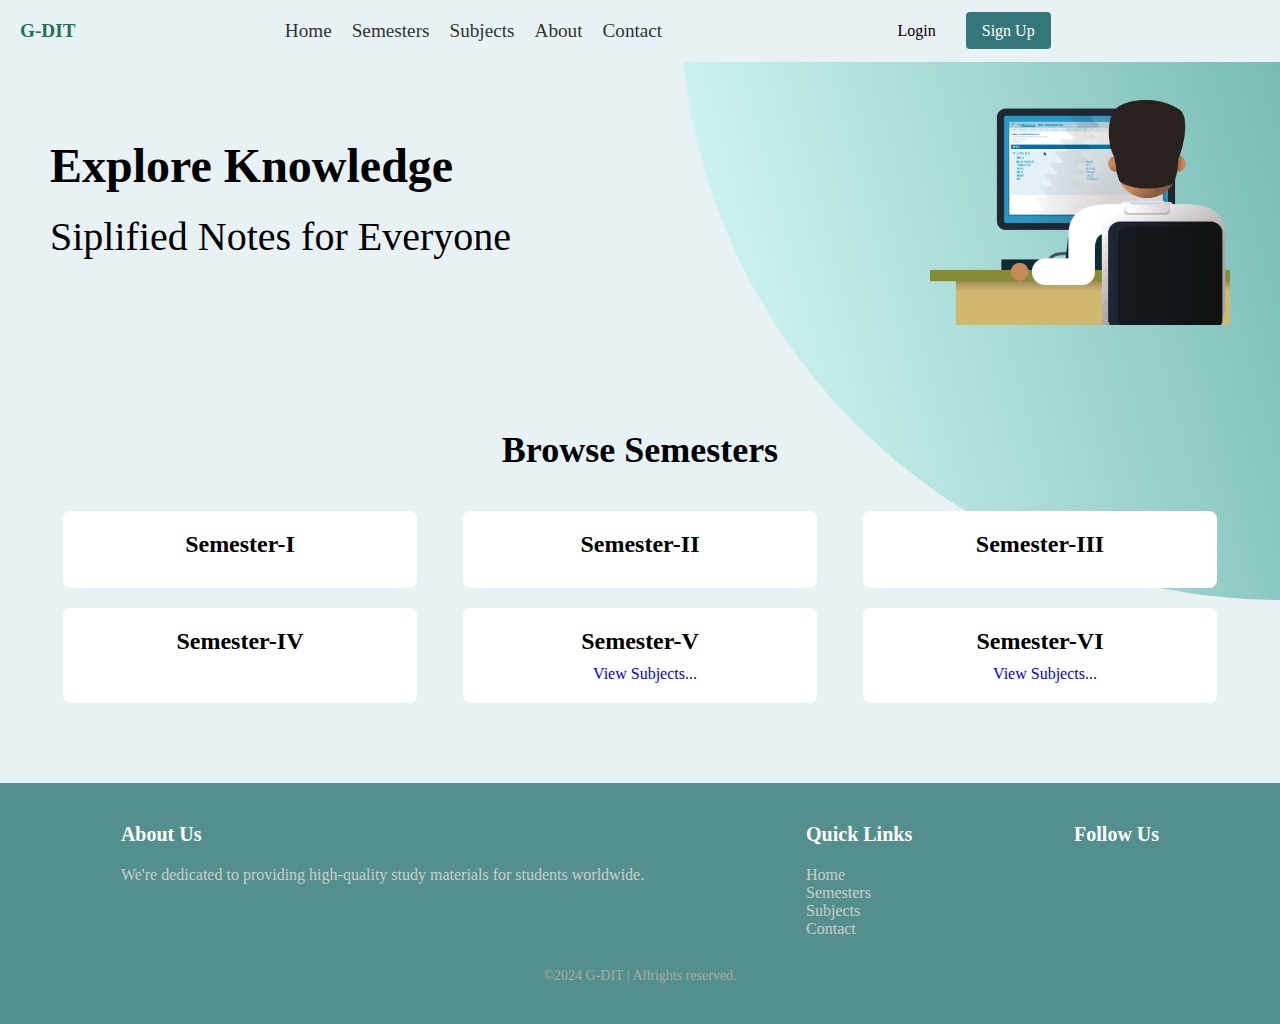
<file: index.html>
<!DOCTYPE html>
<html lang="en">

<head>
    <meta charset="UTF-8">
    <meta name="viewport" content="width=device-width, initial-scale=1.0">
    <link rel="stylesheet" href="https://cdnjs.cloudflare.com/ajax/libs/font-awesome/6.7.0/css/all.min.css"
        integrity="sha512-9xKTRVabjVeZmc+GUW8GgSmcREDunMM+Dt/GrzchfN8tkwHizc5RP4Ok/MXFFy5rIjJjzhndFScTceq5e6GvVQ=="
        crossorigin="anonymous" referrerpolicy="no-referrer" />
    <link rel="stylesheet" href="css/styles.css">
    <title>Ganesh Rawat - DIT's Notes</title>
</head>
  
<body>
    <header> 
        <nav class="navbar">
            <div class="logo">
                <a href="index.html">G-DIT</a>
            </div>
            <ul class="nav-links">
                <li><a href="index.html">Home</a></li>
                <li><a href="semesters.html">Semesters</a></li>
                <li><a href="semesters.html">Subjects</a></li>
                <li><a href="#">About</a></li>
                <li><a href="https://www.ganeshrawat.com.np" target="_blank">Contact</a></li>
            </ul>
            <div class="auth-buttons">
                <a href="#" class="btn btn-login">Login</a>
                <a href="#" class="btn btn-primary">Sign Up</a>
            </div>
            <div class="search" onclick="toggleSearchPopup()">
                <i class="fa-solid fa-magnifying-glass"></i>
            </div>
            <div class="hamburger" onclick="toggleMenu()">
                <span></span>
                <span></span>
                <span></span>
            </div>
        </nav>
    </header>

    <section class="quarter-circle-wrapper">
        <div class="quarter-circle"></div>
    </section>

    <section class="hero">
        <div class="hero-content">
            <h1>Explore Knowledge</h1>
            <p>Siplified Notes for Everyone</p>
        </div>
        <div class="hero-image">
            <img src="images/com-user.png" alt="DIT's Note">
        </div>
    </section>

    <section class="semesters" style="margin-top: -60px;">
        <h2>Browse Semesters</h2>
        <div class="semesters-container"> 
            <div class="card">
                <h3>Semester-I</h3>
                <!-- <a href="semesters1/index.html" class="btn">View Subjects...</a> -->
            </div>
            <div class="card">
                <h3>Semester-II</h3>
                <!-- <a href="semesters2/index.html" class="btn">View Subjects...</a> -->
            </div>
            <div class="card">
                <h3>Semester-III</h3>
                <!-- <a href="semesters3/index.html" class="btn">View Subjects...</a> -->
            </div>
            <div class="card">
                <h3>Semester-IV</h3>
                <!-- <a href="semesters4/index.html" class="btn">View Subjects...</a> -->
            </div>
            <div class="card">
                <h3>Semester-V </h3>
                <a href="semester-5.html" class="btn">View Subjects...</a>
            </div>
            <div class="card">
                <h3>Semester-VI</h3>
                <a href="semester-6.html" class="btn">View Subjects...</a>
            </div>
        </div>
    </section>

    <footer>
        <div class="footer-container">
            <div class="footer-section">
                <h3>About Us</h3>
                <p>We're dedicated to providing high-quality study materials for students worldwide.</p>
            </div>
            <div class="footer-section">
                <h3>Quick Links</h3>
                <ul>
                    <li><a href="index.html">Home</a></li>
                    <li><a href="semesters.html">Semesters</a></li>
                    <li><a href="semesters.html">Subjects</a></li>
                    <li><a href="htttps://www.ganeshrawat.com.np" target="_blank">Contact</a></li>
                </ul>
            </div>
            <div class="footer-section">
                <h3>Follow Us</h3>
                <ul class="social-links">
                    <li><a href="https://www.facebook.com/profile.php?id=100058741285541" target="_blank"><i class="fa-brands fa-facebook"></i></a></li>
                    <li><a href="https://www.youtube.com/@GANESHRAWATZ" target="_blank"><i class="fa-brands fa-youtube"></i></a></li>
                    <li><a href="https://www.instagram.com/ganeshrawat05/" target="_blank"><i class="fa-brands fa-instagram"></i></a></li>
                    <li><a href="https://github.com/ganeshr369" target="_blank"><i class="fa-brands fa-github"></i></a></li>
                </ul>
            </div>
        </div>
        <div class="footer-bottom">
            <p>&copy;2024 G-DIT | Allrights reserved.</p>
        </div>
    </footer>

    <script src="js/script.js"></script>
</body>

</html>
</file>
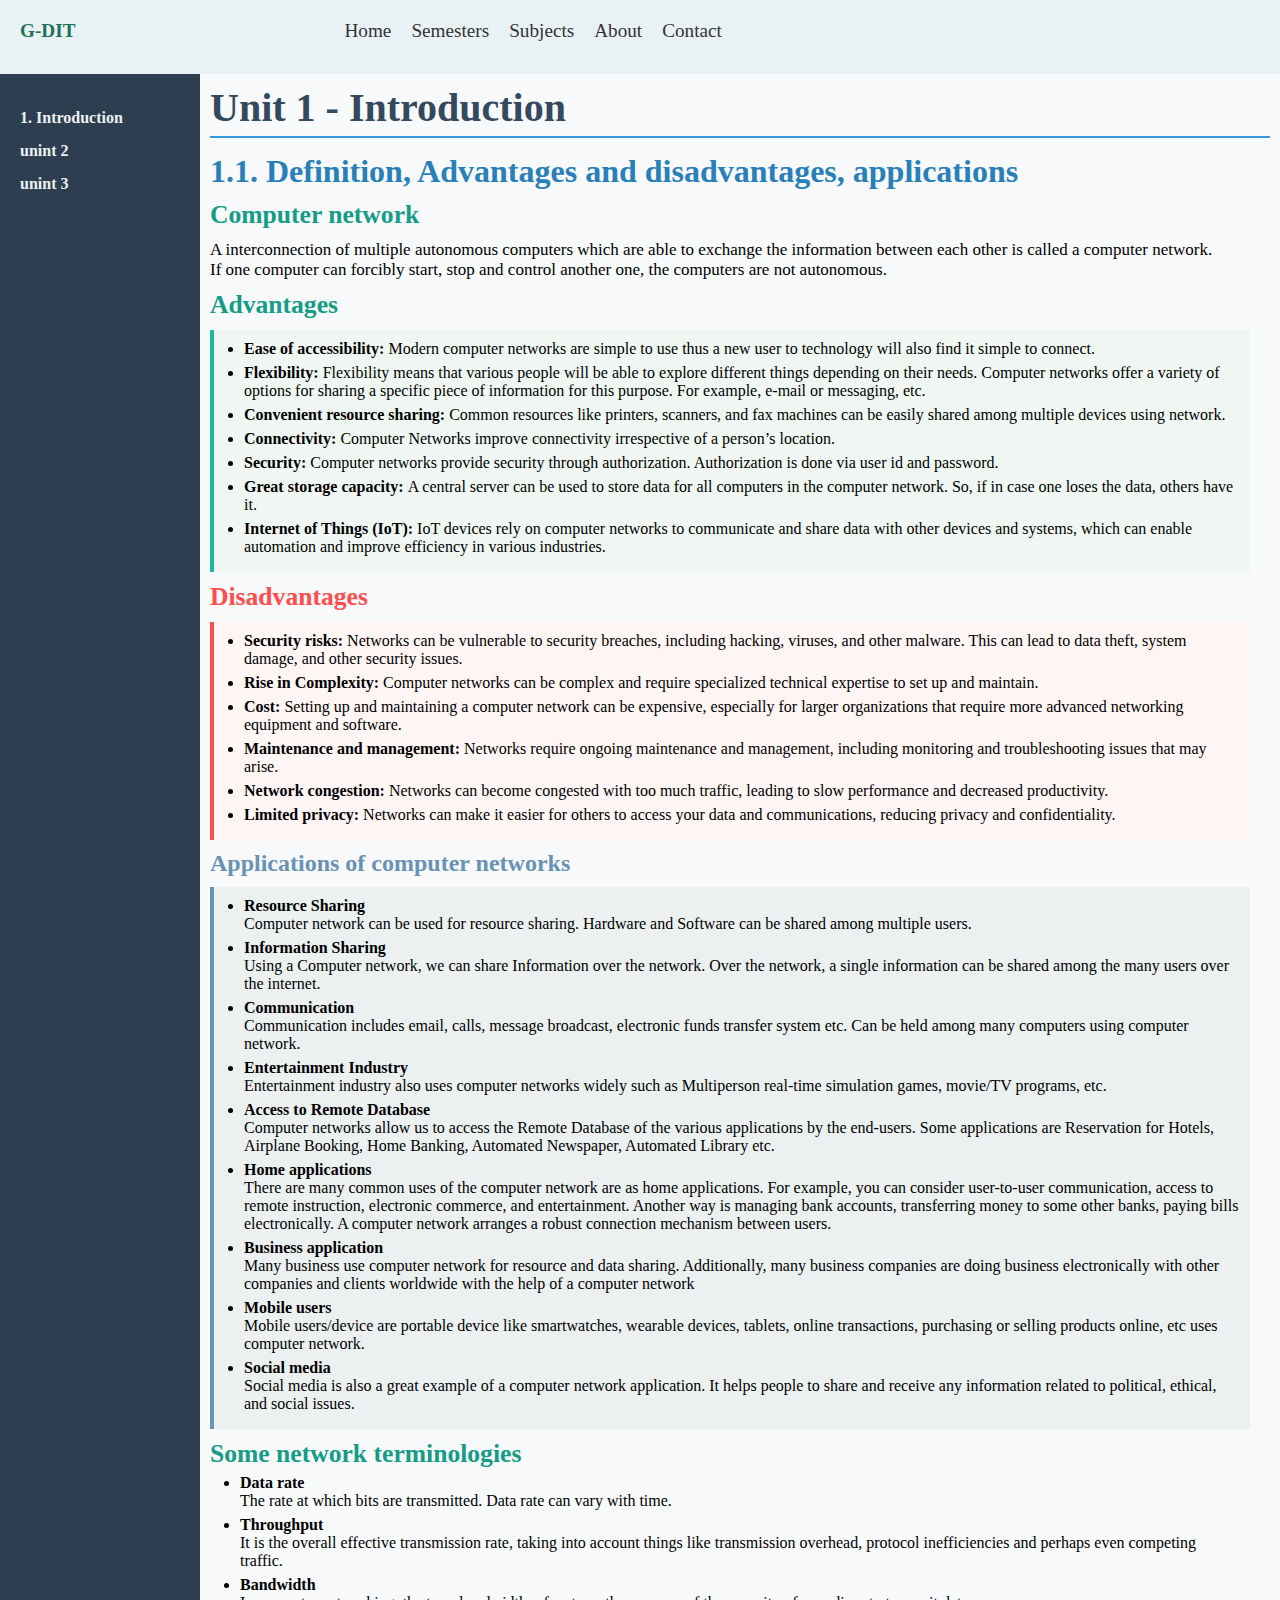
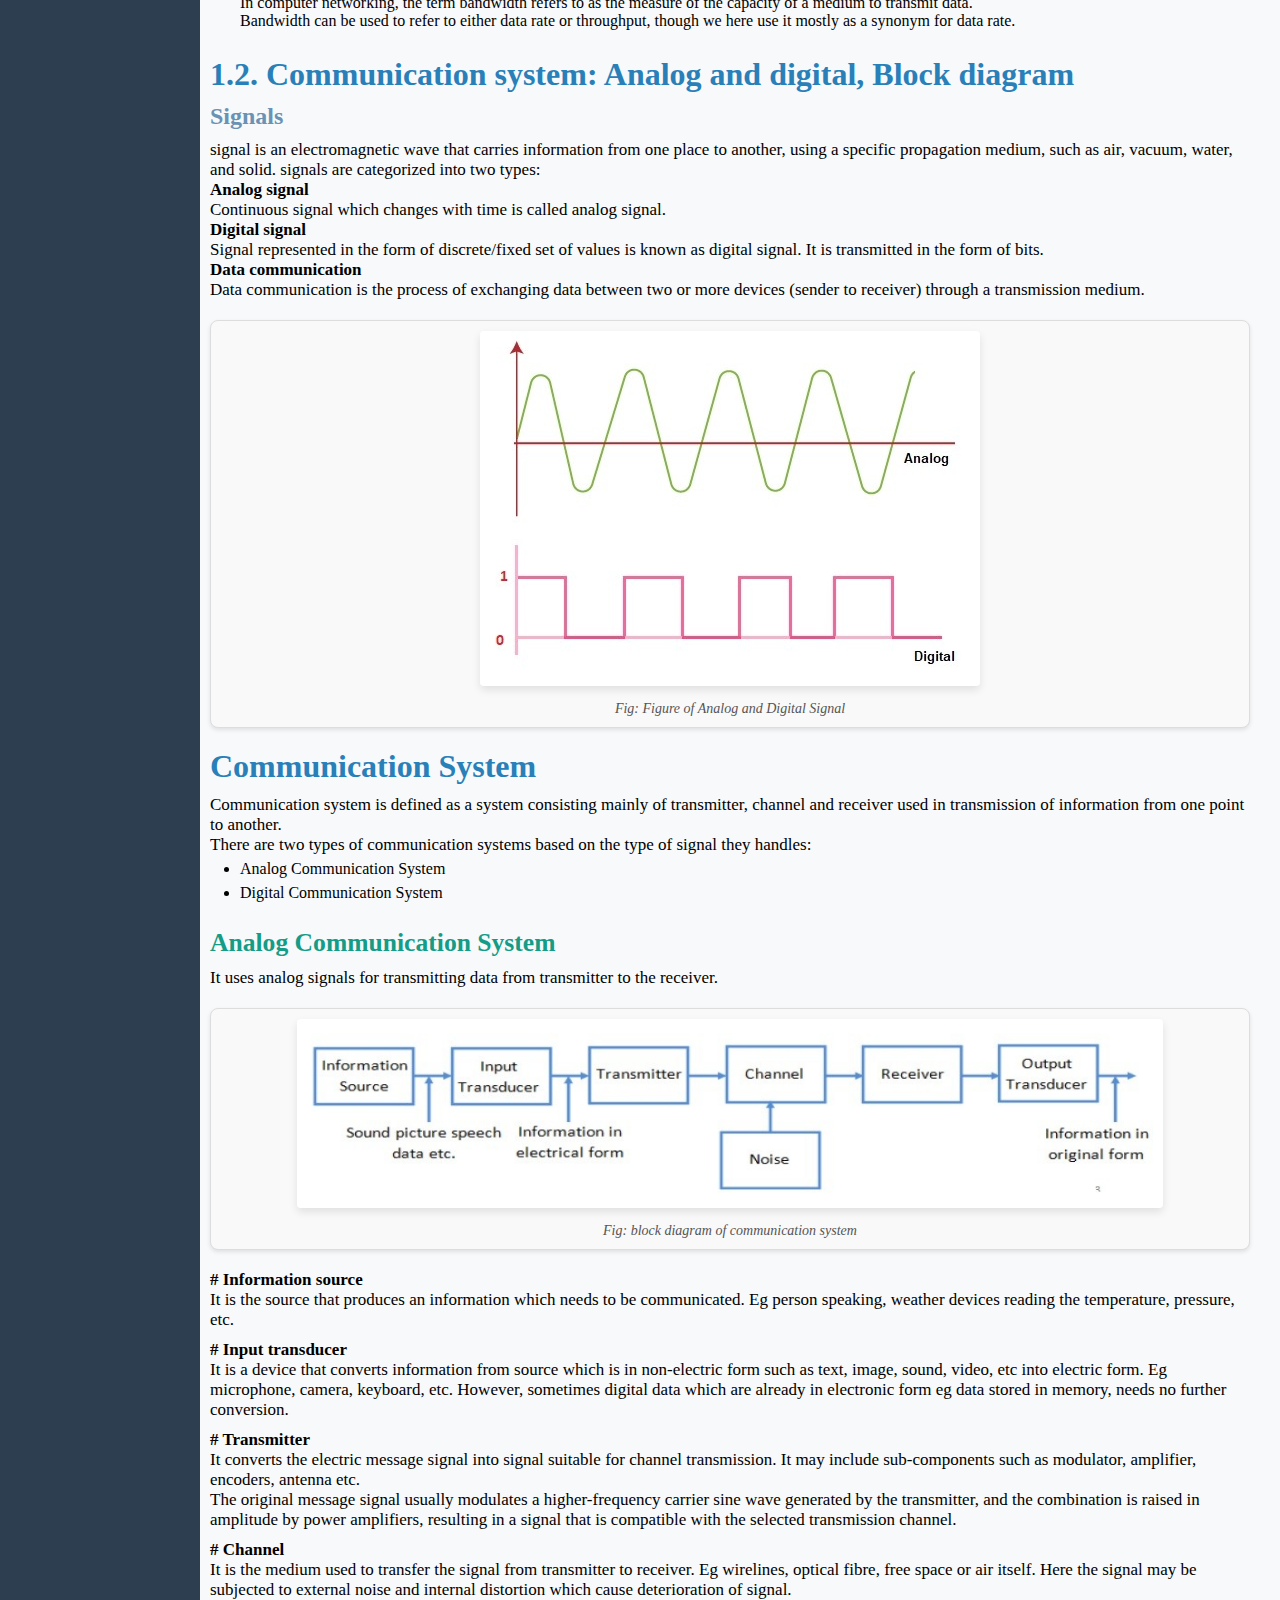
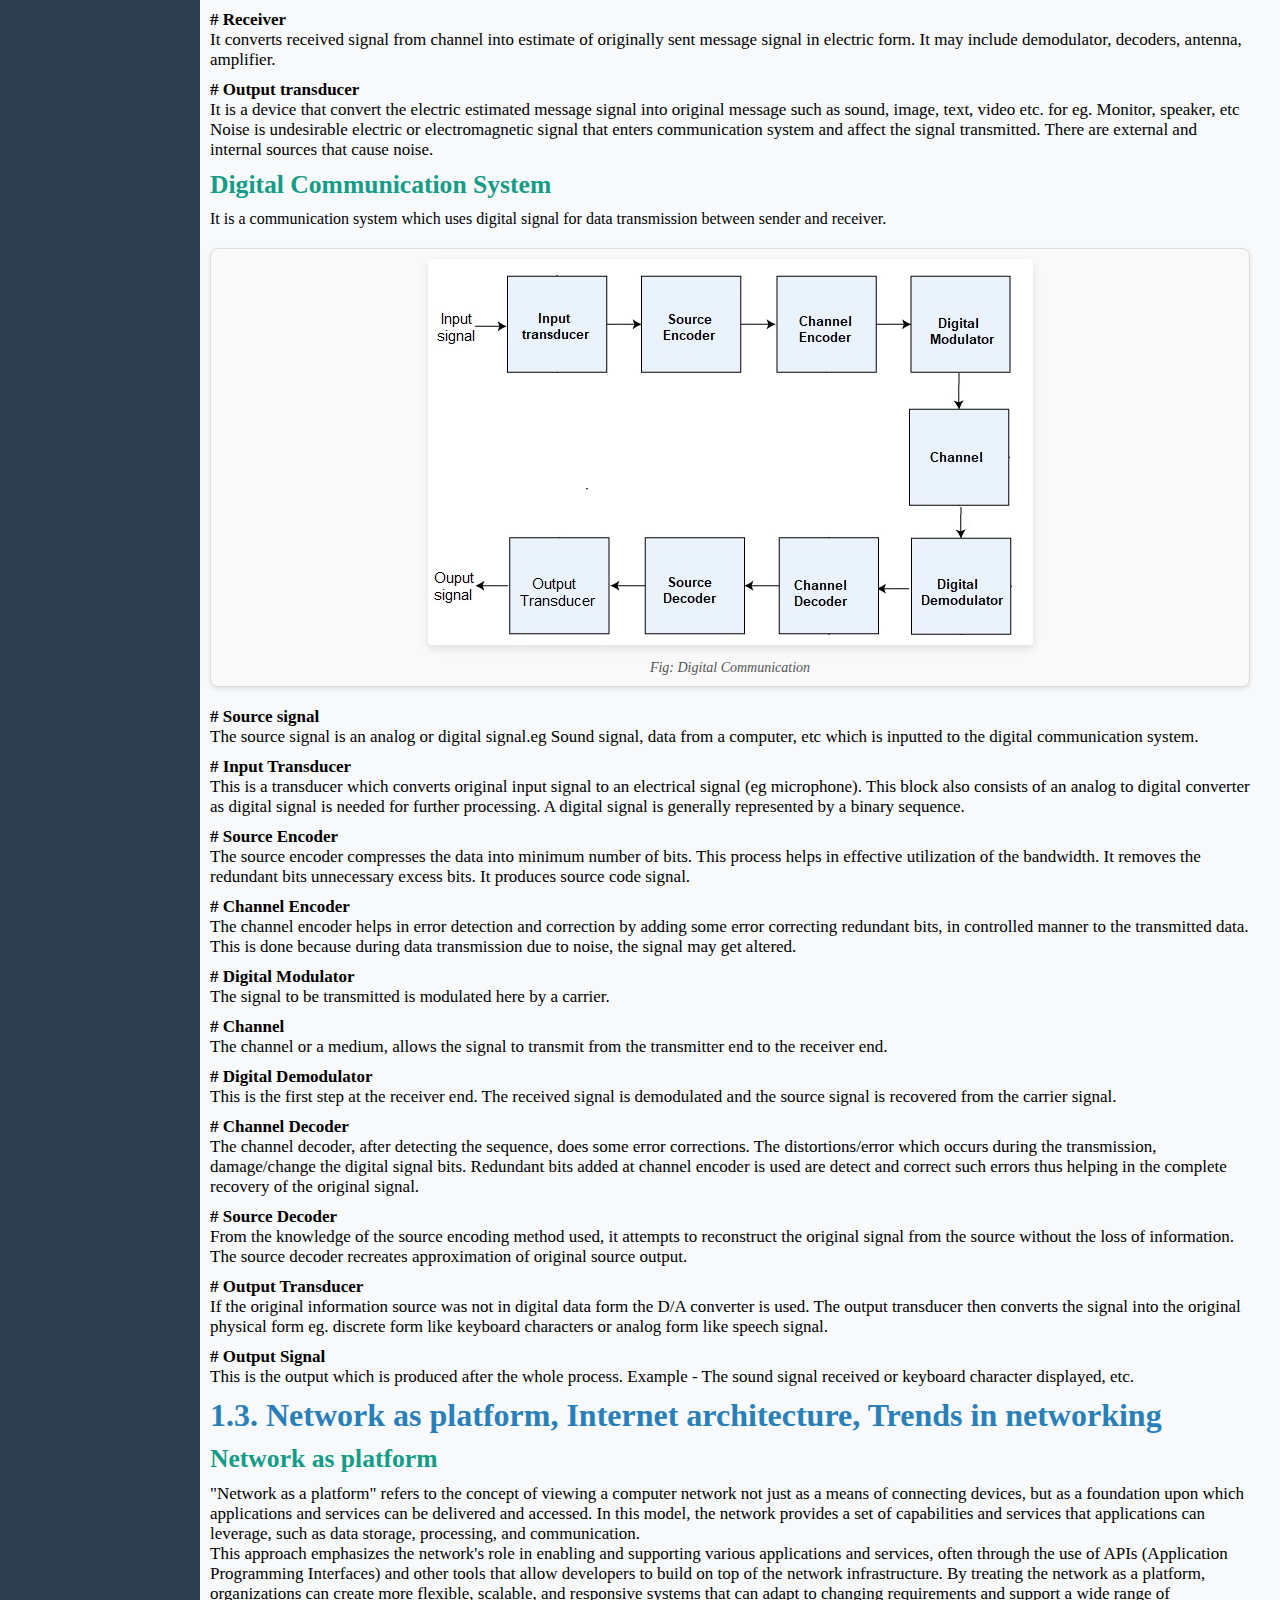
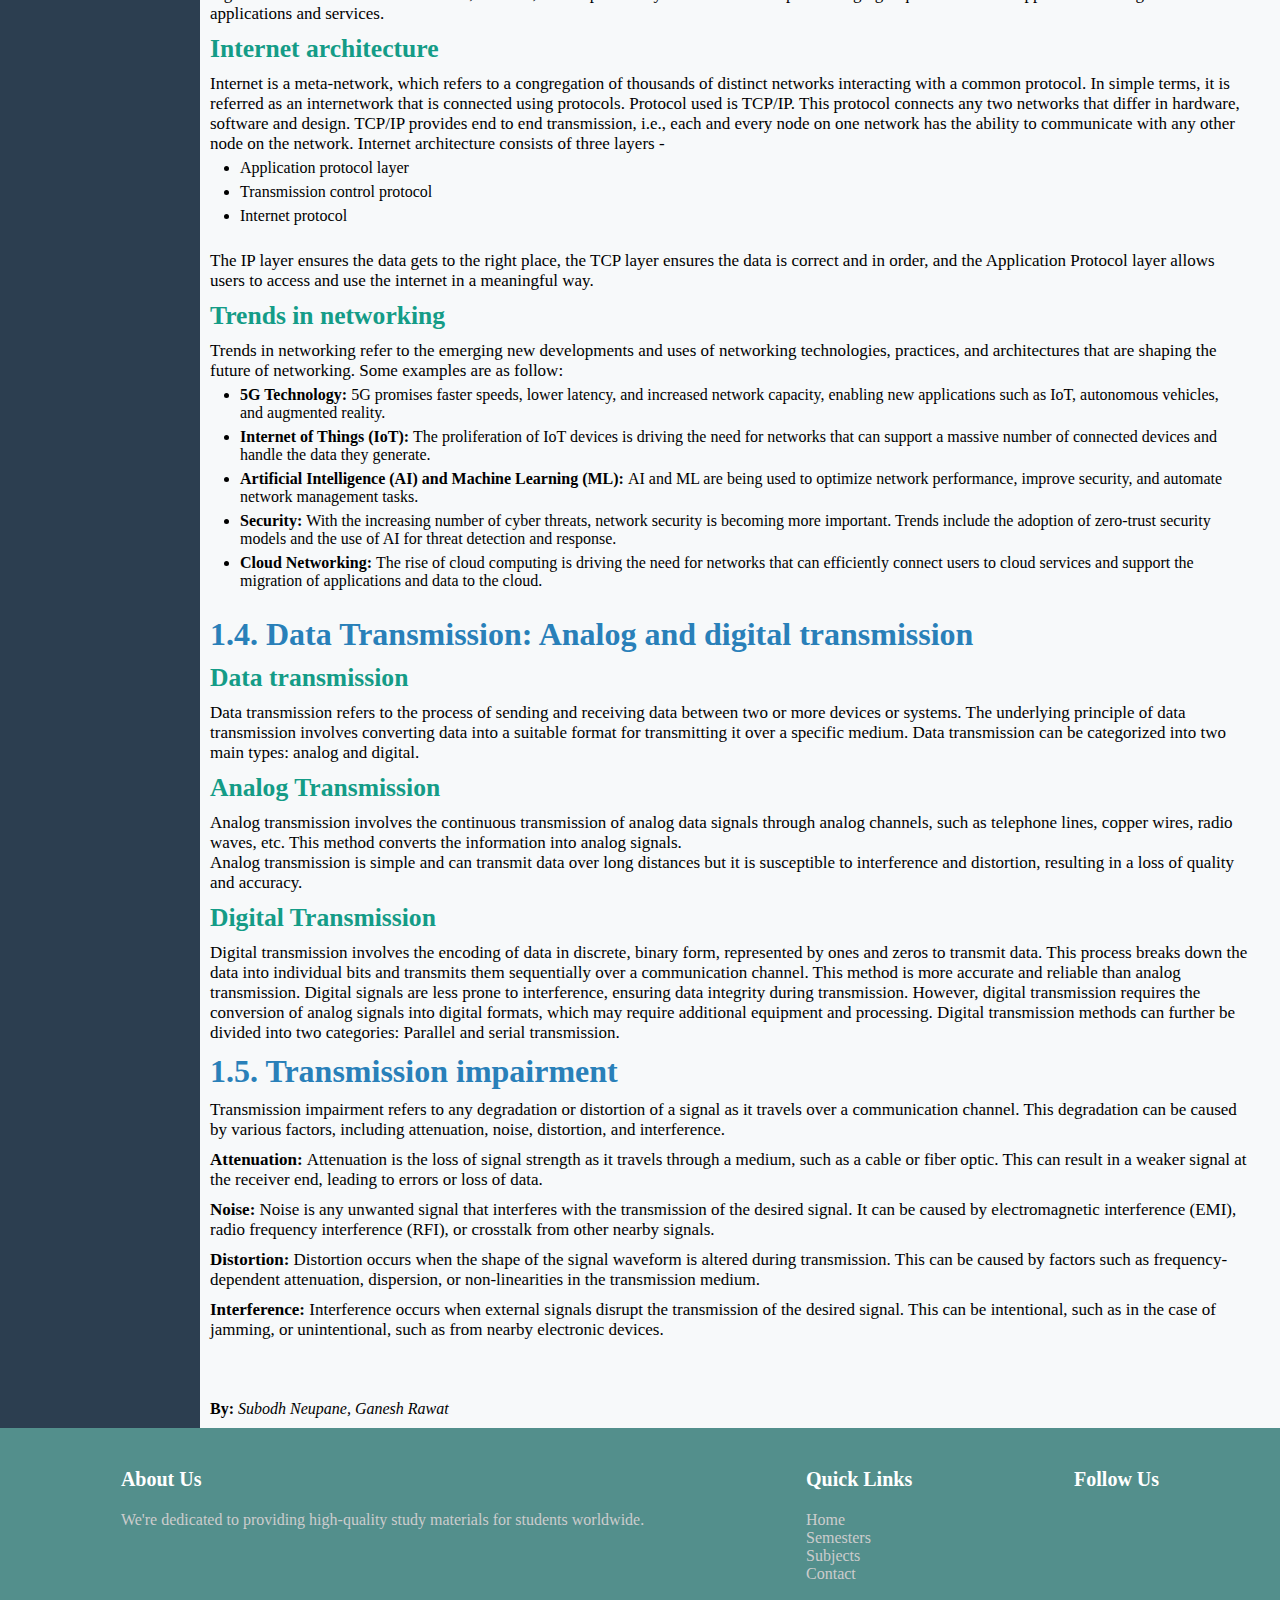
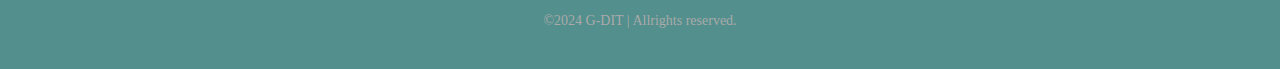
<file: semester-5-data-communication.html>
<!DOCTYPE html>
<html lang="en">

<head>
    <meta charset="UTF-8">
    <meta name="viewport" content="width=device-width, initial-scale=1.0">
    <link rel="stylesheet" href="https://cdnjs.cloudflare.com/ajax/libs/font-awesome/6.7.0/css/all.min.css"
        integrity="sha512-9xKTRVabjVeZmc+GUW8GgSmcREDunMM+Dt/GrzchfN8tkwHizc5RP4Ok/MXFFy5rIjJjzhndFScTceq5e6GvVQ=="
        crossorigin="anonymous" referrerpolicy="no-referrer" />
    <link rel="stylesheet" href="css/styles.css">
    <link rel="stylesheet" href="css/notes.css">
    <title>Data Communication and Network | DIT's Notes| Ganesh Rawat </title>
</head>

<body>
    <header>
        <nav class="navbar">
            <div class="logo">
                <a href="index.html">G-DIT</a>
            </div>
            <ul class="nav-links">
                <li><a href="index.html">Home</a></li>
                <li><a href="semesters.html">Semesters</a></li>
                <li><a href="semester-6.html">Subjects</a></li>
                <li><a href="#">About</a></li>
                <li><a href="https://www.ganeshrawat.com.np" target="_blank">Contact</a></li>
            </ul>
            <div class="auth-buttons">
            </div>
            <div class="search" onclick="toggleSearchPopup()">
                <i class="fa-solid fa-magnifying-glass"></i>
            </div>
            <div class="hamburger" onclick="toggleMenu()">
                <span></span>
                <span></span>
                <span></span>
            </div>
        </nav>
    </header>

    <section class="notes-container">
        <aside class="links-to-unit">
            <ul>
                <li><a href="#unit-1">1. Introduction</a></li>
                <li><a href="#">unint 2</a></li>
                <li><a href="#">unint 3</a></li>
            </ul>
        </aside>
        <div class="main-container">
            <div id="unit-1">
                <h1> Unit 1 - Introduction</h1>
                <div class="unit unit-1 dr4n1">
                    <h2>1.1. Definition, Advantages and disadvantages, applications</h2>
                    <h3>Computer network</h3>
                    <div class="definition">A interconnection of multiple autonomous computers which are able to
                        exchange the information between each other is called a computer network. <br>
                        If one computer can forcibly start, stop and control another one, the computers are not
                        autonomous.</div>
                    <h3>Advantages</h3>
                    <div class="list">
                        <ul>
                            <li><strong>Ease of accessibility: </strong>Modern computer networks are simple to use thus
                                a new user to technology will also find it simple to connect.</li>
                            <li><strong>Flexibility: </strong>Flexibility means that various people will be able to
                                explore different things depending on their needs. Computer networks offer a variety of
                                options for sharing a specific piece of information for this purpose. For example,
                                e-mail or messaging, etc. </li>
                            <li><strong>Convenient resource sharing: </strong>Common resources like printers, scanners,
                                and fax machines can be easily shared among multiple devices using network.</li>
                            <li><strong>Connectivity: </strong>Computer Networks improve connectivity irrespective of a
                                person’s location. </li>
                            <li><strong>Security: </strong>Computer networks provide security through authorization.
                                Authorization is done via user id and password. </li>
                            <li><strong>Great storage capacity: </strong>A central server can be used to store data for
                                all computers in the computer network. So, if in case one loses the data, others have
                                it.</li>
                            <li><strong>Internet of Things (IoT): </strong>IoT devices rely on computer networks to
                                communicate and share data with other devices and systems, which can enable automation
                                and improve efficiency in various industries.</li>
                        </ul>
                    </div>
                    <h3 class="xe3op" style="color: #ff4c4c;">Disadvantages</h3>
                    <div class="list r-list e4t6">
                        <ul>
                            <li><strong>Security risks: </strong>Networks can be vulnerable to security breaches,
                                including hacking, viruses, and other malware. This can lead to data theft, system
                                damage, and other security issues.</li>
                            <li><strong>Rise in Complexity: </strong>Computer networks can be complex and require
                                specialized technical expertise to set up and maintain. </li>
                            <li><strong>Cost: </strong> Setting up and maintaining a computer network can be expensive,
                                especially for larger organizations that require more advanced networking equipment and
                                software.</li>
                            <li><strong>Maintenance and management: </strong>Networks require ongoing maintenance and
                                management, including monitoring and troubleshooting issues that may arise.</li>
                            <li><strong>Network congestion: </strong>Networks can become congested with too much
                                traffic, leading to slow performance and decreased productivity.</li>
                            <li><strong>Limited privacy: </strong> Networks can make it easier for others to access your
                                data and communications, reducing privacy and confidentiality.</li>
                        </ul>
                    </div>

                    <h4> Applications of computer networks</h4>
                    <div class="list w-list rt7b2">
                        <ul>
                            <li><strong>Resource Sharing </strong><br>Computer network can be used for resource sharing.
                                Hardware and Software can be shared among multiple users. </li>
                            <li><strong>Information Sharing </strong><br>Using a Computer network, we can share
                                Information over the network. Over the network, a single information can be shared among
                                the many users over the internet. </li>
                            <li><strong>Communication </strong><br>Communication includes email, calls, message
                                broadcast, electronic funds transfer system etc. Can be held among many computers using
                                computer network. </li>
                            <li><strong>Entertainment Industry </strong><br>Entertainment industry also uses computer
                                networks widely such as Multiperson real-time simulation games, movie/TV programs, etc.
                            </li>
                            <li><strong>Access to Remote Database </strong><br>Computer networks allow us to access the
                                Remote Database of the various applications by the end-users. Some applications are
                                Reservation for Hotels, Airplane Booking, Home Banking, Automated Newspaper, Automated
                                Library etc. </li>
                            <li><strong>Home applications </strong><br>There are many common uses of the computer
                                network are as home applications. For example, you can consider user-to-user
                                communication, access to remote instruction, electronic commerce, and entertainment.
                                Another way is managing bank accounts, transferring money to some other banks, paying
                                bills electronically. A computer network arranges a robust connection mechanism between
                                users. </li>
                            <li><strong>Business application </strong><br>Many business use computer network for
                                resource and data sharing. Additionally, many business companies are doing business
                                electronically with other companies and clients worldwide with the help of a computer
                                network </li>
                            <li><strong>Mobile users </strong><br> Mobile users/device are portable device like
                                smartwatches, wearable devices, tablets, online transactions, purchasing or selling
                                products online, etc uses computer network. </li>
                            <li><strong>Social media </strong><br>Social media is also a great example of a computer
                                network application. It helps people to share and receive any information related to
                                political, ethical, and social issues. </li>
                        </ul>
                    </div>

                    <h3> Some network terminologies</h3>
                    <div class="list n-list er23xstb">
                        <ul>
                            <li><strong>Data rate </strong> <br>The rate at which bits are transmitted. Data rate can
                                vary with time. </li>
                            <li><strong>Throughput </strong> <br>It is the overall effective transmission rate, taking
                                into account things like transmission overhead, protocol inefficiencies and perhaps even
                                competing traffic. </li>
                            <li><strong> Bandwidth </strong> <br>In computer networking, the term bandwidth refers to as
                                the measure of the capacity of a medium to transmit data. <br>
                                Bandwidth can be used to refer to either data rate or throughput, though we here use it
                                mostly as a synonym for data rate. </li>
                        </ul>
                    </div>

                    <h2>1.2. Communication system: Analog and digital, Block diagram</h2>
                    <h4> Signals</h4>
                    <div class="definition ni34">signal is an electromagnetic wave that carries information from one
                        place to another, using a specific propagation medium, such as air, vacuum, water, and solid.
                        signals are categorized into two types: <br>
                        <strong>Analog signal</strong> <br>
                        Continuous signal which changes with time is called analog signal. <br>

                        <strong>Digital signal</strong> <br>
                        Signal represented in the form of discrete/fixed set of values is known as digital signal. It is
                        transmitted in the form of bits. <br>
                        <strong>Data communication</strong> <br>
                        Data communication is the process of exchanging data between two or more devices (sender to
                        receiver) through a transmission medium.
                    </div>

                    <div class="img-sec">
                        <img src="images/signal type.jpg" alt="Figure of Analog and Digital Images">
                        <div class="img-name o2ghaw">Fig: Figure of Analog and Digital Signal</div>
                    </div>

                    <h2>Communication System</h2>
                    <div class="definition w45xt">Communication system is defined as a system consisting mainly of
                        transmitter, channel and receiver used in transmission of information from one point to another.
                        <br>
                        There are two types of communication systems based on the type of signal they handles:</div>
                    <div class="list n-list se5nt">
                        <ul>
                            <li>Analog Communication System</li>
                            <li>Digital Communication System</li>
                        </ul>
                    </div>
                    <h3>Analog Communication System</h3>
                    <div class="definition sdet34">It uses analog signals for transmitting data from transmitter to the
                        receiver.</div>
                    <div class="img-sec">
                        <img src="images/analog-communication.jpg" alt="Analog Communication">
                        <div class="img-name d7x0q"> Fig: block diagram of communication system</div>
                    </div>

                    <div class="definition zer44mY"><strong> # Information source </strong><br>It is the source that
                        produces an information which needs to be communicated. Eg person speaking, weather devices
                        reading the temperature, pressure, etc. </div>
                    <div class="definition zer44mY"><strong> #  Input transducer </strong><br>It is a device that converts
                        information from source which is in non-electric form such as text, image, sound, video, etc
                        into electric form. Eg microphone, camera, keyboard, etc.
                        However, sometimes digital data which are already in electronic form eg data stored in memory,
                        needs no further conversion. </div>
                    <div class="definition zer44mY"><strong> # Transmitter </strong><br>It converts the electric message
                        signal into signal suitable for channel transmission. It may include sub-components such as
                        modulator, amplifier, encoders, antenna etc. <br>
                        The original message signal usually modulates a higher-frequency carrier sine wave generated by
                        the transmitter, and the combination is raised in amplitude by power amplifiers, resulting in a
                        signal that is compatible with the selected transmission channel. </div>
                    <div class="definition zer44mY"><strong> #  Channel </strong><br> It is the medium used to transfer the
                        signal from transmitter to receiver. Eg wirelines, optical fibre, free space or air itself. Here
                        the signal may be subjected to external noise and internal distortion which cause deterioration
                        of signal. </div>
                    <div class="definition zer44mY"><strong> # Receiver </strong><br>It converts received signal from
                        channel into estimate of originally sent message signal in electric form. It may include
                        demodulator, decoders, antenna, amplifier. </div>
                    <div class="definition zer44mY"><strong> # Output transducer </strong><br>It is a device that convert
                        the electric estimated message signal into original message such as sound, image, text, video
                        etc. for eg. Monitor, speaker, etc
                        Noise is undesirable electric or electromagnetic signal that enters communication system and
                        affect the signal transmitted. There are external and internal sources that cause noise. </div>



                    <h3>Digital Communication System</h3>
                    <div class="definttion we3xp">It is a communication system which uses digital signal for data
                        transmission between sender and receiver.</div>
                    <div class="img-sec RPer6">
                        <img src="images/digital-communication.jpg" alt="digital-communication">
                        <div class="img-name St4Rk">Fig: Digital Communication</div>
                    </div>
                    <div class="definition mz30dre"> <strong> #  Source signal </strong> <br>The source signal is an analog
                        or digital signal.eg Sound signal, data from a computer, etc which is inputted to the digital
                        communication system. </div>
                    <div class="definition mz30dre"> <strong> # Input Transducer </strong> <br>This is a transducer which
                        converts original input signal to an electrical signal (eg microphone).
                        This block also consists of an analog to digital converter as digital signal is needed for
                        further processing.
                        A digital signal is generally represented by a binary sequence. </div>
                    <div class="definition mz30dre"> <strong> # Source Encoder </strong> <br>The source encoder compresses
                        the data into minimum number of bits. This process helps in effective utilization of the
                        bandwidth. It removes the redundant bits unnecessary excess bits. It produces source code
                        signal. </div>
                    <div class="definition mz30dre"> <strong> # Channel Encoder </strong> <br> The channel encoder helps in
                        error detection and correction by adding some error correcting redundant bits, in controlled
                        manner to the transmitted data. This is done because during data transmission due to noise, the
                        signal may get altered. </div>
                    <div class="definition mz30dre"> <strong> # Digital Modulator </strong> <br> The signal to be
                        transmitted is modulated here by a carrier. </div>
                    <div class="definition mz30dre"> <strong> #  Channel </strong> <br>The channel or a medium, allows the
                        signal to transmit from the transmitter end to the receiver end. </div>
                    <div class="definition mz30dre"> <strong> #  Digital Demodulator </strong> <br>This is the first step
                        at the receiver end. The received signal is demodulated and the source signal is recovered from
                        the carrier signal. </div>
                    <div class="definition mz30dre"> <strong> # Channel Decoder </strong> <br>The channel decoder, after
                        detecting the sequence, does some error corrections. The distortions/error which occurs during
                        the transmission, damage/change the digital signal bits. Redundant bits added at channel encoder
                        is used are detect and correct such errors thus helping in the complete recovery of the original
                        signal. </div>
                    <div class="definition mz30dre"> <strong> # Source Decoder </strong> <br>From the knowledge of the
                        source encoding method used, it attempts to reconstruct the original signal from the source
                        without the loss of information. The source decoder recreates approximation of original source
                        output. </div>
                    <div class="definition mz30dre"> <strong> # Output Transducer </strong> <br>If the original information
                        source was not in digital data form the D/A converter is used.
                        The output transducer then converts the signal into the original physical form eg. discrete form
                        like keyboard characters or analog form like speech signal. </div>
                    <div class="definition mz30dre"> <strong> # Output Signal </strong> <br>This is the output which is
                        produced after the whole process. Example - The sound signal received or keyboard character
                        displayed, etc. </div>

                    <h2>1.3. Network as platform, Internet architecture, Trends in networking</h2>
                    <h3> Network as platform</h3>
                    <div class="definition att3">"Network as a platform" refers to the concept of viewing a computer
                        network not just as a means of connecting devices, but as a foundation upon which applications
                        and services can be delivered and accessed. In this model, the network provides a set of
                        capabilities and services that applications can leverage, such as data storage, processing, and
                        communication. <br>
                        This approach emphasizes the network's role in enabling and supporting various applications and
                        services, often through the use of APIs (Application Programming Interfaces) and other tools
                        that allow developers to build on top of the network infrastructure. By treating the network as
                        a platform, organizations can create more flexible, scalable, and responsive systems that can
                        adapt to changing requirements and support a wide range of applications and services.</div>

                    <h3> Internet architecture</h3>
                    <div class="definition ezrt">Internet is a meta-network, which refers to a congregation of thousands
                        of distinct networks interacting with a common protocol. In simple terms, it is referred as an
                        internetwork that is connected using protocols. Protocol used is TCP/IP. This protocol connects
                        any two networks that differ in hardware, software and design.
                        TCP/IP provides end to end transmission, i.e., each and every node on one network has the
                        ability to communicate with any other node on the network.
                        Internet architecture consists of three layers -</div>
                    <div class="list n-list e4uq">
                        <ul>
                            <li>Application protocol layer</li>
                            <li>Transmission control protocol</li>
                            <li>Internet protocol</li>
                        </ul>
                    </div>
                    <div class="definition e4uq"> The IP layer ensures the data gets to the right place, the TCP layer
                        ensures the data is correct and in order, and the Application Protocol layer allows users to
                        access and use the internet in a meaningful way.</div>

                    <h3>Trends in networking</h3>
                    <div class="definition ulla">
                        Trends in networking refer to the emerging new developments and uses of networking technologies,
                        practices, and architectures that are shaping the future of networking.
                        Some examples are as follow:
                    </div>
                    <div class="list n-list i34df">
                        <ul>
                            <li><strong>5G Technology: </strong>5G promises faster speeds, lower latency, and increased
                                network capacity, enabling new applications such as IoT, autonomous vehicles, and
                                augmented reality.</li>
                            <li><strong>Internet of Things (IoT): </strong>The proliferation of IoT devices is driving
                                the need for networks that can support a massive number of connected devices and handle
                                the data they generate.</li>
                            <li><strong>Artificial Intelligence (AI) and Machine Learning (ML): </strong>AI and ML are
                                being used to optimize network performance, improve security, and automate network
                                management tasks.</li>
                            <li><strong> Security: </strong> With the increasing number of cyber threats, network
                                security is becoming more important. Trends include the adoption of zero-trust security
                                models and the use of AI for threat detection and response.</li>
                            <li><strong>Cloud Networking: </strong>The rise of cloud computing is driving the need for
                                networks that can efficiently connect users to cloud services and support the migration
                                of applications and data to the cloud.</li>
                        </ul>
                    </div>

                    <h2>1.4. Data Transmission: Analog and digital transmission </h2>
                    <h3>Data transmission</h3>
                    <div class="definition he4z">Data transmission refers to the process of sending and receiving data between two or more devices or systems. The underlying principle of data transmission involves converting data into a suitable format for transmitting it over a specific medium.
                        Data transmission can be categorized into two main types: analog and digital.</div>
                    <h3>Analog Transmission</h3>
                    <div class="definition he4z">Analog transmission involves the continuous transmission of analog data
                        signals through analog channels, such as telephone lines, copper wires, radio waves, etc. This
                        method converts the information into analog signals. <br>
                        Analog transmission is simple and can transmit data over long distances but it is susceptible to
                        interference and distortion, resulting in a loss of quality and accuracy. </div>
                    <h3>Digital Transmission </h3>
                    <div class="definition he4z">Digital transmission involves the encoding of data in discrete, binary
                        form, represented by ones and zeros to transmit data. This process breaks down the data into
                        individual bits and transmits them sequentially over a communication channel. This method is
                        more accurate and reliable than analog transmission. Digital signals are less prone to
                        interference, ensuring data integrity during transmission. However, digital transmission
                        requires the conversion of analog signals into digital formats, which may require additional
                        equipment and processing. Digital transmission methods can further be divided into two
                        categories: Parallel and serial transmission. </div>

                    <h2>1.5. Transmission impairment</h2>
                    <div class="definition e45nq">Transmission impairment refers to any degradation or distortion of a
                        signal as it travels over a communication channel. This degradation can be caused by various
                        factors, including attenuation, noise, distortion, and interference.</div>
                    <div class="definition e45nq"> <strong> Attenuation: </strong> Attenuation is the loss of signal
                        strength as it travels through a medium, such as a cable or fiber optic. This can result in a
                        weaker signal at the receiver end, leading to errors or loss of data. </div>
                    <div class="definition e45nq"> <strong>Noise: </strong>Noise is any unwanted signal that interferes
                        with the transmission of the desired signal. It can be caused by electromagnetic interference
                        (EMI), radio frequency interference (RFI), or crosstalk from other nearby signals. </div>
                    <div class="definition e45nq"> <strong>Distortion: </strong> Distortion occurs when the shape of the
                        signal waveform is altered during transmission. This can be caused by factors such as
                        frequency-dependent attenuation, dispersion, or non-linearities in the transmission medium.
                    </div>
                    <div class="definition e45nq"> <strong>Interference: </strong> Interference occurs when external
                        signals disrupt the transmission of the desired signal. This can be intentional, such as in the
                        case of jamming, or unintentional, such as from nearby electronic devices.</div>
                </div>
            </div>

            <div class="creators"><strong>By:</strong> <i>Subodh Neupane, Ganesh Rawat</i> </div>
        </div>
    </section>

    <footer>
        <div class="footer-container">
            <div class="footer-section">
                <h3>About Us</h3>
                <p>We're dedicated to providing high-quality study materials for students worldwide.</p>
            </div>
            <div class="footer-section">
                <h3>Quick Links</h3>
                <ul>
                    <li><a href="index.html">Home</a></li>
                    <li><a href="semesters.html">Semesters</a></li>
                    <li><a href="semesters.html">Subjects</a></li>
                    <li><a href="htttps://www.ganeshrawat.com.np" target="_blank">Contact</a></li>
                </ul>
            </div>
            <div class="footer-section">
                <h3>Follow Us</h3>
                <ul class="social-links">
                    <li><a href="https://www.facebook.com/profile.php?id=100058741285541" target="_blank"><i
                                class="fa-brands fa-facebook"></i></a></li>
                    <li><a href="https://www.youtube.com/@GANESHRAWATZ" target="_blank"><i
                                class="fa-brands fa-youtube"></i></a></li>
                    <li><a href="https://www.instagram.com/ganeshrawat05/" target="_blank"><i
                                class="fa-brands fa-instagram"></i></a></li>
                    <li><a href="https://github.com/ganeshr369" target="_blank"><i class="fa-brands fa-github"></i></a>
                    </li>
                </ul>
            </div>
        </div>
        <div class="footer-bottom">
            <p>&copy;2024 G-DIT | Allrights reserved.</p>
        </div>
    </footer>

    <script src="js/script.js"></script>
</body>

</html>
</file>
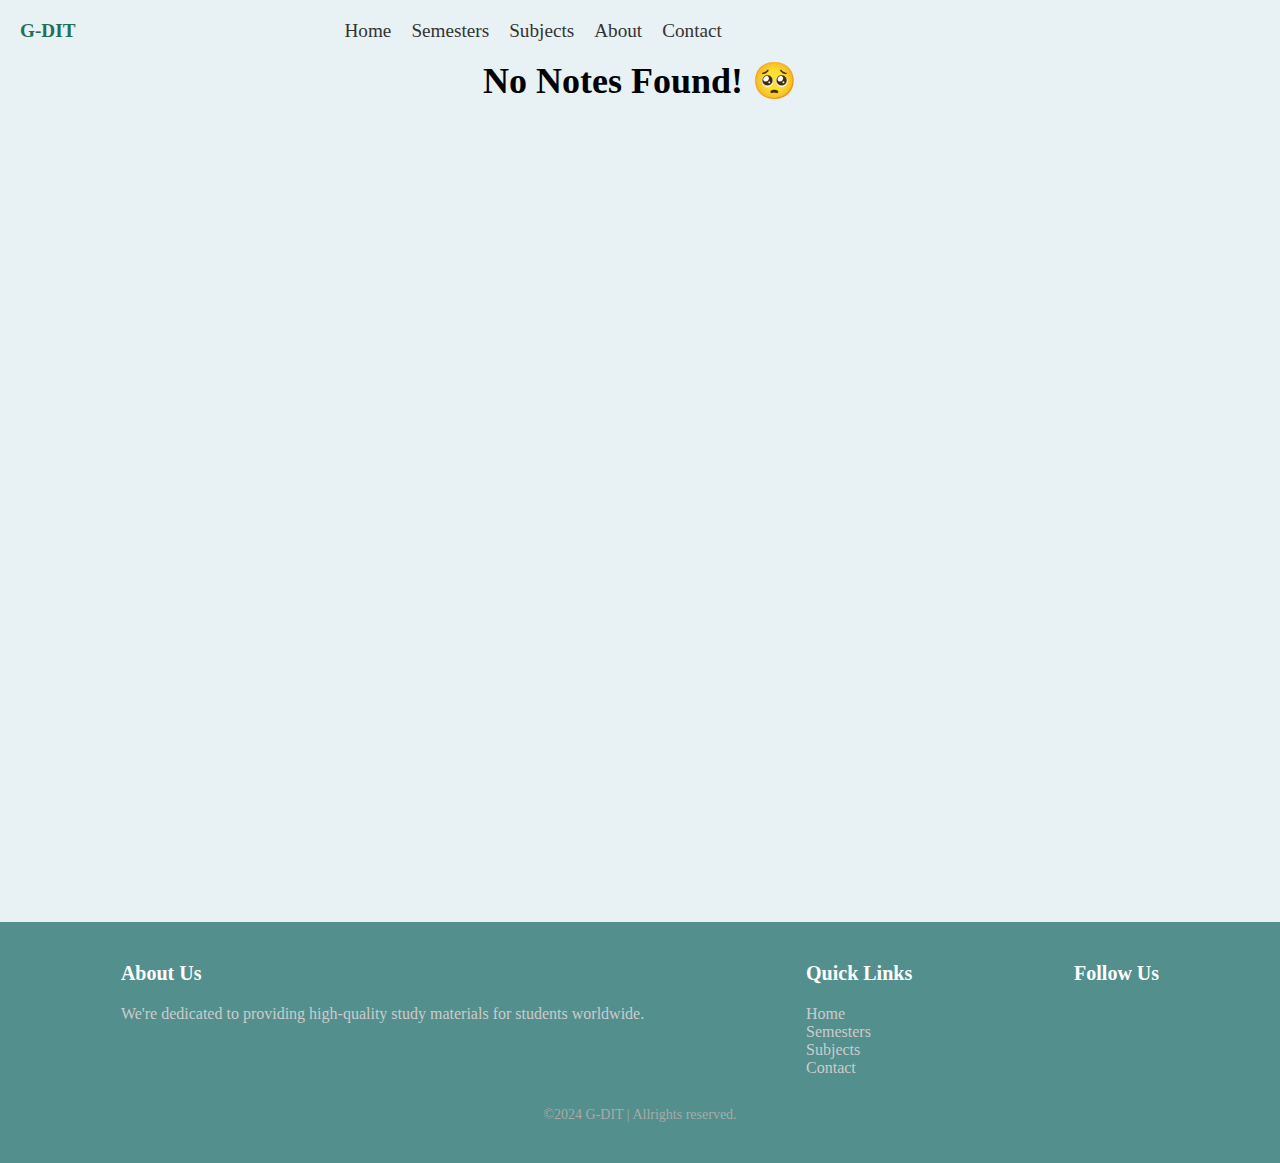
<file: semester-5-minor-project.html>
<!DOCTYPE html>
<html lang="en">

<head>
    <meta charset="UTF-8">
    <meta name="viewport" content="width=device-width, initial-scale=1.0">
    <link rel="stylesheet" href="https://cdnjs.cloudflare.com/ajax/libs/font-awesome/6.7.0/css/all.min.css"
        integrity="sha512-9xKTRVabjVeZmc+GUW8GgSmcREDunMM+Dt/GrzchfN8tkwHizc5RP4Ok/MXFFy5rIjJjzhndFScTceq5e6GvVQ=="
        crossorigin="anonymous" referrerpolicy="no-referrer" />
    <link rel="stylesheet" href="css/styles.css">
    <link rel="stylesheet" href="css/notes.css">
    <title>Minor Project | DIT's Notes| Ganesh Rawat </title>
</head>
  
<body>
    <header> 
        <nav class="navbar">
            <div class="logo">
                <a href="index.html">G-DIT</a>
            </div>
            <ul class="nav-links">
                <li><a href="index.html">Home</a></li>
                <li><a href="semesters.html">Semesters</a></li>
                <li><a href="semester-6.html">Subjects</a></li>
                <li><a href="#">About</a></li>
                <li><a href="https://www.ganeshrawat.com.np" target="_blank">Contact</a></li>
            </ul>
            <div class="auth-buttons">   </div>
            <div class="search" onclick="toggleSearchPopup()">
                <i class="fa-solid fa-magnifying-glass"></i>
            </div>
            <div class="hamburger" onclick="toggleMenu()">
                <span></span>
                <span></span>
                <span></span>
            </div>
        </nav>
    </header>

    <section class="notes">
        <h2>No Notes Found! 🥺  </h2>
    </section>

    <section class=" jelx yt-video">
        <div class="julz youtube-video">
            <iframe src="https://www.youtube.com/embed/n1onnAe40Ic?si=mGdWlJ6-20QkHjtO" title="YouTube video player" frameborder="0" allow="accelerometer; autoplay; clipboard-write; encrypted-media; gyroscope; picture-in-picture; web-share" referrerpolicy="strict-origin-when-cross-origin" allowfullscreen></iframe>
        </div>
    </section>

    <footer>
        <div class="footer-container">
            <div class="footer-section">
                <h3>About Us</h3>
                <p>We're dedicated to providing high-quality study materials for students worldwide.</p>
            </div>
            <div class="footer-section">
                <h3>Quick Links</h3>
                <ul>
                    <li><a href="index.html">Home</a></li>
                    <li><a href="semesters.html">Semesters</a></li>
                    <li><a href="semesters.html">Subjects</a></li>
                    <li><a href="htttps://www.ganeshrawat.com.np" target="_blank">Contact</a></li>
                </ul>
            </div>
            <div class="footer-section">
                <h3>Follow Us</h3>
                <ul class="social-links">
                    <li><a href="https://www.facebook.com/profile.php?id=100058741285541" target="_blank"><i class="fa-brands fa-facebook"></i></a></li>
                    <li><a href="https://www.youtube.com/@GANESHRAWATZ" target="_blank"><i class="fa-brands fa-youtube"></i></a></li>
                    <li><a href="https://www.instagram.com/ganeshrawat05/" target="_blank"><i class="fa-brands fa-instagram"></i></a></li>
                    <li><a href="https://github.com/ganeshr369" target="_blank"><i class="fa-brands fa-github"></i></a></li>
                </ul>
            </div>
        </div>
        <div class="footer-bottom">
            <p>&copy;2024 G-DIT | Allrights reserved.</p>
        </div>
    </footer>

    <script src="js/script.js"></script>
</body>

</html>
</file>
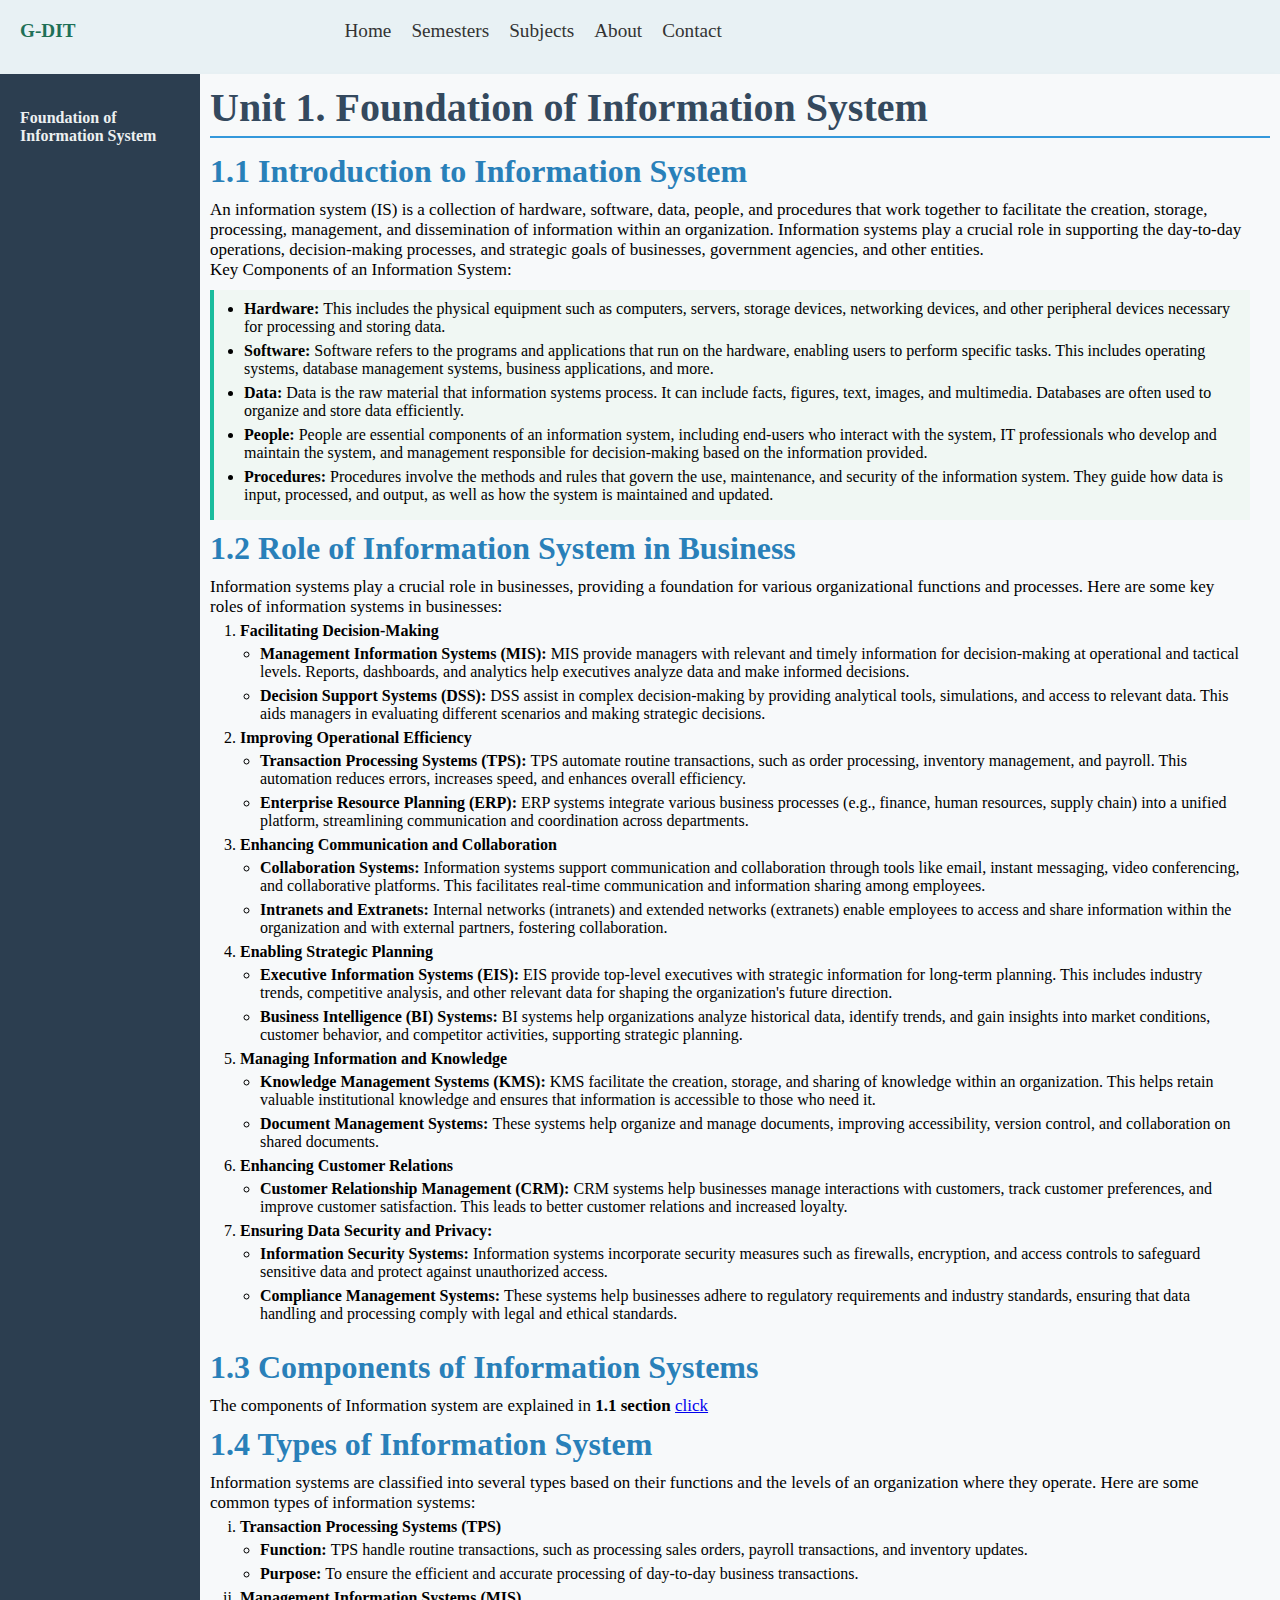
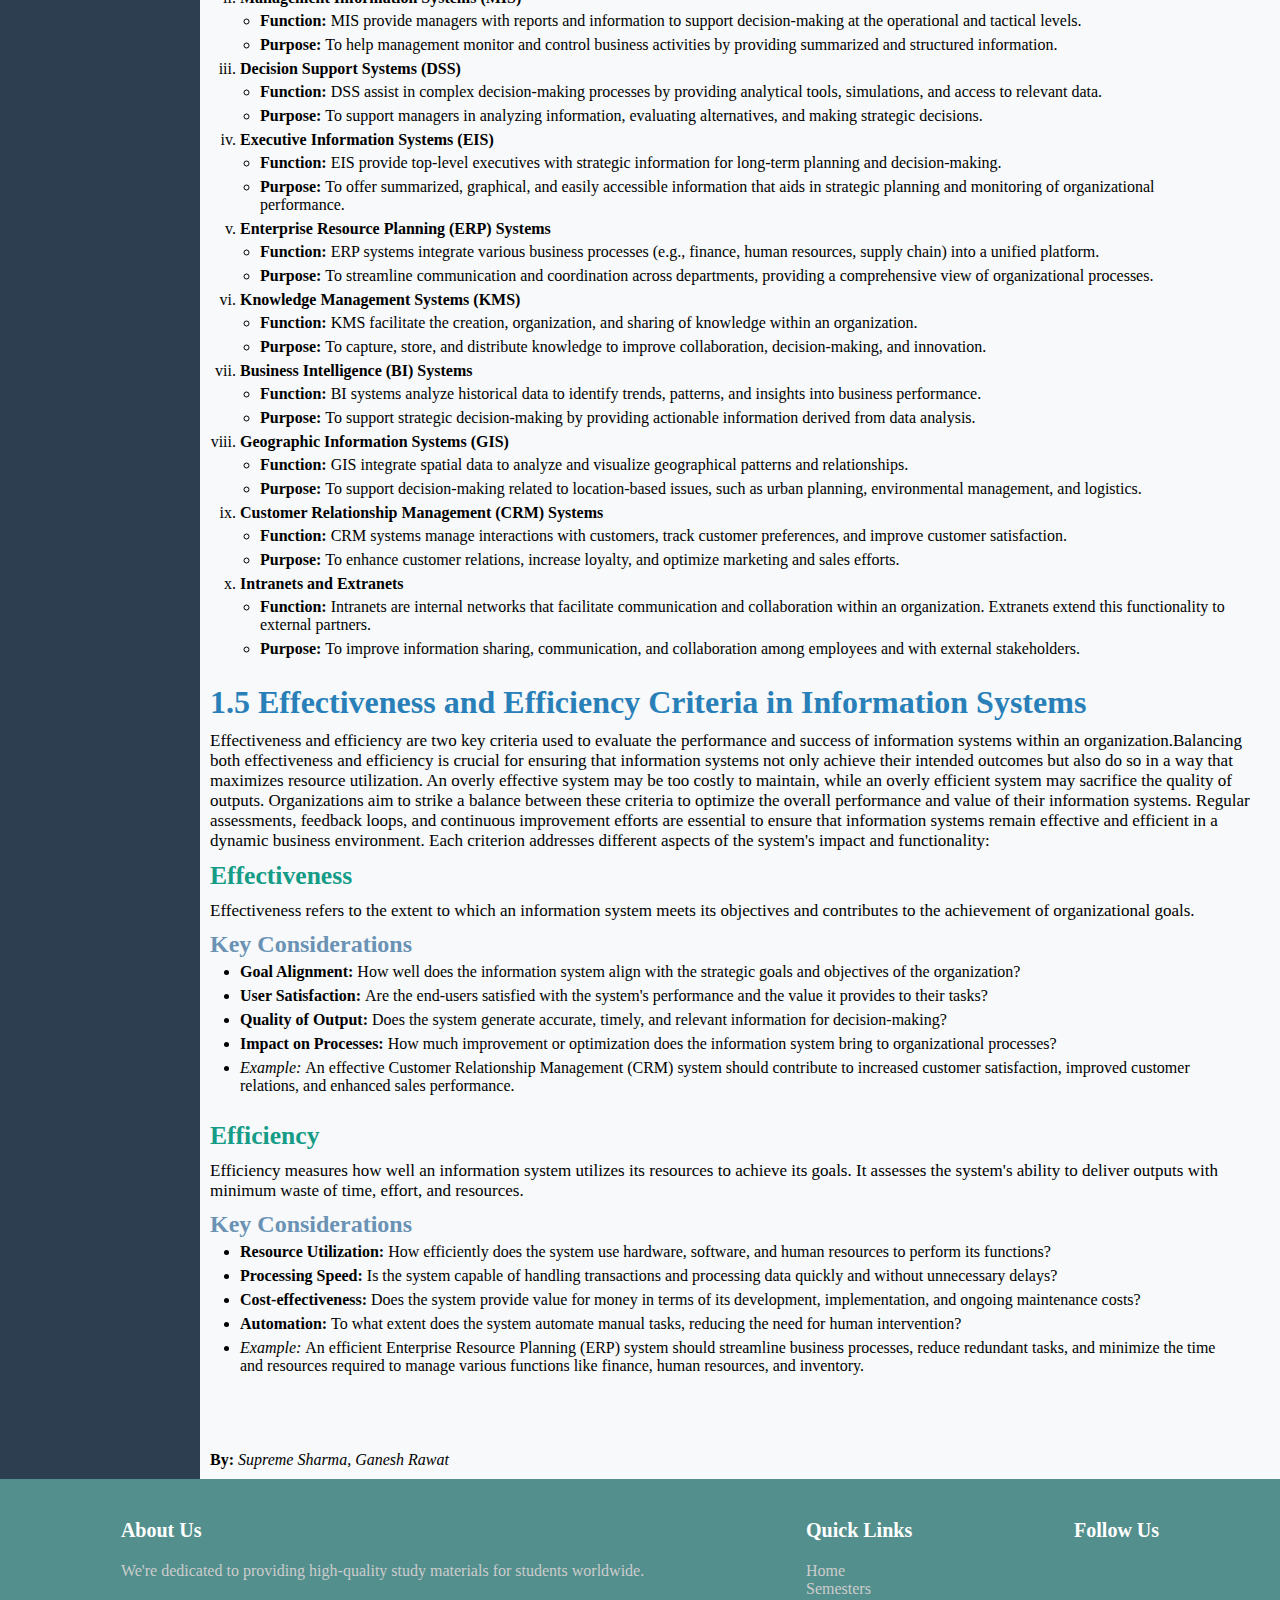
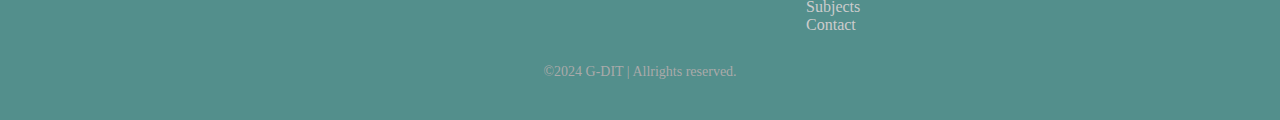
<file: semester-5-mis.html>
<!DOCTYPE html>
<html lang="en">

<head>
    <meta charset="UTF-8">
    <meta name="viewport" content="width=device-width, initial-scale=1.0">
    <link rel="stylesheet" href="https://cdnjs.cloudflare.com/ajax/libs/font-awesome/6.7.0/css/all.min.css"
        integrity="sha512-9xKTRVabjVeZmc+GUW8GgSmcREDunMM+Dt/GrzchfN8tkwHizc5RP4Ok/MXFFy5rIjJjzhndFScTceq5e6GvVQ=="
        crossorigin="anonymous" referrerpolicy="no-referrer" />
    <link rel="stylesheet" href="css/styles.css">
    <link rel="stylesheet" href="css/notes.css">
    <title>MIS | DIT's Notes| Ganesh Rawat </title>
</head>

<body>
    <header>
        <nav class="navbar">
            <div class="logo">
                <a href="index.html">G-DIT</a>
            </div>
            <ul class="nav-links">
                <li><a href="index.html">Home</a></li>
                <li><a href="semesters.html">Semesters</a></li>
                <li><a href="semester-6.html">Subjects</a></li>
                <li><a href="#">About</a></li>
                <li><a href="https://www.ganeshrawat.com.np" target="_blank">Contact</a></li>
            </ul>
            <div class="auth-buttons">
            </div>
            <div class="search" onclick="toggleSearchPopup()">
                <i class="fa-solid fa-magnifying-glass"></i>
            </div>
            <div class="hamburger" onclick="toggleMenu()">
                <span></span>
                <span></span>
                <span></span>
            </div>
        </nav>
    </header>

    <section class="notes-container">
        <aside class="links-to-unit">
            <ul>
                <li><a href="#unit-1">Foundation of Information System </a></li>
                <li><a href="#"></a></li>
                <li><a href="#"></a></li>
            </ul>
        </aside>
        <div class="main-container">
            <div id="unit-1">
                <h1>Unit 1. Foundation of Information System </h1>
                <div class="unit unit-1 xeu7t">
                    <h2>1.1 Introduction to Information System</h2>
                    <div class="definition xe4ty">An information system (IS) is a collection of hardware, software,
                        data, people, and procedures that work together to facilitate the creation, storage, processing,
                        management, and dissemination of information within an organization. Information systems play a
                        crucial role in supporting the day-to-day operations, decision-making processes, and strategic
                        goals of businesses, government agencies, and other entities. <br>
                        <span id="c-i-s"></span>Key Components of an Information System:</div>
                    <div class="list r7qqq">
                        <ul>
                            <li><strong> Hardware: </strong>This includes the physical equipment such as computers,
                                servers, storage devices, networking devices, and other peripheral devices necessary for
                                processing and storing data.</li>
                            <li><strong>Software: </strong>Software refers to the programs and applications that run on
                                the hardware, enabling users to perform specific tasks. This includes operating systems,
                                database management systems, business applications, and more.</li>
                            <li><strong>Data: </strong>Data is the raw material that information systems process. It can
                                include facts, figures, text, images, and multimedia. Databases are often used to
                                organize and store data efficiently.</li>
                            <li><strong>People: </strong>People are essential components of an information system,
                                including end-users who interact with the system, IT professionals who develop and
                                maintain the system, and management responsible for decision-making based on the
                                information provided.</li>
                            <li><strong> Procedures: </strong> Procedures involve the methods and rules that govern the
                                use, maintenance, and security of the information system. They guide how data is input,
                                processed, and output, as well as how the system is maintained and updated.</li>
                        </ul>
                    </div>

                    <h2>1.2 Role of Information System in Business</h2>
                    <div class="definition erpnb">Information systems play a crucial role in businesses, providing a
                        foundation for various organizational functions and processes. Here are some key roles of
                        information systems in businesses:</div>
                    <div class="list n-list b6b6">
                        <ol>
                            <li><strong>Facilitating Decision-Making </strong><br>
                                <ul style="margin-top: 5px;">
                                    <li><strong>Management Information Systems (MIS): </strong>MIS provide managers with
                                        relevant and timely information for decision-making at operational and tactical
                                        levels. Reports, dashboards, and analytics help executives analyze data and make
                                        informed decisions.</li>
                                    <li><strong>Decision Support Systems (DSS): </strong>DSS assist in complex
                                        decision-making by providing analytical tools, simulations, and access to
                                        relevant data. This aids managers in evaluating different scenarios and making
                                        strategic decisions.</li>
                                </ul>
                            </li>
                            <li><strong>Improving Operational Efficiency </strong><br>
                                <ul style="margin-top: 5px;">
                                    <li><strong>Transaction Processing Systems (TPS): </strong>TPS automate routine
                                        transactions, such as order processing, inventory management, and payroll. This
                                        automation reduces errors, increases speed, and enhances overall efficiency.
                                    </li>
                                    <li><strong>Enterprise Resource Planning (ERP): </strong>ERP systems integrate
                                        various business processes (e.g., finance, human resources, supply chain) into a
                                        unified platform, streamlining communication and coordination across
                                        departments.</li>
                                </ul>
                            </li>
                            <li><strong>Enhancing Communication and Collaboration </strong><br>
                                <ul style="margin-top: 5px;">
                                    <li><strong>Collaboration Systems: </strong>Information systems support
                                        communication and collaboration through tools like email, instant messaging,
                                        video conferencing, and collaborative platforms. This facilitates real-time
                                        communication and information sharing among employees.</li>
                                    <li><strong>Intranets and Extranets: </strong>Internal networks (intranets) and
                                        extended networks (extranets) enable employees to access and share information
                                        within the organization and with external partners, fostering collaboration.
                                    </li>
                                </ul>
                            </li>
                            <li><strong>Enabling Strategic Planning </strong><br>
                                <ul style="margin-top: 5px;">
                                    <li><strong>Executive Information Systems (EIS): </strong>EIS provide top-level
                                        executives with strategic information for long-term planning. This includes
                                        industry trends, competitive analysis, and other relevant data for shaping the
                                        organization's future direction.</li>
                                    <li><strong>Business Intelligence (BI) Systems: </strong>BI systems help
                                        organizations analyze historical data, identify trends, and gain insights into
                                        market conditions, customer behavior, and competitor activities, supporting
                                        strategic planning.</li>
                                </ul>
                            </li>
                            <li><strong>Managing Information and Knowledge </strong><br>
                                <ul style="margin-top: 5px;">
                                    <li><strong>Knowledge Management Systems (KMS): </strong>KMS facilitate the
                                        creation, storage, and sharing of knowledge within an organization. This helps
                                        retain valuable institutional knowledge and ensures that information is
                                        accessible to those who need it.</li>
                                    <li><strong>Document Management Systems: </strong>These systems help organize and
                                        manage documents, improving accessibility, version control, and collaboration on
                                        shared documents.</li>
                                </ul>
                            </li>
                            <li><strong>Enhancing Customer Relations </strong><br>
                                <ul style="margin-top: 5px;">
                                    <li><strong>Customer Relationship Management (CRM): </strong>CRM systems help
                                        businesses manage interactions with customers, track customer preferences, and
                                        improve customer satisfaction. This leads to better customer relations and
                                        increased loyalty.</li>
                                </ul>
                            </li>
                            <li><strong>Ensuring Data Security and Privacy: </strong><br>
                                <ul style="margin-top: 5px;">
                                    <li><strong>Information Security Systems: </strong>Information systems incorporate
                                        security measures such as firewalls, encryption, and access controls to
                                        safeguard sensitive data and protect against unauthorized access.</li>
                                    <li><strong> Compliance Management Systems: </strong>These systems help businesses
                                        adhere to regulatory requirements and industry standards, ensuring that data
                                        handling and processing comply with legal and ethical standards.</li>
                                </ul>
                            </li>
                        </ol>
                    </div>

                    <h2>1.3 Components of Information Systems</h2>
                    <div class="definition"> The components of Information system are explained in <strong>1.1 section</strong> <a href="#c-i-s">click</a></div>

                    <h2>1.4 Types of Information System</h2>
                    <div class="definition tox3p">Information systems are classified into several types based on
                        their functions and the levels of an organization where they operate. Here are some common
                        types of information systems:</div>
                    <div class="list n-list ope30x">
                        <ol type="i">
                            <li><strong>Transaction Processing Systems (TPS) </strong> <br>
                                <ul style="margin-top: 5px;">
                                    <li><strong>Function: </strong>TPS handle routine transactions, such as
                                        processing sales orders, payroll transactions, and inventory updates.</li>
                                    <li><strong>Purpose: </strong>To ensure the efficient and accurate processing of
                                        day-to-day business transactions.</li>
                                </ul>
                            </li>
                            <li><strong>Management Information Systems (MIS) </strong> <br>
                                <ul style="margin-top: 5px;">
                                    <li><strong>Function: </strong>MIS provide managers with reports and information
                                        to support decision-making at the operational and tactical levels.</li>
                                    <li><strong>Purpose: </strong>To help management monitor and control business
                                        activities by providing summarized and structured information.</li>
                                </ul>
                            </li>
                            <li><strong> Decision Support Systems (DSS) </strong><br>
                                <ul style="margin-top: 5px;">
                                    <li><strong>Function: </strong>DSS assist in complex decision-making processes
                                        by providing analytical tools, simulations, and access to relevant data.
                                    </li>
                                    <li><strong>Purpose: </strong>To support managers in analyzing information,
                                        evaluating alternatives, and making strategic decisions.</li>
                                </ul>
                            </li>
                            <li><strong> Executive Information Systems (EIS) </strong><br>
                                <ul style="margin-top: 5px;">
                                    <li><strong>Function: </strong>EIS provide top-level executives with strategic
                                        information for long-term planning and decision-making.</li>
                                    <li><strong>Purpose: </strong>To offer summarized, graphical, and easily
                                        accessible information that aids in strategic planning and monitoring of
                                        organizational performance.</li>
                                </ul>
                            </li>
                            <li><strong>Enterprise Resource Planning (ERP) Systems </strong><br>
                                <ul style="margin-top: 5px;">
                                    <li><strong>Function: </strong>ERP systems integrate various business processes
                                        (e.g., finance, human resources, supply chain) into a unified platform.</li>
                                    <li><strong>Purpose: </strong>To streamline communication and coordination
                                        across departments, providing a comprehensive view of organizational
                                        processes.</li>
                                </ul>
                            </li>
                            <li><strong>Knowledge Management Systems (KMS) </strong><br>
                                <ul style="margin-top: 5px;">
                                    <li><strong>Function: </strong>KMS facilitate the creation, organization, and
                                        sharing of knowledge within an organization.</li>
                                    <li><strong>Purpose: </strong>To capture, store, and distribute knowledge to
                                        improve collaboration, decision-making, and innovation.</li>
                                </ul>
                            </li>
                            <li><strong> Business Intelligence (BI) Systems</strong><br>
                                <ul style="margin-top: 5px;">
                                    <li><strong>Function: </strong>BI systems analyze historical data to identify
                                        trends, patterns, and insights into business performance.</li>
                                    <li><strong>Purpose: </strong>To support strategic decision-making by providing
                                        actionable information derived from data analysis.</li>
                                </ul>
                            </li>
                            <li><strong> Geographic Information Systems (GIS) </strong><br>
                                <ul style="margin-top: 5px;">
                                    <li><strong>Function: </strong>GIS integrate spatial data to analyze and
                                        visualize geographical patterns and relationships.</li>
                                    <li><strong>Purpose: </strong>To support decision-making related to
                                        location-based issues, such as urban planning, environmental management, and
                                        logistics.</li>
                                </ul>
                            </li>
                            <li><strong> Customer Relationship Management (CRM) Systems </strong><br>
                                <ul style="margin-top: 5px;">
                                    <li><strong>Function: </strong>CRM systems manage interactions with customers,
                                        track customer preferences, and improve customer satisfaction.</li>
                                    <li><strong>Purpose: </strong>To enhance customer relations, increase loyalty,
                                        and optimize marketing and sales efforts.</li>
                                </ul>
                            </li>
                            <li><strong>Intranets and Extranets</strong><br>
                                <ul style="margin-top: 5px;">
                                    <li><strong>Function: </strong>Intranets are internal networks that facilitate
                                        communication and collaboration within an organization. Extranets extend
                                        this functionality to external partners.</li>
                                    <li><strong> Purpose: </strong>To improve information sharing, communication,
                                        and collaboration among employees and with external stakeholders.</li>
                                </ul>
                            </li>
                        </ol>
                    </div>

                    <h2>1.5 Effectiveness and Efficiency Criteria in Information Systems</h2>
                    <div class="definition x34hs">Effectiveness and efficiency are two key criteria used to evaluate
                        the performance and success of information systems within an organization.Balancing both
                        effectiveness and efficiency is crucial for ensuring that information systems not only
                        achieve their intended outcomes but also do so in a way that maximizes resource utilization.
                        An overly effective system may be too costly to maintain, while an overly efficient system
                        may sacrifice the quality of outputs. Organizations aim to strike a balance between these
                        criteria to optimize the overall performance and value of their information systems. Regular
                        assessments, feedback loops, and continuous improvement efforts are essential to ensure that
                        information systems remain effective and efficient in a dynamic business environment. Each
                        criterion addresses different aspects of the system's impact and functionality:</div>
                    <h3> Effectiveness</h3>
                    <div class="definition xione">Effectiveness refers to the extent to which an information system
                        meets its objectives and contributes to the achievement of organizational goals.</div>
                    <h4>Key Considerations</h4>
                    <div class="list n-list xi83f">
                        <ul>
                            <li><strong>Goal Alignment: </strong>How well does the information system align with the
                                strategic goals and objectives of the organization? </li>
                            <li><strong>User Satisfaction: </strong> Are the end-users satisfied with the system's
                                performance and the value it provides to their tasks?</li>
                            <li><strong>Quality of Output: </strong> Does the system generate accurate, timely, and
                                relevant information for decision-making?</li>
                            <li><strong>Impact on Processes: </strong>How much improvement or optimization does the
                                information system bring to organizational processes? </li>
                            <li><i>Example: </i>An effective Customer Relationship Management (CRM) system should
                                contribute to increased customer satisfaction, improved customer relations, and
                                enhanced sales performance. </li>
                        </ul>
                    </div>

                    <h3>Efficiency</h3>
                    <div class="definition wux7"> Efficiency measures how well an information system utilizes its
                        resources to achieve its goals. It assesses the system's ability to deliver outputs with
                        minimum waste of time, effort, and resources.</div>
                    <h4>Key Considerations</h4>
                    <div class="list n-list oxyw6">
                        <ul>
                            <li><strong>Resource Utilization: </strong>How efficiently does the system use hardware,
                                software, and human resources to perform its functions?</li>
                            <li><strong>Processing Speed: </strong>Is the system capable of handling transactions
                                and processing data quickly and without unnecessary delays?</li>
                            <li><strong>Cost-effectiveness: </strong>Does the system provide value for money in
                                terms of its development, implementation, and ongoing maintenance costs?</li>
                            <li><strong>Automation: </strong> To what extent does the system automate manual tasks,
                                reducing the need for human intervention?</li>
                            <li><i>Example: </i>An efficient Enterprise Resource Planning (ERP) system should
                                streamline business processes, reduce redundant tasks, and minimize the time and
                                resources required to manage various functions like finance, human resources, and
                                inventory.</li>
                        </ul>
                    </div>

                </div>
                <div class="creators"><strong>By:</strong> <i>Supreme Sharma, Ganesh Rawat</i> </div>
            </div>
    </section>

    <footer>
        <div class="footer-container">
            <div class="footer-section">
                <h3>About Us</h3>
                <p>We're dedicated to providing high-quality study materials for students worldwide.</p>
            </div>
            <div class="footer-section">
                <h3>Quick Links</h3>
                <ul>
                    <li><a href="index.html">Home</a></li>
                    <li><a href="semesters.html">Semesters</a></li>
                    <li><a href="semesters.html">Subjects</a></li>
                    <li><a href="htttps://www.ganeshrawat.com.np" target="_blank">Contact</a></li>
                </ul>
            </div>
            <div class="footer-section">
                <h3>Follow Us</h3>
                <ul class="social-links">
                    <li><a href="https://www.facebook.com/profile.php?id=100058741285541" target="_blank"><i
                                class="fa-brands fa-facebook"></i></a></li>
                    <li><a href="https://www.youtube.com/@GANESHRAWATZ" target="_blank"><i
                                class="fa-brands fa-youtube"></i></a></li>
                    <li><a href="https://www.instagram.com/ganeshrawat05/" target="_blank"><i
                                class="fa-brands fa-instagram"></i></a></li>
                    <li><a href="https://github.com/ganeshr369" target="_blank"><i class="fa-brands fa-github"></i></a>
                    </li>
                </ul>
            </div>
        </div>
        <div class="footer-bottom">
            <p>&copy;2024 G-DIT | Allrights reserved.</p>
        </div>
    </footer>

    <script src="js/script.js"></script>
</body>

</html>
</file>
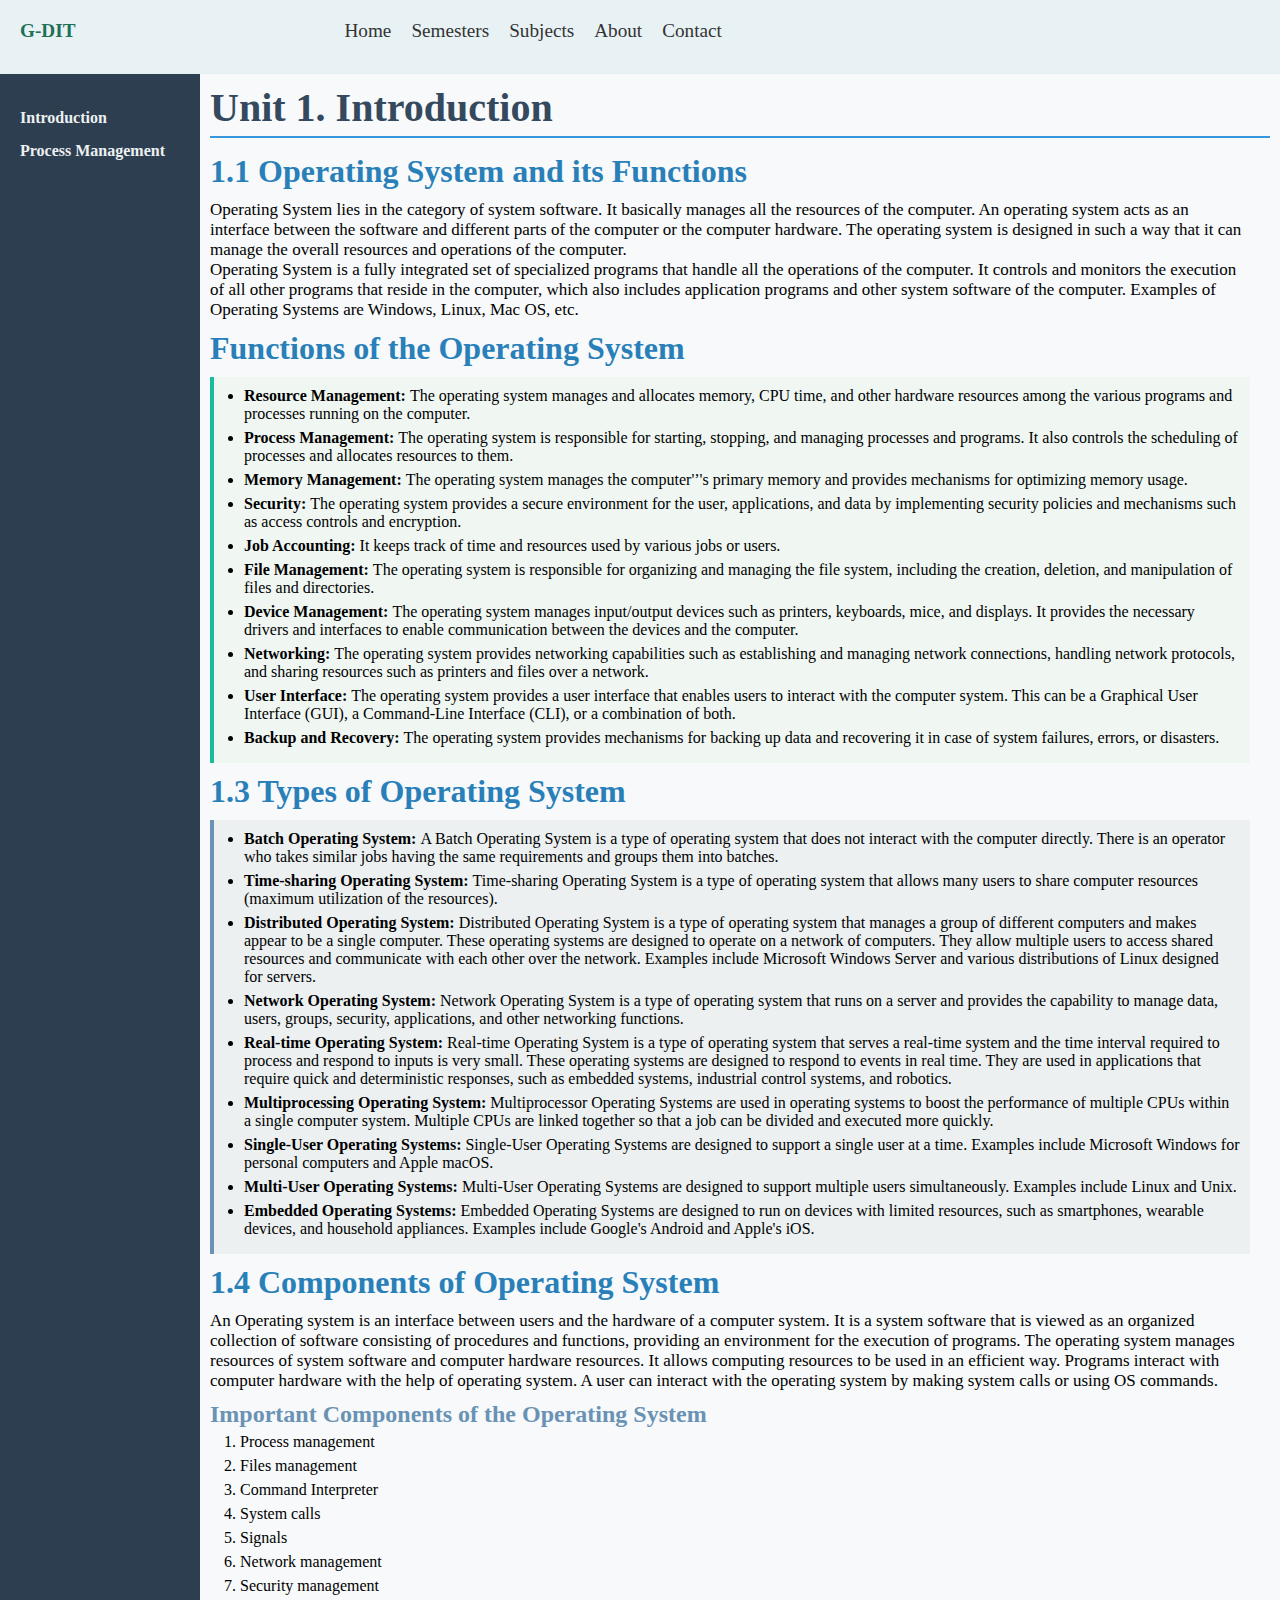
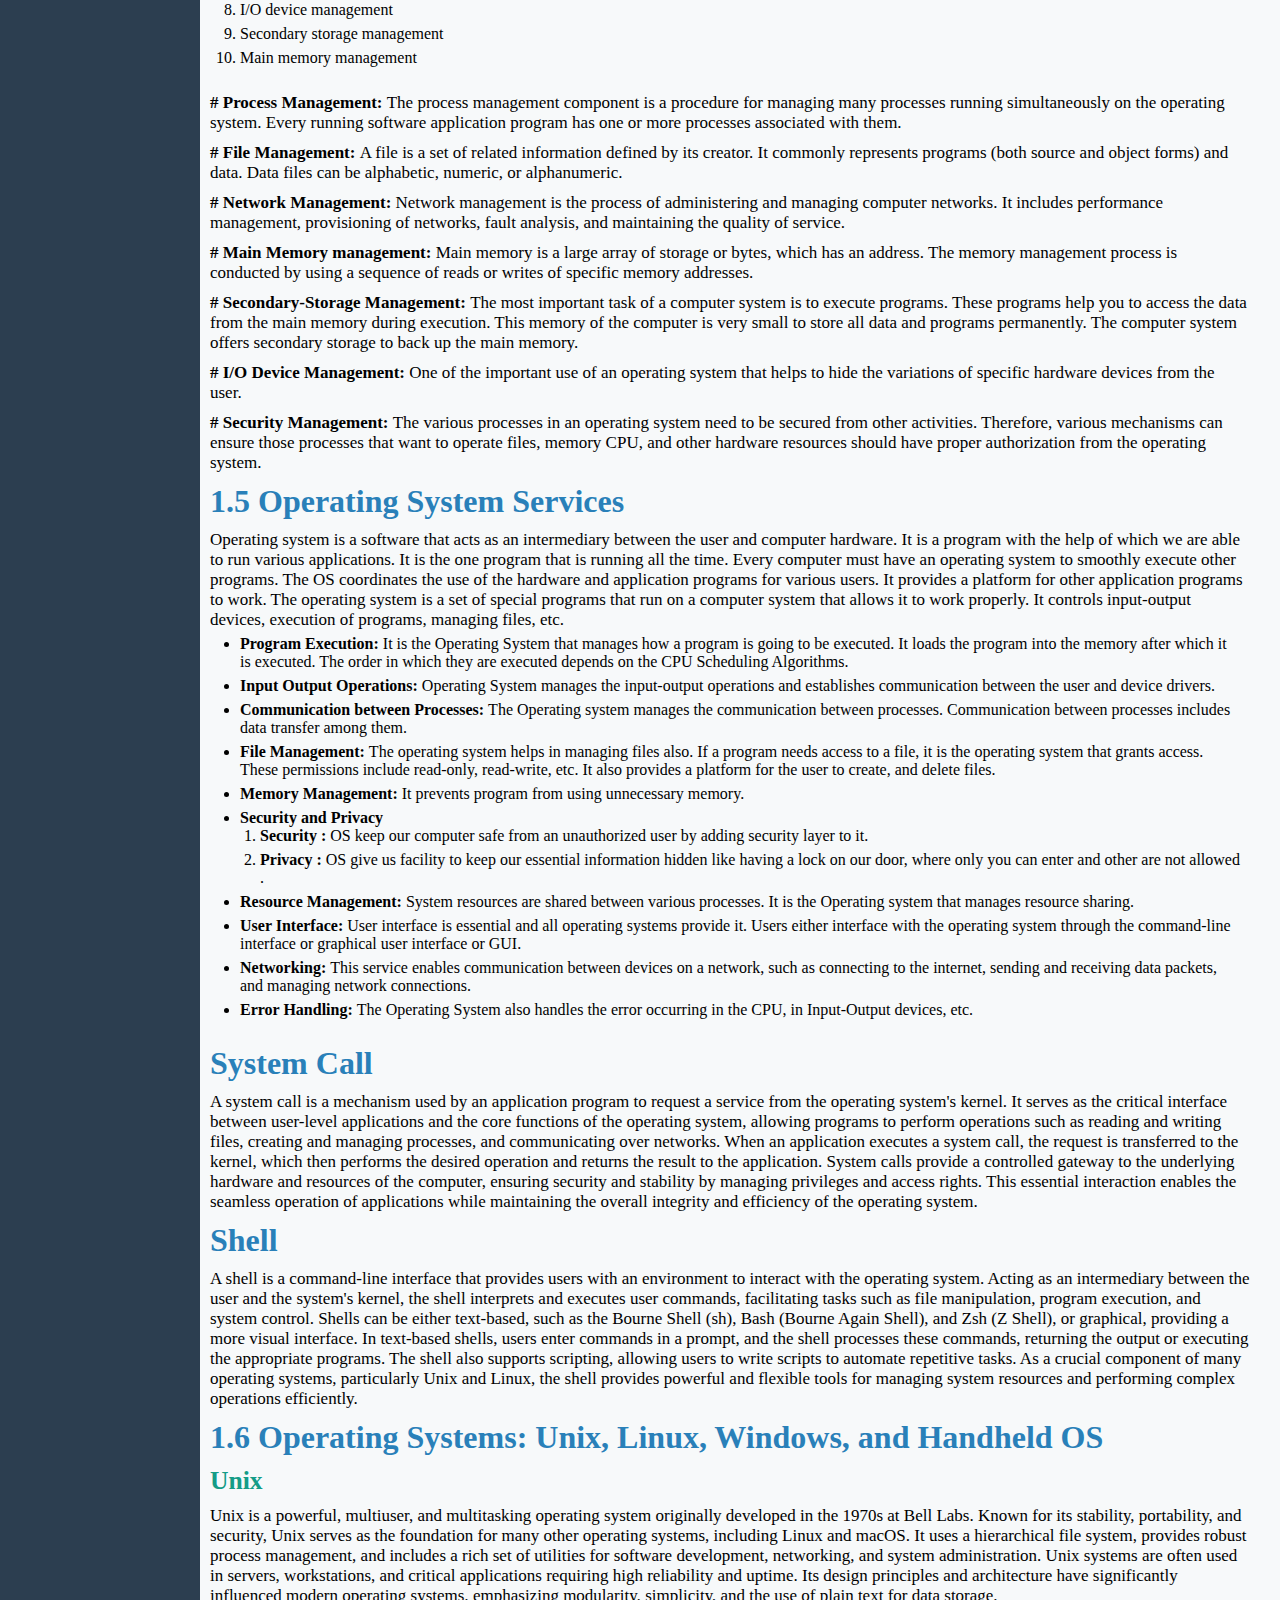
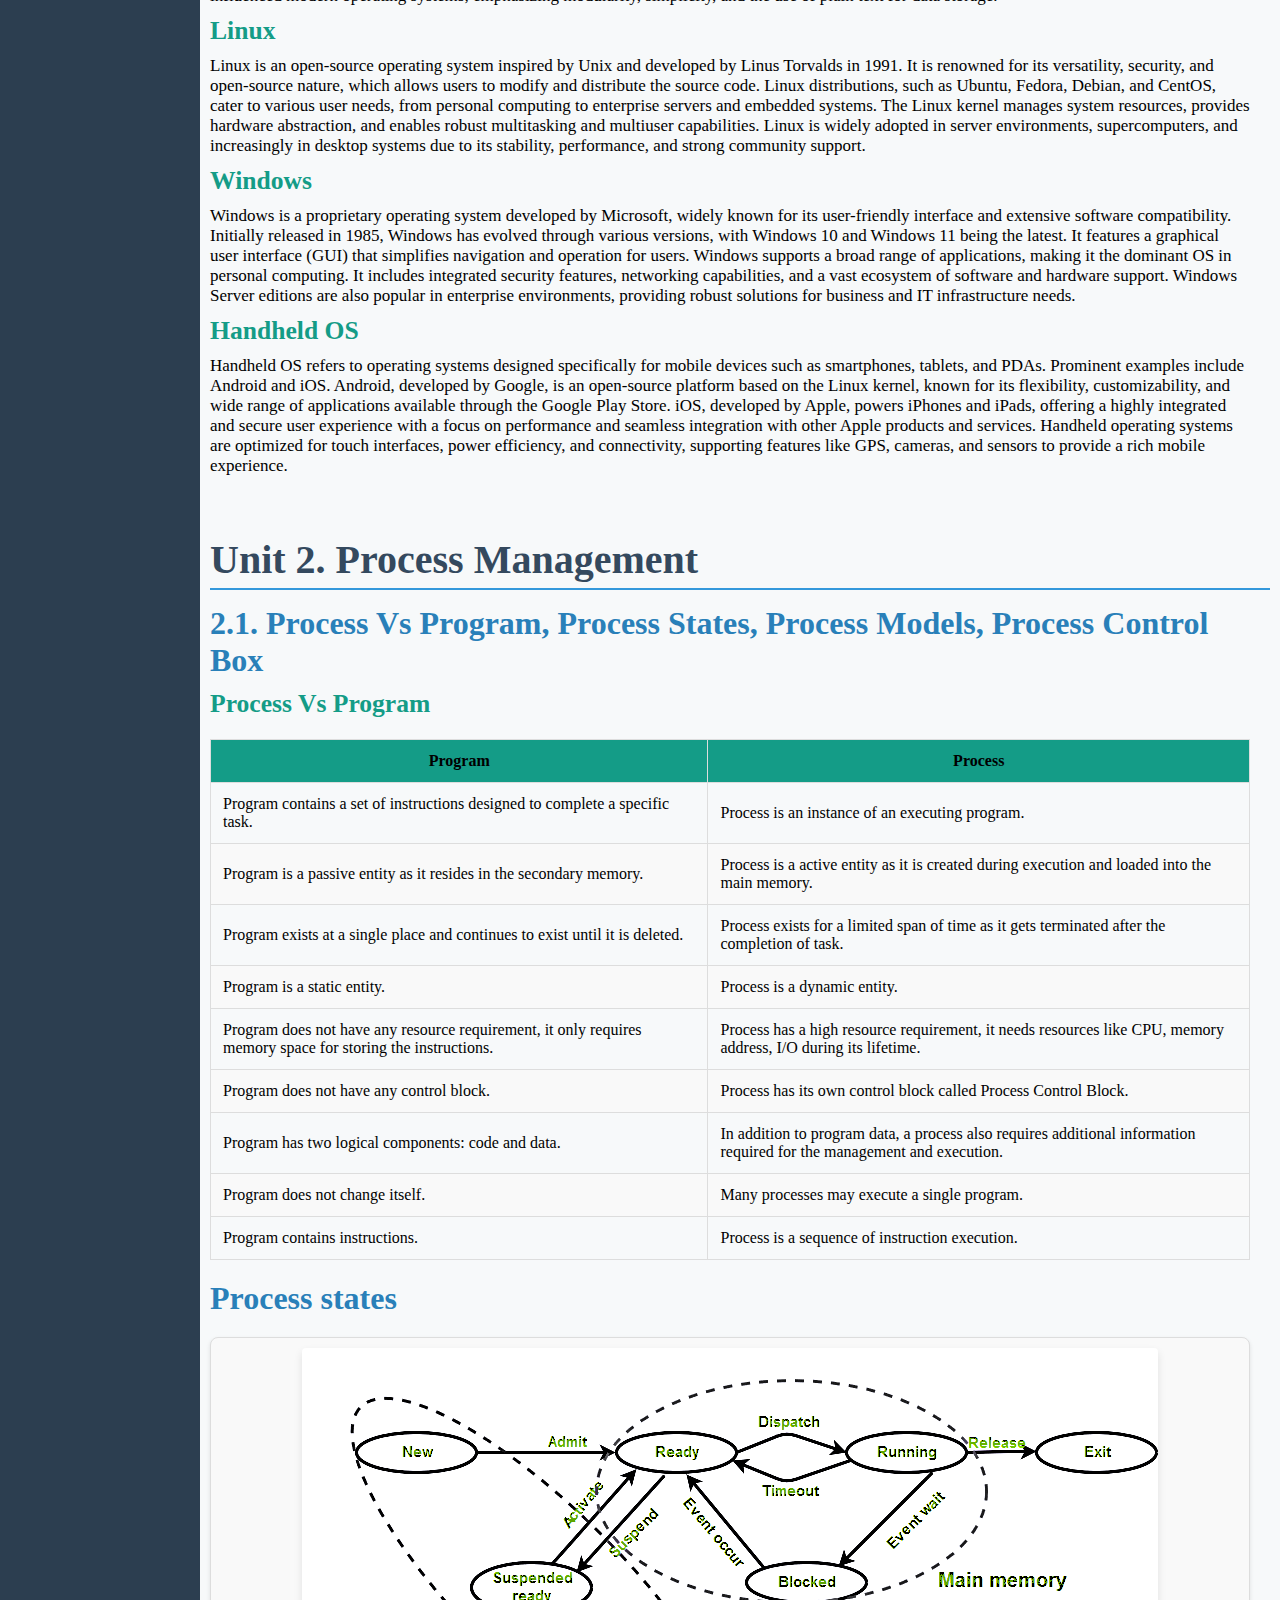
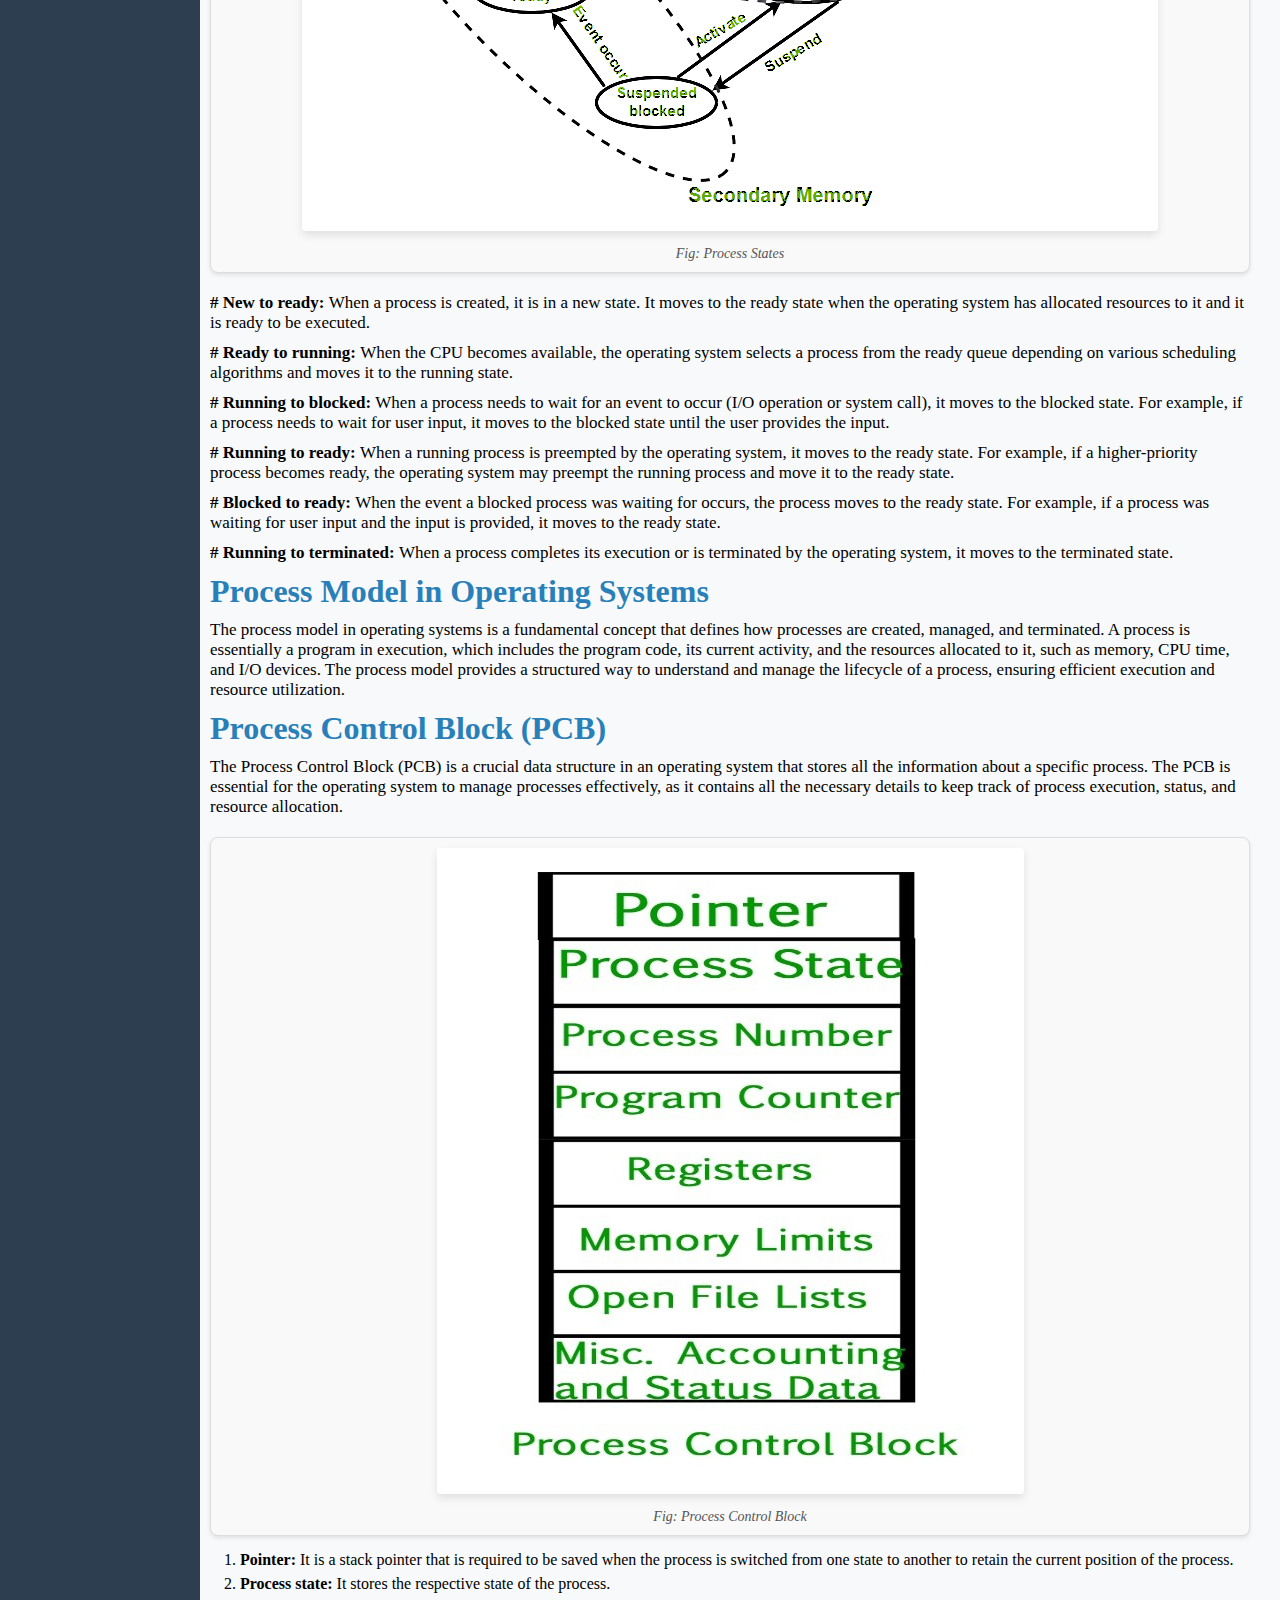
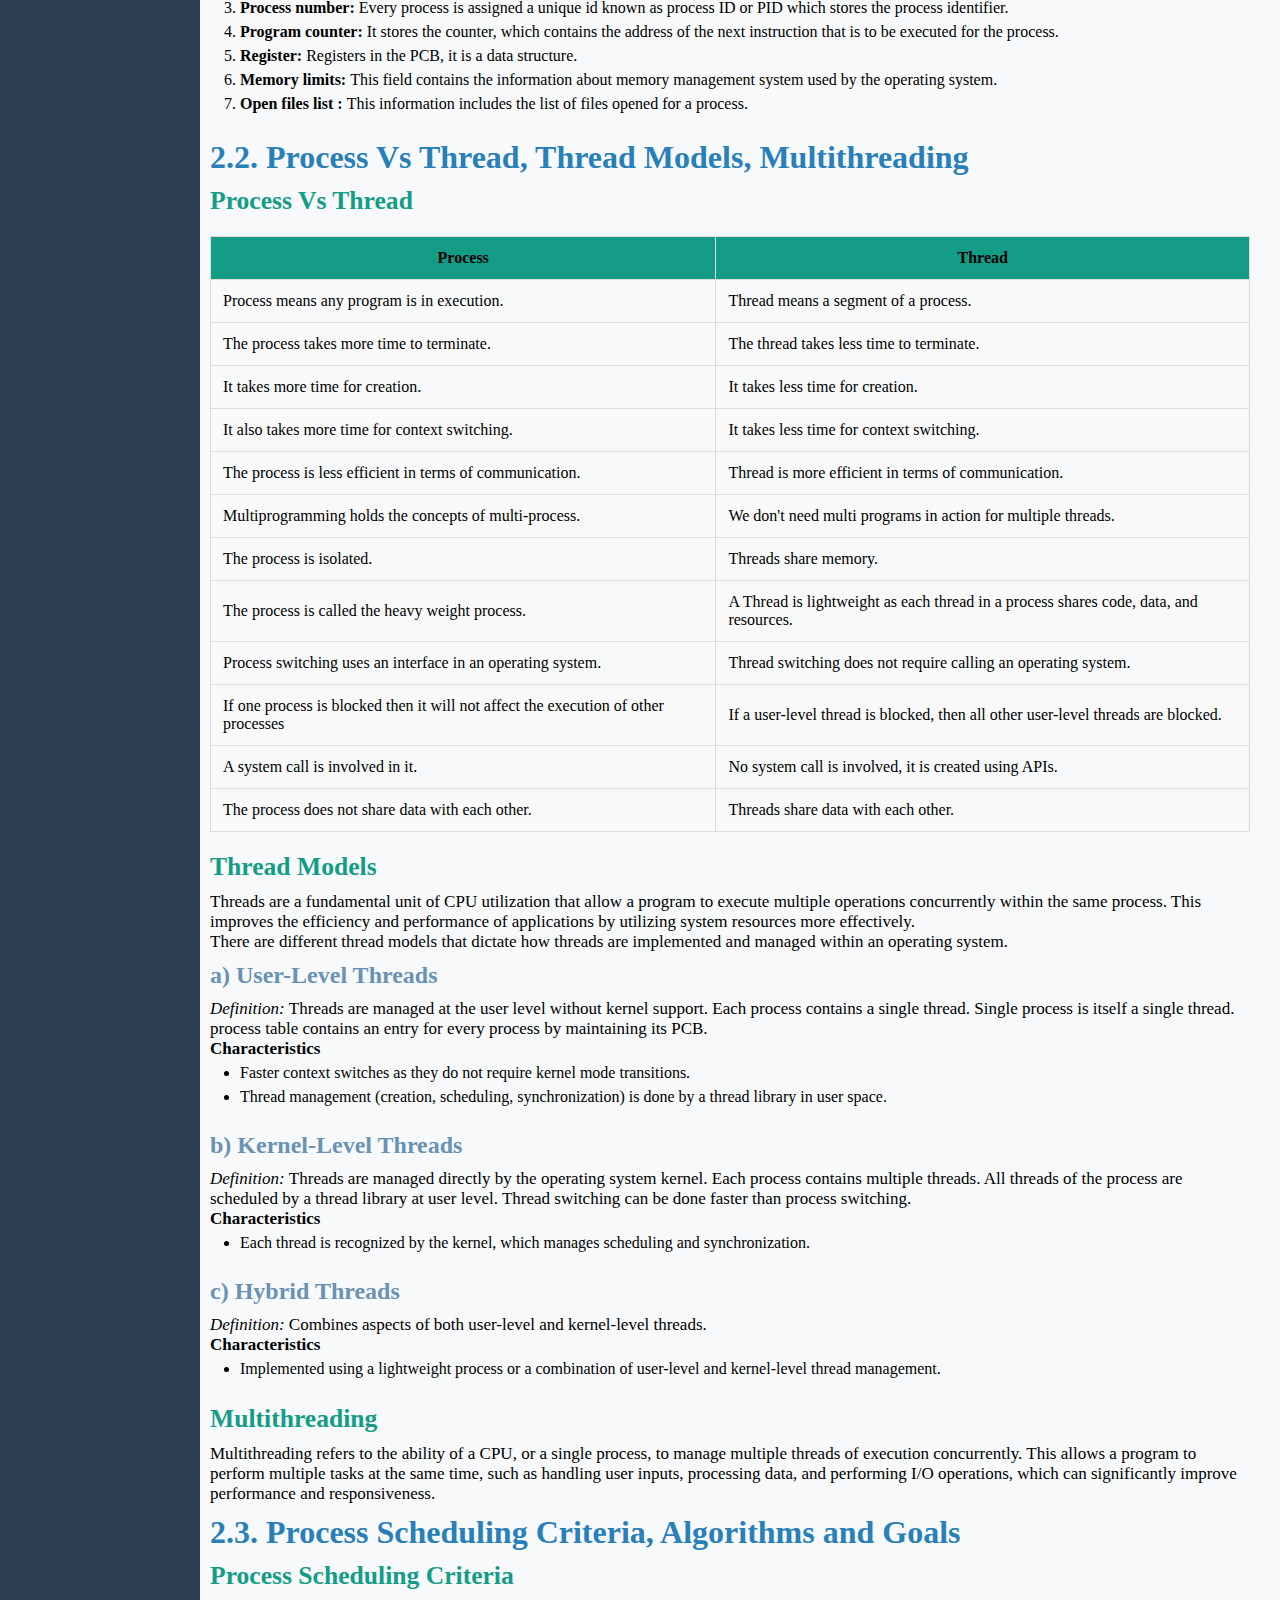
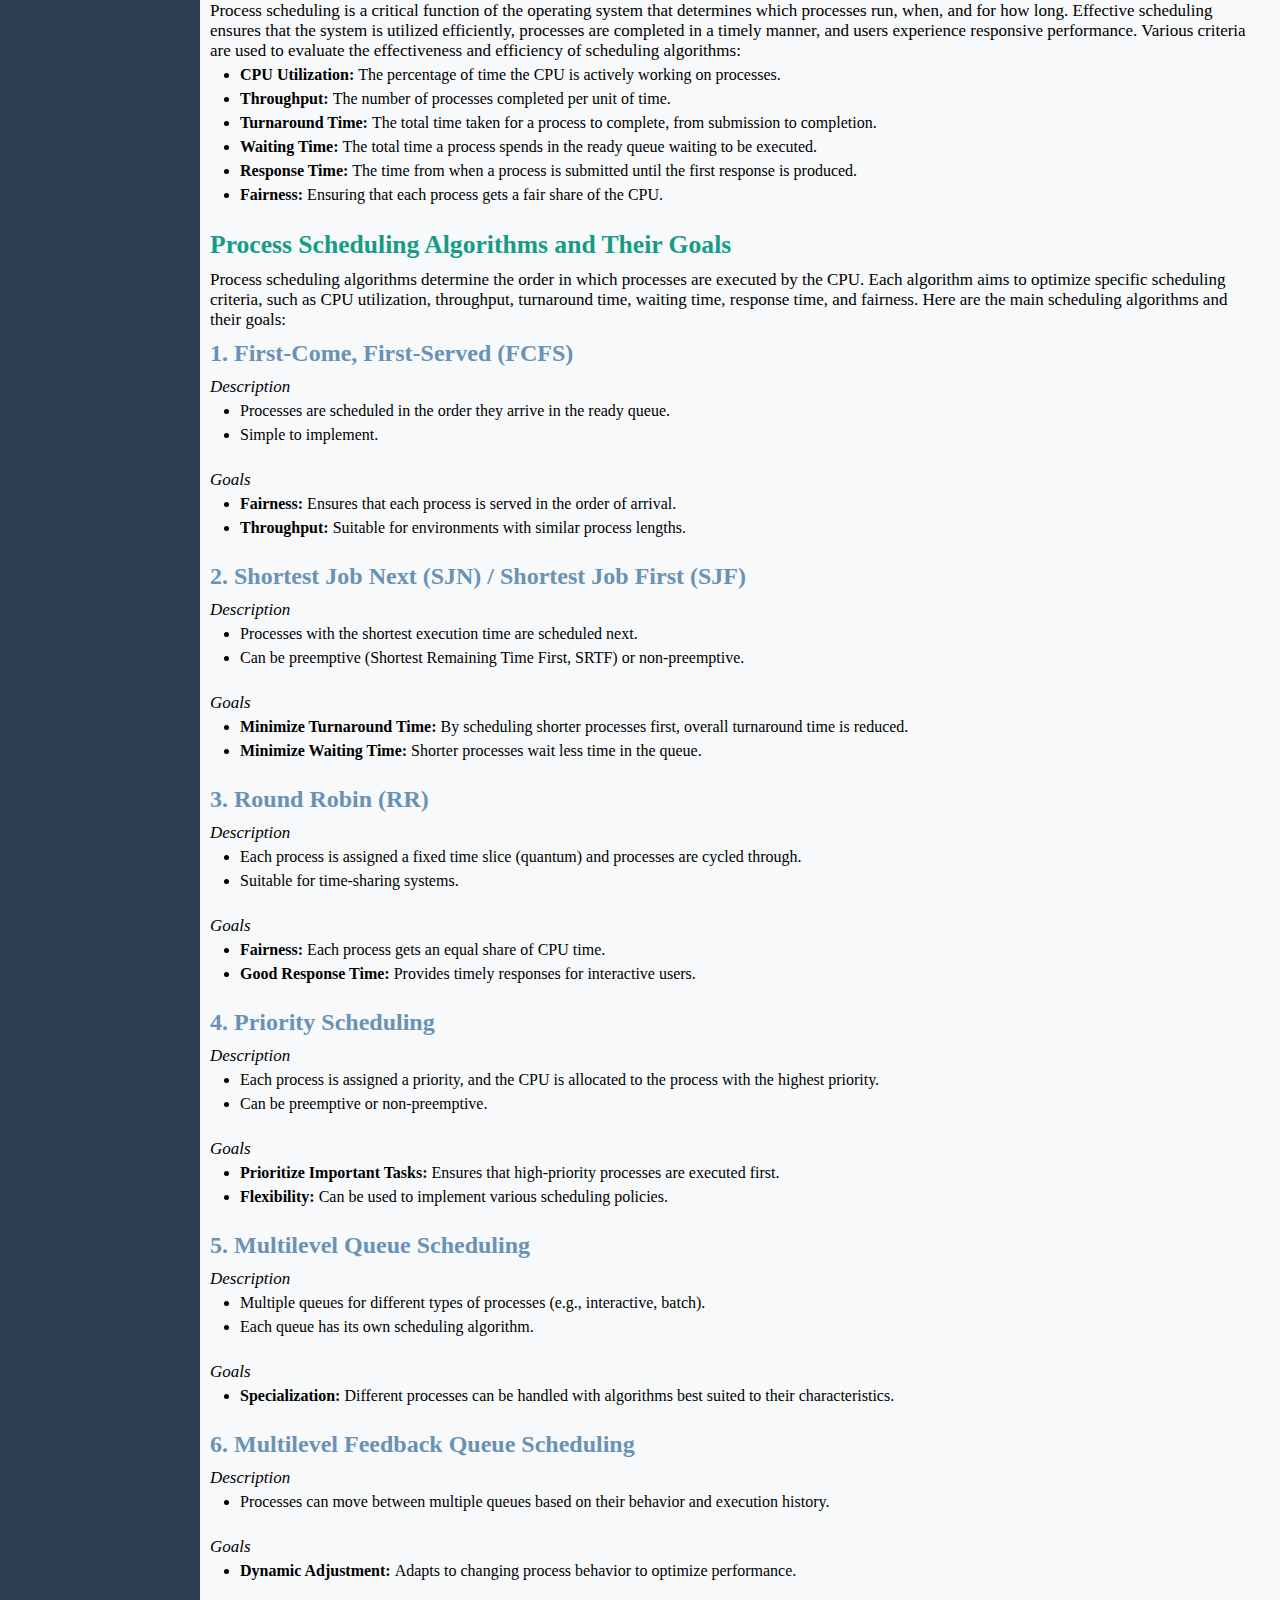
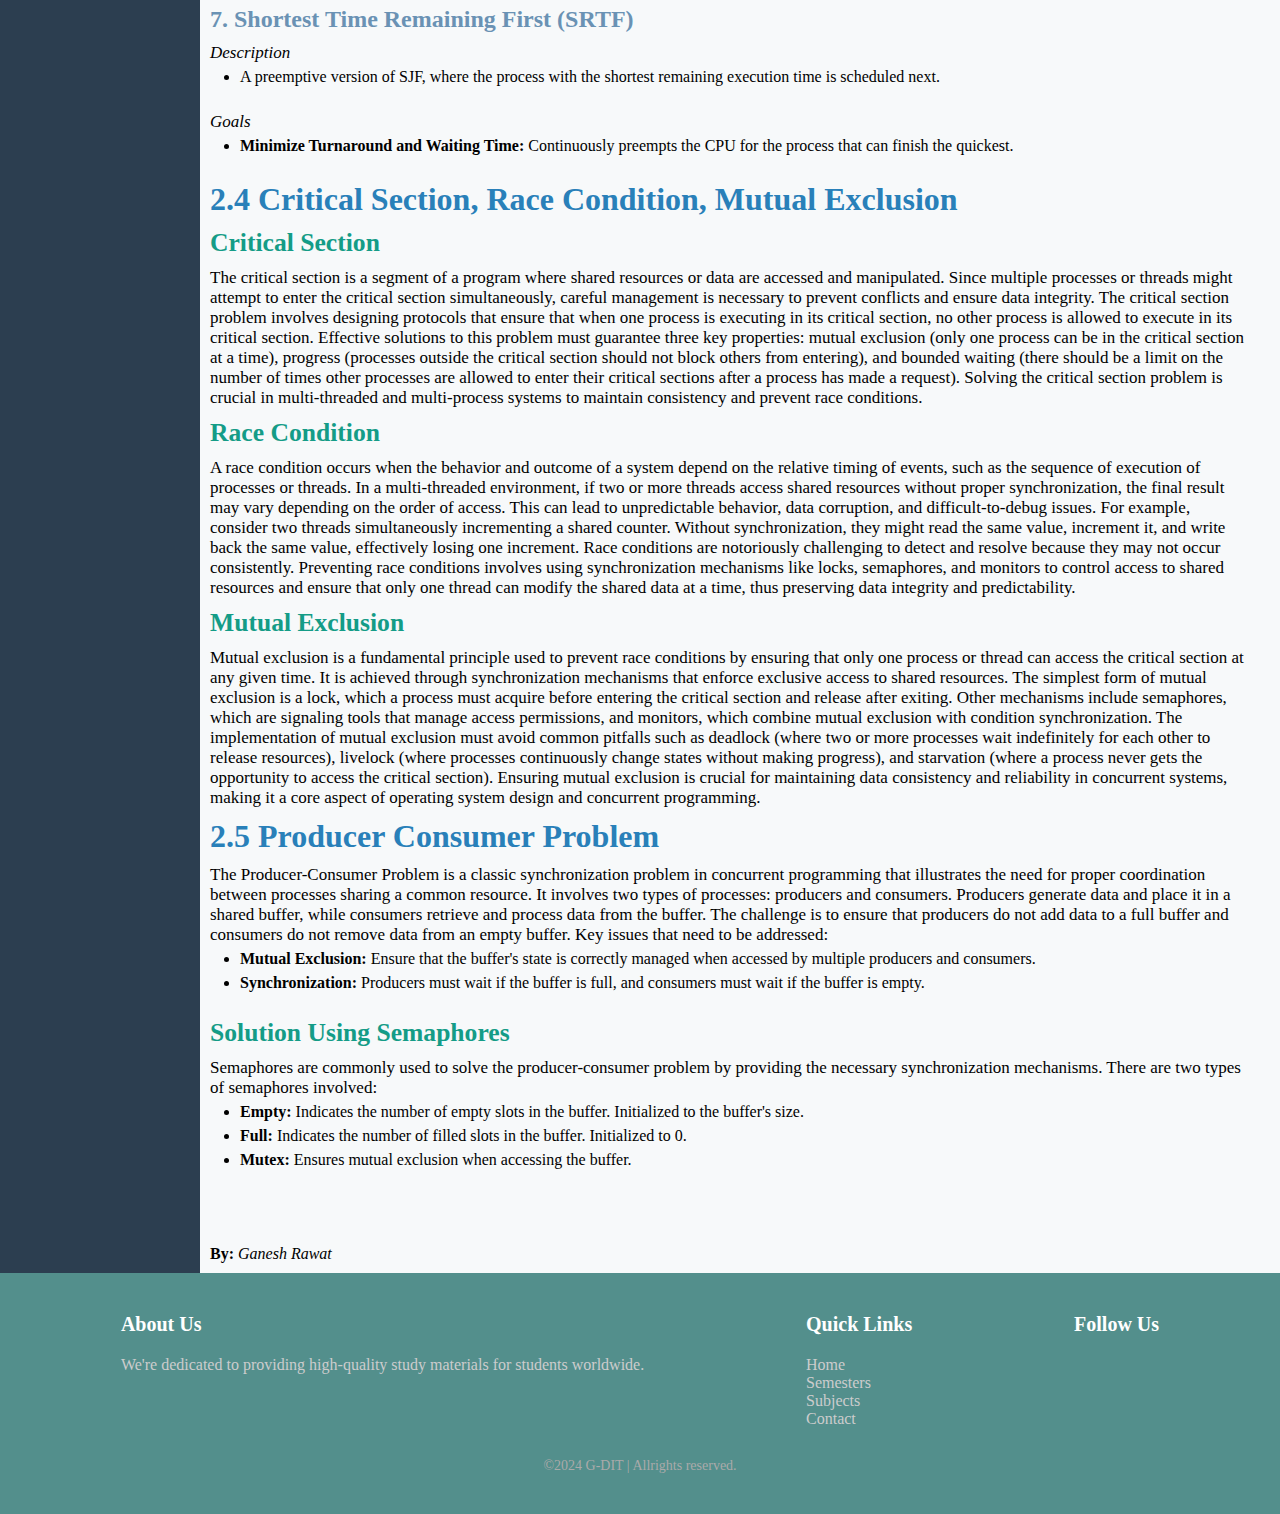
<file: semester-5-operating-system.html>
<!DOCTYPE html>
<html lang="en">

<head>
    <meta charset="UTF-8">
    <meta name="viewport" content="width=device-width, initial-scale=1.0">
    <link rel="stylesheet" href="https://cdnjs.cloudflare.com/ajax/libs/font-awesome/6.7.0/css/all.min.css"
        integrity="sha512-9xKTRVabjVeZmc+GUW8GgSmcREDunMM+Dt/GrzchfN8tkwHizc5RP4Ok/MXFFy5rIjJjzhndFScTceq5e6GvVQ=="
        crossorigin="anonymous" referrerpolicy="no-referrer" />
    <link rel="stylesheet" href="css/styles.css">
    <link rel="stylesheet" href="css/notes.css">
    <title>Operating System | DIT's Notes| Ganesh Rawat </title>
</head>

<body>
    <header>
        <nav class="navbar">
            <div class="logo">
                <a href="index.html">G-DIT</a>
            </div>
            <ul class="nav-links">
                <li><a href="index.html">Home</a></li>
                <li><a href="semesters.html">Semesters</a></li>
                <li><a href="semester-6.html">Subjects</a></li>
                <li><a href="#">About</a></li>
                <li><a href="https://www.ganeshrawat.com.np" target="_blank">Contact</a></li>
            </ul>
            <div class="auth-buttons">
            </div>
            <div class="search" onclick="toggleSearchPopup()">
                <i class="fa-solid fa-magnifying-glass"></i>
            </div>
            <div class="hamburger" onclick="toggleMenu()">
                <span></span>
                <span></span>
                <span></span>
            </div>
        </nav>
    </header>

    <section class="notes-container">
        <aside class="links-to-unit">
            <ul>
                <li><a href="#unit-1">Introduction</a></li>
                <li><a href="#unit-2">Process Management</a></li>
            </ul>
        </aside>
        <div class="main-container">
            <div id="unit-1" class="uw34x">
                <h1>Unit 1. Introduction</h1>
                <div class="unit unit-1">
                    <h2>1.1 Operating System and its Functions</h2>
                    <div class="definition a98ec">Operating System lies in the category of system software. It basically
                        manages all the resources of the computer. An operating system acts as an interface between the
                        software and different parts of the computer or the computer hardware. The operating system is
                        designed in such a way that it can manage the overall resources and operations of the computer.
                        <br>
                        Operating System is a fully integrated set of specialized programs that handle all the
                        operations of the computer. It controls and monitors the execution of all other programs that
                        reside in the computer, which also includes application programs and other system software of
                        the computer. Examples of Operating Systems are Windows, Linux, Mac OS, etc.
                    </div>

                    <h2>Functions of the Operating System</h2>
                    <div class="list">
                        <ul>
                            <li><strong>Resource Management: </strong>The operating system manages and allocates memory,
                                CPU time, and other hardware resources among the various programs and processes running
                                on the computer.</li>
                            <li><strong>Process Management: </strong>The operating system is responsible for starting,
                                stopping, and managing processes and programs. It also controls the scheduling of
                                processes and allocates resources to them.</li>
                            <li><strong>Memory Management: </strong>The operating system manages the computer'’'s
                                primary memory and provides mechanisms for optimizing memory usage.</li>
                            <li><strong>Security: </strong>The operating system provides a secure environment for the
                                user, applications, and data by implementing security policies and mechanisms such as
                                access controls and encryption.</li>
                            <li><strong>Job Accounting: </strong>It keeps track of time and resources used by various
                                jobs or users.</li>
                            <li><strong>File Management: </strong>The operating system is responsible for organizing and
                                managing the file system, including the creation, deletion, and manipulation of files
                                and directories.</li>
                            <li><strong>Device Management: </strong>The operating system manages input/output devices
                                such as printers, keyboards, mice, and displays. It provides the necessary drivers and
                                interfaces to enable communication between the devices and the computer.</li>
                            <li><strong>Networking: </strong>The operating system provides networking capabilities such
                                as establishing and managing network connections, handling network protocols, and
                                sharing resources such as printers and files over a network.</li>
                            <li><strong>User Interface: </strong>The operating system provides a user interface that
                                enables users to interact with the computer system. This can be a Graphical User
                                Interface (GUI), a Command-Line Interface (CLI), or a combination of both.</li>
                            <li><strong>Backup and Recovery: </strong>The operating system provides mechanisms for
                                backing up data and recovering it in case of system failures, errors, or disasters.</li>
                        </ul>
                    </div>

                    <h2>1.3 Types of Operating System</h2>
                    <div class="list w-list ux39">
                        <ul>
                            <li><strong>Batch Operating System: </strong>A Batch Operating System is a type of operating
                                system that does not interact with the computer directly. There is an operator who takes
                                similar jobs having the same requirements and groups them into batches.</li>
                            <li><strong>Time-sharing Operating System: </strong>Time-sharing Operating System is a type
                                of operating system that allows many users to share computer resources (maximum
                                utilization of the resources).</li>
                            <li><strong>Distributed Operating System: </strong>Distributed Operating System is a type of
                                operating system that manages a group of different computers and makes appear to be a
                                single computer. These operating systems are designed to operate on a network of
                                computers. They allow multiple users to access shared resources and communicate with
                                each other over the network. Examples include Microsoft Windows Server and various
                                distributions of Linux designed for servers.</li>
                            <li><strong>Network Operating System: </strong>Network Operating System is a type of
                                operating system that runs on a server and provides the capability to manage data,
                                users, groups, security, applications, and other networking functions.</li>
                            <li><strong> Real-time Operating System: </strong> Real-time Operating System is a type of
                                operating system that serves a real-time system and the time interval required to
                                process and respond to inputs is very small. These operating systems are designed to
                                respond to events in real time. They are used in applications that require quick and
                                deterministic responses, such as embedded systems, industrial control systems, and
                                robotics.</li>
                            <li><strong>Multiprocessing Operating System: </strong>Multiprocessor Operating Systems are
                                used in operating systems to boost the performance of multiple CPUs within a single
                                computer system. Multiple CPUs are linked together so that a job can be divided and
                                executed more quickly.</li>
                            <li><strong>Single-User Operating Systems: </strong>Single-User Operating Systems are
                                designed to support a single user at a time. Examples include Microsoft Windows for
                                personal computers and Apple macOS.</li>
                            <li><strong> Multi-User Operating Systems: </strong> Multi-User Operating Systems are
                                designed to support multiple users simultaneously. Examples include Linux and Unix.</li>
                            <li><strong>Embedded Operating Systems: </strong>Embedded Operating Systems are designed to
                                run on devices with limited resources, such as smartphones, wearable devices, and
                                household appliances. Examples include Google's Android and Apple's iOS.</li>
                        </ul>
                    </div>

                    <h2>1.4 Components of Operating System</h2>
                    <div class="definition">An Operating system is an interface between users and the hardware of a
                        computer system. It is a system software that is viewed as an organized collection of software
                        consisting of procedures and functions, providing an environment for the execution of programs.
                        The operating system manages resources of system software and computer hardware resources. It
                        allows computing resources to be used in an efficient way. Programs interact with computer
                        hardware with the help of operating system. A user can interact with the operating system by
                        making system calls or using OS commands.</div>
                    <h4>Important Components of the Operating System</h4>
                    <div class="list n-list u45xe">
                        <ol>
                            <li>Process management</li>
                            <li>Files management </li>
                            <li>Command Interpreter</li>
                            <li>System calls </li>
                            <li>Signals </li>
                            <li> Network management</li>
                            <li>Security management</li>
                            <li> I/O device management </li>
                            <li>Secondary storage management</li>
                            <li>Main memory management</li>
                        </ol>
                    </div>

                    <div class="definition le44x"> <strong> # Process Management: </strong>The process management
                        component is a procedure for managing many processes running simultaneously on the operating
                        system. Every running software application program has one or more processes associated with
                        them.</div>
                    <div class="definition le44x"> <strong> # File Management: </strong>A file is a set of related
                        information defined by its creator. It commonly represents programs (both source and object
                        forms) and data. Data files can be alphabetic, numeric, or alphanumeric.</div>
                    <div class="definition le44x"> <strong> # Network Management: </strong>Network management is the
                        process of administering and managing computer networks. It includes performance management,
                        provisioning of networks, fault analysis, and maintaining the quality of service.</div>
                    <div class="definition le44x"> <strong> # Main Memory management: </strong>Main memory is a large
                        array of storage or bytes, which has an address. The memory management process is conducted by
                        using a sequence of reads or writes of specific memory addresses.</div>
                    <div class="definition le44x"> <strong> # Secondary-Storage Management: </strong> The most important
                        task of a computer system is to execute programs. These programs help you to access the data
                        from the main memory during execution. This memory of the computer is very small to store all
                        data and programs permanently. The computer system offers secondary storage to back up the main
                        memory.</div>
                    <div class="definition le44x"> <strong> # I/O Device Management: </strong>One of the important use
                        of an operating system that helps to hide the variations of specific hardware devices from the
                        user.</div>
                    <div class="definition le44x"> <strong> # Security Management: </strong>The various processes in an
                        operating system need to be secured from other activities. Therefore, various mechanisms can
                        ensure those processes that want to operate files, memory CPU, and other hardware resources
                        should have proper authorization from the operating system.</div>

                    <h2> 1.5 Operating System Services</h2>
                    <div class="definition se2z">Operating system is a software that acts as an intermediary between the
                        user and computer hardware. It is a program with the help of which we are able to run various
                        applications. It is the one program that is running all the time. Every computer must have an
                        operating system to smoothly execute other programs. The OS coordinates the use of the hardware
                        and application programs for various users. It provides a platform for other application
                        programs to work. The operating system is a set of special programs that run on a computer
                        system that allows it to work properly. It controls input-output devices, execution of programs,
                        managing files, etc.</div>
                    <div class="list n-list">
                        <ul>
                            <li><strong>Program Execution: </strong>It is the Operating System that manages how a
                                program is going to be executed. It loads the program into the memory after which it is
                                executed. The order in which they are executed depends on the CPU Scheduling Algorithms.
                            </li>
                            <li><strong>Input Output Operations: </strong>Operating System manages the input-output
                                operations and establishes communication between the user and device drivers. </li>
                            <li><strong>Communication between Processes: </strong> The Operating system manages the
                                communication between processes. Communication between processes includes data transfer
                                among them. </li>
                            <li><strong>File Management: </strong>The operating system helps in managing files also. If
                                a program needs access to a file, it is the operating system that grants access. These
                                permissions include read-only, read-write, etc. It also provides a platform for the user
                                to create, and delete files. </li>
                            <li><strong>Memory Management: </strong>It prevents program from using unnecessary memory.
                            </li>
                            <li><strong> Security and Privacy </strong>
                                <ol>
                                    <li><strong>Security : </strong>OS keep our computer safe from an unauthorized user
                                        by adding security layer to it. </li>
                                    <li><strong>Privacy : </strong>OS give us facility to keep our essential information
                                        hidden like having a lock on our door, where only you can enter and other are
                                        not allowed .</li>
                                </ol>
                            </li>
                            <li><strong> Resource Management: </strong> System resources are shared between various
                                processes. It is the Operating system that manages resource sharing. </li>
                            <li><strong>User Interface: </strong>User interface is essential and all operating systems
                                provide it. Users either interface with the operating system through the command-line
                                interface or graphical user interface or GUI.</li>
                            <li><strong>Networking: </strong>This service enables communication between devices on a
                                network, such as connecting to the internet, sending and receiving data packets, and
                                managing network connections.</li>
                            <li><strong>Error Handling: </strong>The Operating System also handles the error occurring
                                in the CPU, in Input-Output devices, etc.</li>
                        </ul>
                    </div>

                    <h2>System Call</h2>
                    <div class="definition zi4ls">A system call is a mechanism used by an application program to request
                        a service from the operating system's kernel. It serves as the critical interface between
                        user-level applications and the core functions of the operating system, allowing programs to
                        perform operations such as reading and writing files, creating and managing processes, and
                        communicating over networks. When an application executes a system call, the request is
                        transferred to the kernel, which then performs the desired operation and returns the result to
                        the application. System calls provide a controlled gateway to the underlying hardware and
                        resources of the computer, ensuring security and stability by managing privileges and access
                        rights. This essential interaction enables the seamless operation of applications while
                        maintaining the overall integrity and efficiency of the operating system.</div>

                    <h2>Shell</h2>
                    <div class="definition zie3l">A shell is a command-line interface that provides users with an
                        environment to interact with the operating system. Acting as an intermediary between the user
                        and the system's kernel, the shell interprets and executes user commands, facilitating tasks
                        such as file manipulation, program execution, and system control. Shells can be either
                        text-based, such as the Bourne Shell (sh), Bash (Bourne Again Shell), and Zsh (Z Shell), or
                        graphical, providing a more visual interface. In text-based shells, users enter commands in a
                        prompt, and the shell processes these commands, returning the output or executing the
                        appropriate programs. The shell also supports scripting, allowing users to write scripts to
                        automate repetitive tasks. As a crucial component of many operating systems, particularly Unix
                        and Linux, the shell provides powerful and flexible tools for managing system resources and
                        performing complex operations efficiently.</div>

                    <h2>1.6 Operating Systems: Unix, Linux, Windows, and Handheld OS</h2>
                    <h3>Unix</h3>
                    <div class="definition">Unix is a powerful, multiuser, and multitasking operating system originally
                        developed in the 1970s at Bell Labs. Known for its stability, portability, and security, Unix
                        serves as the foundation for many other operating systems, including Linux and macOS. It uses a
                        hierarchical file system, provides robust process management, and includes a rich set of
                        utilities for software development, networking, and system administration. Unix systems are
                        often used in servers, workstations, and critical applications requiring high reliability and
                        uptime. Its design principles and architecture have significantly influenced modern operating
                        systems, emphasizing modularity, simplicity, and the use of plain text for data storage.</div>
                    <h3>Linux</h3>
                    <div class="definition h4z4s">Linux is an open-source operating system inspired by Unix and
                        developed by Linus Torvalds in 1991. It is renowned for its versatility, security, and
                        open-source nature, which allows users to modify and distribute the source code. Linux
                        distributions, such as Ubuntu, Fedora, Debian, and CentOS, cater to various user needs, from
                        personal computing to enterprise servers and embedded systems. The Linux kernel manages system
                        resources, provides hardware abstraction, and enables robust multitasking and multiuser
                        capabilities. Linux is widely adopted in server environments, supercomputers, and increasingly
                        in desktop systems due to its stability, performance, and strong community support.</div>
                    <h3>Windows</h3>
                    <div class="definition xwe2"> Windows is a proprietary operating system developed by Microsoft,
                        widely known for its user-friendly interface and extensive software compatibility. Initially
                        released in 1985, Windows has evolved through various versions, with Windows 10 and Windows 11
                        being the latest. It features a graphical user interface (GUI) that simplifies navigation and
                        operation for users. Windows supports a broad range of applications, making it the dominant OS
                        in personal computing. It includes integrated security features, networking capabilities, and a
                        vast ecosystem of software and hardware support. Windows Server editions are also popular in
                        enterprise environments, providing robust solutions for business and IT infrastructure needs.
                    </div>
                    <h3>Handheld OS</h3>
                    <div class="definition x3fs">Handheld OS refers to operating systems designed specifically for
                        mobile devices such as smartphones, tablets, and PDAs. Prominent examples include Android and
                        iOS. Android, developed by Google, is an open-source platform based on the Linux kernel, known
                        for its flexibility, customizability, and wide range of applications available through the
                        Google Play Store. iOS, developed by Apple, powers iPhones and iPads, offering a highly
                        integrated and secure user experience with a focus on performance and seamless integration with
                        other Apple products and services. Handheld operating systems are optimized for touch
                        interfaces, power efficiency, and connectivity, supporting features like GPS, cameras, and
                        sensors to provide a rich mobile experience.</div>
                </div>
            </div>

            <div id="unit-2" class="ax90e">
                <h1>Unit 2. Process Management</h1>
                <div class="unit unti-2 ssp98r">
                    <h2>2.1. Process Vs Program, Process States, Process Models, Process Control Box</h2>
                    <h3>Process Vs Program</h3>
                    <table class="tbl">
                        <thead>
                            <tr class="tbl-header">
                                <th class="tbl-cell">Program</th>
                                <th class="tbl-cell">Process</th>
                            </tr>
                        </thead>
                        <tbody>
                            <tr class="tbl-row">
                                <td class="tbl-cell">Program contains a set of instructions designed to complete a
                                    specific task.</td>
                                <td class="tbl-cell">Process is an instance of an executing program.</td>
                            </tr>
                            <tr class="tbl-row">
                                <td class="tbl-cell">Program is a passive entity as it resides in the secondary memory.
                                </td>
                                <td class="tbl-cell">Process is a active entity as it is created during execution and
                                    loaded into the main memory.</td>
                            </tr class="tbl-row">
                            <tr class="tbl-cell">
                                <td class="tbl-cell">Program exists at a single place and continues to exist until it is
                                    deleted.</td>
                                <td class="tbl-cell">Process exists for a limited span of time as it gets terminated
                                    after the completion of task.</td>
                            </tr>
                            <tr class="tbl-row">
                                <td class="tbl-cell"> Program is a static entity. </td>
                                <td class="tbl-cell">Process is a dynamic entity.</td>
                            </tr>
                            <tr class="tbl-row">
                                <td class="tbl-cell">Program does not have any resource requirement, it only requires
                                    memory space for storing the instructions.</td>
                                <td class="tbl-cell">Process has a high resource requirement, it needs resources like
                                    CPU, memory address, I/O during its lifetime.</td>
                            </tr>
                            <tr class="tbl-row">
                                <td class="tbl-cell">Program does not have any control block.</td>
                                <td class="tbl-cell">Process has its own control block called Process Control Block.
                                </td>
                            </tr>
                            <tr class="tbl-row">
                                <td class="tbl-cell">Program has two logical components: code and data. </td>
                                <td class="tbl-cell">In addition to program data, a process also requires additional
                                    information required for the management and execution.</td>
                            </tr>
                            <tr class="tbl-row">
                                <td class="tbl-cell">Program does not change itself.</td>
                                <td class="tbl-cell">Many processes may execute a single program. </td>
                            </tr>
                            <tr class="tbl-row">
                                <td class="tbl-cell">Program contains instructions.</td>
                                <td class="tbl-cell">Process is a sequence of instruction execution.</td>
                            </tr>
                        </tbody>
                    </table>

                    <h2>Process states</h2>
                    <div class="img-sec">
                        <img src="images/process-states.png" alt="Process States">
                        <div class="img-name">Fig: Process States</div>
                    </div>
                    <div class="definition u3xsw"><strong># New to ready: </strong>When a process is created, it is in a
                        new state. It moves to the ready state when the operating system has allocated resources to it
                        and it is ready to be executed.</div>
                    <div class="definition u3xsw"><strong># Ready to running: </strong>When the CPU becomes available,
                        the operating system selects a process from the ready queue depending on various scheduling
                        algorithms and moves it to the running state.</div>
                    <div class="definition u3xsw"><strong># Running to blocked: </strong>When a process needs to wait
                        for an event to occur (I/O operation or system call), it moves to the blocked state. For
                        example, if a process needs to wait for user input, it moves to the blocked state until the user
                        provides the input.</div>
                    <div class="definition u3xsw"><strong># Running to ready: </strong>When a running process is
                        preempted by the operating system, it moves to the ready state. For example, if a
                        higher-priority process becomes ready, the operating system may preempt the running process and
                        move it to the ready state.</div>
                    <div class="definition u3xsw"><strong># Blocked to ready: </strong> When the event a blocked process
                        was waiting for occurs, the process moves to the ready state. For example, if a process was
                        waiting for user input and the input is provided, it moves to the ready state.</div>
                    <div class="definition u3xsw"><strong># Running to terminated: </strong>When a process completes its
                        execution or is terminated by the operating system, it moves to the terminated state.</div>

                    <h2>Process Model in Operating Systems</h2>
                    <div class="definition uxe4">The process model in operating systems is a fundamental concept that
                        defines how processes are created, managed, and terminated. A process is essentially a program
                        in execution, which includes the program code, its current activity, and the resources allocated
                        to it, such as memory, CPU time, and I/O devices. The process model provides a structured way to
                        understand and manage the lifecycle of a process, ensuring efficient execution and resource
                        utilization.</div>

                    <h2>Process Control Block (PCB)</h2>
                    <div class="definition uxwe"> The Process Control Block (PCB) is a crucial data structure in an
                        operating system that stores all the information about a specific process. The PCB is essential
                        for the operating system to manage processes effectively, as it contains all the necessary
                        details to keep track of process execution, status, and resource allocation.</div>
                    <div class="img-sec">
                        <img src="images/pcb.jpg" alt="Process Control block">
                        <div class="img-name ux34">Fig: Process Control Block </div>
                    </div>

                    <div class="list n-list ux34x">
                        <ol>
                            <li><strong>Pointer: </strong>It is a stack pointer that is required to be saved when the
                                process is switched from one state to another to retain the current position of the
                                process. </li>
                            <li><strong>Process state: </strong> It stores the respective state of the process.</li>
                            <li><strong>Process number: </strong>Every process is assigned a unique id known as process
                                ID or PID which stores the process identifier.</li>
                            <li><strong>Program counter: </strong> It stores the counter, which contains the address of
                                the next instruction that is to be executed for the process.</li>
                            <li><strong> Register: </strong>Registers in the PCB, it is a data structure. </li>
                            <li><strong> Memory limits: </strong> This field contains the information about memory
                                management system used by the operating system.</li>
                            <li><strong>Open files list : </strong>This information includes the list of files opened
                                for a process.</li>
                        </ol>
                    </div>

                    <h2>2.2. Process Vs Thread, Thread Models, Multithreading </h2>
                    <h3>Process Vs Thread</h3>
                    <table class="tbl">
                        <thead>
                            <tr class="tbl-header">
                                <th class="tbl-cell">Process</th>
                                <th class="tbl-cell">Thread</th>
                            </tr>
                        </thead>
                        <tbody>
                            <tr class="tbl-row">
                                <td class="tbl-cell">Process means any program is in execution.</td>
                                <td class="tbl-cell">Thread means a segment of a process.</td>
                            </tr>
                            <tr class="tbl-row">
                                <td class="tbl-cell">The process takes more time to terminate.</td>
                                <td class="tbl-cell">The thread takes less time to terminate.</td>
                            </tr class="tbl-row">
                            <tr class="tbl-cell">
                                <td class="tbl-cell">It takes more time for creation. </td>
                                <td class="tbl-cell">It takes less time for creation.</td>
                            </tr>
                            <tr class="tbl-row">
                                <td class="tbl-cell"> It also takes more time for context switching. </td>
                                <td class="tbl-cell"> It takes less time for context switching.</td>
                            </tr>
                            <tr class="tbl-row">
                                <td class="tbl-cell"> The process is less efficient in terms of communication.</td>
                                <td class="tbl-cell"> Thread is more efficient in terms of communication.</td>
                            </tr>
                            <tr class="tbl-row">
                                <td class="tbl-cell"> Multiprogramming holds the concepts of multi-process. </td>
                                <td class="tbl-cell">We don't need multi programs in action for multiple threads.</td>
                            </tr>
                            <tr class="tbl-row">
                                <td class="tbl-cell"> The process is isolated.</td>
                                <td class="tbl-cell"> Threads share memory. </td>
                            </tr>
                            <tr class="tbl-row">
                                <td class="tbl-cell">The process is called the heavy weight process.</td>
                                <td class="tbl-cell">A Thread is lightweight as each thread in a process shares code,
                                    data, and resources.</td>
                            </tr>
                            <tr class="tbl-row">
                                <td class="tbl-cell">Process switching uses an interface in an operating system. </td>
                                <td class="tbl-cell">Thread switching does not require calling an operating system.</td>
                            </tr>
                            <tr class="tbl-row">
                                <td class="tbl-cell">If one process is blocked then it will not affect the execution of
                                    other processes</td>
                                <td class="tbl-cell">If a user-level thread is blocked, then all other user-level
                                    threads are blocked.</td>
                            </tr>
                            <tr class="tbl-row">
                                <td class="tbl-cell"> A system call is involved in it.</td>
                                <td class="tbl-cell"> No system call is involved, it is created using APIs.</td>
                            </tr>
                            <tr class="tbl-row">
                                <td class="tbl-cell"> The process does not share data with each other.</td>
                                <td class="tbl-cell"> Threads share data with each other.</td>
                            </tr>
                        </tbody>
                    </table>

                    <h3>Thread Models</h3>
                    <div class="definition uxeer"> Threads are a fundamental unit of CPU utilization that allow a
                        program to execute multiple operations concurrently within the same process. This improves the
                        efficiency and performance of applications by utilizing system resources more effectively. <br>
                        There are different thread models that dictate how threads are implemented and managed within an
                        operating system.</div>
                    <h4>a) User-Level Threads</h4>
                    <div class="definition"><i> Definition: </i>Threads are managed at the user level without kernel
                        support. Each process contains a single thread. Single process is itself a single thread.
                        process table contains an entry for every process by maintaining its PCB. <br>
                        <strong>Characteristics</strong>
                    </div>
                    <div class="list n-list">
                        <ul>
                            <li> Faster context switches as they do not require kernel mode transitions.</li>
                            <li>Thread management (creation, scheduling, synchronization) is done by a thread library in
                                user space.</li>
                        </ul>
                    </div>

                    <h4>b) Kernel-Level Threads</h4>
                    <div class="definition"><i>Definition: </i>Threads are managed directly by the operating system
                        kernel. Each process contains multiple threads. All threads of the process are scheduled by a
                        thread library at user level. Thread switching can be done faster than process switching. <br>
                        <strong>Characteristics</strong>
                    </div>
                    <div class="list n-list">
                        <ul>
                            <li>Each thread is recognized by the kernel, which manages scheduling and synchronization.
                            </li>
                        </ul>
                    </div>

                    <h4> c) Hybrid Threads</h4>
                    <div class="definition"><i>Definition: </i>Combines aspects of both user-level and kernel-level
                        threads. <br> <strong>Characteristics</strong></div>
                    <div class="list n-list">
                        <ul>
                            <li> Implemented using a lightweight process or a combination of user-level and kernel-level
                                thread management.</li>
                        </ul>
                    </div>

                    <h3>Multithreading</h3>
                    <div class="definition">Multithreading refers to the ability of a CPU, or a single process, to
                        manage multiple threads of execution concurrently. This allows a program to perform multiple
                        tasks at the same time, such as handling user inputs, processing data, and performing I/O
                        operations, which can significantly improve performance and responsiveness.</div>

                    <h2>2.3. Process Scheduling Criteria, Algorithms and Goals</h2>
                    <h3>Process Scheduling Criteria</h3>
                    <div class="definition ux34sd">Process scheduling is a critical function of the operating system
                        that determines which processes run, when, and for how long. Effective scheduling ensures that
                        the system is utilized efficiently, processes are completed in a timely manner, and users
                        experience responsive performance.
                        Various criteria are used to evaluate the effectiveness and efficiency of scheduling algorithms:
                    </div>
                    <div class="list n-list z45x">
                        <ul>
                            <li><strong>CPU Utilization: </strong>The percentage of time the CPU is actively working on
                                processes.</li>
                            <li><strong>Throughput: </strong>The number of processes completed per unit of time.</li>
                            <li><strong>Turnaround Time: </strong>The total time taken for a process to complete, from
                                submission to completion.</li>
                            <li><strong>Waiting Time: </strong>The total time a process spends in the ready queue
                                waiting to be executed.</li>
                            <li><strong>Response Time: </strong>The time from when a process is submitted until the
                                first response is produced.</li>
                            <li><strong>Fairness: </strong>Ensuring that each process gets a fair share of the CPU.</li>
                        </ul>
                    </div>
                    <h3>Process Scheduling Algorithms and Their Goals</h3>
                    <div class="definition torti">Process scheduling algorithms determine the order in which processes
                        are executed by the CPU. Each algorithm aims to optimize specific scheduling criteria, such as
                        CPU utilization, throughput, turnaround time, waiting time, response time, and fairness. Here
                        are the main scheduling algorithms and their goals:</div>
                    <h4>1. First-Come, First-Served (FCFS)</h4>
                    <div class="definition zi1xa"><i>Description</i> </div>
                    <div class="list n-list ux90">
                        <ul>
                            <li>Processes are scheduled in the order they arrive in the ready queue.</li>
                            <li>Simple to implement.</li>
                        </ul>
                    </div>
                    <div class="definition zi1xa"><i>Goals</i> </div>
                    <div class="list n-list ux90">
                        <ul>
                            <li><strong>Fairness: </strong>Ensures that each process is served in the order of arrival.
                            </li>
                            <li><strong>Throughput: </strong>Suitable for environments with similar process lengths.
                            </li>
                        </ul>
                    </div>
                    <h4> 2. Shortest Job Next (SJN) / Shortest Job First (SJF)</h4>

                    <div class="definition zi1xa"><i>Description</i> </div>
                    <div class="list n-list ux90">
                        <ul>
                            <li>Processes with the shortest execution time are scheduled next.</li>
                            <li>Can be preemptive (Shortest Remaining Time First, SRTF) or non-preemptive.</li>
                        </ul>
                    </div>

                    <div class="definition zi1xa"><i>Goals</i> </div>
                    <div class="list n-list ux90">
                        <ul>
                            <li><strong>Minimize Turnaround Time: </strong>By scheduling shorter processes first,
                                overall turnaround time is reduced.</li>
                            <li><strong>Minimize Waiting Time: </strong>Shorter processes wait less time in the queue.
                            </li>
                        </ul>
                    </div>
                    <h4> 3. Round Robin (RR)</h4>
                    <div class="definition zi1xa"><i>Description</i> </div>
                    <div class="list n-list ux90">
                        <ul>
                            <li>Each process is assigned a fixed time slice (quantum) and processes are cycled through.
                            </li>
                            <li>Suitable for time-sharing systems.</li>
                        </ul>
                    </div>

                    <div class="definition zi1xa"><i>Goals</i> </div>
                    <div class="list n-list ux90">
                        <ul>
                            <li><strong>Fairness: </strong> Each process gets an equal share of CPU time.</li>
                            <li><strong>Good Response Time: </strong>Provides timely responses for interactive users.
                            </li>
                        </ul>
                    </div>
                    <h4>4. Priority Scheduling</h4>
                    <div class="definition zi1xa"><i>Description</i> </div>
                    <div class="list n-list ux90">
                        <ul>
                            <li>Each process is assigned a priority, and the CPU is allocated to the process with the
                                highest priority.</li>
                            <li>Can be preemptive or non-preemptive.</li>
                        </ul>
                    </div>

                    <div class="definition zi1xa"><i>Goals</i> </div>
                    <div class="list n-list ux90">
                        <ul>
                            <li><strong>Prioritize Important Tasks: </strong>Ensures that high-priority processes are
                                executed first.</li>
                            <li><strong>Flexibility: </strong>Can be used to implement various scheduling policies.</li>
                        </ul>
                    </div>
                    <h4>5. Multilevel Queue Scheduling</h4>
                    <div class="definition zi1xa"><i>Description</i> </div>
                    <div class="list n-list ux90">
                        <ul>
                            <li>Multiple queues for different types of processes (e.g., interactive, batch).</li>
                            <li>Each queue has its own scheduling algorithm.</li>
                        </ul>
                    </div>
                    <div class="definition zi1xa"><i>Goals</i> </div>
                    <div class="list n-list ux90">
                        <ul>
                            <li><strong>Specialization: </strong>Different processes can be handled with algorithms best
                                suited to their characteristics.</li>
                        </ul>
                    </div>
                    <h4>6. Multilevel Feedback Queue Scheduling</h4>
                    <div class="definition zi1xa"><i>Description</i> </div>
                    <div class="list n-list ux90">
                        <ul>
                            <li> Processes can move between multiple queues based on their behavior and execution
                                history.</li>
                        </ul>
                    </div>
                    <div class="definition zi1xa"><i>Goals</i> </div>
                    <div class="list n-list ux90">
                        <ul>
                            <li><strong> Dynamic Adjustment: </strong>Adapts to changing process behavior to optimize
                                performance.</li>
                        </ul>
                    </div>
                    <h4>7. Shortest Time Remaining First (SRTF)</h4>
                    <div class="definition zi1xa"><i>Description</i> </div>
                    <div class="list n-list ux90">
                        <ul>
                            <li>A preemptive version of SJF, where the process with the shortest remaining execution
                                time is scheduled next.</li>
                        </ul>
                    </div>
                    <div class="definition zi1xa"><i>Goals</i> </div>
                    <div class="list n-list ux90">
                        <ul>
                            <li><strong>Minimize Turnaround and Waiting Time: </strong> Continuously preempts the CPU
                                for the process that can finish the quickest.</li>
                        </ul>
                    </div>
                    <h2>2.4 Critical Section, Race Condition, Mutual Exclusion</h2>
                    <h3>Critical Section</h3>
                    <div class="definition rt01">The critical section is a segment of a program where shared resources
                        or data are accessed and manipulated. Since multiple processes or threads might attempt to enter
                        the critical section simultaneously, careful management is necessary to prevent conflicts and
                        ensure data integrity. The critical section problem involves designing protocols that ensure
                        that when one process is executing in its critical section, no other process is allowed to
                        execute in its critical section. Effective solutions to this problem must guarantee three key
                        properties: mutual exclusion (only one process can be in the critical section at a time),
                        progress (processes outside the critical section should not block others from entering), and
                        bounded waiting (there should be a limit on the number of times other processes are allowed to
                        enter their critical sections after a process has made a request). Solving the critical section
                        problem is crucial in multi-threaded and multi-process systems to maintain consistency and
                        prevent race conditions.</div>
                    <h3>Race Condition</h3>
                    <div class="definition pe72">A race condition occurs when the behavior and outcome of a system
                        depend on the relative timing of events, such as the sequence of execution of processes or
                        threads. In a multi-threaded environment, if two or more threads access shared resources without
                        proper synchronization, the final result may vary depending on the order of access. This can
                        lead to unpredictable behavior, data corruption, and difficult-to-debug issues. For example,
                        consider two threads simultaneously incrementing a shared counter. Without synchronization, they
                        might read the same value, increment it, and write back the same value, effectively losing one
                        increment. Race conditions are notoriously challenging to detect and resolve because they may
                        not occur consistently. Preventing race conditions involves using synchronization mechanisms
                        like locks, semaphores, and monitors to control access to shared resources and ensure that only
                        one thread can modify the shared data at a time, thus preserving data integrity and
                        predictability.</div>
                    <h3>Mutual Exclusion</h3>
                    <div class="definition yu98">Mutual exclusion is a fundamental principle used to prevent race
                        conditions by ensuring that only one process or thread can access the critical section at any
                        given time. It is achieved through synchronization mechanisms that enforce exclusive access to
                        shared resources. The simplest form of mutual exclusion is a lock, which a process must acquire
                        before entering the critical section and release after exiting. Other mechanisms include
                        semaphores, which are signaling tools that manage access permissions, and monitors, which
                        combine mutual exclusion with condition synchronization. The implementation of mutual exclusion
                        must avoid common pitfalls such as deadlock (where two or more processes wait indefinitely for
                        each other to release resources), livelock (where processes continuously change states without
                        making progress), and starvation (where a process never gets the opportunity to access the
                        critical section). Ensuring mutual exclusion is crucial for maintaining data consistency and
                        reliability in concurrent systems, making it a core aspect of operating system design and
                        concurrent programming.</div>

                    <h2>2.5 Producer Consumer Problem</h2>
                    <div class="definition bp12">The Producer-Consumer Problem is a classic synchronization problem in
                        concurrent programming that illustrates the need for proper coordination between processes
                        sharing a common resource. It involves two types of processes: producers and consumers.
                        Producers generate data and place it in a shared buffer, while consumers retrieve and process
                        data from the buffer. The challenge is to ensure that producers do not add data to a full buffer
                        and consumers do not remove data from an empty buffer.
                        Key issues that need to be addressed:</div>
                    <div class="list n-list">
                        <ul>
                            <li><strong>Mutual Exclusion: </strong>Ensure that the buffer's state is correctly managed
                                when accessed by multiple producers and consumers.</li>
                            <li><strong>Synchronization: </strong>Producers must wait if the buffer is full, and
                                consumers must wait if the buffer is empty.</li>
                        </ul>
                    </div>
                    <h3>Solution Using Semaphores</h3>
                    <div class="definition ou45">Semaphores are commonly used to solve the producer-consumer problem by
                        providing the necessary synchronization mechanisms. There are two types of semaphores involved:
                    </div>
                    <div class="list n-list io23d">
                        <ul>
                            <li><strong>Empty: </strong>Indicates the number of empty slots in the buffer. Initialized
                                to the buffer's size.</li>
                            <li><strong>Full: </strong>Indicates the number of filled slots in the buffer. Initialized
                                to 0.</li>
                            <li><strong>Mutex: </strong>Ensures mutual exclusion when accessing the buffer.</li>
                        </ul>
                    </div>
                </div>
            </div>

            <div class="creators"><strong>By:</strong> <i> Ganesh Rawat</i> </div>
        </div>
    </section>

    <footer>
        <div class="footer-container">
            <div class="footer-section">
                <h3>About Us</h3>
                <p>We're dedicated to providing high-quality study materials for students worldwide.</p>
            </div>
            <div class="footer-section">
                <h3>Quick Links</h3>
                <ul>
                    <li><a href="index.html">Home</a></li>
                    <li><a href="semesters.html">Semesters</a></li>
                    <li><a href="semesters.html">Subjects</a></li>
                    <li><a href="htttps://www.ganeshrawat.com.np" target="_blank">Contact</a></li>
                </ul>
            </div>
            <div class="footer-section">
                <h3>Follow Us</h3>
                <ul class="social-links">
                    <li><a href="https://www.facebook.com/profile.php?id=100058741285541" target="_blank"><i
                                class="fa-brands fa-facebook"></i></a></li>
                    <li><a href="https://www.youtube.com/@GANESHRAWATZ" target="_blank"><i
                                class="fa-brands fa-youtube"></i></a></li>
                    <li><a href="https://www.instagram.com/ganeshrawat05/" target="_blank"><i
                                class="fa-brands fa-instagram"></i></a></li>
                    <li><a href="https://github.com/ganeshr369" target="_blank"><i class="fa-brands fa-github"></i></a>
                    </li>
                </ul>
            </div>
        </div>
        <div class="footer-bottom">
            <p>&copy;2024 G-DIT | Allrights reserved.</p>
        </div>
    </footer>

    <script src="js/script.js"></script>
</body>

</html>
</file>
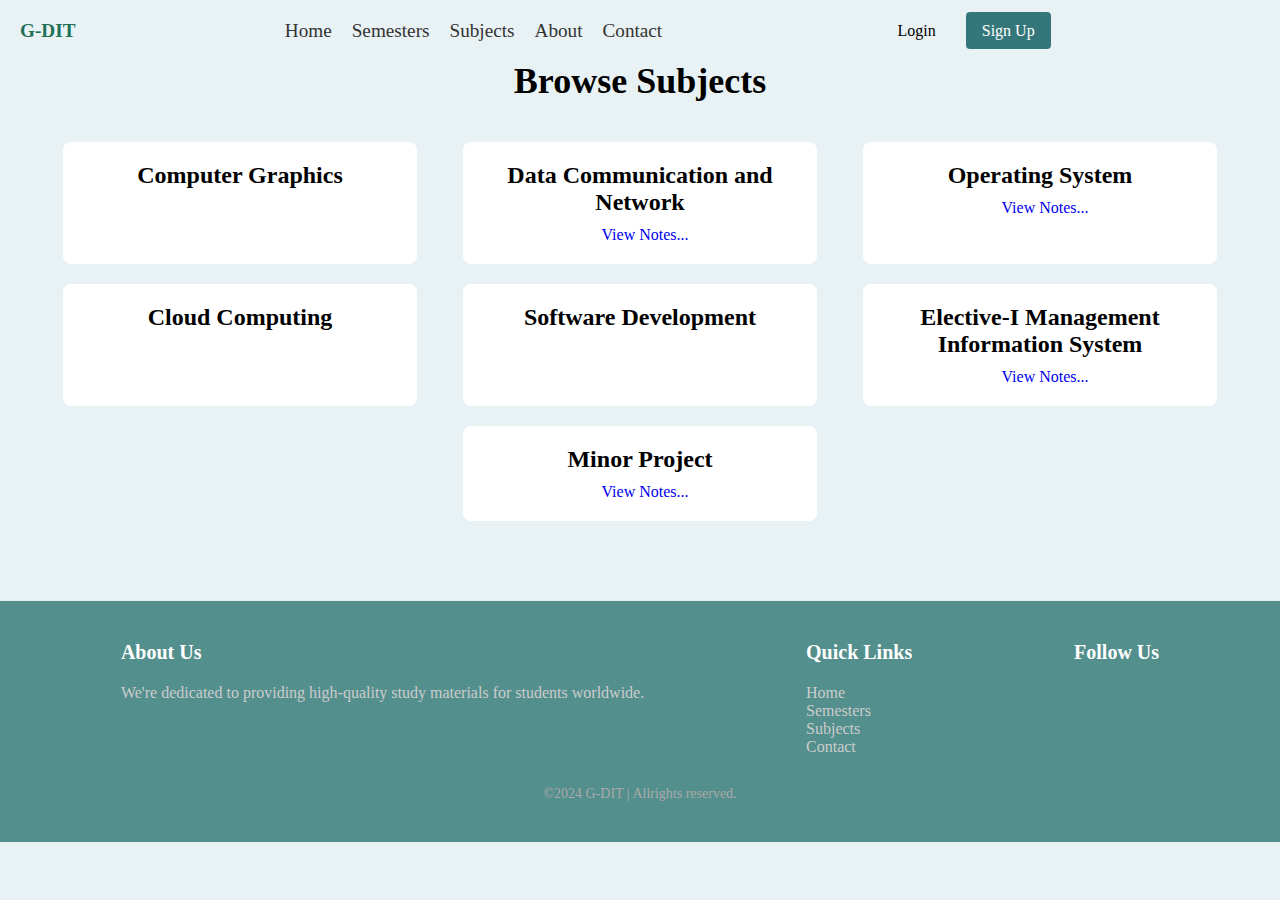
<file: semester-5.html>
<!DOCTYPE html>
<html lang="en">

<head>
    <meta charset="UTF-8">
    <meta name="viewport" content="width=device-width, initial-scale=1.0">
    <link rel="stylesheet" href="https://cdnjs.cloudflare.com/ajax/libs/font-awesome/6.7.0/css/all.min.css"
        integrity="sha512-9xKTRVabjVeZmc+GUW8GgSmcREDunMM+Dt/GrzchfN8tkwHizc5RP4Ok/MXFFy5rIjJjzhndFScTceq5e6GvVQ=="
        crossorigin="anonymous" referrerpolicy="no-referrer" />
    <link rel="stylesheet" href="css/styles.css">
    <link rel="stylesheet" href="css/semesters.css">
    <title> 5th Semesters| DIT's Notes | Ganesh Rawat </title>
</head>
  
<body>
    <header> 
        <nav class="navbar">
            <div class="logo">
                <a href="index.html">G-DIT</a>
            </div>
            <ul class="nav-links">
                <li><a href="index.html">Home</a></li>
                <li><a href="semesters.html">Semesters</a></li>
                <li><a href="semester-5.html">Subjects</a></li>
                <li><a href="#">About</a></li>
                <li><a href="https://www.ganeshrawat.com.np" target="_blank">Contact</a></li>
            </ul>
            <div class="auth-buttons">
                <a href="#" class="btn btn-login">Login</a>
                <a href="#" class="btn btn-primary">Sign Up</a>
            </div>
            <div class="search" onclick="toggleSearchPopup()">
                <i class="fa-solid fa-magnifying-glass"></i>
            </div>
            <div class="hamburger" onclick="toggleMenu()">
                <span></span>
                <span></span>
                <span></span>
            </div>
        </nav>
    </header>

    <section class="subjects">
        <h2>Browse Subjects</h2>
        <div class="subjects-container"> 
            <div class="card">
                <h3> Computer Graphics</h3>
                <!-- <a href="semester-5-computer-graphics.html" class="btn">View Notes...</a> -->
            </div>
            <div class="card">
                <h3>Data Communication and Network</h3>
                <a href="semester-5-data-communication.html" class="btn">View Notes...</a>
            </div>
            <div class="card">
                <h3>Operating System</h3>
                <a href="semester-5-operating-system.html" class="btn">View Notes...</a>
            </div>
            <div class="card">
                <h3>Cloud Computing</h3>
                <!-- <a href="semester-5-cloud-computing.html" class="btn">View Notes...</a> -->
            </div>
            <div class="card">
                <h3>Software Development </h3>
                <!-- <a href="semester-5-software-development.html" class="btn">View Notes...</a> -->
            </div>
            <div class="card">
                <h3>Elective-I Management Information System</h3>
                <a href="semester-5-mis.html" class="btn">View Notes...</a>
            </div>
            <div class="card">
                <h3>Minor Project</h3>
                <a href="semester-5-minor-project.html" class="btn">View Notes...</a>
            </div>
        </div>
    </section>

    <footer>
        <div class="footer-container">
            <div class="footer-section">
                <h3>About Us</h3>
                <p>We're dedicated to providing high-quality study materials for students worldwide.</p>
            </div>
            <div class="footer-section">
                <h3>Quick Links</h3>
                <ul>
                    <li><a href="index.html">Home</a></li>
                    <li><a href="semesters.html">Semesters</a></li>
                    <li><a href="semesters.html">Subjects</a></li>
                    <li><a href="htttps://www.ganeshrawat.com.np" target="_blank">Contact</a></li>
                </ul>
            </div>
            <div class="footer-section">
                <h3>Follow Us</h3>
                <ul class="social-links">
                    <li><a href="https://www.facebook.com/profile.php?id=100058741285541" target="_blank"><i class="fa-brands fa-facebook"></i></a></li>
                    <li><a href="https://www.youtube.com/@GANESHRAWATZ" target="_blank"><i class="fa-brands fa-youtube"></i></a></li>
                    <li><a href="https://www.instagram.com/ganeshrawat05/" target="_blank"><i class="fa-brands fa-instagram"></i></a></li>
                    <li><a href="https://github.com/ganeshr369" target="_blank"><i class="fa-brands fa-github"></i></a></li>
                </ul>
            </div>
        </div>
        <div class="footer-bottom">
            <p>&copy;2024 G-DIT | Allrights reserved.</p>
        </div>
    </footer>

    <script src="js/script.js"></script>
</body>

</html>
</file>
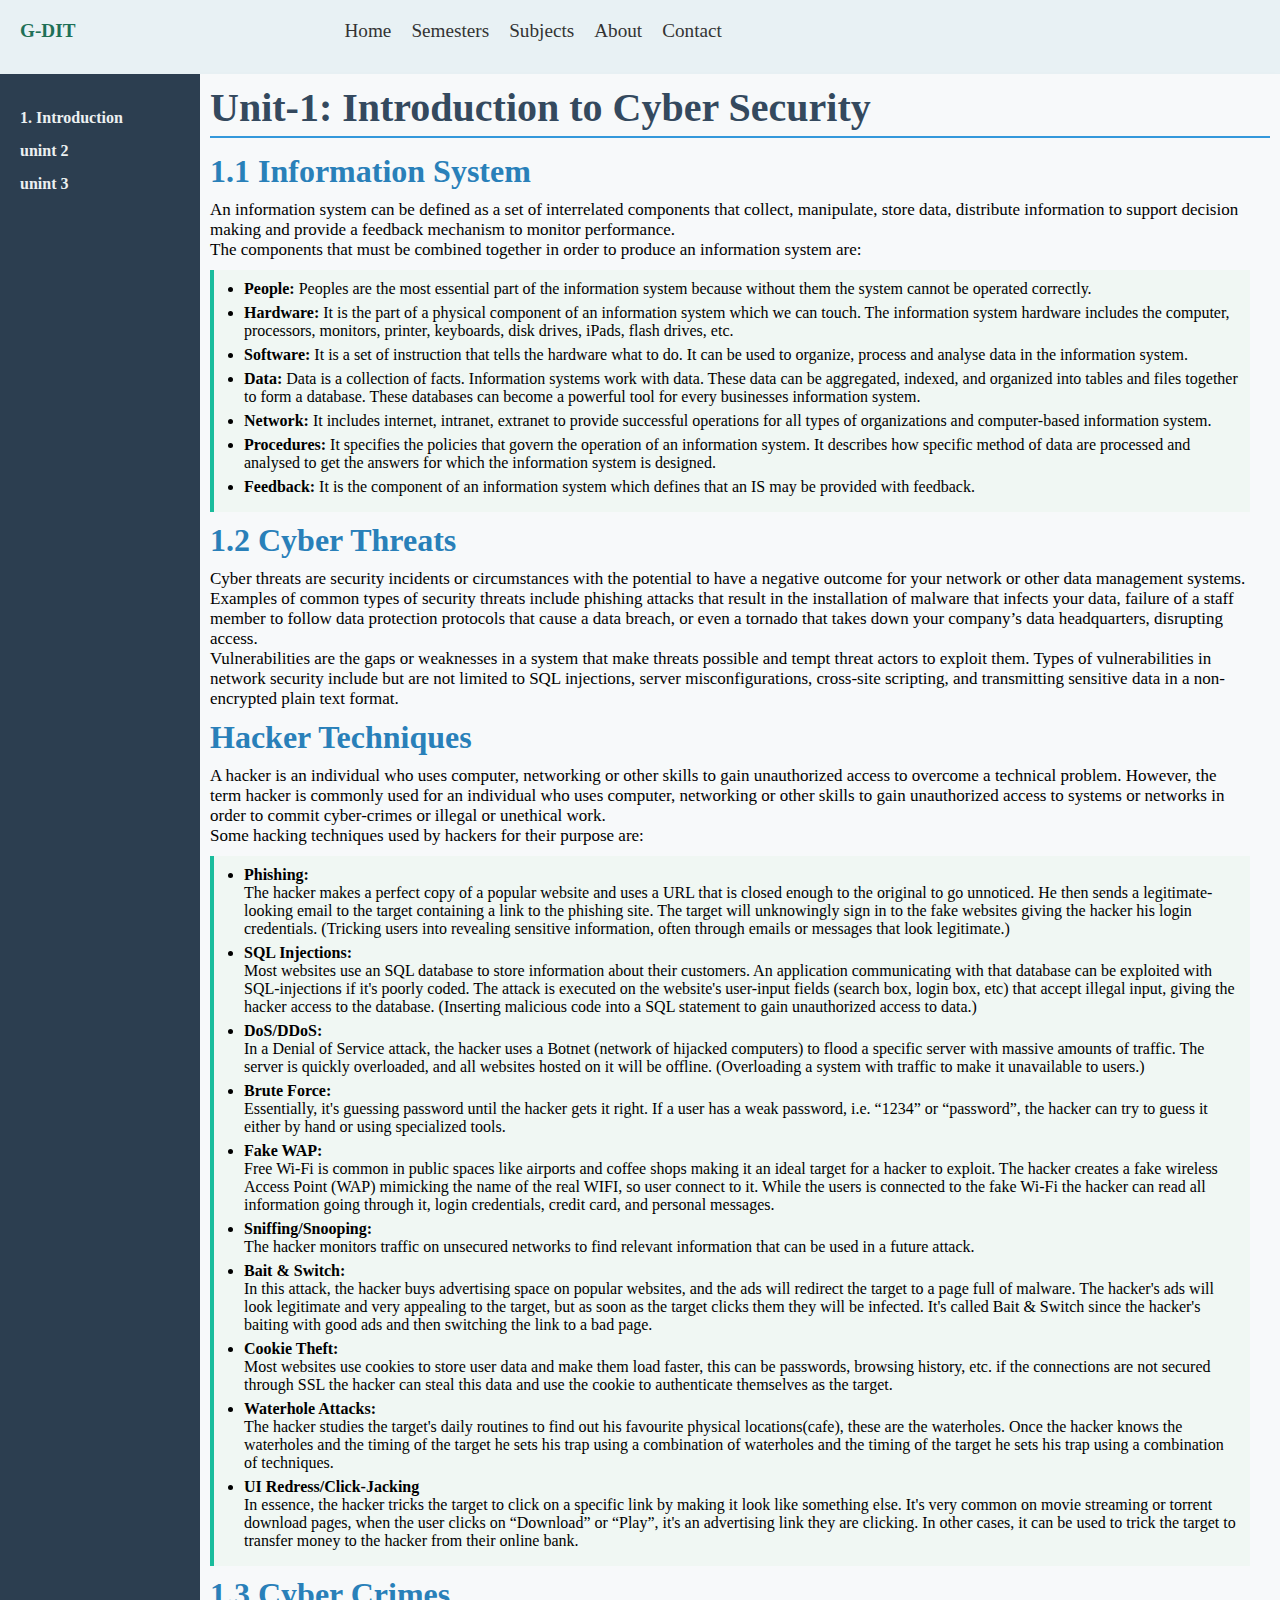
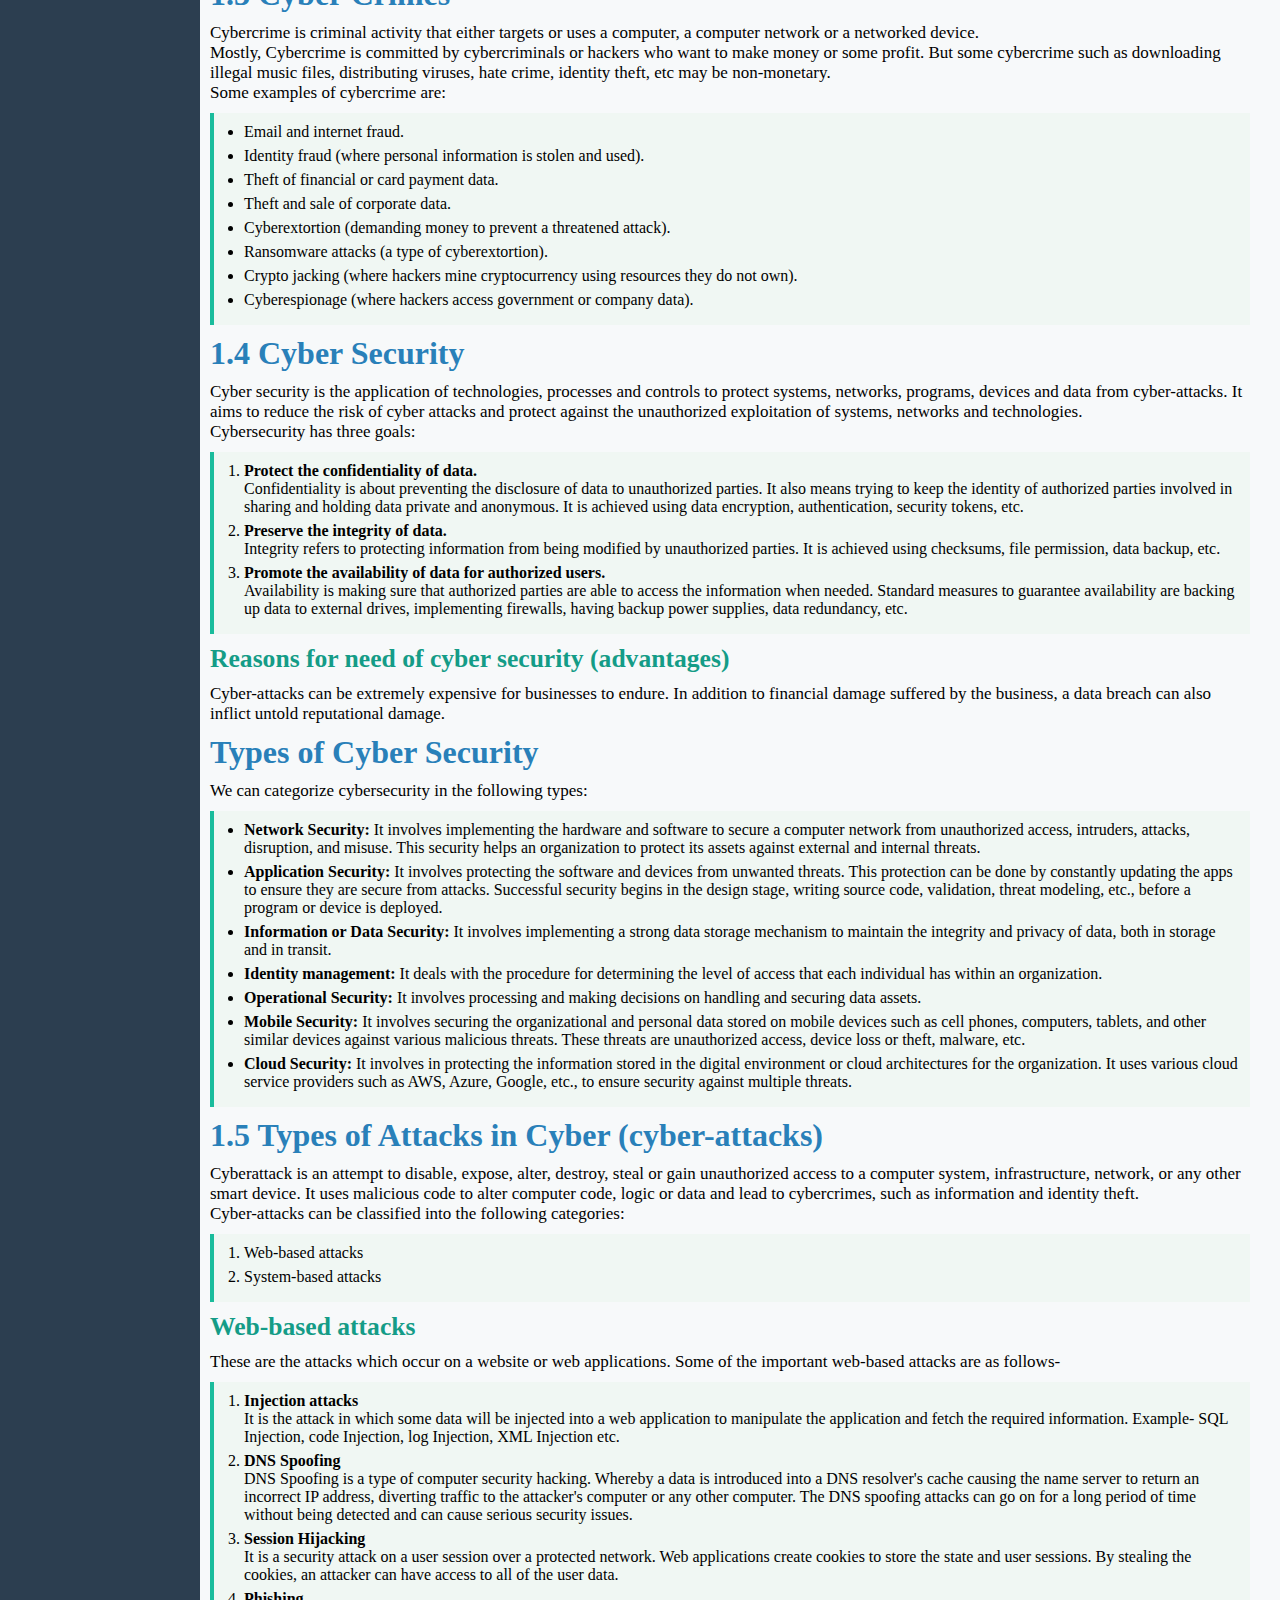
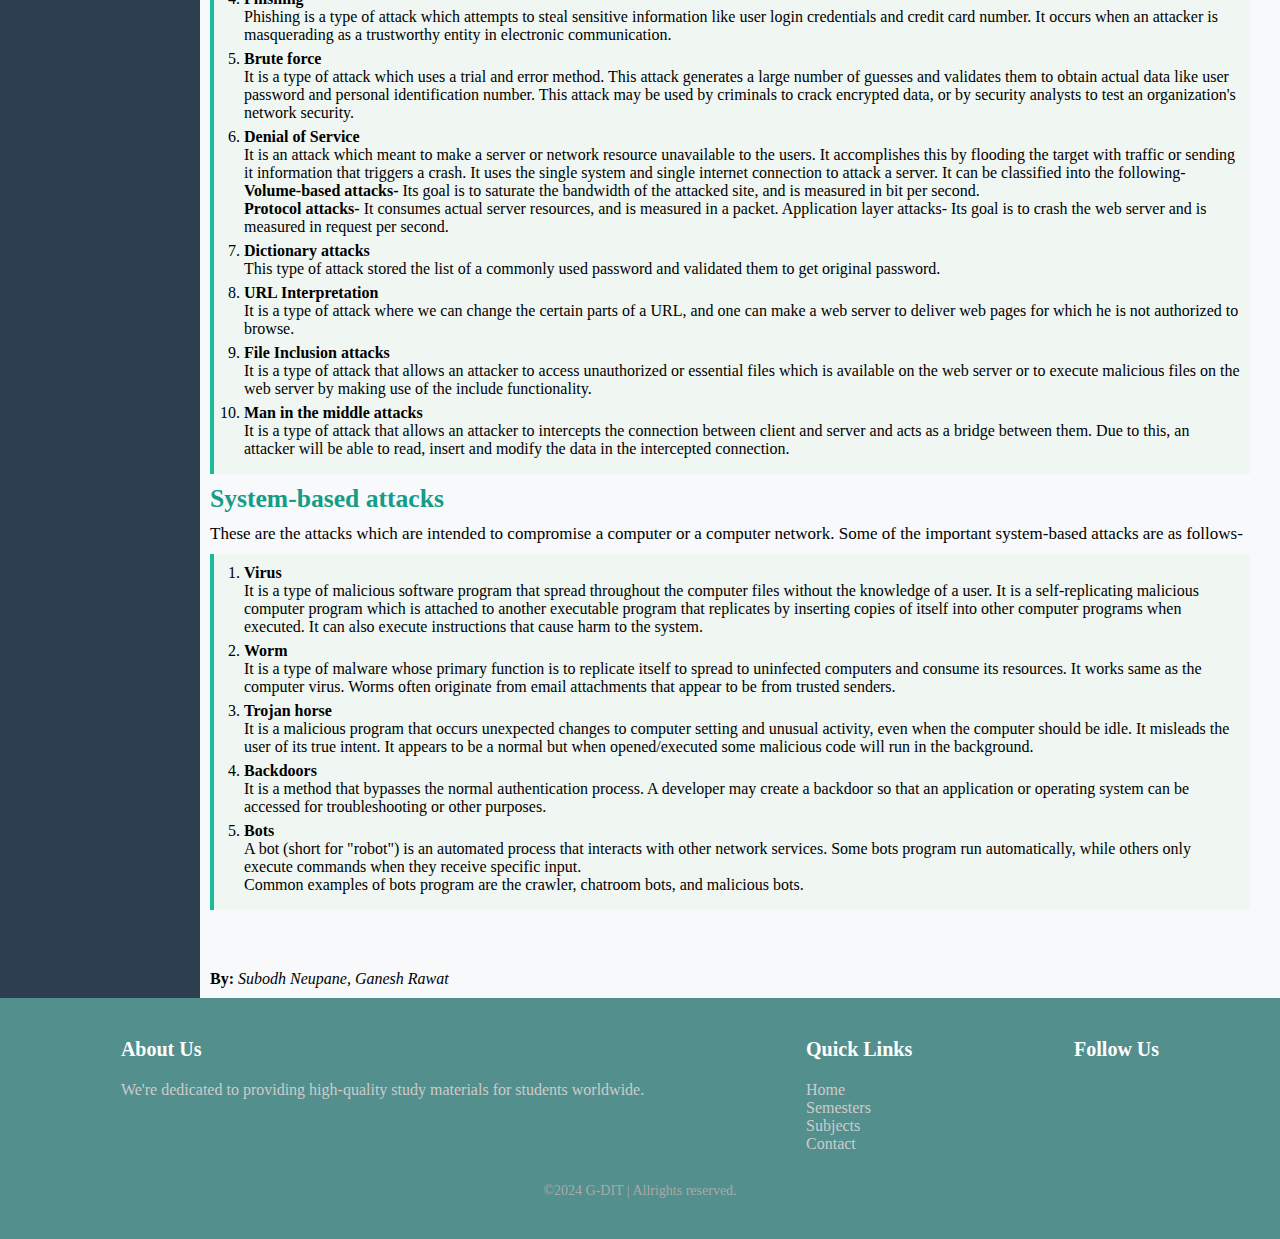
<file: semester-6-cyber-security.html>
<!DOCTYPE html>
<html lang="en">

<head>
    <meta charset="UTF-8">
    <meta name="viewport" content="width=device-width, initial-scale=1.0">
    <link rel="stylesheet" href="https://cdnjs.cloudflare.com/ajax/libs/font-awesome/6.7.0/css/all.min.css"
        integrity="sha512-9xKTRVabjVeZmc+GUW8GgSmcREDunMM+Dt/GrzchfN8tkwHizc5RP4Ok/MXFFy5rIjJjzhndFScTceq5e6GvVQ=="
        crossorigin="anonymous" referrerpolicy="no-referrer" />
    <link rel="stylesheet" href="css/styles.css">
    <link rel="stylesheet" href="css/notes.css">
    <title>Cyber Security | DIT's Notes| Ganesh Rawat </title>
</head>

<body>
    <header>
        <nav class="navbar">
            <div class="logo">
                <a href="index.html">G-DIT</a>
            </div>
            <ul class="nav-links">
                <li><a href="index.html">Home</a></li>
                <li><a href="semesters.html">Semesters</a></li>
                <li><a href="semester-6.html">Subjects</a></li>
                <li><a href="#">About</a></li>
                <li><a href="https://www.ganeshrawat.com.np" target="_blank">Contact</a></li>
            </ul>
            <div class="auth-buttons">
            </div>
            <div class="search" onclick="toggleSearchPopup()">
                <i class="fa-solid fa-magnifying-glass"></i>
            </div>
            <div class="hamburger" onclick="toggleMenu()">
                <span></span>
                <span></span>
                <span></span>
            </div>
        </nav>
    </header>

    <section class="notes-container">
        <aside class="links-to-unit">
            <ul>
                <li><a href="#unit-1">1. Introduction</a></li>
                <li><a href="#">unint 2</a></li>
                <li><a href="#">unint 3</a></li>
            </ul>
        </aside>
        <div class="main-container">
            <div id="unit-1">
                <h1>Unit-1: Introduction to Cyber Security</h1>
                <div class="unit unit-1">
                    <h2>1.1 Information System</h2>
                    <div class="definition">
                        An information system can be defined as a set of interrelated components that collect,
                        manipulate, store data, distribute information to support decision making and provide a feedback
                        mechanism to monitor performance. <br>
                        The components that must be combined together in order to produce an information system are:
                    </div>
                    <div class="list">
                        <ul>
                            <li><strong>People: </strong>Peoples are the most essential part of the information system
                                because without them the system cannot be operated correctly.</li>
                            <li><strong>Hardware: </strong>It is the part of a physical component of an information
                                system which we can touch. The information system hardware includes the computer,
                                processors, monitors, printer, keyboards, disk drives, iPads, flash drives, etc.</li>
                            <li><strong>Software: </strong>It is a set of instruction that tells the hardware what to
                                do. It can be used to organize, process and analyse data in the information system.</li>
                            <li><strong>Data: </strong>Data is a collection of facts. Information systems work with
                                data. These data can be aggregated, indexed, and organized into tables and files
                                together to form a database. These databases can become a powerful tool for every
                                businesses information system.</li>
                            <li><strong>Network: </strong>It includes internet, intranet, extranet to provide successful
                                operations for all types of organizations and computer-based information system.</li>
                            <li><strong>Procedures: </strong>It specifies the policies that govern the operation of an
                                information system. It describes how specific method of data are processed and analysed
                                to get the answers for which the information system is designed.</li>
                            <li><strong>Feedback: </strong>It is the component of an information system which defines
                                that an IS may be provided with feedback.</li>
                        </ul>
                    </div>
                    <h2>1.2 Cyber Threats</h2>
                    <div class="definition">Cyber threats are security incidents or circumstances with the potential to
                        have
                        a negative outcome for your network or other data management systems. <br>
                        Examples of common types of security threats include phishing attacks that result in the
                        installation of malware that infects your data, failure of a staff member to follow data
                        protection
                        protocols that cause a data breach, or even a tornado that takes down your company’s data
                        headquarters, disrupting access. <br>
                        Vulnerabilities are the gaps or weaknesses in a system that make threats possible and tempt
                        threat
                        actors to exploit them.
                        Types of vulnerabilities in network security include but are not limited to SQL injections,
                        server
                        misconfigurations, cross-site scripting, and transmitting sensitive data in a non-encrypted
                        plain
                        text format.
                    </div>
                    <h2>Hacker Techniques</h2>
                    <div class="definition">
                        A hacker is an individual who uses computer, networking or other skills to gain unauthorized
                        access to
                        overcome a technical problem.
                        However, the term hacker is commonly used for an individual who uses computer, networking or
                        other
                        skills to gain unauthorized access to systems or networks in order to commit cyber-crimes or
                        illegal or
                        unethical work. <br>
                        Some hacking techniques used by hackers for their purpose are:
                    </div>
                    <div class="list">
                        <ul>
                            <li><strong>Phishing:</strong><br>The hacker makes a perfect copy of a popular website and
                                uses a URL that is closed enough to the
                                original to go unnoticed. He then sends a legitimate-looking email to the target
                                containing a link to
                                the phishing site. The target will unknowingly sign in to the fake websites giving the
                                hacker his login
                                credentials.
                                (Tricking users into revealing sensitive information, often through emails or messages
                                that look
                                legitimate.)</li>
                            <li><strong>SQL Injections:</strong><br>Most websites use an SQL database to store
                                information about their customers. An application
                                communicating with that database can be exploited with SQL-injections if it's poorly
                                coded. The attack
                                is executed on the website's user-input fields (search box, login box, etc) that accept
                                illegal input,
                                giving the hacker access to the database. (Inserting malicious code into a SQL statement
                                to gain
                                unauthorized access to data.)</li>
                            <li><strong>DoS/DDoS:</strong><br>In a Denial of Service attack, the hacker uses a Botnet
                                (network of hijacked computers) to flood a
                                specific server with massive amounts of traffic. The server is quickly overloaded, and
                                all websites
                                hosted on it will be offline.
                                (Overloading a system with traffic to make it unavailable to users.)</li>
                            <li><strong>Brute Force:</strong><br>Essentially, it's guessing password until the hacker
                                gets it right. If a user has a weak password, i.e.
                                “1234” or “password”, the hacker can try to guess it either by hand or using specialized
                                tools.</li>
                            <li><strong>Fake WAP:</strong><br>Free Wi-Fi is common in public spaces like airports and
                                coffee shops making it an ideal target for a
                                hacker to exploit. The hacker creates a fake wireless Access Point (WAP) mimicking the
                                name of the real
                                WIFI, so user connect to it. While the users is connected to the fake Wi-Fi the hacker
                                can read all
                                information going through it, login credentials, credit card, and personal messages.
                            </li>
                            <li><strong>Sniffing/Snooping:</strong><br>The hacker monitors traffic on unsecured networks
                                to find relevant information that can be used in a
                                future attack.</li>
                            <li><strong>Bait & Switch:</strong><br>In this attack, the hacker buys advertising space on
                                popular websites, and the ads will redirect the
                                target to a page full of malware. The hacker's ads will look legitimate and very
                                appealing to the
                                target, but as soon as the target clicks them they will be infected. It's called Bait &
                                Switch since the
                                hacker's baiting with good ads and then switching the link to a bad page.</li>
                            <li><strong>Cookie Theft:</strong><br> Most websites use cookies to store user data and make
                                them load faster, this can be passwords, browsing
                                history, etc. if the connections are not secured through SSL the hacker can steal this
                                data and use the
                                cookie to authenticate themselves as the target.</li>
                            <li><strong>Waterhole Attacks:</strong><br>The hacker studies the target's daily routines to
                                find out his favourite physical locations(cafe), these
                                are the waterholes. Once the hacker knows the waterholes and the timing of the target he
                                sets his trap
                                using a combination of waterholes and the timing of the target he sets his trap using a
                                combination of
                                techniques.</li>
                            <li><strong>UI Redress/Click-Jacking</strong><br>In essence, the hacker tricks the target to
                                click on a specific link by making it look like something
                                else. It's very common on movie streaming or torrent download pages, when the user
                                clicks on “Download”
                                or “Play”, it's an advertising link they are clicking. In other cases, it can be used to
                                trick the
                                target to transfer money to the hacker from their online bank.</li>
                        </ul>
                    </div>
                    <h2>1.3 Cyber Crimes</h2>
                    <div class="definition">
                        Cybercrime is criminal activity that either targets or uses a computer, a computer network or a
                        networked device. <br>
                        Mostly, Cybercrime is committed by cybercriminals or hackers who want to make money or some
                        profit.
                        But some cybercrime such as downloading illegal music files, distributing viruses, hate crime,
                        identity
                        theft, etc may be non-monetary. <br>
                        Some examples of cybercrime are:
                    </div>
                    <div class="list">
                        <ul>
                            <li>Email and internet fraud.</li>
                            <li>Identity fraud (where personal information is stolen and used).</li>
                            <li>Theft of financial or card payment data.</li>
                            <li>Theft and sale of corporate data.</li>
                            <li>Cyberextortion (demanding money to prevent a threatened attack).</li>
                            <li>Ransomware attacks (a type of cyberextortion).</li>
                            <li>Crypto jacking (where hackers mine cryptocurrency using resources they do not own).</li>
                            <li>Cyberespionage (where hackers access government or company data).</li>
                        </ul>
                    </div>
                    <h2>1.4 Cyber Security</h2>
                    <div class="definition">
                        Cyber security is the application of technologies, processes and controls to protect systems,
                        networks, programs, devices and data from cyber-attacks.
                        It aims to reduce the risk of cyber attacks and protect against the unauthorized exploitation of
                        systems, networks and technologies. <br>
                        Cybersecurity has three goals:
                    </div>
                    <div class="list">
                        <ol>
                            <li><strong>Protect the confidentiality of data. </strong><br>Confidentiality is about
                                preventing the disclosure of data to unauthorized parties.
                                It also means trying to keep the identity of authorized parties involved in sharing and
                                holding data
                                private and anonymous. It is achieved using data encryption, authentication, security
                                tokens, etc.</li>
                            <li><strong>Preserve the integrity of data.</strong><br>Integrity refers to protecting
                                information from being modified by unauthorized parties. It is achieved using checksums,
                                file permission, data backup, etc.</li>
                            <li><strong>Promote the availability of data for authorized users.</strong><br>Availability
                                is making sure that authorized parties are able to access the information when needed.
                                Standard measures to guarantee availability are backing up data to external drives,
                                implementing
                                firewalls, having backup power supplies, data redundancy, etc.</li>
                        </ol>
                    </div>
                    <h3>Reasons for need of cyber security (advantages)</h3>
                    <div class="definition">
                        Cyber-attacks can be extremely expensive for businesses to endure.
                        In addition to financial damage suffered by the business, a data breach can also inflict untold
                        reputational damage.
                    </div>
                    <h2>Types of Cyber Security</h2>
                    <div class="definition">We can categorize cybersecurity in the following types:</div>
                    <div class="list">
                        <ul>
                            <li><strong> Network Security: </strong>It involves implementing the hardware and software
                                to secure a computer network from unauthorized access, intruders, attacks, disruption,
                                and misuse. This security helps an organization to protect its assets against external
                                and internal threats.</li>
                            <li><strong> Application Security: </strong>It involves protecting the software and devices
                                from unwanted threats. This protection can be done by constantly updating the apps to
                                ensure they are secure from attacks.
                                Successful security begins in the design stage, writing source code, validation, threat
                                modeling,
                                etc., before a program or device is deployed.</li>
                            <li><strong>Information or Data Security: </strong>It involves implementing a strong data
                                storage mechanism to maintain the integrity and privacy of data, both in storage and in
                                transit.</li>
                            <li><strong>Identity management: </strong>It deals with the procedure for determining the
                                level of access that each individual has within an organization.</li>
                            <li><strong>Operational Security: </strong>It involves processing and making decisions on
                                handling and securing data assets.</li>
                            <li><strong>Mobile Security: </strong>It involves securing the organizational and personal
                                data stored on mobile devices such as cell phones, computers, tablets, and other similar
                                devices against various malicious threats. These threats are unauthorized access, device
                                loss or theft, malware, etc.</li>
                            <li><strong>Cloud Security: </strong>It involves in protecting the information stored in the
                                digital environment or cloud architectures for the organization. It uses various cloud
                                service providers such as AWS, Azure, Google, etc., to ensure security against multiple
                                threats.</li>
                        </ul>
                    </div>
                    <h2>1.5 Types of Attacks in Cyber (cyber-attacks)</h2>
                    <div class="definition">Cyberattack is an attempt to disable, expose, alter, destroy, steal or gain
                        unauthorized access to a computer system, infrastructure, network, or any other smart device.
                        It uses malicious code to alter computer code, logic or data and lead to cybercrimes, such as
                        information and identity theft. <br>
                        Cyber-attacks can be classified into the following categories:</div>
                    <div class="list">
                        <ol>
                            <li>Web-based attacks</li>
                            <li>System-based attacks</li>
                        </ol>
                    </div>
                    <h3>Web-based attacks</h3>
                    <div class="definition">
                        These are the attacks which occur on a website or web applications. Some of the important
                        web-based attacks are as follows-
                    </div>
                    <div class="list">
                        <ol>
                            <li><strong>Injection attacks</strong> <br> It is the attack in which some data will be
                                injected
                                into a web application to manipulate the application and fetch the required information.
                                Example- SQL Injection, code Injection, log Injection, XML Injection etc.</li>
                            <li><strong>DNS Spoofing</strong> <br> DNS Spoofing is a type of computer security hacking.
                                Whereby a data is introduced into a DNS resolver's cache causing the name server to
                                return
                                an incorrect IP address, diverting traffic to the attacker's computer or any other
                                computer.
                                The DNS spoofing attacks can go on for a long period of time without being detected and
                                can
                                cause serious security issues.</li>
                            <li><strong>Session Hijacking</strong> <br>It is a security attack on a user session over a
                                protected network. Web applications create cookies to store the state and user sessions.
                                By
                                stealing the cookies, an attacker can have access to all of the user data. </li>
                            <li><strong>Phishing</strong> <br> Phishing is a type of attack which attempts to steal
                                sensitive information like user login credentials and credit card number. It occurs when
                                an
                                attacker is masquerading as a trustworthy entity in electronic communication.</li>
                            <li><strong>Brute force</strong> <br>It is a type of attack which uses a trial and error
                                method.
                                This attack generates a large number of guesses and validates them to obtain actual data
                                like user password and personal identification number. This attack may be used by
                                criminals
                                to crack encrypted data, or by security analysts to test an organization's network
                                security.
                            </li>
                            <li><strong>Denial of Service</strong> <br>It is an attack which meant to make a server or
                                network resource unavailable to the users. It accomplishes this by flooding the target
                                with
                                traffic or sending it information that triggers a crash. It uses the single system and
                                single internet connection to attack a server. It can be classified into the following-
                                <br>
                                <strong>Volume-based attacks-</strong> Its goal is to saturate the bandwidth of the
                                attacked
                                site, and is measured in bit per second. <br>
                                <strong>Protocol attacks- </strong>It consumes actual server resources, and is measured
                                in a
                                packet.
                                Application layer attacks- Its goal is to crash the web server and is measured in
                                request
                                per second. <br>
                            </li>
                            <li><strong>Dictionary attacks</strong> <br>This type of attack stored the list of a
                                commonly
                                used password and validated them to get original
                                password. </li>
                            <li><strong>URL Interpretation</strong> <br>It is a type of attack where we can change the
                                certain parts of a URL, and one can make a web server to deliver web pages for which he
                                is
                                not authorized to browse. </li>
                            <li><strong>File Inclusion attacks</strong> <br> It is a type of attack that allows an
                                attacker
                                to access unauthorized or essential files which is available on the web server or to
                                execute
                                malicious files on the web server by making use of the
                                include functionality.</li>
                            <li><strong>Man in the middle attacks</strong> <br>It is a type of attack that allows an
                                attacker to intercepts the connection between client and server and acts as a bridge
                                between
                                them. Due to this, an attacker will be able to read, insert and modify the data in the
                                intercepted connection. </li>
                        </ol>
                    </div>
                    <h3>System-based attacks</h3>
                    <div class="definition">These are the attacks which are intended to compromise a computer or a  computer network. Some of the important system-based attacks are as follows-</div>
                    <div class="list">
                        <ol>
                            <li> <strong> Virus</strong> <br>It is a type of malicious software program that spread
                                throughout the computer files without the knowledge of a user. It is a self-replicating
                                malicious computer program which is attached to another executable program that
                                replicates by inserting copies of itself into other computer programs when executed. It
                                can also execute instructions that cause harm to the system. </li>
                            <li> <strong>Worm</strong> <br>It is a type of malware whose primary function is to
                                replicate
                                itself to spread to uninfected computers and consume its resources. It works same as the
                                computer virus. Worms often originate from email attachments that appear to be from
                                trusted
                                senders. </li>
                            <li> <strong>Trojan horse</strong> <br>It is a malicious program that occurs unexpected
                                changes
                                to computer setting and unusual activity, even when the computer should be idle. It
                                misleads
                                the user of its true intent. It appears to be a normal but when opened/executed some
                                malicious code will run in the background. </li>
                            <li> <strong>Backdoors</strong> <br>It is a method that bypasses the normal authentication
                                process. A developer may create a backdoor so that an application or operating system
                                can be
                                accessed for troubleshooting or other purposes. </li>
                            <li> <strong> Bots</strong> <br>A bot (short for "robot") is an automated process that
                                interacts
                                with other network services. Some bots program run automatically, while others only
                                execute
                                commands when they receive specific input. <br> Common examples of bots program are the
                                crawler, chatroom bots, and malicious bots. </li>
                        </ol>
                    </div>
                </div>
            </div>
            <div class="creators"><strong>By:</strong> <i>Subodh Neupane, Ganesh Rawat</i> </div>
        </div>
    </section>

    <footer>
        <div class="footer-container">
            <div class="footer-section">
                <h3>About Us</h3>
                <p>We're dedicated to providing high-quality study materials for students worldwide.</p>
            </div>
            <div class="footer-section">
                <h3>Quick Links</h3>
                <ul>
                    <li><a href="index.html">Home</a></li>
                    <li><a href="semesters.html">Semesters</a></li>
                    <li><a href="semesters.html">Subjects</a></li>
                    <li><a href="htttps://www.ganeshrawat.com.np" target="_blank">Contact</a></li>
                </ul>
            </div>
            <div class="footer-section">
                <h3>Follow Us</h3>
                <ul class="social-links">
                    <li><a href="https://www.facebook.com/profile.php?id=100058741285541" target="_blank"><i
                                class="fa-brands fa-facebook"></i></a></li>
                    <li><a href="https://www.youtube.com/@GANESHRAWATZ" target="_blank"><i
                                class="fa-brands fa-youtube"></i></a></li>
                    <li><a href="https://www.instagram.com/ganeshrawat05/" target="_blank"><i
                                class="fa-brands fa-instagram"></i></a></li>
                    <li><a href="https://github.com/ganeshr369" target="_blank"><i class="fa-brands fa-github"></i></a>
                    </li>
                </ul>
            </div>
        </div>
        <div class="footer-bottom">
            <p>&copy;2024 G-DIT | Allrights reserved.</p>
        </div>
    </footer>

    <script src="js/script.js"></script>
</body>

</html>
</file>
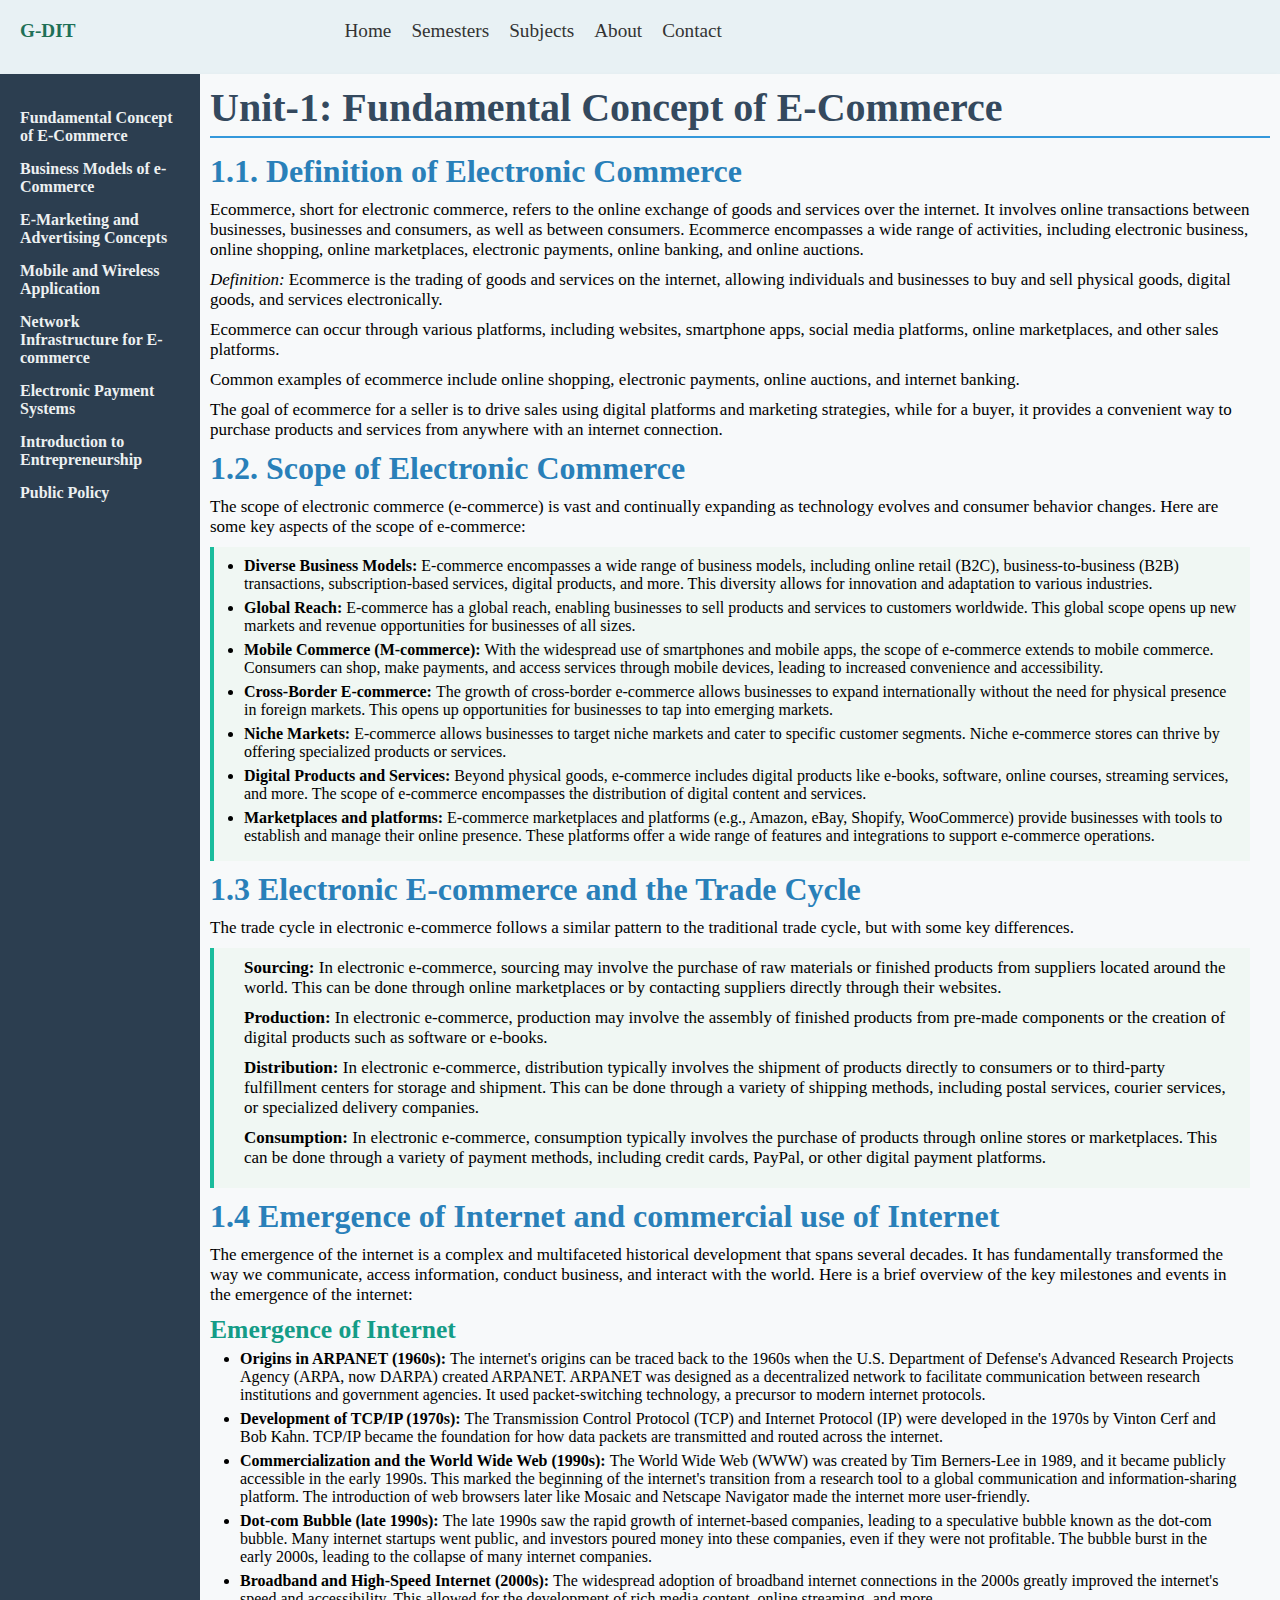
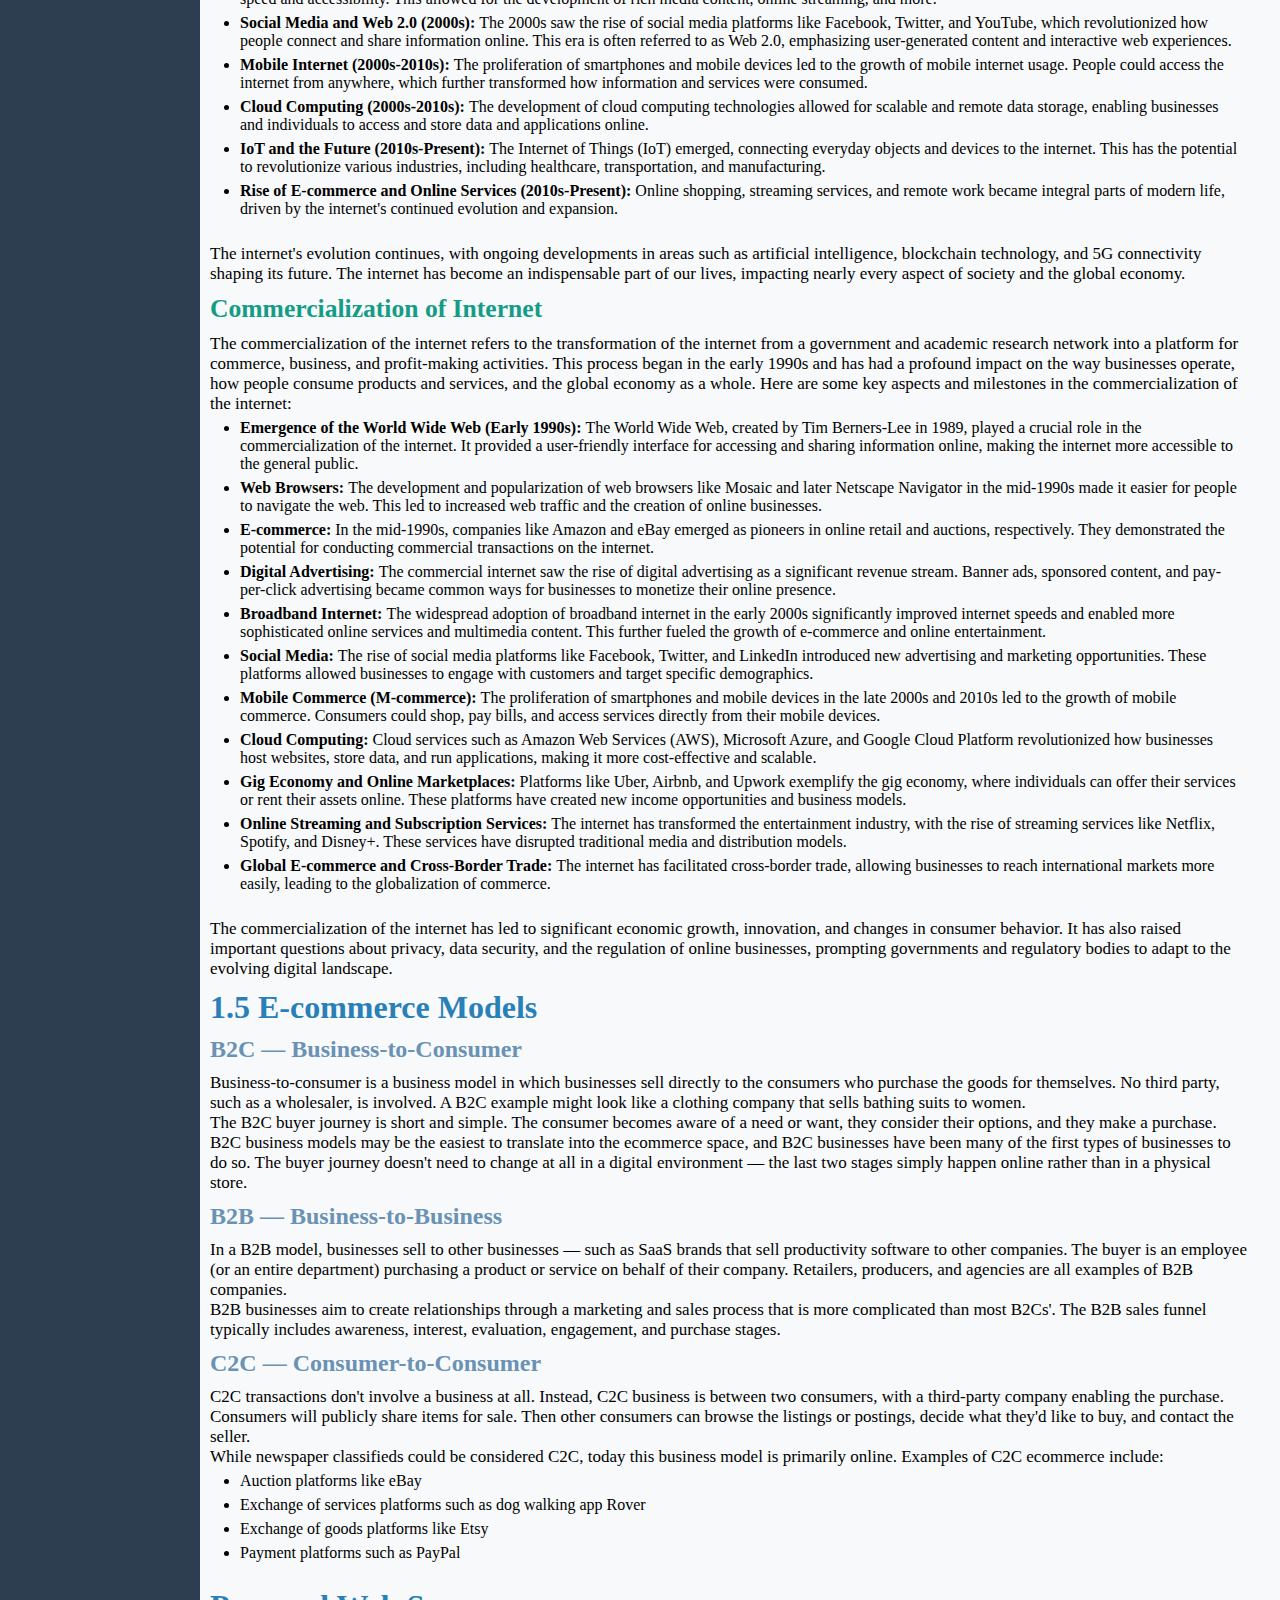
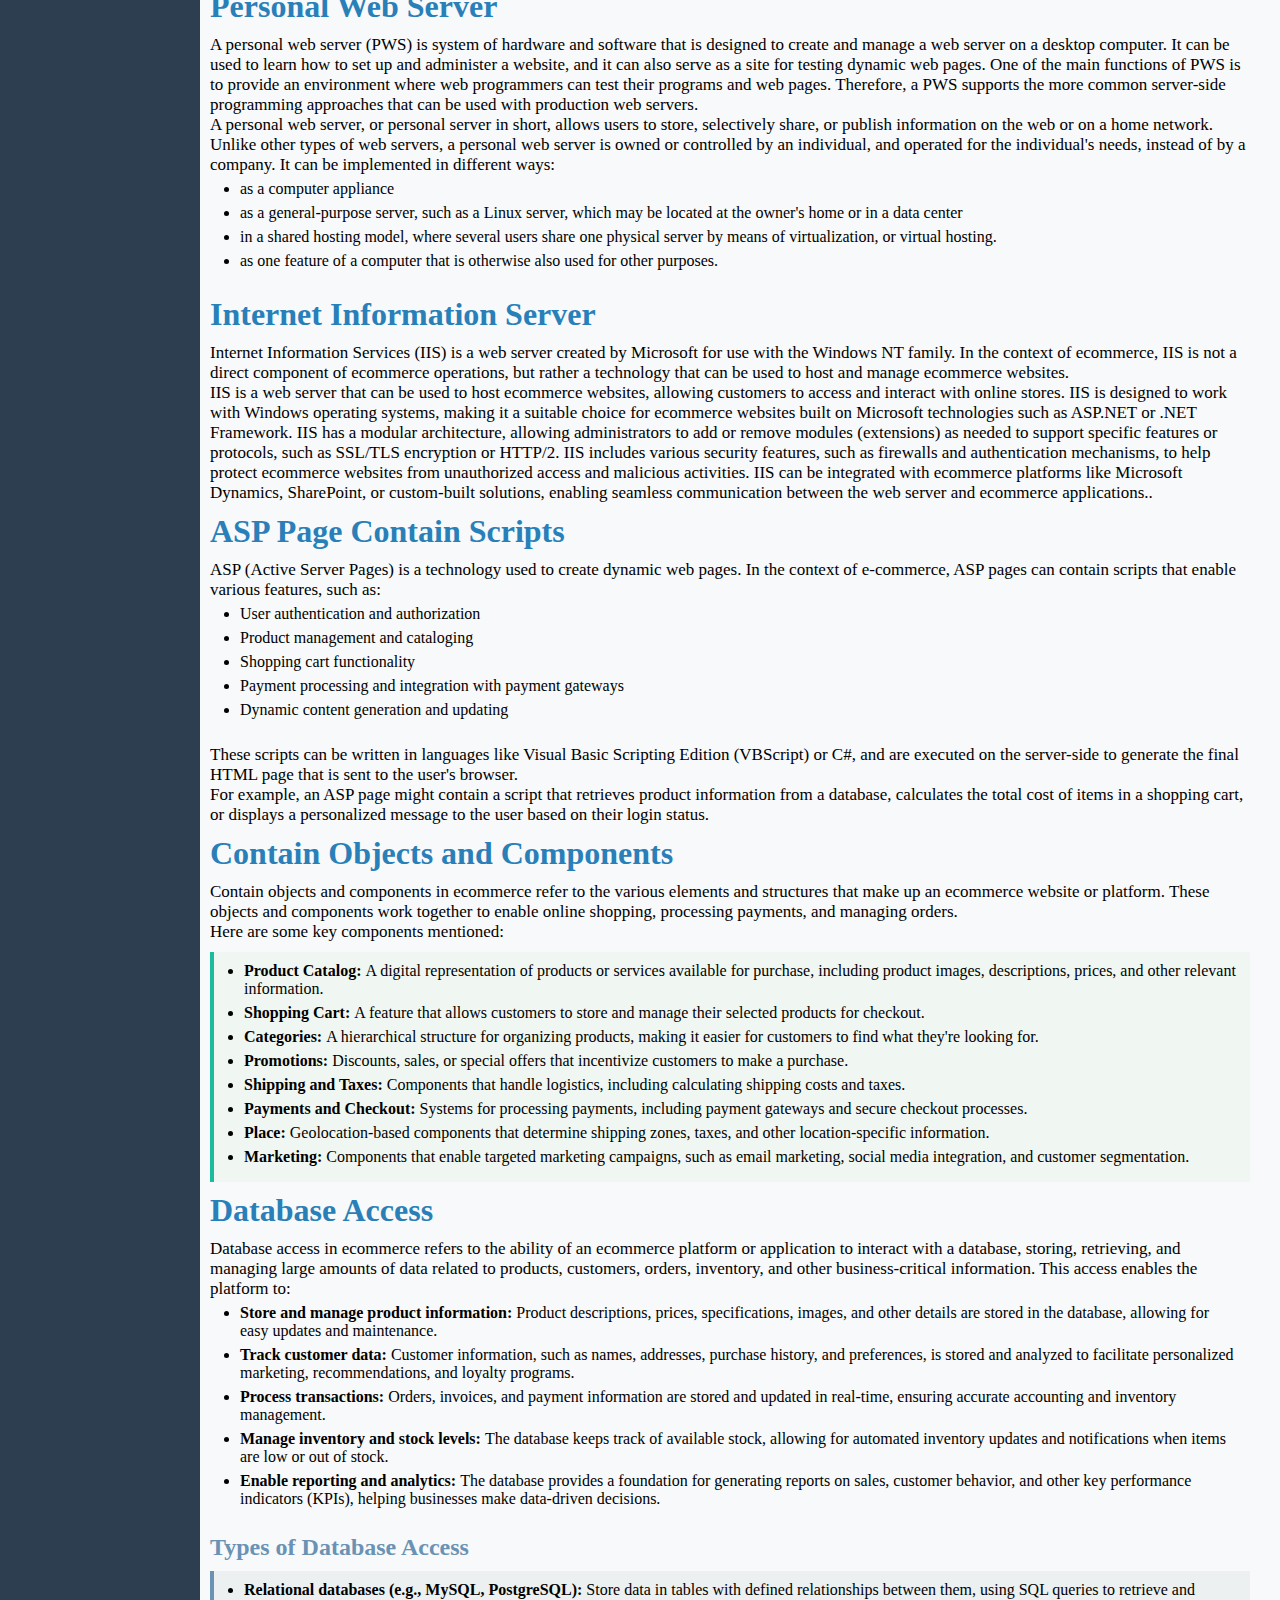
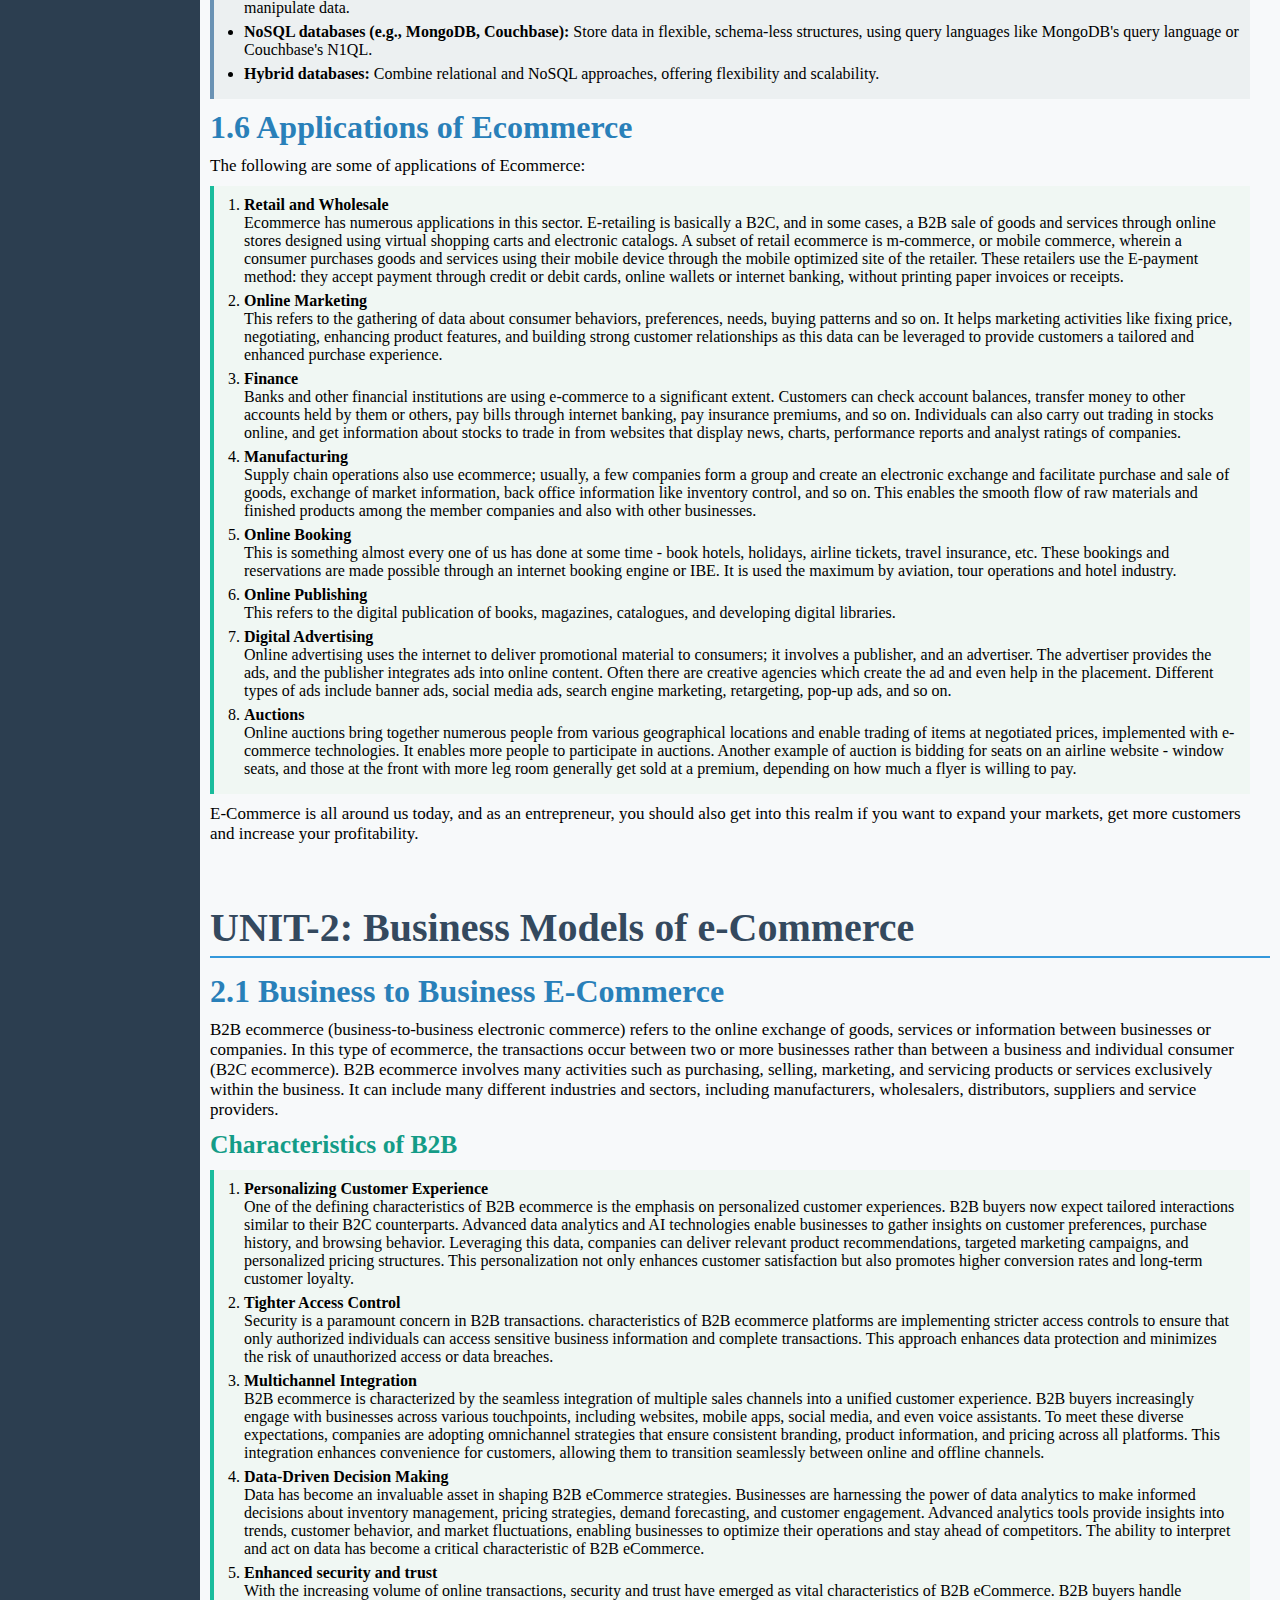
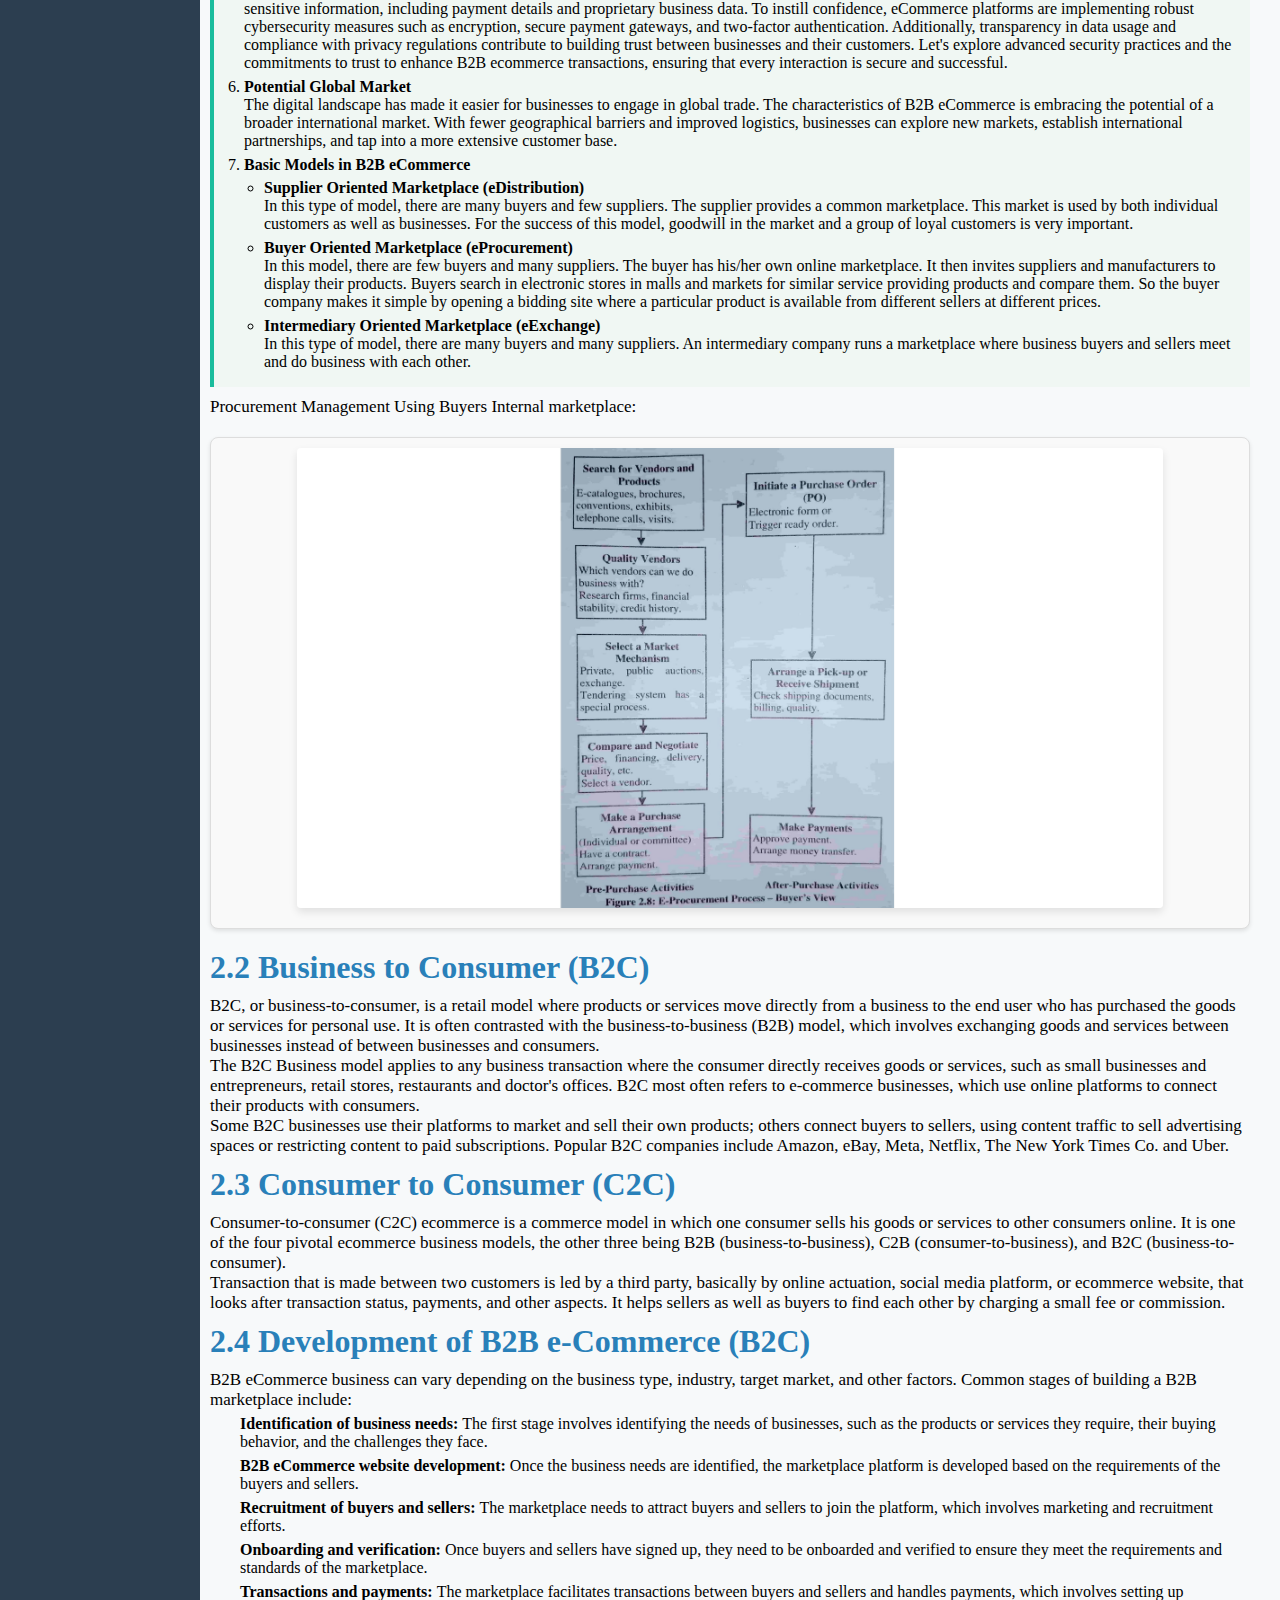
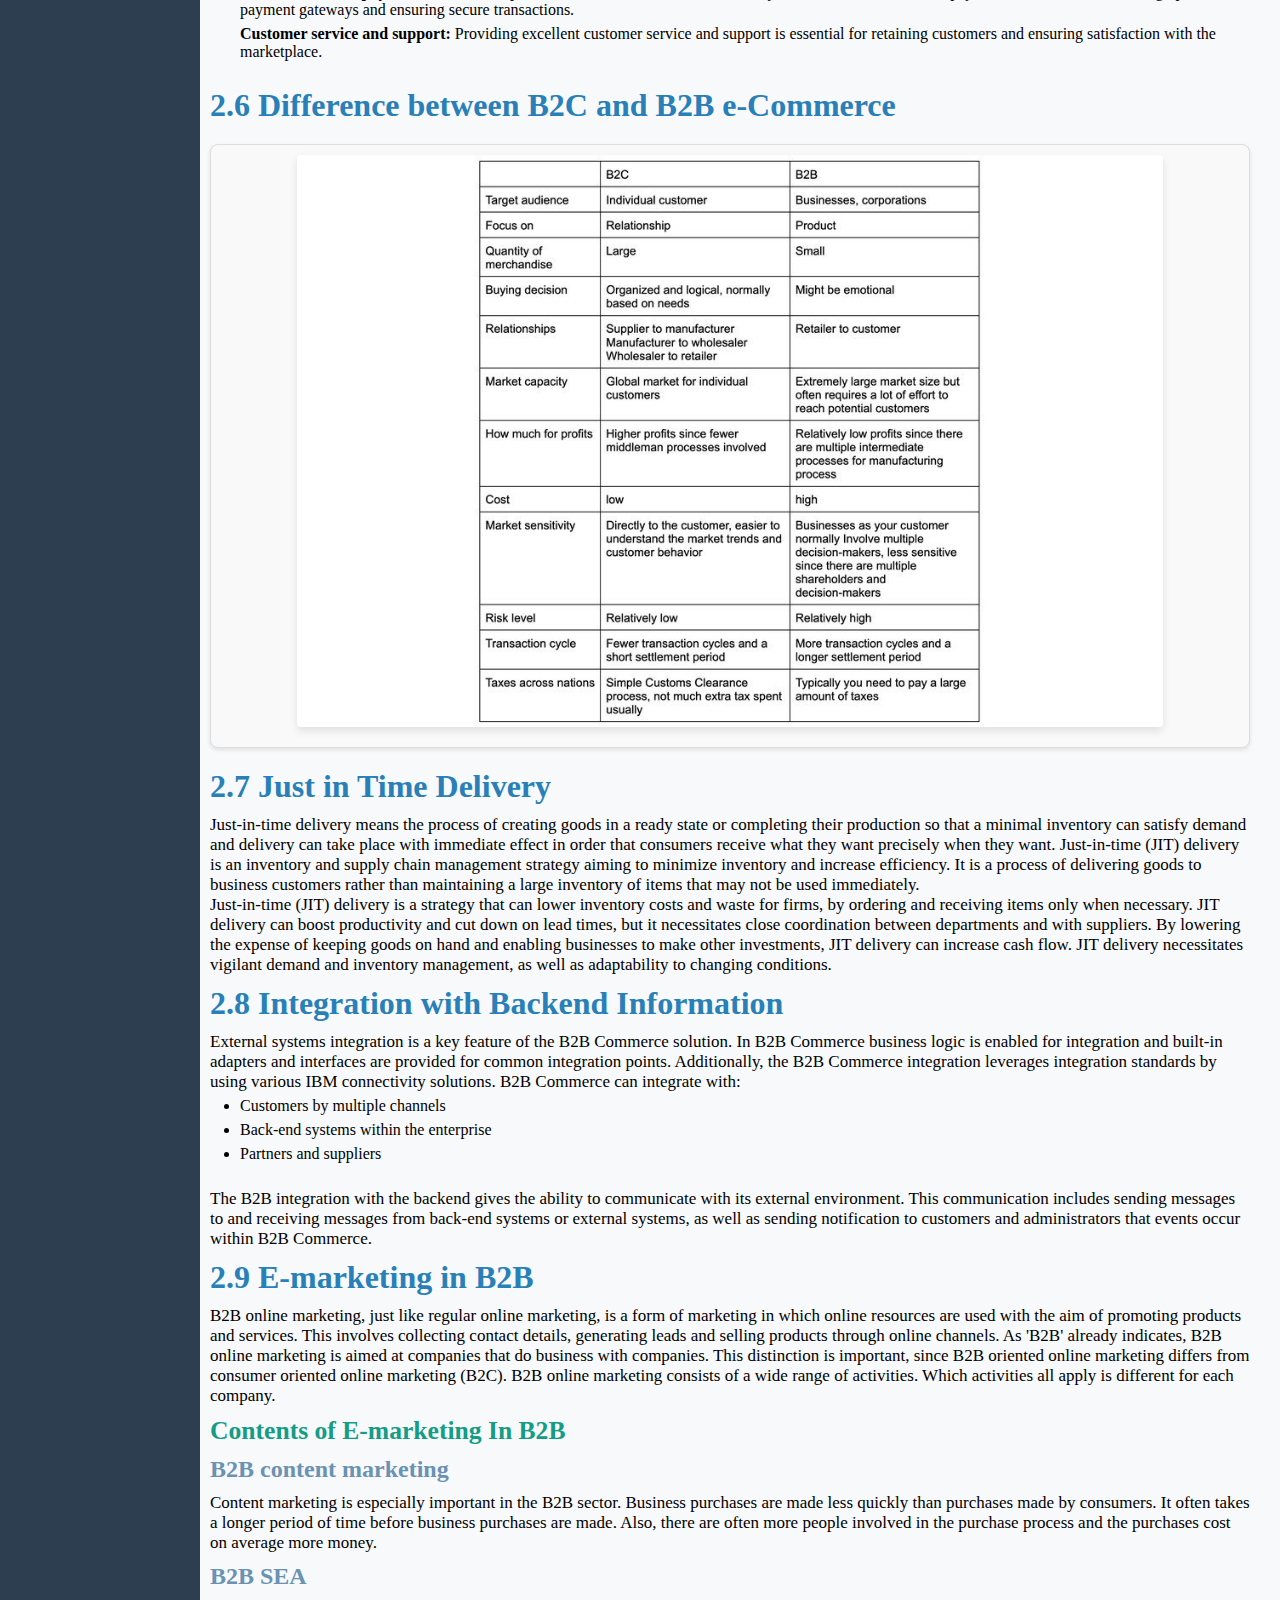
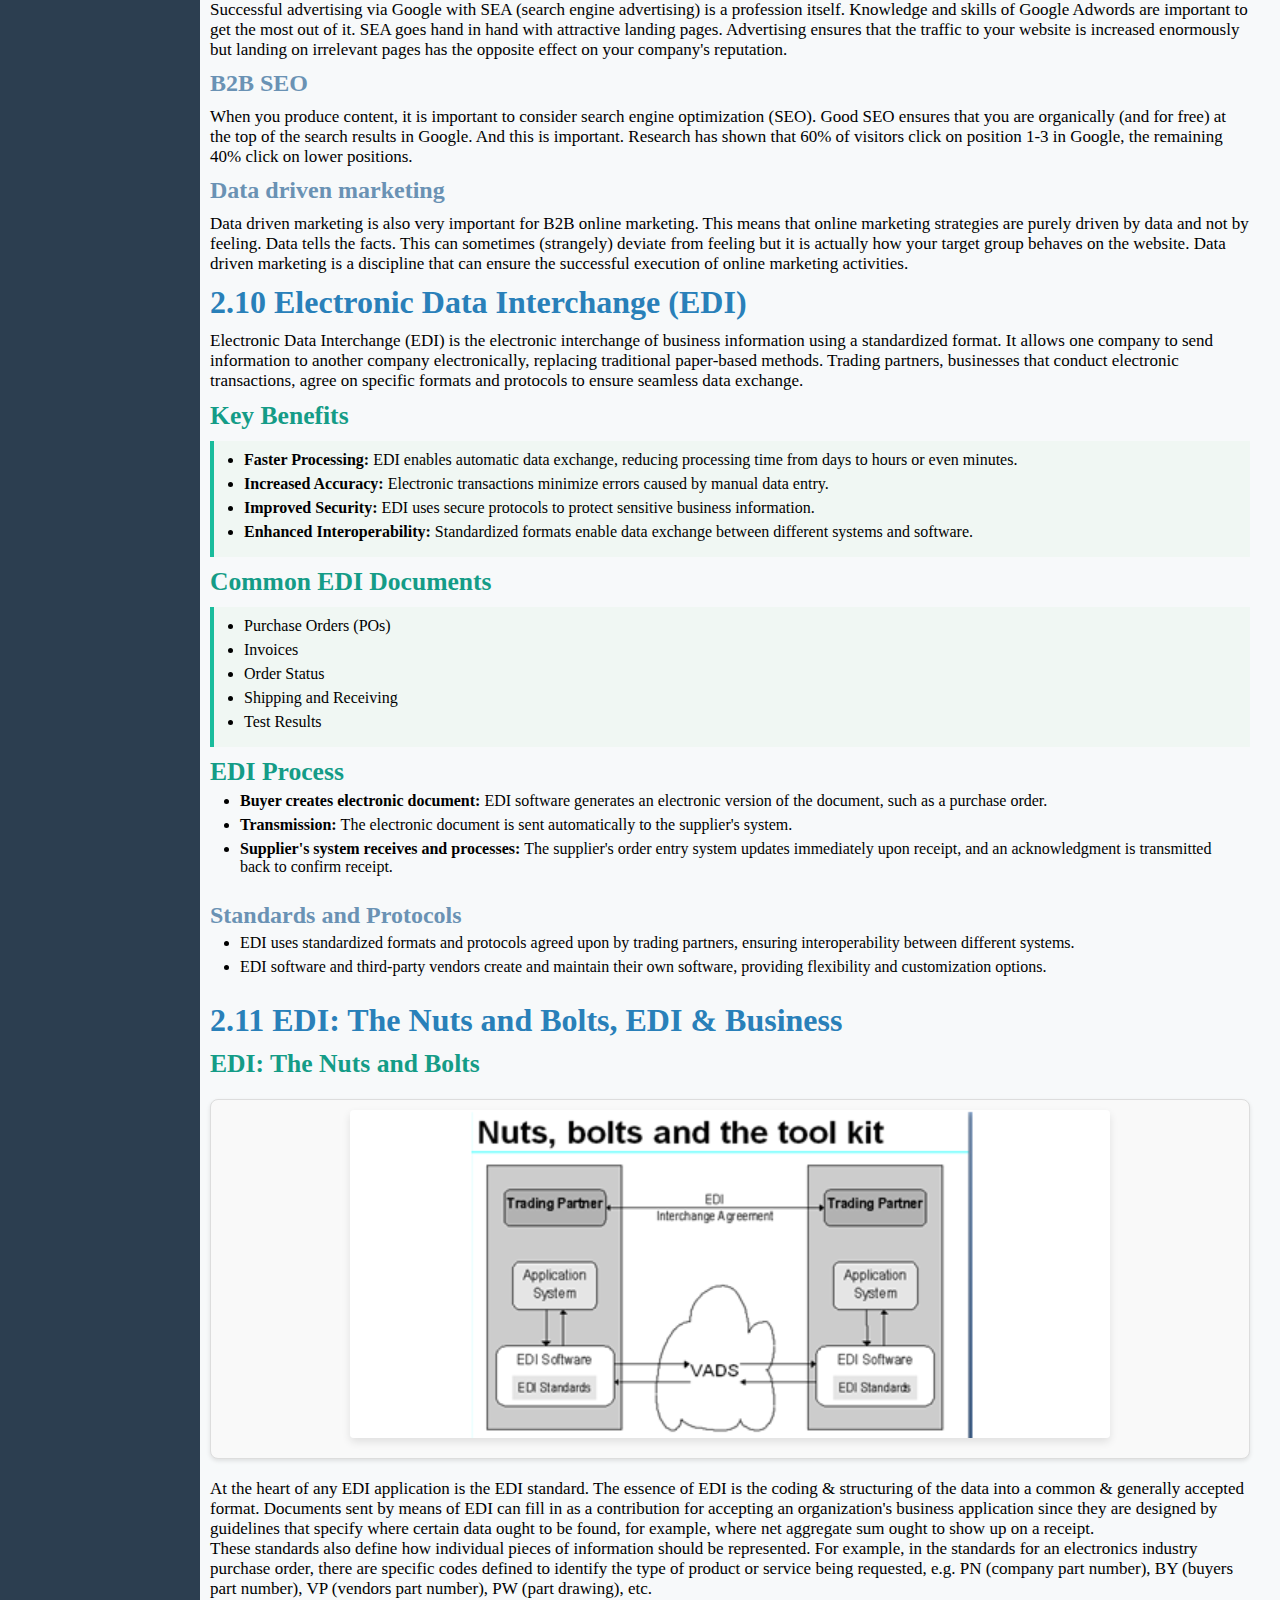
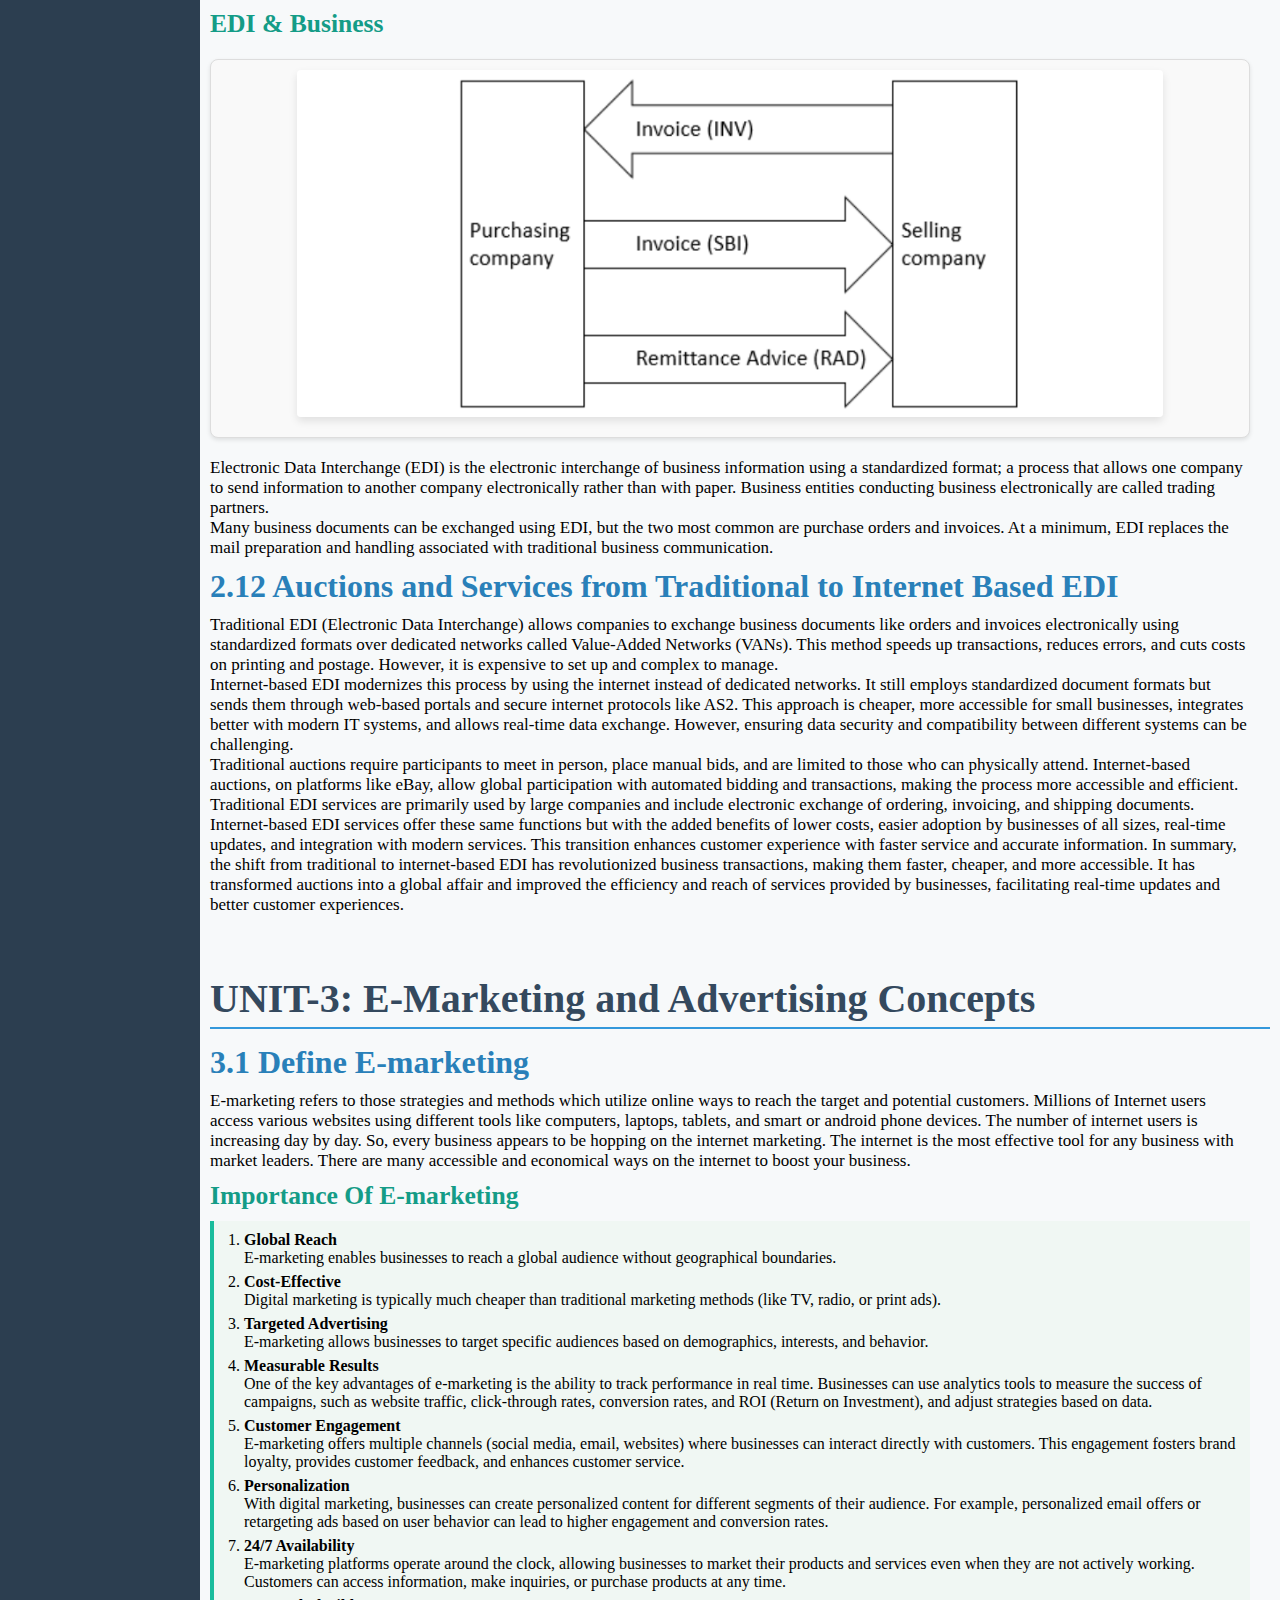
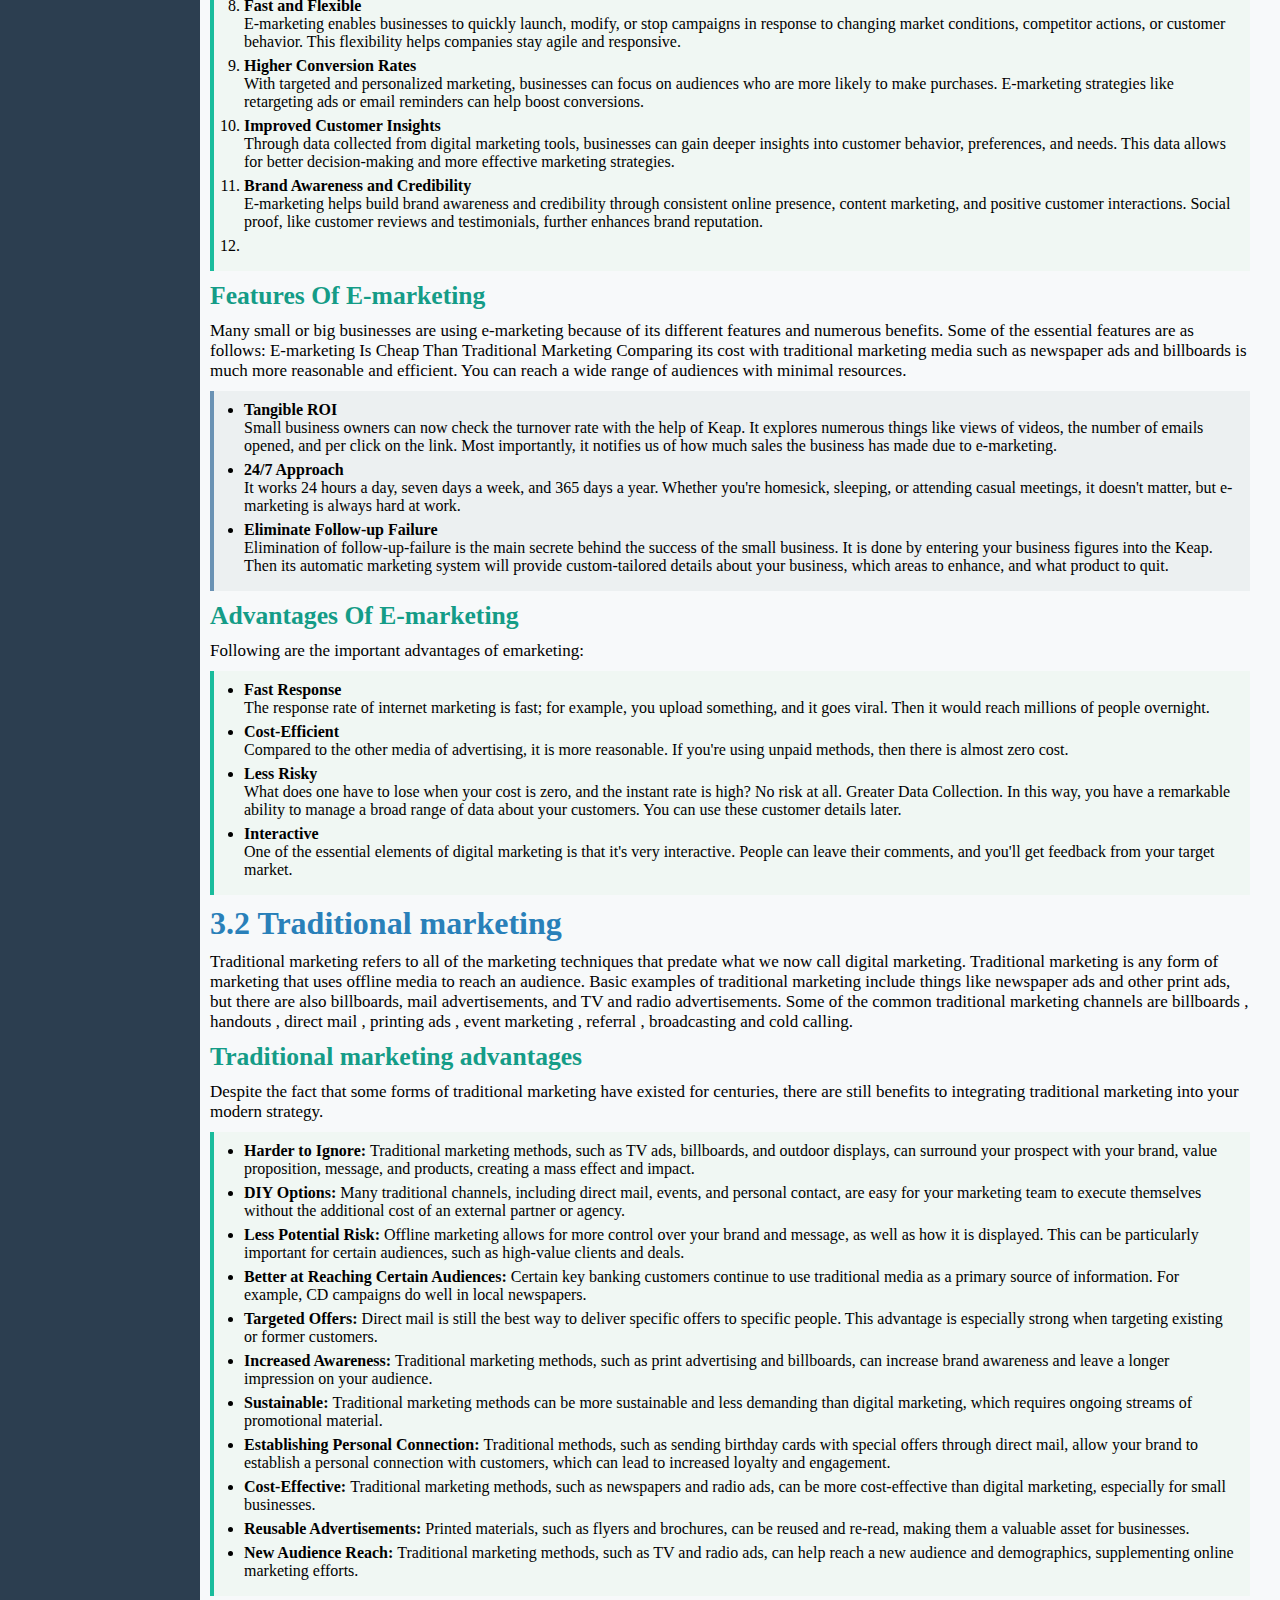
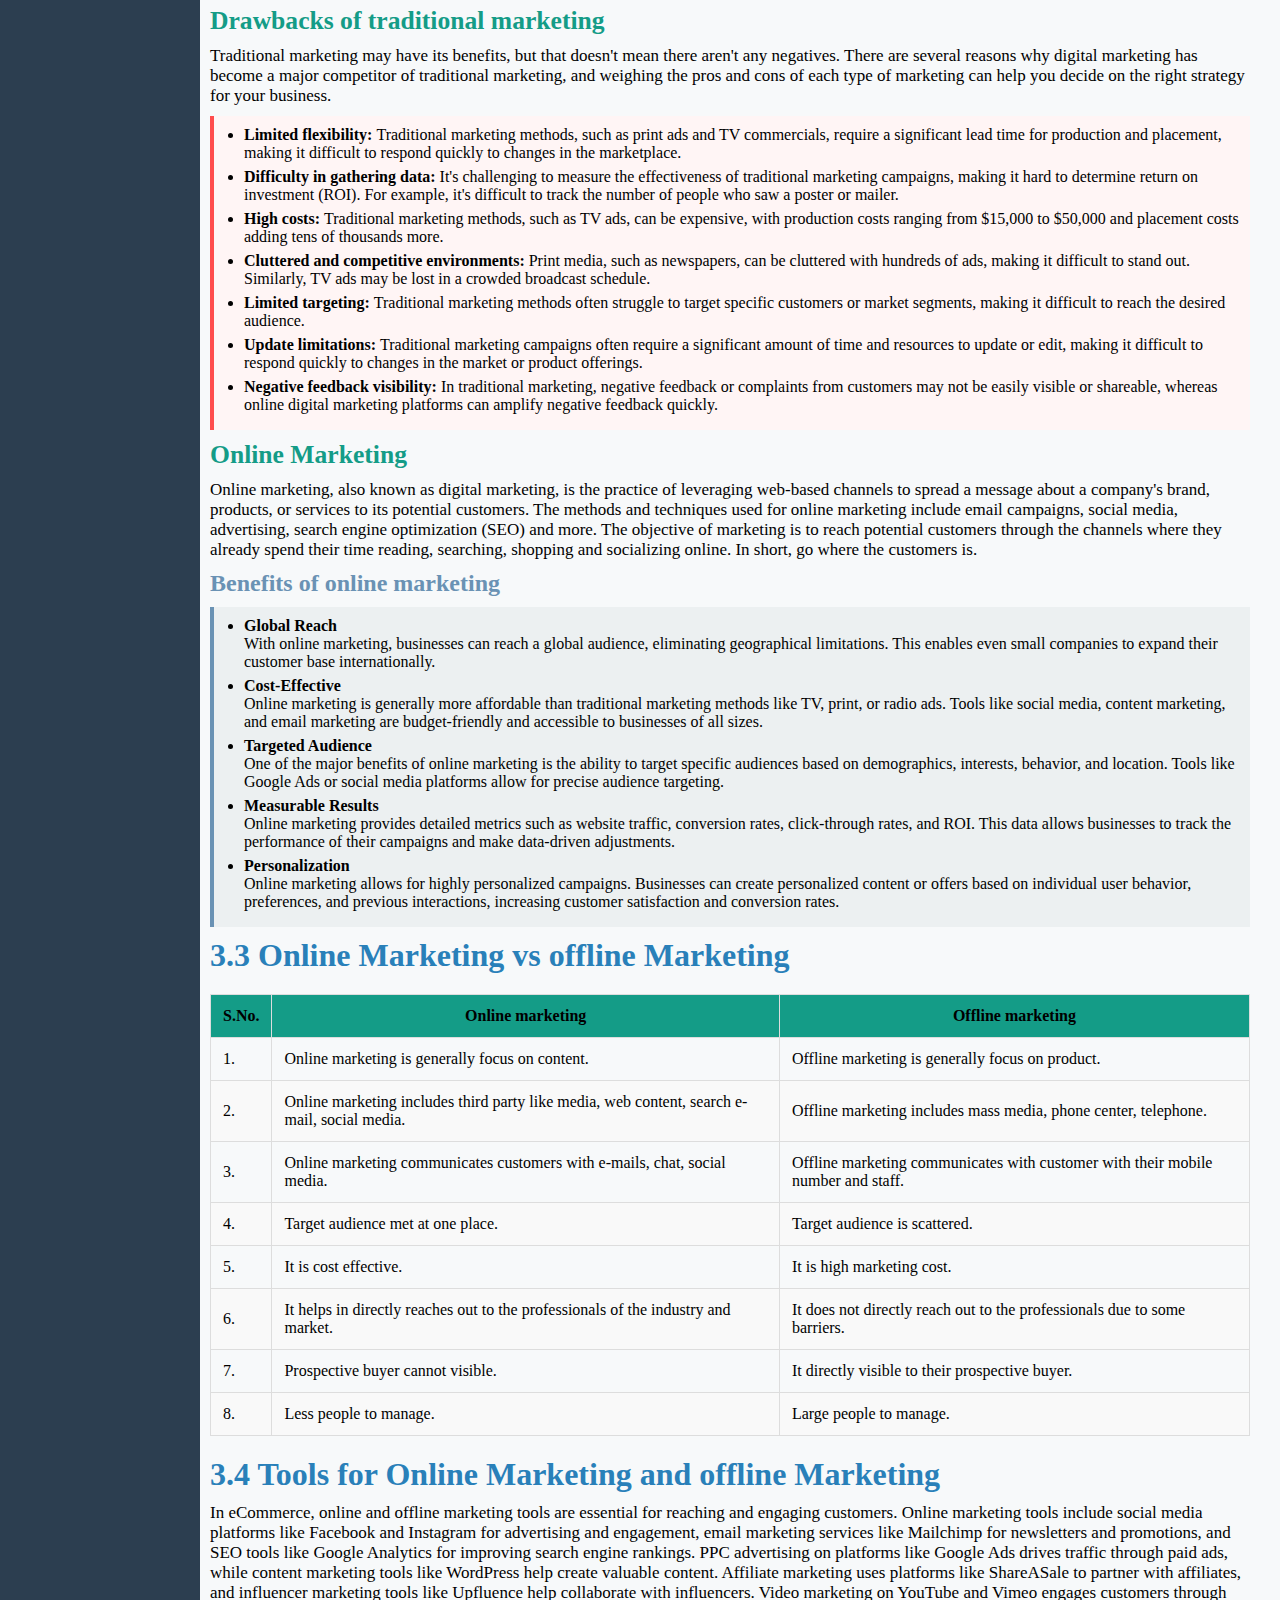
<file: semester-6-e-commerce.html>
<!DOCTYPE html>
<html lang="en">

<head>
    <meta charset="UTF-8">
    <meta name="viewport" content="width=device-width, initial-scale=1.0">
    <link rel="stylesheet" href="https://cdnjs.cloudflare.com/ajax/libs/font-awesome/6.7.0/css/all.min.css"
        integrity="sha512-9xKTRVabjVeZmc+GUW8GgSmcREDunMM+Dt/GrzchfN8tkwHizc5RP4Ok/MXFFy5rIjJjzhndFScTceq5e6GvVQ=="
        crossorigin="anonymous" referrerpolicy="no-referrer" />
    <link rel="stylesheet" href="css/styles.css">
    <link rel="stylesheet" href="css/notes.css">
    <title>E-Commerce | DIT's Notes| Ganesh Rawat </title>
</head>

<body>
    <header>
        <nav class="navbar">
            <div class="logo">
                <a href="index.html">G-DIT</a>
            </div>
            <ul class="nav-links">
                <li><a href="index.html">Home</a></li>
                <li><a href="semesters.html">Semesters</a></li>
                <li><a href="semester-6.html">Subjects</a></li>
                <li><a href="#">About</a></li>
                <li><a href="https://www.ganeshrawat.com.np" target="_blank">Contact</a></li>
            </ul>
            <div class="auth-buttons">
            </div>
            <div class="search" onclick="toggleSearchPopup()">
                <i class="fa-solid fa-magnifying-glass"></i>
            </div>
            <div class="hamburger" onclick="toggleMenu()">
                <span></span>
                <span></span>
                <span></span>
            </div>
        </nav>
    </header>

    <section class="notes-container">
        <aside class="links-to-unit">
            <ul>
                <li><a href="#unit-1">Fundamental Concept of E-Commerce </a></li>
                <li><a href="#unit-2">Business Models of e-Commerce</a></li>
                <li><a href="#unit-3">E-Marketing and Advertising Concepts</a></li>
                <li><a href="#unit-4">Mobile and Wireless Application</a></li>
                <li><a href="#unit-5">Network Infrastructure for E-commerce</a></li>
                <li><a href="#unit-6">Electronic Payment Systems</a></li>
                <li><a href="#unit-7">Introduction to Entrepreneurship</a></li>
                <li><a href="#unit-8">Public Policy</a></li>
            </ul>
        </aside>
        <div class="main-container">
            <div id="unit-1">
                <h1>Unit-1: Fundamental Concept of E-Commerce</h1>
                <div class="unit unit-1">
                    <h2>1.1. Definition of Electronic Commerce</h2>
                    <div class="definition">Ecommerce, short for electronic commerce, refers to the online exchange of
                        goods and services over the internet. It involves online transactions between businesses,
                        businesses and consumers, as well as between consumers. Ecommerce encompasses a wide range of
                        activities, including electronic business, online shopping, online marketplaces, electronic
                        payments, online banking, and online auctions.</div>
                    <div class="definition"><i>Definition: </i>Ecommerce is the trading of goods and services on the
                        internet, allowing individuals and businesses to buy and sell physical goods, digital goods, and
                        services electronically.</div>
                    <div class="definition">Ecommerce can occur through various platforms, including websites,
                        smartphone apps, social media platforms, online marketplaces, and other sales platforms.</div>
                    <div class="definition">Common examples of ecommerce include online shopping, electronic payments,
                        online auctions, and internet banking.</div>
                    <div class="definition">The goal of ecommerce for a seller is to drive sales using digital platforms
                        and marketing strategies, while for a buyer, it provides a convenient way to purchase products
                        and services from anywhere with an internet connection.</div>

                    <h2>1.2. Scope of Electronic Commerce</h2>
                    <div class="definition">The scope of electronic commerce (e-commerce) is vast and continually
                        expanding as technology evolves and consumer behavior changes. Here are some key aspects of the
                        scope of e-commerce:</div>
                    <div class="list">
                        <ul>
                            <li><strong>Diverse Business Models: </strong>E-commerce encompasses a wide range of
                                business models, including online retail (B2C), business-to-business (B2B) transactions,
                                subscription-based services, digital products, and more. This diversity allows for
                                innovation and adaptation to various industries.</li>
                            <li><strong>Global Reach: </strong>E-commerce has a global reach, enabling businesses to
                                sell products and services to customers worldwide. This global scope opens up new
                                markets and revenue opportunities for businesses of all sizes.</li>
                            <li><strong>Mobile Commerce (M-commerce): </strong> With the widespread use of smartphones
                                and mobile apps, the scope of e-commerce extends to mobile commerce. Consumers can shop,
                                make payments, and access services through mobile devices, leading to increased
                                convenience and accessibility.</li>
                            <li><strong>Cross-Border E-commerce: </strong>The growth of cross-border e-commerce allows
                                businesses to expand internationally without the need for physical presence in foreign
                                markets. This opens up opportunities for businesses to tap into emerging markets.</li>
                            <li><strong>Niche Markets: </strong>E-commerce allows businesses to target niche markets and
                                cater to specific customer segments. Niche e-commerce stores can thrive by offering
                                specialized products or services.</li>
                            <li><strong>Digital Products and Services: </strong>Beyond physical goods, e-commerce
                                includes digital products like e-books, software, online courses, streaming services,
                                and more. The scope of e-commerce encompasses the distribution of digital content and
                                services.</li>
                            <li><strong>Marketplaces and platforms: </strong>E-commerce marketplaces and platforms
                                (e.g., Amazon, eBay, Shopify, WooCommerce) provide businesses with tools to establish
                                and manage their online presence. These platforms offer a wide range of features and
                                integrations to support e-commerce operations.</li>
                        </ul>
                    </div>

                    <h2>1.3 Electronic E-commerce and the Trade Cycle </h2>

                    <div class="definition">The trade cycle in electronic e-commerce follows a similar pattern to the
                        traditional trade cycle, but with some key differences.</div>
                    <div class="list">
                        <ul>
                            <div class="definition"><strong>Sourcing: </strong>In electronic e-commerce, sourcing may
                                involve
                                the purchase of raw materials or finished products from suppliers located around the
                                world. This
                                can be done through online marketplaces or by contacting suppliers directly through
                                their
                                websites.</div>
                            <div class="definition"><strong>Production: </strong>In electronic e-commerce, production
                                may
                                involve the assembly of finished products from pre-made components or the creation of
                                digital
                                products such as software or e-books.</div>
                            <div class="definition"><strong>Distribution: </strong>In electronic e-commerce,
                                distribution
                                typically involves the shipment of products directly to consumers or to third-party
                                fulfillment
                                centers for storage and shipment. This can be done through a variety of shipping
                                methods,
                                including postal services, courier services, or specialized delivery companies.</div>
                            <div class="definition"><strong>Consumption: </strong>In electronic e-commerce, consumption
                                typically involves the purchase of products through online stores or marketplaces. This
                                can be
                                done through a variety of payment methods, including credit cards, PayPal, or other
                                digital
                                payment platforms.</div>
                        </ul>
                    </div>

                    <h2>1.4 Emergence of Internet and commercial use of Internet</h2>
                    <div class="definition">The emergence of the internet is a complex and multifaceted historical
                        development that spans several decades. It has fundamentally transformed the way we communicate,
                        access information, conduct business, and interact with the world. Here is a brief overview of
                        the key milestones and events in the emergence of the internet:</div>
                    <h3>Emergence of Internet</h3>
                    <div class="list n-list">
                        <ul>
                            <li><strong>Origins in ARPANET (1960s): </strong>The internet's origins can be traced back
                                to the 1960s when the U.S. Department of Defense's Advanced Research Projects Agency
                                (ARPA, now DARPA) created ARPANET. ARPANET was designed as a decentralized network to
                                facilitate communication between research institutions and government agencies. It used
                                packet-switching technology, a precursor to modern internet protocols.</li>
                            <li><strong>Development of TCP/IP (1970s): </strong>The Transmission Control Protocol (TCP)
                                and Internet Protocol (IP) were developed in the 1970s by Vinton Cerf and Bob Kahn.
                                TCP/IP became the foundation for how data packets are transmitted and routed across the
                                internet.</li>
                            <li><strong>Commercialization and the World Wide Web (1990s): </strong>The World Wide Web
                                (WWW) was created by Tim Berners-Lee in 1989, and it became publicly accessible in the
                                early 1990s. This marked the beginning of the internet's transition from a research tool
                                to a global communication and information-sharing platform. The introduction of web
                                browsers later like Mosaic and Netscape Navigator made the internet more user-friendly.
                            </li>
                            <li><strong>Dot-com Bubble (late 1990s): </strong>The late 1990s saw the rapid growth of
                                internet-based companies, leading to a speculative bubble known as the dot-com bubble.
                                Many internet startups went public, and investors poured money into these companies,
                                even if they were not profitable. The bubble burst in the early 2000s, leading to the
                                collapse of many internet companies.</li>
                            <li><strong>Broadband and High-Speed Internet (2000s): </strong>The widespread adoption of
                                broadband internet connections in the 2000s greatly improved the internet's speed and
                                accessibility. This allowed for the development of rich media content, online streaming,
                                and more.</li>
                            <li><strong>Social Media and Web 2.0 (2000s): </strong>The 2000s saw the rise of social
                                media platforms like Facebook, Twitter, and YouTube, which revolutionized how people
                                connect and share information online. This era is often referred to as Web 2.0,
                                emphasizing user-generated content and interactive web experiences.</li>
                            <li><strong>Mobile Internet (2000s-2010s): </strong>The proliferation of smartphones and
                                mobile devices led to the growth of mobile internet usage. People could access the
                                internet from anywhere, which further transformed how information and services were
                                consumed.</li>
                            <li><strong>Cloud Computing (2000s-2010s): </strong>The development of cloud computing
                                technologies allowed for scalable and remote data storage, enabling businesses and
                                individuals to access and store data and applications online.</li>
                            <li><strong>IoT and the Future (2010s-Present): </strong>The Internet of Things (IoT)
                                emerged, connecting everyday objects and devices to the internet. This has the potential
                                to revolutionize various industries, including healthcare, transportation, and
                                manufacturing.</li>
                            <li><strong>Rise of E-commerce and Online Services (2010s-Present): </strong>Online
                                shopping, streaming services, and remote work became integral parts of modern life,
                                driven by the internet's continued evolution and expansion.</li>
                        </ul>
                    </div>
                    <div class="definition">The internet's evolution continues, with ongoing developments in areas such
                        as artificial intelligence, blockchain technology, and 5G connectivity shaping its future. The
                        internet has become an indispensable part of our lives, impacting nearly every aspect of society
                        and the global economy.</div>
                    <h3>Commercialization of Internet</h3>
                    <div class="definition">The commercialization of the internet refers to the transformation of the
                        internet from a government and academic research network into a platform for commerce, business,
                        and profit-making activities. This process began in the early 1990s and has had a profound
                        impact on the way businesses operate, how people consume products and services, and the global
                        economy as a whole. Here are some key aspects and milestones in the commercialization of the
                        internet:</div>
                    <div class="list n-list">
                        <ul>
                            <li><strong>Emergence of the World Wide Web (Early 1990s): </strong>The World Wide Web,
                                created by Tim Berners-Lee in 1989, played a crucial role in the commercialization of
                                the internet. It provided a user-friendly interface for accessing and sharing
                                information online, making the internet more accessible to the general public.</li>
                            <li><strong>Web Browsers: </strong>The development and popularization of web browsers like
                                Mosaic and later Netscape Navigator in the mid-1990s made it easier for people to
                                navigate the web. This led to increased web traffic and the creation of online
                                businesses.</li>
                            <li><strong>E-commerce: </strong>In the mid-1990s, companies like Amazon and eBay emerged as
                                pioneers in online retail and auctions, respectively. They demonstrated the potential
                                for conducting commercial transactions on the internet.</li>
                            <li><strong>Digital Advertising: </strong>The commercial internet saw the rise of digital
                                advertising as a significant revenue stream. Banner ads, sponsored content, and
                                pay-per-click advertising became common ways for businesses to monetize their online
                                presence.</li>
                            <li><strong>Broadband Internet: </strong>The widespread adoption of broadband internet in
                                the early 2000s significantly improved internet speeds and enabled more sophisticated
                                online services and multimedia content. This further fueled the growth of e-commerce and
                                online entertainment.</li>
                            <li><strong>Social Media: </strong>The rise of social media platforms like Facebook,
                                Twitter, and LinkedIn introduced new advertising and marketing opportunities. These
                                platforms allowed businesses to engage with customers and target specific demographics.
                            </li>
                            <li><strong>Mobile Commerce (M-commerce): </strong>The proliferation of smartphones and
                                mobile devices in the late 2000s and 2010s led to the growth of mobile commerce.
                                Consumers could shop, pay bills, and access services directly from their mobile devices.
                            </li>
                            <li><strong>Cloud Computing: </strong>Cloud services such as Amazon Web Services (AWS),
                                Microsoft Azure, and Google Cloud Platform revolutionized how businesses host websites,
                                store data, and run applications, making it more cost-effective and scalable.</li>
                            <li><strong>Gig Economy and Online Marketplaces: </strong> Platforms like Uber, Airbnb, and
                                Upwork exemplify the gig economy, where individuals can offer their services or rent
                                their assets online. These platforms have created new income opportunities and business
                                models.</li>
                            <li><strong>Online Streaming and Subscription Services: </strong>The internet has
                                transformed the entertainment industry, with the rise of streaming services like
                                Netflix, Spotify, and Disney+. These services have disrupted traditional media and
                                distribution models.</li>
                            <li><strong>Global E-commerce and Cross-Border Trade: </strong>The internet has facilitated
                                cross-border trade, allowing businesses to reach international markets more easily,
                                leading to the globalization of commerce.</li>
                        </ul>
                    </div>
                    <div class="definition">The commercialization of the internet has led to significant economic
                        growth, innovation, and changes in consumer behavior. It has also raised important questions
                        about privacy, data security, and the regulation of online businesses, prompting governments and
                        regulatory bodies to adapt to the evolving digital landscape.</div>

                    <h2>1.5 E-commerce Models</h2>
                    <h4>B2C — Business-to-Consumer</h4>
                    <div class="definition">Business-to-consumer is a business model in which businesses sell directly
                        to the consumers who purchase the goods for themselves. No third party, such as a wholesaler, is
                        involved. A B2C example might look like a clothing company that sells bathing suits to women.
                        <br>
                        The B2C buyer journey is short and simple. The consumer becomes aware of a need or want, they
                        consider their options, and they make a purchase. <br>
                        B2C business models may be the easiest to translate into the ecommerce space, and B2C businesses
                        have been many of the first types of businesses to do so. The buyer journey doesn't need to
                        change at all in a digital environment — the last two stages simply happen online rather than in
                        a physical store.
                    </div>
                    <h4>B2B — Business-to-Business</h4>
                    <div class="definition">In a B2B model, businesses sell to other businesses — such as SaaS brands
                        that sell productivity software to other companies. The buyer is an employee (or an entire
                        department) purchasing a product or service on behalf of their company. Retailers, producers,
                        and agencies are all examples of B2B companies. <br>
                        B2B businesses aim to create relationships through a marketing and sales process that is more
                        complicated than most B2Cs'. The B2B sales funnel typically includes awareness, interest,
                        evaluation, engagement, and purchase stages.</div>

                    <h4>C2C — Consumer-to-Consumer</h4>
                    <div class="definition">C2C transactions don't involve a business at all. Instead, C2C business is
                        between two consumers, with a third-party company enabling the purchase. Consumers will publicly
                        share items for sale. Then other consumers can browse the listings or postings, decide what
                        they'd like to buy, and contact the seller. <br>
                        While newspaper classifieds could be considered C2C, today this business model is primarily
                        online. Examples of C2C ecommerce include:
                    </div>
                    <div class="list n-list">
                        <ul>
                            <li>Auction platforms like eBay</li>
                            <li>Exchange of services platforms such as dog walking app Rover</li>
                            <li>Exchange of goods platforms like Etsy</li>
                            <li>Payment platforms such as PayPal</li>
                        </ul>
                    </div>

                    <h2>Personal Web Server</h2>
                    <div class="definition">A personal web server (PWS) is system of hardware and software that is
                        designed to create and manage a web server on a desktop computer. It can be used to learn how to
                        set up and administer a website, and it can also serve as a site for testing dynamic web pages.
                        One of the main functions of PWS is to provide an environment where web programmers can test
                        their programs and web pages. Therefore, a PWS supports the more common server-side programming
                        approaches that can be used with production web servers. <br>
                        A personal web server, or personal server in short, allows users to store, selectively share, or
                        publish information on the web or on a home network. Unlike other types of web servers, a
                        personal web server is owned or controlled by an individual, and operated for the individual's
                        needs, instead of by a company. It can be implemented in different ways:</div>
                    <div class="list n-list">
                        <ul>
                            <li>as a computer appliance</li>
                            <li>as a general-purpose server, such as a Linux server, which may be located at the owner's
                                home or in a data center</li>
                            <li>in a shared hosting model, where several users share one physical server by means of
                                virtualization, or virtual hosting.</li>
                            <li>as one feature of a computer that is otherwise also used for other purposes.</li>
                        </ul>
                    </div>

                    <h2>Internet Information Server</h2>
                    <div class="definition">Internet Information Services (IIS) is a web server created by Microsoft for
                        use with the Windows NT family. In the context of ecommerce, IIS is not a direct component of
                        ecommerce operations, but rather a technology that can be used to host and manage ecommerce
                        websites. <br>IIS is a web server that can be used to host ecommerce websites, allowing
                        customers to access and interact with online stores. IIS is designed to work with Windows
                        operating systems, making it a suitable choice for ecommerce websites built on Microsoft
                        technologies such as ASP.NET or .NET Framework. IIS has a modular architecture, allowing
                        administrators to add or remove modules (extensions) as needed to support specific features or
                        protocols, such as SSL/TLS encryption or HTTP/2. IIS includes various security features, such as
                        firewalls and authentication mechanisms, to help protect ecommerce websites from unauthorized
                        access and malicious activities. IIS can be integrated with ecommerce platforms like Microsoft
                        Dynamics, SharePoint, or custom-built solutions, enabling seamless communication between the web
                        server and ecommerce applications..</div>

                    <h2>ASP Page Contain Scripts</h2>
                    <div class="definition">ASP (Active Server Pages) is a technology used to create dynamic web pages.
                        In the context of e-commerce, ASP pages can contain scripts that enable various features, such
                        as:</div>
                    <div class="list n-list">
                        <ul>
                            <li>User authentication and authorization</li>
                            <li>Product management and cataloging</li>
                            <li>Shopping cart functionality</li>
                            <li>Payment processing and integration with payment gateways</li>
                            <li>Dynamic content generation and updating</li>
                        </ul>
                    </div>
                    <div class="definition">These scripts can be written in languages like Visual Basic Scripting
                        Edition (VBScript) or C#, and are executed on the server-side to generate the final HTML page
                        that is sent to the user's browser. <br>
                        For example, an ASP page might contain a script that retrieves product information from a
                        database, calculates the total cost of items in a shopping cart, or displays a personalized
                        message to the user based on their login status.</div>

                    <h2>Contain Objects and Components</h2>
                    <div class="definition">Contain objects and components in ecommerce refer to the various elements
                        and structures that make up an ecommerce website or platform. These objects and components work
                        together to enable online shopping, processing payments, and managing orders. <br> Here are some
                        key components mentioned: </div>
                    <div class="list">
                        <ul>
                            <li><strong>Product Catalog: </strong>A digital representation of products or services
                                available for purchase, including product images, descriptions, prices, and other
                                relevant information.</li>
                            <li><strong>Shopping Cart: </strong>A feature that allows customers to store and manage
                                their selected products for checkout.</li>
                            <li><strong>Categories: </strong>A hierarchical structure for organizing products, making it
                                easier for customers to find what they're looking for.</li>
                            <li><strong>Promotions: </strong>Discounts, sales, or special offers that incentivize
                                customers to make a purchase.</li>
                            <li><strong>Shipping and Taxes: </strong>Components that handle logistics, including
                                calculating shipping costs and taxes.</li>
                            <li><strong>Payments and Checkout: </strong>Systems for processing payments, including
                                payment gateways and secure checkout processes.</li>
                            <li><strong>Place: </strong>Geolocation-based components that determine shipping zones,
                                taxes, and other location-specific information.</li>
                            <li><strong>Marketing: </strong>Components that enable targeted marketing campaigns, such as
                                email marketing, social media integration, and customer segmentation.</li>
                        </ul>
                    </div>

                    <h2>Database Access</h2>
                    <div class="definition">Database access in ecommerce refers to the ability of an ecommerce platform
                        or application to interact with a database, storing, retrieving, and managing large amounts of
                        data related to products, customers, orders, inventory, and other business-critical information.
                        This access enables the platform to:</div>
                    <div class="list n-list">
                        <ul>
                            <li> <strong> Store and manage product information:</strong> Product descriptions, prices,
                                specifications, images, and other details are stored in the database, allowing for easy
                                updates and maintenance.</li>
                            <li><strong>Track customer data: </strong>Customer information, such as names, addresses,
                                purchase history, and preferences, is stored and analyzed to facilitate personalized
                                marketing, recommendations, and loyalty programs.</li>
                            <li><strong>Process transactions: </strong>Orders, invoices, and payment information are
                                stored and updated in real-time, ensuring accurate accounting and inventory management.
                            </li>
                            <li><strong>Manage inventory and stock levels: </strong>The database keeps track of
                                available stock, allowing for automated inventory updates and notifications when items
                                are low or out of stock.</li>
                            <li><strong>Enable reporting and analytics: </strong>The database provides a foundation for
                                generating reports on sales, customer behavior, and other key performance indicators
                                (KPIs), helping businesses make data-driven decisions.</li>
                        </ul>
                    </div>
                    <h4>Types of Database Access</h4>
                    <div class="list w-list">
                        <ul>
                            <li><strong>Relational databases (e.g., MySQL, PostgreSQL): </strong> Store data in tables
                                with defined relationships between them, using SQL queries to retrieve and manipulate
                                data.</li>
                            <li><strong>NoSQL databases (e.g., MongoDB, Couchbase): </strong>Store data in flexible,
                                schema-less structures, using query languages like MongoDB's query language or
                                Couchbase's N1QL.</li>
                            <li><strong>Hybrid databases: </strong>Combine relational and NoSQL approaches, offering
                                flexibility and scalability.</li>
                        </ul>
                    </div>

                    <h2> 1.6 Applications of Ecommerce</h2>
                    <div class="definition">The following are some of applications of Ecommerce:</div>
                    <div class="list">
                        <ol>
                            <li><strong>Retail and Wholesale</strong><br>Ecommerce has numerous applications in this
                                sector. E-retailing is basically a B2C, and in some cases, a B2B sale of goods and
                                services through online stores designed using virtual shopping carts and electronic
                                catalogs. A subset of retail ecommerce is m-commerce, or mobile commerce, wherein a
                                consumer purchases goods and services using their mobile device through the mobile
                                optimized site of the retailer. These retailers use the E-payment method: they accept
                                payment through credit or debit cards, online wallets or internet banking, without
                                printing paper invoices or receipts. </li>
                            <li><strong>Online Marketing</strong><br>This refers to the gathering of data about consumer
                                behaviors, preferences, needs, buying patterns and so on. It helps marketing activities
                                like fixing price, negotiating, enhancing product features, and building strong customer
                                relationships as this data can be leveraged to provide customers a tailored and enhanced
                                purchase experience. </li>
                            <li><strong>Finance</strong><br>Banks and other financial institutions are using e-commerce
                                to a significant extent. Customers can check account balances, transfer money to other
                                accounts held by them or others, pay bills through internet banking, pay insurance
                                premiums, and so on. Individuals can also carry out trading in stocks online, and get
                                information about stocks to trade in from websites that display news, charts,
                                performance reports and analyst ratings of companies. </li>
                            <li><strong> Manufacturing</strong><br>Supply chain operations also use ecommerce; usually,
                                a few companies form a group and create an electronic exchange and facilitate purchase
                                and sale of goods, exchange of market information, back office information like
                                inventory control, and so on. This enables the smooth flow of raw materials and finished
                                products among the member companies and also with other businesses. </li>
                            <li><strong>Online Booking</strong><br> This is something almost every one of us has done at
                                some time - book hotels, holidays, airline tickets, travel insurance, etc. These
                                bookings and reservations are made possible through an internet booking engine or IBE.
                                It is used the maximum by aviation, tour operations and hotel industry. </li>
                            <li><strong>Online Publishing</strong><br>This refers to the digital publication of books,
                                magazines, catalogues, and developing digital libraries. </li>
                            <li><strong>Digital Advertising</strong><br> Online advertising uses the internet to deliver
                                promotional material to consumers; it involves a publisher, and an advertiser. The
                                advertiser provides the ads, and the publisher integrates ads into online content. Often
                                there are creative agencies which create the ad and even help in the placement.
                                Different types of ads include banner ads, social media ads, search engine marketing,
                                retargeting, pop-up ads, and so on. </li>
                            <li><strong>Auctions</strong><br> Online auctions bring together numerous people from
                                various geographical locations and enable trading of items at negotiated prices,
                                implemented with e-commerce technologies. It enables more people to participate in
                                auctions. Another example of auction is bidding for seats on an airline website - window
                                seats, and those at the front with more leg room generally get sold at a premium,
                                depending on how much a flyer is willing to pay.
                            </li>
                        </ol>
                    </div>
                    <div class="definition">E-Commerce is all around us today, and as an entrepreneur, you should also
                        get into this realm if you want to expand your markets, get more customers and increase your
                        profitability.</div>
                </div>
            </div>
            <div id="unit-2">
                <h1>UNIT-2: Business Models of e-Commerce</h1>
                <div class="unit unit-1">
                    <h2>2.1 Business to Business E-Commerce</h2>
                    <div class="definition">B2B ecommerce (business-to-business electronic commerce) refers to the
                        online exchange of goods, services or information between businesses or companies.
                        In this type of ecommerce, the transactions occur between two or more businesses rather than
                        between a business and individual consumer (B2C ecommerce).
                        B2B ecommerce involves many activities such as purchasing, selling, marketing, and servicing
                        products or services exclusively within the business. It can include many different industries
                        and sectors, including manufacturers, wholesalers, distributors, suppliers and service
                        providers.</div>
                    <h3>Characteristics of B2B</h3>
                    <div class="list">
                        <ol>
                            <li><strong>Personalizing Customer Experience </strong><br>One of the defining
                                characteristics of B2B ecommerce is the emphasis on personalized customer experiences.
                                B2B buyers now expect tailored interactions similar to their B2C counterparts. Advanced
                                data analytics and AI technologies enable businesses to gather insights on customer
                                preferences, purchase history, and browsing behavior. Leveraging this data, companies
                                can deliver relevant product recommendations, targeted marketing campaigns, and
                                personalized pricing structures. This personalization not only enhances customer
                                satisfaction but also promotes higher conversion rates and long-term customer loyalty.
                            </li>
                            <li><strong>Tighter Access Control </strong><br> Security is a paramount concern in B2B
                                transactions. characteristics of B2B ecommerce platforms are implementing stricter
                                access controls to ensure that only authorized individuals can access sensitive business
                                information and complete transactions. This approach enhances data protection and
                                minimizes the risk of unauthorized access or data breaches. </li>
                            <li><strong> Multichannel Integration </strong><br> B2B ecommerce is characterized by the
                                seamless integration of multiple sales channels into a unified customer experience. B2B
                                buyers increasingly engage with businesses across various touchpoints, including
                                websites, mobile apps, social media, and even voice assistants. To meet these diverse
                                expectations, companies are adopting omnichannel strategies that ensure consistent
                                branding, product information, and pricing across all platforms. This integration
                                enhances convenience for customers, allowing them to transition seamlessly between
                                online and offline channels. </li>
                            <li><strong>Data-Driven Decision Making </strong><br> Data has become an invaluable asset in
                                shaping B2B eCommerce strategies. Businesses are harnessing the power of data analytics
                                to make informed decisions about inventory management, pricing strategies, demand
                                forecasting, and customer engagement. Advanced analytics tools provide insights into
                                trends, customer behavior, and market fluctuations, enabling businesses to optimize
                                their operations and stay ahead of competitors. The ability to interpret and act on data
                                has become a critical characteristic of B2B eCommerce. </li>
                            <li><strong>Enhanced security and trust </strong><br> With the increasing volume of online
                                transactions, security and trust have emerged as vital characteristics of B2B eCommerce.
                                B2B buyers handle sensitive information, including payment details and proprietary
                                business data. To instill confidence, eCommerce platforms are implementing robust
                                cybersecurity measures such as encryption, secure payment gateways, and two-factor
                                authentication. Additionally, transparency in data usage and compliance with privacy
                                regulations contribute to building trust between businesses and their customers. Let's
                                explore advanced security practices and the commitments to trust to enhance B2B
                                ecommerce transactions, ensuring that every interaction is secure and successful. </li>
                            <li><strong>Potential Global Market </strong><br>The digital landscape has made it easier
                                for businesses to engage in global trade. The characteristics of B2B eCommerce is
                                embracing the potential of a broader international market. With fewer geographical
                                barriers and improved logistics, businesses can explore new markets, establish
                                international partnerships, and tap into a more extensive customer base. </li>
                            <li><strong>Basic Models in B2B eCommerce </strong><br>
                                <ul style="margin-top: 5px;">
                                    <li><strong>Supplier Oriented Marketplace (eDistribution) </strong><br>In this type
                                        of model, there are many buyers and few suppliers. The supplier provides a
                                        common marketplace. This market is used by both individual customers as well as
                                        businesses. For the success of this model, goodwill in the market and a group of
                                        loyal customers is very important. </li>
                                    <li><strong>Buyer Oriented Marketplace (eProcurement) </strong><br>In this model,
                                        there are few buyers and many suppliers. The buyer has his/her own online
                                        marketplace. It then invites suppliers and manufacturers to display their
                                        products. Buyers search in electronic stores in malls and markets for similar
                                        service providing products and compare them. So the buyer company makes it
                                        simple by opening a bidding site where a particular product is available from
                                        different sellers at different prices. </li>
                                    <li><strong>Intermediary Oriented Marketplace (eExchange) </strong><br> In this type
                                        of model, there are many buyers and many suppliers. An intermediary company runs
                                        a marketplace where business buyers and sellers meet and do business with each
                                        other.
                                    </li>
                                </ul>
                            </li>
                        </ol>
                    </div>
                    <div class="definition">Procurement Management Using Buyers Internal marketplace: </div>
                    <div class="img-sec">
                        <img src="images/procurment.jpg" alt="Procurement Management Using Buyers">
                    </div>
                    <h2>2.2 Business to Consumer (B2C)</h2>
                    <div class="definition">B2C, or business-to-consumer, is a retail model where products or services
                        move directly from a business to the end user who has purchased the goods or services for
                        personal use. It is often contrasted with the business-to-business (B2B) model, which involves
                        exchanging goods and services between businesses instead of between businesses and consumers.
                        <br>
                        The B2C Business model applies to any business transaction where the consumer directly receives
                        goods or services, such as small businesses and entrepreneurs, retail stores, restaurants and
                        doctor's offices. B2C most often refers to e-commerce businesses, which use online platforms to
                        connect their products with consumers. <br>
                        Some B2C businesses use their platforms to market and sell their own products; others connect
                        buyers to sellers, using content traffic to sell advertising spaces or restricting content to
                        paid subscriptions. Popular B2C companies include Amazon, eBay, Meta, Netflix, The New York
                        Times Co. and Uber.
                    </div>

                    <h2>2.3 Consumer to Consumer (C2C)</h2>
                    <div class="definition">Consumer-to-consumer (C2C) ecommerce is a commerce model in which one
                        consumer sells his goods or services to other consumers online. It is one of the four pivotal
                        ecommerce business models, the other three being B2B (business-to-business), C2B
                        (consumer-to-business), and B2C (business-to-consumer). <br>
                        Transaction that is made between two customers is led by a third party, basically by online
                        actuation, social media platform, or ecommerce website, that looks after transaction status,
                        payments, and other aspects. It helps sellers as well as buyers to find each other by charging a
                        small fee or commission.</div>

                    <h2> 2.4 Development of B2B e-Commerce (B2C)</h2>
                    <div class="definition">B2B eCommerce business can vary depending on the business type, industry,
                        target market, and other factors. Common stages of building a B2B marketplace include:
                    </div>
                    <div class="list n-list">
                        <ul style="list-style: none;">
                            <li><strong>Identification of business needs: </strong>The first stage involves identifying
                                the needs of businesses, such as the products or services they require, their buying
                                behavior, and the challenges they face.</li>
                            <li><strong>B2B eCommerce website development: </strong>Once the business needs are
                                identified, the marketplace platform is developed based on the requirements of the
                                buyers and sellers.</li>
                            <li><strong>Recruitment of buyers and sellers: </strong>The marketplace needs to attract
                                buyers and sellers to join the platform, which involves marketing and recruitment
                                efforts.</li>
                            <li><strong>Onboarding and verification: </strong>Once buyers and sellers have signed up,
                                they need to be onboarded and verified to ensure they meet the requirements and
                                standards of the marketplace.</li>
                            <li><strong>Transactions and payments: </strong>The marketplace facilitates transactions
                                between buyers and sellers and handles payments, which involves setting up payment
                                gateways and ensuring secure transactions.</li>
                            <li><strong>Customer service and support: </strong>Providing excellent customer service and
                                support is essential for retaining customers and ensuring satisfaction with the
                                marketplace.</li>
                        </ul>
                    </div>

                    <h2> 2.6 Difference between B2C and B2B e-Commerce</h2>
                    <div class="img-sec">
                        <img src="images/difbtnbtcab2b.jpg" alt="B2C and B2B e-Commerce">
                    </div>

                    <h2> 2.7 Just in Time Delivery</h2>
                    <div class="definition">Just-in-time delivery means the process of creating goods in a ready state
                        or completing their production so that a minimal inventory can satisfy demand and delivery can
                        take place with immediate effect in order that consumers receive what they want precisely when
                        they want. Just-in-time (JIT) delivery is an inventory and supply chain management strategy
                        aiming to minimize inventory and increase efficiency. It is a process of delivering goods to
                        business customers rather than maintaining a large inventory of items that may not be used
                        immediately. <br>
                        Just-in-time (JIT) delivery is a strategy that can lower inventory costs and waste for firms, by
                        ordering and receiving items only when necessary. JIT delivery can boost productivity and cut
                        down on lead times, but it necessitates close coordination between departments and with
                        suppliers. By lowering the expense of keeping goods on hand and enabling businesses to make
                        other investments, JIT delivery can increase cash flow. JIT delivery necessitates vigilant
                        demand and inventory management, as well as adaptability to changing conditions.</div>

                    <h2>2.8 Integration with Backend Information</h2>
                    <div class="definition">External systems integration is a key feature of the B2B Commerce solution.
                        In B2B Commerce business logic is enabled for integration and built-in adapters and interfaces
                        are provided for common integration points. Additionally, the B2B Commerce integration leverages
                        integration standards by using various IBM connectivity solutions.
                        B2B Commerce can integrate with:</div>
                    <div class="list n-list">
                        <ul>
                            <li>Customers by multiple channels</li>
                            <li>Back-end systems within the enterprise</li>
                            <li>Partners and suppliers</li>
                        </ul>
                    </div>
                    <div class="definition">The B2B integration with the backend gives the ability to communicate with
                        its external environment. This communication includes sending messages to and receiving messages
                        from back-end systems or external systems, as well as sending notification to customers and
                        administrators that events occur within B2B Commerce.</div>

                    <h2>2.9 E-marketing in B2B</h2>
                    <div class="definition"> B2B online marketing, just like regular online marketing, is a form of
                        marketing in which online resources are used with the aim of promoting products and services.
                        This involves collecting contact details, generating leads and selling products through online
                        channels. As 'B2B' already indicates, B2B online marketing is aimed at companies that do
                        business with companies. This distinction is important, since B2B oriented online marketing
                        differs from consumer oriented online marketing (B2C). B2B online marketing consists of a wide
                        range of activities. Which activities all apply is different for each company.</div>

                    <h3>Contents of E-marketing In B2B</h3>
                    <h4>B2B content marketing</h4>
                    <div class="definition">Content marketing is especially important in the B2B sector. Business
                        purchases are made less quickly than purchases made by consumers. It often takes a longer period
                        of time before business purchases are made. Also, there are often more people involved in the
                        purchase process and the purchases cost on average more money.</div>
                    <h4> B2B SEA</h4>
                    <div class="definition">Successful advertising via Google with SEA (search engine advertising) is a
                        profession itself. Knowledge and skills of Google Adwords are important to get the most out of
                        it. SEA goes hand in hand with attractive landing pages. Advertising ensures that the traffic to
                        your website is increased enormously but landing on irrelevant pages has the opposite effect on
                        your company's reputation.</div>
                    <h4>B2B SEO</h4>
                    <div class="definition">When you produce content, it is important to consider search engine
                        optimization (SEO). Good SEO ensures that you are organically (and for free) at the top of the
                        search results in Google. And this is important. Research has shown that 60% of visitors click
                        on position 1-3 in Google, the remaining 40% click on lower positions.</div>
                    <h4>Data driven marketing</h4>
                    <div class="definition">Data driven marketing is also very important for B2B online marketing. This
                        means that online marketing strategies are purely driven by data and not by feeling. Data tells
                        the facts. This can sometimes (strangely) deviate from feeling but it is actually how your
                        target group behaves on the website. Data driven marketing is a discipline that can ensure the
                        successful execution of online marketing activities.</div>
                    <h2>2.10 Electronic Data Interchange (EDI)</h2>
                    <div class="definition">Electronic Data Interchange (EDI) is the electronic interchange of business
                        information using a standardized format. It allows one company to send information to another
                        company electronically, replacing traditional paper-based methods. Trading partners, businesses
                        that conduct electronic transactions, agree on specific formats and protocols to ensure seamless
                        data exchange.</div>
                    <h3> Key Benefits</h3>
                    <div class="list">
                        <ul>
                            <li><strong>Faster Processing: </strong>EDI enables automatic data exchange, reducing
                                processing time from days to hours or even minutes.</li>
                            <li><strong>Increased Accuracy: </strong>Electronic transactions minimize errors caused by
                                manual data entry.</li>
                            <li><strong>Improved Security: </strong>EDI uses secure protocols to protect sensitive
                                business information.</li>
                            <li><strong>Enhanced Interoperability: </strong>Standardized formats enable data exchange
                                between different systems and software.</li>
                        </ul>
                    </div>

                    <h3>Common EDI Documents</h3>
                    <div class="list">
                        <ul>
                            <li>Purchase Orders (POs)</li>
                            <li>Invoices</li>
                            <li>Order Status</li>
                            <li>Shipping and Receiving</li>
                            <li>Test Results</li>
                        </ul>
                    </div>
                    <h3> EDI Process</h3>
                    <div class="list n-list">
                        <ul>
                            <li><strong>Buyer creates electronic document: </strong>EDI software generates an electronic
                                version of the document, such as a purchase order.</li>
                            <li><strong>Transmission: </strong>The electronic document is sent automatically to the
                                supplier's system.</li>
                            <li><strong>Supplier's system receives and processes: </strong>The supplier's order entry
                                system updates immediately upon receipt, and an acknowledgment is transmitted back to
                                confirm receipt.</li>
                        </ul>
                    </div>
                    <h4>Standards and Protocols</h4>
                    <div class="list n-list">
                        <ul>
                            <li>EDI uses standardized formats and protocols agreed upon by trading partners, ensuring
                                interoperability between different systems.</li>
                            <li>EDI software and third-party vendors create and maintain their own software, providing
                                flexibility and customization options.</li>
                        </ul>
                    </div>
                    <h2>2.11 EDI: The Nuts and Bolts, EDI & Business</h2>
                    <h3 class="h3">EDI: The Nuts and Bolts</h3>
                    <div class="img-sec">
                        <img src="images/nutandbolts.png" alt="Nuts and Bolts">
                    </div>
                    <div class="definition">At the heart of any EDI application is the EDI standard. The essence of EDI
                        is the coding & structuring of the data into a common & generally accepted format.
                        Documents sent by means of EDI can fill in as a contribution for accepting an organization's
                        business application since they are designed by guidelines that specify where certain data ought
                        to be found, for example, where net aggregate sum ought to show up on a receipt. <br>
                        These standards also define how individual pieces of information should be represented. For
                        example, in the standards for an electronics industry purchase order, there are specific codes
                        defined to identify the type of product or service being requested, e.g. PN (company part
                        number), BY (buyers part number), VP (vendors part number), PW (part drawing), etc.</div>

                    <h3>EDI & Business</h3>
                    <div class="img-sec">
                        <img src="images/edi-busines.png" alt="EDI & Business">
                    </div>
                    <div class="definition"> Electronic Data Interchange (EDI) is the electronic interchange of business
                        information using a standardized format; a process that allows one company to send information
                        to another company electronically rather than with paper. Business entities conducting business
                        electronically are called trading partners. <br>
                        Many business documents can be exchanged using EDI, but the two most common are purchase orders
                        and invoices. At a minimum, EDI replaces the mail preparation and handling associated with
                        traditional business communication.</div>


                    <h2>2.12 Auctions and Services from Traditional to Internet Based EDI</h2>
                    <div class="definition">Traditional EDI (Electronic Data Interchange) allows companies to exchange
                        business documents like orders and invoices electronically using standardized formats over
                        dedicated networks called Value-Added Networks (VANs). This method speeds up transactions,
                        reduces errors, and cuts costs on printing and postage. However, it is expensive to set up and
                        complex to manage. <br>
                        Internet-based EDI modernizes this process by using the internet instead of dedicated networks.
                        It still employs standardized document formats but sends them through web-based portals and
                        secure internet protocols like AS2. This approach is cheaper, more accessible for small
                        businesses, integrates better with modern IT systems, and allows real-time data exchange.
                        However, ensuring data security and compatibility between different systems can be challenging.
                        <br>
                        Traditional auctions require participants to meet in person, place manual bids, and are limited
                        to those who can physically attend. Internet-based auctions, on platforms like eBay, allow
                        global participation with automated bidding and transactions, making the process more accessible
                        and efficient. <br>
                        Traditional EDI services are primarily used by large companies and include electronic exchange
                        of ordering, invoicing, and shipping documents. Internet-based EDI services offer these same
                        functions but with the added benefits of lower costs, easier adoption by businesses of all
                        sizes, real-time updates, and integration with modern services. This transition enhances
                        customer experience with faster service and accurate information.
                        In summary, the shift from traditional to internet-based EDI has revolutionized business
                        transactions, making them faster, cheaper, and more accessible. It has transformed auctions into
                        a global affair and improved the efficiency and reach of services provided by businesses,
                        facilitating real-time updates and better customer experiences.
                    </div>
                </div>
            </div>

            <div id="unit-3">
                <h1>UNIT-3: E-Marketing and Advertising Concepts</h1>
                <div class="unit unit-3">
                    <h2>3.1 Define E-marketing</h2>
                    <div class="definition">E-marketing refers to those strategies and methods which utilize online ways
                        to reach the target and potential customers. Millions of Internet users access various websites
                        using different tools like computers, laptops, tablets, and smart or android phone devices. The
                        number of internet users is increasing day by day. So, every business appears to be hopping on
                        the internet marketing. The internet is the most effective tool for any business with market
                        leaders. There are many accessible and economical ways on the internet to boost your business.
                    </div>
                    <h3>Importance Of E-marketing</h3>
                    <div class="list">
                        <ol>
                            <li><strong>Global Reach </strong><br>E-marketing enables businesses to reach a global
                                audience without geographical boundaries. </li>
                            <li><strong>Cost-Effective </strong><br>Digital marketing is typically much cheaper than
                                traditional marketing methods (like TV, radio, or print ads). </li>
                            <li><strong>Targeted Advertising </strong><br>E-marketing allows businesses to target
                                specific audiences based on demographics, interests, and behavior. </li>
                            <li><strong>Measurable Results </strong><br>One of the key advantages of e-marketing is the
                                ability to track performance in real time. Businesses can use analytics tools to measure
                                the success of campaigns, such as website traffic, click-through rates, conversion
                                rates, and ROI (Return on Investment), and adjust strategies based on data. </li>
                            <li><strong>Customer Engagement </strong><br>E-marketing offers multiple channels (social
                                media, email, websites) where businesses can interact directly with customers. This
                                engagement fosters brand loyalty, provides customer feedback, and enhances customer
                                service. </li>
                            <li><strong>Personalization </strong><br>With digital marketing, businesses can create
                                personalized content for different segments of their audience. For example, personalized
                                email offers or retargeting ads based on user behavior can lead to higher engagement and
                                conversion rates. </li>
                            <li><strong>24/7 Availability </strong><br>E-marketing platforms operate around the clock,
                                allowing businesses to market their products and services even when they are not
                                actively working. Customers can access information, make inquiries, or purchase products
                                at any time. </li>
                            <li><strong>Fast and Flexible </strong><br>E-marketing enables businesses to quickly launch,
                                modify, or stop campaigns in response to changing market conditions, competitor actions,
                                or customer behavior. This flexibility helps companies stay agile and responsive. </li>
                            <li><strong> Higher Conversion Rates </strong><br>With targeted and personalized marketing,
                                businesses can focus on audiences who are more likely to make purchases. E-marketing
                                strategies like retargeting ads or email reminders can help boost conversions. </li>
                            <li><strong>Improved Customer Insights </strong><br>Through data collected from digital
                                marketing tools, businesses can gain deeper insights into customer behavior,
                                preferences, and needs. This data allows for better decision-making and more effective
                                marketing strategies. </li>
                            <li><strong>Brand Awareness and Credibility </strong><br>E-marketing helps build brand
                                awareness and credibility through consistent online presence, content marketing, and
                                positive customer interactions. Social proof, like customer reviews and testimonials,
                                further enhances brand reputation. </li>
                            <li><strong> </strong><br> </li>
                        </ol>
                    </div>
                    <h3>Features Of E-marketing</h3>
                    <div class="definition">Many small or big businesses are using e-marketing because of its different
                        features and numerous benefits. Some of the essential features are as follows:
                        E-marketing Is Cheap Than Traditional Marketing
                        Comparing its cost with traditional marketing media such as newspaper ads and billboards is much
                        more reasonable and efficient. You can reach a wide range of audiences with minimal resources.
                    </div>
                    <div class="list w-list">
                        <ul>
                            <li><strong>Tangible ROI </strong><br>Small business owners can now check the turnover rate
                                with the help of Keap. It explores numerous things like views of videos, the number of
                                emails opened, and per click on the link. Most importantly, it notifies us of how much
                                sales the business has made due to e-marketing. </li>
                            <li><strong>24/7 Approach </strong><br>It works 24 hours a day, seven days a week, and 365
                                days a year. Whether you're homesick, sleeping, or attending casual meetings, it doesn't
                                matter, but e-marketing is always hard at work. </li>
                            <li><strong>Eliminate Follow-up Failure </strong><br>Elimination of follow-up-failure is the
                                main secrete behind the success of the small business. It is done by entering your
                                business figures into the Keap. Then its automatic marketing system will provide
                                custom-tailored details about your business, which areas to enhance, and what product to
                                quit. </li>
                        </ul>
                    </div>

                    <h3>Advantages Of E-marketing</h3>
                    <div class="definition">Following are the important advantages of emarketing:</div>
                    <div class="list">
                        <ul>
                            <li><strong>Fast Response </strong><br>The response rate of internet marketing is fast; for
                                example, you upload something, and it goes viral. Then it would reach millions of people
                                overnight. </li>
                            <li><strong>Cost-Efficient </strong><br>Compared to the other media of advertising, it is
                                more reasonable. If you're using unpaid methods, then there is almost zero cost. </li>
                            <li><strong>Less Risky </strong><br> What does one have to lose when your cost is zero, and
                                the instant rate is high? No risk at all.
                                Greater Data Collection. In this way, you have a remarkable ability to manage a broad
                                range of data about your customers. You can use these customer details later. </li>
                            <li><strong>Interactive </strong><br>One of the essential elements of digital marketing is
                                that it's very interactive. People can leave their comments, and you'll get feedback
                                from your target market. </li>
                        </ul>
                    </div>

                    <h2>3.2 Traditional marketing</h2>
                    <div class="definition"> Traditional marketing refers to all of the marketing techniques that
                        predate what we now call digital marketing. Traditional marketing is any form of marketing that
                        uses offline media to reach an audience. Basic examples of traditional marketing include things
                        like newspaper ads and other print ads, but there are also billboards, mail advertisements, and
                        TV and radio advertisements. Some of the common traditional marketing channels are billboards ,
                        handouts , direct mail , printing ads , event marketing , referral , broadcasting and cold
                        calling.</div>
                    <h3>Traditional marketing advantages</h3>
                    <div class="definition">Despite the fact that some forms of traditional marketing have existed for
                        centuries, there are still benefits to integrating traditional marketing into your modern
                        strategy.</div>
                    <div class="list">
                        <ul>
                            <li><strong>Harder to Ignore: </strong>Traditional marketing methods, such as TV ads,
                                billboards, and outdoor displays, can surround your prospect with your brand, value
                                proposition, message, and products, creating a mass effect and impact.</li>
                            <li><strong>DIY Options: </strong>Many traditional channels, including direct mail, events,
                                and personal contact, are easy for your marketing team to execute themselves without the
                                additional cost of an external partner or agency.</li>
                            <li><strong>Less Potential Risk: </strong>Offline marketing allows for more control over
                                your brand and message, as well as how it is displayed. This can be particularly
                                important for certain audiences, such as high-value clients and deals.</li>
                            <li><strong>Better at Reaching Certain Audiences: </strong>Certain key banking customers
                                continue to use traditional media as a primary source of information. For example, CD
                                campaigns do well in local newspapers.</li>
                            <li><strong>Targeted Offers: </strong>Direct mail is still the best way to deliver specific
                                offers to specific people. This advantage is especially strong when targeting existing
                                or former customers.</li>
                            <li><strong>Increased Awareness: </strong>Traditional marketing methods, such as print
                                advertising and billboards, can increase brand awareness and leave a longer impression
                                on your audience.</li>
                            <li><strong>Sustainable: </strong>Traditional marketing methods can be more sustainable and
                                less demanding than digital marketing, which requires ongoing streams of promotional
                                material.</li>
                            <li><strong>Establishing Personal Connection: </strong>Traditional methods, such as sending
                                birthday cards with special offers through direct mail, allow your brand to establish a
                                personal connection with customers, which can lead to increased loyalty and engagement.
                            </li>
                            <li><strong>Cost-Effective: </strong>Traditional marketing methods, such as newspapers and
                                radio ads, can be more cost-effective than digital marketing, especially for small
                                businesses.</li>
                            <li><strong>Reusable Advertisements: </strong>Printed materials, such as flyers and
                                brochures, can be reused and re-read, making them a valuable asset for businesses.</li>
                            <li><strong>New Audience Reach: </strong>Traditional marketing methods, such as TV and radio
                                ads, can help reach a new audience and demographics, supplementing online marketing
                                efforts.</li>
                        </ul>
                    </div>
                    <h3>Drawbacks of traditional marketing</h3>
                    <div class="definition">Traditional marketing may have its benefits, but that doesn't mean there
                        aren't any negatives. There are several reasons why digital marketing has become a major
                        competitor of traditional marketing, and weighing the pros and cons of each type of marketing
                        can help you decide on the right strategy for your business.</div>
                    <div class="list r-list">
                        <ul>
                            <li><strong>Limited flexibility: </strong>Traditional marketing methods, such as print ads
                                and TV commercials, require a significant lead time for production and placement, making
                                it difficult to respond quickly to changes in the marketplace.</li>
                            <li><strong>Difficulty in gathering data: </strong>It's challenging to measure the
                                effectiveness of traditional marketing campaigns, making it hard to determine return on
                                investment (ROI). For example, it's difficult to track the number of people who saw a
                                poster or mailer.</li>
                            <li><strong>High costs: </strong>Traditional marketing methods, such as TV ads, can be
                                expensive, with production costs ranging from $15,000 to $50,000 and placement costs
                                adding tens of thousands more.</li>
                            <li><strong>Cluttered and competitive environments: </strong>Print media, such as
                                newspapers, can be cluttered with hundreds of ads, making it difficult to stand out.
                                Similarly, TV ads may be lost in a crowded broadcast schedule.</li>
                            <li><strong>Limited targeting: </strong>Traditional marketing methods often struggle to
                                target specific customers or market segments, making it difficult to reach the desired
                                audience.</li>
                            <li><strong>Update limitations: </strong>Traditional marketing campaigns often require a
                                significant amount of time and resources to update or edit, making it difficult to
                                respond quickly to changes in the market or product offerings.</li>
                            <li><strong>Negative feedback visibility: </strong>In traditional marketing, negative
                                feedback or complaints from customers may not be easily visible or shareable, whereas
                                online digital marketing platforms can amplify negative feedback quickly.</li>
                        </ul>
                    </div>
                    <h3>Online Marketing</h3>
                    <div class="definition">Online marketing, also known as digital marketing, is the practice of
                        leveraging web-based channels to spread a message about a company's brand, products, or services
                        to its potential customers. The methods and techniques used for online marketing include email
                        campaigns, social media, advertising, search engine optimization (SEO) and more. The objective
                        of marketing is to reach potential customers through the channels where they already spend their
                        time reading, searching, shopping and socializing online. In short, go where the customers is.
                    </div>
                    <h4>Benefits of online marketing</h4>
                    <div class="list w-list">
                        <ul>
                            <li><strong> Global Reach </strong><br>With online marketing, businesses can reach a global
                                audience, eliminating geographical limitations. This enables even small companies to
                                expand their customer base internationally. </li>
                            <li><strong>Cost-Effective </strong><br>Online marketing is generally more affordable than
                                traditional marketing methods like TV, print, or radio ads. Tools like social media,
                                content marketing, and email marketing are budget-friendly and accessible to businesses
                                of all sizes. </li>
                            <li><strong>Targeted Audience </strong><br>One of the major benefits of online marketing is
                                the ability to target specific audiences based on demographics, interests, behavior, and
                                location. Tools like Google Ads or social media platforms allow for precise audience
                                targeting. </li>
                            <li><strong>Measurable Results </strong><br>Online marketing provides detailed metrics such
                                as website traffic, conversion rates, click-through rates, and ROI. This data allows
                                businesses to track the performance of their campaigns and make data-driven adjustments.
                            </li>
                            <li><strong>Personalization </strong><br>Online marketing allows for highly personalized
                                campaigns. Businesses can create personalized content or offers based on individual user
                                behavior, preferences, and previous interactions, increasing customer satisfaction and
                                conversion rates. </li>
                        </ul>
                    </div>
                    <h2>3.3 Online Marketing vs offline Marketing</h2>
                    <table class="tbl">
                        <thead>
                            <tr class="tbl-header">
                                <th class="tbl-cell">S.No.</th>
                                <th class="tbl-cell">Online marketing </th>
                                <th class="tbl-cell">Offline marketing</th>
                            </tr>
                        </thead>
                        <tbody>
                            <tr class="tbl-row">
                                <td class="tbl-cell"> 1.</td>
                                <td class="tbl-cell">Online marketing is generally focus on content.</td>
                                <td class="tbl-cell">Offline marketing is generally focus on product.</td>
                            </tr>
                            <tr class="tbl-row">
                                <td class="tbl-cell">2. </td>
                                <td class="tbl-cell">Online marketing includes third party like media, web content,
                                    search e-mail, social media. </td>
                                <td class="tbl-cell"> Offline marketing includes mass media, phone center, telephone.
                                </td>
                            </tr>
                            <tr class="tbl-row">
                                <td class="tbl-cell"> 3. </td>
                                <td class="tbl-cell">Online marketing communicates customers with e-mails, chat, social
                                    media.</td>
                                <td class="tbl-cell">Offline marketing communicates with customer with their mobile
                                    number and staff.</td>
                            </tr>
                            <tr class="tbl-row">
                                <td class="tbl-cell">4.</td>
                                <td class="tbl-cell">Target audience met at one place.</td>
                                <td class="tbl-cell">Target audience is scattered.</td>
                            </tr>
                            <tr class="tbl-row">
                                <td class="tbl-cell">5.</td>
                                <td class="tbl-cell">It is cost effective.</td>
                                <td class="tbl-cell">It is high marketing cost.</td>
                            </tr>
                            <tr class="tbl-row">
                                <td class="tbl-cell"> 6.</td>
                                <td class="tbl-cell"> It helps in directly reaches out to the professionals of the
                                    industry and market.</td>
                                <td class="tbl-cell">It does not directly reach out to the professionals due to some
                                    barriers.</td>
                            </tr>
                            <tr class="tbl-row">
                                <td class="tbl-cell">7.</td>
                                <td class="tbl-cell">Prospective buyer cannot visible. </td>
                                <td class="tbl-cell">It directly visible to their prospective buyer.</td>
                            </tr>
                            <tr class="tbl-row">
                                <td class="tbl-cell">8.</td>
                                <td class="tbl-cell">Less people to manage.</td>
                                <td class="tbl-cell">Large people to manage.</td>
                            </tr>

                        </tbody>
                    </table>
                    <h2>3.4 Tools for Online Marketing and offline Marketing</h2>
                    <div class="definition">In eCommerce, online and offline marketing tools are essential for reaching
                        and engaging customers. Online marketing tools include social media platforms like Facebook and
                        Instagram for advertising and engagement, email marketing services like Mailchimp for
                        newsletters and promotions, and SEO tools like Google Analytics for improving search engine
                        rankings. PPC advertising on platforms like Google Ads drives traffic through paid ads, while
                        content marketing tools like WordPress help create valuable content. Affiliate marketing uses
                        platforms like ShareASale to partner with affiliates, and influencer marketing tools like
                        Upfluence help collaborate with influencers. Video marketing on YouTube and Vimeo engages
                        customers through visual content. <br>
                        Offline marketing tools include print advertising in newspapers and magazines, direct mail for
                        personalized marketing, and trade shows for networking and lead generation. Radio and TV
                        advertising offer broad reach and brand recognition, while outdoor advertising like billboards
                        targets commuters. Telemarketing involves direct interaction with customers through call
                        centers, and sponsorships build brand association by supporting events and teams. Networking
                        through business cards and events helps build relationships and generate leads.
                        Integrating online and offline tools maximizes marketing effectiveness. For instance, QR codes
                        on print ads can direct customers to a website, while promoting offline events through social
                        media and email marketing can boost attendance. Consistent branding across all channels ensures
                        a cohesive brand image, reaching the audience wherever they are. This comprehensive approach
                        leverages the strengths of both online and offline strategies for optimal marketing results.
                    </div>
                    <h2> 3.5 Issues with Online Marketing</h2>
                    <div class="definition">Online marketing, while offering numerous opportunities, also presents
                        several challenges and issues. These can vary based on industry, target audience, and marketing
                        strategies employed. Here are some common issues:</div>
                    <div class="list n-list">
                        <ol>
                            <li><strong>Privacy Concerns </strong><br>
                                <ul style="margin-top: 5px;">
                                    <li><strong>Data Collection: </strong>Online marketing often relies on collecting
                                        and analyzing user data, which can raise privacy issues and concerns about data
                                        security.</li>
                                    <li><strong>Regulations: </strong>Compliance with regulations like GDPR in Europe
                                        and CCPA in California is mandatory but can be complex and challenging to
                                        manage.</li>
                                </ul>
                            </li>
                            <li><strong>Ad Fraud </strong><br>
                                <ul style="margin-top: 5px;">
                                    <li><strong>Click Fraud: </strong>Automated systems or individuals generate fake
                                        clicks on ads, leading to wasted advertising budgets.</li>
                                    <li><strong>Impression Fraud: </strong>Fake impressions can also lead to skewed
                                        metrics and reduced campaign effectiveness.</li>
                                </ul>
                            </li>
                            <li><strong>Ad Blockers </strong><br>
                                <ul style="margin-top: 5px;">
                                    <li><strong>Reduced Reach: </strong>Increasing use of ad blockers by consumers can
                                        reduce the reach and effectiveness of online ads.</li>
                                    <li><strong>Revenue Impact: </strong>Publishers and marketers lose potential revenue
                                        due to ads being blocked.</li>
                                </ul>
                            </li>
                            <li><strong>Increasing Competition </strong><br>
                                <ul style="margin-top: 5px;">
                                    <li><strong>Market Saturation: </strong>As more businesses turn to online marketing,
                                        competition for attention and keywords increases.</li>
                                    <li><strong>Rising Costs: </strong>Higher competition often leads to increased costs
                                        for pay-per-click (PPC) and other paid advertising strategies.</li>
                                </ul>
                            </li>
                            <li><strong>Algorithm Changes </strong><br>
                                <ul style="margin-top: 5px;">
                                    <li><strong>Search Engines: </strong>Frequent changes in search engine algorithms
                                        can impact SEO strategies and organic traffic.</li>
                                    <li><strong>Social Media Platforms: </strong>Algorithm changes on social media can
                                        affect the visibility and engagement of content.</li>
                                </ul>
                            </li>
                            <li><strong>Content Overload </strong><br>
                                <ul style="margin-top: 5px;">
                                    <li><strong>Consumer Fatigue: </strong>With the massive amount of content available
                                        online, consumers can become overwhelmed and less responsive to marketing
                                        efforts.</li>
                                    <li><strong>Quality vs. Quantity: </strong>Striking the right balance between
                                        producing high-quality content and maintaining a steady output can be
                                        challenging.</li>
                                </ul>
                            </li>
                            <li><strong>Measuring ROI </strong><br>
                                <ul style="margin-top: 5px;">
                                    <li><strong>Attribution Models: </strong>Determining the effectiveness of various
                                        marketing channels and accurately attributing conversions can be complex.</li>
                                    <li><strong>Long Sales Cycles: </strong>For some industries, long sales cycles can
                                        make it difficult to track and measure the return on investment (ROI) of
                                        marketing efforts.</li>
                                </ul>
                            </li>
                        </ol>
                    </div>
                    <h2>3.6 Model of an Online Video Store</h2>
                    <div class="definition">An online video store model involves various components to create a platform
                        for users to browse, select, and watch videos. Here's an outline of its key components:</div>
                    <div class="list w-list">
                        <ol>
                            <li><strong>User Interface </strong><br>
                                <ul style="margin-top: 5px;">
                                    <li><strong>Homepage: </strong>Displays featured movies, categories, promotions, and
                                        recommendations.</li>
                                    <li><strong>Search and Filters: </strong>Allows users to search for movies by title,
                                        genre, actor, release date, or rating.</li>
                                    <li><strong>User Profiles: </strong>Enables users to create accounts, manage
                                        preferences, view watch history, and save favorites.</li>
                                    <li><strong>Payment and Subscription: </strong>Integration for payment gateways,
                                        subscription models, and rental/purchase options.</li>
                                </ul>
                            </li>
                            <li><strong>Content Management </strong><br>
                                <ul style="margin-top: 5px;">
                                    <li><strong>Movie Catalog: </strong>Contains a vast collection of movies with
                                        metadata (title, description, genre, cast, ratings, etc.).</li>
                                    <li><strong>Licensing and Rights Management: </strong>Ensures legal access to
                                        content through licenses and agreements.</li>
                                    <li><strong>Content Delivery: </strong>Uses streaming servers or content delivery
                                        networks (CDNs) for smooth playback.</li>
                                </ul>
                            </li>
                            <li><strong>Recommendation System </strong><br>
                                <ul style="margin-top: 5px;">
                                    <li><strong>Personalized Recommendations: </strong>Utilizes user data, viewing
                                        history, and preferences to suggest relevant movies.</li>
                                    <li><strong>Algorithms: </strong>Implement machine learning algorithms to improve
                                        recommendation accuracy over time.</li>
                                </ul>
                            </li>
                            <li><strong>Admin Dashboard </strong><br>
                                <ul style="margin-top: 5px;">
                                    <li><strong>Content Management: </strong>Allows administrators to add, remove, or
                                        edit movie details, manage licenses, and update availability.</li>
                                    <li><strong>User Management: </strong>Monitors user activity, manages accounts,
                                        resolves issues, and oversees subscriptions.</li>
                                </ul>
                            </li>
                            <li><strong>Playback and Streaming </strong><br>
                                <ul style="margin-top: 5px;">
                                    <li><strong>Video Player: </strong>Supports high-quality streaming, subtitles,
                                        multiple resolutions, and adaptive bitrate streaming for various devices.</li>
                                    <li><strong>Offline Viewing: </strong>Optional feature allowing users to download
                                        movies for offline watching.</li>
                                </ul>
                            </li>
                            <li><strong> Security and DRM (Digital Rights Management) </strong><br>
                                <ul style="margin-top: 5px;">
                                    <li><strong>Encryption: </strong>Ensures secure transmission of content.</li>
                                    <li><strong>DRM Solutions: </strong>Protects content from unauthorized access or
                                        piracy.</li>
                                </ul>
                            </li>
                        </ol>
                    </div>
                </div>
            </div>

            <div id="unit-4">
                <h1>UNIT-4: Mobile and Wireless Application</h1>
                <div class="unit unit-4">
                    <h2>4.1 Define Mobile and wireless</h2>
                    <div class="definition aall">Mobile commerce, also known as m-commerce, involves using wireless
                        handheld devices like cell phones and tablets to conduct commercial transactions online,
                        including the purchase and sale of products, online banking, and paying bills.
                        Mobile commerce is a large subset of electronic commerce, a model where firms or individuals
                        conduct business over the Internet. As of 2023, nearly 97% of Americans own a cell phone, and
                        85% of them owned a smartphone. This is up from 35% in 2011.Many products and services can be
                        transacted via m-commerce, including banking, investing, and purchases of books, plane tickets,
                        and digital music. The rapid growth of mobile commerce has been driven by several factors,
                        including increased wireless handheld device computing power, a proliferation of m-commerce
                        applications, and the resolution of security issues.</div>


                    <h2>4.2 Growth of M-commerce</h2>
                    <div class="definition">Ecommerce has been on the rise massively in recent years, but it may not be
                        the next true frontier for shopping as M-commerce continues to become more popular. And
                        M-commerce is poised to burst into the mainstream thanks to a host of technological advances
                        that are making it easier for users to shop on their phones. Below, we've outlined the road
                        ahead for M-commerce growth and detailed some mobile shopping statistics. <br>
                        In 2023, e-commerce growth as a digital category is being driven largely by mobile commerce. In
                        fact, eMarketer estimates (via Statista) that in 2024, mobile will make up about 73% of all
                        e-commerce sales; as recently as 2016, it represented 52.4%. This means that almost three out of
                        every four dollars spent on online purchases are coming from mobile, and that rate is
                        accelerating.Globally, according to eMarketer, mobile commerce sales will be upwards of $3.5
                        trillion in 2021, and there are no signs of that growth slowing down anytime soon.</div>

                    <div class="h2">4.3 Wireless Application Protocol (WAP)</div>
                    <div class="definition">WAP stands for Wireless Application Protocol. It is a protocol designed for
                        micro-browsers and it enables access to the internet in mobile devices. It uses the markup
                        language WML (Wireless Markup Language and not HTML), WML is defined as an XML (Extended Markup
                        Language) 1.0 application. It enables the creation of web applications for mobile devices. In
                        1998, WAP Forum was founded by Ericson, Motorola, Nokia and Unwired Planet whose aim was to
                        standardize the various wireless technologies via protocols. WAP protocol resulted from the
                        joint efforts of the various members of WAP Forum.</div>

                    <h3>WAP model</h3>
                    <div class="img-sec">
                        <img src="images/wap-model.jpg" alt="WAP Model">
                    </div>
                    <div class="definition">The user opens the mini-browser in a mobile device. He selects a website
                        that he wants to view. The mobile device sends the URL encoded request via network to a WAP
                        gateway using WAP protocol.
                        The WAP gateway translates this WAP request into a conventional HTTP URL request and sends it
                        over the internet. The request reaches to a specified web server and it processes the request
                        just as it would have processed any other request and sends the response back to the mobile
                        device through WAP gateway in WML file which can be seen in the micro-browser.</div>
                    <h2>4.4 Use of Technologies for mobile commerce</h2>
                    <div class="definition">Mobile commerce (m-commerce) leverages various technologies to facilitate
                        seamless transactions and enhance customer experiences. Some key technologies used in m-commerce
                        include:</div>
                    <div class="list">
                        <ol>
                            <li><strong>Augmented Reality (AR): </strong>Enables customers to virtually try products,
                                visualize furniture in their space, or see how glasses or eyeshadow would look on them.
                            </li>
                            <li><strong>Artificial Intelligence (AI): </strong>Provides personalized recommendations,
                                predicts customer behavior, and offers real-time data analysis for optimized marketing
                                and sales strategies.</li>
                            <li><strong>Near-Field Communication (NFC): </strong>Enables contactless payments, such as
                                Apple Pay, Google Pay, and Samsung Pay, allowing customers to make in-store purchases
                                without swiping cards.</li>
                            <li><strong>Location-Based Services (LBS): </strong>Tracks customers' locations using GPS
                                and Wi-Fi, enabling targeted advertising, location-specific content, and personalized
                                recommendations.</li>
                            <li><strong>Mobile Wallets: </strong>Digital wallets like Apple Pay, Google Pay, and Samsung
                                Pay store payment information, making transactions faster and more secure.</li>
                            <li><strong>Short Message Service (SMS): </strong>Used for simple notifications, such as
                                payment due or fraud alerts, although its effectiveness may vary depending on the device
                                and user behavior.</li>
                            <li>Multimedia Messaging Service (MMS)</li>
                            <li>WiMax</li>
                            <li>Radio-Frequency Identification (RFID)</li>
                            <li>Mobile Application Programming Interfaces (APIs)</li>
                        </ol>
                    </div>

                    <h2>4.5 Architecture of WAP</h2>
                    <div class="img-sec">
                        <img src="images/archi-wap.jpg" alt="Architecture of WAP">
                    </div>

                    <div class="list">
                        <ol>
                            <li><strong>Application Layer: </strong>This layer contains the Wireless Application
                                Environment (WAE). It contains mobile device specifications and content development
                                programming languages like WML.</li>
                            <li><strong>Session Layer: </strong>This layer contains Wireless Session Protocol (WSP). It
                                provides fast connection, suspension and reconnection.</li>
                            <li><strong>Transaction Layer: </strong>This layer contains Wireless Transaction Protocol
                                (WTP). It runs on top of UDP (User Datagram Protocol) and is a part of TCP/IP and offers
                                transaction support.</li>
                            <li><strong>Security Layer: </strong>This layer contains Wireless Transport Layer Security
                                (WTLS). It offers data integrity, privacy and authentication.</li>
                            <li><strong>Transport Layer: </strong>This layer contains Wireless Datagram Protocol. It
                                presents consistent data format to higher layers of WAP protocol stack.</li>
                        </ol>
                    </div>

                    <h2> 4.6 Generations in Wireless Communications</h2>
                    <div class="definition">We have made very huge improvements in wireless communication and have
                        expanded the capabilities of our wireless communication system. We all have seen various
                        generations in our life. Let's discuss them one by one.</div>
                    <h4>0th Generation</h4>
                    <div class="definition">Pre-cell phone mobile telephony technology, such as radio telephones some
                        had in cars before the arrival of cell phones. Communication was possible through voice only.
                        These mobile telephones were usually mounted in cars or trucks.</div>
                    <h4>1G (1st Generation)</h4>
                    <div class="definition">First-time calling was introduced in mobile systems.</div>
                    <div class="list w-list">
                        <ul>
                            <li>It used analog signals.</li>
                            <li>It used an FDD scheme and typically allocated a bandwidth of 25 Mhz.</li>
                            <li>The coverage area was small.</li>
                            <li>No roaming support between various operators.</li>
                            <li>Low sound quality.</li>
                            <li>Speed:- 2.4 kbps.</li>
                        </ul>
                    </div>
                    <h4>2G (2nd Generation)</h4>
                    <div class="list w-list">
                        <ul>
                            <li>Shifted from analog to digital.</li>
                            <li>It supported voice and SMS both.</li>
                            <li>Supported all 4 sectors of the wireless industry namely Digital cellular, Mobile Data,
                                PCS, WLAN.</li>
                            <li>Moderate mobile data service.</li>
                            <li>2G WLAN provided a high data rate & large area coverage.</li>
                            <li>Speed:- 64 kbps.</li>
                        </ul>
                    </div>
                    <div class="definition">5G came after 2G which used the concept of GPRS. Streaming was also
                        introduced and mail services too. Then came 2.75G or EDGE which was faster in providing services
                        than 2.5G. It gave faster internet speed up to 128kbps and also used edge connection. </div>
                    <h4>3G (3rd Generation)</h4>
                    <div class="list w-list">
                        <ul>
                            <li>The Internet system was improved.</li>
                            <li>Better system and capacity.</li>
                            <li>Offers high-speed wireless internet.</li>
                            <li>The connection used was UMTS and WCMA.</li>
                            <li>Speed:- 2mbps.</li>
                        </ul>
                    </div>
                    <h4>4G (4th Generation)</h4>
                    <div class="list w-list">
                        <ul>
                            <li>IP-based protocols.</li>
                            <li>LTE (Long term evaluation) was mainly for the internet.</li>
                            <li>Vo-LTE (Voice over LTE) is for both voice and the internet.</li>
                            <li>Freedom and flexibility to select any desired service with reasonable QoS.</li>
                            <li>High usability.</li>
                            <li>Supports multimedia service at a low transmission cost.</li>
                            <li>HD Quality Streaming.</li>
                            <li>Speed:-100mbps.</li>
                        </ul>
                    </div>
                    <h4>5G (5th Generation) </h4>
                    <div class="definition"> It is yet to come in many countries but here are some notable points about
                        5G.</div>
                    <div class="list w-list">
                        <ul>
                            <li>Higher data rates.</li>
                            <li>Connectivity will be more fast and more secure.</li>
                            <li>Data Latency will be reduced to a great level.</li>
                            <li>Massive network capacity.</li>
                            <li>It is 30 times faster than 4G.</li>
                            <li>There would be more flexibility in the network.</li>
                        </ul>
                    </div>

                    <h2>4.7 Security Issues related to wireless communications</h2>
                    <div class="list n-list">
                        <ol>
                            <li><strong>Unauthorized Access: </strong>The proliferation of wireless devices creates more
                                potential entry points for attackers to gain unauthorized access to a network, putting
                                sensitive data and resources at risk.</li>
                            <li><strong>Rogue Access Points: </strong>Unsecured public access points can allow malicious
                                actors to intercept sensitive information, such as passwords or credit card numbers, by
                                using sniffing tools.</li>
                            <li><strong>Eavesdropping: </strong>Wireless networks are vulnerable to unlawful
                                interception and eavesdropping due to the lack of a physical barrier, making it possible
                                for unauthorized third parties to intercept data being transmitted over the network.
                            </li>
                            <li><strong>Jamming: </strong>Wireless networks can be disrupted by intentional jamming,
                                which can cause denial-of-service (DoS) attacks or prevent legitimate devices from
                                communicating.</li>
                            <li><strong>Spoofing: </strong>Malicious actors can spoof wireless network IDs (SSID) or MAC
                                addresses to gain unauthorized access or disrupt network operations.</li>
                            <li><strong>Denial-of-Service (DoS): </strong>Sending large amounts of traffic (or viruses)
                                over the network can hijack resources or introduce backdoors, causing network
                                disruptions or outages.</li>
                            <li><strong>Weak Encryption: </strong>Outdated or poorly configured encryption protocols,
                                such as WEP, can be easily exploited by attackers, compromising network security.</li>
                            <li><strong>Inadequate Configuration: </strong>WLAN equipment often comes with security
                                measures switched off entirely, leaving networks vulnerable if not properly configured.
                            </li>
                            <li><strong>Internet of Things (IoT) Exploitation: </strong>The increasing number of IoT
                                devices connected to wireless networks creates new opportunities for exploitation,
                                allowing malicious actors to collect personal information, steal identities, or
                                compromise financial data.</li>
                            <li><strong>Lack of Physical Barrier: </strong>Wireless networks transmit and receive data
                                using radio waves, making them vulnerable to interception and eavesdropping, as there is
                                no physical barrier to prevent unauthorized access.</li>
                        </ol>
                    </div>
                </div>
            </div>

            <div id="unit-5">
                <h1> UNIT-5: Network Infrastructure for E-commerce</h1>
                <div class="unit unit-5">
                    <div class="definition udzixf">Network infrastructure refers to the hardware and software that
                        enable network connectivity and communication between users, devices, apps, the internet, and
                        more.</div>
                    <h2>5.1 Network and internets</h2>
                    <div class="definition">Computer networking refers to interconnected computing devices that can
                        exchange data and share resources with each other. These networked devices use a system of
                        rules, called communications protocols, to transmit information over physical or wireless
                        technologies. Computer networks were first created in the late 1950s for use in the military and
                        defense. They were initially used to transmit data over telephone lines and had limited
                        commercial and scientific applications. With the advent of internet technologies, a computer
                        network has become indispensable for enterprises. <br>
                        Internet, a system architecture that has revolutionized mass communication, mass media, and
                        commerce by allowing various computer networks around the world to interconnect. Sometimes
                        referred to as a “network of networks,” the Internet emerged in the United States in the 1970s
                        but did not become visible to the general public until the early 1990s. By 2020, approximately
                        4.5 billion people, or more than half of the world's population, were estimated to have access
                        to the Internet. And that number is growing, largely due to the prevalence of “smart” technology
                        and the "Internet of Things," where computer-like devices connect with the Internet or interact
                        via wireless networks. These “things” include smartphones, appliances, thermostats, lighting
                        systems, irrigation systems, security cameras. vehicles, even cities. <br>
                        The Internet provides a capability so powerful and general that it can be used for almost any
                        purpose that depends on information, and it is accessible by every individual who connects to
                        one of its constituent networks. It supports human communication via social media, electronic
                        mail (e-mail), “chat rooms,” newsgroups, and audio and video transmission and allows people to
                        work collaboratively at many different locations. It supports access to digital information by
                        many applications, including the World Wide Web. The Internet has proved to be a spawning ground
                        for a large and growing number of “e-businesses” (including subsidiaries of traditional
                        “brick-and-mortar” companies) that carry out most of their sales and services over the Internet.
                    </div>

                    <h2>5.2 Network Routers</h2>
                    <div class="definition">The router is a physical or virtual internetworking device that is designed
                        to receive, analyze, and forward data packets between computer networks. A router examines a
                        destination IP address of a given data packet, and it uses the headers and forwarding tables to
                        decide the best way to transfer the packets. There are some popular companies that develop
                        routers; such are Cisco, 3Com, HP, Juniper, D-Link, Nortel, etc. Some important points of
                        routers are given below:</div>
                    <div class="list">
                        <ul>
                            <li>A router is used in LAN (Local Area Network) and WAN (Wide Area Network) environments.
                            </li>
                            <li>It shares information with other routers in networking.</li>
                            <li>It uses the routing protocol to transfer the data across a network.</li>
                            <li>Furthermore, it is more expensive than other networking devices like switches and hubs.
                            </li>
                        </ul>
                    </div>
                    <div class="definition">A router works on the third layer of the OSI model, and it is based on the
                        IP address of a computer. It uses protocols such as ICMP to communicate between two or more
                        networks. It is also known as an intelligent device as it can calculate the best route to pass
                        the network packets from source to the destination automatically.</div>
                    <h4> Network Routers</h4>
                    <div class="list w-list">
                        <ul>
                            <li><strong>Broadband Routers </strong><br>Broadband routers are versatile little gadgets
                                that can do a whole lot. They can connect our computer to the internet and are also
                                great for connecting our devices. </li>
                            <li><strong> Wireless Routers </strong><br>A wireless router is a magical little device that
                                serves as the heart of your local area network, allowing your devices to communicate
                                with each other and the outside world. It's similar to a wired router but with one key
                                difference: it uses radio signals instead of wires, making it the perfect choice for
                                those who prefer a clutter-free environment. </li>
                            <li><strong>Edge Routers </strong><br>Imagine you're standing at the edge of the ISP
                                network, and there you find the powerful edge router. This router is like a doorman,
                                responsible for communicating with external networks using protocols like BGP (Border
                                Gateway Protocol). It bridges the network's backbone and core routers, connecting ISPs
                                or large organizations. Whether wired or wireless, this router has a specific task:
                                distributing internet data packets between networks. But remember, it won't handle the
                                distribution of data packets within networks. </li>
                            <li><strong>Core Routers </strong><br> Think of routers as a well-organized hierarchy, with
                                the powerful core router at the top. These bad boys can cost as much as a luxury sports
                                car, but they're worth every penny, processing millions of packets every second. They're
                                often nestled in the center of massive networks, passing packets on to their lesser
                                counterparts, like edge routers.
                                Ideally, a core router is an essential component of large computer networks, often
                                relying on lesser routers for connectivity. It communicates with other routers in the
                                network, such as edge routers, to transfer packets to other networks. The Border Gateway
                                Protocol (BGP) allows routers to share information about the best routes to take or
                                network destinations that have become unreachable. </li>
                            <li><strong>Virtual Routers </strong><br>They're great routers because they can be helpful
                                in certain situations. A virtual router is a software-based routing framework that
                                allows a computer or server to perform a typical hardware router's network and packet
                                routing functions. It's like turning your computer into a router. </li>
                        </ul>
                    </div>
                    <h2> 5.3 Internet Protocol Suite</h2>
                    <div class="definition">Internet Protocol suite (IP suite) is the standard network model and
                        communication protocol stack used on the Internet and on most other computer networks. While
                        other networking models exist, the IP suite is overwhelmingly the global standard for
                        computer-to-computer communication. <br>
                        The IP suite follows a client/server model, in which multiple client programs share the services
                        of a common server program. Protocols in the suite define end-to-end data handling methods for
                        everything from packetizing, addressing and routing to receiving. Broken down into layers the
                        IPS includes the link layer, the internet layer, the transport layer, application layer and the
                        physical layer. Each layer contains a number of protocols for communications. The suite is
                        sometimes just called TCP/IP, because those are the predominant protocols in the model and were
                        the first ones used. However, the IP suite involves many other protocols. <br>
                        The following is a partial list of protocols in each layer:</div>
                    <h4>Application layer</h4>
                    <div class="definition"><strong><i>BGP, DHCP, DNS, FTP, HTTP, IMAP, LDAP, MGCP, NNTP, NTP, POP,
                                ONC/RPC, RTP, RTSP, RIP, SIP, SMTP, SNMP, SSH, Telnet, TLS/SSL and XMPP.</i></strong>
                    </div>
                    <h4>Transport layer</h4>
                    <div class="definition"><strong><i> TCP, UDP, DCCP, SCTP and RSVP.</i></strong></div>
                    <h4>Internet layer</h4>
                    <div class="definition"><strong><i>IP, IPv4, IPv6, ICMP, ICMPv6, ECN, IGMP and IPsec.</i></strong>
                    </div>
                    <h4>Data link layer</h4>
                    <div class="definition"><strong><i> ARP, NDP, OSPF, L2TP, PPP, MAC, Ethernet, DSL, ISDN and
                                FDDI.</i></strong></div>
                    <div class="definition">The United States Department of Defense (DoD) developed the Internet
                        protocol suite from research at DARPA (Defense Advanced Research Projects Agency). For this
                        reason, the model is also sometimes referred to as the DoD model.</div>

                    <h2>5.4 Internet Naming Conventions</h2>
                    <div class="definition"> The naming convention is a systematic method for allocating names to
                        things. Internet naming conventions refer to the rules, standards, or guidelines used to name
                        various entities and elements across the internet. These conventions are established to bring
                        order, consistency, and clarity to the way things are named and identified online.</div>
                    <h3>URLs</h3>
                    <div class="definition">A Uniform Resource Locator (URL), colloquially known as an address on the
                        Web, is a reference to a resource that specifies its location on a computer network and a
                        mechanism for retrieving it. A URL is a specific type of Uniform Resource Identifier (URI),
                        although many people use the two terms interchangeably. URLs occur most commonly to reference
                        web pages (HTTP/HTTPS) but are also used for file transfer (FTP), email (mailto), database
                        access (JDBC), and many other applications.
                        A URL is an address that specifies the location of a resource on the internet. It consists of a
                        protocol (like HTTP or HTTPS), a domain name (such as www.example.com), and often includes a
                        path to a specific page or resource on the server.
                        Absolutely! Here's a concise explanation of each concept related to Internet Naming Conventions:
                    </div>

                    <h4> TCP (Transmission Control Protocol)</h4>
                    <div class="definition"> TCP is a fundamental communication protocol that enables data to be
                        reliably transmitted between devices on the internet. It breaks data into packets, ensures
                        they're correctly sent and reassembled at the destination, providing a stable and ordered
                        communication channel.</div>
                    <h4>FTP (File Transfer Protocol)</h4>
                    <div class="definition">FTP is a protocol used for transferring files between a client and a server
                        on a network. It allows users to upload, download, and manage files securely between computers
                        over the internet.</div>

                    <h4>Telnet</h4>
                    <div class="definition">Telnet is a network protocol used to establish a remote connection to
                        another device, typically a server or computer. It allows users to access a command-line
                        interface on a remote system and execute commands as if they were directly working on that
                        system.</div>
                    <h4>Search Engine</h4>
                    <div class="definition">A search engine is an online tool that allows users to search for
                        information on the internet using keywords or phrases. Examples include Google, Bing, and Yahoo.
                        Search engines crawl the web, index content, and provide users with relevant results based on
                        their queries.</div>
                    <h2> 5.5 Broadband Technologies</h2>
                    <div class="definition">Broadband technologies play a crucial role in supporting and enhancing the
                        operations of an e-commerce business. These technologies provide the necessary infrastructure
                        for reliable and high-speed internet connectivity, ensuring seamless online transactions, data
                        transfer, and customer interactions. Here are some broadband technologies commonly used in
                        handling an e-commerce business:</div>
                    <div class="list w-list">
                        <ul>
                            <li><strong>DSL (Digital Subscriber Line) </strong><br>DSL uses existing telephone lines to
                                deliver high-speed internet access. It's widely available and offers relatively fast
                                download speeds, making it suitable for small to medium-sized e-commerce operations.
                            </li>
                            <li><strong>Cable Internet </strong><br>Cable internet utilizes cable television lines to
                                deliver internet connectivity. It offers higher speeds compared to DSL and is suitable
                                for handling moderate to heavy online traffic in e-commerce businesses. </li>
                            <li><strong>Fiber Optic Internet </strong><br>Fiber optic technology transmits data using
                                light through fiber optic cables. It provides incredibly high speeds and reliability,
                                making it ideal for large-scale e-commerce businesses that require substantial bandwidth
                                for data-intensive operations. </li>
                            <li><strong>Fixed Wireless </strong><br>Fixed wireless technology uses radio signals to
                                provide internet access. It's especially useful in areas where traditional wired
                                connections might be challenging to deploy. It offers decent speeds and can serve as a
                                reliable backup option for e-commerce operations. </li>
                            <li><strong>Satellite Internet </strong><br>Satellite internet relies on satellites orbiting
                                the Earth to deliver internet connectivity. It's suitable for remote or rural areas
                                where other types of broadband might not be available. While it can be slower and have
                                higher latency than other options, it provides essential connectivity for businesses in
                                underserved locations. </li>
                            <li><strong>5G Technology </strong><br>5G offers incredibly high-speed wireless connections.
                                It's still expanding in coverage and capability but has the potential to revolutionize
                                e-commerce operations, especially for mobile-centric businesses and those requiring
                                real-time connectivity. </li>
                            <li><strong>Wi-Fi </strong><br>Wi-Fi can be considered a technology that allows access to
                                broadband services, but it is not a form of broadband itself. Broadband refers to
                                high-speed internet connections provided by service providers, such as DSL, cable, fiber
                                optic, and satellite. Wi-Fi, on the other hand, is a wireless technology that enables
                                devices to connect to the internet through a local network, typically using a router
                                connected to a broadband internet connection. </li>
                            <li><strong>LTE(4G) </strong><br>LTE, or Long-Term Evolution, is a standard for wireless
                                broadband communication that significantly improves upon previous mobile data
                                technologies like 3G. It offers higher peak data transfer rates, up to 100 Mbps
                                downstream and 30 Mbps upstream, and provides reduced latency and scalable bandwidth
                                capacity. LTE is designed to enhance mobile devices and data terminals based on GSM/EDGE
                                and UMTS/HSPA standards, improving their capacity and speed. It is developed by the 3GPP
                                (3rd Generation Partnership Project) and is specified in its Release 8 document series,
                                with minor enhancements in Release 9. Although LTE is often marketed as 4G LTE, the
                                original version did not fully meet the technical criteria for a 4G wireless service as
                                defined by the ITU-R. </li>
                            <li><strong>Bluetooth </strong><br> Bluetooth is not considered a broadband technology. It
                                is a short-range wireless technology designed for connecting devices over distances of
                                around 10 meters, using radio waves at 2.4 GHz. Bluetooth is primarily used for
                                applications such as connecting headphones, keyboards, and speakers to mobile phones and
                                computers, and it does not use data that would contribute to a mobile data bill.</li>
                        </ul>
                    </div>
                    <h3>Advantages of Using Broadband Technologies </h3>
                    <div class="list">
                        <ul>
                            <li><strong>Faster Transactions: </strong>High-speed internet allows for quicker loading
                                times, reducing bounce rates and improving user experience during transactions.</li>
                            <li><strong> Efficient Data Transfer: </strong> Large volumes of data, such as product
                                images, videos, and customer information, can be transmitted swiftly and reliably.</li>
                            <li><strong> Enhanced Customer Service: </strong>Smooth video calls, live chats, and other
                                communication channels are facilitated, improving customer support services.</li>
                            <li><strong>Scalability and Reliability: </strong>Having a robust broadband infrastructure
                                allows businesses to scale their operations and handle increased traffic during peak
                                times without compromising performance.</li>
                        </ul>
                    </div>

                    <h2>5.6 Web based client/server</h2>
                    <div class="definition">Web-based client/server (WBCS) is a computing model that leverages web
                        technologies to provide client/server applications over the Internet. In this model, a typical
                        web browser is used to access and manipulate dynamic information stored in a central database
                        management system (DBMS).</div>
                    <h3> Key Features of Web-Based Client/Server (WBCS)</h3>
                    <div class="list n-list">
                        <ul>
                            <li><strong>Dynamic Data Exchange: </strong>WBCS sends and receives dynamic data over the
                                Internet by creating HTML files on the fly.</li>
                            <li><strong>Cross-Platform Compatibility: </strong>Applications can be accessed from various
                                platforms using a web browser, ensuring consistency across different devices and
                                operating systems.</li>
                            <li><strong>Centralized Management: </strong>New applications and upgrades only need to be
                                deployed to a single target, the web/database server, eliminating the need to install
                                client applications on every PC.</li>
                            <li><strong>Ease of Maintenance: </strong>Maintenance of clients is independent, as roles
                                are distributed among several standalone systems.</li>
                            <li><strong>Scalability: </strong>The architecture promotes increased scalability, which is
                                crucial as the demand for technological improvements grows rapidly.</li>
                        </ul>
                    </div>
                    <h3>Benefits of WBCS</h3>
                    <div class="list">
                        <ul>
                            <li><strong>Eliminates Hassles: </strong>WBCS simplifies the development and deployment of
                                client/server applications.</li>
                            <li><strong>Enhanced User Experience: </strong>Users can access applications from any
                                location with an internet connection, provided they have a web browser.</li>
                            <li><strong> Security Considerations: </strong>While it'''s relatively easy to secure web
                                sites based on user location or through encrypted user authentication, securing files
                                that flow between the web site and the client browser requires additional measures.</li>
                        </ul>
                    </div>
                    <h2>Software agents, Types of software agents</h2>
                    <div class="definition">Software agents are computer programs designed to act on behalf of a user or
                        another program, often working autonomously and continuously in a specific environment. They can
                        perform a wide range of tasks, from automating repetitive tasks to complex problem-solving. Here
                        are some types of software agents:</div>
                    <div class="list n-list">
                        <ul>
                            <li><strong>Collaborative Agents: </strong>These agents work together with other agents or
                                people to achieve a common goal that could not be accomplished by a single agent acting
                                alone. They are often part of multi-agent systems.</li>
                            <li><strong>Interface Agents: </strong>These agents interact directly with users, often
                                through interfaces like chatbots or human-robot interaction environments. They can
                                possess human-like qualities such as natural language understanding and speech.</li>
                            <li><strong>Mobile Agents: </strong>These agents can relocate their execution onto different
                                processors or systems. They are particularly useful in distributed computing
                                environments.</li>
                            <li><strong>Internet Agents: </strong>Also known as buyer agents or shopping bots, these
                                agents travel around a network, such as the internet, to retrieve information about
                                goods and services. They are efficient for commodity products like CDs, books, and
                                electronic components.</li>
                            <li><strong>Reactive Agents: </strong>These agents respond to their environment based on
                                predefined rules or learned behavior. They can adapt their actions based on the current
                                state of the environment.</li>
                            <li><strong>Hybrid Agents: </strong>These agents combine the characteristics of different
                                types of agents to offer a more versatile and robust solution. They can integrate
                                functionalities from reactive, mobile, or collaborative agents, among others.</li>
                        </ul>
                    </div>
                    <div class="definition">Each type of software agent is designed to address specific challenges and
                        can be tailored to various applications, from data mining to personal assistance.</div>

                    <h2> 5.8 Internet Security</h2>
                    <div class="definition">Internet security is paramount in e-commerce due to the sensitive nature of
                        online transactions and the potential risks associated with handling customers' financial and
                        personal information. Implementing a comprehensive internet security framework in e-commerce is
                        crucial to safeguarding customer data, maintaining trust, and ensuring the integrity of online
                        transactions. It's an ongoing effort that requires constant vigilance and adaptation to evolving
                        cyber threats and security challenges. Here are some key aspects of internet security used in
                        e-commerce:</div>
                    <div class="list">
                        <ul>
                            <li><strong>Encryption </strong><br>SSL/TLS (Secure Sockets Layer/Transport Layer Security):
                                These protocols encrypt data transmitted between a user's browser and the e-commerce
                                website, ensuring that sensitive information like credit card details remains secure
                                during transmission. </li>
                            <li><strong>Secure Payment Gateways </strong><br>E-commerce businesses use trusted and
                                secure payment gateways that comply with industry standards (like PCI DSS - Payment Card
                                Industry Data Security Standard) to handle financial transactions securely. These
                                gateways encrypt payment data and ensure it's transmitted safely to payment processors.
                            </li>
                            <li><strong>User Authentication </strong><br>Implementing strong authentication measures
                                such as two-factor authentication (2FA) helps verify the identity of users, reducing the
                                risk of unauthorized access to accounts. </li>
                            <li><strong>Firewalls and Intrusion Detection Systems (IDS) </strong><br>Firewalls monitor
                                and control incoming and outgoing network traffic, while IDS detects and responds to
                                potential security threats or suspicious activities on the network, safeguarding against
                                unauthorized access and cyberattacks. </li>
                            <li><strong>Regular Security Updates and Patch Management </strong><br>Keeping e-commerce
                                platforms, software, and systems up-to-date with the latest security patches and updates
                                helps mitigate vulnerabilities and protects against known security risks. </li>
                            <li><strong>Data Encryption and Tokenization </strong><br>Encrypting stored data and using
                                tokenization (replacing sensitive data with unique tokens) further secures customer
                                information in databases and minimizes the risk of data breaches. </li>
                            <li><strong>Regular Security Audits and Compliance Checks </strong><br>Conducting periodic
                                security audits and compliance checks ensures that e-commerce businesses adhere to
                                industry standards and best practices, identifying and addressing potential security
                                gaps or non-compliance issues. </li>
                            <li><strong>Employee Training and Awareness </strong><br>Training employees on security best
                                practices, such as recognizing phishing attempts, handling customer data securely, and
                                following proper protocols, helps prevent human error-related security breaches. </li>
                            <li><strong> Privacy Policies and Legal Compliance </strong><br> Maintaining clear privacy
                                policies and ensuring compliance with data protection regulations (like GDPR, CCPA)
                                builds trust with customers and demonstrates a commitment to protecting their data.
                            </li>
                            <li><strong>Incident Response and Recovery Plans </strong><br>Having robust incident
                                response plans in place helps businesses respond effectively to security incidents,
                                minimizing the impact and swiftly recovering from potential breaches. </li>
                        </ul>
                    </div>
                    <h2>5.9 Multimedia Delivery</h2>
                    <div class="definition">Multimedia delivery infrastructure in e-commerce refers to the systems and
                        processes used to deliver various multimedia content, such as images, videos, audio, and
                        interactive elements, to customers during their online shopping experience. This infrastructure
                        is crucial as it directly impacts user engagement, satisfaction, and ultimately, conversion
                        rates. <br>
                        Here are some key components of multimedia delivery infrastructure in e-commerce:</div>
                    <div class="list n-list">
                        <ul>
                            <li><strong>Content Management Systems (CMS): </strong>These systems manage and organize
                                multimedia content. They often include tools for uploading, categorizing, and optimizing
                                images, videos, and other media.</li>
                            <li><strong>Content Delivery Networks (CDNs): </strong>CDNs are essential for efficiently
                                delivering multimedia content to users by caching and distributing it across multiple
                                servers geographically. This reduces load times and ensures faster access for users
                                worldwide.</li>
                            <li><strong> Image and Video Optimization: </strong>To ensure fast loading times and a good
                                user experience, images and videos need to be optimized without compromising quality.
                                This involves compression, resizing, and using appropriate formats to balance quality
                                and file size.</li>
                            <li><strong>Responsive Design and Adaptive Delivery: </strong> E-commerce platforms need to
                                adapt to various devices and screen sizes. Multimedia content should be delivered
                                responsively, adjusting to different resolutions and ensuring a consistent experience
                                across devices.</li>
                            <li><strong>Streaming and Interactive Features: </strong> Some e-commerce platforms may
                                offer live streaming, 360-degree views, or interactive product demonstrations. The
                                infrastructure should support these features, ensuring seamless delivery and interaction
                                for users.</li>
                            <li><strong>Security Measures: </strong>Multimedia delivery infrastructure needs robust
                                security protocols to protect content from unauthorized access, piracy, or theft.
                                Digital rights management (DRM) and encryption techniques are often employed to secure
                                multimedia assets.</li>
                        </ul>
                    </div>

                    <h2>5.10 Managerial issues</h2>
                    <div class="definition">Managing the infrastructure of an e-commerce platform involves overseeing
                        various technical, operational, and strategic aspects. Here are some managerial issues commonly
                        encountered in infrastructure management for e-commerce:</div>
                    <div class="list n-list">
                        <ul>
                            <li><strong>Scalability: </strong>E-commerce businesses often experience fluctuations in
                                traffic, especially during peak seasons. Managers need to ensure that the infrastructure
                                is scalable to handle increased demand without compromising performance or stability.
                                Planning for scalability involves anticipating growth and having systems in place to
                                expand resources seamlessly.</li>
                            <li><strong>Performance Optimization: </strong>Ensuring optimal performance of the website
                                or app is critical for user satisfaction and conversions. Managers need to monitor load
                                times, server response, and overall system performance, employing strategies such as
                                caching, load balancing, and content delivery networks (CDNs) to enhance speed and
                                responsiveness.</li>
                            <li><strong>Security and Compliance: </strong>E-commerce deals with sensitive customer data
                                like payment information and personal details. Infrastructure managers must implement
                                robust security measures, including encryption, regular security audits, and compliance
                                with industry standards (e.g., GDPR, PCI-DSS) to protect customer information and
                                maintain trust.</li>
                            <li><strong>Technology Upgrades and Maintenance: </strong>Managing the lifecycle of
                                infrastructure components, such as servers, databases, and software frameworks, involves
                                planning for upgrades, patches, and maintenance activities. Managers must ensure that
                                systems are regularly updated to leverage new features, improvements, and security
                                fixes.</li>
                            <li><strong> Disaster Recovery and Redundancy: </strong>Planning for unforeseen events like
                                server failures, cyberattacks, or natural disasters is crucial. Establishing robust
                                backup systems, redundancy measures, and disaster recovery plans helps minimize downtime
                                and data loss.</li>
                            <li><strong>Vendor Management: </strong>E-commerce infrastructure often relies on various
                                vendors for hosting, cloud services, payment gateways, etc. Managing vendor
                                relationships, negotiating contracts, and ensuring service-level agreements (SLAs) are
                                met is a key responsibility for infrastructure managers.</li>
                            <li><strong>Budgeting and Cost Optimization: </strong>Balancing infrastructure costs while
                                ensuring optimal performance is a challenge. Managers need to allocate budgets
                                effectively, monitor expenses, and find cost-efficient solutions without compromising
                                quality and reliability.</li>
                        </ul>
                    </div>
                </div>
            </div>

            <div id="unit-6">
                <h1>Unit-6: Electronic Payment Systems</h1>
                <div class="unit unit-6">

                    <h2>6.1 Define Electronic Payment System</h2>
                    <div class="definition">Electronic Payment Systems (EPS) refer to mechanisms that enable financial
                        transactions to be conducted electronically over the internet or other electronic networks.
                        These systems facilitate the transfer of money, allowing individuals, businesses, and
                        organizations to make payments, receive funds, or conduct monetary transactions without physical
                        cash.</div>
                    <h2>6.2 Types of Electronic Payment System</h2>
                    <div class="list">
                        <ul>
                            <li><strong>Credit and Debit Cards </strong><br>Widely used for online purchases. Customers
                                input card details (card number, expiration date, CVV) to complete transactions. Payment
                                gateways facilitate secure processing between the merchant and the cardholder's bank.
                            </li>
                            <li><strong>Digital Wallets </strong><br>Store payment information securely and allow users
                                to make transactions without entering card details each time. Examples include PayPal,
                                Apple Pay, Google Pay, and others. </li>
                            <li><strong>Mobile Payment Systems </strong><br>Utilize smartphones or other mobile devices
                                for transactions. This includes NFC (Near Field Communication) payments, QR code-based
                                payments, and mobile banking apps. </li>
                            <li><strong>Bank Transfers and ACH </strong><br>Directly transfer funds between bank
                                accounts electronically. Commonly used for online bill payments, direct deposits, and
                                recurring transactions. </li>
                            <li><strong>Cryptocurrency Payments </strong><br>Use digital or virtual currencies (e.g.,
                                Bitcoin, Ethereum) for online transactions. Offer decentralized and often anonymous
                                payment options. </li>
                            <li><strong>E-wallets </strong><br>Similar to digital wallets, e-wallets store funds
                                digitally, allowing users to make online transactions. They may also include additional
                                features like money transfers, bill payments, and more. </li>
                            <li><strong> Prepaid Cards </strong><br>Cards that are loaded with a specific amount of
                                funds in advance, allowing users to make purchases up to the card's value. </li>
                            <li><strong>Electronic Checks (e-Checks) </strong><br>Digital versions of traditional paper
                                checks. Customers provide bank account details online, and the payment is processed
                                electronically. </li>
                            <li><strong>Contactless Payments </strong><br>Utilize technology like RFID or NFC to enable
                                transactions without physical contact between the payment device (card or smartphone)
                                and the payment terminal. This includes tap-to-pay cards and mobile wallets. </li>
                            <li><strong>Biometric Payment Systems </strong><br>Use biometric data (fingerprint, facial
                                recognition, etc.) to authenticate and authorize payments. They offer heightened
                                security and convenience. </li>
                            <li><strong>Subscription and Recurring Payments </strong><br>Systems that facilitate
                                automated billing for subscription services or regular payments without requiring manual
                                authorization for each transaction. </li>
                        </ul>
                    </div>
                    <h2>6.3 Digital Token based Payment System</h2>
                    <div class="definition">Digital token-based payments rely on unique, encrypted tokens to facilitate
                        secure transactions without exposing sensitive payment information. Digital token-based payments
                        offer enhanced security by replacing sensitive information with unique tokens or digital assets.
                        These tokens serve as representations of value or ownership, enabling secure and efficient
                        transactions across various digital platforms and financial ecosystems. Here are a few types of
                        digital token-based payments:</div>
                    <div class="list">
                        <ul>
                            <li><strong>Tokenization in Credit/Debit Cards </strong><br>When you make a payment online
                                or through a mobile device, your card details are replaced with a unique token. This
                                token is used to process the transaction without revealing your actual card number,
                                enhancing security by preventing exposure of sensitive information. </li>
                            <li><strong>Cryptocurrency Transactions </strong><br>Cryptocurrencies like Bitcoin,
                                Ethereum, and others operate on blockchain technology. Each unit of cryptocurrency is
                                essentially a digital token with a unique identifier. Transactions are recorded on a
                                decentralized ledger, ensuring secure, transparent, and immutable transactions without
                                the need for traditional financial intermediaries. </li>
                            <li><strong>Tokenized Mobile Payments </strong><br>Mobile payment services and digital
                                wallets often use tokenization to secure payment information. Services like Apple Pay,
                                Google Pay, and Samsung Pay generate a unique token for each transaction, adding an
                                extra layer of security. These tokens are used instead of the actual card details during
                                payment processing. </li>
                            <li><strong>Security Tokens </strong><br>In the context of blockchain and finance, security
                                tokens represent real-world assets like stocks, bonds, or real estate. These tokens are
                                backed by tangible assets and comply with relevant securities regulations. They provide
                                fractional ownership and are traded on digital platforms. </li>
                            <li><strong>Non-Fungible Tokens (NFTs) </strong><br>NFTs are unique digital assets stored on
                                a blockchain, representing ownership or proof of authenticity of digital art,
                                collectibles, music, videos, and more. Each NFT is distinct and cannot be replicated,
                                making it valuable for digital ownership and provenance. </li>
                        </ul>
                    </div>
                    <h2> 6.4 Smart Cards</h2>
                    <div class="definition">Smart cards are physical cards embedded with integrated circuits that can
                        store and process data. In the context of e-payment systems, smart cards serve as a secure
                        medium for storing and transmitting payment information. They come in various forms, including
                        credit cards, debit cards, and more specialized cards for specific purposes like transportation
                        passes or identification.
                        Here's how smart cards are utilized in e-payment systems:</div>
                    <div class="list w-list">
                        <ul>
                            <li><strong>Contact-Based Smart Cards </strong><br>These smart cards require physical
                                contact with a card reader to transfer data. Users insert the card into a card reader,
                                which then reads and processes the information stored on the chip. This information
                                might include encrypted payment data, user authentication details, or account balances.
                            </li>
                            <li><strong>Contactless Smart Cards </strong><br>Contactless smart cards use RFID
                                (Radio-Frequency Identification) or NFC (Near Field Communication) technology to enable
                                transactions without direct physical contact with a card reader. Users simply tap or
                                wave their cards near a compatible reader to transmit payment data securely and swiftly.
                            </li>
                        </ul>
                    </div>

                    <h2>E-payment Systems</h2>
                    <div class="definition">E-commerce in Nepal has seen significant growth, driven by improved digital
                        payment infrastructures and increased internet penetration. Several e-payment systems are widely
                        used in Nepal to facilitate online transactions:</div>
                    <div class="list w-list">
                        <ul>
                            <li><strong>eSewa: </strong>One of the most trusted and recognized internet payment service
                                providers in Nepal, offering various online payment solutions since 2009.</li>
                            <li><strong>Khalti: </strong> A popular and fast-growing gateway for payments and digital
                                wallets, providing multi-service payment facilities and fund transfer services. It
                                supports QR-based payments and integrates various payment methods.</li>
                            <li><strong>iPAY: </strong>Another reliable online payment gateway that allows customers to
                                make direct financial payments using the internet's credit card.</li>
                            <li><strong>IME Pay: </strong>A digital payment solution that supports various payment
                                methods and is widely used for online transactions.</li>
                            <li><strong>Nabil Bank and Himalayan Bank: </strong> Both banks offer online payment
                                gateways that are integrated into e-commerce platforms, enabling secure and convenient
                                transactions.</li>
                            <li><strong>Qpay: </strong>A payment gateway that facilitates online transactions for
                                businesses and consumers.</li>
                        </ul>
                    </div>
                    <div class="definition">These payment systems have contributed to the growth of e-commerce in Nepal
                        by making online transactions easier and more secure. They support a variety of payment methods,
                        including credit cards, debit cards, and mobile wallets, catering to the diverse needs of
                        Nepalese consumers.</div>

                    <h2>6.5 Credit Card Payment System</h2>
                    <div class="definition"> Credit card-based payment systems are a widely used method for conducting
                        financial transactions, allowing individuals and businesses to make purchases or borrow money
                        based on a line of credit issued by a financial institution. Here's an overview of how credit
                        card-based payment systems function:</div>
                    <div class="list">
                        <ul>
                            <li><strong>Card Issuance </strong><br>Credit cards are typically issued by banks or
                                financial institutions to individuals or businesses. The issuer evaluates the
                                applicant's creditworthiness based on factors like credit history, income, and other
                                financial information before approving the card. </li>
                            <li><strong>Card Types </strong><br>Credit cards come in various types, including basic
                                credit cards, rewards cards (offering points, cashback, or travel rewards), secured
                                cards (requiring a security deposit), and co-branded cards (partnered with specific
                                businesses or brands). </li>
                            <li><strong>Card Details </strong><br>Each credit card has a unique card number, expiration
                                date, and CVV (Card Verification Value) code printed on the card. These details are used
                                for making online or in-person purchases. </li>
                            <li><strong> Credit Limit </strong><br>Every credit card has a predefined credit limit,
                                which represents the maximum amount a cardholder can spend using the card. Exceeding
                                this limit may result in penalties or declined transactions. </li>
                            <li><strong>Transaction Process </strong><br>When a cardholder makes a purchase, they
                                provide their card details to the merchant. The merchant uses a card reader or an online
                                payment gateway to process the transaction. The transaction details are sent to the card
                                issuer for approval. </li>
                            <li><strong>Authorization and Settlement </strong><br>The card issuer authenticates the
                                transaction by verifying the cardholder's identity and checking for available credit. If
                                approved, the transaction is authorized, and the funds are temporarily reserved (but not
                                yet transferred) from the cardholder's credit line. At the end of the day or a
                                predefined settlement period, the merchant submits a batch of authorized transactions to
                                their acquiring bank, which then sends them to the card networks (e.g., Visa,
                                Mastercard, American Express).
                                The card networks route the transactions to the respective issuing banks for settlement.
                                The issuing banks transfer the funds to the acquiring banks, and eventually, the
                                merchant receives payment for the transactions, typically after deducting interchange
                                fees.</li>
                            <li><strong>Billing Cycle and Statements </strong><br>Cardholders receive monthly billing
                                statements outlining their transactions, current balance, available credit, minimum
                                payment due, and payment due date. They can choose to pay the full balance or a minimum
                                amount, accruing interest on the remaining balance if not paid in full. </li>
                            <li><strong>Interest and Fees </strong><br>Credit cards may have interest rates applied to
                                unpaid balances, and there might be fees for late payments, cash advances, or foreign
                                transactions. </li>
                        </ul>
                    </div>


                    <h2>6.6 Digital wallet(e-sewa, khalti, ConnetIPS)</h2>
                    <div class="definition">Digital wallets are electronic devices or applications that store payment
                        information and allow users to make secure purchases without carrying cash or cards. In Nepal,
                        several digital wallets have gained popularity, including eSewa, Khalti, and ConnectIPS.</div>
                    <div class="list">
                        <ul>
                            <li><strong>eSewa: </strong>This digital wallet is based in Nepal and provides instant
                                online payment solutions. Users can recharge mobiles, pay for electricity, internet, TV,
                                water bills, insurance premiums, and buy tickets for buses, airlines, or movies. eSewa
                                is one of the most reliable digital wallets in Nepal and has been in the market for a
                                longer time compared to Khalti.</li>
                            <li><strong>Khalti: </strong>Khalti is a comprehensive payment solution, digital wallet, and
                                API provider designed specifically for online services in Nepal. It enables users to
                                seamlessly accept online payments through its ePayment Gateway for web and SDKs for
                                mobile applications. Khalti supports various payment methods, including Khalti users,
                                mobile banking users of partner banks, and SCT/VISA card holders. It also offers
                                features like 2-step authentication for enhanced security and a variety of offers and
                                refunds for service payments.</li>
                            <li><strong>ConnectIPS: </strong>ConnectIPS is a system brought into operation by Nepal
                                Clearing House Limited (NCHL) that allows users to load funds directly through their
                                bank accounts. It is integrated with Khalti and other digital wallets, providing a
                                seamless experience for users to manage their finances.</li>
                        </ul>
                    </div>
                    <div class="definition">These digital wallets offer a convenient and secure way to handle financial
                        transactions in Nepal, catering to a wide range of services and user needs.</div>

                    <h2>6.7 Online Banking facilities of Banks (Nepali banks)</h2>
                    <div class="definition">Nepali banks offer a range of online banking facilities to their customers.
                        Here are some details on the online banking services provided by various banks in Nepal:</div>
                    <div class="list">
                        <ul>
                            <li><strong>Nepal Bank: </strong>Offers Internet banking services that include many
                                traditional banking activities. Customers can apply for Internet banking by filling out
                                an application and submitting it to their respective branch. They will receive their
                                user ID and passwords via email and mobile phone. Nepal Bank has 221 branches and 49
                                extension counters, providing deposit facilities, various loan facilities, and advanced
                                ABBS services from 162 branches, along with Internet Banking and ATM facilities through
                                190 terminals.</li>
                            <li><strong>Agricultural Development Bank: </strong>While not extensively detailed, the bank
                                does provide services through its branches and extension counters. However, specific
                                online banking features are not highlighted in the available information.</li>
                            <li><strong>Standard Chartered Bank Nepal Limited: </strong>Offers online banking services
                                which include features such as online account opening, fund transfers, and utility bill
                                payments. The bank's website provides access to these services.</li>
                            <li><strong>Nabil Bank: </strong> Provides online banking services including account
                                management, fund transfers, and bill payments. Customers can access these services
                                through the bank's website or mobile app.</li>
                            <li><strong>Kumari Bank Limited: </strong>Offers online banking services that include
                                account management, fund transfers, and bill payments. Customers can access these
                                services through the bank's website or mobile app.</li>
                            <li><strong>Global IME Bank Limited: </strong>Provides a wide range of online banking
                                services including account management, fund transfers, bill payments, and more. The bank
                                operates 359 branches, 65 extension counters, and 323 branchless banking facilities, all
                                offering full-service banking.</li>
                            <li><strong>NIC Asia Bank Limited: </strong>Known for its digital banking services, NIC Asia
                                Bank offers online account opening, fund transfers, bill payments, and more. The bank
                                emphasizes the convenience and security of its digital banking services.</li>
                        </ul>
                    </div>
                    <div class="definition">These banks provide various online banking services to their customers,
                        making banking activities more convenient and accessible. <br> </div>

                    <h2>6.8 Risk Factors involved in Electronic Payment System</h2>
                    <div class="list r-list">
                        <ul>
                            <li><strong>Fraud and Security Breaches </strong><br>Cybercriminals constantly target
                                electronic payment systems to steal sensitive information like credit card numbers,
                                personal details, or login credentials. Data breaches, phishing attacks, and malware can
                                compromise security, leading to fraudulent transactions or identity theft. </li>
                            <li><strong>Identity Theft and Unauthorized Access </strong><br> Weak authentication methods
                                or stolen credentials can result in unauthorized access to accounts, leading to
                                fraudulent transactions or misuse of personal information. </li>
                            <li><strong>Payment Card Industry Data Security Standard (PCI DSS) Compliance </strong><br>
                                Businesses accepting card payments need to comply with PCI DSS standards to ensure the
                                secure handling of cardholder data. Non-compliance can lead to fines, loss of
                                reputation, and increased vulnerability to security threats. </li>
                            <li><strong>Transaction Reversals and Chargebacks </strong><br>Customers might dispute
                                transactions for various reasons, leading to chargebacks. Fraudulent chargebacks or
                                frequent reversals can impact merchants' finances and reputation. </li>
                            <li><strong>System Downtime and Technical Failures </strong><br>Technical issues, server
                                outages, or system malfunctions can disrupt payment processing, causing inconvenience to
                                users and potentially leading to lost sales for businesses. </li>
                            <li><strong>Lack of Customer Awareness and Education </strong><br>Users might fall victim to
                                scams, phishing attempts, or fraudulent websites due to a lack of awareness about safe
                                online practices. Educating users about secure payment practices is crucial. </li>
                        </ul>
                    </div>
                </div>
            </div>

            <div id="unit-7">
                <h1>Unit-7: Introduction to Entrepreneurship</h1>
                <div class="unit unit-7">
                    <h2>7.1 Entrepreneurship development</h2>
                    <div class="definition uxll"> Entrepreneurship development is the process of enhancing the skills
                        and knowledge of individuals to identify and pursue entrepreneurial opportunities. This involves
                        providing training, counseling, and other resources to individuals who want to start or grow
                        their own businesses. The goal is to improve the capacity to manage, develop, and organize a
                        business venture while considering the associated risks.
                        Key elements of entrepreneurship development often include:</div>
                    <div class="list n-list">
                        <ul>
                            <li>Training and education programs that teach entrepreneurial skills.</li>
                            <li>Support services such as mentorship and funding opportunities.</li>
                            <li>Policy measures that create a favorable environment for entrepreneurs.</li>
                        </ul>
                    </div>
                    <div class="definition">The process typically includes steps like discovering business
                        opportunities, developing a business plan, securing resources, and evaluating the venture's
                        growth. It aims to foster innovation, creativity, and sustainable development, ultimately
                        contributing to economic growth and job creation.</div>





                    <h2>7.2 Entrepreneur Vs. Entrepreneurship, Entrepreneur Vs. Manager</h2>
                    <h3>Entrepreneur Vs. Entrepreneurship</h3>
                    <table class="tbl">
                        <thead>
                            <tr class="tbl-header">
                                <th class="tbl-cell">Aspect</th>
                                <th class="tbl-cell">Entrepreneur</th>
                                <th class="tbl-cell">Entrepreneurship</th>
                            </tr>
                        </thead>
                        <tbody>
                            <tr class="tbl-row">
                                <td class="tbl-cell">Definition</td>
                                <td class="tbl-cell">An individual who starts and manages a business, taking on the
                                    associated risks and responsibilities.</td>
                                <td class="tbl-cell">The process or activity of creating, developing, and managing a new
                                    business, usually with the aim of making a profit.</td>
                            </tr>
                            <tr class="tbl-row">
                                <td class="tbl-cell">Focus</td>
                                <td class="tbl-cell">The person behind the idea and business venture.</td>
                                <td class="tbl-cell">The process of identifying opportunities, creating, and growing a
                                    business.</td>
                            </tr>
                            <tr class="tbl-row">
                                <td class="tbl-cell">Role</td>
                                <td class="tbl-cell">A visionary, risk-taker, and innovator.</td>
                                <td class="tbl-cell">A series of actions and decisions aimed at creating and growing a
                                    new business.</td>
                            </tr>
                            <tr class="tbl-row">
                                <td class="tbl-cell">Scope</td>
                                <td class="tbl-cell">Specific to an individual who initiates the business.</td>
                                <td class="tbl-cell">A broader concept encompassing the journey of starting and managing
                                    a business.</td>
                            </tr>
                            <tr class="tbl-row">
                                <td class="tbl-cell">Primary Activity</td>
                                <td class="tbl-cell">Identifying and exploiting business opportunities, creating new
                                    products or services, and taking on financial risks.</td>
                                <td class="tbl-cell">Creating business models, developing strategies, managing
                                    resources, and scaling a new venture.</td>
                            </tr>
                            <tr class="tbl-row">
                                <td class="tbl-cell">Risk</td>
                                <td class="tbl-cell">High risk, as the individual often invests personal resources and
                                    time.</td>
                                <td class="tbl-cell">Involves managing uncertainty and risk through innovation and
                                    business creation.</td>
                            </tr>
                            <tr class="tbl-row">
                                <td class="tbl-cell">Goal</td>
                                <td class="tbl-cell">To create and grow a successful business.</td>
                                <td class="tbl-cell">To build, develop, and sustain a business over time.</td>
                            </tr>
                            <tr class="tbl-row">
                                <td class="tbl-cell">Example</td>
                                <td class="tbl-cell">Steve Jobs, Elon Musk, Richard Branson.</td>
                                <td class="tbl-cell">Starting a new tech startup, launching a product line, opening a
                                    new restaurant.</td>
                            </tr>
                        </tbody>
                    </table>
                    <h3> Entrepreneur Vs. Manager</h3>
                    <table class="tbl">
                        <thead>
                            <tr class="tbl-header">
                                <th class="tbl-cell">Aspect </th>
                                <th class="tbl-cell"> Entrepreneur</th>
                                <th class="tbl-cell">Manager</th>
                            </tr>
                        </thead>
                        <tbody>
                            <tr class="tbl-row">
                                <td class="tbl-cell">Role</td>
                                <td class="tbl-cell">Initiates new business ventures.</td>
                                <td class="tbl-cell">Oversees and manages operations in an existing organization.</td>
                            </tr>
                            <tr class="tbl-row">
                                <td class="tbl-cell">Primary Focus</td>
                                <td class="tbl-cell">Innovation, risk-taking, opportunity creation.</td>
                                <td class="tbl-cell">Process optimization, team coordination, and problem-solving.</td>
                            </tr>
                            <tr class="tbl-row">
                                <td class="tbl-cell">Approach</td>
                                <td class="tbl-cell">Visionary, strategic, proactive.</td>
                                <td class="tbl-cell">Tactical, organized, and operational.</td>
                            </tr>
                            <tr class="tbl-row">
                                <td class="tbl-cell">Risk</td>
                                <td class="tbl-cell">High-risk tolerance.</td>
                                <td class="tbl-cell">Focused on minimizing risk.</td>
                            </tr>
                            <tr class="tbl-row">
                                <td class="tbl-cell">Goal</td>
                                <td class="tbl-cell">Growth and scaling of a new venture.</td>
                                <td class="tbl-cell">Efficiency, profitability, and stability of the business.</td>
                            </tr>
                        </tbody>
                    </table>
                    <h2>7.3 Attributes and characteristics of a successful Entrepreneur</h2>
                    <div class="definition">Successful entrepreneurs exhibit a variety of attributes and characteristics
                        that contribute to their success. Here are some key traits:</div>
                    <div class="list">
                        <ul>
                            <li><strong>Innovation: </strong>Entrepreneurs find success through creative thinking,
                                whether by creating new products or improving existing ones. This innovative mindset
                                helps them differentiate themselves from competitors and achieve success.</li>
                            <li><strong>Vision: </strong>Entrepreneurs need a clear and cohesive vision for their
                                business. This vision acts as a compass, guiding them towards opportunities and helping
                                them make informed decisions. Vision also fuels motivation and drives the entire team
                                towards a common goal.</li>
                            <li><strong>Creativity: </strong>The ability to think outside the box and develop innovative
                                solutions is crucial for entrepreneurs. Creativity enables them to generate new ideas,
                                differentiate their products or services, and solve real-world problems effectively.
                            </li>
                            <li><strong>Emotional Intelligence: </strong>High emotional intelligence helps entrepreneurs
                                manage their own emotions and support their employees during stressful times. It also
                                enables them to understand the needs and desires of their customers, leading to the
                                creation of products and services that resonate with their target audience.</li>
                            <li><strong>Discipline and Focus: </strong>Successful entrepreneurs adopt a disciplined,
                                focused approach to prioritize what is truly important. They understand that getting
                                customers is crucial in the early stages, while other aspects like office space might be
                                less urgent.</li>
                            <li><strong>Resilience: </strong>Entrepreneurship involves facing numerous rejections,
                                setbacks, and failures. Resilient entrepreneurs are willing to take risks and persist in
                                the face of adversity. They embody the spirit of entrepreneurship and are more likely to
                                succeed in their ventures.</li>
                            <li><strong>Passion: </strong>Successful entrepreneurs are deeply passionate about their
                                work. This passion helps maintain momentum during uncertain times and keeps them
                                motivated to overcome challenges.</li>
                            <li><strong>Adaptability: </strong>Entrepreneurs must be flexible and able to adjust their
                                strategies in response to changes in the market or other external factors. This trait
                                helps them stay ahead of competitors and navigate the ever-changing business landscape.
                            </li>
                            <li><strong>Integrity and Honesty: </strong>These traits help entrepreneurs build a strong
                                reputation as honest communicators and trustworthy leaders. They ensure that employees
                                value their leadership, clients know they will deliver on their promises, and
                                communities support them during tough times.</li>
                            <li><strong>Self-Belief and Confidence: </strong>Entrepreneurs must believe in themselves
                                and their products or services. This confidence allows them to stay the course
                                regardless of difficulties and take calculated risks.</li>
                            <li><strong>Persistence and Resilience: </strong>Owning a business is hard work, and
                                commitment, especially in the early stages, lays the groundwork for future success.
                                Successful entrepreneurs persevere through challenges and see setbacks as opportunities
                                to grow.</li>
                        </ul>
                    </div>
                    <h2>7.4 Entrepreneurial Culture</h2>
                    <div class="definition">Entrepreneurial culture refers to the set of values, beliefs, and practices
                        that foster an environment conducive to entrepreneurship and innovation. It is crucial for both
                        organizations and societies as it promotes a proactive and forward-thinking approach,
                        encouraging employees to embrace change, adapt to new technologies, and continuously seek out
                        innovative solutions. <br>
                        In organizations, entrepreneurial culture is important because it:</div>
                    <div class="list">
                        <ul>
                            <li>Promotes a proactive and forward-thinking approach</li>
                            <li>Encourages employees to embrace change and adapt to new technologies</li>
                            <li>Fosters a sense of ownership and empowerment among employees</li>
                            <li>Drives productivity and innovation</li>
                            <li>Encourages employees to take initiative, make decisions, and contribute their ideas</li>
                        </ul>
                    </div>
                    <div class="definition">From a societal perspective, entrepreneurial culture is vital for economic
                        growth and development as it encourages the creation of new businesses, job opportunities, and
                        wealth generation. <br>
                        To foster an entrepreneurial culture, organizations can:</div>
                    <div class="list n-list">
                        <ul>
                            <li>Hire individuals who demonstrate creativity, motivation, and an entrepreneurial mindset
                            </li>
                            <li>Treat employees as equal stakeholders in the business</li>
                            <li>Create opportunities for employees to share feedback and ideas</li>
                            <li>Demonstrate trust and appreciation for employees by seeking their recommendations on
                                various aspects of the business</li>
                            <li>Avoid micromanaging employees to ensure they retain autonomy over their work</li>
                            <li>Encourage managers to share resources, foster collaboration, and host regular meetings
                                to discuss the company's goals and progress</li>
                        </ul>
                    </div>
                    <h2>7.5 Legal and Ethical Issues</h2>
                    <div class="definition">
                        Entrepreneurship involves navigating various ethical and legal issues that can arise as
                        businesses grow and operate. Common areas rife with potential legal issues include contracts,
                        torts, employment, intellectual property, conflicts of interest, full disclosure/truthfulness in
                        product or service claims and performance, and antitrust/competition law. <br>
                        Ethical pressures can also emerge as entrepreneurs make decisions under the challenge of meeting
                        market demands. Some of the significant ethical issues include discrimination and harassment,
                        which can negatively impact a business'’'s finances and reputation. Anti-discrimination laws,
                        such as those enforced by the U.S. Equal Employment Opportunity Commission (EEOC), protect
                        employees from unfair treatment and cover various types of discrimination, including age,
                        disability, equal pay, genetic information, harassment, national origin, race, religion,
                        retaliation, pregnancy, sex, and sexual harassment. <br>
                        Another notable ethical issue is wage inequality, which can affect employees across different
                        industries and levels within a company. For instance, families responsibilities discrimination
                        (FRD) has seen a 269% increase in cases over the last decade, even as other forms of employment
                        discrimination have decreased.
                    </div>

                </div>
            </div>
            <div id="unit-8">
                <h1>Unit-8: Public Policy </h1>
                <div class="unit unit-8">


                    <h2>8.1 From Legal Issues to Privacy</h2>
                    <div class="list n-list">
                        <ul>
                            <li><strong> Data Protection Laws: </strong>Compliance with regulations like GDPR (General
                                Data Protection Regulation) or CCPA (California Consumer Privacy Act) is crucial. These
                                laws define how businesses can collect, process, and store personal data.</li>
                            <li><strong> Consent Mechanisms: </strong>Policies should outline clear procedures for
                                obtaining user consent before collecting their information. This includes explicit
                                consent for specific purposes and providing users with the option to opt in or opt out.
                            </li>
                            <li><strong>Security Measures: </strong> E-commerce platforms must implement robust security
                                measures to protect user data from unauthorized access or breaches. This involves
                                encryption, secure storage, and other technologies to ensure data integrity.</li>
                            <li><strong> Transparent Communication: </strong> Privacy policies should be easily
                                accessible and written in a clear, understandable language. Businesses must communicate
                                transparently about how user data is utilized, shared, and the purposes behind such
                                actions.</li>
                            <li><strong> Regular Policy Updates: </strong>E-commerce entities should stay abreast of
                                evolving privacy regulations and update their policies accordingly. This demonstrates a
                                commitment to compliance and user trust.</li>
                        </ul>
                    </div>
                    <h2>8.2 E-commerce Related Legal Incidents</h2>
                    <div class="definition">Legal incidents in e-commerce can encompass a range of issues related to
                        laws, regulations, and disputes that arise in the online retail space. Some common
                        e-commerce-related legal incidents include:</div>
                    <div class="list">
                        <ul>
                            <li><strong>Consumer Protection Lawsuits <br></strong> Legal actions filed by consumers
                                against e-commerce businesses for issues such as false advertising, misleading product
                                descriptions, or failure to deliver products as promised. </li>
                            <li><strong>Data Breaches and Privacy Issues <br></strong> Legal consequences arising from
                                data breaches or mishandling of customer information. Violations of data protection and
                                privacy laws may lead to legal actions, fines, or regulatory penalties. </li>
                            <li><strong>Intellectual Property Infringement <br></strong> Legal disputes over
                                intellectual property, including trademark infringement, copyright violations, or
                                disputes related to counterfeit goods sold on e-commerce platforms. </li>
                            <li><strong>Payment Disputes and Chargebacks <br></strong> Disputes related to online
                                payments, unauthorized transactions, or chargebacks. E-commerce businesses may face
                                legal challenges when customers contest charges or claim fraud. </li>
                            <li><strong>Regulatory Compliance Issues <br></strong>Legal incidents arising from
                                non-compliance with various regulations, including consumer protection laws, antitrust
                                regulations, tax laws, or industry-specific regulations. </li>
                            <li><strong>Unfair Competition Claims <br></strong>Legal actions related to unfair business
                                practices, competition, or antitrust issues. E-commerce businesses may face lawsuits
                                over alleged anti-competitive behavior or unfair market practices. </li>
                            <li><strong>Terms of Service and Contract Disputes <br></strong>Legal conflicts related to
                                the terms of service, user agreements, or contracts between e-commerce businesses and
                                consumers. This may involve issues such as breach of contract, false advertising, or
                                misrepresentation. </li>
                        </ul>
                    </div>

                    <h2>8.3 Ethical and Public Policy Issues</h2>
                    <div class="definition">E-commerce, or electronic commerce, presents a range of ethical and public
                        policy issues that arise from the intersection of technology, business practices, and consumer
                        rights. Here are some key considerations:</div>
                    <div class="list">
                        <ul>
                            <li><strong>Privacy and Data Security </strong><br>
                                <ul style="margin-top: 5px;">
                                    <li><strong>Data collection and usage: </strong>E-commerce platforms often collect
                                        vast amounts of user data. Ethical concerns arise regarding how this data is
                                        used, shared, and protected.</li>
                                    <li><strong>Data breaches: </strong>The risk of data breaches in e-commerce systems
                                        can compromise sensitive customer information, leading to privacy violations and
                                        identity theft.</li>
                                </ul>
                            </li>
                            <li><strong>Consumer Protection </strong><br>
                                <ul style="margin-top: 5px;">
                                    <li><strong>Fair business practices: </strong> Ethical concerns surround issues such
                                        as false advertising, misleading product descriptions, and deceptive pricing
                                        strategies.</li>
                                    <li><strong>Consumer rights: </strong>Ensuring that consumers have accurate
                                        information, fair terms and conditions, and the ability to exercise their
                                        rights, including the right to return products.</li>
                                </ul>
                            </li>
                            <li><strong>Online Reviews and Ratings </strong><br>
                                <ul style="margin-top: 5px;">
                                    <li><strong>Authenticity of reviews: </strong>Ethical issues arise when reviews are
                                        manipulated or fabricated to influence consumer perceptions.</li>
                                    <li><strong>Responsibility of platforms: </strong>E-commerce platforms face
                                        questions about their responsibility to verify and regulate user-generated
                                        content, such as reviews and ratings.</li>
                                </ul>
                            </li>
                            <li><strong>Marketplace Integrity </strong><br>
                                <ul style="margin-top: 5px;">
                                    <li><strong>Counterfeit products: </strong> E-commerce platforms may struggle with
                                        the presence of counterfeit or substandard products, leading to ethical concerns
                                        about consumer safety.</li>
                                    <li><strong>Seller accountability: </strong>Addressing issues of fraud and ensuring
                                        that sellers are held accountable for their actions and the quality of their
                                        products.</li>
                                </ul>
                            </li>
                            <li><strong>Digital divide: </strong>Concerns about the accessibility of e-commerce
                                platforms for individuals with disabilities and those in economically disadvantaged
                                regions.</li>
                            <li><strong>Inclusive design: </strong>Ethical considerations around designing platforms
                                that are accessible and user-friendly for diverse populations.</li>
                            <li><strong>Labor practices: </strong> E-commerce companies must consider the ethical
                                implications of the labor conditions in their supply chains, including issues like child
                                labor and unfair wages.</li>
                            <li><strong>Environmental impact: </strong>Assessing the environmental impact of the supply
                                chain, including packaging, transportation, and overall sustainability.</li>
                            <li><strong>Piracy and counterfeiting: </strong>E-commerce platforms face ethical and legal
                                challenges in preventing the sale of pirated or counterfeit goods.</li>
                            <li><strong>Trademark infringement: </strong>Ensuring that sellers respect intellectual
                                property rights, such as trademarks, patents, and copyrights.</li>
                        </ul>
                    </div>
                    <h2>8.4 Protecting Privacy</h2>
                    <div class="definition">Protecting privacy in e-commerce is crucial for maintaining consumer trust,
                        complying with regulations, and fostering a secure online environment. Here are some strategies
                        and best practices to enhance privacy protection in e-commerce:</div>
                    <div class="list">
                        <ul>
                            <li><strong>Secure Data Transmission </strong><br> Use secure sockets layer (SSL) or
                                Transport Layer Security (TLS) protocols to encrypt data during transmission, ensuring
                                that sensitive information, such as payment details, remains confidential. </li>
                            <li><strong> Data Minimization </strong><br>Collect only the necessary data required for
                                transactions and customer service. Avoid unnecessary data collection, reducing the risk
                                of data breaches and unauthorized access. </li>
                            <li><strong>Transparent Privacy Policies </strong><br>Clearly communicate privacy practices
                                to users through easily accessible and understandable privacy policies. Explain how data
                                is collected, used, stored, and shared, and obtain explicit consent when necessary.
                            </li>
                            <li><strong>User Consent and Preferences </strong><br>Obtain informed consent from users
                                before collecting their personal information. Allow users to manage their privacy
                                preferences, including opting in or out of certain data processing activities. </li>
                            <li><strong>Secure Payment Processing </strong><br>Implement robust security measures for
                                payment processing, such as tokenization and encryption. Consider using trusted
                                third-party payment processors to handle sensitive financial information. </li>
                            <li><strong>Authentication and Authorization </strong><br>Employ strong authentication
                                mechanisms to ensure that only authorized individuals can access sensitive account
                                information. This may include two-factor authentication (2FA) or biometric
                                authentication. </li>
                            <li><strong>Regular Security Audits </strong><br>Conduct regular security audits and
                                vulnerability assessments to identify and address potential weaknesses in your
                                e-commerce platform. This includes testing for vulnerabilities in payment systems and
                                data storage. </li>
                            <li><strong>Data Access Controls </strong><br> Limit access to customer data to only those
                                employees or systems that require it for legitimate business purposes. Implement
                                role-based access controls to ensure that employees have the minimum necessary access to
                                perform their duties. </li>
                        </ul>
                    </div>
                    <h2>8.5 Protecting Intellectual Property</h2>
                    <div class="definition"> Protecting intellectual property (IP) in e-commerce is essential to
                        safeguard the unique creations, inventions, and brand assets that contribute to a business's
                        competitive advantage. Here are several strategies and best practices to help protect
                        intellectual property in the context of e-commerce:</div>
                    <div class="list">
                        <ul>
                            <li><strong> Register Trademarks </strong><br>Register trademarks for brand names, logos,
                                and other distinctive elements associated with your e-commerce business. This provides
                                legal protection against unauthorized use and helps in establishing brand recognition.
                            </li>
                            <li><strong>Patent Protection </strong><br> If applicable, consider obtaining patents for
                                innovative products or processes. This can provide exclusive rights to the invention and
                                prevent others from using, making, or selling the patented technology. </li>
                            <li><strong>Copyright Protection </strong><br> Apply for copyright protection for original
                                content, such as website design, images, product descriptions, and other creative works.
                                This helps deter unauthorized use and provides legal recourse if infringement occurs.
                            </li>
                            <li><strong>Trade Secrets Protection </strong><br>Implement robust internal controls to
                                protect trade secrets, including proprietary algorithms, manufacturing processes, or
                                customer lists. Limit access to confidential information within the organization. </li>
                            <li><strong>Implement IP Policies </strong><br>Establish clear intellectual property
                                policies within your organization. Educate employees about the importance of respecting
                                intellectual property rights and the consequences of infringement. </li>
                            <li><strong>Domain Name Protection </strong><br>Secure relevant domain names associated with
                                your brand to prevent cybersquatting or domain hijacking. Consider registering
                                variations of your domain to protect against fraudulent websites. </li>
                            <li><strong>Monitor Online Platforms </strong><br>Regularly monitor e-commerce platforms,
                                social media, and other online channels for potential instances of counterfeiting or
                                infringement. Utilize monitoring tools and services to track and address unauthorized
                                use of your intellectual property. </li>
                        </ul>
                    </div>
                    <h2>8.6 Internet Indecency and Censorship</h2>
                    <div class="definition">The issues of internet indecency and censorship in e-commerce involve a
                        complex interplay between freedom of expression, consumer protection, cultural norms, and
                        regulatory frameworks. Here are some considerations regarding these issues:</div>

                    <h3>Internet Indecency in E-commerce</h3>
                    <h4>Product Content</h4>
                    <div class="definition">E-commerce platforms need to strike a balance between showcasing products
                        and ensuring that the content does not violate community standards or laws related to obscenity
                        and indecency.</div>
                    <h4>User-Generated Content</h4>
                    <div class="definition">Monitoring and moderating user-generated content, including product reviews
                        and images, is essential to prevent the dissemination of inappropriate or offensive material.
                    </div>
                    <h4>Adult Content and Age Verification</h4>
                    <div class="definition">For platforms that sell or host adult content, implementing robust age
                        verification mechanisms is crucial to restrict access to such content to only those who are
                        legally permitted.</div>
                    <h3> Censorship in E-commerce</h3>
                    <h4>Government Regulations</h4>
                    <div class="definition">Some governments may impose censorship on e-commerce platforms, restricting
                        the sale of certain products or materials considered indecent or against cultural or religious
                        norms.</div>
                    <h4>Content Regulation</h4>
                    <div class="definition"> E-commerce platforms may have content policies that restrict the sale of
                        specific items, such as explicit materials, weapons, or other potentially harmful products. This
                        is often in line with community standards and legal requirements.</div>
                    <h4>Geographic Variations</h4>
                    <div class="definition">Platforms may implement different content restrictions based on geographic
                        regions to comply with local laws and cultural sensitivities.</div>

                    <h2>8.7 Taxation and Encryption Policy in E-commerce</h2>
                    <div class="definition">Taxation and encryption policies are crucial for the development and
                        regulation of e-commerce. Here's an overview of how these policies impact e-commerce:</div>
                    <h3>Taxation Policies in E-commerce</h3>
                    <div class="definition">Taxation policies for e-commerce address the challenges of taxing digital
                        transactions across various jurisdictions. The main issues include:</div>
                    <div class="list">
                        <ul>
                            <li><strong>Jurisdictional Challenges: </strong> Determining the appropriate jurisdiction to
                                tax e-commerce transactions is complex due to the global nature of the internet. For
                                instance, a transaction might involve a server in one country, a buyer in another, and a
                                seller in a third country.</li>
                            <li><strong>Double Taxation: </strong>There is a risk of double taxation if multiple
                                jurisdictions attempt to tax the same transaction. This can discourage businesses from
                                engaging in e-commerce.</li>
                            <li><strong>Moratorium on Internet Taxes: </strong>The Internet Tax Freedom Act (ITFA)
                                imposed a moratorium on new taxes on internet access and multiple or discriminatory
                                taxes on electronic commerce. This moratorium was extended several times and expired in
                                2020, but it highlights the ongoing debate about how to tax e-commerce without stifling
                                innovation.</li>
                            <li><strong>Value Added Tax (VAT): </strong> VAT is a significant concern in e-commerce,
                                especially in the European Union. The EU Digital VAT aims to ensure that VAT is
                                collected appropriately based on the location of the consumer, not just the seller.</li>
                        </ul>
                    </div>
                    <h3>Encryption Policies in E-commerce</h3>
                    <div class="definition"> Encryption policies are essential for ensuring the security and privacy of
                        e-commerce transactions. Key aspects include:</div>
                    <div class="list">
                        <ul>
                            <li><strong> Public Key Infrastructure (PKI): </strong>PKI is a framework that enables
                                secure communication over networks. It involves the use of digital certificates issued
                                by trusted third parties to verify the identity of entities involved in transactions.
                            </li>
                            <li><strong>Public Key Encryption (PKE): </strong>PKE uses two keys, a public key for
                                encryption and a private key for decryption. This method is crucial for securing data
                                during transmission and ensuring that only the intended recipient can read the message.
                            </li>
                            <li><strong>Digital Certificates: </strong>These are electronic documents that verify the
                                identity of individuals or entities. They are issued by Certificate Authorities (CAs)
                                and are used to establish trust in e-commerce transactions.</li>
                            <li><strong> Regulatory Compliance: </strong>Governments have different regulations
                                regarding the use and export of encryption technologies. For example, strong encryption
                                technologies were initially restricted by governments but are now widely accepted and
                                used to protect financial data in e-commerce transactions.</li>
                            <li><strong> Security Concerns: </strong> While encryption is vital for security, there are
                                concerns about who controls the encryption keys and whether governments should have
                                access to them for national security purposes.</li>
                        </ul>
                    </div>
                    <div class="definition"> These policies aim to balance the need for security and privacy with the
                        practicalities of conducting business online. Proper implementation of these policies can foster
                        trust and facilitate the growth of e-commerce.</div>
                    <h2>8.8 E-commerce law</h2>
                    <div class="definition">The e-commerce law in Nepal aims to regulate and facilitate online trade,
                        ensuring consumer protection and fostering a secure and reliable e-commerce environment. Here
                        are some key points about the e-commerce law:</div>
                    <div class="list">
                        <ul>
                            <li><strong>Draft Bill Introduction: </strong>The draft bill was introduced in the National
                                Assembly in 2020 and aims to create a facilitative regulatory environment for online
                                trade in Nepal. It was prepared by the Department of Commerce, Supply, and Consumer
                                Protection and sent to the Ministry of Industry, Commerce, and Supplies for review.</li>
                            <li><strong>Consumer Protection: </strong>The proposed law includes provisions to protect
                                consumers from receiving damaged products, incorrect items, and price discrepancies. It
                                mandates e-commerce platforms to retain transaction details for six years and specifies
                                that e-commerce businesses can only operate through official websites or apps.</li>
                            <li><strong>Penalties for Non-compliance: </strong>The draft bill proposes substantial
                                penalties for errant sellers, including fines ranging from Rs300,000 to Rs500,000 and
                                imprisonment for up to three years for failure to process returns or exchanges within
                                the stipulated time frame.</li>
                            <li><strong>Business Registration: </strong>E-commerce businesses in Nepal are usually
                                registered at the Office of the Company Registrar as per the Company Act 2063. If
                                required, a license from the Department of Industry and Commerce is mandatory.
                            </li>
                            <li><strong>Key Provisions: </strong>The bill includes provisions such as:
                                <ul>
                                    <li>If the seller accepts the order placed by the customer, it shall be deemed as a
                                        contract.</li>
                                    <li>The customer can cancel the order until the product is dispatched or the service
                                        is provided.</li>
                                    <li>An order cancelled as per the provisions shall not be charged, and if the amount
                                        for the product or service is pre-paid, all the amount shall be refunded to the
                                        customer.</li>
                                </ul>
                            </li>
                            <li><strong>Regulatory Environment: </strong>The bill aims to address issues related to data
                                privacy, delivery time, consumer protection, and mode of digital payment. It also
                                mandates e-commerce platforms to clearly disclose goods and services details to
                                customers.</li>
                            <li><strong>Current Status: </strong>The bill is under review and has not yet been
                                implemented. It is expected to be passed from parliament and implemented upon approval
                                from the president.</li>
                        </ul>
                    </div>
                    <h2>8.9 Forms of Agreement</h2>
                    <div class="definition">E-commerce businesses require various types of agreements to manage their
                        operations effectively. Here are some common forms of agreements used in e-commerce:</div>
                    <div class="list">
                        <ul>
                            <li><strong>Terms of Service Agreements: </strong>These agreements cover a wide range of
                                issues related to the relationship between the e-commerce business and its users. They
                                govern user conduct on the website and outline services provided, user permissions, and
                                limitations.</li>
                            <li><strong>Privacy Policies: </strong>These documents explain how an e-commerce business
                                collects, uses, and manages customer data. They are required by privacy regulations like
                                the GDPR and help build trust between the business and its customers.</li>
                            <li><strong>User Agreements: </strong>These are contracts between a website user and the
                                site’s owner or operator. They can be end-user license agreements (EULAs), terms of
                                service, or privacy policies, outlining the rights and obligations of both parties.</li>
                            <li><strong>Return Policies: </strong>While not legally required, return policies are often
                                included to address customer returns, which can help build trust and manage defective
                                products.</li>
                            <li><strong>Subscription Agreements: </strong>These agreements are necessary for
                                subscription-based e-commerce businesses. They address the purchasing and delivery of
                                goods and services over time.</li>
                            <li><strong>Non-Disclosure Agreements (NDAs): </strong>These contracts prevent the sharing
                                of confidential information, protecting proprietary business information from being
                                leaked to the public.</li>
                            <li><strong> Vendor Agreements: </strong>These are contracts between an e-commerce business
                                and its suppliers, facilitating the sale and purchase of goods or services.</li>
                            <li><strong>Service-Level Agreements (SLAs): </strong>These agreements define the level and
                                quality of service to be provided by web hosts or software service providers.</li>
                            <li><strong>Master Service Agreements (MSAs): </strong>These contracts list the terms that
                                will govern future agreements and transactions between two parties, often used to
                                streamline negotiations with web hosts or software service providers.</li>
                            <li><strong>Warranties: </strong>These agreements address product protection, quality,
                                customer service, and flexibility, helping to attract customers and build trust.</li>
                        </ul>
                    </div>
                    <div class="definition">Each of these agreements serves a specific purpose in managing the various
                        activities performed by e-commerce businesses, providing protections and limiting liabilities.
                    </div>

                    <h2>8.10 Government Policies</h2>
                    <div class="definition">Government policies play a crucial role in shaping the regulatory
                        environment for e-commerce. These policies are designed to ensure fair competition, protect
                        consumers, and promote the growth of the digital economy. Government intervention in e-commerce
                        may vary across countries and regions, but several common areas of regulation exist. Here are
                        some key government policies in e-commerce:</div>
                    <h4> # Data Protection and Privacy Regulations</h4>
                    <div class="definition">Governments often enact laws and regulations to protect the privacy and
                        personal data of online consumers. For example, the General Data Protection Regulation (GDPR) in
                        the European Union and the California Consumer Privacy Act (CCPA) in the United States establish
                        rules for the collection, processing, and storage of user data.</div>
                    <h4> # Consumer Protection Laws</h4>
                    <div class="definition">Governments enforce consumer protection laws to safeguard the rights and
                        interests of online consumers. These laws may cover areas such as fair advertising, transparent
                        pricing, accurate product information, and the resolution of disputes.</div>
                    <h4> # Electronic Transactions and Signatures Acts</h4>
                    <div class="definition">Laws such as the Uniform Electronic Transactions Act (UETA) and the
                        Electronic Signatures in Global and National Commerce Act (ESIGN) provide legal recognition for
                        electronic contracts and signatures, facilitating secure and efficient e-commerce transactions.
                    </div>
                    <h4> # Intellectual Property Protection</h4>
                    <div class="definition">Governments enact laws to protect intellectual property rights, including
                        trademarks, copyrights, and patents. These regulations help prevent counterfeiting, piracy, and
                        unauthorized use of intellectual property in the digital space.</div>
                    <h4> # Competition Policy and Antitrust Laws</h4>
                    <div class="definition">Governments implement competition policies and antitrust laws to prevent
                        monopolies, ensure fair competition, and promote market diversity. E-commerce platforms and
                        marketplaces may be subject to scrutiny to avoid anti-competitive practices.</div>
                    <h4> # Cross-Border Trade and Customs Regulations</h4>
                    <div class="definition">Governments establish regulations to govern cross-border e-commerce
                        transactions, including customs duties, import/export regulations, and tax implications.
                        Harmonizing international trade policies facilitates smoother cross-border transactions.</div>
                    <h4> # Taxation Policies</h4>
                    <div class="definition">Tax policies for e-commerce can be complex, involving issues such as sales
                        tax, value-added tax (VAT), and corporate income tax. Governments may update tax laws to address
                        challenges related to digital transactions and cross-border e-commerce.</div>
                    <h4> # Cybersecurity Regulations</h4>
                    <div class="definition">Governments may enact laws and regulations related to cybersecurity to
                        ensure the protection of sensitive data, prevent cyberattacks, and establish standards for the
                        secure operation of e-commerce platforms.</div>
                    <h4> # Net Neutrality Rules</h4>
                    <div class="definition">Net neutrality regulations ensure equal access to the internet without
                        discrimination by internet service providers. These rules prevent favoritism or throttling of
                        specific websites or services, promoting fair competition in the online space.</div>
                    <h4> # Online Content Regulation</h4>
                    <div class="definition">Governments may implement regulations to control or monitor online content,
                        particularly when it comes to preventing the spread of illegal or harmful material, ensuring
                        adherence to community standards, and protecting minors.</div>
                </div>
            </div>

            <div class="creators"><strong>By:</strong> <i>Supreme Sharma, Ganesh Rawat</i> </div>
        </div>
    </section>

    <footer>
        <div class="footer-container">
            <div class="footer-section">
                <h3>About Us</h3>
                <p>We're dedicated to providing high-quality study materials for students worldwide.</p>
            </div>
            <div class="footer-section">
                <h3>Quick Links</h3>
                <ul>
                    <li><a href="index.html">Home</a></li>
                    <li><a href="semesters.html">Semesters</a></li>
                    <li><a href="semesters.html">Subjects</a></li>
                    <li><a href="htttps://www.ganeshrawat.com.np" target="_blank">Contact</a></li>
                </ul>
            </div>
            <div class="footer-section">
                <h3>Follow Us</h3>
                <ul class="social-links">
                    <li><a href="https://www.facebook.com/profile.php?id=100058741285541" target="_blank"><i
                                class="fa-brands fa-facebook"></i></a></li>
                    <li><a href="https://www.youtube.com/@GANESHRAWATZ" target="_blank"><i
                                class="fa-brands fa-youtube"></i></a></li>
                    <li><a href="https://www.instagram.com/ganeshrawat05/" target="_blank"><i
                                class="fa-brands fa-instagram"></i></a></li>
                    <li><a href="https://github.com/ganeshr369" target="_blank"><i class="fa-brands fa-github"></i></a>
                    </li>
                </ul>
            </div>
        </div>
        <div class="footer-bottom">
            <p>&copy;2024 G-DIT | Allrights reserved.</p>
        </div>
    </footer>

    <script src="js/script.js"></script>
</body>

</html>
</file>
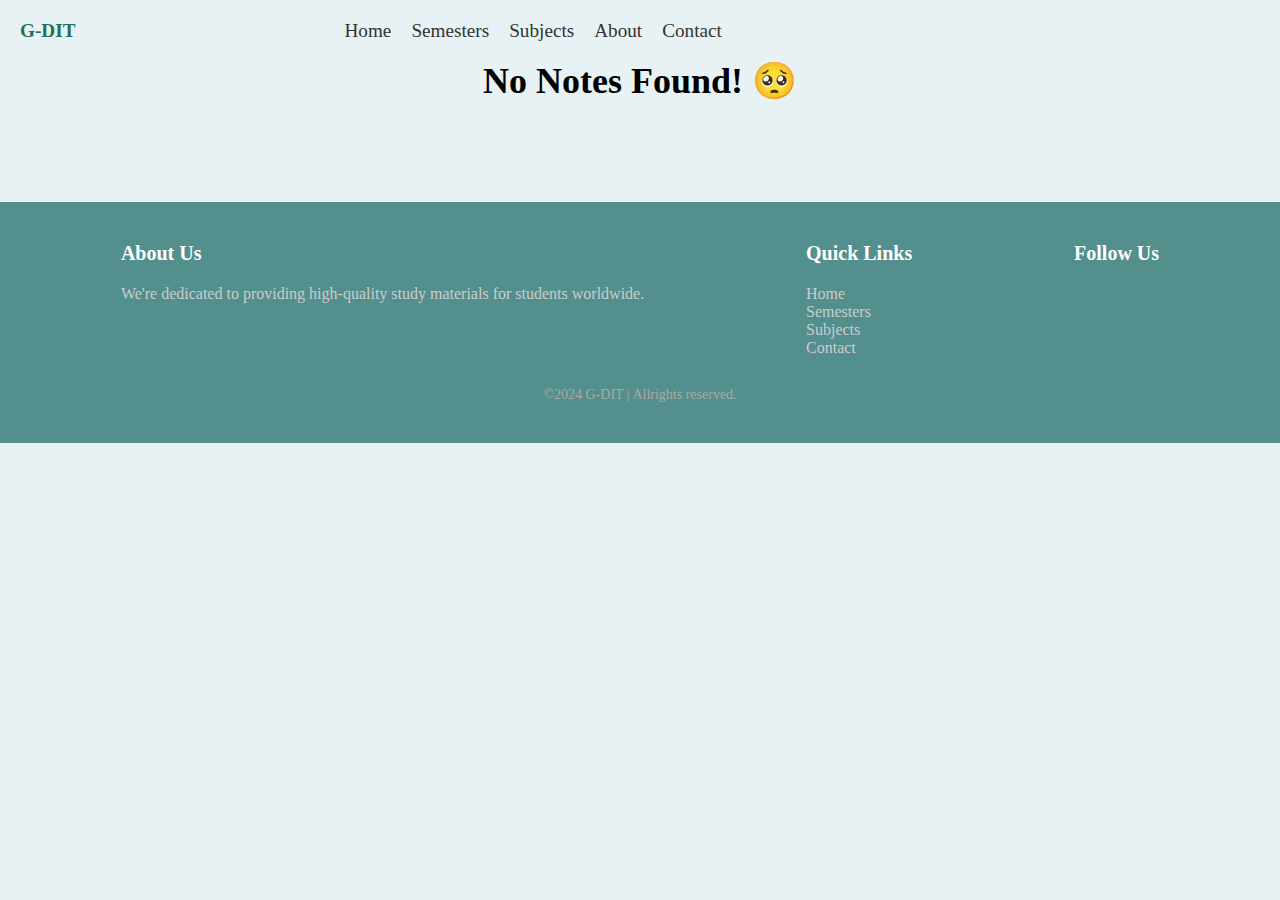
<file: semester-6-entrepreneurship-development.html>
<!DOCTYPE html>
<html lang="en">

<head>
    <meta charset="UTF-8">
    <meta name="viewport" content="width=device-width, initial-scale=1.0">
    <link rel="stylesheet" href="https://cdnjs.cloudflare.com/ajax/libs/font-awesome/6.7.0/css/all.min.css"
        integrity="sha512-9xKTRVabjVeZmc+GUW8GgSmcREDunMM+Dt/GrzchfN8tkwHizc5RP4Ok/MXFFy5rIjJjzhndFScTceq5e6GvVQ=="
        crossorigin="anonymous" referrerpolicy="no-referrer" />
    <link rel="stylesheet" href="css/styles.css">
    <link rel="stylesheet" href="css/notes.css">
    <title>Entrepreneurship Development | DIT's Notes| Ganesh Rawat </title>
</head>
  
<body>
    <header> 
        <nav class="navbar">
            <div class="logo">
                <a href="index.html">G-DIT</a>
            </div>
            <ul class="nav-links">
                <li><a href="index.html">Home</a></li>
                <li><a href="semesters.html">Semesters</a></li>
                <li><a href="semester-6.html">Subjects</a></li>
                <li><a href="#">About</a></li>
                <li><a href="https://www.ganeshrawat.com.np" target="_blank">Contact</a></li>
            </ul>
            <div class="auth-buttons">   </div>
            <div class="search" onclick="toggleSearchPopup()">
                <i class="fa-solid fa-magnifying-glass"></i>
            </div>
            <div class="hamburger" onclick="toggleMenu()">
                <span></span>
                <span></span>
                <span></span>
            </div>
        </nav>
    </header>

    <section class="notes">
        <h2>No Notes Found! 🥺  </h2>
    </section>

    <footer>
        <div class="footer-container">
            <div class="footer-section">
                <h3>About Us</h3>
                <p>We're dedicated to providing high-quality study materials for students worldwide.</p>
            </div>
            <div class="footer-section">
                <h3>Quick Links</h3>
                <ul>
                    <li><a href="index.html">Home</a></li>
                    <li><a href="semesters.html">Semesters</a></li>
                    <li><a href="semesters.html">Subjects</a></li>
                    <li><a href="htttps://www.ganeshrawat.com.np" target="_blank">Contact</a></li>
                </ul>
            </div>
            <div class="footer-section">
                <h3>Follow Us</h3>
                <ul class="social-links">
                    <li><a href="https://www.facebook.com/profile.php?id=100058741285541" target="_blank"><i class="fa-brands fa-facebook"></i></a></li>
                    <li><a href="https://www.youtube.com/@GANESHRAWATZ" target="_blank"><i class="fa-brands fa-youtube"></i></a></li>
                    <li><a href="https://www.instagram.com/ganeshrawat05/" target="_blank"><i class="fa-brands fa-instagram"></i></a></li>
                    <li><a href="https://github.com/ganeshr369" target="_blank"><i class="fa-brands fa-github"></i></a></li>
                </ul>
            </div>
        </div>
        <div class="footer-bottom">
            <p>&copy;2024 G-DIT | Allrights reserved.</p>
        </div>
    </footer>

    <script src="js/script.js"></script>
</body>

</html>
</file>
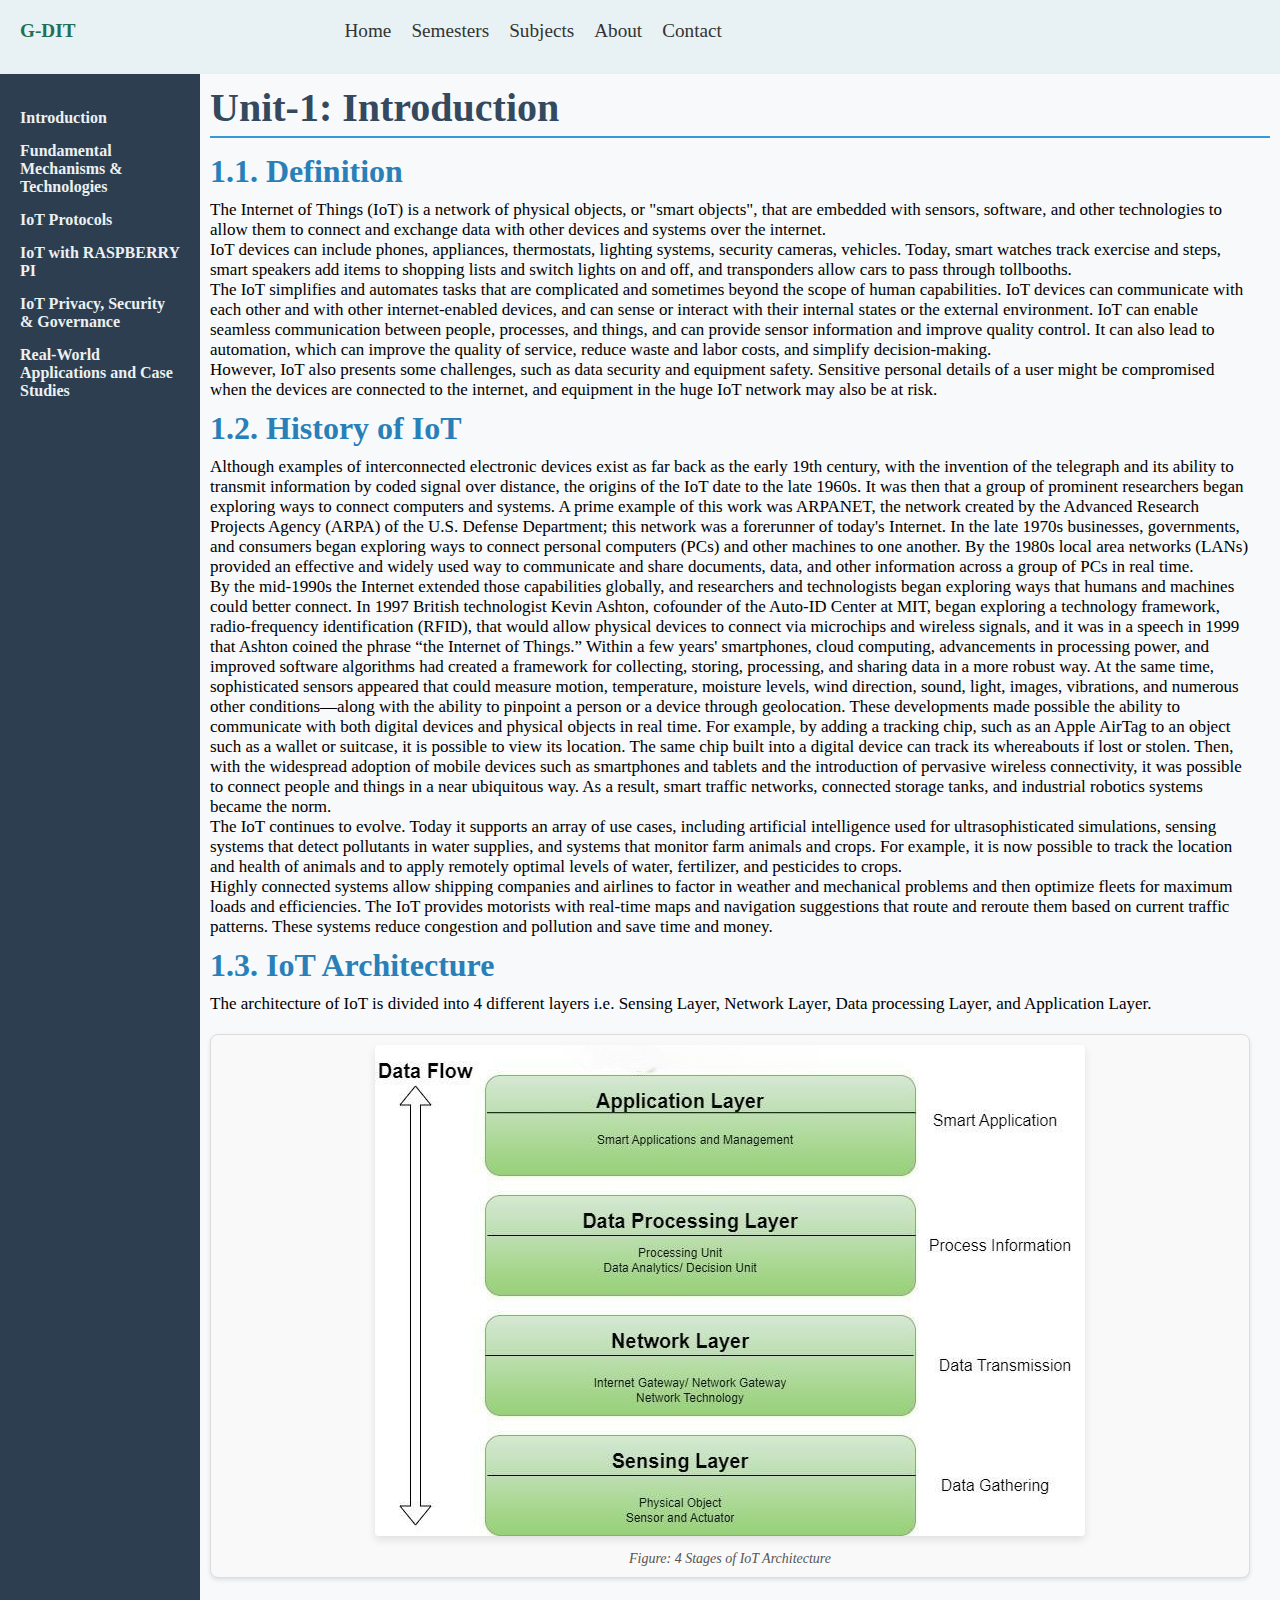
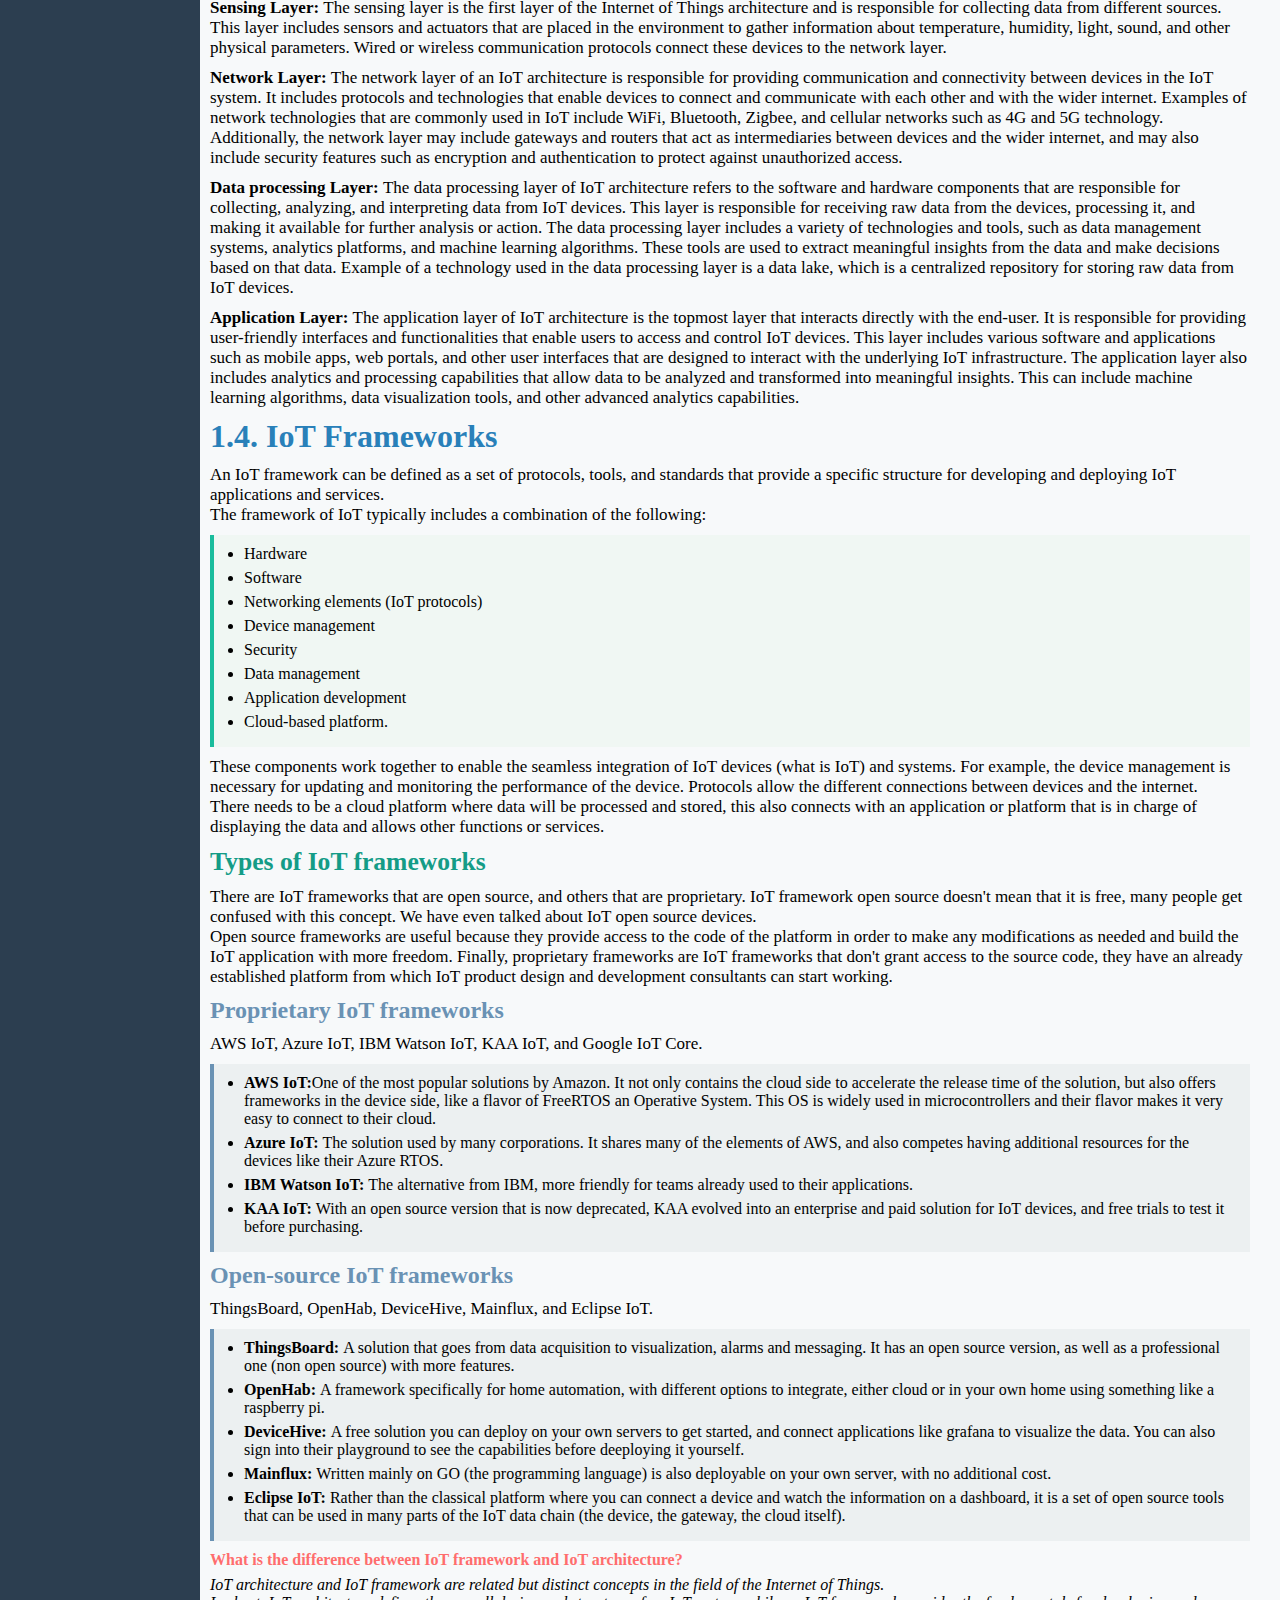
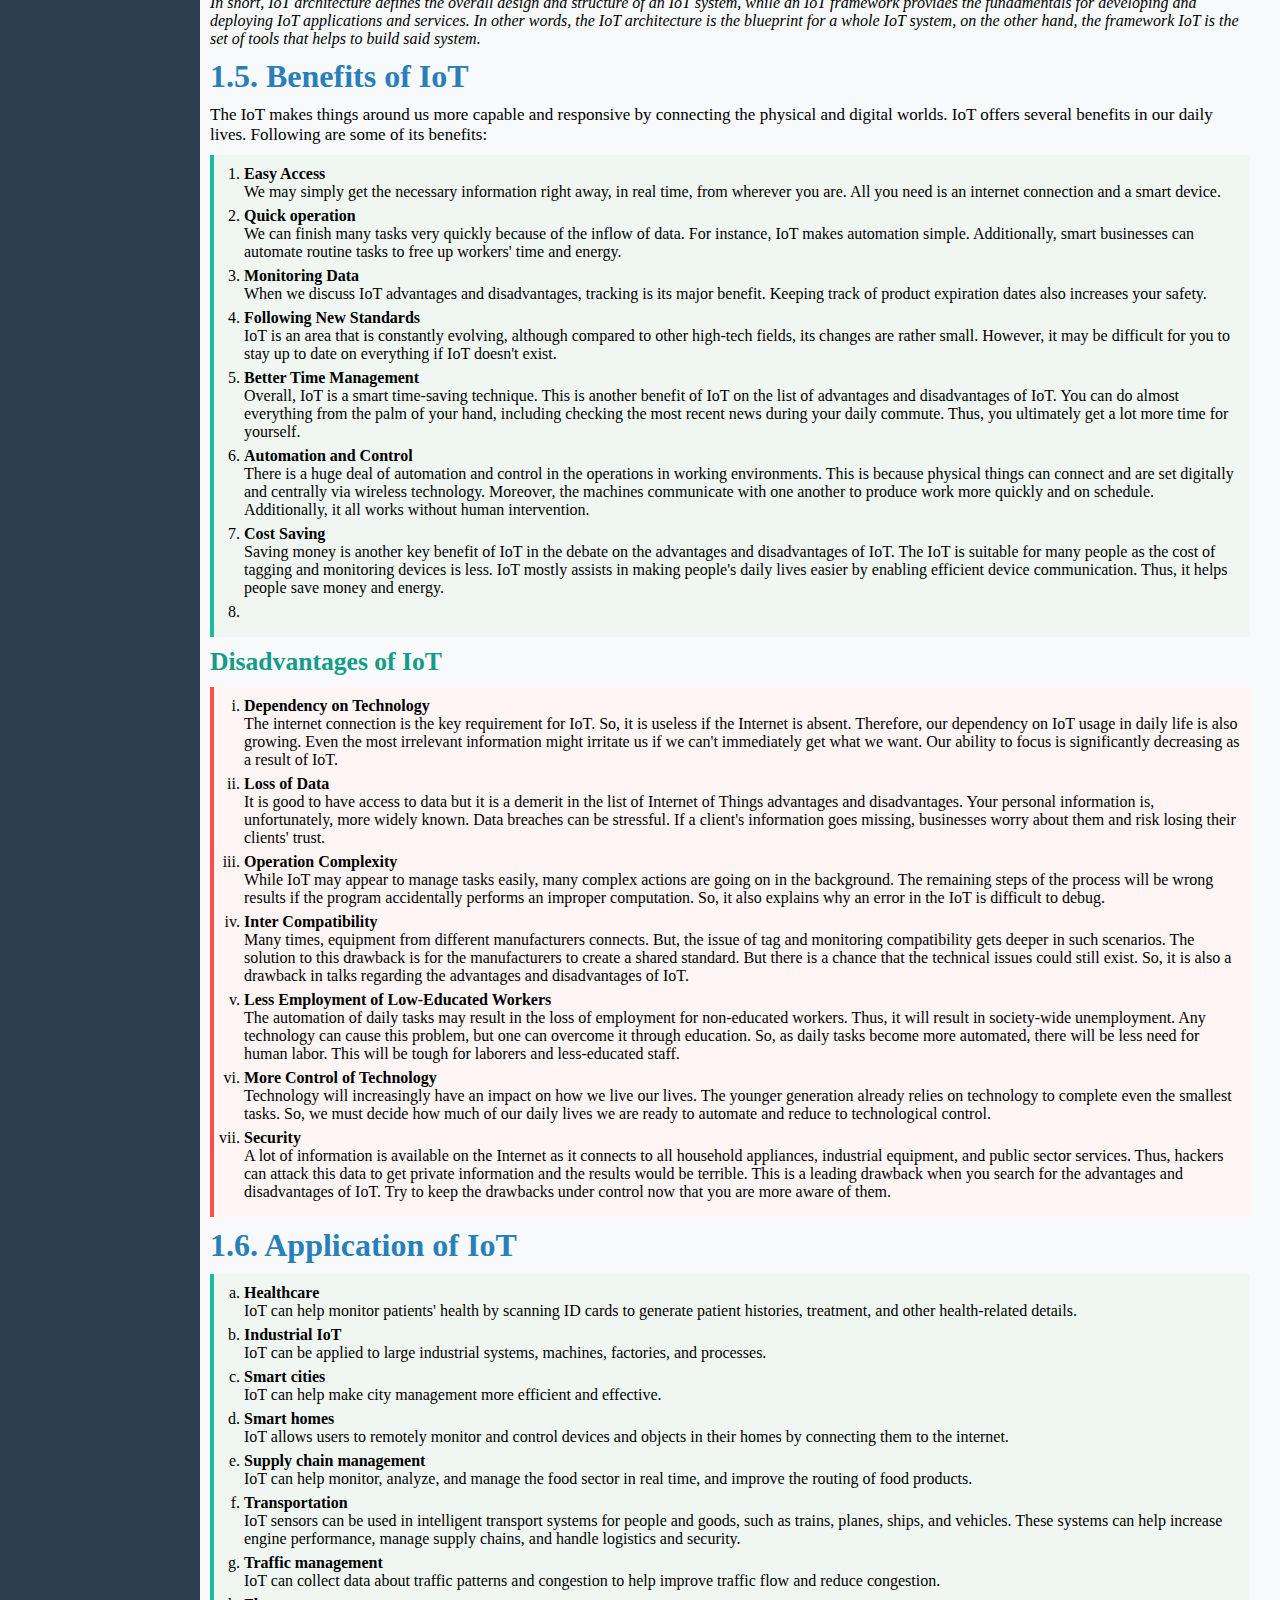
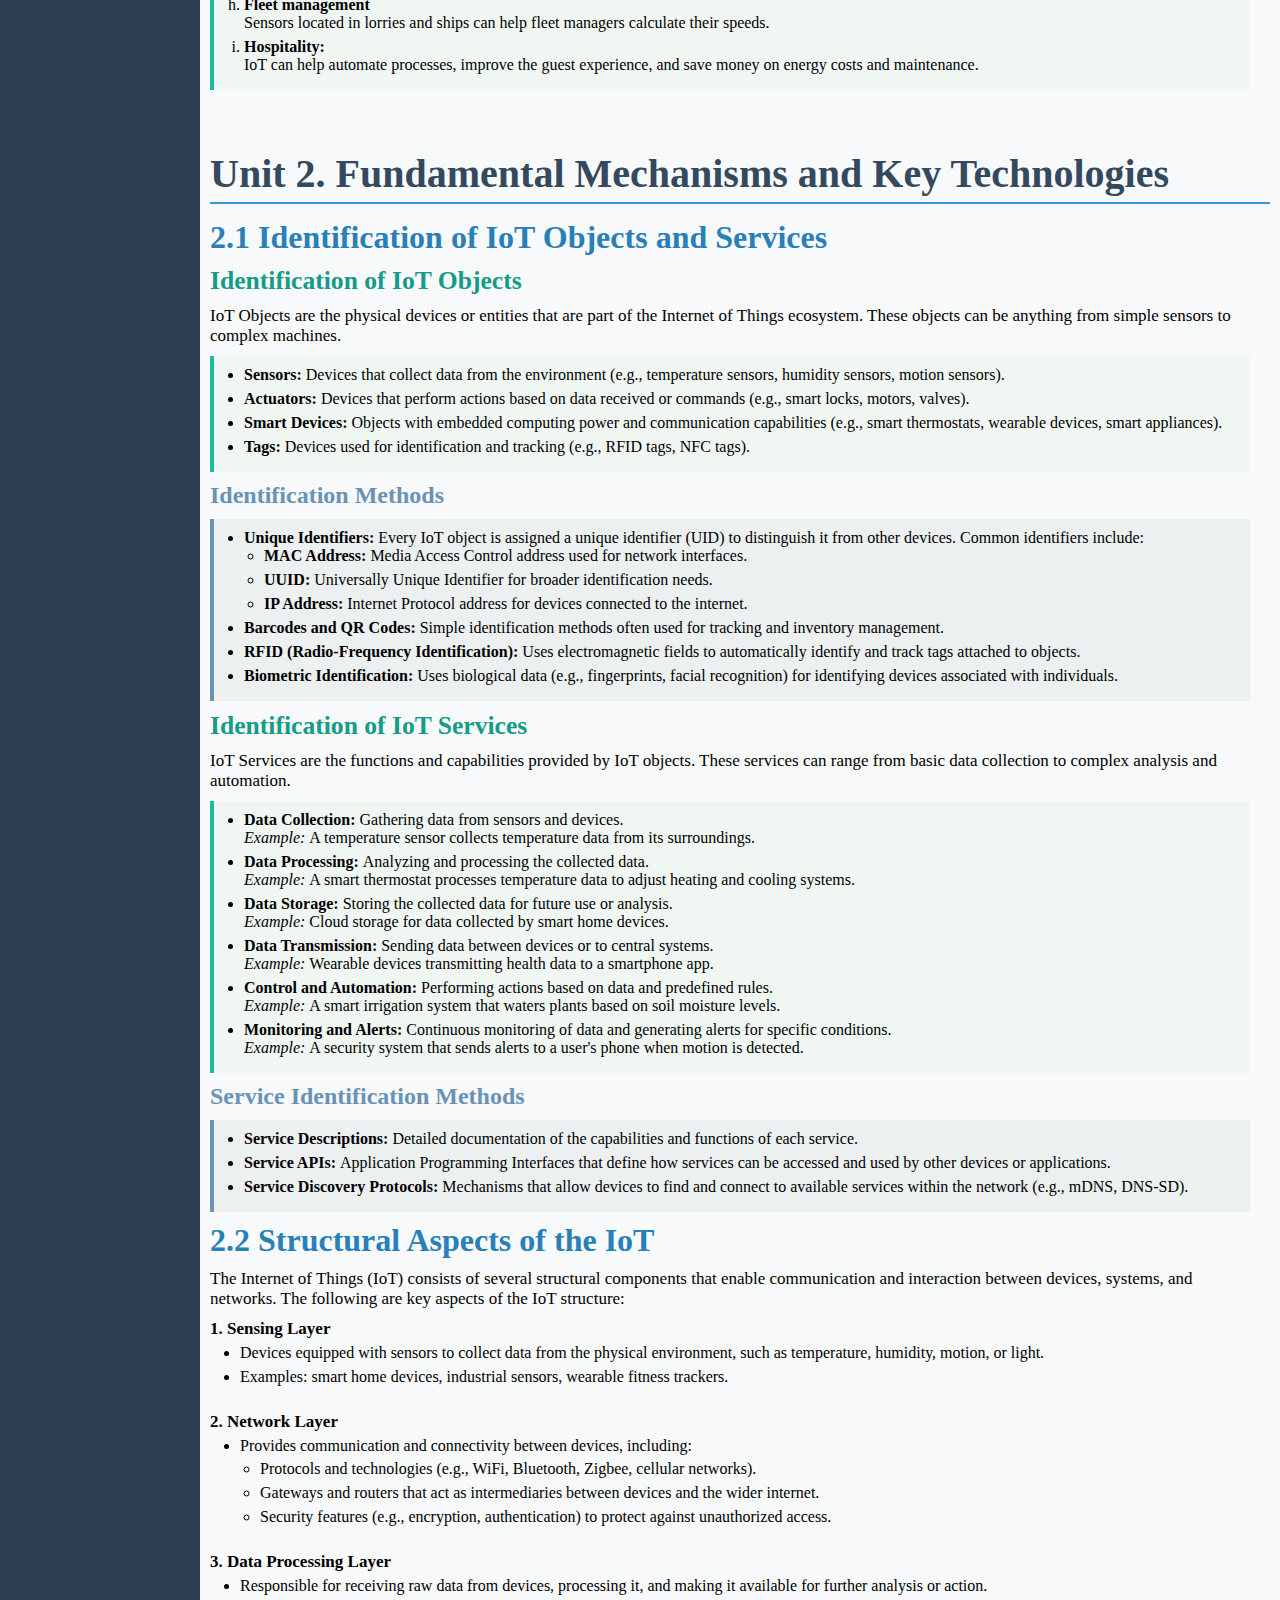
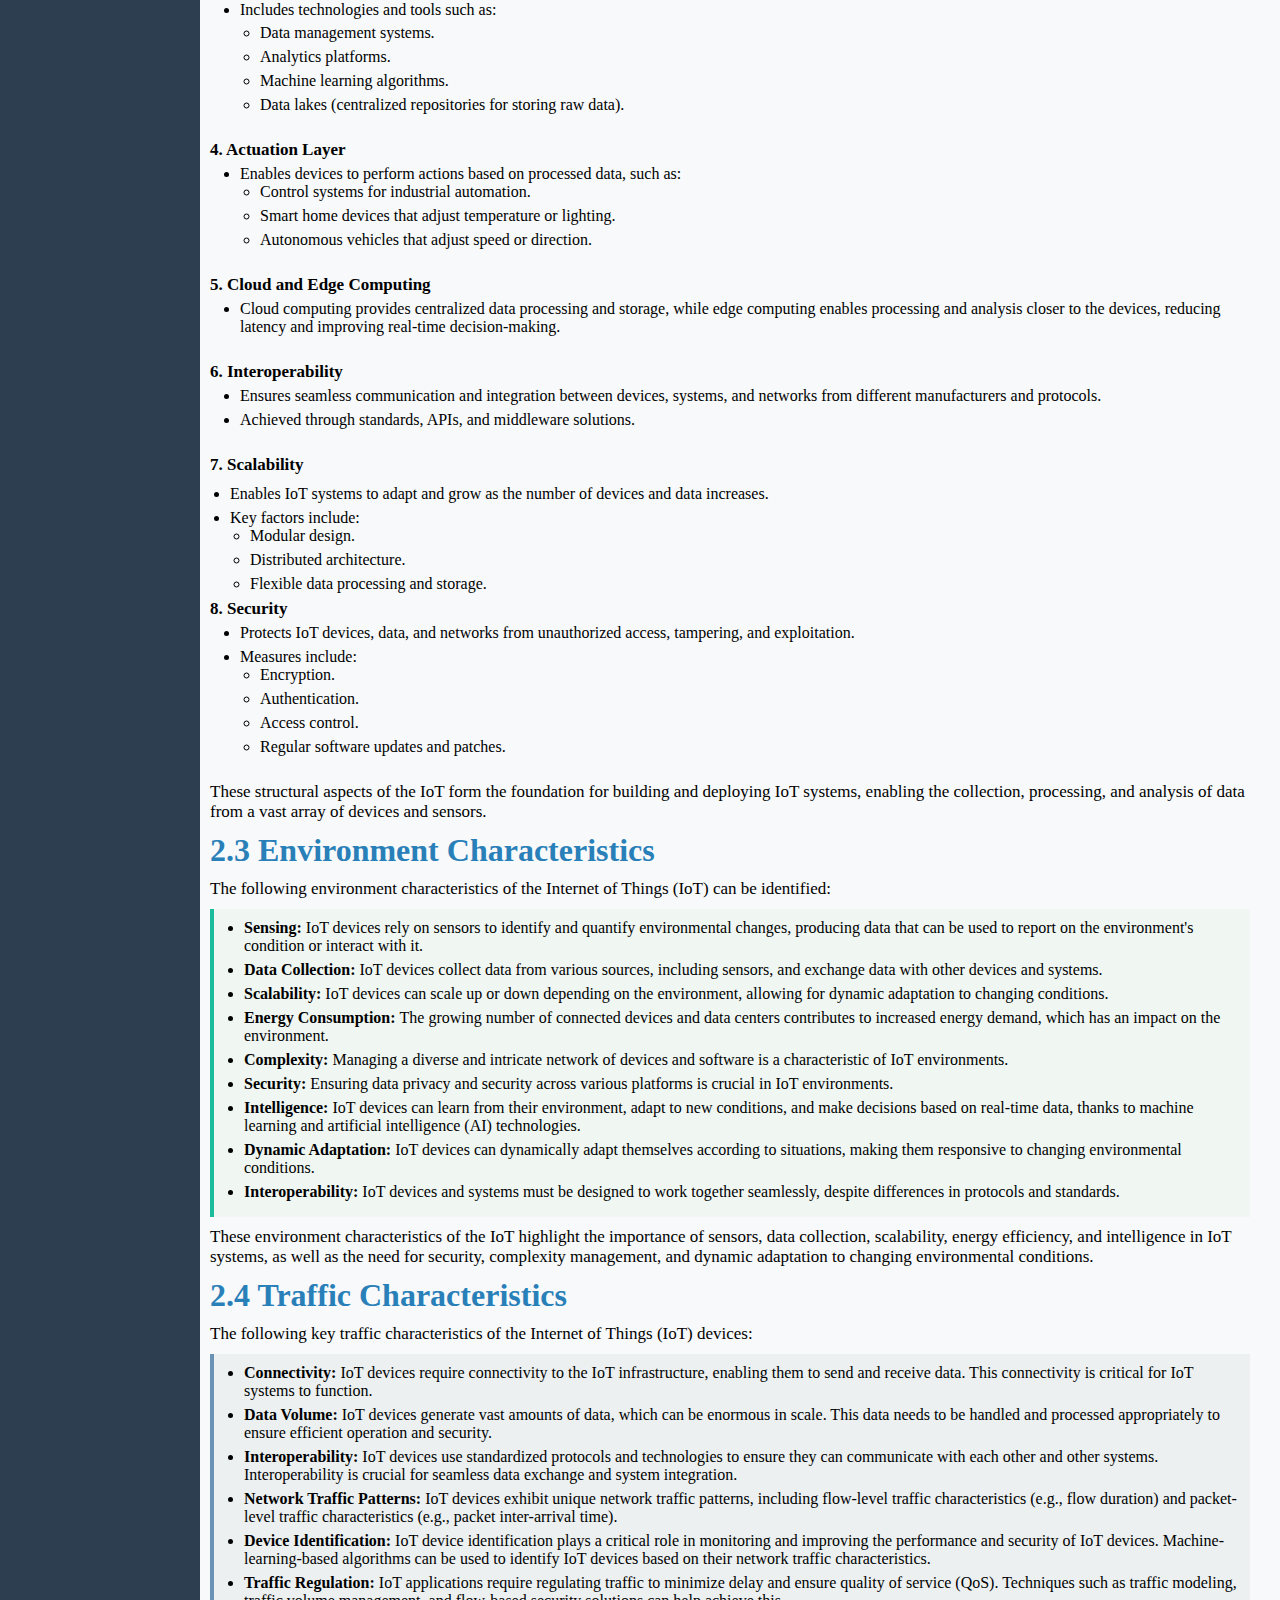
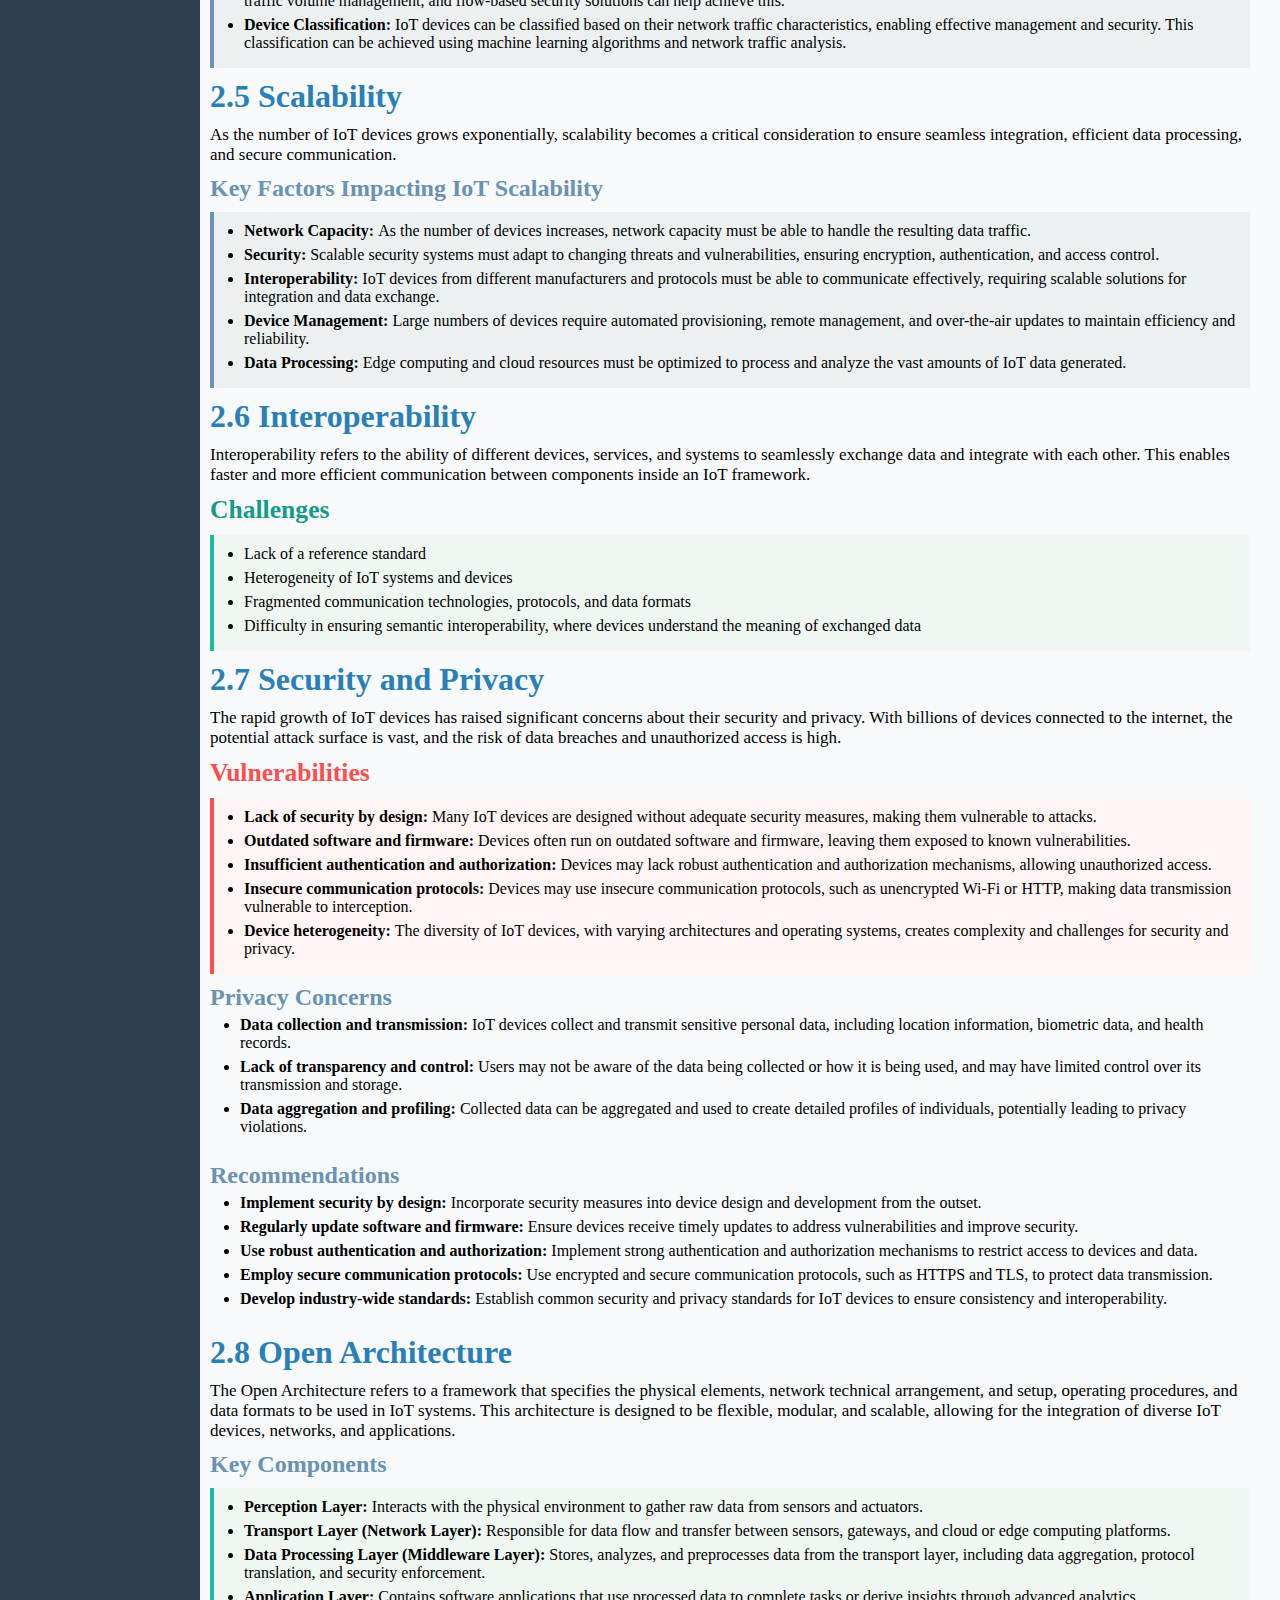
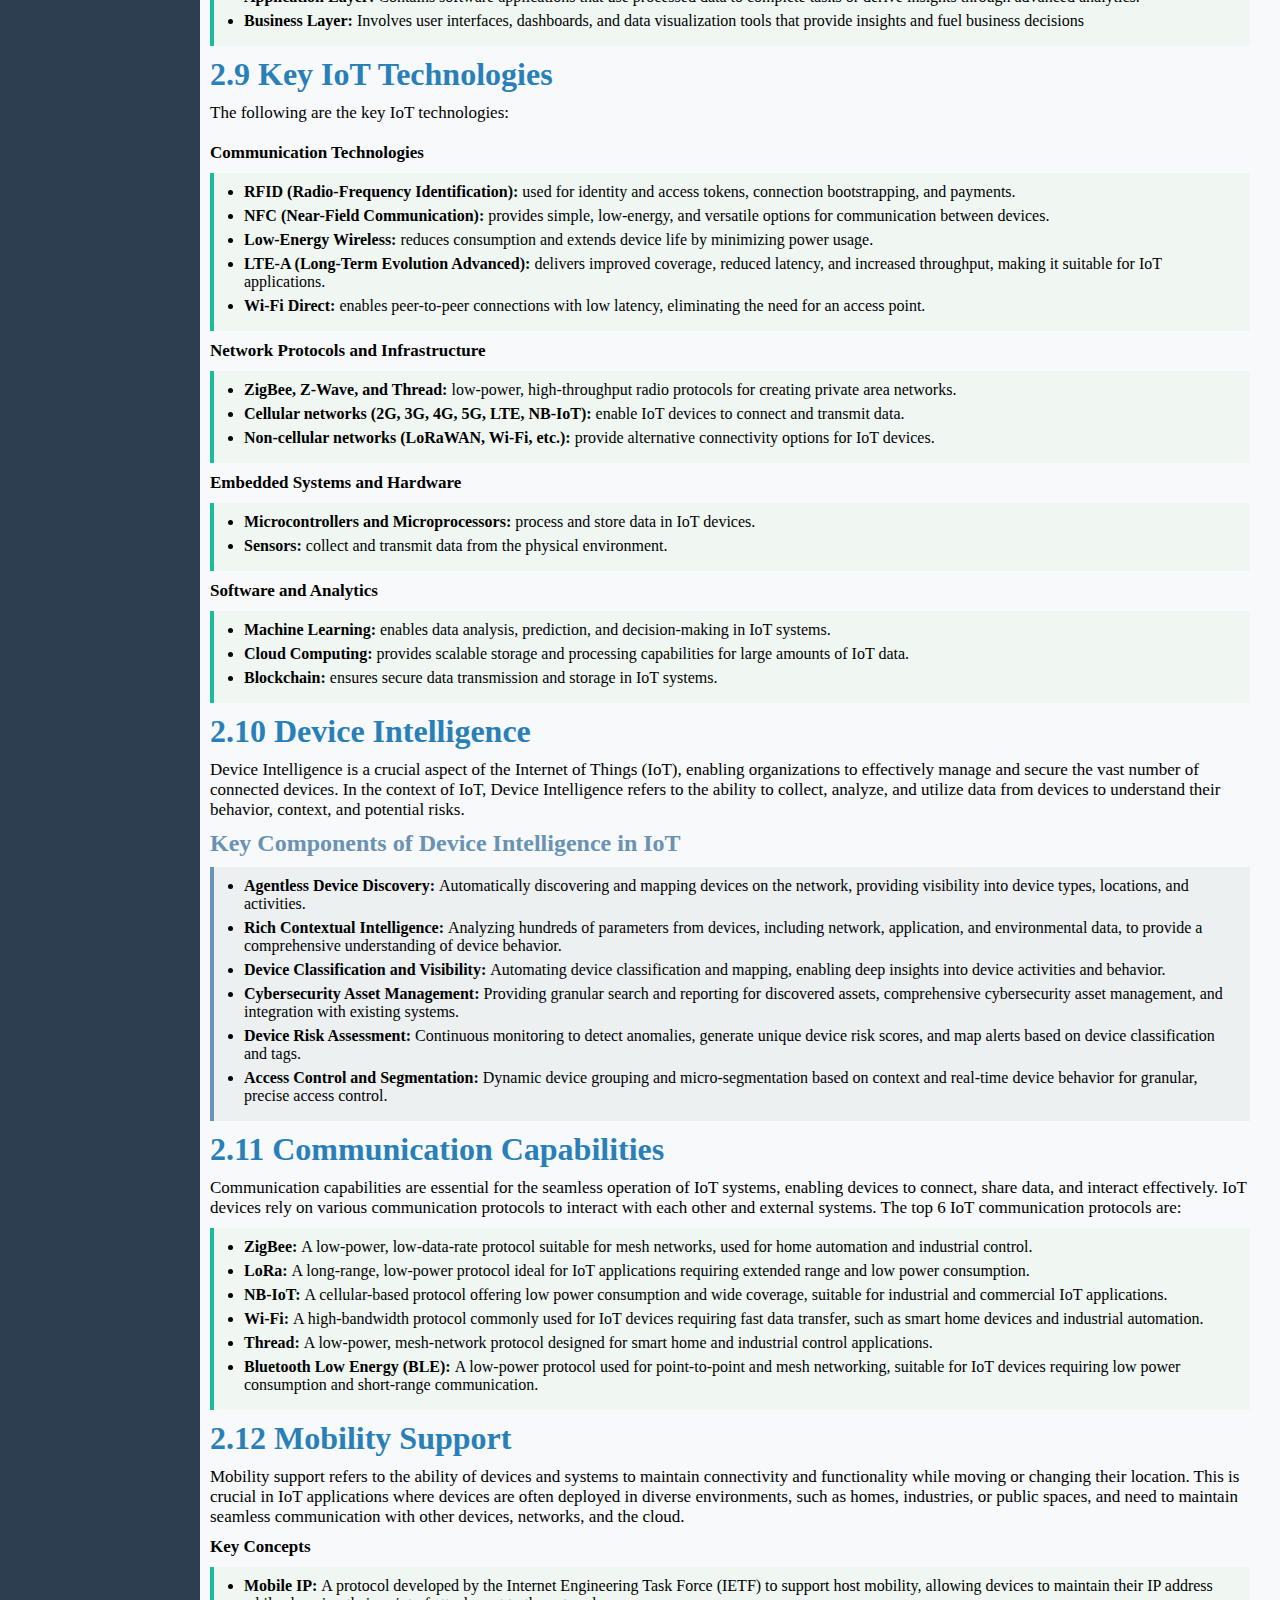
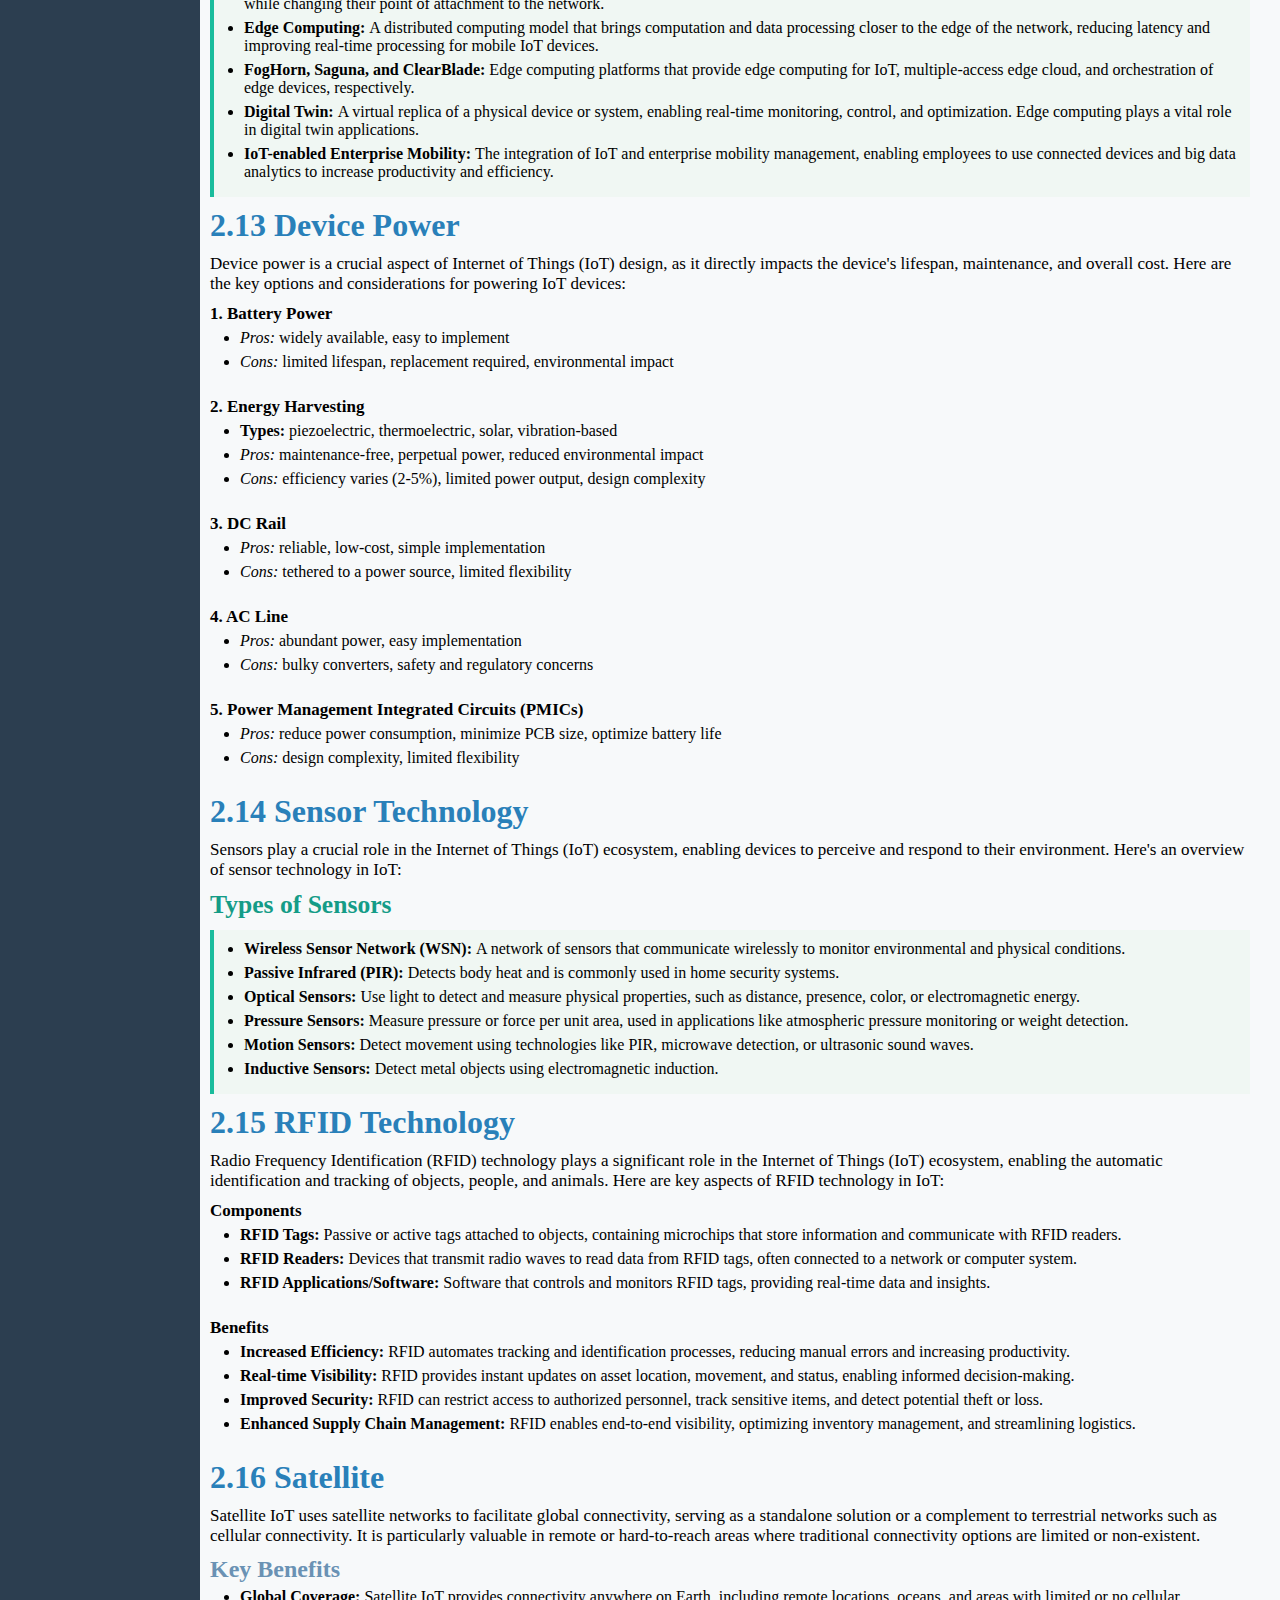
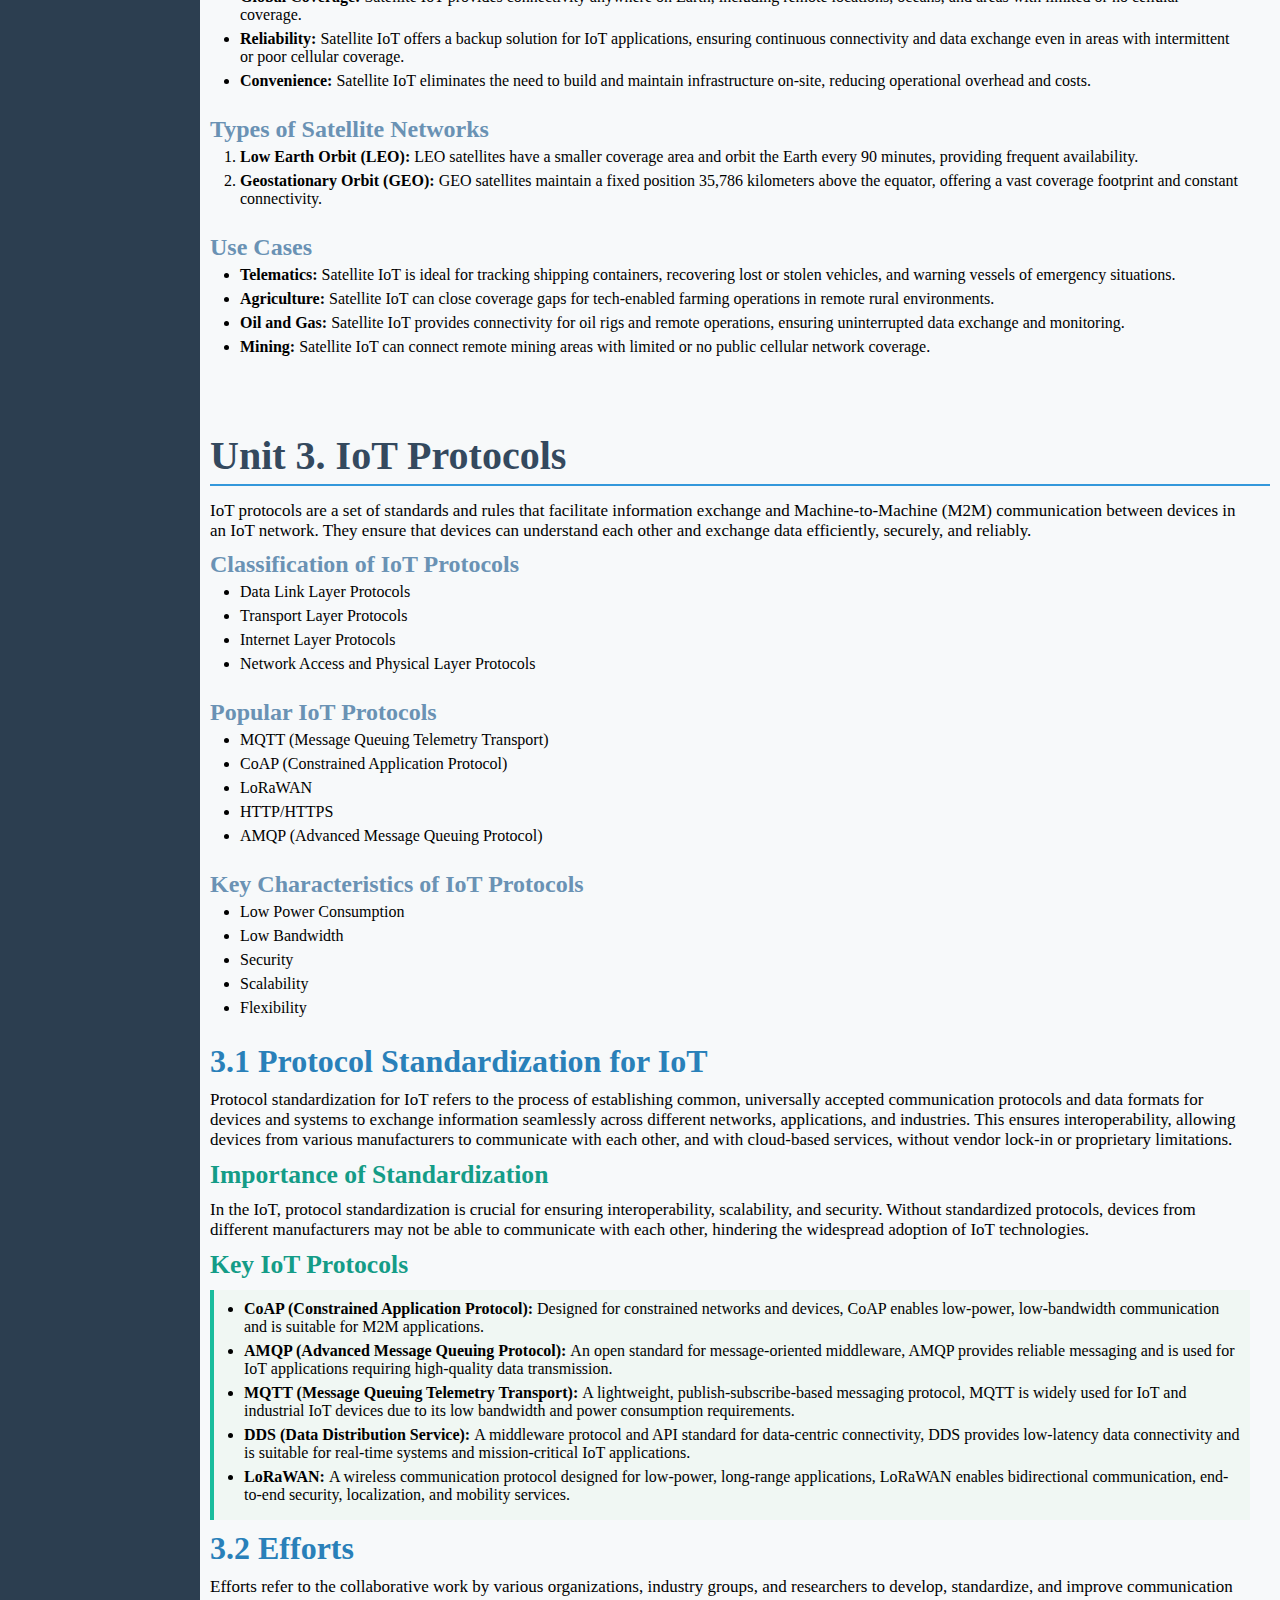
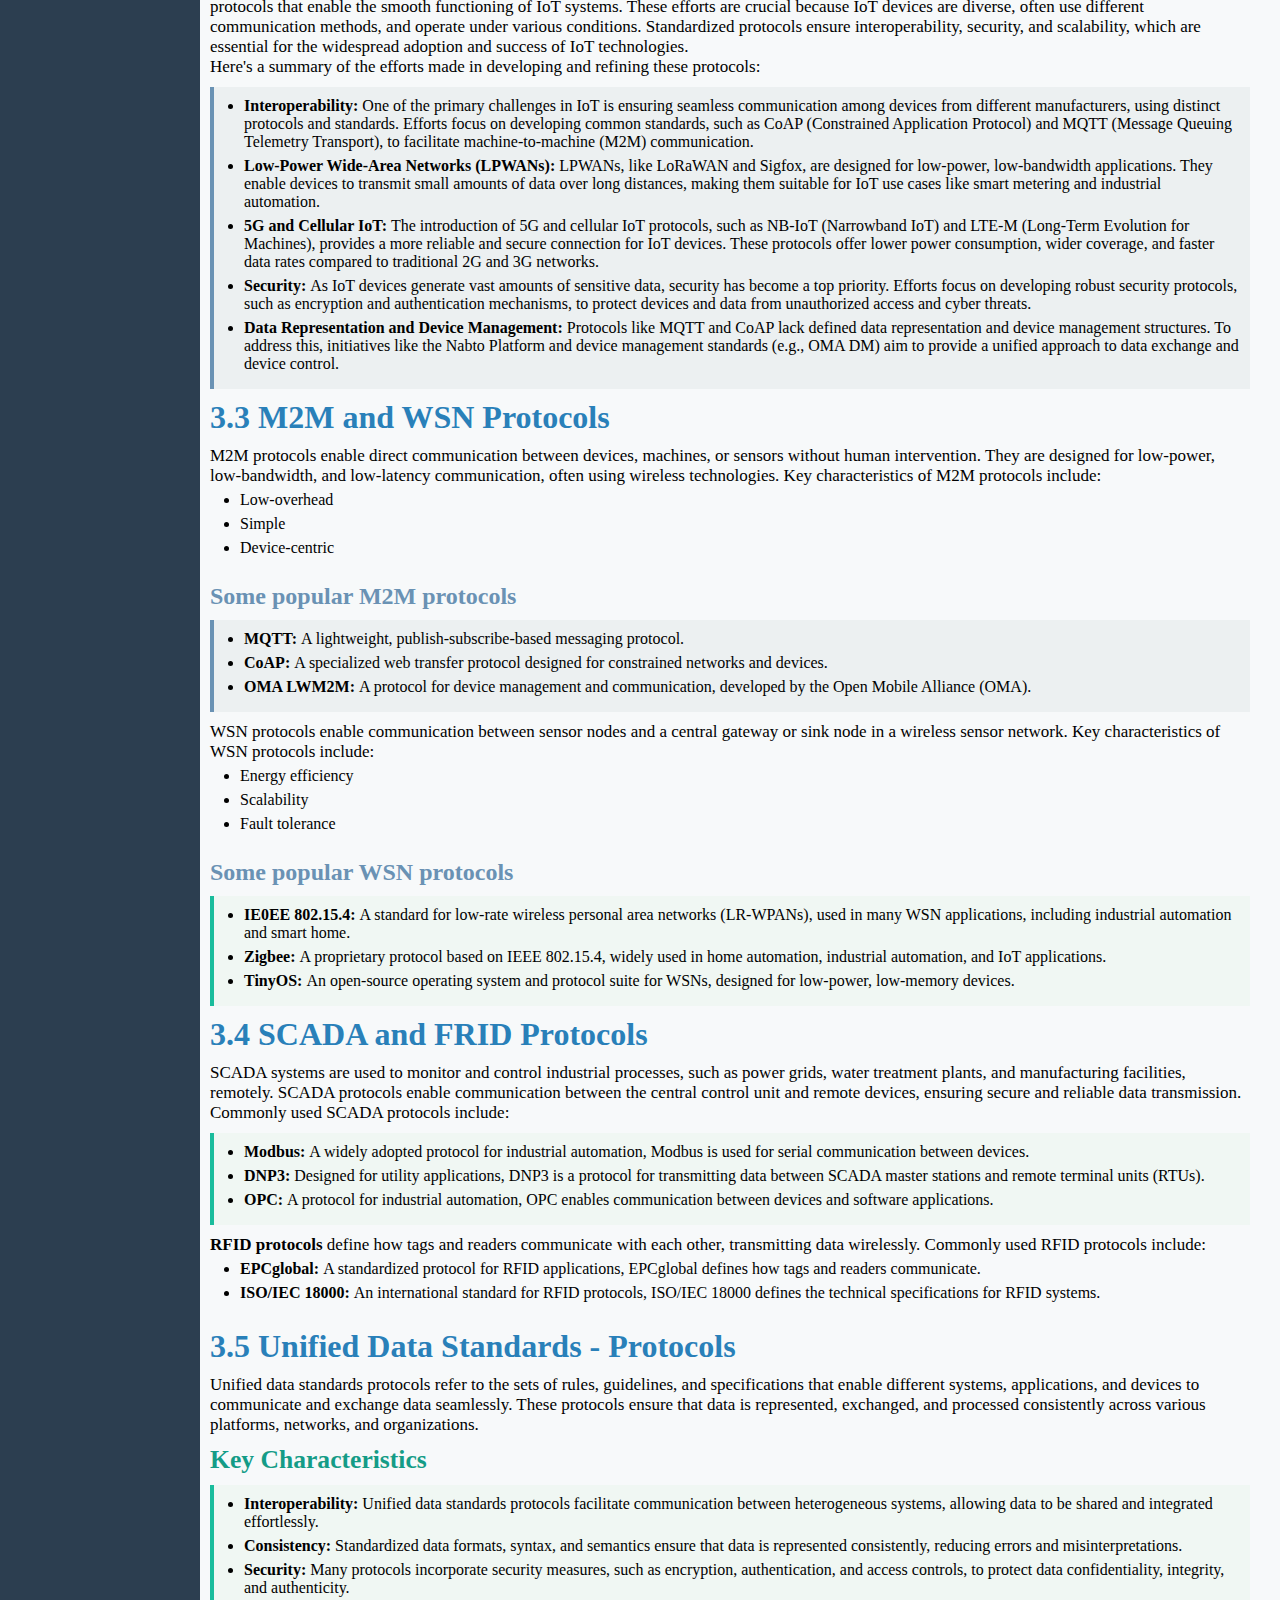
<file: semester-6-IoT.html>
<!DOCTYPE html>
<html lang="en">

<head>
    <meta charset="UTF-8">
    <meta name="viewport" content="width=device-width, initial-scale=1.0">
    <link rel="stylesheet" href="https://cdnjs.cloudflare.com/ajax/libs/font-awesome/6.7.0/css/all.min.css"
        integrity="sha512-9xKTRVabjVeZmc+GUW8GgSmcREDunMM+Dt/GrzchfN8tkwHizc5RP4Ok/MXFFy5rIjJjzhndFScTceq5e6GvVQ=="
        crossorigin="anonymous" referrerpolicy="no-referrer" />
    <link rel="stylesheet" href="css/styles.css">
    <link rel="stylesheet" href="css/notes.css">
    <title>Internet of Things | DIT's Notes| Ganesh Rawat </title>
</head>

<body>
    <header>
        <nav class="navbar">
            <div class="logo">
                <a href="index.html">G-DIT</a>
            </div>
            <ul class="nav-links">
                <li><a href="index.html">Home</a></li>
                <li><a href="semesters.html">Semesters</a></li>
                <li><a href="semester-6.html">Subjects</a></li>
                <li><a href="#">About</a></li>
                <li><a href="https://www.ganeshrawat.com.np" target="_blank">Contact</a></li>
            </ul>
            <div class="auth-buttons">
            </div>
            <div class="search" onclick="toggleSearchPopup()">
                <i class="fa-solid fa-magnifying-glass"></i>
            </div>
            <div class="hamburger" onclick="toggleMenu()">
                <span></span>
                <span></span>
                <span></span>
            </div>
        </nav>
    </header>

    <section class="notes-container">
        <aside class="links-to-unit">
            <ul>
                <li><a href="#unit-1">Introduction</a></li>
                <li><a href="#unit-2">Fundamental Mechanisms & Technologies</a></li>
                <li><a href="#unit-3">IoT Protocols</a></li>
                <li><a href="#unit-4">IoT with RASPBERRY PI </a></li>
                <li><a href="#unit-5">IoT Privacy, Security & Governance</a> </li>
                <li><a href="#unit-6">Real-World Applications and Case Studies</a> </li>
            </ul>
        </aside>
        <div class="main-container">
            <div id="unit-1">
                <h1>Unit-1: Introduction </h1>
                <div class="unit unit-1">
                    <h2> 1.1. Definition</h2>
                    <div class="definition">
                        The Internet of Things (IoT) is a network of physical objects, or "smart objects", that are
                        embedded with sensors, software, and other technologies to allow them to connect and exchange
                        data with other devices and systems over the internet. <br>
                        IoT devices can include phones, appliances, thermostats, lighting systems, security cameras,
                        vehicles.
                        Today, smart watches track exercise and steps, smart speakers add items to shopping lists and
                        switch lights on and off, and transponders allow cars to pass through tollbooths. <br>
                        The IoT simplifies and automates tasks that are complicated and sometimes beyond the scope of
                        human capabilities.
                        IoT devices can communicate with each other and with other internet-enabled devices, and can
                        sense or interact with their internal states or the external environment. IoT can enable
                        seamless communication between people, processes, and things, and can provide sensor information
                        and improve quality control. It can also lead to automation, which can improve the quality of
                        service, reduce waste and labor costs, and simplify decision-making. <br>
                        However, IoT also presents some challenges, such as data security and equipment safety.
                        Sensitive personal details of a user might be compromised when the devices are connected to the
                        internet, and equipment in the huge IoT network may also be at risk.
                    </div>
                    <h2>1.2. History of IoT</h2>
                    <div class="definition">
                        Although examples of interconnected electronic devices exist as far back as the early 19th
                        century, with the invention of the telegraph and its ability to transmit information by coded
                        signal over distance, the origins of the IoT date to the late 1960s. It was then that a group of
                        prominent researchers began exploring ways to connect computers and systems. A prime example of
                        this work was ARPANET, the network created by the Advanced Research Projects Agency (ARPA) of
                        the U.S. Defense Department; this network was a forerunner of today's Internet. In the late
                        1970s businesses, governments, and consumers began exploring ways to connect personal computers
                        (PCs) and other machines to one another. By the 1980s local area networks (LANs) provided an
                        effective and widely used way to communicate and share documents, data, and other information
                        across a group of PCs in real time. <br>
                        By the mid-1990s the Internet extended those capabilities globally, and researchers and
                        technologists began exploring ways that humans and machines could better connect. In 1997
                        British technologist Kevin Ashton, cofounder of the Auto-ID Center at MIT, began exploring a
                        technology framework, radio-frequency identification (RFID), that would allow physical devices
                        to connect via microchips and wireless signals, and it was in a speech in 1999 that Ashton
                        coined the phrase “the Internet of Things.” Within a few years' smartphones, cloud computing,
                        advancements in processing power, and improved software algorithms had created a framework for
                        collecting, storing, processing, and sharing data in a more robust way. At the same time,
                        sophisticated sensors appeared that could measure motion, temperature, moisture levels, wind
                        direction, sound, light, images, vibrations, and numerous other conditions—along with the
                        ability to pinpoint a person or a device through geolocation. These developments made possible
                        the ability to communicate with both digital devices and physical objects in real time. For
                        example, by adding a tracking chip, such as an Apple AirTag to an object such as a wallet or
                        suitcase, it is possible to view its location. The same chip built into a digital device can
                        track its whereabouts if lost or stolen. Then, with the widespread adoption of mobile devices
                        such as smartphones and tablets and the introduction of pervasive wireless connectivity, it was
                        possible to connect people and things in a near ubiquitous way. As a result, smart traffic
                        networks, connected storage tanks, and industrial robotics systems became the norm. <br>
                        The IoT continues to evolve. Today it supports an array of use cases, including artificial
                        intelligence used for ultrasophisticated simulations, sensing systems that detect pollutants in
                        water supplies, and systems that monitor farm animals and crops. For example, it is now possible
                        to track the location and health of animals and to apply remotely optimal levels of water,
                        fertilizer, and pesticides to crops. <br>
                        Highly connected systems allow shipping companies and airlines to factor in weather and
                        mechanical problems and then optimize fleets for maximum loads and efficiencies. The IoT
                        provides motorists with real-time maps and navigation suggestions that route and reroute them
                        based on current traffic patterns. These systems reduce congestion and pollution and save time
                        and money.
                    </div>
                    <h2>1.3. IoT Architecture</h2>
                    <div class="definition">
                        The architecture of IoT is divided into 4 different layers i.e. Sensing Layer, Network Layer,
                        Data processing Layer, and Application Layer.
                    </div>
                    <div class="img-sec">
                        <img src="images/iot-archi.jpg" alt="">
                        <div class="img-name">Figure: 4 Stages of IoT Architecture </div>
                    </div>
                    <div class="definition">
                        <strong>Sensing Layer: </strong>The sensing layer is the first layer of the Internet of Things
                        architecture and is responsible for collecting data from different sources. This layer includes
                        sensors and actuators that are placed in the environment to gather information about
                        temperature, humidity, light, sound, and other physical parameters. Wired or wireless
                        communication protocols connect these devices to the network layer.
                    </div>
                    <div class="definition"><strong>Network Layer: </strong>The network layer of an IoT architecture is
                        responsible for providing communication and connectivity between devices in the IoT system. It
                        includes protocols and technologies that enable devices to connect and communicate with each
                        other and with the wider internet. Examples of network technologies that are commonly used in
                        IoT include WiFi, Bluetooth, Zigbee, and cellular networks such as 4G and 5G technology.
                        Additionally, the network layer may include gateways and routers that act as intermediaries
                        between devices and the wider internet, and may also include security features such as
                        encryption and authentication to protect against unauthorized access.</div>
                    <div class="definition"><strong>Data processing Layer: </strong>The data processing layer of IoT
                        architecture refers to the software and hardware components that are responsible for collecting,
                        analyzing, and interpreting data from IoT devices. This layer is responsible for receiving raw
                        data from the devices, processing it, and making it available for further analysis or action.
                        The data processing layer includes a variety of technologies and tools, such as data management
                        systems, analytics platforms, and machine learning algorithms. These tools are used to extract
                        meaningful insights from the data and make decisions based on that data. Example of a technology
                        used in the data processing layer is a data lake, which is a centralized repository for storing
                        raw data from IoT devices. </div>
                    <div class="definition"><strong>Application Layer: </strong>The application layer of IoT
                        architecture is the topmost layer that interacts directly with the end-user. It is responsible
                        for providing user-friendly interfaces and functionalities that enable users to access and
                        control IoT devices. This layer includes various software and applications such as mobile apps,
                        web portals, and other user interfaces that are designed to interact with the underlying IoT
                        infrastructure. The application layer also includes analytics and processing capabilities that
                        allow data to be analyzed and transformed into meaningful insights. This can include machine
                        learning algorithms, data visualization tools, and other advanced analytics capabilities.</div>

                    <h2> 1.4. IoT Frameworks</h2>
                    <div class="definition">An IoT framework can be defined as a set of protocols, tools, and standards
                        that provide a specific structure for developing and deploying IoT applications and services.
                        <br>
                        The framework of IoT typically includes a combination of the following:
                    </div>
                    <div class="list">
                        <ul>
                            <li>Hardware</li>
                            <li>Software</li>
                            <li>Networking elements (IoT protocols)</li>
                            <li>Device management</li>
                            <li>Security</li>
                            <li>Data management</li>
                            <li>Application development</li>
                            <li>Cloud-based platform.</li>
                        </ul>
                    </div>
                    <div class="definition">
                        These components work together to enable the seamless integration of IoT devices (what is IoT)
                        and systems. For example, the device management is necessary for updating and monitoring the
                        performance of the device. Protocols allow the different connections between devices and the
                        internet. <br>
                        There needs to be a cloud platform where data will be processed and stored, this also connects
                        with an application or platform that is in charge of displaying the data and allows other
                        functions or services.
                    </div>
                    <h3> Types of IoT frameworks</h3>
                    <div class="definition">
                        There are IoT frameworks that are open source, and others that are proprietary. IoT framework
                        open source doesn't mean that it is free, many people get confused with this concept. We have
                        even talked about IoT open source devices. <br>
                        Open source frameworks are useful because they provide access to the code of the platform in
                        order to make any modifications as needed and build the IoT application with more freedom.
                        Finally, proprietary frameworks are IoT frameworks that don't grant access to the source code,
                        they have an already established platform from which IoT product design and development
                        consultants can start working. <br>
                    </div>
                    <h4>Proprietary IoT frameworks</h4>
                    <div class="definition">AWS IoT, Azure IoT, IBM Watson IoT, KAA IoT, and Google IoT Core.</div>
                    <div class="list w-list">
                        <ul>
                            <li><strong>AWS IoT:</strong>One of the most popular solutions by Amazon. It not only
                                contains the cloud side to accelerate the release time of the solution, but also offers
                                frameworks in the device side, like a flavor of FreeRTOS an Operative System. This OS is
                                widely used in microcontrollers and their flavor makes it very easy to connect to their
                                cloud.</li>
                            <li><strong>Azure IoT: </strong>The solution used by many corporations. It shares many of
                                the elements of AWS, and also competes having additional resources for the devices like
                                their Azure RTOS.</li>
                            <li><strong>IBM Watson IoT: </strong>The alternative from IBM, more friendly for teams
                                already used to their applications.</li>
                            <li><strong>KAA IoT: </strong>With an open source version that is now deprecated, KAA
                                evolved into an enterprise and paid solution for IoT devices, and free trials to test it
                                before purchasing.</li>
                        </ul>
                    </div>
                    <h4>Open-source IoT frameworks</h4>
                    <div class="definition">ThingsBoard, OpenHab, DeviceHive, Mainflux, and Eclipse IoT.</div>
                    <div class="list w-list">
                        <ul>
                            <li><strong>ThingsBoard: </strong>A solution that goes from data acquisition to
                                visualization, alarms and messaging. It has an open source version, as well as a
                                professional one (non open source) with more features.</li>
                            <li><strong>OpenHab: </strong>A framework specifically for home automation, with different
                                options to integrate, either cloud or in your own home using something like a raspberry
                                pi.</li>
                            <li><strong>DeviceHive: </strong>A free solution you can deploy on your own servers to get
                                started, and connect applications like grafana to visualize the data. You can also sign
                                into their playground to see the capabilities before deeploying it yourself.</li>
                            <li><strong>Mainflux:</strong> Written mainly on GO (the programming language) is also
                                deployable on your own server, with no additional cost.</li>
                            <li><strong>Eclipse IoT: </strong>Rather than the classical platform where you can connect a
                                device and watch the information on a dashboard, it is a set of open source tools that
                                can be used in many parts of the IoT data chain (the device, the gateway, the cloud
                                itself).</li>
                        </ul>
                    </div>
                    <div class="question"> What is the difference between IoT framework and IoT architecture?</div>
                    <div class="answer"> IoT architecture and IoT framework are related but distinct concepts in the
                        field of the Internet of Things. <br>
                        In short, IoT architecture defines the overall design and structure of an IoT system, while an
                        IoT framework provides the fundamentals for developing and deploying IoT applications and
                        services.
                        In other words, the IoT architecture is the blueprint for a whole IoT system, on the other hand,
                        the framework IoT is the set of tools that helps to build said system.</div>
                    <h2>1.5. Benefits of IoT</h2>
                    <div class="definition">The IoT makes things around us more capable and responsive by connecting the
                        physical and digital worlds. IoT offers several benefits in our daily lives. Following are some
                        of its benefits:</div>
                    <div class="list">
                        <ol>
                            <li><strong> Easy Access </strong> <br> We may simply get the necessary information right
                                away, in real time, from wherever you are. All you need is an internet connection and a
                                smart device.</li>
                            <li><strong>Quick operation </strong> <br> We can finish many tasks very quickly because of
                                the inflow of data. For instance, IoT makes automation simple. Additionally, smart
                                businesses can automate routine tasks to free up workers' time and energy. </li>
                            <li><strong> Monitoring Data </strong> <br>When we discuss IoT advantages and disadvantages,
                                tracking is its major benefit. Keeping track of product expiration dates also increases
                                your safety. </li>
                            <li><strong>Following New Standards </strong> <br>IoT is an area that is constantly
                                evolving, although compared to other high-tech fields, its changes are rather small.
                                However, it may be difficult for you to stay up to date on everything if IoT doesn't
                                exist. </li>
                            <li><strong>Better Time Management </strong> <br>Overall, IoT is a smart time-saving
                                technique. This is another benefit of IoT on the list of advantages and disadvantages of
                                IoT. You can do almost everything from the palm of your hand, including checking the
                                most recent news during your daily commute. Thus, you ultimately get a lot more time for
                                yourself. </li>
                            <li><strong>Automation and Control </strong> <br>There is a huge deal of automation and
                                control in the operations in working environments. This is because physical things can
                                connect and are set digitally and centrally via wireless technology. Moreover, the
                                machines communicate with one another to produce work more quickly and on schedule.
                                Additionally, it all works without human intervention. </li>
                            <li><strong>Cost Saving </strong> <br>Saving money is another key benefit of IoT in the
                                debate on the advantages and disadvantages of IoT. The IoT is suitable for many people
                                as the cost of tagging and monitoring devices is less. IoT mostly assists in making
                                people's daily lives easier by enabling efficient device communication. Thus, it helps
                                people save money and energy. </li>
                            <li><strong> </strong> <br> </li>
                        </ol>
                    </div>
                    <h3>Disadvantages of IoT</h3>
                    <div class="list r-list">
                        <ol type="i">
                            <li><strong>Dependency on Technology </strong><br>The internet connection is the key
                                requirement for IoT. So, it is useless if the Internet is absent.
                                Therefore, our dependency on IoT usage in daily life is also growing. Even the most
                                irrelevant
                                information might irritate us if we can't immediately get what we want. Our ability to
                                focus is
                                significantly decreasing as a result of IoT. </li>
                            <li><strong>Loss of Data </strong><br>It is good to have access to data but it is a demerit
                                in the list of Internet of Things advantages
                                and disadvantages. Your personal information is, unfortunately, more widely known. Data
                                breaches can
                                be stressful. If a client's information goes missing, businesses worry about them and
                                risk losing
                                their clients' trust. </li>
                            <li><strong>Operation Complexity </strong><br>While IoT may appear to manage tasks easily,
                                many complex actions are going on in the background.
                                The remaining steps of the process will be wrong results if the program accidentally
                                performs an
                                improper computation. So, it also explains why an error in the IoT is difficult to
                                debug. </li>
                            <li><strong>Inter Compatibility </strong><br>Many times, equipment from different
                                manufacturers connects. But, the issue of tag and monitoring
                                compatibility gets deeper in such scenarios. The solution to this drawback is for the
                                manufacturers
                                to create a shared standard. But there is a chance that the technical issues could still
                                exist. So,
                                it is also a drawback in talks regarding the advantages and disadvantages of IoT. </li>
                            <li><strong>Less Employment of Low-Educated Workers </strong><br>The automation of daily
                                tasks may result in the loss of employment for non-educated workers. Thus,
                                it will result in society-wide unemployment. Any technology can cause this problem, but
                                one can
                                overcome it through education. So, as daily tasks become more automated, there will be
                                less need for
                                human labor. This will be tough for laborers and less-educated staff. </li>
                            <li><strong>More Control of Technology </strong><br>Technology will increasingly have an
                                impact on how we live our lives. The younger generation already
                                relies on technology to complete even the smallest tasks. So, we must decide how much of
                                our daily
                                lives we are ready to automate and reduce to technological control. </li>
                            <li><strong>Security </strong><br>A lot of information is available on the Internet as it
                                connects to all household appliances,
                                industrial equipment, and public sector services. Thus, hackers can attack this data to
                                get private
                                information and the results would be terrible. This is a leading drawback when you
                                search for the
                                advantages and disadvantages of IoT. Try to keep the drawbacks under control now that
                                you are more
                                aware of them. </li>
                        </ol>
                    </div>
                    <h2> 1.6. Application of IoT</h2>
                    <div class="list">
                        <ol type="a">
                            <li><strong>Healthcare </strong><br> IoT can help monitor patients' health by scanning ID
                                cards to generate patient histories, treatment,
                                and other health-related details.</li>
                            <li><strong>Industrial IoT </strong><br>IoT can be applied to large industrial systems,
                                machines, factories, and processes. </li>
                            <li><strong>Smart cities </strong><br>IoT can help make city management more efficient and
                                effective. </li>
                            <li><strong>Smart homes </strong><br>IoT allows users to remotely monitor and control
                                devices and objects in their homes by connecting
                                them to the internet. </li>
                            <li><strong>Supply chain management </strong><br>IoT can help monitor, analyze, and manage
                                the food sector in real time, and improve the routing of
                                food products. </li>
                            <li><strong> Transportation </strong><br>IoT sensors can be used in intelligent transport
                                systems for people and goods, such as trains,
                                planes, ships, and vehicles. These systems can help increase engine performance, manage
                                supply
                                chains, and handle logistics and security. </li>
                            <li><strong>Traffic management </strong><br>IoT can collect data about traffic patterns and
                                congestion to help improve traffic flow and reduce
                                congestion. </li>
                            <li><strong> Fleet management </strong><br>Sensors located in lorries and ships can help
                                fleet managers calculate their speeds. </li>
                            <li><strong> Hospitality: </strong><br>IoT can help automate processes, improve the guest
                                experience, and save money on
                                energy costs and maintenance. </li>
                        </ol>
                    </div>
                </div>
            </div>
            
            <div id="unit-2">
                <h1>Unit 2. Fundamental Mechanisms and Key Technologies</h1>
                <div class="unit unit-2">
                    <h2>2.1 Identification of IoT Objects and Services</h2>
                    <h3>Identification of IoT Objects</h3>
                    <div class="definition">IoT Objects are the physical devices or entities that are part of the
                        Internet of Things ecosystem. These objects can be anything from simple sensors to complex
                        machines.</div>
                    <div class="list">
                        <ul>
                            <li><strong>Sensors: </strong>Devices that collect data from the environment (e.g.,
                                temperature sensors, humidity sensors, motion sensors).</li>
                            <li><strong>Actuators: </strong>Devices that perform actions based on data received or
                                commands (e.g., smart locks, motors, valves).</li>
                            <li><strong>Smart Devices: </strong>Objects with embedded computing power and communication
                                capabilities (e.g., smart thermostats, wearable devices, smart appliances).</li>
                            <li><strong>Tags: </strong>Devices used for identification and tracking (e.g., RFID tags,
                                NFC tags).</li>
                        </ul>
                    </div>
                    <h4>Identification Methods</h4>
                    <div class="list w-list">
                        <ul>
                            <li><strong>Unique Identifiers: </strong>Every IoT object is assigned a unique identifier
                                (UID) to distinguish it from other devices. Common identifiers include:
                                <ul>
                                    <li><strong>MAC Address: </strong>Media Access Control address used for network
                                        interfaces.</li>
                                    <li><strong>UUID: </strong>Universally Unique Identifier for broader identification
                                        needs.</li>
                                    <li><strong>IP Address: </strong>Internet Protocol address for devices connected to
                                        the internet.</li>
                                </ul>
                            </li>
                            <li><strong>Barcodes and QR Codes: </strong>Simple identification methods often used for
                                tracking and inventory management.</li>
                            <li><strong>RFID (Radio-Frequency Identification): </strong>Uses electromagnetic fields to
                                automatically identify and track tags attached to objects.</li>
                            <li><strong>Biometric Identification: </strong>Uses biological data (e.g., fingerprints,
                                facial recognition) for identifying devices associated with individuals.</li>
                        </ul>
                    </div>
                    <h3>Identification of IoT Services</h3>
                    <div class="definition">IoT Services are the functions and capabilities provided by IoT objects.
                        These services can range from basic data collection to complex analysis and automation.</div>
                    <div class="list">
                        <ul>
                            <li><strong>Data Collection: </strong> Gathering data from sensors and devices.<br>
                                <i>Example: </i>A temperature sensor collects temperature data from its surroundings.
                            </li>
                            <li><strong>Data Processing: </strong>Analyzing and processing the collected data. <br>
                                <i>Example: </i>A smart thermostat processes temperature data to adjust heating and
                                cooling systems.
                            </li>
                            <li><strong>Data Storage: </strong>Storing the collected data for future use or analysis.
                                <br> <i>Example: </i> Cloud storage for data collected by smart home devices.
                            </li>
                            <li><strong>Data Transmission: </strong>Sending data between devices or to central systems.
                                <br> <i>Example: </i>Wearable devices transmitting health data to a smartphone app.
                            </li>
                            <li><strong>Control and Automation: </strong> Performing actions based on data and
                                predefined rules. <br> <i>Example: </i>A smart irrigation system that waters plants
                                based on soil moisture levels. </li>
                            <li><strong>Monitoring and Alerts: </strong> Continuous monitoring of data and generating
                                alerts for specific conditions. <br> <i>Example: </i>A security system that sends alerts
                                to a user's phone when motion is detected. </li>
                        </ul>
                    </div>
                    <h4>Service Identification Methods</h4>
                    <div class="list w-list">
                        <ul>
                            <li><strong>Service Descriptions: </strong>Detailed documentation of the capabilities and
                                functions of each service.</li>
                            <li><strong>Service APIs: </strong>Application Programming Interfaces that define how
                                services can be accessed and used by other devices or applications.</li>
                            <li><strong>Service Discovery Protocols: </strong>Mechanisms that allow devices to find and
                                connect to available services within the network (e.g., mDNS, DNS-SD).</li>
                        </ul>
                    </div>
                    <h2>2.2 Structural Aspects of the IoT</h2>
                    <div class="definition">The Internet of Things (IoT) consists of several structural components that
                        enable communication and interaction between devices, systems, and networks. The following are
                        key aspects of the IoT structure: </div>
                    <div class="definition"><strong>1. Sensing Layer</strong></div>
                    <div class="list n-list">
                        <ul>
                            <li>Devices equipped with sensors to collect data from the physical environment, such as
                                temperature, humidity, motion, or light.</li>
                            <li>Examples: smart home devices, industrial sensors, wearable fitness trackers.</li>
                        </ul>
                    </div>
                    <div class="definition"><strong>2. Network Layer</strong></div>
                    <div class="list n-list">
                        <ul>
                            <li>Provides communication and connectivity between devices, including:
                                <ul style="margin-top: 5px;">
                                    <li>Protocols and technologies (e.g., WiFi, Bluetooth, Zigbee, cellular networks).
                                    </li>
                                    <li>Gateways and routers that act as intermediaries between devices and the wider
                                        internet.</li>
                                    <li>Security features (e.g., encryption, authentication) to protect against
                                        unauthorized access.</li>
                                </ul>
                            </li>
                        </ul>
                    </div>
                    <div class="definition"> <strong> 3. Data Processing Layer</strong></div>
                    <div class="list n-list">
                        <ul>
                            <li>Responsible for receiving raw data from devices, processing it, and making it available
                                for further analysis or action.</li>
                            <li>Includes technologies and tools such as:
                                <ul style="margin-top: 5px;">
                                    <li>Data management systems.</li>
                                    <li>Analytics platforms.</li>
                                    <li>Machine learning algorithms.</li>
                                    <li>Data lakes (centralized repositories for storing raw data).</li>
                                </ul>
                            </li>
                        </ul>
                    </div>
                    <div class="definition"><strong>4. Actuation Layer</strong></div>
                    <div class="list n-list">
                        <ul>
                            <li>Enables devices to perform actions based on processed data, such as:
                                <ul>
                                    <li> Control systems for industrial automation.</li>
                                    <li>Smart home devices that adjust temperature or lighting.</li>
                                    <li>Autonomous vehicles that adjust speed or direction.</li>
                                </ul>
                            </li>
                        </ul>
                    </div>
                    <div class="definition"><strong>5. Cloud and Edge Computing</strong></div>
                    <div class="list n-list">
                        <ul>
                            <li>Cloud computing provides centralized data processing and storage, while edge computing
                                enables processing and analysis closer to the devices, reducing latency and improving
                                real-time decision-making.</li>
                        </ul>
                    </div>
                    <div class="definition"><strong>6. Interoperability</strong></div>
                    <div class="list n-list">
                        <ul>
                            <li>Ensures seamless communication and integration between devices, systems, and networks
                                from different manufacturers and protocols.</li>
                            <li>Achieved through standards, APIs, and middleware solutions.</li>
                        </ul>
                    </div>
                    <div class="definition"><strong> 7. Scalability</strong></div>
                    <div class="list-n-list">
                        <ul>
                            <li>Enables IoT systems to adapt and grow as the number of devices and data increases.</li>
                            <li>Key factors include:
                                <ul>
                                    <li>Modular design.</li>
                                    <li>Distributed architecture.</li>
                                    <li>Flexible data processing and storage.</li>
                                </ul>
                            </li>
                        </ul>
                    </div>
                    <div class="definition"><strong>8. Security</strong></div>
                    <div class="list n-list">
                        <ul>
                            <li>Protects IoT devices, data, and networks from unauthorized access, tampering, and
                                exploitation.</li>
                            <li>Measures include:
                                <ul>
                                    <li>Encryption.</li>
                                    <li>Authentication.</li>
                                    <li>Access control.</li>
                                    <li>Regular software updates and patches.</li>
                                </ul>
                            </li>
                        </ul>
                    </div>

                    <div class="definition">These structural aspects of the IoT form the foundation for building and
                        deploying IoT systems, enabling the collection, processing, and analysis of data from a vast
                        array of devices and sensors.</div>

                    <h2> 2.3 Environment Characteristics</h2>
                    <div class="definition">The following environment characteristics of the Internet of Things (IoT)
                        can be identified:</div>
                    <div class="list">
                        <ul>
                            <li><strong>Sensing: </strong>IoT devices rely on sensors to identify and quantify
                                environmental changes, producing data that can be used to report on the environment's
                                condition or interact with it.</li>
                            <li><strong>Data Collection: </strong>IoT devices collect data from various sources,
                                including sensors, and exchange data with other devices and systems.</li>
                            <li><strong>Scalability: </strong>IoT devices can scale up or down depending on the
                                environment, allowing for dynamic adaptation to changing conditions.</li>
                            <li><strong>Energy Consumption: </strong>The growing number of connected devices and data
                                centers contributes to increased energy demand, which has an impact on the environment.
                            </li>
                            <li><strong>Complexity: </strong>Managing a diverse and intricate network of devices and
                                software is a characteristic of IoT environments.</li>
                            <li><strong>Security: </strong>Ensuring data privacy and security across various platforms
                                is crucial in IoT environments.</li>
                            <li><strong>Intelligence: </strong>IoT devices can learn from their environment, adapt to
                                new conditions, and make decisions based on real-time data, thanks to machine learning
                                and artificial intelligence (AI) technologies.</li>
                            <li><strong>Dynamic Adaptation: </strong>IoT devices can dynamically adapt themselves
                                according to situations, making them responsive to changing environmental conditions.
                            </li>
                            <li><strong>Interoperability: </strong>IoT devices and systems must be designed to work
                                together seamlessly, despite differences in protocols and standards.</li>
                        </ul>
                    </div>
                    <div class="definition"> These environment characteristics of the IoT highlight the importance of
                        sensors, data collection, scalability, energy efficiency, and intelligence in IoT systems, as
                        well as the need for security, complexity management, and dynamic adaptation to changing
                        environmental conditions.</div>
                    <h2>2.4 Traffic Characteristics</h2>
                    <div class="definition">The following key traffic characteristics of the Internet of Things (IoT)
                        devices:</div>
                    <div class="list w-list">
                        <ul>
                            <li><strong>Connectivity: </strong>IoT devices require connectivity to the IoT
                                infrastructure, enabling them to send and receive data. This connectivity is critical
                                for IoT systems to function.</li>
                            <li><strong>Data Volume: </strong>IoT devices generate vast amounts of data, which can be
                                enormous in scale. This data needs to be handled and processed appropriately to ensure
                                efficient operation and security.</li>
                            <li><strong>Interoperability: </strong>IoT devices use standardized protocols and
                                technologies to ensure they can communicate with each other and other systems.
                                Interoperability is crucial for seamless data exchange and system integration.</li>
                            <li><strong>Network Traffic Patterns: </strong>IoT devices exhibit unique network traffic
                                patterns, including flow-level traffic characteristics (e.g., flow duration) and
                                packet-level traffic characteristics (e.g., packet inter-arrival time).</li>
                            <li><strong>Device Identification: </strong>IoT device identification plays a critical role
                                in monitoring and improving the performance and security of IoT devices.
                                Machine-learning-based algorithms can be used to identify IoT devices based on their
                                network traffic characteristics.</li>
                            <li><strong>Traffic Regulation: </strong>IoT applications require regulating traffic to
                                minimize delay and ensure quality of service (QoS). Techniques such as traffic modeling,
                                traffic volume management, and flow-based security solutions can help achieve this.</li>
                            <li><strong>Device Classification: </strong>IoT devices can be classified based on their
                                network traffic characteristics, enabling effective management and security. This
                                classification can be achieved using machine learning algorithms and network traffic
                                analysis.</li>
                        </ul>
                    </div>
                    <h2>2.5 Scalability</h2>
                    <div class="definition">As the number of IoT devices grows exponentially, scalability becomes a
                        critical consideration to ensure seamless integration, efficient data processing, and secure
                        communication.</div>
                    <h4>Key Factors Impacting IoT Scalability</h4>
                    <div class="list w-list">
                        <ul>
                            <li><strong>Network Capacity: </strong>As the number of devices increases, network capacity
                                must be able to handle the resulting data traffic.</li>
                            <li><strong>Security: </strong>Scalable security systems must adapt to changing threats and
                                vulnerabilities, ensuring encryption, authentication, and access control.</li>
                            <li><strong>Interoperability: </strong>IoT devices from different manufacturers and
                                protocols must be able to communicate effectively, requiring scalable solutions for
                                integration and data exchange.</li>
                            <li><strong>Device Management: </strong>Large numbers of devices require automated
                                provisioning, remote management, and over-the-air updates to maintain efficiency and
                                reliability.</li>
                            <li><strong>Data Processing: </strong>Edge computing and cloud resources must be optimized
                                to process and analyze the vast amounts of IoT data generated.</li>
                        </ul>
                    </div>
                    <h2>2.6 Interoperability</h2>
                    <div class="definition">
                        Interoperability refers to the ability of different devices, services, and systems to seamlessly
                        exchange data and integrate with each other. This enables faster and more efficient
                        communication between components inside an IoT framework.
                    </div>
                    <h3>Challenges</h3>
                    <div class="list">
                        <ul>
                            <li>Lack of a reference standard</li>
                            <li>Heterogeneity of IoT systems and devices</li>
                            <li>Fragmented communication technologies, protocols, and data formats</li>
                            <li>Difficulty in ensuring semantic interoperability, where devices understand the meaning
                                of exchanged data</li>
                        </ul>
                    </div>
                    <h2>2.7 Security and Privacy</h2>
                    <div class="definition">The rapid growth of IoT devices has raised significant concerns about their
                        security and privacy. With billions of devices connected to the internet, the potential attack
                        surface is vast, and the risk of data breaches and unauthorized access is high.</div>
                    <h3 style="color: #ff4c4c;;"> Vulnerabilities</h3>
                    <div class="list r-list">
                        <ul>
                            <li><strong>Lack of security by design: </strong>Many IoT devices are designed without
                                adequate security measures, making them vulnerable to attacks.</li>
                            <li><strong>Outdated software and firmware: </strong> Devices often run on outdated software
                                and firmware, leaving them exposed to known vulnerabilities.</li>
                            <li><strong>Insufficient authentication and authorization: </strong>Devices may lack robust
                                authentication and authorization mechanisms, allowing unauthorized access.</li>
                            <li><strong>Insecure communication protocols: </strong>Devices may use insecure
                                communication protocols, such as unencrypted Wi-Fi or HTTP, making data transmission
                                vulnerable to interception.</li>
                            <li><strong>Device heterogeneity: </strong>The diversity of IoT devices, with varying
                                architectures and operating systems, creates complexity and challenges for security and
                                privacy.</li>
                        </ul>
                    </div>

                    <h4> Privacy Concerns</h4>
                    <div class="list n-list">
                        <ul>
                            <li><strong>Data collection and transmission: </strong>IoT devices collect and transmit
                                sensitive personal data, including location information, biometric data, and health
                                records.</li>
                            <li><strong>Lack of transparency and control: </strong>Users may not be aware of the data
                                being collected or how it is being used, and may have limited control over its
                                transmission and storage.</li>
                            <li><strong>Data aggregation and profiling: </strong>Collected data can be aggregated and
                                used to create detailed profiles of individuals, potentially leading to privacy
                                violations.</li>
                        </ul>
                    </div>
                    <h4>Recommendations</h4>
                    <div class="list n-list">
                        <ul>
                            <li><strong>Implement security by design: </strong>Incorporate security measures into device
                                design and development from the outset.</li>
                            <li><strong>Regularly update software and firmware: </strong>Ensure devices receive timely
                                updates to address vulnerabilities and improve security.</li>
                            <li><strong>Use robust authentication and authorization: </strong>Implement strong
                                authentication and authorization mechanisms to restrict access to devices and data.</li>
                            <li><strong>Employ secure communication protocols: </strong>Use encrypted and secure
                                communication protocols, such as HTTPS and TLS, to protect data transmission.</li>
                            <li><strong>Develop industry-wide standards: </strong>Establish common security and privacy
                                standards for IoT devices to ensure consistency and interoperability.</li>
                        </ul>
                    </div>
                    <h2>2.8 Open Architecture</h2>
                    <div class="definition"> The Open Architecture refers to a framework that specifies the physical
                        elements, network technical arrangement, and setup, operating procedures, and data formats to be
                        used in IoT systems. This architecture is designed to be flexible, modular, and scalable,
                        allowing for the integration of diverse IoT devices, networks, and applications.</div>
                    <h4>Key Components</h4>
                    <div class="list">
                        <ul>
                            <li><strong>Perception Layer: </strong>Interacts with the physical environment to gather raw
                                data from sensors and actuators.</li>
                            <li><strong>Transport Layer (Network Layer): </strong>Responsible for data flow and transfer
                                between sensors, gateways, and cloud or edge computing platforms.</li>
                            <li><strong>Data Processing Layer (Middleware Layer): </strong>Stores, analyzes, and
                                preprocesses data from the transport layer, including data aggregation, protocol
                                translation, and security enforcement.</li>
                            <li><strong>Application Layer: </strong>Contains software applications that use processed
                                data to complete tasks or derive insights through advanced analytics.</li>
                            <li><strong>Business Layer: </strong>Involves user interfaces, dashboards, and data
                                visualization tools that provide insights and fuel business decisions</li>

                        </ul>
                    </div>

                    <h2>2.9 Key IoT Technologies</h2>
                    <div class="definition">
                        The following are the key IoT technologies: <br> <br>
                        <strong>Communication Technologies</strong>
                    </div>
                    <div class="list">
                        <ul>
                            <li><strong>RFID (Radio-Frequency Identification): </strong>used for identity and access
                                tokens, connection bootstrapping, and payments.</li>
                            <li><strong>NFC (Near-Field Communication): </strong>provides simple, low-energy, and
                                versatile options for communication between devices.</li>
                            <li><strong>Low-Energy Wireless: </strong>reduces consumption and extends device life by
                                minimizing power usage.</li>
                            <li><strong>LTE-A (Long-Term Evolution Advanced): </strong>delivers improved coverage,
                                reduced latency, and increased throughput, making it suitable for IoT applications.</li>
                            <li><strong>Wi-Fi Direct: </strong>enables peer-to-peer connections with low latency,
                                eliminating the need for an access point.</li>
                        </ul>
                    </div>
                    <div class="definition"><strong>Network Protocols and Infrastructure</strong></div>
                    <div class="list">
                        <ul>
                            <li><strong>ZigBee, Z-Wave, and Thread: </strong>low-power, high-throughput radio protocols
                                for creating private area networks.</li>
                            <li><strong>Cellular networks (2G, 3G, 4G, 5G, LTE, NB-IoT): </strong>enable IoT devices to
                                connect and transmit data.</li>
                            <li><strong>Non-cellular networks (LoRaWAN, Wi-Fi, etc.): </strong>provide alternative
                                connectivity options for IoT devices.</li>
                        </ul>
                    </div>
                    <div class="definition"><strong>Embedded Systems and Hardware</strong></div>
                    <div class="list">
                        <ul>
                            <li><strong>Microcontrollers and Microprocessors: </strong>process and store data in IoT
                                devices.</li>
                            <li><strong>Sensors: </strong>collect and transmit data from the physical environment.</li>
                        </ul>
                    </div>
                    <div class="definition"><strong>Software and Analytics</strong></div>
                    <div class="list">
                        <ul>
                            <li><strong>Machine Learning: </strong>enables data analysis, prediction, and
                                decision-making in IoT systems.</li>
                            <li><strong>Cloud Computing: </strong>provides scalable storage and processing capabilities
                                for large amounts of IoT data.</li>
                            <li><strong>Blockchain: </strong>ensures secure data transmission and storage in IoT
                                systems.</li>
                        </ul>
                    </div>
                    <h2>2.10 Device Intelligence</h2>
                    <div class="definition">Device Intelligence is a crucial aspect of the Internet of Things (IoT),
                        enabling organizations to effectively manage and secure the vast number of connected devices. In
                        the context of IoT, Device Intelligence refers to the ability to collect, analyze, and utilize
                        data from devices to understand their behavior, context, and potential risks.</div>
                    <h4>Key Components of Device Intelligence in IoT</h4>
                    <div class="list w-list">
                        <ul>
                            <li><strong>Agentless Device Discovery: </strong>Automatically discovering and mapping
                                devices on the network, providing visibility into device types, locations, and
                                activities.</li>
                            <li><strong>Rich Contextual Intelligence: </strong>Analyzing hundreds of parameters from
                                devices, including network, application, and environmental data, to provide a
                                comprehensive understanding of device behavior.</li>
                            <li><strong> Device Classification and Visibility: </strong>Automating device classification
                                and mapping, enabling deep insights into device activities and behavior.</li>
                            <li><strong>Cybersecurity Asset Management: </strong>Providing granular search and reporting
                                for discovered assets, comprehensive cybersecurity asset management, and integration
                                with existing systems.</li>
                            <li><strong>Device Risk Assessment: </strong>Continuous monitoring to detect anomalies,
                                generate unique device risk scores, and map alerts based on device classification and
                                tags.</li>
                            <li><strong>Access Control and Segmentation: </strong>Dynamic device grouping and
                                micro-segmentation based on context and real-time device behavior for granular, precise
                                access control.</li>
                        </ul>
                    </div>
                    <h2>2.11 Communication Capabilities</h2>
                    <div class="definition">Communication capabilities are essential for the seamless operation of IoT
                        systems, enabling devices to connect, share data, and interact effectively. IoT devices rely on
                        various communication protocols to interact with each other and external systems. The top 6 IoT
                        communication protocols are:</div>
                    <div class="list">
                        <ul>
                            <li><strong>ZigBee: </strong>A low-power, low-data-rate protocol suitable for mesh networks,
                                used for home automation and industrial control.</li>
                            <li><strong>LoRa: </strong>A long-range, low-power protocol ideal for IoT applications
                                requiring extended range and low power consumption.</li>
                            <li><strong>NB-IoT: </strong>A cellular-based protocol offering low power consumption and
                                wide coverage, suitable for industrial and commercial IoT applications.</li>
                            <li><strong>Wi-Fi: </strong>A high-bandwidth protocol commonly used for IoT devices
                                requiring fast data transfer, such as smart home devices and industrial automation.</li>
                            <li><strong>Thread: </strong>A low-power, mesh-network protocol designed for smart home and
                                industrial control applications.</li>
                            <li><strong> Bluetooth Low Energy (BLE): </strong>A low-power protocol used for
                                point-to-point and mesh networking, suitable for IoT devices requiring low power
                                consumption and short-range communication.</li>
                        </ul>
                    </div>
                    <h2>2.12 Mobility Support</h2>
                    <div class="definition">Mobility support refers to the ability of devices and systems to maintain
                        connectivity and functionality while moving or changing their location. This is crucial in IoT
                        applications where devices are often deployed in diverse environments, such as homes,
                        industries, or public spaces, and need to maintain seamless communication with other devices,
                        networks, and the cloud.</div>
                    <div class="definition"><strong>Key Concepts</strong></div>
                    <div class="list">
                        <ul>
                            <li><strong>Mobile IP: </strong>A protocol developed by the Internet Engineering Task Force
                                (IETF) to support host mobility, allowing devices to maintain their IP address while
                                changing their point of attachment to the network.</li>
                            <li><strong>Edge Computing: </strong>A distributed computing model that brings computation
                                and data processing closer to the edge of the network, reducing latency and improving
                                real-time processing for mobile IoT devices.</li>
                            <li><strong>FogHorn, Saguna, and ClearBlade: </strong>Edge computing platforms that provide
                                edge computing for IoT, multiple-access edge cloud, and orchestration of edge devices,
                                respectively.</li>
                            <li><strong>Digital Twin: </strong>A virtual replica of a physical device or system,
                                enabling real-time monitoring, control, and optimization. Edge computing plays a vital
                                role in digital twin applications.</li>
                            <li><strong>IoT-enabled Enterprise Mobility: </strong>The integration of IoT and enterprise
                                mobility management, enabling employees to use connected devices and big data analytics
                                to increase productivity and efficiency.</li>
                        </ul>
                    </div>
                    <h2>2.13 Device Power</h2>
                    <div class="definition">Device power is a crucial aspect of Internet of Things (IoT) design, as it
                        directly impacts the device's lifespan, maintenance, and overall cost. Here are the key options
                        and considerations for powering IoT devices:</div>
                    <div class="definition"><strong>1. Battery Power</strong></div>
                    <div class="list n-list">
                        <ul>
                            <li><i>Pros: </i> widely available, easy to implement</li>
                            <li><i>Cons: </i> limited lifespan, replacement required, environmental impact</li>
                        </ul>
                    </div>
                    <div class="definition"><strong>2. Energy Harvesting</strong></div>
                    <div class="list n-list">
                        <ul>
                            <li><strong>Types: </strong>piezoelectric, thermoelectric, solar, vibration-based</li>
                            <li><i>Pros: </i>maintenance-free, perpetual power, reduced environmental impact</li>
                            <li><i>Cons: </i>efficiency varies (2-5%), limited power output, design complexity</li>
                        </ul>
                    </div>
                    <div class="definition"><strong> 3. DC Rail</strong></div>
                    <div class="list n-list">
                        <ul>
                            <li><i>Pros: </i>reliable, low-cost, simple implementation</li>
                            <li><i>Cons: </i>tethered to a power source, limited flexibility</li>
                        </ul>
                    </div>
                    <div class="definition"><strong> 4. AC Line</strong></div>
                    <div class="list n-list">
                        <ul>
                            <li><i>Pros: </i>abundant power, easy implementation</li>
                            <li><i>Cons: </i>bulky converters, safety and regulatory concerns</li>
                        </ul>
                    </div>
                    <div class="definition"><strong>5. Power Management Integrated Circuits (PMICs)</strong></div>
                    <div class="list n-list">
                        <ul>
                            <li><i>Pros: </i>reduce power consumption, minimize PCB size, optimize battery life</li>
                            <li><i>Cons: </i>design complexity, limited flexibility</li>
                        </ul>
                    </div>
                    <h2>2.14 Sensor Technology</h2>
                    <div class="definition">Sensors play a crucial role in the Internet of Things (IoT) ecosystem,
                        enabling devices to perceive and respond to their environment. Here's an overview of sensor
                        technology in IoT:</div>
                    <h3>Types of Sensors</h3>
                    <div class="list">
                        <ul>
                            <li><strong>Wireless Sensor Network (WSN): </strong>A network of sensors that communicate
                                wirelessly to monitor environmental and physical conditions.</li>
                            <li><strong>Passive Infrared (PIR): </strong>Detects body heat and is commonly used in home
                                security systems.</li>
                            <li><strong>Optical Sensors: </strong>Use light to detect and measure physical properties,
                                such as distance, presence, color, or electromagnetic energy.</li>
                            <li><strong>Pressure Sensors: </strong>Measure pressure or force per unit area, used in
                                applications like atmospheric pressure monitoring or weight detection.</li>
                            <li><strong>Motion Sensors: </strong>Detect movement using technologies like PIR, microwave
                                detection, or ultrasonic sound waves.</li>
                            <li><strong>Inductive Sensors: </strong>Detect metal objects using electromagnetic
                                induction.</li>
                        </ul>
                    </div>
                    <h2>2.15 RFID Technology</h2>
                    <div class="definition">Radio Frequency Identification (RFID) technology plays a significant role in
                        the Internet of Things (IoT) ecosystem, enabling the automatic identification and tracking of
                        objects, people, and animals. Here are key aspects of RFID technology in IoT:</div>
                    <div class="definition"><strong>Components</strong></div>
                    <div class="list n-list">
                        <ul>
                            <li><strong>RFID Tags: </strong>Passive or active tags attached to objects, containing
                                microchips that store information and communicate with RFID readers.</li>
                            <li><strong>RFID Readers: </strong>Devices that transmit radio waves to read data from RFID
                                tags, often connected to a network or computer system.</li>
                            <li><strong>RFID Applications/Software: </strong>Software that controls and monitors RFID
                                tags, providing real-time data and insights.</li>
                        </ul>
                    </div>
                    <div class="definition"><strong>Benefits</strong></div>
                    <div class="list n-list">
                        <ul>
                            <li><strong>Increased Efficiency: </strong>RFID automates tracking and identification
                                processes, reducing manual errors and increasing productivity.</li>
                            <li><strong>Real-time Visibility: </strong>RFID provides instant updates on asset location,
                                movement, and status, enabling informed decision-making.</li>
                            <li><strong>Improved Security: </strong>RFID can restrict access to authorized personnel,
                                track sensitive items, and detect potential theft or loss.</li>
                            <li><strong>Enhanced Supply Chain Management: </strong>RFID enables end-to-end visibility,
                                optimizing inventory management, and streamlining logistics.</li>
                        </ul>
                    </div>
                    <h2>2.16 Satellite</h2>
                    <div class="definition">Satellite IoT uses satellite networks to facilitate global connectivity,
                        serving as a standalone solution or a complement to terrestrial networks such as cellular
                        connectivity. It is particularly valuable in remote or hard-to-reach areas where traditional
                        connectivity options are limited or non-existent.</div>
                    <h4> Key Benefits</h4>
                    <div class="list n-list">
                        <ul>
                            <li><strong>Global Coverage: </strong>Satellite IoT provides connectivity anywhere on Earth,
                                including remote locations, oceans, and areas with limited or no cellular coverage.</li>
                            <li><strong>Reliability: </strong>Satellite IoT offers a backup solution for IoT
                                applications, ensuring continuous connectivity and data exchange even in areas with
                                intermittent or poor cellular coverage.</li>
                            <li><strong>Convenience: </strong>Satellite IoT eliminates the need to build and maintain
                                infrastructure on-site, reducing operational overhead and costs.</li>
                        </ul>
                    </div>
                    <h4>Types of Satellite Networks</h4>
                    <div class="list n-list">
                        <ol>
                            <li> <strong>Low Earth Orbit (LEO): </strong>LEO satellites have a smaller coverage area and
                                orbit the Earth every 90 minutes, providing frequent availability.</li>
                            <li> <strong>Geostationary Orbit (GEO): </strong>GEO satellites maintain a fixed position
                                35,786 kilometers above the equator, offering a vast coverage footprint and constant
                                connectivity.</li>
                        </ol>
                    </div>
                    <h4> Use Cases</h4>
                    <div class="list n-list">
                        <ul>
                            <li> <strong>Telematics: </strong>Satellite IoT is ideal for tracking shipping containers,
                                recovering lost or stolen vehicles, and warning vessels of emergency situations.</li>
                            <li> <strong>Agriculture: </strong>Satellite IoT can close coverage gaps for tech-enabled
                                farming operations in remote rural environments.</li>
                            <li> <strong>Oil and Gas: </strong>Satellite IoT provides connectivity for oil rigs and
                                remote operations, ensuring uninterrupted data exchange and monitoring.</li>
                            <li> <strong>Mining: </strong>Satellite IoT can connect remote mining areas with limited or
                                no public cellular network coverage.</li>
                        </ul>
                    </div>
                </div>
            </div>

            <div id="unit-3">
                <h1>Unit 3. IoT Protocols</h1>
                <div class="unit unit-3">
                    <div class="definition">IoT protocols are a set of standards and rules that facilitate information
                        exchange and Machine-to-Machine (M2M) communication between devices in an IoT network. They
                        ensure that devices can understand each other and exchange data efficiently, securely, and
                        reliably.</div>
                    <h4>Classification of IoT Protocols</h4>
                    <div class="list n-list">
                        <ul>
                            <li>Data Link Layer Protocols</li>
                            <li>Transport Layer Protocols</li>
                            <li>Internet Layer Protocols</li>
                            <li>Network Access and Physical Layer Protocols</li>
                        </ul>
                    </div>
                    <h4>Popular IoT Protocols</h4>
                    <div class="list n-list">
                        <ul>
                            <li>MQTT (Message Queuing Telemetry Transport)</li>
                            <li>CoAP (Constrained Application Protocol)</li>
                            <li>LoRaWAN</li>
                            <li>HTTP/HTTPS</li>
                            <li>AMQP (Advanced Message Queuing Protocol)</li>
                        </ul>
                    </div>
                    <h4>Key Characteristics of IoT Protocols</h4>
                    <div class="list n-list">
                        <ul>
                            <li>Low Power Consumption</li>
                            <li>Low Bandwidth</li>
                            <li>Security</li>
                            <li>Scalability</li>
                            <li>Flexibility</li>
                        </ul>
                    </div>

                    <h2>3.1 Protocol Standardization for IoT</h2>
                    <div class="definition"> Protocol standardization for IoT refers to the process of establishing
                        common, universally accepted communication protocols and data formats for devices and systems to
                        exchange information seamlessly across different networks, applications, and industries. This
                        ensures interoperability, allowing devices from various manufacturers to communicate with each
                        other, and with cloud-based services, without vendor lock-in or proprietary limitations.</div>
                    <h3>Importance of Standardization</h3>
                    <div class="definition">In the IoT, protocol standardization is crucial for ensuring
                        interoperability, scalability, and security. Without standardized protocols, devices from
                        different manufacturers may not be able to communicate with each other, hindering the widespread
                        adoption of IoT technologies.</div>
                    <h3>Key IoT Protocols</h3>
                    <div class="list">
                        <ul>
                            <li><strong>CoAP (Constrained Application Protocol): </strong>Designed for constrained
                                networks and devices, CoAP enables low-power, low-bandwidth communication and is
                                suitable for M2M applications.</li>
                            <li><strong>AMQP (Advanced Message Queuing Protocol): </strong>An open standard for
                                message-oriented middleware, AMQP provides reliable messaging and is used for IoT
                                applications requiring high-quality data transmission.</li>
                            <li><strong>MQTT (Message Queuing Telemetry Transport): </strong>A lightweight,
                                publish-subscribe-based messaging protocol, MQTT is widely used for IoT and industrial
                                IoT devices due to its low bandwidth and power consumption requirements.</li>
                            <li><strong>DDS (Data Distribution Service): </strong>A middleware protocol and API standard
                                for data-centric connectivity, DDS provides low-latency data connectivity and is
                                suitable for real-time systems and mission-critical IoT applications.</li>
                            <li><strong>LoRaWAN: </strong>A wireless communication protocol designed for low-power,
                                long-range applications, LoRaWAN enables bidirectional communication, end-to-end
                                security, localization, and mobility services.</li>
                        </ul>
                    </div>
                    <h2>3.2 Efforts</h2>
                    <div class="definition"> Efforts refer to the collaborative work by various organizations, industry
                        groups, and researchers to develop, standardize, and improve communication protocols that enable
                        the smooth functioning of IoT systems. These efforts are crucial because IoT devices are
                        diverse, often use different communication methods, and operate under various conditions.
                        Standardized protocols ensure interoperability, security, and scalability, which are essential
                        for the widespread adoption and success of IoT technologies. <br>
                        Here's a summary of the efforts made in developing and refining these protocols:</div>
                    <div class="list w-list">
                        <ul>
                            <li><strong>Interoperability: </strong>One of the primary challenges in IoT is ensuring
                                seamless communication among devices from different manufacturers, using distinct
                                protocols and standards. Efforts focus on developing common standards, such as CoAP
                                (Constrained Application Protocol) and MQTT (Message Queuing Telemetry Transport), to
                                facilitate machine-to-machine (M2M) communication.</li>
                            <li><strong>Low-Power Wide-Area Networks (LPWANs): </strong>LPWANs, like LoRaWAN and Sigfox,
                                are designed for low-power, low-bandwidth applications. They enable devices to transmit
                                small amounts of data over long distances, making them suitable for IoT use cases like
                                smart metering and industrial automation.</li>
                            <li><strong>5G and Cellular IoT: </strong>The introduction of 5G and cellular IoT protocols,
                                such as NB-IoT (Narrowband IoT) and LTE-M (Long-Term Evolution for Machines), provides a
                                more reliable and secure connection for IoT devices. These protocols offer lower power
                                consumption, wider coverage, and faster data rates compared to traditional 2G and 3G
                                networks.</li>
                            <li><strong>Security: </strong>As IoT devices generate vast amounts of sensitive data,
                                security has become a top priority. Efforts focus on developing robust security
                                protocols, such as encryption and authentication mechanisms, to protect devices and data
                                from unauthorized access and cyber threats.</li>
                            <li><strong>Data Representation and Device Management: </strong>Protocols like MQTT and CoAP
                                lack defined data representation and device management structures. To address this,
                                initiatives like the Nabto Platform and device management standards (e.g., OMA DM) aim
                                to provide a unified approach to data exchange and device control.</li>
                        </ul>
                    </div>
                    <h2>3.3 M2M and WSN Protocols</h2>
                    <div class="definition">M2M protocols enable direct communication between devices, machines, or
                        sensors without human intervention. They are designed for low-power, low-bandwidth, and
                        low-latency communication, often using wireless technologies. Key characteristics of M2M
                        protocols include:</div>
                    <div class="list n-list">
                        <ul>
                            <li>Low-overhead</li>
                            <li>Simple</li>
                            <li>Device-centric</li>
                        </ul>
                    </div>
                    <h4>Some popular M2M protocols</h4>
                    <div class="list w-list">
                        <ul>
                            <li><strong>MQTT: </strong>A lightweight, publish-subscribe-based messaging protocol.</li>
                            <li><strong>CoAP: </strong>A specialized web transfer protocol designed for constrained
                                networks and devices.</li>
                            <li><strong>OMA LWM2M: </strong>A protocol for device management and communication,
                                developed by the Open Mobile Alliance (OMA).</li>
                        </ul>
                    </div>
                    <div class="definition">WSN protocols enable communication between sensor nodes and a central
                        gateway or sink node in a wireless sensor network. Key characteristics of WSN protocols include:
                    </div>
                    <div class="list n-list">
                        <ul>
                            <li>Energy efficiency</li>
                            <li>Scalability</li>
                            <li>Fault tolerance</li>
                        </ul>
                    </div>
                    <h4>Some popular WSN protocols</h4>
                    <div class="list">
                        <ul>
                            <li><strong>IE0EE 802.15.4: </strong>A standard for low-rate wireless personal area networks
                                (LR-WPANs), used in many WSN applications, including industrial automation and smart
                                home.</li>
                            <li><strong>Zigbee: </strong>A proprietary protocol based on IEEE 802.15.4, widely used in
                                home automation, industrial automation, and IoT applications.</li>
                            <li><strong>TinyOS: </strong>An open-source operating system and protocol suite for WSNs,
                                designed for low-power, low-memory devices.</li>
                        </ul>
                    </div>

                    <h2>3.4 SCADA and FRID Protocols</h2>
                    <div class="definition">SCADA systems are used to monitor and control industrial processes, such as
                        power grids, water treatment plants, and manufacturing facilities, remotely. SCADA protocols
                        enable communication between the central control unit and remote devices, ensuring secure and
                        reliable data transmission. Commonly used SCADA protocols include:</div>
                    <div class="list">
                        <ul>
                            <li><strong>Modbus: </strong>A widely adopted protocol for industrial automation, Modbus is
                                used for serial communication between devices.</li>
                            <li><strong>DNP3: </strong>Designed for utility applications, DNP3 is a protocol for
                                transmitting data between SCADA master stations and remote terminal units (RTUs).</li>
                            <li><strong>OPC: </strong>A protocol for industrial automation, OPC enables communication
                                between devices and software applications.</li>
                        </ul>
                    </div>
                    <div class="definition"><strong>RFID protocols </strong>define how tags and readers communicate with
                        each other, transmitting data wirelessly. Commonly used RFID protocols include:</div>
                    <div class="list n-list">
                        <ul>
                            <li><strong>EPCglobal: </strong>A standardized protocol for RFID applications, EPCglobal
                                defines how tags and readers communicate.</li>
                            <li><strong>ISO/IEC 18000: </strong>An international standard for RFID protocols, ISO/IEC
                                18000 defines the technical specifications for RFID systems.</li>
                        </ul>
                    </div>

                    <H2>3.5 Unified Data Standards - Protocols</H2>
                    <div class="definition">Unified data standards protocols refer to the sets of rules, guidelines, and
                        specifications that enable different systems, applications, and devices to communicate and
                        exchange data seamlessly. These protocols ensure that data is represented, exchanged, and
                        processed consistently across various platforms, networks, and organizations.</div>
                    <h3>Key Characteristics</h3>
                    <div class="list">
                        <ul>
                            <li><strong>Interoperability: </strong>Unified data standards protocols facilitate
                                communication between heterogeneous systems, allowing data to be shared and integrated
                                effortlessly.</li>
                            <li><strong>Consistency: </strong>Standardized data formats, syntax, and semantics ensure
                                that data is represented consistently, reducing errors and misinterpretations.</li>
                            <li><strong>Security: </strong>Many protocols incorporate security measures, such as
                                encryption, authentication, and access controls, to protect data confidentiality,
                                integrity, and authenticity.</li>
                            <li><strong>Flexibility: </strong>Unified data standards protocols often provide flexibility
                                in terms of data exchange rates, protocols, and formats, accommodating various use cases
                                and applications.</li>
                        </ul>
                    </div>

                    <h2>3.6 IEEE 802.15.4</h2>
                    <div class="definition">
                        IEEE 802.15.4 is a technical standard that defines the operation of Low-Rate Wireless Personal
                        Area Networks (LR-WPANs). It specifies the physical layer (PHY) and media access control (MAC)
                        for LR-WPANs, enabling low-power, low-data-rate wireless communication between devices.
                    </div>
                    <h3>Key Characteristics</h3>
                    <div class="list">
                        <ul>
                            <li><i>Data Rate: </i>Up to 250 kbps</li>
                            <li><i>Range: </i>Up to 10 meters (33 feet)</li>
                            <li><i>Power Consumption: </i>Very low, designed for battery-powered devices with extended
                                battery life</li>
                            <li><i>Frequency Bands: </i>Operates on various frequencies, including 2.4 GHz, 915 MHz, and
                                868 MHz (dependent on regional regulations)</li>
                            <li><i>Topology: </i>Supports star, peer-to-peer, and mesh network topologies</li>
                        </ul>
                    </div>
                    <h4>Applications</h4>
                    <div class="list w-list">
                        <ul>
                            <li><strong>Industrial Automation: </strong>Monitoring and control of industrial equipment,
                                sensors, and actuators</li>
                            <li><strong>Smart Energy: </strong>Metering, monitoring, and control of energy consumption
                                and generation</li>
                            <li><strong>Healthcare: </strong>Remote patient monitoring, telemedicine, and medical device
                                communication</li>
                            <li><strong>Home Automation: </strong>Control and monitoring of home appliances, lighting,
                                and security systems</li>
                            <li><strong>Environmental Monitoring: </strong>Tracking of temperature, humidity, and other
                                environmental parameters</li>
                        </ul>
                    </div>
                    <h4>Variants and Extensions</h4>
                    <div class="list n-list">
                        <ul>
                            <li><strong>ZigBee: </strong>A popular implementation of IEEE 802.15.4, used in various
                                applications, including home automation and industrial control</li>
                            <li><strong>6LoWPAN: </strong>A low-power wireless personal area network (LPWAN) technology
                                that uses IEEE 802.15.4 as its physical layer</li>
                            <li><strong>WirelessHART: </strong>A wireless industrial automation protocol that builds
                                upon IEEE 802.15.4</li>
                            <li><strong>Thread: </strong>A low-power, low-data-rate wireless mesh network technology
                                that uses IEEE 802.15.4 as its physical layer</li>
                        </ul>
                    </div>

                    <h2>3.7 BACNet Protocol</h2>
                    <div class="definition">BACnet (Building Automation and Control Network) is a data communication
                        protocol used in building automation systems (BAS) to control the exchange of information
                        between different devices and components. Developed by the American Society of Heating,
                        Refrigerating, and Air-Conditioning Engineers (ASHRAE) in 1987, BACnet is a widely adopted
                        standard for building automation and control systems.</div>
                    <h3>Key Features</h3>
                    <div class="list">
                        <ul>
                            <li>BACnet is an open standard, allowing devices from different manufacturers to communicate
                                with each other seamlessly.</li>
                            <li>BACnet uses a client-server architecture, where devices typically act as servers and
                                clients request data or services.</li>
                            <li>BACnet/IP uses the User Datagram Protocol (UDP) for data transmission.</li>
                            <li>BACnet focuses on devices rather than applications, ensuring interoperability between
                                devices from various manufacturers.</li>
                            <li>BACnet uses an object-oriented approach, representing devices and their functions as
                                objects with unique identifiers.</li>
                        </ul>
                    </div>

                    <h3> Services</h3>
                    <div class="list n-list">
                        <ul>
                            <li>Device discovery and identification.</li>
                            <li>Device self-identification.</li>
                            <li>Requesting device information from another device.</li>
                            <li>Providing device information to another device.</li>
                            <li>Requesting device data (e.g., temperature, pressure).</li>
                            <li>Updating device data (e.g., setting a temperature setpoint).</li>
                        </ul>
                    </div>
                    <h3>Data Model</h3>
                    <div class="list n-list">
                        <ul>
                            <li><strong>Devices: </strong>Represented as objects with unique identifiers.</li>
                            <li><strong>Objects: </strong>Representing device functions (e.g., temperature sensor,
                                valve).</li>
                            <li><strong>Properties: </strong>Attributes of objects (e.g., temperature value, setpoint).
                            </li>
                        </ul>
                    </div>
                    <h3>Physical Layers</h3>
                    <div class="list n-list">
                        <ul>
                            <li><strong>MS/TP (Master-Slave/Token Passing): </strong>A token-passing protocol used for
                                serial connections.</li>
                            <li><strong>Ethernet: </strong>Using standard Ethernet protocols (TCP/IP).</li>
                            <li><strong>IP (Internet Protocol): </strong>Using UDP/IP for IP networks.</li>
                            <li><strong>Zigbee: </strong>A wireless mesh network protocol.</li>
                        </ul>
                    </div>
                    <h4>Applications</h4>
                    <div class="list">
                        <ol type="a">
                            <li>HVAC (Heating, Ventilation, and Air Conditioning) control.</li>
                            <li>Lighting control.</li>
                            <li>Access control.</li>
                            <li>Fire detection and suppression.</li>
                            <li>Elevator control.</li>
                        </ol>
                    </div>

                    <h2> 3.8 Modbus</h2>
                    <div class="definition"> Modbus is a widely used, open-standard, serial communication protocol for
                        industrial electronic devices, particularly in industrial automation and control systems. It was
                        originally developed by Modicon (now Schneider Electric) in 1979 and has since become a de facto
                        standard for communication between devices in industrial settings.</div>
                    <h3> Key Features</h3>
                    <div class="list a9axw">
                        <ul>
                            <li>Modbus follows a client-server model, where a master device (client) initiates
                                transactions to request data or perform actions on slave devices (servers).</li>
                            <li>Modbus enables one-to-many communication, allowing a single master device to communicate
                                with multiple slave devices.</li>
                            <liModbus was initially designed for serial communication over wires, using protocols such
                                as RS-232, RS-485, or TTL. Later, it was adapted for TCP/IP and UDP networks.>
                            </liModbus>
                            <li>Modbus has a simple protocol structure, making it easy to implement and maintain. Its
                                robustness ensures reliable data transfer and error detection.</li>
                            <li>Modbus is an open standard, allowing any manufacturer to develop devices that comply
                                with the specification, promoting interoperability and reducing vendor lock-in.</li>
                        </ul>
                    </div>

                    <h2>3.9 Zigbee Architecture</h2>
                    <div class="definition">The Zigbee architecture is a layered protocol stack that enables low-power,
                        low-data-rate wireless communication for IoT devices. It is based on the IEEE 802.15.4 standard
                        and consists of six layers:</div>
                    <div class="list">
                        <ol>
                            <li> <strong>Physical Layer (PHY): </strong>Defines the radio frequency (RF)
                                characteristics, such as output power, number of channels, and transmission rate. Most
                                Zigbee applications operate on the 2.4 GHz Industrial, Scientific, and Medical (ISM)
                                band at a 250-kbps data rate.</li>
                            <li> <strong>Medium Access Control (MAC) Layer: </strong>Responsible for managing access to
                                the wireless medium, including channel access, collision avoidance, and link quality
                                measurement.</li>
                            <li> <strong>Network Layer: </strong>Enables mesh networking, routing, and addressing. It
                                defines the network topology and manages device relationships.</li>
                            <li> <strong>Data Link Layer: </strong>Provides error detection and correction, as well as
                                flow control and segmentation/reassembly of data.</li>
                            <li> <strong>Application Layer: </strong>Supports various applications, including device
                                management, data collection, and control. It defines the interface between the Zigbee
                                stack and the application software.</li>
                            <li> <strong>Zigbee Device Object (ZDO): </strong>A software component that implements the
                                Zigbee protocol and provides a standardized interface for applications to interact with
                                the device. </li>
                        </ol>
                    </div>

                    <h2>3.10 Network Layer</h2>
                    <div class="definition">The network layer is a crucial component in IoT architecture, responsible
                        for transmitting and processing sensor data. It sits between the Physical/Device Layer and the
                        Application Layer, facilitating communication between devices and the internet or other
                        networks.</div>
                    <h4>Key Functions</h4>
                    <div class="list w-list">
                        <ul>
                            <li><strong>Addressing: </strong>Assigns unique addresses to IoT devices, enabling
                                identification and routing of data packets.</li>
                            <li><strong>Routing: </strong>Directs data packets between devices and networks, ensuring
                                efficient data transmission.</li>
                            <li><strong>Packetization: </strong>Breaks down data from the transport layer into smaller
                                packets, encapsulating them for transmission over the network.</li>
                            <li><strong>Error Handling: </strong>Detects and corrects errors that may occur during data
                                transmission.</li>
                        </ul>
                    </div>
                    <h4>IoT Network Layer Protocols</h4>
                    <div class="list n-list">
                        <ul>
                            <li><strong>IPv4: </strong>Although still widely used, IPv4 has a limited address space,
                                making it inadequate for the vast number of IoT devices. However, it is still used in
                                many IoT applications.</li>
                            <li><strong>IPv6: </strong>The newer standard, designed to accommodate the scalability needs
                                of IoT applications. IPv6 provides a much larger address space, enabling addressing of
                                billions of devices.</li>
                            <li><strong>LPWAN (Low-Power Wide-Area Network) protocols: </strong></li>
                            <li><strong> </strong>Designed for public networks, these protocols, such as LoRaWAN,
                                provide low-power consumption and wide coverage, making them suitable for IoT
                                applications.</li>
                        </ul>
                    </div>
                    <h2>3.11 LowPAN</h2>
                    <div class="definition">6LoWPAN (IPv6 over Low-power Wireless Personal Area Networks) is a standard
                        protocol for enabling IPv6 communication on wireless networks composed of low-power wireless
                        modules. It is designed to bring the benefits of standard IP networking to low-power mesh and
                        sensor networks, which often used proprietary technologies.</div>
                    <h3>Key Features</h3>
                    <div class="list">
                        <ul>
                            <li><strong>Low-power and low-data-rate: </strong>6LoWPAN is optimized for devices with
                                limited processing power and memory, making it suitable for battery-powered IoT devices.
                            </li>
                            <li><strong>IPv6 support: </strong>6LoWPAN allows devices to communicate using IPv6,
                                enabling them to integrate seamlessly with existing IP-based infrastructure.</li>
                            <li><strong>Mesh networking: </strong>6LoWPAN supports mesh networking, enabling devices to
                                relay data packets to each other, creating a robust and fault-tolerant network.</li>
                            <li><strong>Security: </strong>6LoWPAN provides secure communication through
                                standard-compliant implementations of IPsec and IKEv2, ensuring end-to-end encryption
                                and authentication.</li>
                            <li><strong>Packet compression: </strong>6LoWPAN specification includes packet compression
                                mechanisms to optimize data transmission and reduce energy consumption.</li>
                        </ul>
                    </div>

                    <h2>3.12 CoAP</h2>
                    <div class="definition">The Constrained Application Protocol (CoAP) is a specialized web transfer
                        protocol designed for use with constrained nodes and constrained networks in the Internet of
                        Things (IoT). CoAP is intended for devices with limited resources, such as memory, processing
                        power, and energy, commonly found in IoT devices.</div>
                    <h3>Key Features</h3>
                    <div class="list">
                        <ul>
                            <li>CoAP is designed to be lightweight and efficient, making it suitable for devices with
                                limited resources.</li>
                            <li>CoAP is a RESTful protocol, allowing for simple and intuitive interactions between
                                devices and servers.</li>
                            <li>CoAP supports both unicast and multicast communication, enabling efficient communication
                                with multiple devices.</li>
                            <li>CoAP has a low overhead, making it suitable for networks with limited bandwidth and high
                                packet error rates.</li>
                            <li>CoAP includes basic security features, such as message integrity and authentication, to
                                ensure secure communication.</li>
                        </ul>
                    </div>

                    <h2>3.13 Security</h2>
                    <div class="definition">IoT security refers to the practice of protecting Internet of Things (IoT)
                        devices and networks from unauthorized access, use, disclosure, disruption, modification, or
                        destruction. Given the vast number of IoT devices and their diverse communication protocols,
                        securing IoT requires a multifaceted approach.</div>
                    <h3>Key Security Concerns</h3>
                    <div class="list n-list">
                        <ul>
                            <li><strong>Data Encryption: </strong>Protecting data transmitted between devices and to the
                                cloud using secure protocols like TLS (Transport Layer Security) and mTLS (Mutual
                                Transport Layer Security).</li>
                            <li><strong>Authentication: </strong>Verifying the identity of devices, users, and networks
                                to prevent unauthorized access. Techniques include password authentication, public key
                                infrastructure (PKI), and biometric authentication.</li>
                            <li><strong>Authorization: </strong>Controlling access to devices, data, and services based
                                on user roles and permissions.</li>
                            <li><strong>Network Segmentation: </strong>Isolating IoT devices and networks from the
                                internet and other sensitive areas to limit attack surfaces.</li>
                            <li><strong>Firmware Security: </strong>Ensuring the integrity and authenticity of IoT
                                device firmware updates and protecting against tampering or exploitation.</li>
                            <li><strong>Device Profiling: </strong>Monitoring and analyzing device behavior to detect
                                anomalies and potential security threats.</li>
                        </ul>
                    </div>
                </div>
            </div> 

            <div id="unit-4">
                <h1>Unit 4. IoT with RASPBERRY PI </h1>
                <div class="unit unit-4">
                    <div class="definition">The <a href="https://opensource.com/resources/raspberry-pi ">Raspberry
                            Pi</a> is a series of small, affordable, and highly capable single-board computers. It was
                        initially developed in the UK by the Raspberry Pi Foundation to promote the teaching of basic
                        computer science in schools. <br>
                        Raspberry Pi boards are used in a wide range of applications, from learning programming skills
                        and building hardware projects, to home automation, industrial automation, and IoT explorations.
                        They run on Linux and have GPIO pins for controlling electronic components, making them
                        versatile tools for both beginners and experts in the field of computing and electronics.</div>

                    <h2>4.1 Building IoT with RASPBERRY PI</h2>
                    <div class="definition">Building an Internet of Things (IoT) project with a Raspberry Pi is a
                        powerful and accessible way to create smart devices that can collect, process, and share data.
                        Thanks to the Raspberry Pi's flexibility, we can connect various sensors and devices to the
                        internet to monitor and control different environments. <br>
                        Building an IoT project with a Raspberry Pi involves several steps. Here's a brief overview:
                    </div>
                    <div class="list n-list">
                        <ol>
                            <li><strong>Select your Raspberry Pi board: </strong>There are various models available,
                                such as the Raspberry Pi 4, Pi 3, or Pi Zero. Choose one that suits your project
                                requirements.</li>
                            <li><strong>Prepare your hardware: </strong>Gather necessary components, like a power
                                supply, microSD card, and input/output devices (sensors, LEDs, motors, etc.).</li>
                            <li><strong>Set up the Raspberry Pi: </strong>Install an operating system (like Raspberry Pi
                                OS) on the microSD card, insert it into the Pi, and connect it to a monitor, keyboard,
                                and mouse.</li>
                            <li><strong>Configure your Raspberry Pi: </strong>Update the system software, enable SSH,
                                and configure any necessary settings.</li>
                            <li><strong>Connect your Raspberry Pi to the internet: </strong>Ensure your Pi has a stable
                                internet connection for IoT projects.</li>
                            <li><strong>Programming: </strong>Learn a programming language (Python is popular for
                                Raspberry Pi) and write code to interact with your input/output devices.</li>
                            <li><strong>Networking: </strong>Use MQTT protocol or other IoT communication protocols to
                                connect your Raspberry Pi to the internet and other devices.</li>
                            <li><strong>Secure your device: </strong>Implement security measures to protect your device
                                and data from unauthorized access.</li>
                            <li><strong>Document and share: </strong>Document your project and share your knowledge with
                                others in the IoT and Raspberry Pi communities.</li>
                        </ol>
                    </div>

                    <h2>4.2 IoT System</h2>
                    <div class="definition"> An IoT system is a network of interconnected physical devices, vehicles,
                        buildings, and other objects that are embedded with sensors, software, and other technologies to
                        collect and exchange data over the internet. <br>IoT systems typically consist of four main
                        components: </div>
                    <div class="list">
                        <ol>
                            <li><strong>Sensors/Devices: </strong>These are the 'things' in IoT, such as smartphones,
                                smart home devices, industrial equipment, or wearables. They collect data from their
                                environment.</li>
                            <li><strong>Connectivity: </strong>IoT devices communicate with other devices, gateways, or
                                the cloud through various communication protocols, such as Wi-Fi, Bluetooth, LoRaWAN,
                                Zigbee, or cellular networks.</li>
                            <li><strong>Data Processing: </strong>Data collected by IoT devices is processed, analyzed,
                                and stored either on-device, on a local gateway, or in the cloud. This process can
                                involve data cleaning, aggregation, and applying machine learning algorithms.</li>
                            <li><strong>User Interface/User Experience (UI/UX): </strong>IoT systems provide a user
                                interface, such as a mobile app or web portal, to visualize, analyze, and manage the
                                data and devices. Users can monitor, control, and receive notifications from their IoT
                                devices.</li>
                        </ol>
                    </div>
                    <div class="definition">IoT systems can bring numerous benefits, such as increased automation,
                        efficiency, and convenience, but they also pose challenges related to security, privacy, and
                        interoperability. It's essential to consider these factors when designing and implementing IoT
                        systems.</div>

                    <h2>4.3 Logical Design using Python</h2>
                    <div class="definition">In the context of IoT with Raspberry Pi, logical design using Python
                        involves planning the software architecture and writing Python code to orchestrate the
                        interactions between the Raspberry Pi, sensors, and other devices.
                        Here's a brief outline:</div>
                    <div class="list n-list">
                        <ol type="i">
                            <li><strong>Define the problem and objectives: </strong>Clearly outline the problem you want
                                to solve or the functionality you want to achieve with your IoT project.</li>
                            <li><strong>Design the software architecture: </strong>Plan the flow of data, the components
                                involved, and their interactions. This may include defining functions, classes, and
                                modules.</li>
                            <li><strong>Choose appropriate Python libraries: </strong>Select suitable libraries for your
                                project, such as RPi.GPIO for controlling GPIO pins, smbus for I2C communication,
                                paho-mqtt for MQTT messaging, or numpy and pandas for data processing.</li>
                            <li><strong>Write the Python code: </strong>Implement your software architecture using
                                Python. This may involve setting up the Raspberry Pi, reading sensor data, processing
                                the data, and sending/receiving messages.</li>
                            <li><strong>Test the code: </strong>Verify that your code works as expected and handle any
                                errors or exceptions.</li>
                            <li><strong>Iterate and improve: </strong>Based on testing and user feedback, refine your
                                code and design to enhance functionality and user experience.</li>
                            <li> Remember, logical design using Python for IoT projects with Raspberry Pi requires a
                                solid understanding of Python programming, IoT concepts, and the Raspberry Pi platform.
                                Always follow best practices for coding, security, and privacy.</li>
                        </ol>
                    </div>

                    <h2> 4.4 IoT Physical Devices & Endpoints</h2>
                    <div class="definition">IoT physical devices and endpoints are objects connected to the Internet
                        that can send and receive data. These devices can be any object with unique identifiers and the
                        ability to interact with the physical environment. They are equipped with sensors, actuators,
                        communication modules, and analysis and processing capabilities.</div>
                    <h3>Key Components</h3>
                    <div class="list">
                        <ul>
                            <li><strong>Sensing: </strong>IoT devices can be equipped with various types of sensors that
                                collect data about themselves or their surroundings. Examples include temperature,
                                humidity, motion, and light sensors.</li>
                            <li><strong>Actuation: </strong>IoT devices can have actuators attached that allow them to
                                take actions upon the physical environment. Examples include motors, relays, and
                                solenoids.</li>
                            <li><strong>Communication: </strong>Communication modules enable IoT devices to send
                                collected data to other devices or cloud-based servers/storage and receive data from
                                other devices and commands from remote applications.</li>
                            <li><strong>Analysis & Processing: </strong>Analysis and processing modules make sense of
                                the collected data, enabling the device to perform tasks such as data filtering,
                                aggregation, and decision-making.</li>
                            <li><strong> </strong></li>
                        </ul>
                    </div>
                    <div class="definition"><strong> Examples of IoT Devices</strong></div>
                    <div class="list n-list">
                        <ul>
                            <li>A wireless-enabled wearable device that measures data about a person, such as the number
                                of steps walked, and sends the data to a cloud-based service.</li>
                            <li>A smart thermostat that adjusts the temperature based on sensed ambient conditions and
                                receives commands from a remote application.</li>
                            <li>A Raspberry Pi-based device with sensors and actuators, capable of controlling and
                                monitoring physical entities in its vicinity.</li>
                        </ul>
                    </div>
                    <div class="definition"><strong>Raspberry Pi as an IoT Device: </strong> <br> Raspberry Pi, a
                        low-cost mini-computer, can be used as an IoT device due to its Linux-based operating system and
                        support for Python programming. Its GPIO pins provide capability for attaching sensors and
                        actuators, making it a popular platform for IoT projects.</div>

                    <h2>4.5 IoT Device</h2>
                    <div class="definition">An IoT device is a hardware component that connects wirelessly to the
                        internet or a local network hub, enabling remote monitoring, control, and communication with
                        other devices. These devices are embedded with sensors, processing ability, software, and other
                        technologies that allow them to collect and exchange data with other devices and systems over
                        the internet or other communication networks.</div>
                    <h3>Characteristics</h3>
                    <div class="list">
                        <ul>
                            <li>Embedded with sensors, processing ability, and software</li>
                            <li>Connects wirelessly to the internet or a local network hub</li>
                            <li>Enables remote monitoring and control</li>
                            <li>Can communicate and interact with other devices and systems</li>
                            <li>Typically integrated into other tools, such as mobile devices, industrial equipment, and
                                medical devices</li>
                        </ul>
                    </div>
                    <div class="definition"><strong>Examples</strong><br>Smart home devices, Industrial devices,
                        Consumer devices, Enterprise devices</div>

                    <h2>4.6 Building Blocks</h2>
                    <div class="definition">The building blocks of Raspberry Pi can be summarized as follows:</div>
                    <div class="list">
                        <ul>
                            <li> <strong>ARM CPU/GPU: </strong>A Broadcom BCM2835 System on a Chip (SoC) featuring an
                                ARM central processing unit (CPU) and a Videocore 4 graphics processing unit (GPU).</li>
                            <li> <strong>SD card slot: </strong>A full-sized SD card slot for booting the device with an
                                operating system (OS) installed.</li>
                            <li> <strong>FPGA (Field-Programmable Gate Array): </strong>A customizable logic block that
                                can be used to solve computable issues, allowing for flexibility and reconfigurability.
                            </li>
                            <li> <strong>HDMI: </strong>A High Definition Multimedia Interface for transmitting video or
                                digital audio data to a computer monitor or digital TV.</li>
                            <li> <strong>GPIO (General-Purpose Input/Output): </strong>A set of digital inputs and
                                outputs that can be used to interact with external electronics, programmable using the
                                GPIO Zero Python library.</li>
                        </ul>
                    </div>
                    <div class="definition">These components work together to form the foundation of the Raspberry Pi,
                        enabling its functionality as a small single-board computer (SBC) capable of running a variety
                        of operating systems and applications.</div>

                    <h2> 4.7 Raspberry Pi -Board</h2>
                    <div class="definition">Visit <a href="https://opensource.com/resources/raspberry-pi ">Raspberry
                            Pi</a> page. </div>

                    <h2>4.8 Linux on Raspberry Pi</h2>
                    <div class="definition">The Raspberry Pi, a small and affordable single-board computer, can run a
                        variety of Linux distributions. Here are some key points to consider:</div>
                    <div class="definition"><strong>Supported Devices</strong> <br>Raspberry Pi 4, 5, and other models
                        are supported by various Linux distributions, including Ubuntu, Ubuntu Core, and others.</div>
                    <div class="definition"><strong>Power Supply</strong></div>
                    <div class="list n-list">
                        <ul>
                            <li><i>Recommended power supply: </i>5V/5A </li>
                            <li><i>Raspberry Pi power supply: </i>27W USB-C power supply </li>
                        </ul>
                    </div>
                    <div class="definition"><strong> Installing Linux</strong></div>
                    <div class="list n-list">
                        <ul>
                            <li>Use Raspberry Pi Imager to download and write images to microSD cards</li>
                            <li>Select an OS from the Imager's menu, including Ubuntu and other distributions</li>
                            <li>Boot the system, select language, provide username and password, and continue with
                                installation</li>
                        </ul>
                    </div>
                    <div class="definition">Popular Linux Distributions for Raspberry Pi</div>
                    <div class="list n-list">
                        <ul>
                            <li><strong>Ubuntu: </strong>Offers a user-friendly desktop environment and extensive
                                software repositories</li>
                            <li><strong>Ubuntu Core: </strong>An immutable, strictly confined operating system designed
                                for IoT use-cases with a focus on security and simplified maintenance</li>
                            <li><strong>Kali Linux: </strong>A popular Linux distribution for penetration testing and
                                digital forensics</li>
                        </ul>
                    </div>

                    <h2>4.9 Raspberry Pi Interfaces</h2>
                    <div class="definition"> The Raspberry Pi offers various interfaces for connecting peripherals,
                        sensors, and displays. Here's a summary of the interfaces mentioned:</div>
                    <div class="list">
                        <ul>
                            <li><strong>GPIO (General Purpose Input/Output): </strong>The Raspberry Pi's GPIO pins allow
                                for digital input/output operations with external devices. examples: GPIO for
                                controlling LEDs, reading button presses, and interacting with sensors.</li>
                            <li><strong>SPI (Serial Peripheral Interface): </strong>The Raspberry Pi has five pins for
                                SPI communication, which enables synchronous serial data transfer with peripheral
                                devices.</li>
                            <li><strong>I2C (Inter-Integrated Circuit): </strong>The I2C interface on the Raspberry Pi
                                allows for synchronous data transfer with hardware modules using only two pins: SDA
                                (data line) and SCL (clock line).</li>
                            <li><strong>Serial Interface: </strong>The Raspberry Pi's serial interface has receive (Rx)
                                and transmit (Tx) pins for communication with serial peripherals.</li>
                            <li><strong>HDMI: </strong>The Raspberry Pi uses an HDMI connection for video feed, allowing
                                you to connect a monitor directly.</li>
                            <li><strong>USB: </strong>The Raspberry Pi has USB ports for attaching network interface
                                devices, such as Ethernet or Wi-Fi adapters, as well as other peripherals like keyboards
                                and mice.</li>
                            <li><strong>Bluetooth: </strong>The Raspberry Pi supports Bluetooth connectivity, which uses
                                MAC addresses to identify stations and does not rely on IP addresses.</li>
                        </ul>
                    </div>

                    <h2>4.10 Programming Raspberry Pi with Python</h2>
                    
                    <div class="question">1# Blink an LED connected to GPIO pin 18. </div>
                    <div class="answer">Wiring: Connect an LED to GPIO pin 18 with a resistor to limit current, and
                        connect the other end to the ground (GND).</div>

                    Python Code:
<pre class="code">
    <span class="keyword">import </span>RPi.GPIO <span class="string">as </span>GPIO
    <span class="keyword">import </span>time
    <span class="comment"># Set up GPIO</span>
    GPIO.<span class="keyword">setmode</span>(GPIO.BCM)  <sapn class="comment"># Use Broadcom pin-numbering</sapn>
    GPIO.<span class="keyword">setup</span>(<span class="number">18</span>, GPIO.OUT)  <span class="comment"># Set GPIO 18 as an output pin</span>
        <span class="keyword">try</span>:
            <span class="keyword">while True</span>:
            GPIO.<span class="keyword">output</span>(<span class="number">18</span>, GPIO.HIGH)   <span class="comment"># Turn on LED</span>
            time.<span class="keyword">sleep</span>(<span class="number">1</span>)    <span class="comment"># Wait 1 second</span>
            GPIO.<span class="keyword">output</span>(<span class="number">18</span>, GPIO.LOW)   <span class="comment"># Turn off LED</span>
            time.<span class="keyword">sleep</span>(<span class="number">1</span>)     <span class="comment"># Wait 1 second</span>
        <span class="keyword">except</span> KeyboardInterrupt:
            <span class="keyword">pass</span> 	<span class="comment"># Exit loop when CTRL+C is pressed</span>
        <span class="keyword">finally</span>:
        GPIO.<span class="keyword">cleanup</span>()	  <span class="comment"># Reset GPIO settings</span>
</pre>
                    
                </div>
            </div>

            <div id="unit-5">
                <h1>Unit 5. IoT Privacy, Security & Governance</h1>
                <div class="unit unit-5">
                    <h2>5.1 Vulnerabilities of IoT</h2>
                    <div class="definition">The following are the some vulnerabilities of IoT:</div>
                    <div class="list">
                        <ol>
                            <li><strong>Weak or hardcoded passwords: </strong>Many IoT devices come with default or
                                easily guessable passwords, making them vulnerable to exploitation by attackers.</li>
                            <li><strong>Lack of device management: </strong>Inadequate device management and
                                configuration can lead to vulnerabilities, allowing attackers to gain unauthorized
                                access.</li>
                            <li><strong>Insecure firmware and software: </strong>Firmware and software updates are often
                                neglected or delayed, leaving devices vulnerable to known exploits.</li>
                            <li><strong>Unpatched vulnerabilities: </strong>IoT devices often lack timely and effective
                                patching mechanisms, making them susceptible to attacks.</li>
                            <li><strong>Default settings: </strong>Many devices ship with insecure default settings,
                                allowing attackers to exploit them without needing to guess or crack passwords.</li>
                            <li><strong>Hidden backdoors: </strong>Some devices may contain hidden backdoors or
                                hardcoded credentials, providing unauthorized access to attackers.</li>
                            <li><strong>Unsecured interfaces: </strong>Interfaces surrounding IoT devices, such as web
                                interfaces, backend APIs, cloud services, or mobile apps, can be vulnerable to attacks
                                if not properly secured.</li>
                            <li><strong>Unmonitored and unmanaged devices: </strong>Many IoT devices are not properly
                                monitored or managed, making it difficult to detect and respond to security incidents.
                            </li>
                            <li><strong>Supply chain vulnerabilities: </strong>IoT devices may be vulnerable to attacks
                                through compromised supply chains, allowing attackers to inject malicious code or
                                components.</li>
                            <li><strong>Lack of security awareness: </strong>Users and organizations may lack awareness
                                of IoT security risks, making them more susceptible to attacks.</li>
                        </ol>
                    </div>

                    <h2>5.2 Security Requirements</h2>
                    <div class="definition"><strong> 1. Device Authentication </strong> <br>To prevent unauthorized
                        devices from accessing the IoT network or interacting with other devices - IoT devices must have
                        secure methods for verifying their identity when connecting to networks and other devices.
                        Examples: Using digital certificates, strong passwords, biometrics, or hardware-based
                        authentication.</div>
                    <div class="definition"><strong>2. Data Encryption </strong> <br>To prevents attackers from
                        eavesdropping on communications or modifying data during transmission - Data transmitted between
                        IoT devices and systems must be encrypted to protect it from being intercepted and tampered
                        with. Examples: TLS (Transport Layer Security), AES (Advanced Encryption Standard), and SSL
                        (Secure Sockets Layer).</div>
                    <div class="definition"><strong>3. Access Control </strong> <br>Using limits access to sensitive
                        data and functionalities to prevent unauthorized manipulation - IoT systems should enforce
                        strict access control policies to ensure that only authorized users and devices can access or
                        modify data and functionalities. Examples: Role-based access control (RBAC), multi-factor
                        authentication (MFA), and privilege management.</div>
                    <div class="definition"><strong> 4. Secure Firmware Updates </strong> <br>To prevents attackers from
                        exploiting known vulnerabilities in outdated firmware - IoT devices must have the ability to
                        securely update their firmware to patch vulnerabilities and enhance functionality.Examples:
                        Over-the-air (OTA) updates with integrity checks, cryptographic verification of updates.</div>
                    <div class="definition"><strong>5. Physical Security </strong> <br>To prevents attackers from
                        directly accessing or altering the hardware to gain control or extract sensitive information -
                        IoT devices must be protected against physical tampering, especially if deployed in public or
                        insecure environments. Examples: Tamper-resistant designs, hardware security modules (HSM), and
                        secure boot.</div>
                    <div class="definition"><strong>6. Data Integrity </strong> <br>To ensures that data is not altered
                        or corrupted during transmission or storage - Mechanisms must be in place to ensure the
                        integrity of data transmitted and stored by IoT devices. Examples: Hashing algorithms (e.g.,
                        SHA-256), cryptographic signatures, checksums.</div>
                    <div class="definition"><strong>7. Device Confidentiality </strong> <br>To prevents exposure of
                        sensitive data, such as personal information, device configurations, and cryptographic keys -
                        Sensitive information stored on or transmitted by IoT devices must remain confidential.
                        Examples: Data encryption at rest and in transit, secure key storage, data anonymization.</div>
                    <div class="definition"><strong>8. Security Monitoring and Logging </strong> <br>To identify
                        suspicious activity and enables quick response to breaches - IoT devices and networks should
                        have logging and monitoring capabilities to detect and respond to security incidents in
                        real-time. Examples: Intrusion detection systems (IDS), activity logs, and anomaly detection.
                    </div>

                    <h2>5.3 Threat Analysis</h2>
                    <div class="definition">IoT threat analysis is the process of identifying, evaluating, and
                        prioritizing potential threats that can target IoT devices, networks, and ecosystems. This
                        analysis is essential to understanding the vulnerabilities in IoT systems and developing
                        security strategies to mitigate these risks.</div>
                    <h3>Common IoT security threats include</h3>
                    <div class="list zer4x">
                        <ul>
                            <li><strong>Data Theft: </strong>Unauthorized access to sensitive data stored on or
                                transmitted by IoT devices.</li>
                            <li><strong>Ransomware Attacks: </strong>Malware that encrypts firmware or data, demanding
                                payment for decryption keys.</li>
                            <li><strong>Supply Chain Attacks: </strong>Malicious software or hardware inserted during
                                the manufacturing or distribution process.</li>
                            <li><strong>Insecure Communication: </strong>Unencrypted or vulnerable communication
                                protocols used for device-to-device or device-to-cloud communication.</li>
                            <li><strong>Vulnerabilities in Open-Source Firmware: </strong>Unpatched vulnerabilities in
                                open-source firmware used in IoT devices.</li>
                        </ul>
                    </div>
                    <h4>Threat Analysis Methodologies</h4>
                    <div class="list w-list">
                        <ul>
                            <li><strong>Vulnerability Assessment and Penetration Testing (VAPT): </strong>Identifying
                                and exploiting vulnerabilities in IoT devices and systems.</li>
                            <li><strong>Threat Modeling: </strong>Analyzing potential attack scenarios and identifying
                                vulnerabilities based on the IoT system’s architecture and components.</li>
                            <li><strong>Artificial Neural Network (ANN) Intrusion Detection Systems: </strong>Using
                                machine learning algorithms to detect and classify IoT network traffic anomalies
                                indicative of threats. </li>
                        </ul>
                    </div>
                    <h4> Best Practices</h4>
                    <div class="definition">To mitigate IoT security threats, consider the following best practices:
                    </div>
                    <div class="list n-list">
                        <ul>
                            <li><strong>Implement Strong Authentication: </strong>Use secure authentication mechanisms
                                for IoT devices and networks.</li>
                            <li><strong>Regularly Update Firmware: </strong>Ensure timely updates for IoT devices and
                                firmware to patch vulnerabilities.</li>
                            <li><strong>Monitor Network Traffic: </strong>Implement network traffic analysis and
                                intrusion detection systems to detect anomalies.</li>
                            <li><strong>Secure Communication: </strong>Use encryption and secure communication protocols
                                for device-to-device and device-to-cloud communication.</li>
                            <li><strong>Supply Chain Security: </strong>Implement robust supply chain security measures
                                to prevent malicious software or hardware insertion.</li>
                            <li><strong>Threat Intelligence: </strong>Stay informed about emerging IoT security threats
                                and trends to inform threat analysis and mitigation strategies.</li>
                        </ul>
                    </div>
                    <h2>5.4 Use Cases and Misuse Cases</h2>
                    <div class="definition">Here are some examples of IoT use cases:</div>
                    <div class="list">
                        <ul>
                            <li><strong>Smart Operations: </strong>IoT initiatives in smart operations are the most
                                adopted, enabling real-time monitoring and automation of industrial processes, leading
                                to increased efficiency and reduced costs.</li>
                            <li><strong>Supply Chain Management: </strong>IoT use cases in smart supply chain management
                                optimize logistics, track inventory, and monitor transportation, resulting in improved
                                delivery times and reduced stockouts.</li>
                            <li><strong>Process Automation: </strong>IoT-enabled process automation is the #1 adopted
                                IoT use case, automating industrial processes, and improving quality, reducing waste,
                                and increasing productivity.</li>
                            <li><strong>Fitness and Health Tracking: </strong>IoT devices, such as fitness trackers and
                                smartwatches, monitor individuals' health and fitness, providing valuable insights for
                                personalized wellness and disease prevention.</li>
                            <li><strong>Smart Homes: </strong>IoT devices, like Amazon Alexa and Google Home, integrate
                                with various appliances and systems, enabling voice-controlled automation, energy
                                efficiency, and enhanced convenience.</li>
                        </ul>
                    </div>
                    <h4 style="color: #ff4c4c;">Misuse Cases in IoT</h4>
                    <div class="definition">Misuse cases in IoT highlight potential system behaviors that stakeholders
                        consider unacceptable or insecure. Here are some examples:</div>
                    <div class="list r-list e3xr55">
                        <ul>
                            <li><strong>Unauthorized Data Access: </strong>A misuse case might involve an attacker
                                gaining unauthorized access to IoT device data, compromising sensitive information and
                                potentially leading to security breaches.</li>
                            <li><strong>Device Hacking: </strong>A misuse case could involve an attacker exploiting
                                vulnerabilities in IoT devices, disrupting their normal functioning or using them for
                                malicious purposes.</li>
                            <li><strong>Data Tampering: </strong>A misuse case might involve an attacker modifying or
                                deleting IoT device data, compromising its integrity and accuracy.</li>
                            <li><strong>DoS: </strong>A misuse case could involve an attacker overwhelming IoT devices
                                with traffic, causing them to become unavailable or unresponsive.</li>
                            <li><strong>Unsecured Data Transmission: </strong>A misuse case might involve an attacker
                                intercepting and stealing IoT device data during transmission, compromising its
                                confidentiality and integrity. </li>
                        </ul>
                    </div>
                    <h2>5.5 IoT security Tomography and layered attacker model</h2>
                    <div class="definition">IoT security tomography refers to the process of analyzing and visualizing
                        the security posture of an IoT system, much like medical tomography visualizes internal
                        structures of the human body. This involves identifying vulnerabilities, threats, and potential
                        attack paths across multiple layers of an IoT system.</div>
                    <h3>Security Tomography in IoT is Mainly of Three Types</h3>
                    <div class="list n-list">
                        <ul>
                            <li><strong> Security Tomography: </strong>IoT security tomography refers to the process of
                                creating a detailed and accurate map of an IoT system's security vulnerabilities by
                                analyzing and measuring its various components and communication channels. The goal of
                                IoT security tomography is to identify and address potential security risks in an IoT
                                system for protection against cyber-attacks and data breaches.</li>
                            <li><strong>Computational Tomography: </strong>IoT computational tomography refers to the
                                use of computational methods to infer (to form an opinion from evidence) the internal
                                state or structure of a connected device or network of devices. The goal of IoT
                                computational tomography is to provide visibility into the internal workings of IoT
                                devices and networks and to help identify and mitigate potential issues.</li>
                            <li><strong>Network Tomography: </strong>IoT network tomography refers to the use of network
                                measurements to infer the internal state or structure of a connected device or network
                                of devices. The goal of IoT network tomography is to provide visibility into the
                                internal workings of IoT devices and networks and to help identify and mitigate
                                potential issues. </li>
                        </ul>
                    </div>

                    <h3>Layered Attacker Model</h3>
                    <div class="definition">The layered attacker model is a framework for understanding and mitigating
                        attacks on IoT systems. It consists of multiple layers, each with its own set of vulnerabilities
                        and attack vectors:</div>
                    <div class="list">
                        <ul>
                            <li><strong>Perception Layer: </strong>Sensors and actuators, which collect and transmit
                                data. Vulnerabilities include eavesdropping, tampering, and spoofing.</li>
                            <li><strong>Network Layer: </strong>Communication protocols and networks, such as Wi-Fi,
                                Bluetooth, or cellular. Vulnerabilities include denial-of-service (DoS) attacks,
                                man-in-the-middle (MitM) attacks, and packet sniffing.</li>
                            <li><strong>Application Layer: </strong>Software applications and services, such as data
                                processing and analytics. Vulnerabilities include buffer overflows, SQL injection, and
                                cross-site scripting (XSS).</li>
                            <li><strong>Support Layer: </strong>System and device management, including firmware updates
                                and configuration. Vulnerabilities include unauthorized access, privilege escalation,
                                and supply chain attacks.</li>
                        </ul>
                    </div>

                    <h2>5.6 Identity Establishment</h2>
                    <div class="definition">Identity establishment refers to the process of verifying and authenticating
                        the identity of IoT devices, ensuring secure communication, and protecting data integrity. This
                        is crucial in preventing unauthorized access, man-in-the-middle attacks, and data breaches.
                    </div>
                    <h3>Key Challenges</h3>
                    <div class="list n-list">
                        <ul>
                            <li><strong>Unique Identifiers: </strong>Traditional authentication systems were designed
                                for human identities, whereas IoT devices use unique identifiers (UIDs) or MAC
                                addresses, which can be easily spoofed or replicated.</li>
                            <li><strong>Scalability: </strong>The massive number of IoT devices requires efficient and
                                scalable identity management solutions.</li>
                            <li><strong>Heterogeneity: </strong> IoT devices from various manufacturers and with
                                different communication protocols require a flexible and adaptable identity
                                establishment approach.</li>
                        </ul>
                    </div>

                    <h2> 5.7 Access control</h2>
                    <div class="definition">Access control in IoT refers to the mechanisms and policies that regulate
                        the interaction between devices, users, and data in an Internet of Things (IoT) ecosystem. It
                        ensures that only authorized devices and users can access and manipulate sensitive information,
                        preventing unauthorized access, data breaches, and malicious activities.</div>
                    <h3>Best Practices</h3>
                    <div class="list">
                        <ul>
                            <li><strong>Implement Attribute-Based Access Control: </strong>Use ABAC to regulate access
                                based on device and user attributes.</li>
                            <li><strong>Use Standardized Protocols: </strong>Adopt standardized protocols, such as MQTT
                                and OAuth-IoT, to ensure interoperability and scalability.</li>
                            <li><strong>Integrate with Edge Computing: </strong>Leverage edge computing and fog
                                computing architectures to enable fast and secure access control decisions.</li>
                            <li><strong>Monitor and Analyze: </strong>Continuously monitor and analyze access control
                                logs to detect and respond to potential security threats.</li>
                        </ul>
                    </div>
                    <div class="definition">By implementing these best practices and addressing the challenges and
                        solutions outlined above, IoT systems can ensure robust and scalable access control, protecting
                        sensitive data and preventing unauthorized access.</div>

                    <h2> 5.8 Message integrity</h2>
                    <div class="definition">Message integrity in IoT refers to the assurance that data transmitted
                        between devices or systems has not been tampered with, modified, or corrupted during its
                        wireless transmission. This is crucial in IoT applications where data accuracy and completeness
                        are essential for decision-making, control, and safety.</div>
                    <h4>Challenges</h4>
                    <div class="list n-list er3xt">
                        <ul>
                            <li>Wireless Transmission Errors</li>
                            <li>Noise and Interference</li>
                        </ul>
                    </div>
                    <h4>Solutions</h4>
                    <div class="list n-list">
                        <ul>
                            <li>Hash Functions</li>
                            <li>Error-Correcting Codes</li>
                            <li>Secure Key Exchange</li>
                        </ul>
                    </div>

                    <h2>5.9 Non- repudiation and Availability</h2>
                    <div class="definition"><strong>Non-Repudiation</strong> <br>Non-repudiation provides proof of the
                        origin, authenticity, and integrity of data. It ensures that a sender cannot deny having sent a
                        particular message, and a recipient cannot deny having received it. This is achieved through
                        digital signatures, cryptographic hash functions, and other techniques that provide evidence of
                        a message's existence and contents. Non-repudiation is crucial in legal and commercial contexts,
                        where it helps resolve disputes and ensures the validity of contracts and agreements. </div>
                    <div class="definition"><strong>Availability</strong><br>Availability refers to the ability of a
                        system or network to provide access to data and services when needed. It ensures that data is
                        readily accessible, and communication channels remain open, even in the presence of faults or
                        failures. Availability is critical in ensuring business continuity, as it enables organizations
                        to maintain operations and respond to changing circumstances.</div>

                    <h2>5.10 Security model for IoT</h2>
                    <div class="definition">The bellow are the some important security model for Internet of Things:
                    </div>
                    <div class="list n-list">
                        <ul>
                            <li><strong>Layered Architecture: </strong>A layered architecture is essential for IoT
                                security, spanning from the connectivity layer to the application layer. This approach
                                enables the implementation of security measures at each level, providing a robust
                                defense against threats.</li>
                            <li><strong>End-to-End Solution: </strong>An end-to-end solution ensures security is
                                implemented at all points, from end devices to the network and cloud. This includes:
                                <ol style="margin-top: 5px;">
                                    <li><strong>Device Security: </strong>Assigning identities to devices,
                                        authenticating them, and encrypting communication using Transport Layer Security
                                        (TLS) or IPSec.</li>
                                    <li><strong>Network Security: </strong>Implementing secure protocols, such as TLS,
                                        and ensuring secure communication between devices and gateways.</li>
                                    <li><strong>Cloud Security: </strong>Using cloud-based services, like Azure IoT Hub,
                                        with built-in security features, such as encryption and access control.</li>
                                </ol>
                            </li>
                            <li><strong>Threat Modeling: </strong>A threat modeling process is crucial for identifying
                                potential threats and designing appropriate mitigations. This involves:
                                <ol style="margin-top: 5px;">
                                    <li><strong>Dividing IoT Architecture into Zones: </strong>Segmenting the
                                        architecture into zones, such as the device zone, field gateway zone, and cloud
                                        zone, to facilitate threat modeling and mitigation.</li>
                                    <li><strong>Identifying Threats: </strong>Understanding how attackers might
                                        compromise the system and implementing defenses accordingly.</li>
                                </ol>
                            </li>
                            <li><strong>Zero-Trust Model: </strong>Adopting a zero-trust model, where all users and
                                devices are verified, authorized, and continually evaluated for security configuration
                                and posture, can help mitigate security threats against IoT devices.</li>
                            <li><strong>Proposed Security Enabled Model (SEM): </strong>The SEM, as described in the
                                research paper, consists of:
                                <ol style="margin-top: 5px;">
                                    <li><strong>Object Identification: </strong>Physically or network-based
                                        identification of objects.</li>
                                    <li><strong>Sensor Network Security: </strong>Securing sensor networks with
                                        encryption and access control.</li>
                                    <li><strong>Lightweight Devices: </strong>Implementing security measures on
                                        lightweight devices, such as microcontrollers.</li>
                                    <li><strong>Object Compromise: </strong>Detecting and preventing object compromise.
                                    </li>
                                    <li><strong>Network Security: </strong>Implementing TLS connections and secure
                                        communication protocols.</li>
                                    <li><strong>Storage Security: </strong>Encrypting data stored on devices and in the
                                        cloud.</li>
                                </ol>
                            </li>
                        </ul>
                    </div>
                    <h3>Best Practices</h3>
                    <div class="list d4ku9z">
                        <ul>
                            <li>Use Strong Access Control</li>
                            <li>Encrypt Data</li>
                            <li>Use Secure Protocols</li>
                            <li>Regularly Update and Patch</li>
                        </ul>
                    </div>
                </div>
            </div>

            <div id="unit-6">
                <h1>Unit 6. Real-World Applications and Case Studies</h1>
                <div class="unit unit-6 xs4ty8">
                    <h2>6.1 Real World Design Constraints and Challenges</h2>
                    <div class="list">
                        <ol>
                            <li><strong>Limited Power and Energy Management: </strong>Many IoT devices are
                                battery-operated, and power is often limited. Constant connectivity, data processing,
                                and transmission can drain power quickly.</li>
                            <li><strong>Network and Connectivity Constraints: </strong>IoT devices need reliable,
                                sometimes continuous, connectivity, which can be challenging in remote or densely
                                populated areas.</li>
                            <li><strong>Data Security and Privacy Concerns: </strong>IoT devices often handle sensitive
                                data, making them attractive targets for cyberattacks. Security breaches can expose
                                personal data, cause financial losses, or harm critical infrastructure.</li>
                            <li><strong>Scalability and Interoperability: </strong>IoT systems may need to scale from a
                                few devices to millions. Ensuring seamless interoperability between different devices
                                and platforms is essential but challenging.</li>
                            <li><strong>Data Storage and Processing Limitations: </strong>IoT devices often generate
                                massive amounts of data, which can strain storage and processing capabilities,
                                particularly in constrained devices.</li>
                            <li><strong>Latency and Real-Time Processing Requirements</strong></li>
                            <li><strong>Environmental Conditions and Durability</strong></li>
                            <li><strong>Cost Constraints</strong></li>
                            <li><strong>Complexity in Deployment and Maintenance</strong></li>
                            <li><strong>Legal and Regulatory Compliance</strong></li>
                        </ol>
                    </div>

                    <h2>6.2 Applications and Asset Management</h2>
                    <h4> Applications of IoT</h4>
                    <div class="definition">IoT applications span numerous industries, transforming operations,
                        enhancing productivity, and providing valuable insights through data collection and analysis.
                        Here are some major IoT applications across various sectors:</div>
                    <div class="list w-list">
                        <ul>
                            <li><strong>Smart Homes: </strong>Automated lighting, thermostats, security systems, and
                                voice assistants.</li>
                            <li><strong>Industrial IoT (IIoT): </strong>Predictive maintenance, real-time monitoring,
                                and automation in manufacturing.</li>
                            <li><strong>Healthcare (IoT in Medical): </strong>Remote patient monitoring, wearable health
                                devices, and smart medical equipment.</li>
                            <li><strong>Smart Cities: </strong>Traffic management, waste management, and smart street
                                lighting.</li>
                            <li><strong>Agriculture: </strong>Soil sensors, automated irrigation, and weather
                                monitoring.</li>
                            <li><strong>Retail and Customer Experience: </strong>Smart shelves, automated checkout, and
                                personalized marketing.</li>
                        </ul>
                    </div>

                    <h4>Asset Management in IoT</h4>
                    <div class="definition">Asset management is about effectively monitoring, managing, and maintaining
                        physical assets (e.g., equipment, devices) to optimize their performance and lifespan. <br>
                        Here are key components and practices in IoT asset management:</div>
                    <div class="list w-list">
                        <ul>
                            <li><strong>Asset Tracking and Monitoring: </strong>Uses sensors and connectivity to provide
                                real-time location, usage, and condition of assets.</li>
                            <li><strong>Predictive Maintenance: </strong>By analyzing asset performance data, IoT
                                systems can predict failures before they occur.</li>
                            <li><strong>Lifecycle Management: </strong>Tracks the lifecycle of each asset, from
                                acquisition to disposal, helping organizations decide when to repair, upgrade, or
                                replace equipment.</li>
                            <li><strong>Remote Management and Control: </strong>Allows organizations to monitor and
                                control assets remotely, minimizing on-site visits.</li>
                            <li><strong>Data-Driven Decision Making: </strong>IoT-enabled assets generate large amounts
                                of data, which can be analyzed for insights on performance, costs, and usage trends.
                            </li>
                            <li><strong>Compliance and Reporting: </strong>Ensures assets meet regulatory standards and
                                generates reports for compliance verification.</li>
                            <li><strong>Security and Risk Management: </strong>Monitoring assets for security
                                vulnerabilities to prevent unauthorized access and cyber threats.</li>
                        </ul>
                    </div>

                    <h2> 6.3 Industrial Automation</h2>
                    <div class="definition">Industrial automation refers to the integration of sensors, actuators, and
                        other devices with industrial equipment and systems to collect and analyze data, enabling
                        real-time monitoring, predictive maintenance, and optimized operations. This convergence of
                        industrial automation and IoT technologies is transforming manufacturing, processing, and
                        logistics industries.</div>
                    <h3>Benefits:</h3>
                    <div class="list">
                        <ul>
                            <li><strong>Improved Efficiency: </strong>IoT-enabled industrial automation optimizes
                                production processes, reduces downtime, and enhances overall efficiency.</li>
                            <li><strong>Predictive Maintenance: </strong>Advanced analytics and machine learning enable
                                predictive maintenance, reducing equipment failures and extending lifespan.</li>
                            <li><strong>Real-time Monitoring: </strong>Remote monitoring and data analytics provide
                                insights into production, quality, and inventory, enabling swift decision-making.</li>
                            <li><strong>Increased Productivity: </strong>Automation and IoT integration streamline
                                operations, reducing labor costs and improving worker safety.</li>
                            <li><strong>Enhanced Quality: </strong>IoT-enabled quality control ensures consistent
                                product quality, reducing defects and rework.</li>
                        </ul>
                    </div>

                    <h2>6.4 Smart Metering Advanced Metering Infrastructure</h2>
                    <div class="question">What is Smart Metering?</div>
                    <div class="definition">Smart metering involves using digital meters to measure electricity, gas, or
                        water usage in real-time and provide detailed consumption data to both utility companies and
                        customers. Smart meters replace traditional analog meters, allowing for two-way communication
                        between the meter and the utility provider. This real-time data improves transparency, enhances
                        billing accuracy, and promotes more efficient energy use.</div>
                    <h4>Key Features of Smart Metering</h4>
                    <div class="list n-list">
                        <ul>
                            <li><strong>Real-Time Data Collection: </strong>Collects consumption data at frequent
                                intervals (e.g., every 15 minutes).</li>
                            <li><strong>Two-Way Communication: </strong>Allows remote reading, monitoring, and control
                                of meters.</li>
                            <li><strong>Usage Insights for Customers: </strong>Provides detailed consumption data to
                                end-users, promoting energy efficiency.</li>
                            <li><strong>Remote Diagnostics and Maintenance: </strong>Enables detection of outages,
                                faults, or unusual usage patterns for proactive maintenance.</li>
                        </ul>
                    </div>

                    <h3>Advanced Metering Infrastructure (AMI)</h3>
                    <div class="definition">AMI is a comprehensive system that includes smart meters, communication
                        networks, and data management systems, enabling utility providers to remotely monitor, control,
                        and manage metering systems. AMI is essential for the development of smart grids, helping
                        utilities meet demand more effectively, reduce losses, and integrate renewable energy sources.
                    </div>
                    <h3>Benefits of AMI</h3>
                    <div class="list">
                        <ul>
                            <li><strong>Improved Billing Accuracy: </strong>Real-time data eliminates estimated bills
                                and ensures accuracy.</li>
                            <li><strong>Enhanced Energy Efficiency: </strong>Provides insights into consumption
                                patterns, helping customers make informed choices to reduce usage.</li>
                            <li><strong>Demand Response and Load Management: </strong>Enables utilities to implement
                                demand response programs to balance supply.</li>
                            <li><strong>Reduced Operational Costs: </strong>Remote monitoring reduces the need for
                                manual meter reading and enables prompt issue resolution.</li>
                            <li><strong>Enhanced Grid Reliability and Security: </strong>Enables real-time outage
                                detection, fault identification, and quick responses to service interruptions.</li>
                        </ul>
                    </div>

                    <h2>6.5 Smart Grid</h2>
                    <div class="definition">The Smart Grid, an IoT-enabled energy management system, empowers cities to
                        improve efficiency and accuracy. It integrates sensors, actuators, and microcontrollers based on
                        the IoT to create a two-way communication network for electric demand management.</div>
                    <h3>Benefits</h3>
                    <div class="list n-list">
                        <ul>
                            <li><strong>Real-time data collection: </strong>IoT sensors deployed across substations and
                                transmission lines capture data on voltage, current, and other vital parameters,
                                enabling utilities to monitor grid health, detect abnormalities, and proactively address
                                potential issues.</li>
                            <li><strong>Demand response programs: </strong>IoT-enabled smart grids facilitate efficient
                                implementation of demand response programs, reducing peak load and strain on the grid.
                            </li>
                            <li><strong>Consumer empowerment: </strong>Smart meters and IoT devices enable consumers to
                                manage energy usage in real-time, promoting energy efficiency and reducing waste.</li>
                            <li><strong>Renewable energy integration: </strong>IoT smart grids can accommodate solar
                                energy, wind turbines, and other decentralized energy sources, enabling consumers to
                                become producers of energy.</li>
                            <li><strong>Improved grid resilience: </strong>IoT sensors and advanced analytics enable
                                utilities to detect and respond to grid disturbances, reducing the likelihood and impact
                                of power outages.</li>
                        </ul>
                    </div>

                    <h2>6.6 e-Health Body Area Networks</h2>
                    <div class="definition">E-Health Body Area Networks (BANs) are a type of Wireless Body Area Network
                        (WBAN) that integrates wearable sensors and actuators to monitor and manage patients' health in
                        real-time. In IoT applications, BANs enable remote health monitoring, allowing patients to be
                        tracked and cared for outside of traditional healthcare facilities.</div>

                    <h2>6.7 Commercial Building Automation</h2>
                    <div class="definition">Commercial building automation systems (BAS) have evolved significantly with
                        the integration of Internet of Things (IoT) technology. IoT-enabled BAS leverage sensors,
                        actuators, and advanced analytics to optimize building operations, improve energy efficiency,
                        and enhance occupant comfort.</div>
                    <h4>Benefits</h4>
                    <div class="list n-list">
                        <ul>
                            <li>Real-time monitoring</li>
                            <li>Predictive maintenance</li>
                            <li>Energy efficiency</li>
                            <li>Improved occupant experience</li>
                        </ul>
                    </div>

                    <h2>6.8 Smart Cites - Participatory Sensing</h2>
                    <div class="definition">Participatory sensing is a process where citizens use their smartphones or
                        IoT devices to collect and share data related to their environment. This participatory data is
                        then analyzed to provide insights that benefit urban planning, infrastructure management, and
                        public policy. For example, citizens can report potholes, track air quality, or log traffic
                        conditions, offering valuable, real-time information directly to city management.</div>

                    <h2>6.9 Data Analytics for IoT</h2>
                    <div class="definition">Data Analytics for IoT is the process of analyzing data collected from IoT
                        devices to gain valuable insights and drive informed decision-making. IoT generates massive
                        volumes of data from interconnected sensors, devices, and systems, so analytics are essential
                        for transforming raw data into actionable insights in various sectors like healthcare, smart
                        cities, industrial automation, and more.</div>

                    <h2>6.10 Software & Management Tools for IoT</h2>
                    <div class="list n-list">
                        <ul>
                            <li><strong>IoT Platforms </strong> <br>
                                <ol>
                                    <li><strong>ThingsBoard: </strong>An open-source IoT platform for device management,
                                        data processing, and analytics.</li>
                                    <li><strong>Particle: </strong>A cloud-based platform-as-a-service (PaaS) for IoT
                                        development, device management, and analytics.</li>
                                    <li><strong>Blynk: </strong>A full-stack IoT platform for prototyping, deploying,
                                        and remotely managing connected devices.</li>
                                </ol>
                            </li>
                            <li><strong>Device Management </strong> <br>
                                <ol>
                                    <li><strong>Syxsense Manage: </strong>A cloud-based device management system with
                                        automated patch management for endpoint, network equipment, and IoT devices.
                                    </li>
                                    <li><strong>Lendis: </strong>A SaaS solution for digitally setting up and managing
                                        workplace equipment and software over their entire lifecycle.</li>
                                    <li><strong>Sakon's Device Platform: </strong>A device lifecycle platform for
                                        discovering, tracking, and managing devices from purchase to disposal.</li>
                                </ol>
                            </li>
                            <li><strong>Analytics and Machine Learning </strong> <br>
                                <ol>
                                    <li><strong>IBM Cloud IoT: </strong>A fully managed IoT service for collecting,
                                        processing, analyzing, and visualizing IoT data in real-time.</li>
                                    <li><strong>Azure Orbital: </strong>A Ground Station As-a-Service for communication
                                        and control of satellites, enabling integrated data processing and scale.</li>
                                </ol>
                            </li>
                            <li><strong>Development and Prototyping </strong> <br>
                                <ol>
                                    <li><strong>Kinoma Create: </strong>A hardware development kit with a programmable
                                        device and touch-enabled color display for fast IoT prototype building.</li>
                                    <li><strong>Arduino: </strong>A leading company for IoT development, offering
                                        microcontroller boards, modules, shields, and kits.</li>
                                </ol>
                            </li>
                            <li><strong>Home Automation </strong> <br>
                                <ol>
                                    <li><strong>Home Assistant: </strong>A comprehensive home automation software system
                                        for integrating smart home devices and providing local control and security.
                                    </li>
                                </ol>
                            </li>
                        </ul>
                    </div>

                    <h2>6.11 Cloud Storage Models & Communication</h2>
                    <div class="definition">Cloud Storage Models & Communication in IoT are essential for managing and
                        accessing the vast amount of data generated by IoT devices. <br>
                        Cloud storage offers scalable, reliable, and cost-effective solutions for storing IoT data,
                        while various communication methods ensure seamless data transfer between devices, applications,
                        and cloud infrastructure. <br>
                        Cloud Storage Models in IoT</div>
                    <div class="list n-list">
                        <ul>
                            <li><strong>Public Cloud: </strong>Public cloud providers (like AWS, Microsoft Azure, and
                                Google Cloud) offer multi-tenant storage where data from multiple clients is stored in
                                the same infrastructure. Public clouds are highly scalable, cost-effective, and ideal
                                for most IoT applications but may have security concerns due to shared infrastructure.
                            </li>
                            <li><strong>Private Cloud: </strong>Private cloud storage is dedicated to a single
                                organization and can be hosted on-premises or in a private environment. This model
                                offers greater control and security, which is beneficial for industries with strict
                                compliance requirements, such as healthcare or finance. IBM Cloud Private and VMware
                                Cloud are popular private cloud solutions.</li>
                            <li><strong>Hybrid Cloud: </strong>A hybrid model combines public and private clouds,
                                enabling data and application sharing between them. This is useful for IoT applications
                                that require both the scalability of public cloud and the security of private cloud.
                                Hybrid setups are common for data-sensitive IoT applications, like smart cities or
                                connected healthcare.</li>
                        </ul>
                    </div>
                    <h3>Communication Models in IoT</h3>
                    <div class="list n-list">
                        <ul>
                            <li><strong>Device-to-Device (D2D): </strong>D2D communication allows direct communication
                                between IoT devices using protocols like Bluetooth, Zigbee, or Z-Wave. This model is
                                common in home automation and smart wearables, where devices need to exchange data
                                locally without internet dependency.</li>
                            <li><strong>Device-to-Cloud (D2C): </strong>In this model, IoT devices communicate directly
                                with cloud services over the internet using protocols like MQTT, HTTP/HTTPS, and CoAP.
                                This is the most common communication model, as it enables data storage, processing, and
                                analytics on cloud platforms.</li>
                            <li><strong>Device-to-Gateway (D2G): </strong>Devices communicate with a local gateway that
                                processes or filters data before sending it to the cloud. Gateways can use Wi-Fi,
                                Ethernet, or LoRaWAN for data transfer. This model is beneficial for remote or low-power
                                IoT devices, like agricultural sensors, where direct cloud connectivity may not be
                                feasible.</li>
                            <li><strong> Back-End Data Sharing: </strong>In this model, data collected from IoT devices
                                is sent to multiple cloud environments or back-end systems to enable data sharing across
                                applications. This is achieved through APIs or middleware, which facilitate data sharing
                                across platforms, promoting interoperability.</li>
                        </ul>
                    </div>

                    <h2> 6.12 APIs</h2>
                    <div class="definition">APIs (Application Programming Interfaces) play a vital role in the Internet
                        of Things (IoT) ecosystem. They enable seamless communication between IoT devices, applications,
                        and services, facilitating the exchange of data and instructions. Here are key aspects of APIs
                        in IoT:</div>
                    <div class="definition"><i>Definition: </i>An IoT API is a set of routines, protocols, and tools
                        that define how software components interact with each other. It specifies how devices,
                        applications, and services communicate, ensuring data exchange and instruction execution.</div>
                    <div class="definition"><strong>Functions: </strong>IoT APIs perform various tasks, including:</div>
                    <div class="list n-list">
                        <ul>
                            <li>Data gathering and transmission from connected devices to applications or computers</li>
                            <li>Instructing devices to take specific actions</li>
                            <li>Integrating devices with other applications and services</li>
                            <li>Providing secure exposure of connected devices to customers, go-to-market channels, and
                                other applications</li>
                        </ul>
                    </div>

                    <h2> 6.13 Clouds for IoT</h2>
                    <div class="definition">Clouds for IoT (Internet of Things) enable the collection, processing, and
                        analysis of vast amounts of data generated by IoT devices. Here's a summary of the key features
                        and providers:</div>
                    <div class="list n-list">
                        <ul>
                            <li><strong>Google Cloud IoT Core </strong> <br>
                                <ol>
                                    <li>A fully managed service for IoT devices and applications.</li>
                                    <li>Supports device management, data ingestion, and analytics.</li>
                                    <li>Integrates with other Google Cloud services</li>
                                    <li>Partners with companies like ClearObject, Quantiphi, SOTEC, Aeris, ClearBlade,
                                        and Dianomic.</li>
                                </ol>
                            </li>
                            <li><strong>AWS IoT </strong> <br>
                                <ol>
                                    <li>A comprehensive suite of services for IoT, including device management, data
                                        processing, and analytics.</li>
                                    <li>Supports industrial, consumer, commercial, and automotive workloads.</li>
                                    <li>Integrates with other AWS services, such as Lambda and S3.</li>
                                    <li>Offers a scalable and secure infrastructure for IoT applications.</li>
                                </ol>
                            </li>
                            <li><strong>Arduino Cloud </strong> <br>
                                <ol>
                                    <li>An online platform for IoT enthusiasts and developers to create, deploy, and
                                        monitor projects.</li>
                                    <li>Provides a user-friendly interface for coding, deploying, and monitoring IoT
                                        projects.</li>
                                    <li>Offers tutorials and resources for getting started with IoT development.</li>
                                </ol>
                            </li>
                        </ul>
                    </div>

                    <h2>6.14 Amazon Web Services for IoT</h2>
                    <div class="definition">AWS IoT Core is a platform that enables the connection of devices to AWS
                        services and other devices, securing data and interactions, processing and acting upon device
                        data, and enabling applications to interact with devices even when they are offline. Key
                        features include:</div>
                    <div class="list n-list xio4ht">
                        <ul>
                            <li><strong>CoAP/UDP support: </strong>Enables connection of cellular devices, such as those
                                using Narrowband IoT (NB-IoT) technology, through partner-developed IoT platforms built
                                on AWS.</li>
                            <li><strong>Device authentication: </strong>Supports connections from users' mobile apps
                                using Amazon Cognito, providing temporary, limited-privilege AWS credentials. Also
                                provides temporary AWS credentials after a device has been authenticated with an X.509
                                certificate.</li>
                            <li><strong>Device Shadow: </strong>Persists device state even when the device is offline,
                                with updates persisting forever if done at least once a year.</li>
                            <li><strong>Rules Engine: </strong>Evaluates inbound messages and transforms and delivers
                                them to another device or cloud service based on business rules defined by users.</li>
                        </ul>
                    </div>
                </div>
            </div>
            <div class="creators"><strong>By:</strong> <i> Ganesh Rawat</i> </div>
        </div>
    </section>

    <footer>
        <div class="footer-container">
            <div class="footer-section">
                <h3>About Us</h3>
                <p>We're dedicated to providing high-quality study materials for students worldwide.</p>
            </div>
            <div class="footer-section">
                <h3>Quick Links</h3>
                <ul>
                    <li><a href="index.html">Home</a></li>
                    <li><a href="semesters.html">Semesters</a></li>
                    <li><a href="semesters.html">Subjects</a></li>
                    <li><a href="htttps://www.ganeshrawat.com.np" target="_blank">Contact</a></li>
                </ul>
            </div>
            <div class="footer-section">
                <h3>Follow Us</h3>
                <ul class="social-links">
                    <li><a href="https://www.facebook.com/profile.php?id=100058741285541" target="_blank"><i
                                class="fa-brands fa-facebook"></i></a></li>
                    <li><a href="https://www.youtube.com/@GANESHRAWATZ" target="_blank"><i
                                class="fa-brands fa-youtube"></i></a></li>
                    <li><a href="https://www.instagram.com/ganeshrawat05/" target="_blank"><i
                                class="fa-brands fa-instagram"></i></a></li>
                    <li><a href="https://github.com/ganeshr369" target="_blank"><i class="fa-brands fa-github"></i></a>
                    </li>
                </ul>
            </div>
        </div>
        <div class="footer-bottom">
            <p>&copy;2024 G-DIT | Allrights reserved.</p>
        </div>
    </footer>

    <script src="js/script.js"></script>
</body>

</html>
</file>
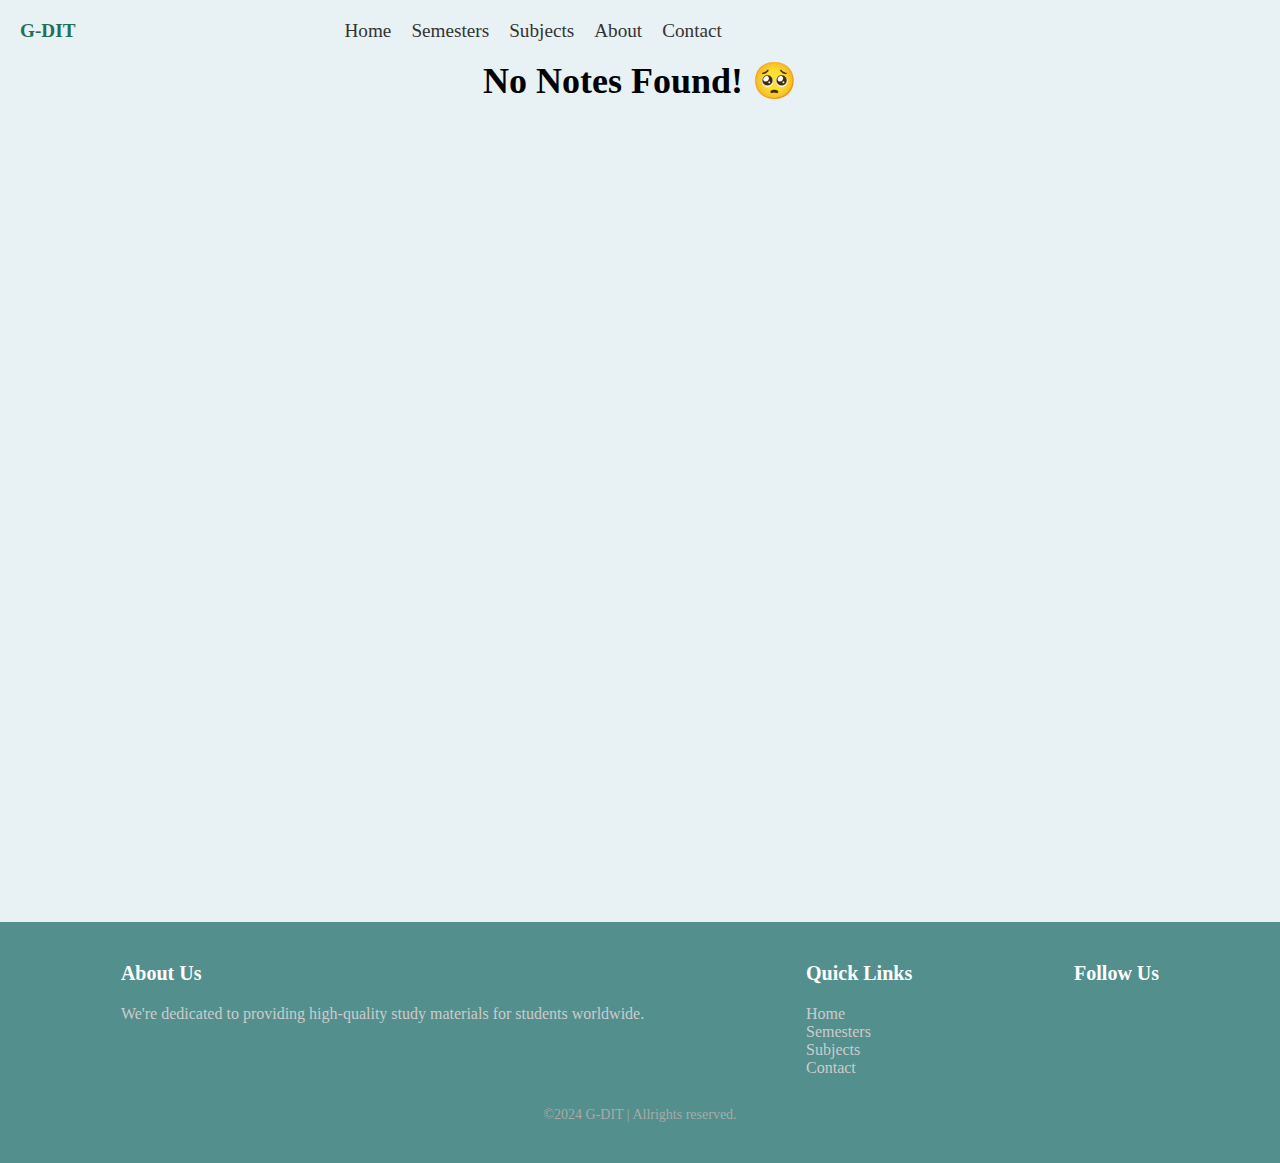
<file: semester-6-major-project.html>
<!DOCTYPE html>
<html lang="en">

<head>
    <meta charset="UTF-8">
    <meta name="viewport" content="width=device-width, initial-scale=1.0">
    <link rel="stylesheet" href="https://cdnjs.cloudflare.com/ajax/libs/font-awesome/6.7.0/css/all.min.css"
        integrity="sha512-9xKTRVabjVeZmc+GUW8GgSmcREDunMM+Dt/GrzchfN8tkwHizc5RP4Ok/MXFFy5rIjJjzhndFScTceq5e6GvVQ=="
        crossorigin="anonymous" referrerpolicy="no-referrer" />
    <link rel="stylesheet" href="css/styles.css">
    <link rel="stylesheet" href="css/notes.css">
    <title>Major Project | DIT's Notes| Ganesh Rawat </title>
</head>
  
<body>
    <header> 
        <nav class="navbar">
            <div class="logo">
                <a href="index.html">G-DIT</a>
            </div>
            <ul class="nav-links">
                <li><a href="index.html">Home</a></li>
                <li><a href="semesters.html">Semesters</a></li>
                <li><a href="semester-6.html">Subjects</a></li>
                <li><a href="#">About</a></li>
                <li><a href="https://www.ganeshrawat.com.np" target="_blank">Contact</a></li>
            </ul>
            <div class="auth-buttons">   </div>
            <div class="search" onclick="toggleSearchPopup()">
                <i class="fa-solid fa-magnifying-glass"></i>
            </div>
            <div class="hamburger" onclick="toggleMenu()">
                <span></span>
                <span></span>
                <span></span>
            </div>
        </nav>
    </header>

    <section class="notes">
        <h2>No Notes Found! 🥺  </h2>
    </section>
    <section class=" jelx yt-video">
        <div class="julz youtube-video">
            <iframe src="https://www.youtube.com/embed/-l1_C2n_NcA?si=_S5teRYTQWwyHYex" title="YouTube video player" frameborder="0" allow="accelerometer; autoplay; clipboard-write; encrypted-media; gyroscope; picture-in-picture; web-share" referrerpolicy="strict-origin-when-cross-origin" allowfullscreen></iframe>
        </div>
    </section>

    <footer>
        <div class="footer-container">
            <div class="footer-section">
                <h3>About Us</h3>
                <p>We're dedicated to providing high-quality study materials for students worldwide.</p>
            </div>
            <div class="footer-section">
                <h3>Quick Links</h3>
                <ul>
                    <li><a href="index.html">Home</a></li>
                    <li><a href="semesters.html">Semesters</a></li>
                    <li><a href="semesters.html">Subjects</a></li>
                    <li><a href="htttps://www.ganeshrawat.com.np" target="_blank">Contact</a></li>
                </ul>
            </div>
            <div class="footer-section">
                <h3>Follow Us</h3>
                <ul class="social-links">
                    <li><a href="https://www.facebook.com/profile.php?id=100058741285541" target="_blank"><i class="fa-brands fa-facebook"></i></a></li>
                    <li><a href="https://www.youtube.com/@GANESHRAWATZ" target="_blank"><i class="fa-brands fa-youtube"></i></a></li>
                    <li><a href="https://www.instagram.com/ganeshrawat05/" target="_blank"><i class="fa-brands fa-instagram"></i></a></li>
                    <li><a href="https://github.com/ganeshr369" target="_blank"><i class="fa-brands fa-github"></i></a></li>
                </ul>
            </div>
        </div>
        <div class="footer-bottom">
            <p>&copy;2024 G-DIT | Allrights reserved.</p>
        </div>
    </footer>

    <script src="js/script.js"></script>
</body>

</html>
</file>
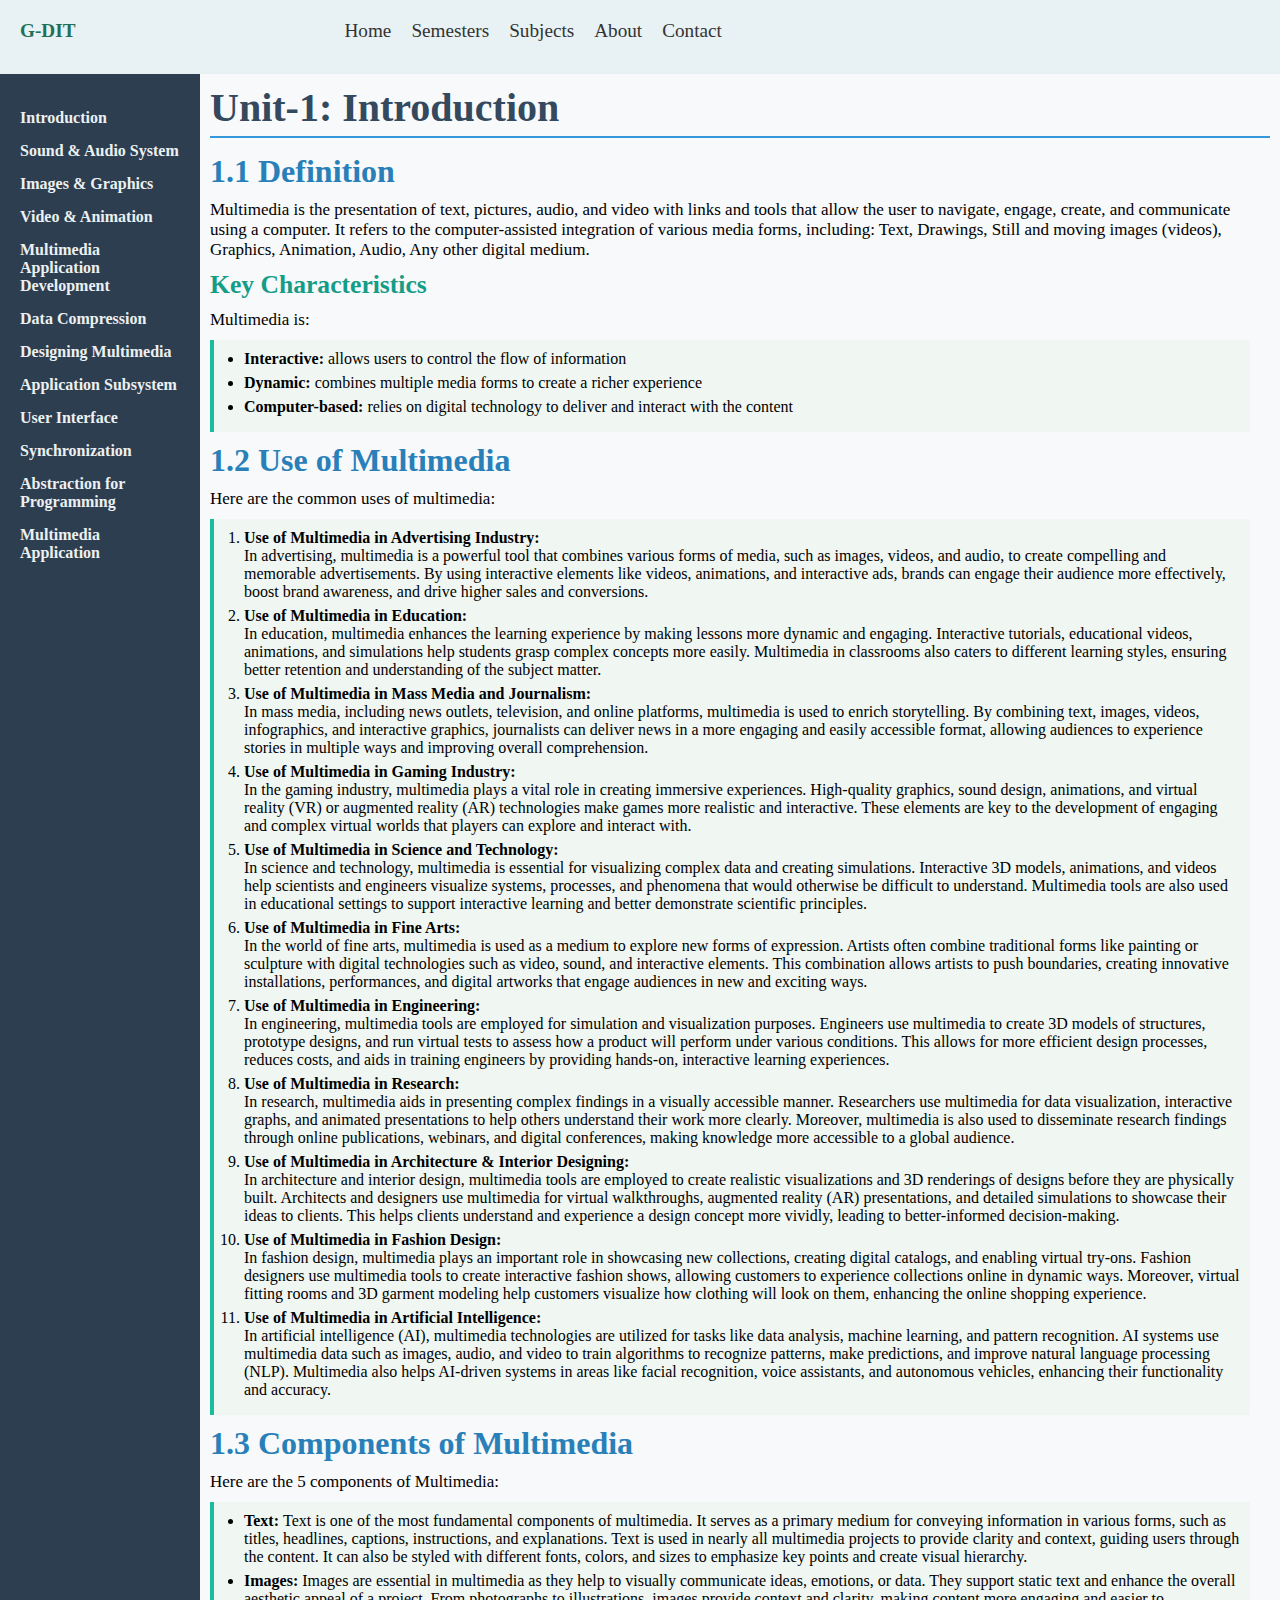
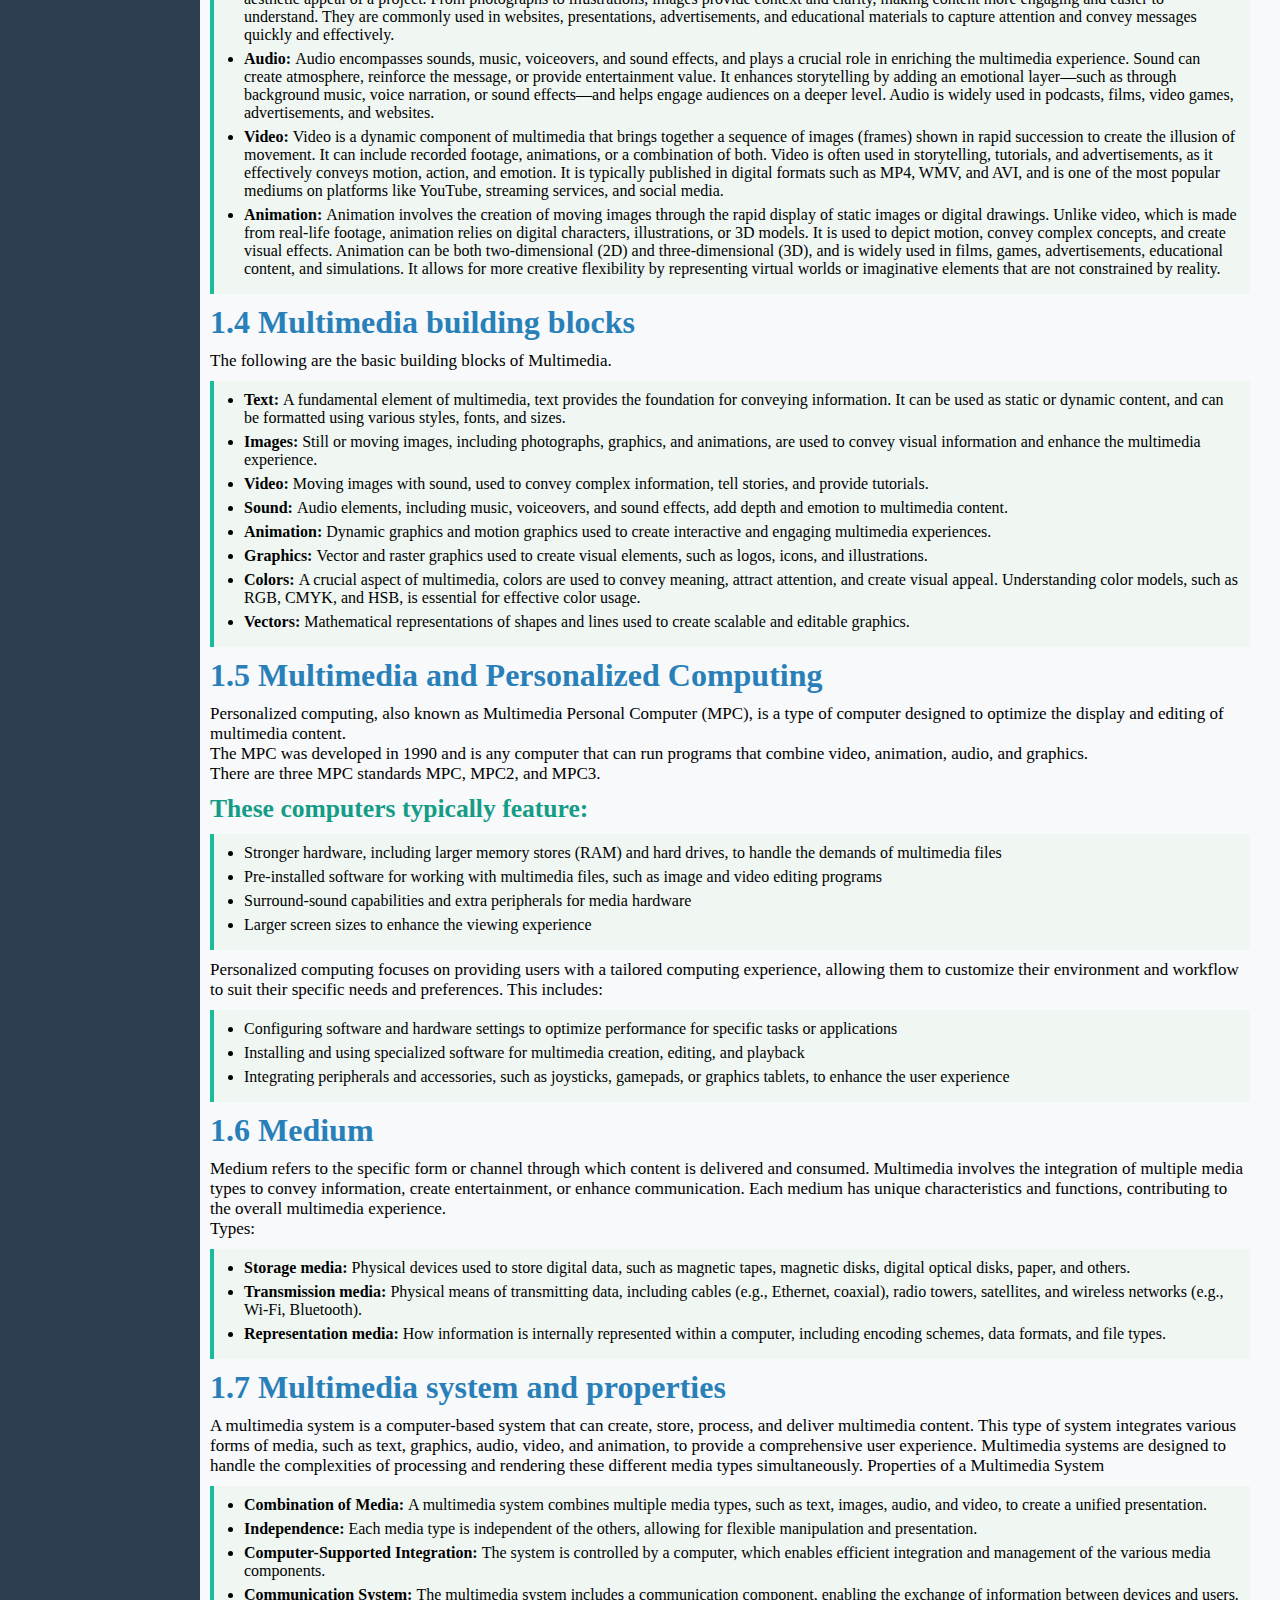
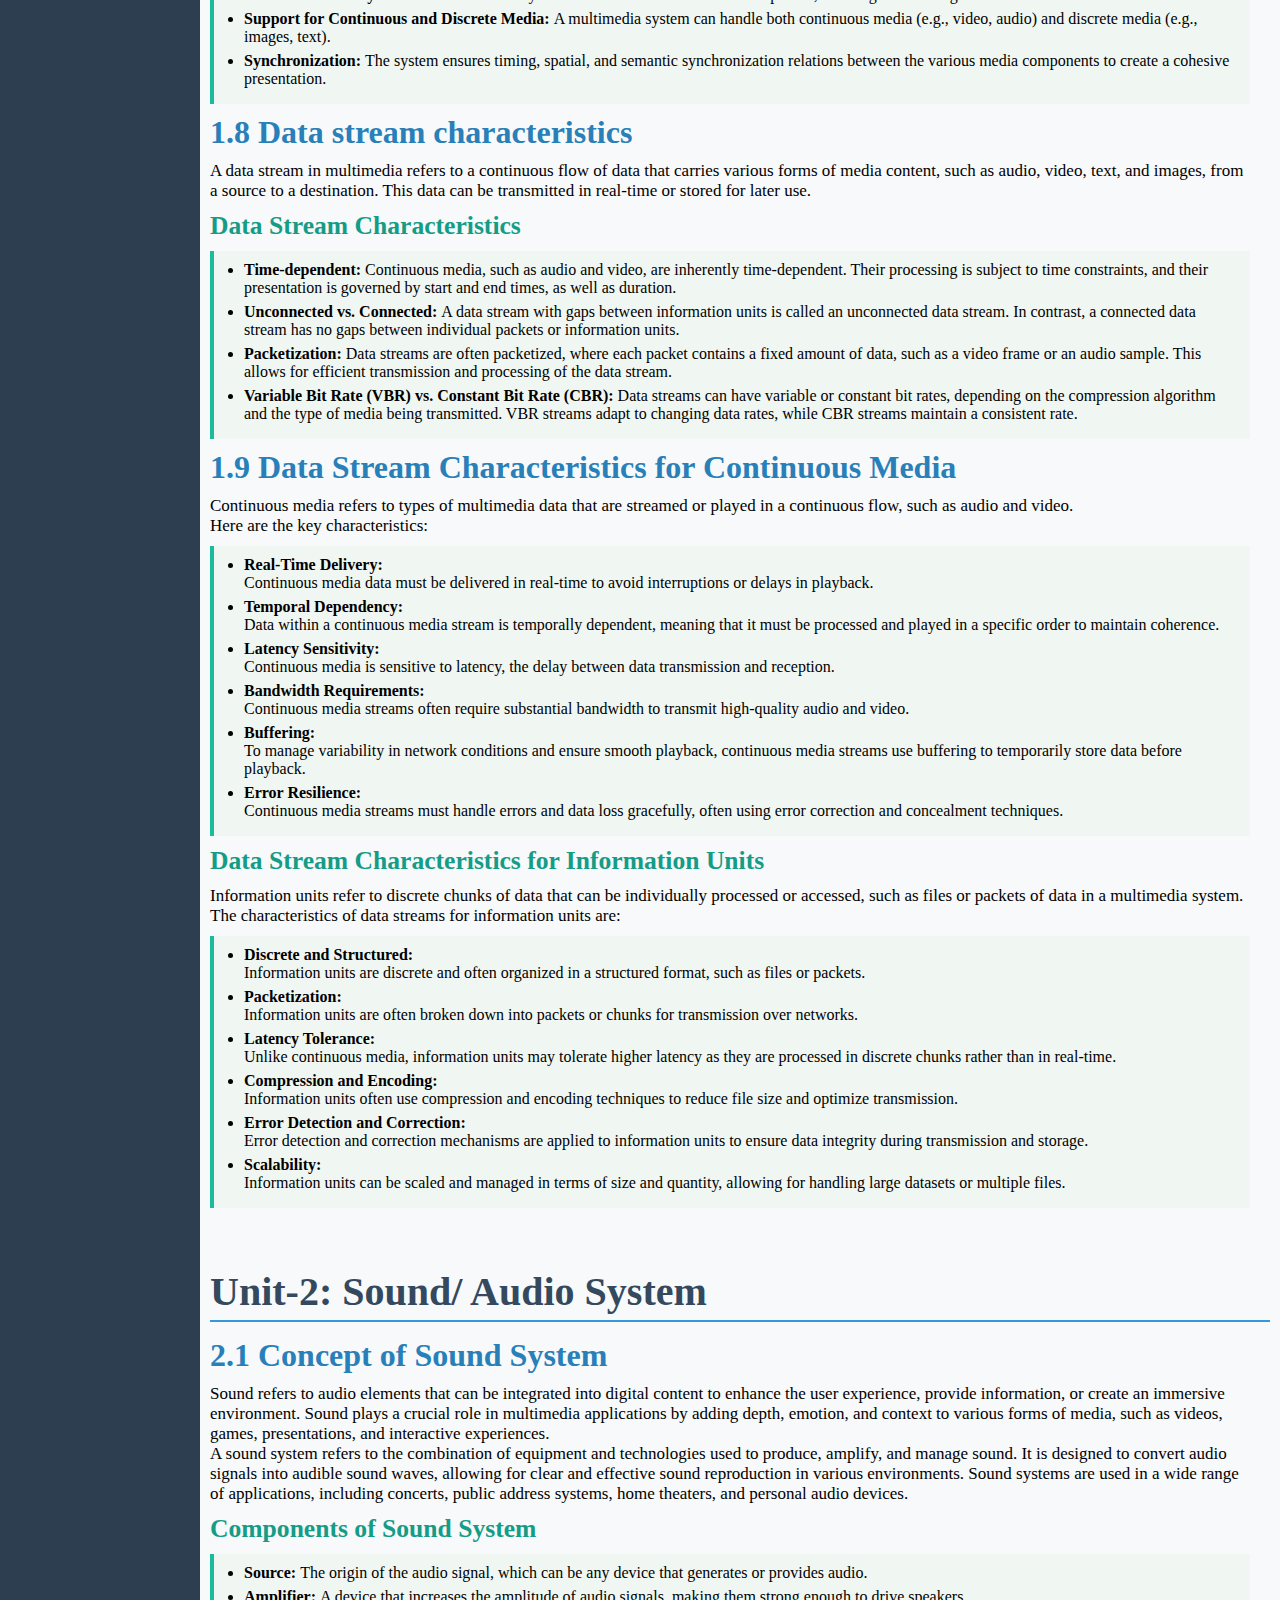
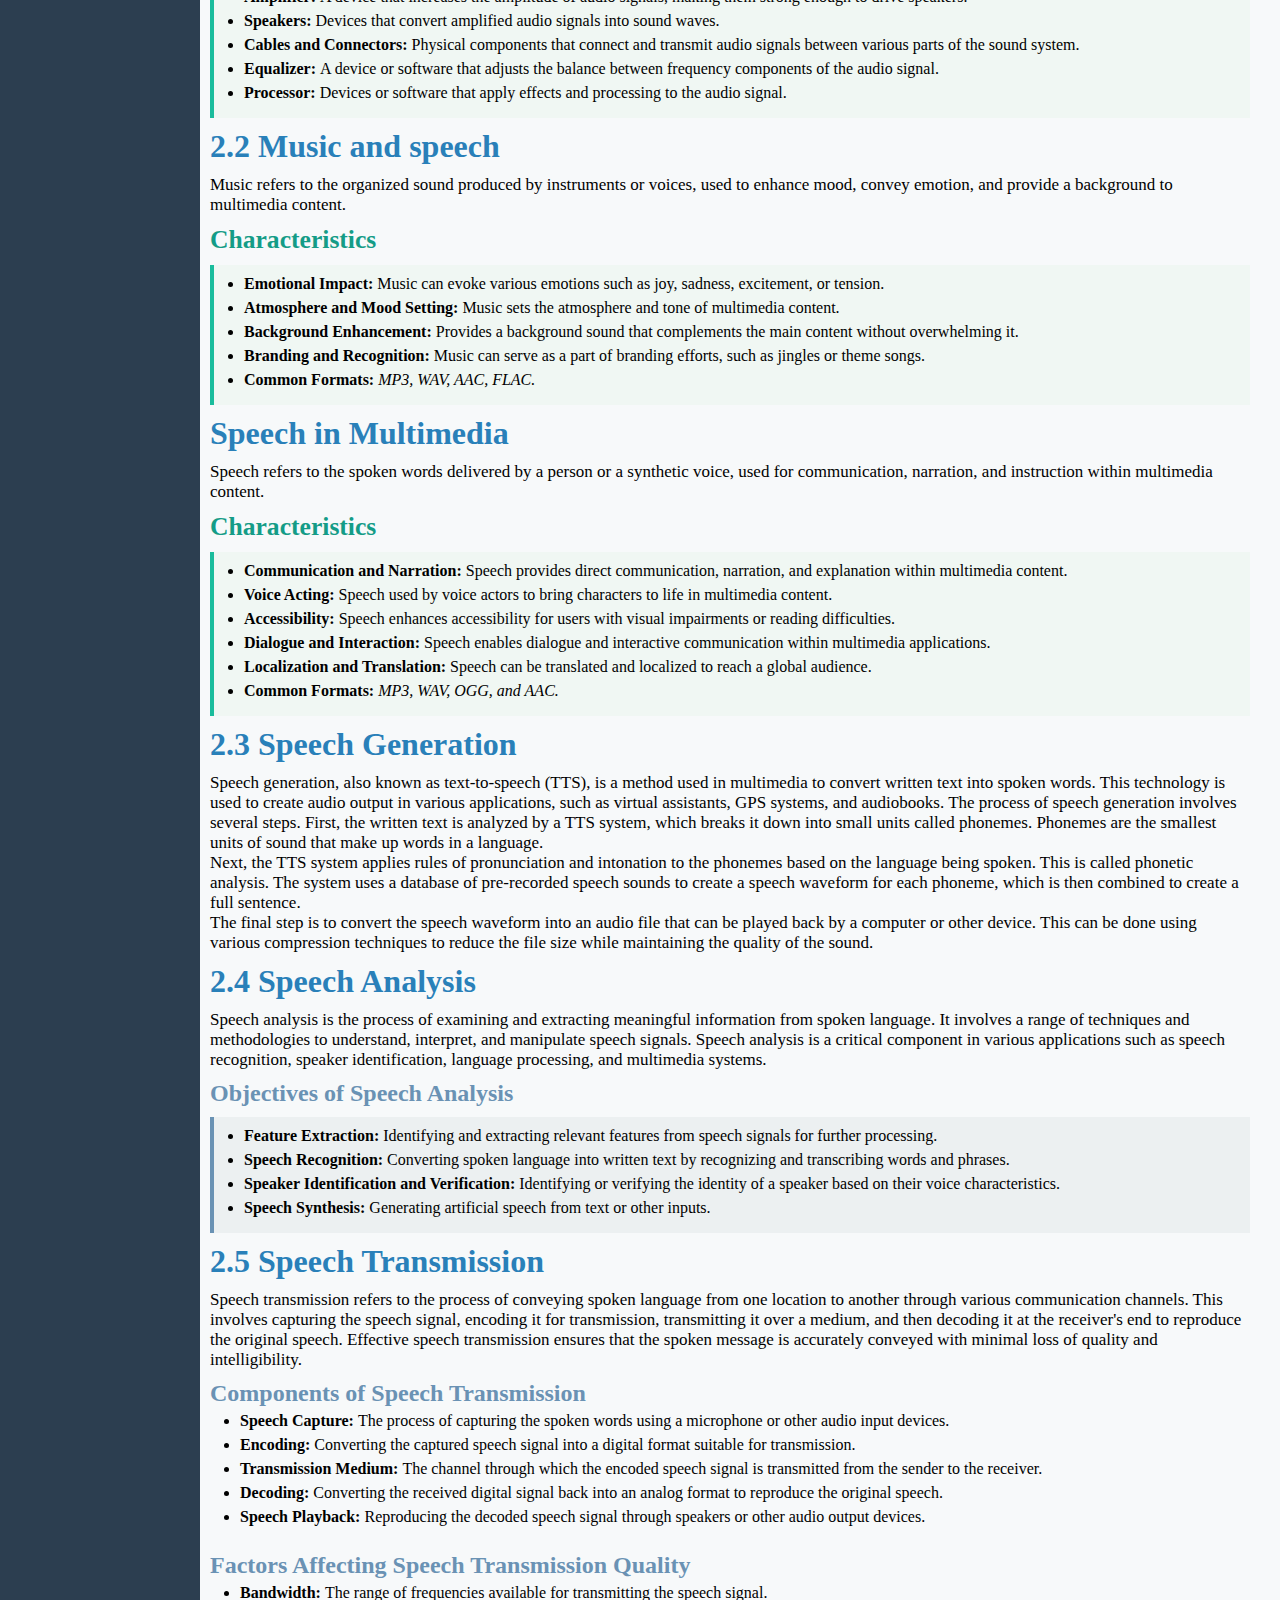
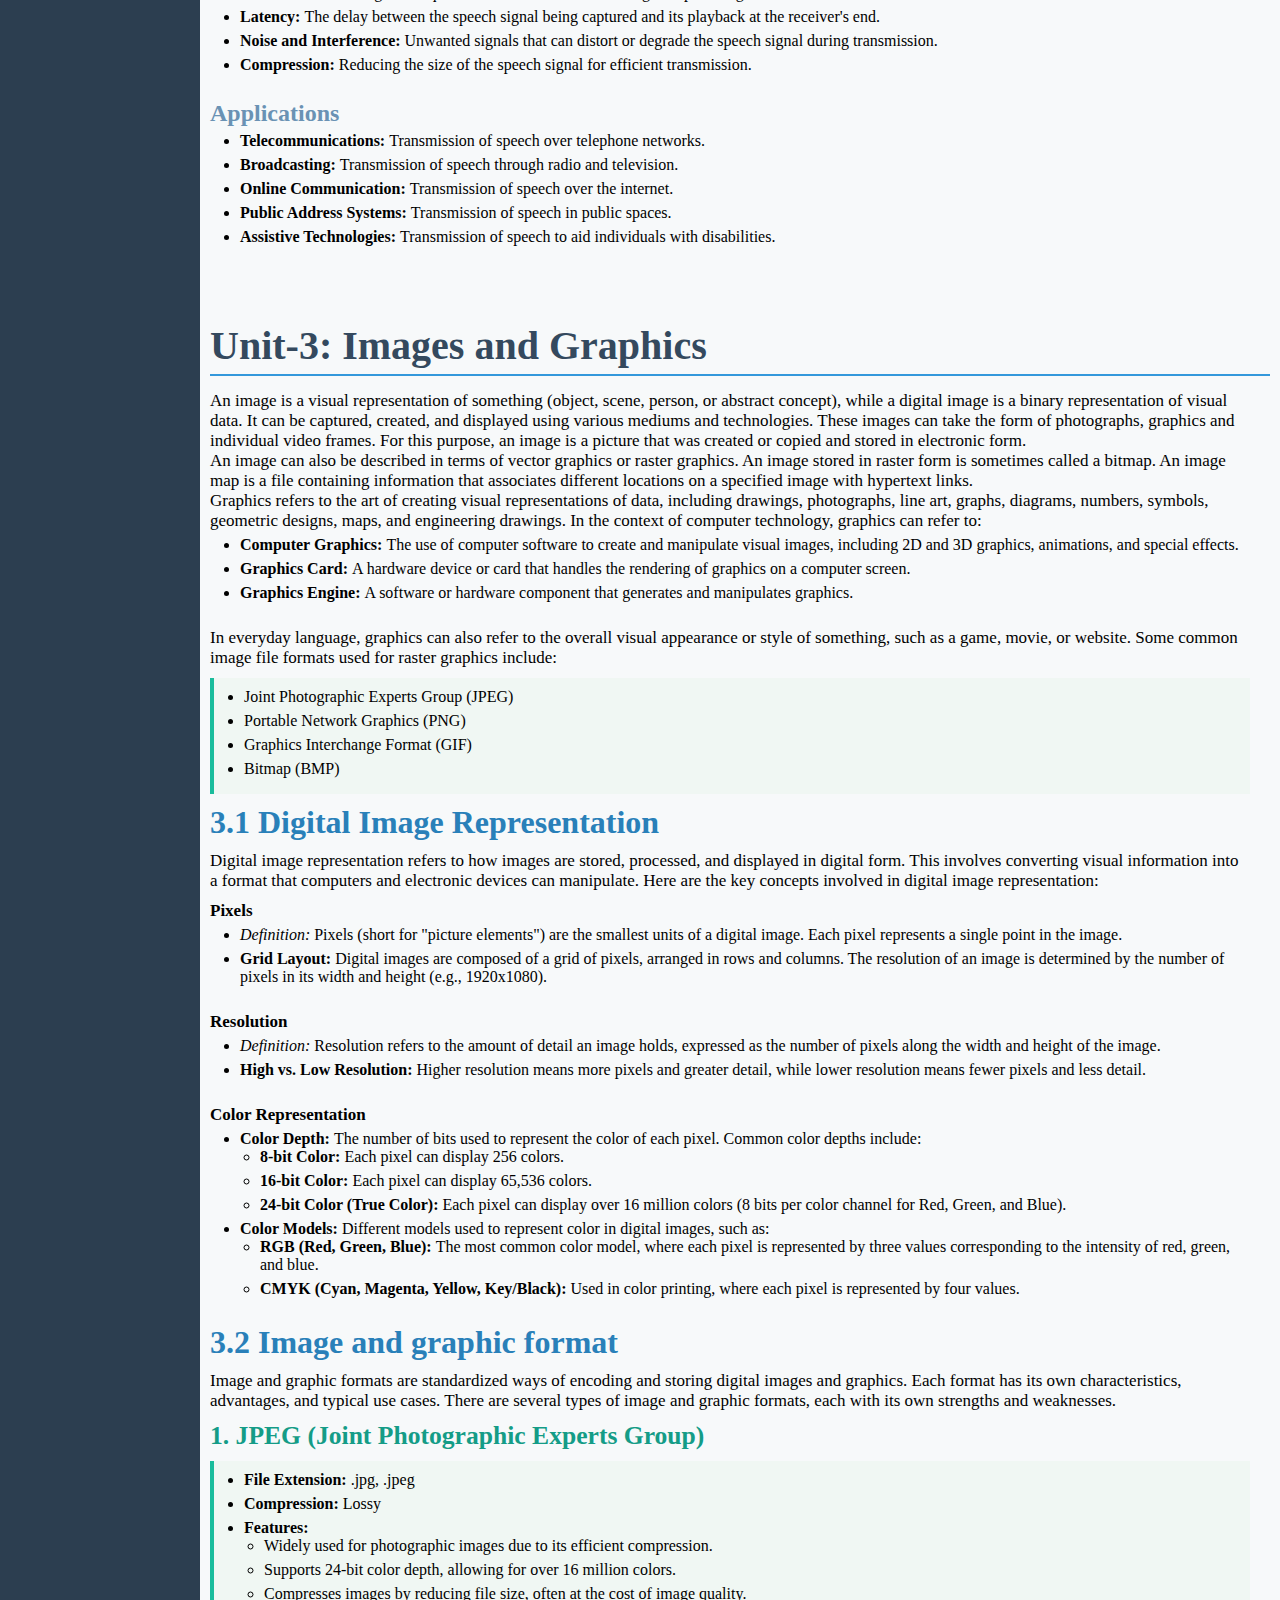
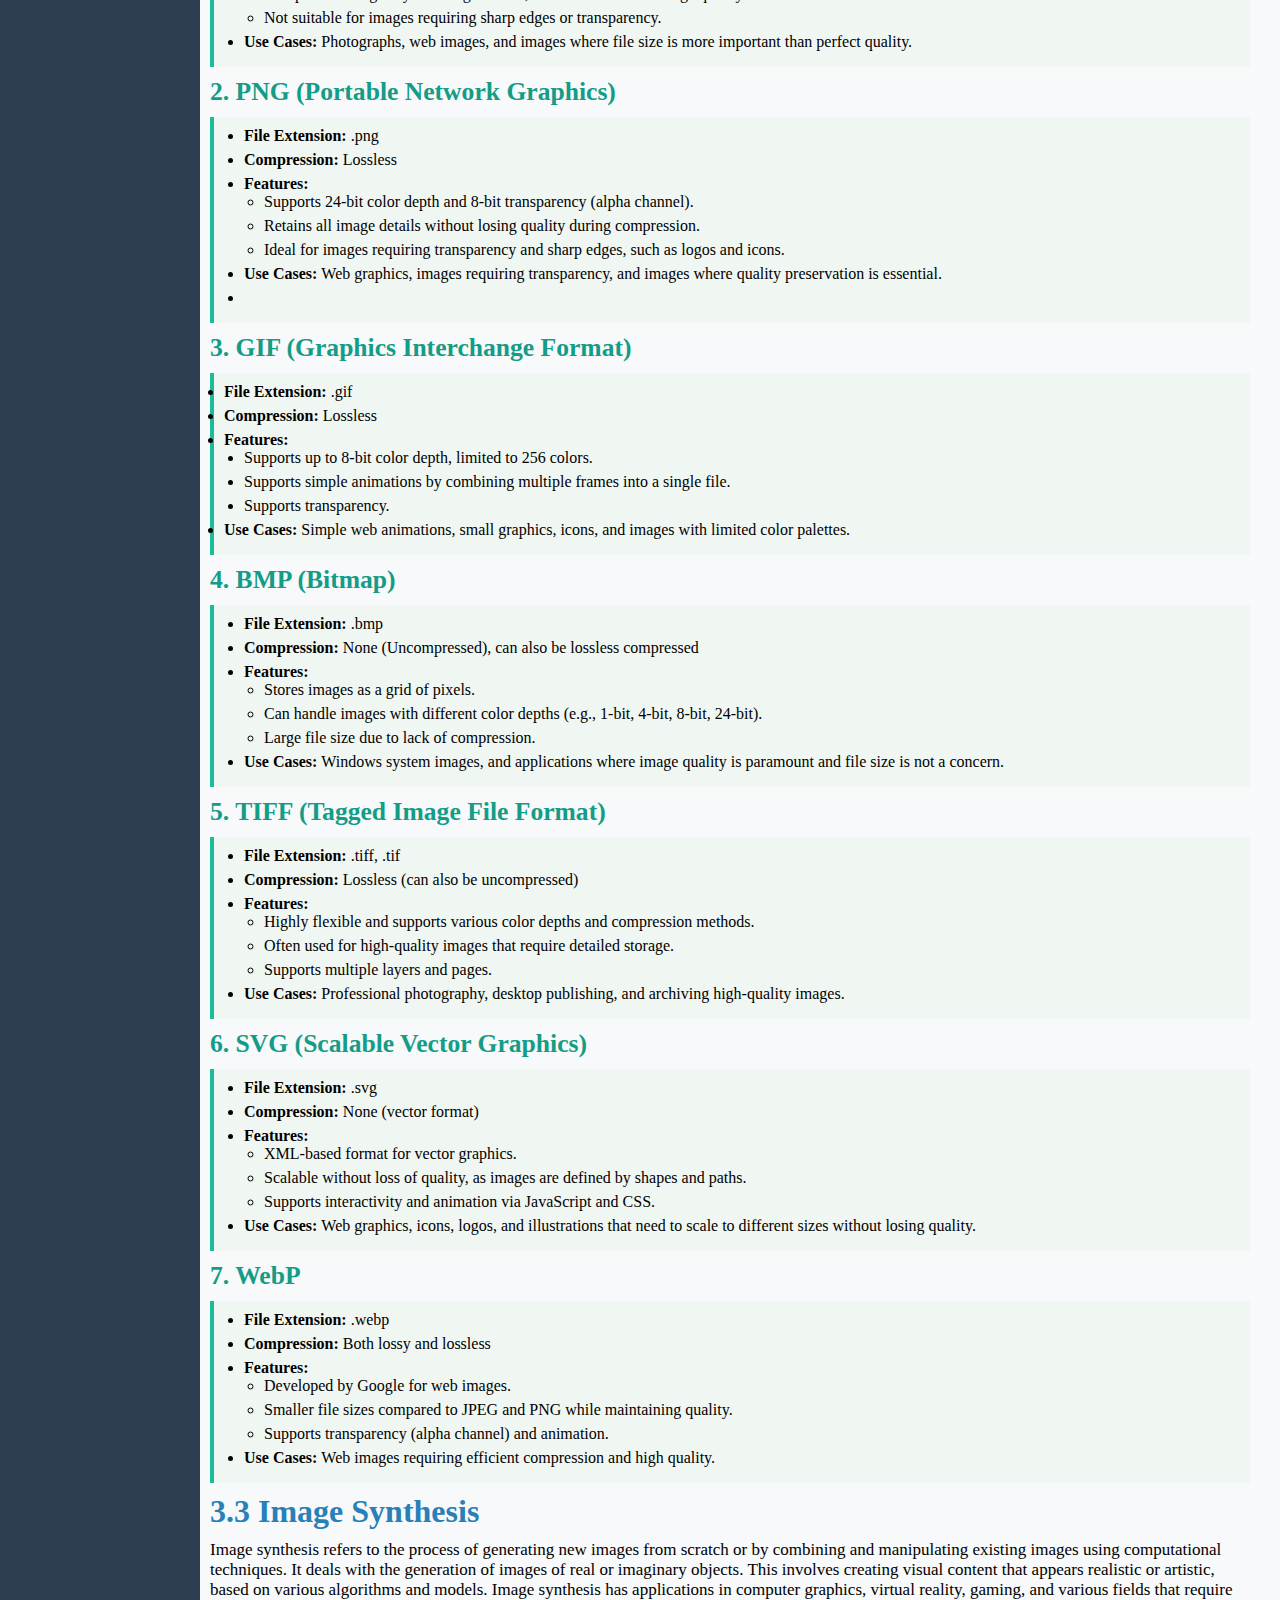
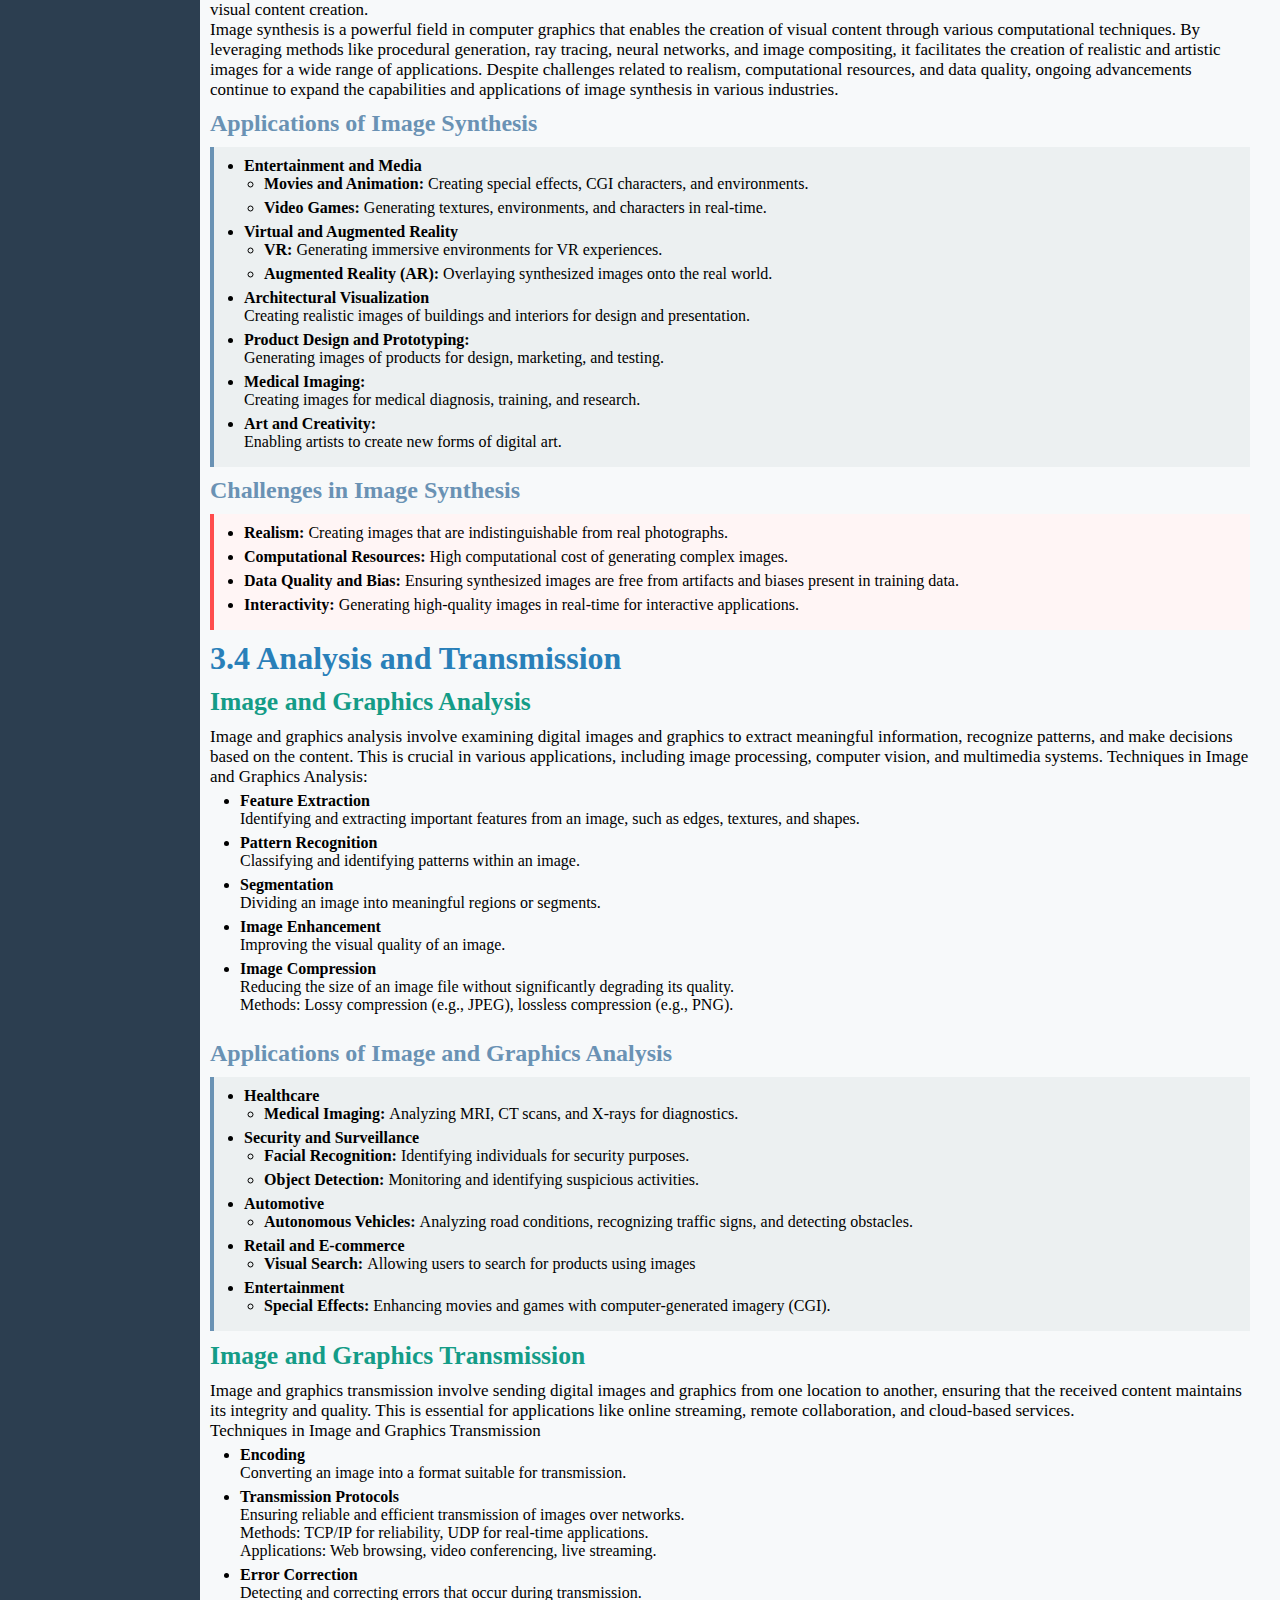
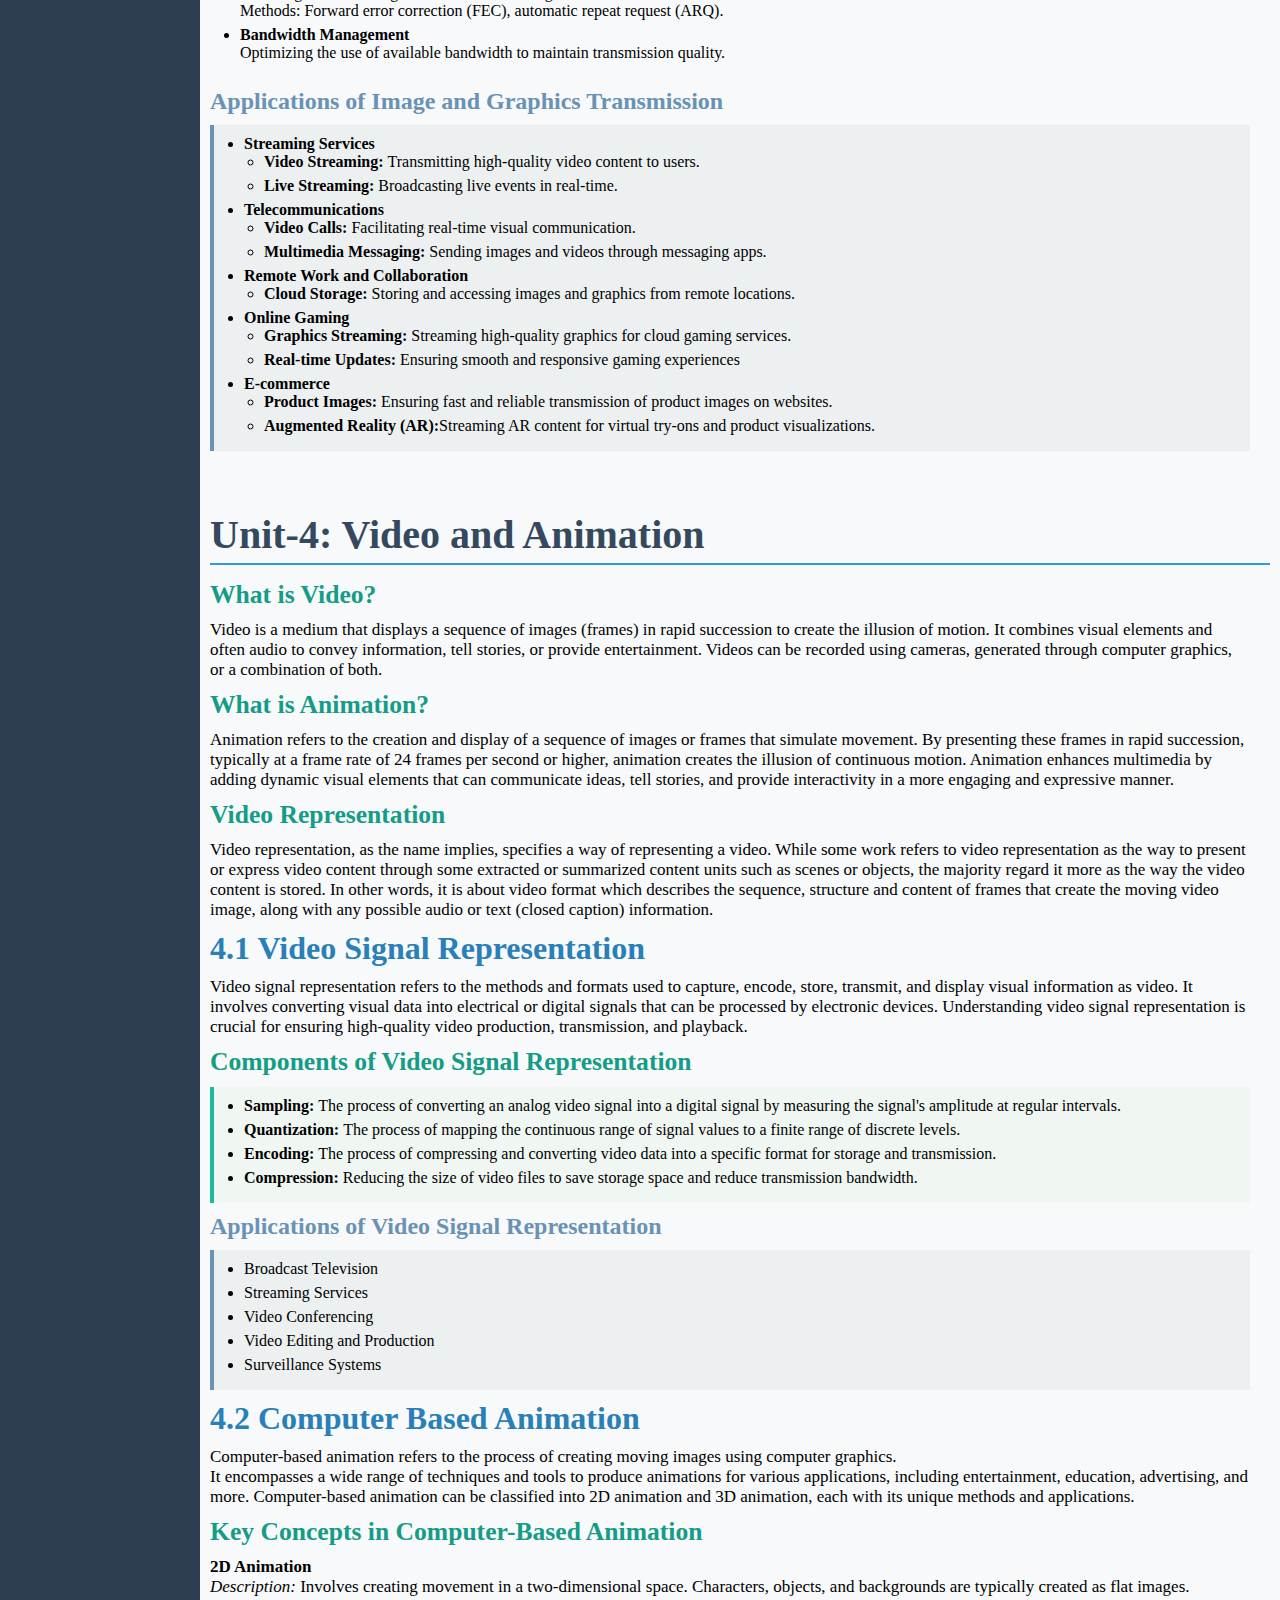
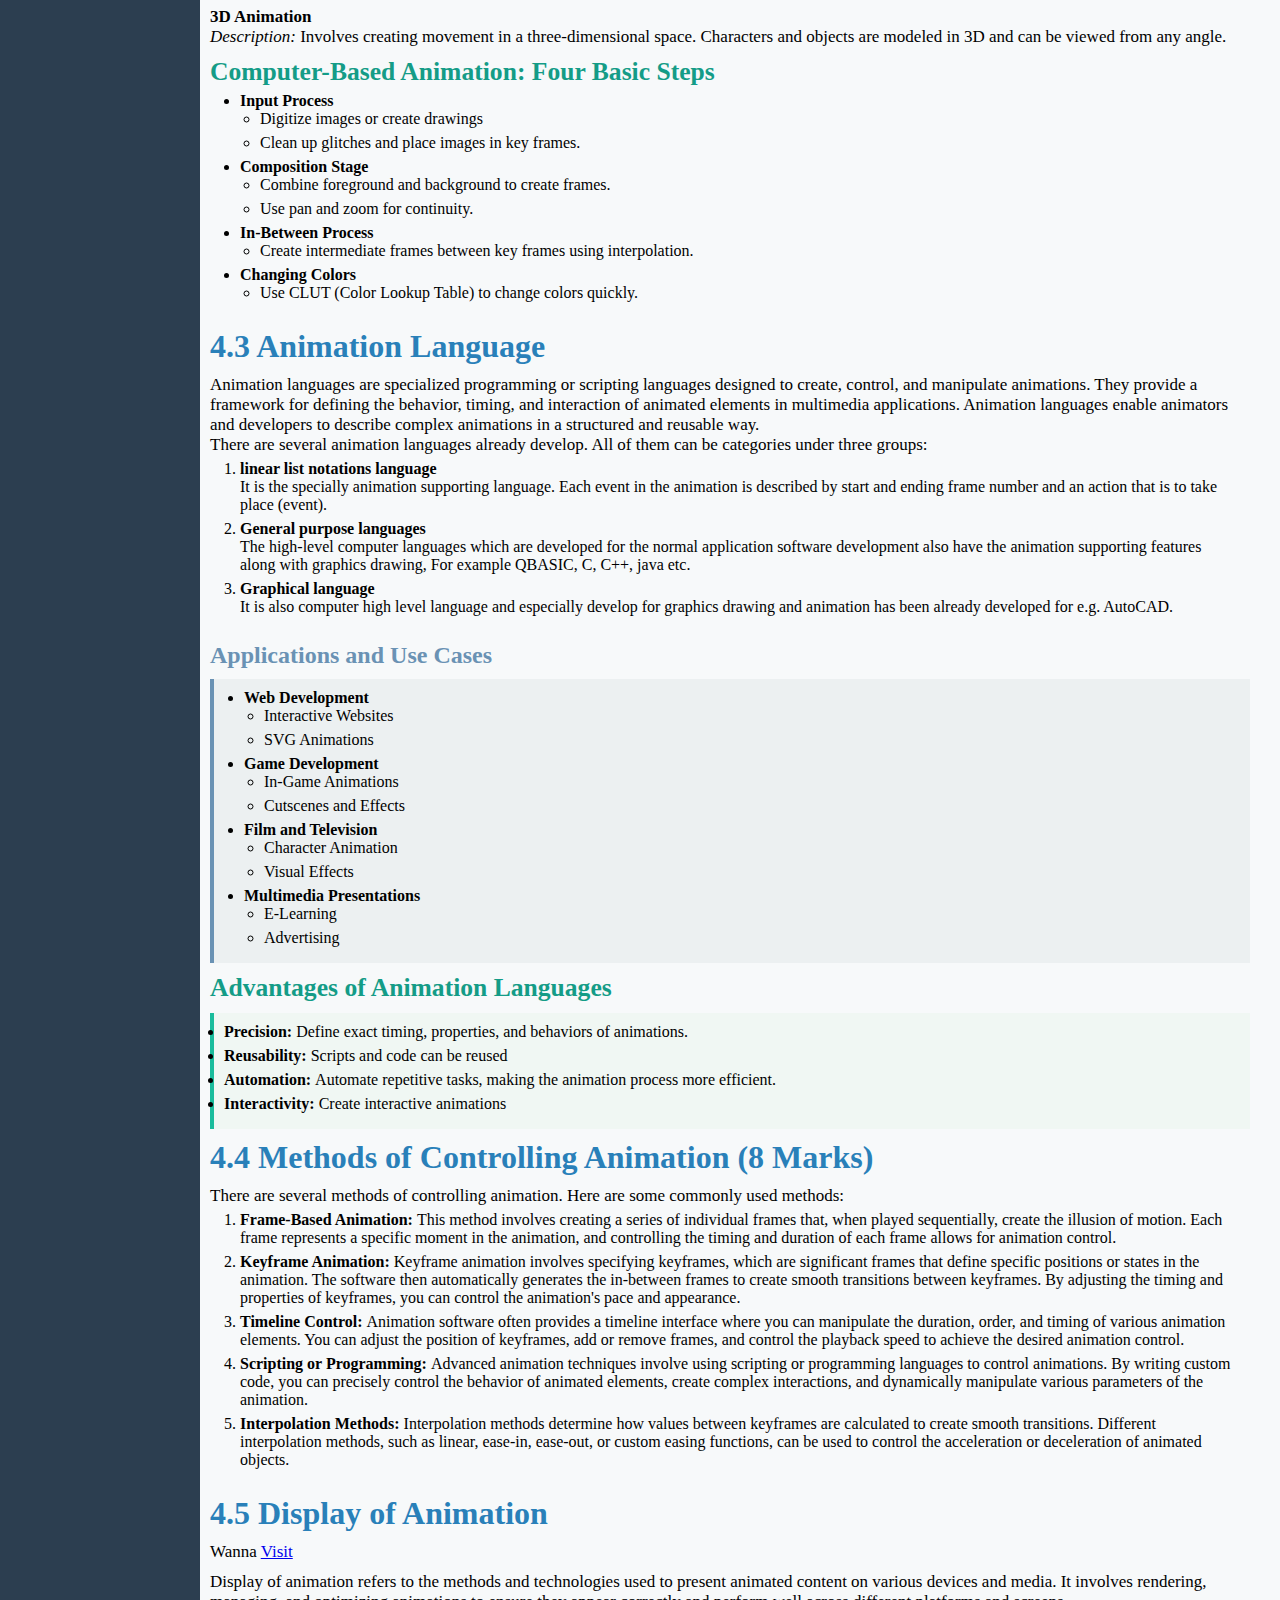
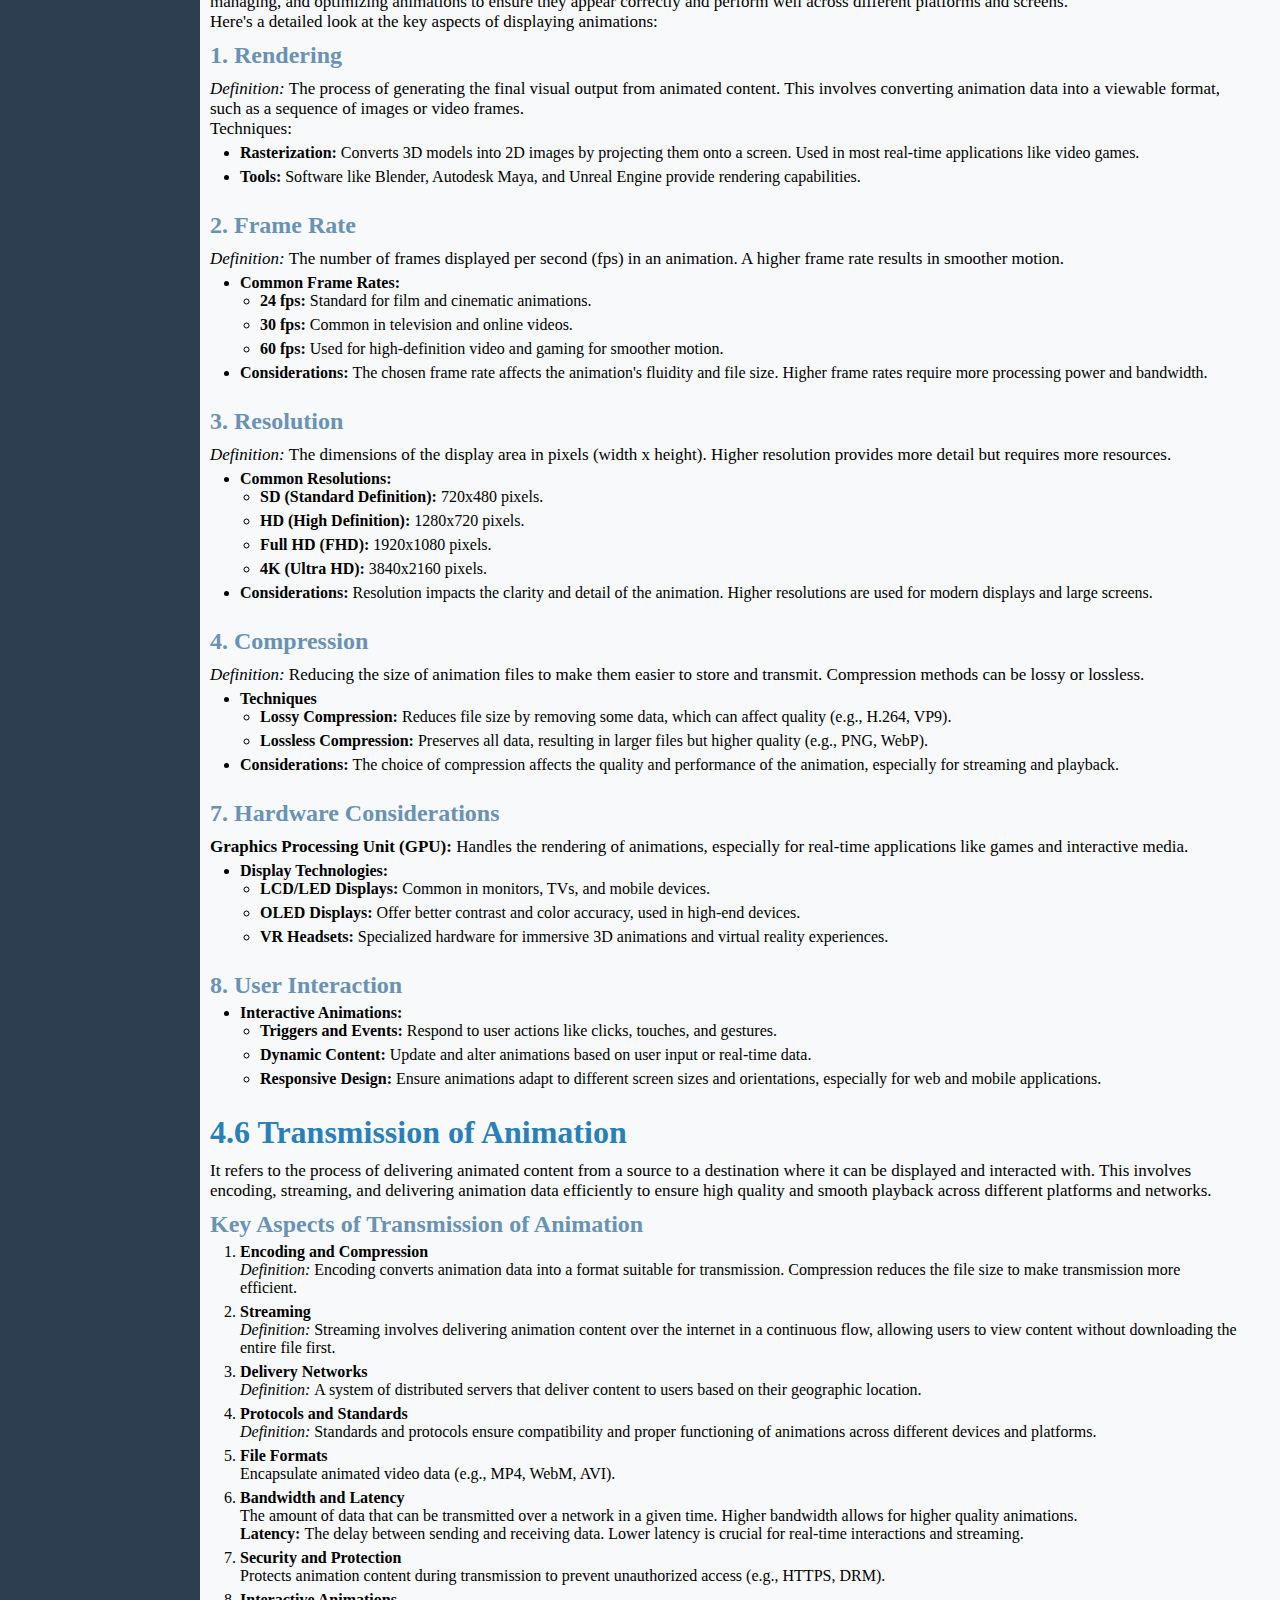
<file: semester-6-multimedia-system.html>
<!DOCTYPE html>
<html lang="en">

<head>
    <meta charset="UTF-8">
    <meta name="viewport" content="width=device-width, initial-scale=1.0">
    <link rel="stylesheet" href="https://cdnjs.cloudflare.com/ajax/libs/font-awesome/6.7.0/css/all.min.css"
        integrity="sha512-9xKTRVabjVeZmc+GUW8GgSmcREDunMM+Dt/GrzchfN8tkwHizc5RP4Ok/MXFFy5rIjJjzhndFScTceq5e6GvVQ=="
        crossorigin="anonymous" referrerpolicy="no-referrer" />
    <link rel="stylesheet" href="css/styles.css">
    <link rel="stylesheet" href="css/notes.css">
    <title>Multimedia System | DIT's Notes| Ganesh Rawat </title>
</head>

<body>
    <header >
        <nav id="navbar" class="navbar">
            <div class="logo">
                <a href="index.html">G-DIT</a>
            </div>
            <ul class="nav-links">
                <li><a href="index.html">Home</a></li>
                <li><a href="semesters.html">Semesters</a></li>
                <li><a href="semester-6.html">Subjects</a></li>
                <li><a href="#">About</a></li>
                <li><a href="https://www.ganeshrawat.com.np" target="_blank">Contact</a></li>
            </ul>
            <div class="auth-buttons">
            </div>
            <div class="search" onclick="toggleSearchPopup()">
                <i class="fa-solid fa-magnifying-glass"></i>
            </div>
            <div class="hamburger" onclick="toggleMenu()">
                <span></span>
                <span></span>
                <span></span>
            </div>
        </nav>
    </header>

    <section class="notes-container">
        <aside class="links-to-unit">
            <ul>
                <li><a href="#unit-1"> Introduction</a></li>
                <li><a href="#unit-2">Sound & Audio System</a></li>
                <li><a href="#unit-3">Images & Graphics</a></li>
                <li><a href="#unit-4">Video & Animation</a></li>
                <li><a href="#unit-5">Multimedia Application Development</a></li>
                <li><a href="#unit-6">Data Compression</a></li>
                <li><a href="#unit-7">Designing Multimedia</a></li>
                <li><a href="#unit-8">Application Subsystem</a></li>
                <li><a href="#unit-9">User Interface</a></li>
                <li><a href="#unit-10">Synchronization</a></li>
                <li><a href="#unit-11">Abstraction for Programming</a></li>
                <li><a href="#unit-12">Multimedia Application</a></li>
            </ul>
        </aside>
        <div class="main-container">
            <div id="unit-1">
                <h1>Unit-1: Introduction</h1>
                <div class="unit unit-1">
                    <h2>1.1 Definition</h2>
                    <div class="definition">
                        Multimedia is the presentation of text, pictures, audio, and video with links and tools that
                        allow the user to navigate, engage, create, and communicate using a computer.
                        It refers to the computer-assisted integration of various media forms, including: Text,
                        Drawings, Still and moving images (videos), Graphics, Animation, Audio, Any other digital
                        medium.
                    </div>
                    <h3> Key Characteristics</h3>
                    <div class="definition">Multimedia is:</div>
                    <div class="list">
                        <ul>
                            <li><strong>Interactive: </strong>allows users to control the flow of information</li>
                            <li><strong>Dynamic: </strong>combines multiple media forms to create a richer experience
                            </li>
                            <li><strong>Computer-based: </strong>relies on digital technology to deliver and interact
                                with the content</li>
                        </ul>
                    </div>
                    <h2>1.2 Use of Multimedia</h2>
                    <div class="definition">Here are the common uses of multimedia:</div>
                    <div class="list">
                        <ol>
                            <li><strong>Use of Multimedia in Advertising Industry:</strong> <br>In advertising,
                                multimedia is a powerful tool that combines various forms of media, such as images,
                                videos, and audio, to create compelling and memorable advertisements. By using
                                interactive elements like videos, animations, and interactive ads, brands can engage
                                their audience more effectively, boost brand awareness, and drive higher sales and
                                conversions.</li>
                            <li><strong>Use of Multimedia in Education:</strong> <br>In education, multimedia enhances
                                the learning experience by making lessons more dynamic and engaging. Interactive
                                tutorials, educational videos, animations, and simulations help students grasp complex
                                concepts more easily. Multimedia in classrooms also caters to different learning styles,
                                ensuring better retention and understanding of the subject matter.</li>
                            <li><strong>Use of Multimedia in Mass Media and Journalism:</strong> <br>In mass media,
                                including news outlets, television, and online platforms, multimedia is used to enrich
                                storytelling. By combining text, images, videos, infographics, and interactive graphics,
                                journalists can deliver news in a more engaging and easily accessible format, allowing
                                audiences to experience stories in multiple ways and improving overall comprehension.
                            </li>
                            <li><strong>Use of Multimedia in Gaming Industry:</strong> <br>In the gaming industry,
                                multimedia plays a vital role in creating immersive experiences. High-quality graphics,
                                sound design, animations, and virtual reality (VR) or augmented reality (AR)
                                technologies make games more realistic and interactive. These elements are key to the
                                development of engaging and complex virtual worlds that players can explore and interact
                                with.</li>
                            <li><strong>Use of Multimedia in Science and Technology:</strong> <br>In science and
                                technology, multimedia is essential for visualizing complex data and creating
                                simulations. Interactive 3D models, animations, and videos help scientists and engineers
                                visualize systems, processes, and phenomena that would otherwise be difficult to
                                understand. Multimedia tools are also used in educational settings to support
                                interactive learning and better demonstrate scientific principles.</li>
                            <li><strong>Use of Multimedia in Fine Arts:</strong> <br>In the world of fine arts,
                                multimedia is used as a medium to explore new forms of expression. Artists often combine
                                traditional forms like painting or sculpture with digital technologies such as video,
                                sound, and interactive elements. This combination allows artists to push boundaries,
                                creating innovative installations, performances, and digital artworks that engage
                                audiences in new and exciting ways.</li>
                            <li><strong>Use of Multimedia in Engineering:</strong> <br>In engineering, multimedia tools
                                are employed for simulation and visualization purposes. Engineers use multimedia to
                                create 3D models of structures, prototype designs, and run virtual tests to assess how a
                                product will perform under various conditions. This allows for more efficient design
                                processes, reduces costs, and aids in training engineers by providing hands-on,
                                interactive learning experiences.</li>
                            <li><strong>Use of Multimedia in Research:</strong> <br>In research, multimedia aids in
                                presenting complex findings in a visually accessible manner. Researchers use multimedia
                                for data visualization, interactive graphs, and animated presentations to help others
                                understand their work more clearly. Moreover, multimedia is also used to disseminate
                                research findings through online publications, webinars, and digital conferences, making
                                knowledge more accessible to a global audience.</li>
                            <li><strong>Use of Multimedia in Architecture & Interior Designing:</strong> <br>In
                                architecture and interior design, multimedia tools are employed to create realistic
                                visualizations and 3D renderings of designs before they are physically built. Architects
                                and designers use multimedia for virtual walkthroughs, augmented reality (AR)
                                presentations, and detailed simulations to showcase their ideas to clients. This helps
                                clients understand and experience a design concept more vividly, leading to
                                better-informed decision-making.</li>
                            <li><strong>Use of Multimedia in Fashion Design:</strong><br>In fashion design, multimedia
                                plays an important role in showcasing new collections, creating digital catalogs, and
                                enabling virtual try-ons. Fashion designers use multimedia tools to create interactive
                                fashion shows, allowing customers to experience collections online in dynamic ways.
                                Moreover, virtual fitting rooms and 3D garment modeling help customers visualize how
                                clothing will look on them, enhancing the online shopping experience.</li>
                            <li><strong>Use of Multimedia in Artificial Intelligence:</strong><br>In artificial
                                intelligence (AI), multimedia technologies are utilized for tasks like data analysis,
                                machine learning, and pattern recognition. AI systems use multimedia data such as
                                images, audio, and video to train algorithms to recognize patterns, make predictions,
                                and improve natural language processing (NLP). Multimedia also helps AI-driven systems
                                in areas like facial recognition, voice assistants, and autonomous vehicles, enhancing
                                their functionality and accuracy.</li>
                        </ol>
                    </div>
                    <h2>1.3 Components of Multimedia</h2>
                    <div class="definition">Here are the 5 components of Multimedia:</div>
                    <div class="list">
                        <ul>
                            <li><strong>Text: </strong>Text is one of the most fundamental components of multimedia. It
                                serves as a primary medium for conveying information in various forms, such as titles,
                                headlines, captions, instructions, and explanations. Text is used in nearly all
                                multimedia projects to provide clarity and context, guiding users through the content.
                                It can also be styled with different fonts, colors, and sizes to emphasize key points
                                and create visual hierarchy.</li>
                            <li><strong>Images: </strong>Images are essential in multimedia as they help to visually
                                communicate ideas, emotions, or data. They support static text and enhance the overall
                                aesthetic appeal of a project. From photographs to illustrations, images provide context
                                and clarity, making content more engaging and easier to understand. They are commonly
                                used in websites, presentations, advertisements, and educational materials to capture
                                attention and convey messages quickly and effectively.</li>
                            <li><strong>Audio: </strong>Audio encompasses sounds, music, voiceovers, and sound effects,
                                and plays a crucial role in enriching the multimedia experience. Sound can create
                                atmosphere, reinforce the message, or provide entertainment value. It enhances
                                storytelling by adding an emotional layer—such as through background music, voice
                                narration, or sound effects—and helps engage audiences on a deeper level. Audio is
                                widely used in podcasts, films, video games, advertisements, and websites.</li>
                            <li><strong>Video: </strong>Video is a dynamic component of multimedia that brings together
                                a sequence of images (frames) shown in rapid succession to create the illusion of
                                movement. It can include recorded footage, animations, or a combination of both. Video
                                is often used in storytelling, tutorials, and advertisements, as it effectively conveys
                                motion, action, and emotion. It is typically published in digital formats such as MP4,
                                WMV, and AVI, and is one of the most popular mediums on platforms like YouTube,
                                streaming services, and social media.</li>
                            <li><strong>Animation: </strong>Animation involves the creation of moving images through the
                                rapid display of static images or digital drawings. Unlike video, which is made from
                                real-life footage, animation relies on digital characters, illustrations, or 3D models.
                                It is used to depict motion, convey complex concepts, and create visual effects.
                                Animation can be both two-dimensional (2D) and three-dimensional (3D), and is widely
                                used in films, games, advertisements, educational content, and simulations. It allows
                                for more creative flexibility by representing virtual worlds or imaginative elements
                                that are not constrained by reality.</li>
                        </ul>
                    </div>
                    <h2>1.4 Multimedia building blocks</h2>
                    <div class="definition">The following are the basic building blocks of Multimedia.</div>
                    <div class="list">
                        <ul>
                            <li><strong>Text: </strong>A fundamental element of multimedia, text provides the foundation
                                for conveying information.
                                It can be used as static or dynamic content, and can be formatted using various styles,
                                fonts, and
                                sizes.</li>
                            <li><strong>Images: </strong>Still or moving images, including photographs, graphics, and
                                animations, are used to convey
                                visual information and enhance the multimedia experience.</li>
                            <li><strong>Video: </strong>Moving images with sound, used to convey complex information,
                                tell stories, and provide
                                tutorials.</li>
                            <li><strong>Sound: </strong>Audio elements, including music, voiceovers, and sound effects,
                                add depth and emotion to
                                multimedia content.</li>
                            <li><strong>Animation: </strong>Dynamic graphics and motion graphics used to create
                                interactive and engaging multimedia
                                experiences.</li>
                            <li><strong>Graphics: </strong>Vector and raster graphics used to create visual elements,
                                such as logos, icons, and
                                illustrations.</li>
                            <li><strong>Colors: </strong>A crucial aspect of multimedia, colors are used to convey
                                meaning, attract attention, and
                                create visual appeal. Understanding color models, such as RGB, CMYK, and HSB, is
                                essential for
                                effective color usage.</li>
                            <li><strong>Vectors: </strong>Mathematical representations of shapes and lines used to
                                create scalable and editable
                                graphics.</li>
                        </ul>
                    </div>
                    <h2>1.5 Multimedia and Personalized Computing</h2>
                    <div class="definition">Personalized computing, also known as Multimedia Personal Computer (MPC), is
                        a type of computer designed to optimize the display and editing of multimedia content. <br> The
                        MPC was developed in 1990 and is any computer that can run programs that combine video,
                        animation, audio, and graphics. <br>
                        There are three MPC standards MPC, MPC2, and MPC3. <br> </div>
                    <h3>These computers typically feature:</h3>
                    <div class="list">
                        <ul>
                            <li>Stronger hardware, including larger memory stores (RAM) and hard drives, to handle the
                                demands of
                                multimedia files</li>
                            <li>Pre-installed software for working with multimedia files, such as image and video
                                editing programs</li>
                            <li>Surround-sound capabilities and extra peripherals for media hardware</li>
                            <li>Larger screen sizes to enhance the viewing experience</li>
                        </ul>
                    </div>
                    <div class="definition">
                        Personalized computing focuses on providing users with a tailored computing experience, allowing
                        them to customize their environment and workflow to suit their specific needs and preferences.
                        This
                        includes:
                    </div>
                    <div class="list">
                        <ul>
                            <li>Configuring software and hardware settings to optimize performance for specific tasks or
                                applications</li>
                            <li>Installing and using specialized software for multimedia creation, editing, and playback
                            </li>
                            <li> Integrating peripherals and accessories, such as joysticks, gamepads, or graphics
                                tablets, to
                                enhance the user experience</li>
                        </ul>
                    </div>

                    <h2>1.6 Medium</h2>
                    <div class="definition">Medium refers to the specific form or channel through which content is
                        delivered and consumed.
                        Multimedia involves the integration of multiple media types to convey information, create
                        entertainment, or enhance communication. Each medium has unique characteristics and functions,
                        contributing to the overall multimedia experience. <br> Types:</div>
                    <div class="list">
                        <ul>
                            <li><strong>Storage media: </strong>Physical devices used to store digital data, such as
                                magnetic tapes, magnetic
                                disks, digital optical disks, paper, and others.</li>
                            <li><strong>Transmission media: </strong>Physical means of transmitting data, including
                                cables
                                (e.g., Ethernet,
                                coaxial), radio towers, satellites, and wireless networks (e.g., Wi-Fi, Bluetooth).</li>
                            <li><strong>Representation media: </strong>How information is internally represented within
                                a
                                computer, including
                                encoding schemes, data formats, and file types.</li>

                        </ul>
                    </div>
                    <h2>1.7 Multimedia system and properties</h2>
                    <div class="definition">
                        A multimedia system is a computer-based system that can create, store, process, and deliver
                        multimedia content. This type of system integrates various forms of media, such as text,
                        graphics,
                        audio, video, and animation, to provide a comprehensive user experience. Multimedia systems are
                        designed to handle the complexities of processing and rendering these different media types
                        simultaneously.
                        Properties of a Multimedia System
                    </div>
                    <div class="list">

                        <ul>
                            <li><strong> Combination of Media: </strong>A multimedia system combines multiple media
                                types, such as text, images,
                                audio, and video, to create a unified presentation.</li>
                            <li><strong>Independence: </strong> Each media type is independent of the others, allowing
                                for flexible manipulation and
                                presentation.</li>
                            <li><strong>Computer-Supported Integration: </strong>The system is controlled by a computer,
                                which enables efficient
                                integration and management of the various media components.</li>
                            <li><strong>Communication System: </strong>The multimedia system includes a communication
                                component, enabling the
                                exchange of information between devices and users.</li>
                            <li><strong>Support for Continuous and Discrete Media: </strong>A multimedia system can
                                handle both continuous media
                                (e.g., video, audio) and discrete media (e.g., images, text).</li>
                            <li><strong>Synchronization: </strong>The system ensures timing, spatial, and semantic
                                synchronization relations
                                between the various media components to create a cohesive presentation.</li>
                        </ul>
                    </div>
                    <h2>1.8 Data stream characteristics</h2>
                    <div class="definition">
                        A data stream in multimedia refers to a continuous flow of data that carries various forms of
                        media
                        content, such as audio, video, text, and images, from a source to a destination. This data can
                        be
                        transmitted in real-time or stored for later use.
                    </div>

                    <h3>Data Stream Characteristics</h3>
                    <div class="list">
                        <ul>
                            <li><strong>Time-dependent: </strong>Continuous media, such as audio and video, are
                                inherently time-dependent. Their
                                processing is subject to time constraints, and their presentation is governed by start
                                and end
                                times, as well as duration.</li>
                            <li><strong>Unconnected vs. Connected: </strong>A data stream with gaps between information
                                units is called an
                                unconnected data stream. In contrast, a connected data stream has no gaps between
                                individual packets
                                or information units.</li>
                            <li><strong>Packetization: </strong>Data streams are often packetized, where each packet
                                contains a fixed amount of
                                data, such as a video frame or an audio sample. This allows for efficient transmission
                                and
                                processing of the data stream.</li>
                            <li><strong>Variable Bit Rate (VBR) vs. Constant Bit Rate (CBR): </strong>Data streams can
                                have variable or constant
                                bit rates, depending on the compression algorithm and the type of media being
                                transmitted. VBR
                                streams adapt to changing data rates, while CBR streams maintain a consistent rate.</li>
                        </ul>
                    </div>
                    <h2>1.9 Data Stream Characteristics for Continuous Media</h2>
                    <div class="definition">
                        Continuous media refers to types of multimedia data that are streamed or played in a continuous
                        flow, such as audio and video. <br> Here are the key characteristics:
                    </div>
                    <div class="list">
                        <ul>
                            <li><strong>Real-Time Delivery:</strong><br> Continuous media data must be delivered in
                                real-time to avoid interruptions or delays
                                in playback.</li>
                            <li><strong>Temporal Dependency:</strong><br> Data within a continuous media stream is
                                temporally dependent, meaning that it must be
                                processed and played in a specific order to maintain coherence.</li>
                            <li><strong> Latency Sensitivity:</strong><br>Continuous media is sensitive to latency, the
                                delay between data transmission and
                                reception.</li>
                            <li><strong>Bandwidth Requirements:</strong><br>Continuous media streams often require
                                substantial bandwidth to transmit high-quality
                                audio and video.</li>
                            <li><strong>Buffering:</strong><br>To manage variability in network conditions and ensure
                                smooth playback, continuous
                                media streams use buffering to temporarily store data before playback.</li>
                            <li><strong>Error Resilience:</strong><br>Continuous media streams must handle errors and
                                data loss gracefully, often using error
                                correction and concealment techniques.</li>
                        </ul>
                    </div>
                    <h3>Data Stream Characteristics for Information Units</h3>
                    <div class="definition">Information units refer to discrete chunks of data that can be individually
                        processed or accessed,
                        such as files or packets of data in a multimedia system. <br>
                        The characteristics of data streams for information units are:</div>
                    <div class="list">
                        <ul>
                            <li><strong>Discrete and Structured:</strong><br>Information units are discrete and often
                                organized in a structured format, such as
                                files or packets.</li>
                            <li><strong>Packetization:</strong><br>Information units are often broken down into packets
                                or chunks for transmission over
                                networks.</li>
                            <li><strong>Latency Tolerance:</strong><br>Unlike continuous media, information units may
                                tolerate higher latency as they are
                                processed in discrete chunks rather than in real-time.</li>
                            <li><strong> Compression and Encoding:</strong><br>Information units often use compression
                                and encoding techniques to reduce file size and
                                optimize transmission.</li>
                            <li><strong>Error Detection and Correction:</strong><br>Error detection and correction
                                mechanisms are applied to information units to ensure
                                data integrity during transmission and storage.</li>
                            <li><strong>Scalability:</strong><br>Information units can be scaled and managed in terms of
                                size and quantity, allowing for
                                handling large datasets or multiple files.</li>
                        </ul>
                    </div>
                </div>
            </div>
            <div id="unit-2">
                <h1>Unit-2: Sound/ Audio System</h1>
                <div class="unit unit-2">
                    <h2>2.1 Concept of Sound System</h2>
                    <div class="definition hmy">
                        Sound refers to audio elements that can be integrated into digital content to enhance the user
                        experience, provide information, or create an immersive environment.
                        Sound plays a crucial role in multimedia applications by adding depth, emotion, and context to
                        various forms of media, such as videos, games, presentations, and interactive experiences. <br>
                        A sound system refers to the combination of equipment and technologies used to produce, amplify,
                        and manage sound. It is designed to convert audio signals into audible sound waves, allowing for
                        clear and effective sound reproduction in various environments.
                        Sound systems are used in a wide range of applications, including concerts, public address
                        systems, home theaters, and personal audio devices.
                    </div>
                    <h3>Components of Sound System</h3>
                    <div class="list mul3">
                        <ul>
                            <li><strong>Source: </strong>The origin of the audio signal, which can be any device that
                                generates or provides audio.</li>
                            <li><strong>Amplifier: </strong>A device that increases the amplitude of audio signals,
                                making them strong enough to drive speakers.</li>
                            <li><strong>Speakers: </strong>Devices that convert amplified audio signals into sound
                                waves.</li>
                            <li><strong>Cables and Connectors: </strong>Physical components that connect and transmit
                                audio signals between various parts of the sound system.</li>
                            <li><strong>Equalizer: </strong>A device or software that adjusts the balance between
                                frequency components of the audio signal.</li>
                            <li><strong>Processor: </strong> Devices or software that apply effects and processing to
                                the audio signal.</li>
                        </ul>
                    </div>

                    <h2> 2.2 Music and speech</h2>
                    <div class="definition mu34"> Music refers to the organized sound produced by instruments or voices,
                        used to enhance mood, convey emotion, and provide a background to multimedia content.</div>
                    <h3>Characteristics</h3>
                    <div class="list mu9b">
                        <ul>
                            <li><strong>Emotional Impact: </strong>Music can evoke various emotions such as joy,
                                sadness, excitement, or tension.</li>
                            <li><strong>Atmosphere and Mood Setting: </strong>Music sets the atmosphere and tone of
                                multimedia content.</li>
                            <li><strong>Background Enhancement: </strong>Provides a background sound that complements
                                the main content without overwhelming it.</li>
                            <li><strong>Branding and Recognition: </strong>Music can serve as a part of branding
                                efforts, such as jingles or theme songs.</li>
                            <li><strong>Common Formats: </strong><i>MP3, WAV, AAC, FLAC.</i></li>
                        </ul>
                    </div>
                    <h2>Speech in Multimedia</h2>
                    <div class="definition m003"> Speech refers to the spoken words delivered by a person or a synthetic
                        voice, used for communication, narration, and instruction within multimedia content.</div>
                    <h3>Characteristics</h3>
                    <div class="list">
                        <ul>
                            <li><strong>Communication and Narration: </strong>Speech provides direct communication,
                                narration, and explanation within multimedia content.</li>
                            <li><strong>Voice Acting: </strong>Speech used by voice actors to bring characters to life
                                in multimedia content.</li>
                            <li><strong>Accessibility: </strong>Speech enhances accessibility for users with visual
                                impairments or reading difficulties.</li>
                            <li><strong>Dialogue and Interaction: </strong>Speech enables dialogue and interactive
                                communication within multimedia applications.</li>
                            <li><strong>Localization and Translation: </strong>Speech can be translated and localized to
                                reach a global audience.</li>
                            <li><strong>Common Formats: </strong><i>MP3, WAV, OGG, and AAC.</i></li>
                        </ul>
                    </div>
                    <h2> 2.3 Speech Generation</h2>
                    <div class="definition msiz">Speech generation, also known as text-to-speech (TTS), is a method used
                        in multimedia to convert written text into spoken words. This technology is used to create audio
                        output in various applications, such as virtual assistants, GPS systems, and audiobooks.
                        The process of speech generation involves several steps. First, the written text is analyzed by
                        a TTS system, which breaks it down into small units called phonemes. Phonemes are the smallest
                        units of sound that make up words in a language. <br>
                        Next, the TTS system applies rules of pronunciation and intonation to the phonemes based on the
                        language being spoken. This is called phonetic analysis. The system uses a database of
                        pre-recorded speech sounds to create a speech waveform for each phoneme, which is then combined
                        to create a full sentence. <br>
                        The final step is to convert the speech waveform into an audio file that can be played back by a
                        computer or other device. This can be done using various compression techniques to reduce the
                        file size while maintaining the quality of the sound.</div>

                    <h2>2.4 Speech Analysis</h2>
                    <div class="definition gorx">Speech analysis is the process of examining and extracting meaningful
                        information from spoken language. It involves a range of techniques and methodologies to
                        understand, interpret, and manipulate speech signals. Speech analysis is a critical component in
                        various applications such as speech recognition, speaker identification, language processing,
                        and multimedia systems.</div>
                    <h4>Objectives of Speech Analysis</h4>
                    <div class="list w-list">
                        <ul>
                            <li><strong>Feature Extraction: </strong>Identifying and extracting relevant features from
                                speech signals for further processing.</li>
                            <li><strong>Speech Recognition: </strong>Converting spoken language into written text by
                                recognizing and transcribing words and phrases.</li>
                            <li><strong>Speaker Identification and Verification: </strong>Identifying or verifying the
                                identity of a speaker based on their voice characteristics.</li>
                            <li><strong>Speech Synthesis: </strong> Generating artificial speech from text or other
                                inputs.</li>
                        </ul>
                    </div>

                    <h2> 2.5 Speech Transmission</h2>
                    <div class="definition tt7tt">Speech transmission refers to the process of conveying spoken language
                        from one location to another through various communication channels. This involves capturing the
                        speech signal, encoding it for transmission, transmitting it over a medium, and then decoding it
                        at the receiver's end to reproduce the original speech. Effective speech transmission ensures
                        that the spoken message is accurately conveyed with minimal loss of quality and intelligibility.
                    </div>
                    <h4> Components of Speech Transmission</h4>
                    <div class="list n-list">
                        <ul>
                            <li><strong>Speech Capture: </strong>The process of capturing the spoken words using a
                                microphone or other audio input devices. </li>
                            <li><strong>Encoding: </strong>Converting the captured speech signal into a digital format
                                suitable for transmission. </li>
                            <li><strong>Transmission Medium: </strong>The channel through which the encoded speech
                                signal is transmitted from the sender to the receiver.</li>
                            <li><strong>Decoding: </strong>Converting the received digital signal back into an analog
                                format to reproduce the original speech. </li>
                            <li><strong>Speech Playback: </strong>Reproducing the decoded speech signal through speakers
                                or other audio output devices. </li>
                        </ul>
                    </div>
                    <h4> Factors Affecting Speech Transmission Quality</h4>
                    <div class="list n-list">
                        <ul>
                            <li><strong>Bandwidth: </strong>The range of frequencies available for transmitting the
                                speech signal.</li>
                            <li><strong>Latency: </strong>The delay between the speech signal being captured and its
                                playback at the receiver's end. </li>
                            <li><strong>Noise and Interference: </strong>Unwanted signals that can distort or degrade
                                the speech signal during transmission. </li>
                            <li><strong>Compression: </strong>Reducing the size of the speech signal for efficient
                                transmission. </li>
                        </ul>
                    </div>
                    <h4>Applications</h4>
                    <div class="list n-list">
                        <ul>
                            <li><strong>Telecommunications: </strong> Transmission of speech over telephone networks.
                            </li>
                            <li><strong>Broadcasting: </strong>Transmission of speech through radio and television.</li>
                            <li><strong>Online Communication: </strong>Transmission of speech over the internet.</li>
                            <li><strong> Public Address Systems: </strong> Transmission of speech in public spaces.
                            </li>
                            <li><strong> Assistive Technologies: </strong> Transmission of speech to aid individuals
                                with disabilities.</li>
                        </ul>
                    </div>
                </div>
            </div>
            <div id="unit-3">
                <h1> Unit-3:  Images and Graphics</h1>
                <div class="unit unit-3 utlx">
                    <div class="definition ultw">An image is a visual representation of something (object, scene,
                        person, or abstract concept), while a digital image is a binary representation of visual data.
                        It can be captured, created, and displayed using various mediums and technologies. These images
                        can take the form of photographs, graphics and individual video frames. For this purpose, an
                        image is a picture that was created or copied and stored in electronic form. <br>
                        An image can also be described in terms of vector graphics or raster graphics. An image stored
                        in raster form is sometimes called a bitmap. An image map is a file containing information that
                        associates different locations on a specified image with hypertext links. <br> Graphics refers
                        to the art of creating visual representations of data, including drawings, photographs, line
                        art, graphs, diagrams, numbers, symbols, geometric designs, maps, and engineering drawings.
                        In the context of computer technology, graphics can refer to:</div>
                    <div class="list n-list thre">
                        <ul>
                            <li><strong>Computer Graphics: </strong>The use of computer software to create and
                                manipulate visual images, including 2D and 3D graphics, animations, and special effects.
                            </li>
                            <li><strong>Graphics Card: </strong>A hardware device or card that handles the rendering of
                                graphics on a computer screen.</li>
                            <li><strong>Graphics Engine: </strong>A software or hardware component that generates and
                                manipulates graphics.</li>
                        </ul>
                    </div>

                    <div class="definition he3w">In everyday language, graphics can also refer to the overall visual
                        appearance or style of something, such as a game, movie, or website.
                        Some common image file formats used for raster graphics include:</div>
                    <div class="list">
                        <ul>
                            <li>Joint Photographic Experts Group (JPEG)</li>
                            <li>Portable Network Graphics (PNG)</li>
                            <li>Graphics Interchange Format (GIF)</li>
                            <li>Bitmap (BMP) </li>
                        </ul>
                    </div>
                    <h2> 3.1 Digital Image Representation</h2>
                    <div class="definition dir3"> Digital image representation refers to how images are stored,
                        processed, and displayed in digital form. This involves converting visual information into a
                        format that computers and electronic devices can manipulate. Here are the key concepts involved
                        in digital image representation:</div>
                    <div class="definition"><strong>Pixels </strong></div>
                    <div class="list n-list">
                        <ul>
                            <li><i>Definition: </i>Pixels (short for "picture elements") are the smallest units of a
                                digital image. Each pixel represents a single point in the image.</li>
                            <li><strong>Grid Layout: </strong>Digital images are composed of a grid of pixels, arranged
                                in rows and columns. The resolution of an image is determined by the number of pixels in
                                its width and height (e.g., 1920x1080).</li>
                        </ul>
                    </div>
                    <div class="definition"><strong>Resolution</strong></div>
                    <div class="list n-list io34">
                        <ul>
                            <li><i>Definition: </i>Resolution refers to the amount of detail an image holds, expressed
                                as the number of pixels along the width and height of the image.</li>
                            <li><strong>High vs. Low Resolution: </strong>Higher resolution means more pixels and
                                greater detail, while lower resolution means fewer pixels and less detail.</li>
                        </ul>
                    </div>

                    <div class="definition"><strong>Color Representation</strong></div>
                    <div class="list n-list">
                        <ul>
                            <li><strong>Color Depth: </strong>The number of bits used to represent the color of each
                                pixel. Common color depths include: <ul>
                                    <li><strong>8-bit Color: </strong>Each pixel can display 256 colors.</li>
                                    <li><strong>16-bit Color: </strong>Each pixel can display 65,536 colors.</li>
                                    <li><strong>24-bit Color (True Color): </strong>Each pixel can display over 16
                                        million colors (8 bits per color channel for Red, Green, and Blue).</li>
                                </ul>
                            </li>
                            <li><strong>Color Models: </strong>Different models used to represent color in digital
                                images, such as: <ul>
                                    <li><strong>RGB (Red, Green, Blue): </strong>The most common color model, where each
                                        pixel is represented by three values corresponding to the intensity of red,
                                        green, and blue.</li>
                                    <li><strong>CMYK (Cyan, Magenta, Yellow, Key/Black): </strong>Used in color
                                        printing, where each pixel is represented by four values.</li>
                                </ul>
                            </li>
                        </ul>
                    </div>

                    <h2>3.2 Image and graphic format</h2>
                    <div class="definition vy9xw"> Image and graphic formats are standardized ways of encoding and
                        storing digital images and graphics. Each format has its own characteristics, advantages, and
                        typical use cases. There are several types of image and graphic formats, each with its own
                        strengths and weaknesses.</div>

                    <h3>1. JPEG (Joint Photographic Experts Group)</h3>
                    <div class="list obrt">
                        <ul>
                            <li><strong>File Extension: </strong>.jpg, .jpeg</li>
                            <li><strong>Compression: </strong>Lossy</li>
                            <li><strong>Features:</strong>
                                <ul>
                                    <li>Widely used for photographic images due to its efficient compression.</li>
                                    <li>Supports 24-bit color depth, allowing for over 16 million colors.</li>
                                    <li>Compresses images by reducing file size, often at the cost of image quality.
                                    </li>
                                    <li>Not suitable for images requiring sharp edges or transparency.</li>
                                </ul>
                            </li>
                            <li><strong>Use Cases: </strong>Photographs, web images, and images where file size is more
                                important than perfect quality.</li>
                        </ul>
                    </div>
                    <h3>2. PNG (Portable Network Graphics)</h3>
                    <div class="list iu8q">
                        <ul>
                            <li><strong>File Extension: </strong>.png</li>
                            <li><strong>Compression: </strong>Lossless</li>
                            <li><strong>Features: </strong>
                                <ul>
                                    <li>Supports 24-bit color depth and 8-bit transparency (alpha channel).</li>
                                    <li>Retains all image details without losing quality during compression.</li>
                                    <li>Ideal for images requiring transparency and sharp edges, such as logos and
                                        icons.</li>
                                </ul>
                            </li>
                            <li><strong>Use Cases: </strong>Web graphics, images requiring transparency, and images
                                where quality preservation is essential.</li>
                            <li><strong> </strong></li>
                        </ul>
                    </div>

                    <h3> 3. GIF (Graphics Interchange Format)</h3>
                    <div class="list">
                        <li><strong>File Extension: </strong>.gif</li>
                        <li><strong>Compression: </strong>Lossless</li>
                        <li><strong>Features:</strong>
                            <ul>
                                <li>Supports up to 8-bit color depth, limited to 256 colors.</li>
                                <li>Supports simple animations by combining multiple frames into a single file.</li>
                                <li>Supports transparency.</li>
                            </ul>
                        </li>
                        <li><strong>Use Cases: </strong>Simple web animations, small graphics, icons, and images with
                            limited color palettes.</li>
                    </div>

                    <h3> 4. BMP (Bitmap)</h3>
                    <div class="list ur6x">
                        <ul>
                            <li><strong>File Extension: </strong>.bmp</li>
                            <li><strong>Compression: </strong>None (Uncompressed), can also be lossless compressed</li>
                            <li><strong>Features: </strong>
                                <ul>
                                    <li>Stores images as a grid of pixels.</li>
                                    <li>Can handle images with different color depths (e.g., 1-bit, 4-bit, 8-bit,
                                        24-bit).</li>
                                    <li>Large file size due to lack of compression.</li>
                                </ul>
                            </li>
                            <li><strong>Use Cases: </strong>Windows system images, and applications where image quality
                                is paramount and file size is not a concern.</li>
                        </ul>
                    </div>
                    <h3>5. TIFF (Tagged Image File Format)</h3>
                    <div class="list">
                        <ul>
                            <li><strong>File Extension: </strong>.tiff, .tif</li>
                            <li><strong>Compression: </strong>Lossless (can also be uncompressed)</li>
                            <li><strong>Features: </strong>
                                <ul>
                                    <li>Highly flexible and supports various color depths and compression methods.</li>
                                    <li>Often used for high-quality images that require detailed storage.</li>
                                    <li>Supports multiple layers and pages.</li>
                                </ul>
                            </li>
                            <li><strong>Use Cases: </strong>Professional photography, desktop publishing, and archiving
                                high-quality images.</li>
                        </ul>
                    </div>
                    <h3> 6. SVG (Scalable Vector Graphics)</h3>
                    <div class="list">
                        <ul>
                            <li><strong>File Extension: </strong>.svg</li>
                            <li><strong>Compression: </strong>None (vector format)</li>
                            <li><strong>Features: </strong>
                                <ul>
                                    <li>XML-based format for vector graphics.</li>
                                    <li>Scalable without loss of quality, as images are defined by shapes and paths.
                                    </li>
                                    <li>Supports interactivity and animation via JavaScript and CSS.</li>
                                </ul>
                            </li>
                            <li><strong>Use Cases: </strong>Web graphics, icons, logos, and illustrations that need to
                                scale to different sizes without losing quality.</li>
                        </ul>
                    </div>
                    <h3> 7. WebP</h3>
                    <div class="list">
                        <ul>
                            <li><strong>File Extension: </strong>.webp</li>
                            <li><strong>Compression: </strong>Both lossy and lossless</li>
                            <li><strong>Features: </strong>
                                <ul>
                                    <li>Developed by Google for web images.</li>
                                    <li>Smaller file sizes compared to JPEG and PNG while maintaining quality.</li>
                                    <li>Supports transparency (alpha channel) and animation.</li>
                                </ul>
                            </li>
                            <li><strong>Use Cases: </strong>Web images requiring efficient compression and high quality.
                            </li>
                        </ul>
                    </div>
                    <h2>3.3 Image Synthesis </h2>
                    <div class="definition">Image synthesis refers to the process of generating new images from scratch
                        or by combining and manipulating existing images using computational techniques. It deals with
                        the generation of images of real or imaginary objects. This involves creating visual content
                        that appears realistic or artistic, based on various algorithms and models. Image synthesis has
                        applications in computer graphics, virtual reality, gaming, and various fields that require
                        visual content creation. <br>
                        Image synthesis is a powerful field in computer graphics that enables the creation of visual
                        content through various computational techniques. By leveraging methods like procedural
                        generation, ray tracing, neural networks, and image compositing, it facilitates the creation of
                        realistic and artistic images for a wide range of applications. Despite challenges related to
                        realism, computational resources, and data quality, ongoing advancements continue to expand the
                        capabilities and applications of image synthesis in various industries.</div>
                    <h4>Applications of Image Synthesis</h4>
                    <div class="list w-list">
                        <ul>
                            <li><strong>Entertainment and Media </strong><br>
                                <ul>
                                    <li><strong>Movies and Animation: </strong>Creating special effects, CGI characters,
                                        and environments.</li>
                                    <li><strong>Video Games: </strong>Generating textures, environments, and characters
                                        in real-time.</li>
                                </ul>
                            </li>
                            <li><strong>Virtual and Augmented Reality </strong><br>
                                <ul>
                                    <li><strong> VR: </strong>Generating immersive environments for VR experiences.</li>
                                    <li><strong> Augmented Reality (AR): </strong>Overlaying synthesized images onto the
                                        real world.</li>
                                </ul>
                            </li>
                            <li><strong>Architectural Visualization </strong><br>Creating realistic images of buildings
                                and interiors for design and presentation. </li>
                            <li><strong>Product Design and Prototyping: </strong><br>Generating images of products for
                                design, marketing, and testing. </li>
                            <li><strong>Medical Imaging: </strong><br>Creating images for medical diagnosis, training,
                                and research. </li>
                            <li><strong>Art and Creativity: </strong><br>Enabling artists to create new forms of digital
                                art. </li>
                        </ul>
                    </div>
                    <h4>Challenges in Image Synthesis</h4>
                    <div class="list r-list">
                        <ul>
                            <li><strong>Realism: </strong>Creating images that are indistinguishable from real
                                photographs.</li>
                            <li><strong>Computational Resources: </strong>High computational cost of generating complex
                                images.</li>
                            <li><strong>Data Quality and Bias: </strong>Ensuring synthesized images are free from
                                artifacts and biases present in training data.</li>
                            <li><strong>Interactivity: </strong>Generating high-quality images in real-time for
                                interactive applications.</li>
                        </ul>
                    </div>
                    <h2> 3.4 Analysis and Transmission</h2>
                    <h3>Image and Graphics Analysis</h3>
                    <div class="definition"> Image and graphics analysis involve examining digital images and graphics
                        to extract meaningful information, recognize patterns, and make decisions based on the content.
                        This is crucial in various applications, including image processing, computer vision, and
                        multimedia systems. Techniques in Image and Graphics Analysis:</div>
                    <div class="list n-list ul35x">
                        <ul>
                            <li><strong>Feature Extraction </strong><br>Identifying and extracting important features
                                from an image, such as edges, textures, and shapes. </li>
                            <li><strong>Pattern Recognition </strong><br>Classifying and identifying patterns within an
                                image. </li>
                            <li><strong>Segmentation </strong><br> Dividing an image into meaningful regions or
                                segments.</li>
                            <li><strong> Image Enhancement </strong><br>Improving the visual quality of an image. </li>
                            <li><strong>Image Compression </strong><br>Reducing the size of an image file without
                                significantly degrading its quality. <br>
                                Methods: Lossy compression (e.g., JPEG), lossless compression (e.g., PNG). </li>
                        </ul>
                    </div>
                    <h4>Applications of Image and Graphics Analysis</h4>
                    <div class="list w-list">
                        <ul>
                            <li><strong>Healthcare </strong> <br>
                                <ul>
                                    <li><strong>Medical Imaging: </strong>Analyzing MRI, CT scans, and X-rays for
                                        diagnostics. </li>
                                </ul>
                            </li>
                            <li><strong>Security and Surveillance </strong> <br>
                                <ul>
                                    <li><strong> Facial Recognition: </strong>Identifying individuals for security
                                        purposes.</li>
                                    <li><strong> Object Detection: </strong>Monitoring and identifying suspicious
                                        activities.</li>
                                </ul>
                            </li>
                            <li><strong>Automotive </strong> <br>
                                <ul>
                                    <li><strong> Autonomous Vehicles: </strong>Analyzing road conditions, recognizing
                                        traffic signs, and detecting obstacles.</li>
                                </ul>
                            </li>
                            <li><strong>Retail and E-commerce </strong> <br>
                                <ul>
                                    <li><strong> Visual Search: </strong>Allowing users to search for products using
                                        images</li>
                                </ul>
                            </li>
                            <li><strong> Entertainment</strong> <br>
                                <ul>
                                    <li><strong>Special Effects: </strong>Enhancing movies and games with
                                        computer-generated imagery (CGI).</li>
                                </ul>
                            </li>
                        </ul>
                    </div>
                    <h3>Image and Graphics Transmission</h3>
                    <div class="definition gi3">Image and graphics transmission involve sending digital images and
                        graphics from one location to another, ensuring that the received content maintains its
                        integrity and quality.
                        This is essential for applications like online streaming, remote collaboration, and cloud-based
                        services. <br>
                        Techniques in Image and Graphics Transmission</div>
                    <div class="list n-list">
                        <ul>
                            <li><strong>Encoding </strong><br>Converting an image into a format suitable for
                                transmission.</li>
                            <li><strong>Transmission Protocols </strong><br>Ensuring reliable and efficient transmission
                                of images over networks. <br>
                                Methods: TCP/IP for reliability, UDP for real-time applications. <br>
                                Applications: Web browsing, video conferencing, live streaming.</li>
                            <li><strong> Error Correction</strong><br>Detecting and correcting errors that occur during
                                transmission. <br>
                                Methods: Forward error correction (FEC), automatic repeat request (ARQ).</li>
                            <li><strong>Bandwidth Management </strong><br>Optimizing the use of available bandwidth to
                                maintain transmission quality.</li>
                        </ul>
                    </div>
                    <h4> Applications of Image and Graphics Transmission</h4>
                    <div class="list w-list">
                        <ul>
                            <li><strong>Streaming Services </strong><br>
                                <ul>
                                    <li><strong>Video Streaming: </strong>Transmitting high-quality video content to
                                        users.</li>
                                    <li><strong>Live Streaming: </strong> Broadcasting live events in real-time.</li>
                                </ul>
                            </li>
                            <li><strong>Telecommunications </strong><br>
                                <ul>
                                    <li><strong>Video Calls: </strong>Facilitating real-time visual communication.</li>
                                    <li><strong> Multimedia Messaging: </strong> Sending images and videos through
                                        messaging apps.</li>
                                </ul>
                            </li>
                            <li><strong> Remote Work and Collaboration</strong><br>
                                <ul>
                                    <li><strong>Cloud Storage: </strong>Storing and accessing images and graphics from
                                        remote locations.</li>
                                </ul>
                            </li>
                            <li><strong>Online Gaming </strong><br>
                                <ul>
                                    <li><strong>Graphics Streaming: </strong>Streaming high-quality graphics for cloud
                                        gaming services.</li>
                                    <li><strong> Real-time Updates: </strong>Ensuring smooth and responsive gaming
                                        experiences</li>
                                </ul>
                            </li>
                            <li><strong>E-commerce </strong><br>
                                <ul>
                                    <li><strong>Product Images: </strong>Ensuring fast and reliable transmission of
                                        product images on websites.</li>
                                    <li><strong> Augmented Reality (AR):</strong>Streaming AR content for virtual
                                        try-ons and product visualizations.</li>
                                </ul>
                            </li>
                        </ul>
                    </div>
                </div>
            </div>
            <div id="unit-4">
                <h1>Unit-4: Video and Animation</h1>
                <div class="unit unit-4">
                    <h3> What is Video?</h3>
                    <div class="definition ert23">Video is a medium that displays a sequence of images (frames) in rapid
                        succession to create the illusion of motion. It combines visual elements and often audio to
                        convey information, tell stories, or provide entertainment. Videos can be recorded using
                        cameras, generated through computer graphics, or a combination of both.</div>

                    <h3>What is Animation?</h3>
                    <div class="definition h4xq">Animation refers to the creation and display of a sequence of images or
                        frames that simulate movement. By presenting these frames in rapid succession, typically at a
                        frame rate of 24 frames per second or higher, animation creates the illusion of continuous
                        motion. Animation enhances multimedia by adding dynamic visual elements that can communicate
                        ideas, tell stories, and provide interactivity in a more engaging and expressive manner.</div>
                    <h3>Video Representation</h3>
                    <div class="definition">Video representation, as the name implies, specifies a way of representing a
                        video. While some work refers to video representation as the way to present or express video
                        content through some extracted or summarized content units such as scenes or objects, the
                        majority regard it more as the way the video content is stored.
                        In other words, it is about video format which describes the sequence, structure and content of
                        frames that create the moving video image, along with any possible audio or text (closed
                        caption) information.</div>
                    <h2>4.1 Video Signal Representation</h2>
                    <div class="definition h20rt">Video signal representation refers to the methods and formats used to
                        capture, encode, store, transmit, and display visual information as video.
                        It involves converting visual data into electrical or digital signals that can be processed by
                        electronic devices.
                        Understanding video signal representation is crucial for ensuring high-quality video production,
                        transmission, and playback.</div>
                    <h3>Components of Video Signal Representation</h3>
                    <div class="list aj">
                        <ul class="lis0er">
                            <li><strong> Sampling: </strong>The process of converting an analog video signal into a
                                digital signal by measuring the signal's amplitude at regular intervals.</li>
                            <li><strong>Quantization: </strong> The process of mapping the continuous range of signal
                                values to a finite range of discrete levels.</li>
                            <li><strong> Encoding: </strong>The process of compressing and converting video data into a
                                specific format for storage and transmission.</li>
                            <li><strong>Compression: </strong>Reducing the size of video files to save storage space and
                                reduce transmission bandwidth.</li>
                        </ul>
                    </div>

                    <h4>Applications of Video Signal Representation</h4>
                    <div class="list w-list">
                        <ul>
                            <li>Broadcast Television</li>
                            <li>Streaming Services</li>
                            <li>Video Conferencing</li>
                            <li>Video Editing and Production</li>
                            <li>Surveillance Systems</li>
                        </ul>
                    </div>
                    <h2>4.2 Computer Based Animation</h2>
                    <div class="definition"> Computer-based animation refers to the process of creating moving images
                        using computer graphics. <br>
                        It encompasses a wide range of techniques and tools to produce animations for various
                        applications, including entertainment, education, advertising, and more. Computer-based
                        animation can be classified into 2D animation and 3D animation, each with its unique methods and
                        applications.</div>
                    <h3> Key Concepts in Computer-Based Animation</h3>
                    <div class="definition"><strong>2D Animation </strong><br><i>Description: </i>Involves creating
                        movement in a two-dimensional space. Characters, objects, and backgrounds are typically created
                        as flat images.</div>
                    <div class="definition"><strong>3D Animation </strong><br><i>Description: </i> Involves creating
                        movement in a three-dimensional space. Characters and objects are modeled in 3D and can be
                        viewed from any angle.</div>

                    <h3> Computer-Based Animation: Four Basic Steps</h3>
                    <div class="list n-list">
                        <ul>
                            <li><strong>Input Process </strong><br>
                                <ul>
                                    <li>Digitize images or create drawings</li>
                                    <li>Clean up glitches and place images in key frames.</li>
                                </ul>
                            </li>
                            <li><strong>Composition Stage </strong><br>
                                <ul>
                                    <li>Combine foreground and background to create frames.</li>
                                    <li>Use pan and zoom for continuity.</li>
                                </ul>
                            </li>
                            <li><strong>In-Between Process </strong><br>
                                <ul>
                                    <li>Create intermediate frames between key frames using interpolation.</li>
                                </ul>
                            </li>
                            <li><strong>Changing Colors </strong> <br>
                                <ul>
                                    <li>Use CLUT (Color Lookup Table) to change colors quickly.</li>
                                </ul>
                            </li>
                        </ul>
                    </div>
                    <h2> 4.3 Animation Language</h2>
                    <div class="definition"> Animation languages are specialized programming or scripting languages
                        designed to create, control, and manipulate animations. They provide a framework for defining
                        the behavior, timing, and interaction of animated elements in multimedia applications. Animation
                        languages enable animators and developers to describe complex animations in a structured and
                        reusable way. <br>
                        There are several animation languages already develop. All of them can be categories under three
                        groups:</div>

                    <div class="list n-list">
                        <ol>
                            <li><strong>linear list notations language </strong> <br>It is the specially animation
                                supporting language. Each event in the animation is described by start and ending frame
                                number and an action that is to take place (event). </li>
                            <li><strong>General purpose languages </strong> <br>The high-level computer languages which
                                are developed for the normal application software development also have the animation
                                supporting features along with graphics drawing, For example QBASIC, C, C++, java etc.
                            </li>
                            <li><strong>Graphical language </strong> <br>It is also computer high level language and
                                especially develop for graphics drawing and animation has been already developed for
                                e.g. AutoCAD. </li>
                        </ol>
                    </div>
                    <h4>Applications and Use Cases</h4>
                    <div class="list w-list">
                        <ul>
                            <li><strong>Web Development <br></strong>
                                <ul>
                                    <li>Interactive Websites</li>
                                    <li>SVG Animations</li>
                                </ul>
                            </li>
                            <li><strong>Game Development <br></strong>
                                <ul>
                                    <li>In-Game Animations</li>
                                    <li>Cutscenes and Effects</li>
                                </ul>
                            </li>
                            <li><strong>Film and Television <br></strong>
                                <ul>
                                    <li>Character Animation</li>
                                    <li>Visual Effects</li>
                                </ul>
                            </li>
                            <li><strong>Multimedia Presentations <br></strong>
                                <ul>
                                    <li>E-Learning</li>
                                    <li>Advertising</li>
                                </ul>
                            </li>
                        </ul>
                    </div>
                    <h3>Advantages of Animation Languages</h3>
                    <div class="list p0ze">
                        <li><strong>Precision: </strong>Define exact timing, properties, and behaviors of animations.
                        </li>
                        <li><strong>Reusability: </strong>Scripts and code can be reused </li>
                        <li><strong>Automation: </strong>Automate repetitive tasks, making the animation process more
                            efficient.</li>
                        <li><strong>Interactivity: </strong>Create interactive animations</li>
                    </div>
                    <h2> 4.4 Methods of Controlling Animation (8 Marks)</h2>
                    <div class="definition">There are several methods of controlling animation. Here are some commonly
                        used methods:</div>
                    <div class="list n-list">
                        <ol>
                            <li><strong>Frame-Based Animation: </strong>This method involves creating a series of
                                individual frames that, when played sequentially, create the illusion of motion. Each
                                frame represents a specific moment in the animation, and controlling the timing and
                                duration of each frame allows for animation control.</li>
                            <li><strong> Keyframe Animation: </strong>Keyframe animation involves specifying keyframes,
                                which are significant frames that define specific positions or states in the animation.
                                The software then automatically generates the in-between frames to create smooth
                                transitions between keyframes. By adjusting the timing and properties of keyframes, you
                                can control the animation's pace and appearance.</li>
                            <li><strong>Timeline Control: </strong>Animation software often provides a timeline
                                interface where you can manipulate the duration, order, and timing of various animation
                                elements. You can adjust the position of keyframes, add or remove frames, and control
                                the playback speed to achieve the desired animation control.</li>
                            <li><strong>Scripting or Programming: </strong>Advanced animation techniques involve using
                                scripting or programming languages to control animations. By writing custom code, you
                                can precisely control the behavior of animated elements, create complex interactions,
                                and dynamically manipulate various parameters of the animation.</li>
                            <li><strong>Interpolation Methods: </strong>Interpolation methods determine how values
                                between keyframes are calculated to create smooth transitions. Different interpolation
                                methods, such as linear, ease-in, ease-out, or custom easing functions, can be used to
                                control the acceleration or deceleration of animated objects.</li>
                        </ol>
                    </div>

                    <h2>4.5 Display of Animation</h2>
                    <div class="definition">Wanna <a
                            href=" https://prezi.com/p/zih4k69jdixf/control-display-and-transmission-of-animation/"
                            target="_blank">Visit</a></div>
                    <div class="definition">Display of animation refers to the methods and technologies used to present
                        animated content on various devices and media. It involves rendering, managing, and optimizing
                        animations to ensure they appear correctly and perform well across different platforms and
                        screens. <br>
                        Here's a detailed look at the key aspects of displaying animations:</div>

                    <h4>1. Rendering</h4>
                    <div class="definition"><i>Definition: </i>The process of generating the final visual output from
                        animated content. This involves converting animation data into a viewable format, such as a
                        sequence of images or video frames. <br> <strong></strong>Techniques:</div>
                    <div class="list n-list">
                        <ul>
                            <li><strong>Rasterization: </strong>Converts 3D models into 2D images by projecting them
                                onto a screen. Used in most real-time applications like video games.</li>
                            <li><strong>Tools: </strong>Software like Blender, Autodesk Maya, and Unreal Engine provide
                                rendering capabilities.</li>
                        </ul>
                    </div>

                    <h4>2. Frame Rate</h4>
                    <div class="definition"><i>Definition: </i>The number of frames displayed per second (fps) in an
                        animation. A higher frame rate results in smoother motion.</div>
                    <div class="list n-list">
                        <ul>
                            <li><strong>Common Frame Rates: </strong><br>
                                <ul>
                                    <li><strong>24 fps: </strong> Standard for film and cinematic animations.</li>
                                    <li><strong> 30 fps: </strong>Common in television and online videos.</li>
                                    <li><strong>60 fps: </strong>Used for high-definition video and gaming for smoother
                                        motion.</li>
                                </ul>
                            </li>
                            <li><strong>Considerations: </strong>The chosen frame rate affects the animation's fluidity
                                and file size. Higher frame rates require more processing power and bandwidth.</li>
                        </ul>
                    </div>

                    <h4>3. Resolution</h4>
                    <div class="definition"><i>Definition: </i>The dimensions of the display area in pixels (width x
                        height). Higher resolution provides more detail but requires more resources. </div>
                    <div class="list n-list">
                        <ul>
                            <li><strong>Common Resolutions: <br></strong>
                                <ul>
                                    <li><strong>SD (Standard Definition): </strong>720x480 pixels.</li>
                                    <li><strong>HD (High Definition): </strong>1280x720 pixels.</li>
                                    <li><strong>Full HD (FHD): </strong> 1920x1080 pixels.</li>
                                    <li><strong>4K (Ultra HD): </strong> 3840x2160 pixels.</li>
                                </ul>
                            </li>
                            <li><strong>Considerations: </strong>Resolution impacts the clarity and detail of the
                                animation. Higher resolutions are used for modern displays and large screens.</li>

                        </ul>

                    </div>


                    <h4>4. Compression</h4>
                    <div class="definition"><i>Definition: </i>Reducing the size of animation files to make them easier
                        to store and transmit. Compression methods can be lossy or lossless.</div>

                    <div class="list n-list">
                        <ul>
                            <li><strong>Techniques</strong>
                                <ul>
                                    <li><strong>Lossy Compression: </strong>Reduces file size by removing some data,
                                        which can affect quality (e.g., H.264, VP9).</li>
                                    <li><strong>Lossless Compression: </strong>Preserves all data, resulting in larger
                                        files but higher quality (e.g., PNG, WebP).</li>
                                </ul>
                            </li>
                            <li><strong>Considerations: </strong>The choice of compression affects the quality and
                                performance of the animation, especially for streaming and playback.</li>
                        </ul>
                    </div>

                    <h4> 7. Hardware Considerations</h4>
                    <div class="definition"><strong>Graphics Processing Unit (GPU): </strong>Handles the rendering of
                        animations, especially for real-time applications like games and interactive media.</div>
                    <div class="list n-list">
                        <ul>
                            <li><strong> Display Technologies:</strong><br>
                                <ul>
                                    <li><strong>LCD/LED Displays: </strong>Common in monitors, TVs, and mobile devices.
                                    </li>
                                    <li><strong>OLED Displays: </strong>Offer better contrast and color accuracy, used
                                        in high-end devices.</li>
                                    <li><strong>VR Headsets: </strong>Specialized hardware for immersive 3D animations
                                        and virtual reality experiences.</li>
                                </ul>
                            </li>
                        </ul>
                    </div>
                    <h4>8. User Interaction</h4>
                    <div class="list n-list">
                        <ul>
                            <li><strong>Interactive Animations:</strong><br>
                                <ul>
                                    <li><strong>Triggers and Events: </strong>Respond to user actions like clicks,
                                        touches, and gestures.</li>
                                    <li><strong>Dynamic Content: </strong>Update and alter animations based on user
                                        input or real-time data.</li>
                                    <li><strong>Responsive Design: </strong>Ensure animations adapt to different screen
                                        sizes and orientations, especially for web and mobile applications.</li>
                                </ul>
                            </li>
                        </ul>
                    </div>
                    <h2>4.6 Transmission of Animation</h2>
                    <div class="definition">It refers to the process of delivering animated content from a source to a
                        destination where it can be displayed and interacted with. This involves encoding, streaming,
                        and delivering animation data efficiently to ensure high quality and smooth playback across
                        different platforms and networks.</div>
                    <h4> Key Aspects of Transmission of Animation</h4>
                    <div class="list n-list">
                        <ol>
                            <li><strong>Encoding and Compression </strong><br> <i>Definition: </i>Encoding converts
                                animation data into a format suitable for transmission. Compression reduces the file
                                size to make transmission more efficient. </li>
                            <li><strong>Streaming </strong><br> <i> Definition: </i> Streaming involves delivering
                                animation content over the internet in a continuous flow, allowing users to view content
                                without downloading the entire file first. </li>
                            <li><strong>Delivery Networks </strong><br> <i>Definition: </i>A system of distributed
                                servers that deliver content to users based on their geographic location. </li>
                            <li><strong>Protocols and Standards </strong><br> <i>Definition: </i> Standards and
                                protocols ensure compatibility and proper functioning of animations across different
                                devices and platforms. </li>
                            <li><strong>File Formats </strong><br> Encapsulate animated video data (e.g., MP4, WebM,
                                AVI). </li>
                            <li><strong> Bandwidth and Latency </strong><br>The amount of data that can be transmitted
                                over a network in a given time. Higher bandwidth allows for higher quality animations.
                                <br>
                                <strong> Latency: </strong> The delay between sending and receiving data. Lower latency
                                is crucial for real-time interactions and streaming.
                            </li>
                            <li><strong>Security and Protection </strong><br>Protects animation content during
                                transmission to prevent unauthorized access (e.g., HTTPS, DRM).</li>
                            <li><strong>Interactive Animations </strong><br><i>Definition: </i>Animations that respond
                                to user inputs and interactions in real-time.</li>
                        </ol>
                    </div>
                </div>
            </div>
            <div id="unit-5">
                <h1> Unit-5: Multimedia Application Development</h1>
                <div class="unit unit-5">
                    <h2>5.1 Multimedia systems development cycle</h2>
                    <div class="definition hx902">Multimedia Development Life Cycle (MDLC) is a multimedia product
                        development cycle that begins with product analysis, product development, and launch stages.
                        Although it has the same development roots as the Software Development Life Cycle (SDLC), MDLC
                        has unique characteristics related to the development and use of multimedia elements. In
                        addition, although game applications are part of non-linear multimedia products, the complexity
                        of developing game applications causes the development model to be made separate and more
                        specific using Game Development Life Cycle (GDLC). In general, MDLC is used to build linear and
                        non-linear multimedia products.</div>
                    <div class="img-sec ux09">
                        <img src="images/mdlc.png" alt="MDLC">
                        <div class="img-name">Fig: Multimedia Development Life Cycle</div>
                    </div>
                    <div class="definition uxytr">Each MDLC has its advantages and disadvantages. In Luther's model, the
                        model's superiority lies in the Material Collecting and Assembly stages, which allow developing
                        multimedia products to be faster because not all multimedia assets have to be developed from
                        scratch. However, this model does not explicitly mention the interactive side for non-linear
                        multimedia products. On the other hand, Godfrey's version of MDLC puts too much emphasis on
                        non-linear multimedia products or games. <br>Based on the combination of advantages and
                        improvement of the weaknesses of various previous MDLC models, the author proposes an MDLC model
                        formulated into five stages, namely Initialization, Blueprint Design, Assets Preparation,
                        Product Development, and Testing & Validation. </div>
                    <div class="img-sec">
                        <img src="images/mdlc-2.png" alt="mdlc">
                        <div class="img-name">Fig: Multimedia Development Life Cycle</div>
                    </div>
                    <h4>a. Initialization</h4>
                    <div class="definition">The initialization phase is the initial phase to determine the form of
                        multimedia
                        products to be developed. The output of this phase is an initial initialization draft document
                        that determines the requirements for the product to be developed, the structure of the team
                        involved, the duration of work, and the required development budget. <br>
                        Suppose the multimedia product to be developed is a linear product, such as graphic design or
                        animated films. In that case, this phase must determine the scope of the duration of the
                        animated film to be made, the perspective to be used in 2D/3D, the production pipeline to be
                        used, and the team's composition that will be used. Meanwhile, suppose the multimedia product to
                        be developed is a non-linear product, such as an interactive multimedia application. In that
                        case, this phase must determine what features to have, the platform to be targeted, and the
                        development technology to be used.</div>

                    <h4>b. Blueprint Design</h4>
                    <div class="definition ux98">The Blueprint Design phase is the most critical because this phase must
                        be able to produce various technical documents that will be a reference in the entire product
                        development process. Suppose the multimedia product to be developed is a linear product, such as
                        graphic design or animated films. In that case, this phase must produce initial sketches of
                        characters, environments, tone/shading, and central storytelling. In addition, this phase must
                        also produce detailed storyboards that will be used as a reference in the process of making
                        animation. If the multimedia product to be developed is a non-linear product, then this phase
                        must produce a user journey blueprint, user interface design, and
                        user experience. Before entering the production phase, this phase must also produce an initial
                        mockup of the application as initial validation.</div>

                    <h4>c. Assets Preparation</h4>
                    <div class="definition">The assets Preparation phase is a phase for preparing various forms of
                        multimedia assets used in the production process. The output of this phase is a shared library
                        that contains various forms of multimedia assets that have been classified and are independent
                        assets that are ready to be integrated with other assets. Suppose the multimedia product to be
                        developed is a linear product, such as graphic design or animated films. In that case, this
                        phase must produce character assets that can be animated have various expressions and
                        combinations of clothes/outfits if needed. This phase must also collect various generic assets
                        such as houses, roads, trees, and other secondary visual assets. In addition, this phase must
                        also prepare supporting assets such as audio, background music, and SFX. Suppose the multimedia
                        product to be developed is a non-linear product. In that case, this phase must prepare libraries
                        in the
                        form of UI/UX interaction elements and independent programming scripts that can be used in a
                        modular fashion to execute functions at each event.</div>

                    <h4>d. Product Development</h4>
                    <div class="definition ryut">The Product Development phase is the main phase in the entire MDLC
                        process.
                        The output of this phase is a multimedia product, either linear or non-linear. This phase is an
                        accumulation of various more minor production phases. In developing linear multimedia products
                        such as video and animation, this phase will produce several video clips, which will later be
                        integrated into the main file. While in non-linear multimedia products such as web or
                        applications, this phase will produce several UI pages or forms integrated into the main
                        application. </div>

                    <h4>e. Testing & Validation</h4>
                    <div class="definition">The Testing & Validation phase is a phase to test the resulting multimedia
                        product. Validation in this phase will be carried out using the initial document in the
                        Initialization phase. If there are still some features or functions that are not by the initial
                        design, then this phase will continue with production to improve the features or functions
                        needed. </div>

                    <h2>5.2 Planning and Costing </h2>
                    <h2>5.3 Designing </h2>
                    <h2 5.4 Developing & producing></h2>
                    <h2>5.5 Testing and debugging</h2>
                    <h2>5.6 Delivering</h2>
                    <div class="definition helix">The final stage of the multimedia application development is to pack
                        the project and deliver the complete project to the end-user. This stage has several steps such
                        as:</div>
                    <div class="list n-list">
                        <ul>
                            <li>Implementation,</li>
                            <li>Maintenance,</li>
                            <li>Shipping and marketing</li>
                        </ul>
                    </div>

                    <h2> 5.7 User Interface Techniques</h2>
                    <div class="definition">User interfaces in multimedia systems should provide an intuitive and
                        interactive experience for users to engage with multiple forms of media effectively. In
                        multimedia systems, user interface techniques focus on making interaction with complex media
                        content as simple, intuitive, and engaging as possible. <br>
                        Some common techniques include:</div>
                    <div class="list w-list">
                        <ul>
                            <li><strong>Direct Manipulation: </strong>Users interact directly with media elements
                                through actions such as dragging, clicking, or tapping. This offers an intuitive
                                experience. Example: Dragging a video timeline to jump to a specific part of the video.
                            </li>
                            <li><strong>Icons and Visual Metaphors: </strong>Icons and visual cues are used to represent
                                actions or media elements, making the system easier to navigate. Example: Play and pause
                                buttons for videos, or a speaker icon to represent audio.</li>
                            <li><strong>Menus and Toolbars: </strong>Drop-down menus, pop-ups, or toolbars offer quick
                                access to multimedia functions. Example: A toolbar that allows users to change audio
                                settings, toggle subtitles, or adjust video resolution.</li>
                            <li><strong>Hypermedia Navigation: </strong>Users can click on links within text, images, or
                                videos to navigate through different parts of the system or to external resources.
                                Example: Interactive e-learning apps where users can click on words to see definitions
                                or images.</li>
                            <li><strong>Multimodal Interfaces: </strong>Users can interact with the system through
                                multiple input methods, such as voice, gestures, or touch, along with traditional mouse
                                and keyboard input. Example: Voice commands to pause or play videos.</li>
                            <li><strong>Feedback Mechanisms: </strong>Provide feedback through sound, animations, or
                                visual changes when a user interacts with the system. Example: Button clicks that change
                                color or make a sound to indicate the interaction was successful.</li>
                            <li><strong>Adaptive Interfaces: </strong>The interface can change based on user
                                preferences, context, or device being used, ensuring a consistent experience across
                                platforms. Example: Responsive design that adjusts layout and media display according to
                                screen size (desktop, mobile, tablet).</li>
                        </ul>
                    </div>
                    <div class="definition note-collected">The note is collected from <a
                            href="https://www.researchgate.net/profile/Rickman-Roedavan/publication/358721889_MULTIMEDIA_DEVELOPMENT_LIFE_CYCLE_MDLC/links/6210a5c54be28e145ca122bb/MULTIMEDIA-DEVELOPMENT-LIFE-CYCLE-MDLC.pdf"
                            target="_blank">this site</a></div>
                </div>
            </div>
            <div id="unit-6">
                <h1>Unit-6: Data Compression</h1>
                <div class="unit unit-6">
                    <h4>What is data compression?</h4>
                    <div class="definition">Data compression is the process of reducing the size of digital data files
                        without altering their fundamental properties. It involves using algorithms to identify and
                        eliminate statistical redundancy, restructuring data, and applying encoding techniques to
                        minimize the number of bits required to represent the information.</div>

                    <h2>6.1 Need for Data Compression</h2>
                    <div class="definition"> Data compression is essential in various contexts due to the following
                        reasons:</div>
                    <div class="list">
                        <ul>
                            <li><strong>Storage Space Reduction: </strong>Compressed data occupies less physical space,
                                making it ideal for storing large amounts of data on devices with limited capacity, such
                                as hard drives, solid-state drives, and flash storage.</li>
                            <li><strong>Faster Data Transfer: </strong>Compressed data requires less bandwidth for
                                transmission, reducing the time needed to transfer files over networks and the internet.
                            </li>
                            <li><strong>Improved Network Efficiency: </strong>By reducing the amount of data
                                transmitted, compression helps alleviate network congestion and minimizes the risk of
                                packet loss and errors during transmission.</li>
                            <li><strong>Cost Savings: </strong>Compressed data requires less storage capacity and
                                bandwidth, leading to cost savings for organizations and individuals. </li>
                            <li><strong>Enhanced Performance: </strong>Compression can accelerate data processing and
                                retrieval, as compressed files can be quickly decompressed and accessed, improving
                                overall system performance.</li>
                        </ul>
                    </div>

                    <h2>6.2 Compression Basics</h2>
                    <div class="definition">Multimedia compression techniques can be broadly classified into two
                        categories: <i>lossy</i> and <i>lossless.</i> </div>
                    <div class="list w-list">
                        <ol>
                            <li><strong>Lossy Compression: </strong>Discards some of the original data to reduce the
                                file size, resulting in a trade-off between quality and compression ratio. Examples
                                include JPEG (image), MP3 (audio), and MPEG (video).</li>
                            <li><strong>Lossless Compression: </strong> Compresses data without discarding any
                                information, preserving the original quality. Examples include ZIP (general-purpose),
                                GIF (image), and FLAC (audio).</li>
                        </ol>
                    </div>
                    <h2>6.3 Lossless Compression</h2>
                    <div class="definition">Lossless compression is a data compression technique that reduces the size
                        of a file without losing any information or data.
                        It achieves this by identifying and representing redundant data in a more efficient manner,
                        allowing the original data to be perfectly reconstructed from the compressed data.
                        Lossless compression is a reliable and accurate method for reducing file sizes, ensuring that
                        the original data remains unchanged. It is particularly useful in situations where data
                        integrity is paramount, and its applications can be found in various formats and technologies.
                    </div>
                    <h3>Key Characteristics</h3>
                    <div class="list lsemx">
                        <ul>
                            <li>Does not discard or modify data, ensuring the original information is preserved</li>
                            <li>Compression ratios are generally lower compared to lossy compression</li>
                            <li>Suitable for applications where data integrity is crucial, such as: <ul>
                                    <li>Executable programs</li>
                                    <li>Text documents</li>
                                    <li>Source code</li>
                                    <li>Certain image file formats (e.g., PNG, GIF)</li>
                                </ul>
                            </li>
                            <li>Examples of lossless compression algorithms include Huffman coding, arithmetic coding,
                                and LZ77/LZ78</li>
                        </ul>
                    </div>

                    <h4> Advantages</h4>
                    <div class="list w-list">
                        <ul>
                            <li>Maintains data quality and integrity</li>
                            <li>Suitable for critical data where accuracy is essential</li>
                            <li>Can be used in combination with lossy compression for hybrid compression schemes</li>
                        </ul>
                    </div>
                    <h4> Common Applications</h4>
                    <div class="list n-list">
                        <ul>
                            <li>ZIP file format</li>
                            <li>GNU tool gzip</li>
                            <li>Image file formats like PNG and GIF</li>
                            <li>Audio formats like MP3 </li>
                        </ul>
                    </div>
                    <h2> 6.4 Lossy Compression</h2>
                    <div class="definition">Lossy compression is a data compression technique that permanently discards
                        some of the original data to reduce the file size. This type of compression is used to achieve
                        high compression ratios, often at the expense of some loss in quality.
                        lossy compression is a technique that sacrifices some data quality to achieve significant file
                        size reductions. It is commonly used in multimedia applications where file size reduction is
                        critical, but may not be suitable for applications where high-quality data is essential.</div>
                    <h3>Key Characteristics</h3>
                    <div class="list">
                        <ul>
                            <li>Permanently removes some of the original data</li>
                            <li>Compromises data quality to achieve smaller file sizes</li>
                            <li><i>Algorithms used: </i>Transform coding, Discrete Cosine Transform, Discrete Wavelet
                                Transform, fractal compression, etc.</li>
                            <li>Commonly used in multimedia data (audio, video, images)</li>
                            <li>Can be advantageous for applications where file size reduction is crucial, such as
                                streaming media and internet telephony</li>
                        </ul>
                    </div>
                    <h4>Advantages</h4>
                    <div class="list w-list">
                        <ul>
                            <li>High compression ratios can be achieved</li>
                            <li>Fast compression and decompression times</li>
                            <li>Suitable for applications where file size reduction is critical</li>
                        </ul>
                    </div>
                    <h4>Disadvantages</h4>
                    <div class="list r-list">
                        <ul>
                            <li>Data quality is compromised</li>
                            <li>Irreversible process, meaning original data cannot be restored</li>
                            <li>May not be suitable for applications where high-quality data is essential</li>
                        </ul>
                    </div>
                    <h4>Examples</h4>
                    <div class="list n-list">
                        <ul>
                            <li><strong>JPEG images: </strong>Lossy compression is used to reduce file size, often
                                resulting in a noticeable loss of detail and quality.</li>
                            <li><strong>MP3 audio: </strong>Lossy compression is used to reduce file size, resulting in
                                a loss of audio fidelity.</li>
                            <li><strong>WebM and H.264 video: </strong>Lossy compression is used to reduce file size,
                                resulting in a loss of video quality.</li>
                        </ul>
                    </div>

                    <h2>6.5 LZW Compression</h2>
                    <div class="definition"> LZW compression is a method to reduce the size of Tag Image File Format
                        (TIFF) or Graphics Interchange Format (GIF) files. It is a table-based lookup algorithm to
                        remove duplicate data and compress an original file into a smaller file. LZW compression is also
                        suitable for compressing text and PDF files. The algorithm is loosely based on the LZ78
                        algorithm that was developed by Abraham Lempel and Jacob Ziv in 1978. <br>
                        Invented by Abraham Lempel, Jacob Ziv and Terry Welch in 1984, the LZW compression algorithm is
                        a type of lossless compression. Lossless algorithms reduce bits in a file by removing
                        statistical redundancy without causing information loss. This makes LZW -- and other lossless
                        algorithms, like ZIP -- different from lossy compression algorithms that reduce file size by
                        removing less important or unnecessary information and cause information loss. <br>
                        The LZW algorithm is commonly used to compress GIF and TIFF image files and occasionally for PDF
                        and TXT files. It is part of the Unix operating system's file compression utility. The method is
                        simple to implement, versatile and capable of high throughput in hardware implementations.
                        Consequently, LZW is often used for general-purpose data compression in many PC utilities.</div>

                    <h3>How LZW compression works?</h3>
                    <div class="definition">The LZW compression algorithm reads a sequence of symbols, groups those
                        symbols into strings and then converts each string into codes. It takes each input sequence of
                        bits of a given length -- say, 12 bits -- and creates an entry in a table for that particular
                        bit pattern, consisting of the pattern itself and a shorter code. The table is also called a
                        dictionary or codebook. It stores character sequences chosen dynamically from the input text and
                        maintains correspondence between the longest encountered words and a list of code values. <br>
                        As the input is read, any repetitive results are substituted with the shorter code, effectively
                        compressing the total amount of input. The shorter code takes up less space than the string it
                        replaces, resulting in a smaller file. As the number of long, repetitive words increases in the
                        input data, the algorithm's efficiency also increases. Compression occurs when the output is a
                        single code instead of a longer string of characters. This code can be of any length and always
                        has more bits than a single character. <br>
                        The LZW algorithm does not analyze the incoming text. It simply adds every new string of
                        characters it sees into a code table. Since it tries to recognize increasingly longer and
                        repetitive phrases and encode them, LZW is referred to as a greedy algorithm.</div>
                </div>
            </div>
            <div id="unit-7">
                <h1>Unit-7: Designing Multimedia</h1>
                <div class="unit unit-6">
                    <div class="definition">Multimedia design is the art of integrating multiple forms of media. It is
                        used in video games, information kiosks, websites and many other interactive applications.
                        Careers in multimedia design can be found in a growing number of industries, from Madison Avenue
                        advertising agencies to Hollywood production companies. For information about potential degree
                        programs and career opportunities in multimedia design, read on.</div>
                    <h2> 7.1 Development Phase and Development Team</h2>
                    <div class="definition">A multimedia project is a classic software project which is developed using
                        multimedia technology with the specific aim of distributing information inan entertaining and
                        compelling manner. Multimedia projects require creativity, artistic as well as programming
                        skills. While developing the multimedia application, the professionals have to choose the
                        hardware and software equipment and components a variety of software tools area available. Like
                        all other projects, the multimedia project is also developed in stages.
                        The different Phases in Multimedia development are:</div>
                    <div class="list">
                        <ol>
                            <li>Analysis Phase</li>
                            <li>Designing Phase</li>
                            <li>Development Phase</li>
                            <li>Implementation Phase</li>
                            <li>Evaluation and Testing Phase</li>
                        </ol>
                    </div>
                    <div class="definition u23"> A multimedia development team typically consists of individuals with
                        diverse skills and expertise, collaborating to create multimedia content such as websites,
                        applications, games, animations, videos, and interactive presentations. The composition of the
                        team may vary depending on the specific goals and requirements of the multimedia project. <br>
                        The multimedia development team consists of various members playing distinct roles, including:
                    </div>
                    <div class="list n-list">
                        <ul>
                            <li><strong>Script Writer: </strong>Responsible for creating the narrative and written
                                content.</li>
                            <li><strong>Production Manager: </strong>Oversees the project, ensuring timely completion
                                and budget adherence.</li>
                            <li><strong>Editor: </strong>Responsible for revising and finalizing text-related elements.
                            </li>
                            <li><strong>Graphics Architect: </strong>Designs and integrates visual elements, such as
                                graphics and animation.</li>
                            <li><strong>Multimedia Architect: </strong>Integrates all multimedia elements, including
                                graphics, text, audio, music, video, photos, and animation.</li>
                            <li><strong>Computer Programmers: </strong>Write code lines or scripts in the authoring
                                language.</li>
                            <li><strong>Video Specialist: </strong>Captures, edits, and digitizes video content.</li>
                            <li><strong>Web Master: </strong>Responsible for publishing and maintaining the final
                                product.</li>
                            <li><strong>Content Specialist: </strong>Provides content, such as narration, bullets,
                                charts, and tables, to the multimedia architect.</li>
                            <li><strong>Text Editor: </strong>Revises and finalizes text-related elements.</li>
                        </ul>
                    </div>
                    <h2>7.2 Analysis Phase</h2>
                    <div class="definition lamma">This is the first and main phase in multimedia Production. The
                        analysis phase where the multimedia developers define the project's requirements, identify the
                        problem or opportunity, and gather information about the target audience, goals, and
                        constraints. This phase ensures that the subsequent development phases are focused and
                        effective.</div>
                    <h4>Key Activities</h4>
                    <div class="list w-list">
                        <ul>
                            <li><strong>Requirements gathering: </strong>Meet with clients or stakeholders to understand
                                their needs, expectations, and goals.</li>
                            <li><strong>Problem definition: </strong>Identify the problem or opportunity to be addressed
                                by the multimedia project.</li>
                            <li><strong>Audience analysis: </strong>Research and analyze the target audience, including
                                their demographics, behaviors, and preferences.</li>
                            <li><strong>Functional requirements: </strong>Define the inputs, processes, and outputs of
                                the multimedia application.</li>
                            <li><strong>Non-functional requirements: </strong>Identify constraints such as budget,
                                timeline, and technical limitations.</li>
                        </ul>
                    </div>
                    <h4>Output</h4>
                    <div class="list n-list">
                        <ul>
                            <li><strong>Requirements document: </strong>A written summary of the project's requirements,
                                including functional and non-functional specifications.</li>
                            <li><strong>Project scope statement: </strong>A clear definition of the project's
                                objectives, deliverables, and boundaries.</li>
                        </ul>
                    </div>
                    <h2>7.3 Design Phase</h2>
                    <div class="definition jue">The design phase involves breaking down the project's goals into
                        learning objectives and identifying the necessary multimedia assets to be developed. During this
                        phase, designers focus on the visual aspects of the project, determining its look and feel.
                    </div>
                    <h3> Key Responsibilities</h3>
                    <div class="list n2n6">
                        <ul>
                            <li><strong>Storyboarding: </strong>Creating a visual representation of the project's
                                sequence, including sketches of visual elements, voiceover or title text, and production
                                notes. This guides the process, keeps everyone involved on track, and provides structure
                                to the project.</li>
                            <li><strong>Multimedia Asset Design: </strong>Designing specific assets, such as graphics,
                                animations, and interactive elements, to support the project's goals and objectives.
                            </li>
                            <li><strong>User Interface (UI) Design: </strong>Crafting an engaging and user-friendly
                                interface for the multimedia product, including layout, typography, and color schemes.
                            </li>
                            <li><strong>Wireframing: </strong>Creating low-fidelity sketches of the project's UI to
                                visualize the layout and interactions before moving to high-fidelity designs.</li>
                        </ul>
                    </div>
                    <h2>7.4 Development Phase</h2>
                    <div class="definition">The development phase involves the creation of the actual content, combining
                        various media elements such as text, images, audio, and video.
                        This phase is characterized by:</div>
                    <div class="list n-list">
                        <ul>
                            <li><strong>Authoring: </strong>The process of designing, importing content, integrating,
                                testing, and delivering the multimedia product. Authoring tools and software are used to
                                create interactive content, such as animations, simulations, and games.</li>
                            <li><strong>Programming: </strong>The implementation of approved design and functional
                                specifications, where code is written to bring the multimedia project to life.</li>
                            <li><strong>Iterative development: </strong>A rapid and continuous delivery approach,
                                allowing for flexibility and adjustments throughout the development process.</li>
                        </ul>
                    </div>
                    <div class="definition">In the development phase, multimedia developers focus on:</div>
                    <div class="list n-list">
                        <ul>
                            <li>Integrating media elements, such as audio, video, and images</li>
                            <li>Creating interactive elements, such as animations, simulations, and games</li>
                            <li>Implementing user interfaces and navigation</li>
                            <li>Testing and debugging the multimedia product</li>
                        </ul>
                    </div>
                    <h2>7.5 Implementation Phase</h2>
                    <div class="definition">The implementation phase in multimedia production refers to the process of
                        converting the design plan (prototype development) into a functional multimedia program.
                        This phase involves:</div>
                    <div class="list">
                        <ul>
                            <li><strong>Coding and Development: </strong>Multimedia developers use various programming
                                languages, such as HTML, CSS, JavaScript, and multimedia-specific tools, to bring the
                                design plan to life.</li>
                            <li><strong>Content Integration: </strong>Audio, video, images, and other multimedia
                                elements are integrated into the program, ensuring seamless interaction and playback.
                            </li>
                            <li><strong>Refactoring: </strong>As needed, the implementation phase may involve
                                refactoring or code refactoring, a systematic process of improving existing code without
                                changing its functionality. This enhances the program's extensibility, maintainability,
                                and readability.</li>
                        </ul>
                    </div>
                    <h2>7.6 Evaluation and Testing Phase</h2>
                    <div class="definition">The evaluation and testing phase ensure the final product meets the required
                        objectives, is free from bugs, and functions as intended on various platforms. This phase
                        involves a systematic approach to assess the multimedia application's performance, usability,
                        and effectiveness.</div>

                    <h4>Key Aspects</h4>
                    <div class="list w-list">
                        <ul>
                            <li><strong>Testing for Bug Elimination: </strong>Identify and fix errors, glitches, and
                                defects to ensure a stable and reliable product.</li>
                            <li><strong>Objective Achievement: </strong>Verify that the multimedia application meets the
                                project's objectives, such as conveying information, engaging the audience, or achieving
                                a specific outcome.</li>
                            <li><strong> Platform Compatibility: </strong>Test the application on various platforms,
                                including different devices, operating systems, and browsers, to ensure compatibility
                                and consistency.</li>
                            <li><strong>User Experience: </strong>Evaluate the application's usability, accessibility,
                                and overall user experience to ensure it is intuitive and easy to use.</li>
                        </ul>
                    </div>
                    <div class="definition lead">Resource: <a
                            href="https://www.studocu.com/row/document/bp-koirala-institute-of-health-sciences/fluid-mechanics/unit-6-multimedia/80947496"
                            target="_blank">link</a> </div>
                </div>
            </div>
            <div id="unit-8">
                <h1>Unit-8: Application Subsystem</h1>
                <div class="unit unit-8">
                    <h2> 8.1. Application Subsystem</h2>
                    <div class="definition">An Application Subsystem refers to a component of a system that facilitates
                        the delivery and management of software applications across multiple instances in a cluster. In
                        the context of multimedia communication, this subsystem enables the installation and removal of
                        optional software components without requiring the rebuilding or reconfiguration of the
                        underlying system. <br>
                        In a broader sense, an Application Subsystem can be understood as a set of elements that work
                        together to provide a specific functionality or service within a larger system. In multimedia
                        communication systems, this might include components such as:</div>
                    <div class="list">
                        <ul>
                            <li>Text</li>
                            <li>Audio</li>
                            <li>Graphics</li>
                            <li>Video</li>
                            <li>Animation</li>
                        </ul>
                    </div>
                    <div class="definition">These components, when combined, form a multimedia presentation or
                        application. The Application Subsystem manages the interactions between these components,
                        ensuring seamless communication and data exchange. <br>
                        In the context of IP Multimedia Subsystem (IMS), the Application Subsystem is a key component
                        that hosts and executes services provided to users, such as voice, video, and text messaging. It
                        is responsible for managing SIP (Session Initiation Protocol) signals and controlling multimedia
                        communication sessions.</div>

                    <h2>8.2 Transport Subsystem</h2>
                    <div class="definition">A Transport Subsystem refers to a layer within the IP Multimedia Subsystem
                        (IMS) architecture, responsible for supporting the core network by acting as a gateway between
                        access layers and IP networks. <br>
                        This layer ensures the efficient transmission of multimedia data, such as video and audio, over
                        networks. Its primary functions include:</div>
                    <div class="list n-list">
                        <ul>
                            <li><strong>Gatewaying: </strong>Connecting access layers (e.g., wireless or wired networks)
                                to IP networks.</li>
                            <li><strong>Packet routing: </strong>Managing the delivery of packets over the network,
                                ensuring reliable and timely transmission.</li>
                            <li><strong>Quality of Service (QoS): </strong>Providing mechanisms for policy-based QoS,
                                ensuring satisfactory user experiences.</li>
                        </ul>
                    </div>
                    <div class="definition">In the IMS architecture, the Transport Subsystem works in conjunction with
                        the Control Layer (responsible for session control and management) and the Service/Application
                        Layer (hosting and executing services provided to users).
                        The Transport Subsystem is designed to meet the networking requirements for transmitting
                        multimedia data, including:</div>
                    <div class="list n-list">
                        <ul>
                            <li>Sufficient bandwidth</li>
                            <li>Acceptable delay and delay variation</li>
                            <li>High reliability</li>
                        </ul>
                    </div>
                    <div class="definition">By providing a standardized and scalable framework for transporting
                        multimedia data, the Transport Subsystem enables the delivery of various IP-based communication
                        services, such as voice, video, text messaging, and multimedia conferencing, over IP networks.
                    </div>


                    <h2>8.3 Quality of service and resource management </h2>
                    <div class="definition">Quality-of-service (QoS) refers to traffic control mechanisms that seek to
                        differentiate performance based on application or network-operator requirements or provide
                        predictable or guaranteed performance to applications, sessions, or traffic aggregates. The
                        basic phenomenon for QoS is in terms of packet delay and losses of various kinds.</div>
                    <h4> QoS Specification</h4>
                    <div class="list w-list">
                        <ul>
                            <li>Delay</li>
                            <li>Delay Variation(Jitter)</li>
                            <li>Throughput</li>
                            <li>Error Rate</li>
                        </ul>
                    </div>

                    <h4>Types of Quality of Service</h4>
                    <div class="definition">Stateless Solutions - Routers maintain no fine-grained state about traffic,
                        one positive factor of it is that it is scalable and robust. But it has weak services as there
                        is no guarantee about the kind of delay or performance in a particular application which we have
                        to encounter.
                        Stateful Solutions - Routers maintain a per-flow state as flow is very important in providing
                        the Quality-of-Service i.e. providing powerful services such as guaranteed services and high
                        resource utilization, providing protection, and is much less scalable and robust.</div>
                    <h2>8.4. Trends in Collaborative Systems</h2>
                    <div class="definition">Resource management in multimedia refers to the process of allocating and
                        controlling the use of system resources, such as CPU, memory, network bandwidth, and storage, to
                        ensure the timely and efficient processing and transmission of multimedia data streams. The goal
                        is to guarantee the Quality of Service (QoS) for multimedia applications, which require specific
                        resource allocations to maintain their quality and integrity.
                        In distributed multimedia systems, resource management involves:</div>
                    <div class="list n-list">
                        <ul>
                            <li><strong>Resource Reservation: </strong>Allocating resources (e.g., bandwidth, CPU,
                                memory) in advance to guarantee QoS for multimedia applications.</li>
                            <li><strong>Scheduling: </strong>Scheduling tasks and data streams to ensure timely
                                processing and transmission, taking into account QoS requirements and resource
                                availability.</li>
                            <li><strong>Monitoring: </strong>Monitoring resource utilization and QoS parameters to
                                detect and respond to changes or degradation.</li>
                            <li><strong>Policing: </strong>Enforcing QoS policies and resource usage limits to prevent
                                misuse or overload.</li>
                        </ul>
                    </div>
                    <div class="definition">Effective resource management in multimedia systems is crucial for:</div>
                    <div class="list n-list">
                        <ul>
                            <li>Ensuring smooth playback of continuous media streams</li>
                            <li>Maintaining acceptable latency and jitter</li>
                            <li>Preventing buffer overflows and underflows</li>
                            <li>Supporting multiple concurrent multimedia applications</li>
                            <li>Adapting to changing network conditions and resource availability</li>
                        </ul>
                    </div>

                    <div class="definition">Resource management techniques used in multimedia systems include:</div>
                    <div class="list">
                        <ul>
                            <li>Priority-based scheduling</li>
                            <li>Earliest Deadline First (EDF) scheduling</li>
                            <li>Rate-based scheduling</li>
                            <li>Token-based reservation</li>
                            <li>Admission control</li>
                            <li>Resource allocation algorithms (e.g., linear programming, genetic algorithms)</li>
                        </ul>
                    </div>
                    <h2>8.5 Trends in Transport Systems</h2>
                    <div class="list">
                        <ul>
                            <li><strong>Artificial Intelligence (AI): </strong>AI is a crucial component in
                                transportation management systems, enabling the “learning” of constraints such as
                                capacity, regulations, and hours of service to properly plan shipments.</li>
                            <li><strong>Transportation Management Systems (TMS): </strong>A significant 76% of logistics
                                service providers and 64% of shippers have invested in TMS, with real-time
                                transportation visibility, route optimization, and telematics being more advanced
                                solutions.</li>
                            <li><strong>Autonomous Vehicles: </strong>Autonomous semi-trailer trucks are a promising
                                technology, with logistics executives questioning when and how this technology will roll
                                out, and which autonomous driving model will dominate the market.</li>
                            <li><strong>Internet of Things (IoT): </strong>IoT integration in transportation systems
                                enables real-time monitoring and optimization, with applications in areas like fleet
                                management, route optimization, and predictive maintenance.</li>
                            <li><strong>Big Data Analytics: </strong>The analysis of large datasets from various
                                sources, including sensors, GPS, and logistics systems, helps optimize transportation
                                operations, reduce costs, and improve efficiency.</li>
                            <li><strong>Cloud Computing: </strong>Cloud-based infrastructure and services support the
                                scalability and flexibility required for modern transportation systems, enabling
                                real-time data processing and analytics.</li>
                        </ul>
                    </div>
                    <h2> 8.6 Multimedia Database Management System</h2>
                    <div class="definition">Multimedia database is the collection of interrelated multimedia data that
                        includes text, graphics (sketches, drawings), images, animations, video, audio etc and have vast
                        amounts of multisource multimedia data. The framework that manages different types of multimedia
                        data which can be stored, delivered and utilized in different ways is known as multimedia
                        database management system. There are three classes of the multimedia database which includes
                        static media, dynamic media and dimensional media. <br>
                        A Multimedia Database Management System (MMDBMS) is a specialized database management system
                        designed to efficiently store, retrieve, and manage large amounts of multimedia data, including
                        text, images, graphics, animations, video, and audio. These systems differ significantly from
                        traditional database management systems due to the unique requirements of multimedia data.</div>
                    <h3>Key Characteristics</h3>
                    <div class="list">
                        <ul>
                            <li><strong>Spatial, Temporal, Storage, Retrieval, Integration, and Presentation
                                    Requirements: </strong>MMDBMSs cater to the distinct needs of multimedia data,
                                including spatial and temporal relationships, storage and retrieval mechanisms,
                                integration with various data sources, and presentation formats.</li>
                            <li><strong>Multisource Data: </strong>MMDBMSs handle data from diverse sources, such as
                                files, databases, and external systems, and provide a unified framework for managing and
                                querying this data.</li>
                            <li><strong>Efficient Query Formulation and Execution: </strong>MMDBMSs address the
                                challenges of querying and retrieving multimedia data, including efficient query
                                formulation, query execution, and optimization.</li>
                            <li><strong>Documents and Record Management: </strong>MMDBMSs are designed to manage large
                                collections of documents and records, typical in industries and businesses that require
                                detailed documentation and record-keeping.</li>

                        </ul>
                    </div>
                    <h3>Classification of Multimedia Databases</h3>
                    <div class="list n-list">
                        <ul>
                            <li><strong>Media Data: </strong>The actual data representing an object, such as an image or
                                audio file.</li>
                            <li><strong>Media Format Data: </strong>Metadata describing the format of the media data,
                                including resolution, sampling rate, encoding system, etc.</li>
                        </ul>
                    </div>
                    <h4>Challenges and Issues</h4>
                    <div class="list">
                        <ul>
                            <li><strong>Processing Power and Bandwidth: </strong>MMDBMSs require significant processing
                                power and bandwidth to handle the large amounts of multimedia data.</li>
                            <li><strong>Modeling and Design: </strong>The physical, conceptual, and logical design of
                                MMDBMSs is crucial to ensure performance, scalability, and data integrity.</li>
                        </ul>
                    </div>
                </div>
            </div>
            <div id="unit-9">
                <h1>Unit-9: User Interface</h1>
                <div class="unit unit-9">
                    <div class="definition"> A Multimedia User Interface (MUI) is a system that allows users to interact
                        with a multimedia application or system through various input methods, providing a rich,
                        interactive experience. It integrates multiple forms of media such as text, graphics, sound,
                        video, and animation into a cohesive interface that enhances user interaction and engagement.
                        <br>
                        MUI is the bridge between users and multimedia content, playing a pivotal role in the overall
                        user experience. By effectively combining visual design, interactive elements, and multimedia
                        components, a well-crafted MUI enhances usability, accessibility, and engagement, making the
                        interaction with multimedia systems intuitive and enjoyable. Whether for educational,
                        entertainment, or informational purposes, the success of a multimedia application often hinges
                        on the quality of its user interface.
                    </div>

                    <h2> 9.1 Basic Design Issues</h2>
                    <div class="definition"> Designing a user interface for multimedia applications requires careful
                        consideration of various factors to ensure a seamless and engaging user experience. Here are
                        some general design issues to keep in mind:</div>
                    <div class="list n-list uraz">
                        <ol type="i">
                            <li><strong>Navigation and Organization: </strong>Multimedia applications often contain a
                                large amount of content, such as videos, images, and audio. It is crucial to design a
                                clear and intuitive navigation system that allows users to easily find and access the
                                desired content. Organize the content into logical categories and provide clear labels
                                and visual cues for navigation.</li>
                            <li><strong>Consistency: </strong>Consistency in design elements, such as color schemes,
                                typography, and layout, helps users understand and navigate the interface more easily.
                                Maintain a consistent design throughout the application to provide a cohesive and
                                familiar experience.</li>
                            <li><strong>Responsive Design: </strong>Multimedia applications are accessed on various
                                devices with different screen sizes and resolutions. Design the user interface to be
                                responsive, adapting to different screen sizes and orientations. Ensure that the
                                interface elements are easily readable and accessible on both desktop and mobile
                                devices.</li>
                            <li><strong>Visual Hierarchy: </strong>Use visual hierarchy to guide users' attention and
                                prioritize important content. Employ techniques such as size, color, and contrast to
                                highlight key elements and differentiate them from less important ones. This helps users
                                quickly understand the interface and find the information they need.</li>
                            <li><strong>Feedback and Interactivity: </strong>Provide clear and immediate feedback to
                                user actions. Use visual cues, animations, and sound effects to indicate that an action
                                has been performed or a process is in progress. Incorporate interactive elements, such
                                as buttons and sliders, to enhance user engagement and control.</li>
                            <li><strong>Accessibility: </strong>Consider the needs of users with disabilities when
                                designing the interface. Ensure that the application is accessible to users with visual
                                impairments, hearing impairments, or motor disabilities. Provide alternative text for
                                images, captions for videos, and keyboard shortcuts for navigation.</li>
                            <li><strong>Loading Time: </strong>Multimedia content, such as high-resolution images or
                                videos, can significantly impact loading times. Optimize the loading process by using
                                appropriate compression techniques and lazy loading to ensure a smooth and fast user
                                experience.</li>
                            <li><strong>Error Handling: </strong>Design the interface to handle errors gracefully.
                                Provide clear error messages and suggestions for resolving issues. Avoid technical
                                jargon and use plain language to communicate errors to users effectively.</li>
                        </ol>
                    </div>
                    <h2>9.2 Video and Audio at the User Interface</h2>
                    <h3>* Video at MUI</h3>
                    <div class="definition">Video plays a crucial role in multimedia user interfaces, enhancing the user
                        experience by providing visual content that complements audio and other sensory inputs. Here are
                        key aspects of video at the multimedia user interface:</div>
                    <div class="list n-list uaxu">
                        <ol type="a">
                            <li><strong>Presentation: </strong>Video can be presented in various formats, including
                                icons, graphics, and motion video. The preview picture should invite the user to watch
                                the video and provide a brief impression of the video content.</li>
                            <li><strong>Control: </strong>Complex controls can be placed in popovers or hidden in a
                                flyout menu on smaller viewports. A replay button can be displayed after the video has
                                finished, or a selection of recommended videos can be shown.</li>
                            <li><strong>Design: </strong>The design of the user interface should consider user
                                friendliness, with a focus on accessibility and usability. The addition of audio and
                                video to the user interface does not simplify this process, and iterative design and
                                evaluation are essential.</li>
                            <li><strong>Future directions: </strong>Emerging areas of research in future multimedia user
                                interfaces include virtual environments and ubiquitous computing, which will require
                                low-latency interaction and support for multiple modalities, including spatial audio and
                                haptics.</li>
                        </ol>
                    </div>
                    <h3>* Audio at MUI</h3>
                    <div class="definition">Audio plays a crucial role in multimedia user interfaces, enhancing the
                        overall user experience and providing feedback to users. Here are some key aspects:</div>
                    <div class="list n-list">
                        <ol type="a">
                            <li><strong>Non-Linear Multimedia: </strong>In non-linear multimedia applications, such as
                                computer games, websites, and self-paced training packages, audio is used to provide
                                navigational cues, sound effects, and feedback to users. This allows users to control
                                the movement of data and interact with the application.</li>
                            <li><strong>User Interface Sound Effects: </strong>Free UI sound effects are available for
                                game developers, software, and apps, catering to various needs, including navigational
                                interface and user experience sound effects, button clicks, audio signatures, and
                                branding elements.</li>
                            <li><strong>Audio Interface Components: </strong>In audio players, controls can be placed
                                against a black transparent layer on top of an image or below/next to it. Optional
                                controls for skipping tracks, adjusting volume, or downloading audio files can be added.
                                The layout can be rearranged to fit smaller viewports.</li>
                            <li><strong>Multimedia Systems: </strong>A multimedia system is responsible for developing a
                                multimedia application, integrating different types of media materials (audio, image,
                                video, and text) in digital form. This allows users to navigate, engage, create, and
                                communicate using a computer.</li>
                            <li><strong>Audio Interface Hardware: </strong>Standalone audio interfaces have evolved to
                                provide multi-channel audio recording capabilities, including microphone preamps, analog
                                line inputs, DI inputs, and digital inputs. Outputs include analog line, headphones, and
                                digital. They are typically available as external units or rackmount devices.</li>
                        </ol>
                    </div>
                    <h2>9.3 User- Friendliness as the Primary Goal</h2>
                    <div class="definition">In multimedia user interfaces, user-friendliness is the top priority. A
                        user-friendly interface should establish a strong connection with users, making it easy for them
                        to accomplish tasks or goals with minimal effort and frustration.</div>
                    <h4> Key Principles</h4>
                    <div class="list w-list">
                        <ul>
                            <li><strong>Intuitive Design: </strong>The interface should be designed to be
                                self-explanatory, with clear and consistent navigation elements, and minimal cognitive
                                load.</li>
                            <li><strong>Efficient Interaction: </strong>Users should be able to accomplish tasks quickly
                                and easily, with a focus on reducing the number of steps and clicks required.</li>
                            <li><strong>Accessibility: </strong>The interface should be accessible to a wide range of
                                users, including those with disabilities, and accommodate different input devices and
                                methods.</li>
                            <li><strong>Clean and Minimalist Layout: </strong>A clutter-free design helps users focus on
                                the task at hand, reducing visual noise and mental fatigue.</li>
                        </ul>
                    </div>
                    <h4> Importance of User-Friendliness</h4>
                    <div class="list n-list">
                        <ul>
                            <li><strong>Enhances User Satisfaction: </strong>A user-friendly interface ensures that
                                users can accomplish their goals without frustration, leading to higher satisfaction and
                                retention.</li>
                            <li><strong>Increases Accessibility: </strong>By making the interface accessible to a
                                broader audience, including those with disabilities, you enhance the inclusivity and
                                reach of your application.</li>
                            <li><strong>Reduces Learning Curve: </strong>A simple and intuitive interface reduces the
                                time and effort required for users to learn how to use the system, making it more
                                appealing to a wider audience.</li>
                            <li><strong> Promotes Efficiency: </strong>Users can complete tasks more quickly and with
                                fewer errors, improving productivity and overall experience.</li>
                            <li><strong>Fosters Positive User Experience: </strong>A user-friendly design contributes to
                                a positive experience, encouraging users to return to the application and recommend it
                                to others.</li>
                        </ul>
                    </div>
                </div>
            </div>
            <div id="unit-10">
                <h1>Unit-10: Synchronization </h1>
                <div class="unit unit-10">
                    <div class="definition helix">
                        Multimedia synchronization is the process of coordinating the presentation of multimedia
                        information in time, space, and content. It can be described as "the right stuff, the right
                        place, and the right time".
                    </div>

                    <h2>10.1 Notation of Synchronization</h2>
                    <div class="definition">Notation of Synchronization refers to the formal methods or systems used to
                        represent and manage the timing relationships between different media streams in a multimedia
                        application. These notations are essential for defining how and when various media elements
                        should be presented to the user, ensuring that they are in sync with one another.</div>
                    <h4>Key Concepts in Synchronization Notation</h4>
                    <div class="list n-list warri">
                        <ul>
                            <li><strong>Temporal Relations </strong><br>Temporal relations describe the timing
                                relationships between different media elements. These relations can be sequential (one
                                event follows another), parallel (events occur simultaneously), or delayed (one event
                                starts after a specified delay). </li>
                            <li><strong>Time Stamps </strong><br>Time stamps are markers that indicate specific points
                                in time when particular media events should occur. They are crucial for aligning
                                different streams of media. </li>
                            <li><strong>Synchronization Points </strong><br>Synchronization points are predefined
                                moments where different media streams must align. These points help in correcting any
                                drifts that may occur due to processing delays or network latency. </li>
                            <li><strong>Clock Synchronization </strong><br>Clock synchronization involves aligning the
                                internal clocks of different devices or software components to ensure that they are
                                operating on the same time base. </li>
                        </ul>
                    </div>
                    <h4>Common Notations for Synchronization</h4>
                    <div class="list n-list stion">
                        <ul>
                            <li><strong>SMIL (Synchronized Multimedia Integration Language) </strong><br>SMIL is a
                                markup language used to describe the timing and synchronization of multimedia
                                presentations. It allows for the integration of text, images, audio, and video into
                                synchronized presentations. </li>
                            <li><strong>TimeLine-based Notation </strong><br>Timeline-based notation represents media
                                elements along a common timeline, where each element is scheduled to start and stop at
                                specific times. This approach is often used in video editing software. </li>
                            <li><strong>Petri Nets </strong><br>Petri nets are a mathematical modeling language used to
                                describe and analyze the flow of information in a system. In multimedia, they can model
                                the synchronization and coordination of media events. </li>
                            <li><strong>Temporal Logic </strong><br>Temporal logic is a formal system used to describe
                                the timing and ordering of events. It is particularly useful for specifying and
                                verifying the timing constraints of multimedia systems. </li>
                        </ul>
                    </div>
                    <h4>Challenges in Synchronization</h4>
                    <div class="list w-list ction">
                        <ul>
                            <li><strong>Network Latency: </strong>In distributed multimedia systems, delays in data
                                transmission can cause media streams to fall out of sync, leading to a disjointed
                                experience.</li>
                            <li><strong>Processing Delays: </strong>Differences in processing speed between devices can
                                result in synchronization issues, especially when dealing with high-definition video and
                                complex animations.</li>
                            <li><strong>Jitter: </strong>Variability in time delays during data transmission can cause
                                uneven playback of media streams, affecting synchronization.</li>
                        </ul>
                    </div>
                    <h4>Importance of Synchronization Notation</h4>
                    <div class="list n-list">
                        <ul>
                            <li>Ensures Coherence</li>
                            <li>Improves Interactivity</li>
                            <li>Supports Multi-Device Environments</li>
                        </ul>
                    </div>
                    <h2>10.2 Presentation Requirements</h2>
                    <div class="definition">presentation requirements refer to the essential elements and conditions
                        that must be met to deliver an effective and engaging multimedia experience. These requirements
                        ensure that the content is displayed accurately, is accessible to the intended audience, and
                        provides a seamless interaction. Understanding and implementing these requirements is crucial
                        for the success of multimedia projects, such as websites, applications, e-learning modules, or
                        digital presentations.</div>
                    <h3>Key Presentation Requirements</h3>
                    <div class="list n-list">
                        <ul>
                            <li><strong>Content Quality </strong> <br>Ensure that all multimedia content, including
                                text, images, audio, and video, is of high quality.
                                Implementation: <ul>
                                    <li>Use high-resolution images and videos.</li>
                                    <li>Ensure that audio is clear, with minimal background noise.</li>
                                    <li>Use graphics and animations</li>
                                </ul>
                            </li>
                            <li><strong>Consistency </strong> <br> Maintain a consistent look and feel throughout the
                                presentation to create a unified experience. </li>
                            <li><strong>Accessibility </strong> <br>Make the multimedia content accessible to all users,
                                including those with disabilities. </li>
                            <li><strong>Performance Optimization </strong> <br>Optimize multimedia content to ensure
                                fast loading times and smooth performance across different devices and network
                                conditions. </li>
                            <li><strong>User Interaction </strong> <br>Design the presentation with user interaction in
                                mind, ensuring that the interface is intuitive and responsive. </li>
                            <li><strong>Technical Compatibility </strong> <br>Ensure that the multimedia content is
                                compatible with the target audience's devices, software, and browsers. </li>
                            <li><strong>Security </strong> <br>Protect multimedia content from unauthorized access or
                                distribution. </li>
                            <li><strong>User-Centered Design </strong> <br>Design the presentation with the end-user in
                                mind, focusing on their needs, preferences, and behaviors. </li>
                            <li><strong>Scalability </strong> <br> Design the multimedia presentation to handle varying
                                levels of demand and content complexity. </li>
                            <li><strong> Legal and Ethical Considerations </strong> <br> Ensure that all multimedia
                                content complies with legal and ethical standards. </li>
                        </ul>
                    </div>
                    <h2>10.3 Model for Multimedia Synchronization</h2>
                    <div class="img-sec">
                        <img src="images/mul-synchro.gif" alt="Multimedia synchronization">
                    </div>
                    <div class="list">
                        <ul>
                            <li><strong>Media Layer: </strong>An application operates on a single continuous media
                                stream, which is treated as a sequence of LDUs. Networking components must be taken into
                                account. Provides access to files and devices.</li>
                            <li><strong>Stream Layer: </strong>The stream layer operates on continuous media streams as
                                well as groups of media streams. In a group, all streams are presented in parallel by
                                using mechanisms for interstream synchronization. QoS parameters will specify
                                intrastream and interstream synchronization requirements.</li>
                            <li><strong>Object Layer: </strong>The object layer operates on all media streams and hides
                                the differences between continuous and discrete media. An application that interacts
                                with this layer will be presented with a view of a complete, synchronized presentation.
                                This layer takes a complete synchronization specification as its input and is
                                responsible for the correct schedule of the overall presentation.</li>
                            <li><strong>Specification Layer: </strong>This layer contains applications and tools that
                                are allowed to create synchronization specifications (e.g., authoring tools, multimedia
                                document editors).
                                The specification layer is also responsible for mapping user-required QoS parameters to
                                the qualities offered at the object layer interface.</li>
                        </ul>
                    </div>
                    <h2>10.4 Specification of Synchronization</h2>
                    <div class="definition">Synchronization specification refers to the precise definition of how
                        multiple events, processes, or devices should coordinate their actions to achieve a common goal.
                        In computing, synchronization specification outlines the rules and protocols for controlling
                        access to shared resources, ensuring that multiple threads or processes operate in a consistent
                        and predictable manner.</div>
                    <h3>Key Aspects</h3>
                    <div class="list n-list">
                        <ul>
                            <li><strong>Access Control: </strong>Synchronization specification defines how threads or
                                processes should access shared resources, such as variables, files, or network
                                connections, to prevent conflicts and ensure data consistency.</li>
                            <li><strong>Ordering: </strong>The specification determines the order in which processes or
                                threads should execute, ensuring that dependent actions are performed in a specific
                                sequence.</li>
                            <li><strong>Handshaking: </strong>Synchronization specification defines the points at which
                                processes or threads should “handshake” or coordinate their actions, such as waiting for
                                a resource to become available or signaling the completion of a task.</li>
                        </ul>
                    </div>
                </div>
            </div>
            <div id="unit-11">
                <h1> Unit-11: Abstraction for Programming</h1>
                <div class="unit unit-11">
                    <div class="definition ab ablev"> Abstraction in programming is the process of hiding unnecessary
                        details from the user, allowing them to focus on implementing complex logic without worrying
                        about the underlying implementation. This concept is fundamental in object-oriented programming
                        (OOP) languages, such as Java, and is not specific to certain languages like protocols (Swift).
                        Abstraction can be achieved through various means, including:</div>
                    <div class="list t">
                        <ul>
                            <li><strong>Encapsulation: </strong>Hiding internal implementation details of an object or
                                class by making them private and only providing a public interface through which to
                                interact with them.</li>
                            <li><strong>Data abstraction: </strong>Hiding the underlying data structure or entity,
                                allowing users to interact with a simplified representation without knowing the internal
                                details.</li>
                        </ul>
                    </div>
                    <div class="definition"><i>In Java, for example, classes can be designed to abstract away
                            implementation details by encapsulating private variables and methods, while providing
                            public getters and setters or methods to interact with them.</i><br>Abstraction enables
                        programmers to:</div>
                    <div class="list n-list">
                        <ul>
                            <li>Focus on higher-level logic without worrying about low-level implementation details</li>
                            <li>Improve code reusability and modularity</li>
                            <li>Reduce complexity and increase maintainability</li>
                        </ul>
                    </div>
                    <h2>11.1 Abstractions Levels</h2>
                    <div class="img-sec">
                        <img src="images/ab-levels.png" alt="Abstractions Levels">
                        <div class="img-nama">Fig: Abstractions Levels</div>
                    </div>
                    <div class="list">
                        <ul>
                            <li><strong>Device: </strong>Refers to hardware components such as graphics cards, sound
                                cards, or video capture devices, which are essential for processing continuous media
                                like audio and video.</li>
                            <li><strong>Library: </strong>Libraries provide a collection of pre-written functions and
                                routines that allow developers to interact with hardware devices without dealing
                                directly with low-level details. </li>
                            <li><strong>Device Drivers: </strong>Device drivers act as intermediaries between the
                                operating system and hardware devices. They allow the OS to communicate with and control
                                multimedia devices.</li>
                            <li><strong>System Software: </strong>System software, particularly the operating system,
                                manages the resources needed for multimedia processing, such as CPU time and memory.
                            </li>
                            <li><strong>Higher procedural programming language: </strong>Languages like C or Pascal
                                provide constructs that allow developers to manage multimedia data without needing to
                                manipulate hardware directly. </li>
                            <li><strong>Object-oriented programming language: </strong>Languages like Java or C++ allow
                                developers to model multimedia elements. These languages support class hierarchies that
                                facilitate the organization and reuse of code, making it easier to manage complex
                                multimedia applications.</li>
                        </ul>
                    </div>
                    <h2>11.2 Libraries</h2>
                    <div class="definition">Libraries contain the set of functions used for processing the continuous
                        media. Libraries are provided together with the corresponding hardware. Some libraries can be
                        considered as extensions of the GUI, whereas other libraries consist of control instructions
                        passed as control blocks to the corresponding drivers. Libraries are very useful at the
                        operating system level. Since, there isn’t any sufficient support of OS for continuous data and
                        no integration into the programming environment exists, so there will always be a variety of
                        interfaces and hence, a set of different libraries.</div>
                    <h3>Characteristics of Libraries</h3>
                    <div class="list">
                        <ul>
                            <li>Reusable </li>
                            <li>Abstraction</li>
                            <li>Efficiency and Optimization</li>
                            <li>Cross-Platform Compatibility</li>
                            <li>Modularity</li>
                        </ul>
                    </div>
                    <h3>Types of Libraries</h3>
                    <div class="list">
                        <ul>
                            <li>Standard Libraries</li>
                            <li>Third-Party Libraries</li>
                            <li>Framework Libraries</li>
                            <li>Multimedia Libraries</li>
                        </ul>
                    </div>

                    <h3>Role of Libraries in Multimedia Development</h3>
                    <div class="list n-list">
                        <ul>
                            <li>Media Handling</li>
                            <li>User Interface Creation</li>
                            <li>Networking and Streaming</li>
                            <li>Animation and Graphics</li>
                        </ul>
                    </div>
                    <h3>Advantages of Using Libraries</h3>
                    <div class="list n-list">
                        <ul>
                            <li>Time Efficiency</li>
                            <li>Reliability</li>
                            <li>Community Support</li>
                            <li>Focus on Core Development</li>
                        </ul>
                    </div>
                    <h2> 11.3 System Software</h2>
                    <div class="definition">System software refers to the core software that manages the hardware and
                        provides a platform for running application software. In multimedia systems, system software
                        plays a crucial role in ensuring that multimedia content is processed efficiently and reliably.
                    </div>
                    <div class="list w-list">
                        <ul>
                            <li><strong>Operating Systems (OS): </strong>The OS manages hardware resources and provides
                                the necessary services for multimedia applications to run. It handles tasks like file
                                management, memory management, and device control.
                                <i>Example: </i> Windows, macOS, and Linux are operating systems that provide multimedia
                                support through APIs and built-in media players.
                            </li>
                            <li><strong>Drivers: </strong> Device drivers are a type of system software that allows the
                                OS to
                                communicate with hardware devices, such as graphics cards, sound cards, and cameras.
                                <i>Example: </i>
                                A graphics driver that enables the OS to use the advanced features of a GPU for
                                rendering high-definition video.
                            </li>
                            <li><strong>Middleware: </strong>Middleware is software that sits between the OS and
                                applications, providing additional services such as database management, messaging, and
                                multimedia streaming. <i>Example: </i>
                                GStreamer, a multimedia framework that allows applications to handle multimedia content,
                                such as audio and video streaming, in a platform-independent way.</li>
                        </ul>
                    </div>
                    <h2>11.4 Toolkit</h2>
                    <div class="definition">Toolkits are sets of tools, libraries, and frameworks that provide a
                        standardized way to develop applications, particularly those involving GUIs and multimedia
                        content. They help streamline the development process by offering pre-built components and
                        simplifying common tasks.</div>
                    <div class="list w-list">
                        <ul>
                            <li><strong>GUI Toolkits: </strong>Provide components for building user interfaces, such as
                                buttons, sliders, and menus, as well as handling events like clicks and key presses.
                                Example: The Tkinter toolkit in Python allows developers to create windows, dialogs, and
                                other interface elements for multimedia applications.</li>
                            <li><strong>Multimedia Toolkits: </strong>Offer functions and components specifically for
                                handling multimedia content, such as video playback, audio processing, and image
                                manipulation.
                                Example: The Pygame toolkit in Python, which provides functions for creating games and
                                multimedia applications, including handling graphics, sound, and user input.</li>
                            <li><strong>Development Toolkits: </strong>Combine multiple libraries and tools into a
                                comprehensive environment for building multimedia applications.
                                Example: The Android SDK, which includes tools for developing Android apps that can play
                                video, capture images, and interact with the device's sensors.</li>
                        </ul>
                    </div>
                    <h2>11.5 Higher Programming language</h2>
                    <div class="definition">Higher programming languages are programming languages that offer a high
                        level of abstraction from the machine code, making them easier to learn, write, and maintain.
                        These languages are crucial in multimedia development because they allow developers to focus on
                        creating content and functionality without worrying about low-level hardware details.</div>
                    <h3>Features</h3>
                    <div class="list">
                        <ul>
                            <li><strong>Syntax and Semantics: </strong>Easier to read and write compared to low-level
                                languages.</li>
                            <li><strong>Memory Management: </strong>Automatic memory management (garbage collection)
                                reduces the risk of memory leaks.</li>
                            <li><strong>Libraries and Frameworks: </strong>Access to extensive libraries and frameworks
                                that simplify multimedia development.</li>
                        </ul>
                    </div>
                    <h4>Examples</h4>
                    <div class="list n-list">
                        <ul>
                            <li><i>Python: </i>Widely used for scripting, automation, and data analysis, with libraries
                                like Pygame and OpenCV for multimedia tasks.</li>
                            <li><i>Java: </i>Popular for cross-platform applications, with JavaFX for GUI development
                                and multimedia content management.</li>
                            <li><i>C#: </i>Used in game development (with Unity) and for creating Windows applications
                                that handle multimedia content.</li>
                        </ul>
                    </div>
                    <h2>11.6 Object Oriented Approaches</h2>
                    <div class="definition">Object oriented approach is used to reduce the complexity in the software
                        development. The basic idea behind object-oriented programming is data encapsulation &
                        inheritance, in connection with class and
                        object definition.</div>
                    <h3>Abstract type definition</h3>
                    <div class="definition"> The definition of data types through abstract interfaces is called abstract
                        type definitions. Abstract type definition is understood as an interface specification without a
                        knowledge and implementation of internal algorithms. Data abstraction hides the used algorithms.
                    </div>
                    <div class="list tisl">
                        <ul>
                            <li><strong>Class </strong><br>The implementation of abstract data types is done through
                                classes. A class specification includes an interface provided to the outside world.
                            </li>
                            <li><strong>Object </strong><br>It is an instance of the class. All objects, derived from
                                the same class include the same operations as an interface to the outside world. Object
                                includes a set of operations, which are called methods. Object communicates among each
                                other through the exchange of messages. </li>
                            <li><strong>Inheritance </strong><br>Classes contains root and leaves of the hierarchy, and
                                also the super classes and subclasses (fathers and sons). Inheritance can be simple and
                                multi inheritance. </li>
                            <li><strong>Polymorphism </strong><br>It is related to the property of inheritance
                                indicating when the same name of a method is defined in several classes (& objects) with
                                different implementation and functionalities. Polymorphism can cause programming errors
                                that are difficult to find. </li>
                        </ul>
                    </div>
                </div>
            </div>
            <div id="unit-12">
                <h1>Unit-12: Multimedia Application</h1>
                <div class="unit unit-12">
                    <h2>12.1 Program and Structure</h2>
                    <div class="definition">Program and Structure in multimedia applications refer to how the
                        application is organized and how the various media elements are managed and presented.</div>
                    <div class="list n-list">
                        <ul>
                            <li><strong>Program Design: </strong>This involves defining the objectives of the multimedia
                                application, the target audience, and the content to be included.
                                Example: In an educational app, the program design would focus on how lessons are
                                structured, what media to use (videos, animations, etc.), and how to engage users.</li>
                            <li><strong>Application Structure: </strong>This refers to the logical arrangement of the
                                application's components, such as user interface (UI) design, navigation flow, and the
                                organization of media content.
                                Example: A multimedia application might have a hierarchical structure with a main menu,
                                submenus, and individual media presentations, such as slideshows or video players.
                            </li>
                        </ul>
                    </div>
                    <div class="definition">A well-structured program ensures that the multimedia application is
                        user-friendly, easy to navigate, and meets its intended purpose.</div>
                    <h2>12.2 Media Preparation</h2>
                    <div class="definition"> Media Preparation involves gathering and creating the media elements that
                        will be used in the application. This includes text, images, audio, video, and animations.</div>
                    <div class="list n-list">
                        <ul>
                            <li><strong>Text: </strong>Preparing text content, such as articles, captions, and
                                descriptions, involves writing, editing, and formatting the text for clarity and
                                readability.</li>
                            <li><strong>Images: </strong>Image preparation includes editing, resizing, and optimizing
                                images for use in the application.</li>
                            <li><strong>Audio: </strong>Audio preparation might involve recording, editing, and mixing
                                sound files, ensuring they are of high quality and fit the application's context.</li>
                            <li><strong>Video: </strong>Video preparation includes shooting, editing, compressing, and
                                converting video files into formats suitable for the application.</li>
                            <li><strong>Animations: </strong> Creating animations involves designing, animating, and
                                exporting sequences that will be used to enhance the application's interactivity.</li>
                        </ul>
                    </div>
                    <div class="definition">Media preparation is crucial for ensuring that all elements of the
                        multimedia application are of high quality and fit seamlessly into the overall design.</div>
                    <h2>12.3 Media Composition</h2>
                    <div class="definition">Media Composition is the process of combining different media elements to
                        create a cohesive and engaging multimedia experience.</div>
                    <div class="list n-list">
                        <ul>
                            <li><strong>Integration of Text and Graphics: </strong>Combining text with images or
                                graphics to convey information clearly and attractively.</li>
                            <li><strong>Synchronization of Audio and Video: </strong>Ensuring that audio and video
                                elements are synchronized correctly, such as matching voiceovers with the corresponding
                                video scenes.</li>
                            <li><strong>Layering and Sequencing: </strong>Arranging media elements in layers or
                                sequences to control the flow and timing of the content.</li>
                        </ul>
                    </div>
                    <div class="definition">Media composition requires creativity and technical skills to ensure that
                        all elements work together harmoniously, enhancing the user's experience.</div>
                    <h2>12.4 Media Integration</h2>
                    <div class="definition">Media Integration involves embedding and coordinating various media types
                        within the application, ensuring they interact smoothly and effectively.</div>
                    <div class="list n-list">
                        <ul>
                            <li><strong>Integration with Software: </strong>Media elements must be integrated into the
                                software platform or application being developed, often requiring the use of APIs or
                                multimedia frameworks.</li>
                            <li><strong>Interactive Features: </strong>Media integration also involves adding
                                interactivity, such as clickable elements, drag-and-drop features, or interactive
                                quizzes.</li>
                            <li><strong>Cross-Media Integration: </strong>Combining different media types, such as audio
                                with video, or text with images, in a way that enhances the overall experience.</li>
                        </ul>
                    </div>
                    <div class="definition">Effective media integration is key to creating a seamless and interactive
                        multimedia application that engages users.</div>

                    <h2>12.5 Media Communication</h2>
                    <div class="definition">Media Communication refers to how the multimedia content is delivered to the
                        user and how users interact with the content.</div>
                    <div class="list n-list">
                        <ul>
                            <li><strong>User Interaction: </strong>Designing intuitive interfaces that allow users to
                                interact with the multimedia content, such as play, pause, rewind, or navigate through
                                different sections.</li>
                            <li><strong>Delivery Methods: </strong>Choosing the right methods for delivering multimedia
                                content, such as streaming, downloading, or live broadcasting.</li>
                            <li><strong>Accessibility: </strong>Ensuring that the multimedia content is accessible to
                                all users, including those with disabilities, by providing features like captions,
                                transcripts, or screen reader compatibility.</li>
                        </ul>
                    </div>
                    <h2>12.6 Media Consumption</h2>
                    <div class="defintion">Media Consumption refers to how users consume or use the multimedia content
                        provided by the application.</div>
                    <div class="list n-list">
                        <ul>
                            <li><strong>User Engagement: </strong>Understanding how users interact with and consume the
                                media, such as how much time they spend on different types of content.</li>
                            <li><strong>Content Distribution: </strong>Deciding on the best platforms and formats for
                                distributing the multimedia content to reach the intended audience.</li>
                            <li><strong>Feedback and Analytics: </strong>Collecting user feedback and analyzing usage
                                data to improve the multimedia application and its content.</li>
                        </ul>
                    </div>
                    <h2>12.7 Media Entertainment</h2>
                    <div class="definition">Media Entertainment refers to the use of multimedia applications for
                        entertainment purposes, such as games, movies, music, and virtual reality experiences.</div>
                    <div class="list n-list">
                        <ul>
                            <li><strong>Games: </strong>Multimedia applications used in gaming often involve complex
                                graphics, sound effects, animations, and interactivity to create engaging experiences.
                            </li>
                            <li><strong>Movies and Videos: </strong>Streaming platforms and video-on-demand services are
                                examples of multimedia applications designed for entertainment.</li>
                            <li><strong>Music: </strong>Multimedia applications for music include streaming services,
                                music players, and interactive music experiences.</li>
                            <li><strong>Virtual Reality (VR) and Augmented Reality (AR): </strong>These technologies
                                provide immersive entertainment experiences by combining 3D graphics, sound, and
                                interactivity.</li>
                        </ul>
                    </div>
                    <h2> 12.8 Trends in Multimedia application</h2>
                    <div class="definition">Trends in Multimedia Applications focus on the latest developments and
                        innovations in how multimedia is created, distributed, and consumed.</div>
                    <div class="list n-list">
                        <ul>
                            <li><strong>Virtual Reality (VR) and Augmented Reality (AR): </strong>These technologies are
                                increasingly being used in multimedia applications for immersive experiences in gaming,
                                education, and entertainment.</li>
                            <li><strong>Artificial Intelligence (AI) and Machine Learning (ML): </strong>AI and ML are
                                being used to create personalized multimedia experiences, such as recommending content
                                based on user preferences.</li>
                            <li><strong>Interactive and Immersive Content: </strong>The demand for interactive and
                                immersive multimedia content, such as 360-degree videos and interactive storytelling, is
                                growing.</li>
                            <li><strong>Cross-Platform and Cross-Device Compatibility: </strong>As users consume media
                                on various devices, multimedia applications are increasingly designed to be
                                cross-platform, offering seamless experiences across smartphones, tablets, and PCs.</li>
                            <li><strong>Cloud-Based Multimedia Services: </strong>The rise of cloud computing has
                                enabled multimedia applications to offer more scalable and flexible services, such as
                                cloud-based editing tools and media storage.</li>
                            <li><strong>5G Technology: </strong>The advent of 5G is expected to revolutionize multimedia
                                applications by enabling faster and more reliable streaming, real-time gaming, and
                                enhanced AR/VR experiences.</li>
                        </ul>
                    </div>
                </div>
            </div>

            <div class="creators"><strong>By:</strong> <i> Ganesh Rawat</i> </div>
        </div>
    </section>

    <footer>
        <div class="footer-container">
            <div class="footer-section">
                <h3>About Us</h3>
                <p>We're dedicated to providing high-quality study materials for students worldwide.</p>
            </div>
            <div class="footer-section">
                <h3>Quick Links</h3>
                <ul>
                    <li><a href="index.html">Home</a></li>
                    <li><a href="semesters.html">Semesters</a></li>
                    <li><a href="semesters.html">Subjects</a></li>
                    <li><a href="htttps://www.ganeshrawat.com.np" target="_blank">Contact</a></li>
                </ul>
            </div>
            <div class="footer-section">
                <h3>Follow Us</h3>
                <ul class="social-links">
                    <li><a href="https://www.facebook.com/profile.php?id=100058741285541" target="_blank"><i
                                class="fa-brands fa-facebook"></i></a></li>
                    <li><a href="https://www.youtube.com/@GANESHRAWATZ" target="_blank"><i
                                class="fa-brands fa-youtube"></i></a></li>
                    <li><a href="https://www.instagram.com/ganeshrawat05/" target="_blank"><i
                                class="fa-brands fa-instagram"></i></a></li>
                    <li><a href="https://github.com/ganeshr369" target="_blank"><i class="fa-brands fa-github"></i></a>
                    </li>
                </ul>
            </div>
        </div>
        <div class="footer-bottom">
            <p>&copy;2024 G-DIT | Allrights reserved.</p>
        </div>
    </footer>
    <script src="js/script.js"></script>
</body>

</html>
</file>
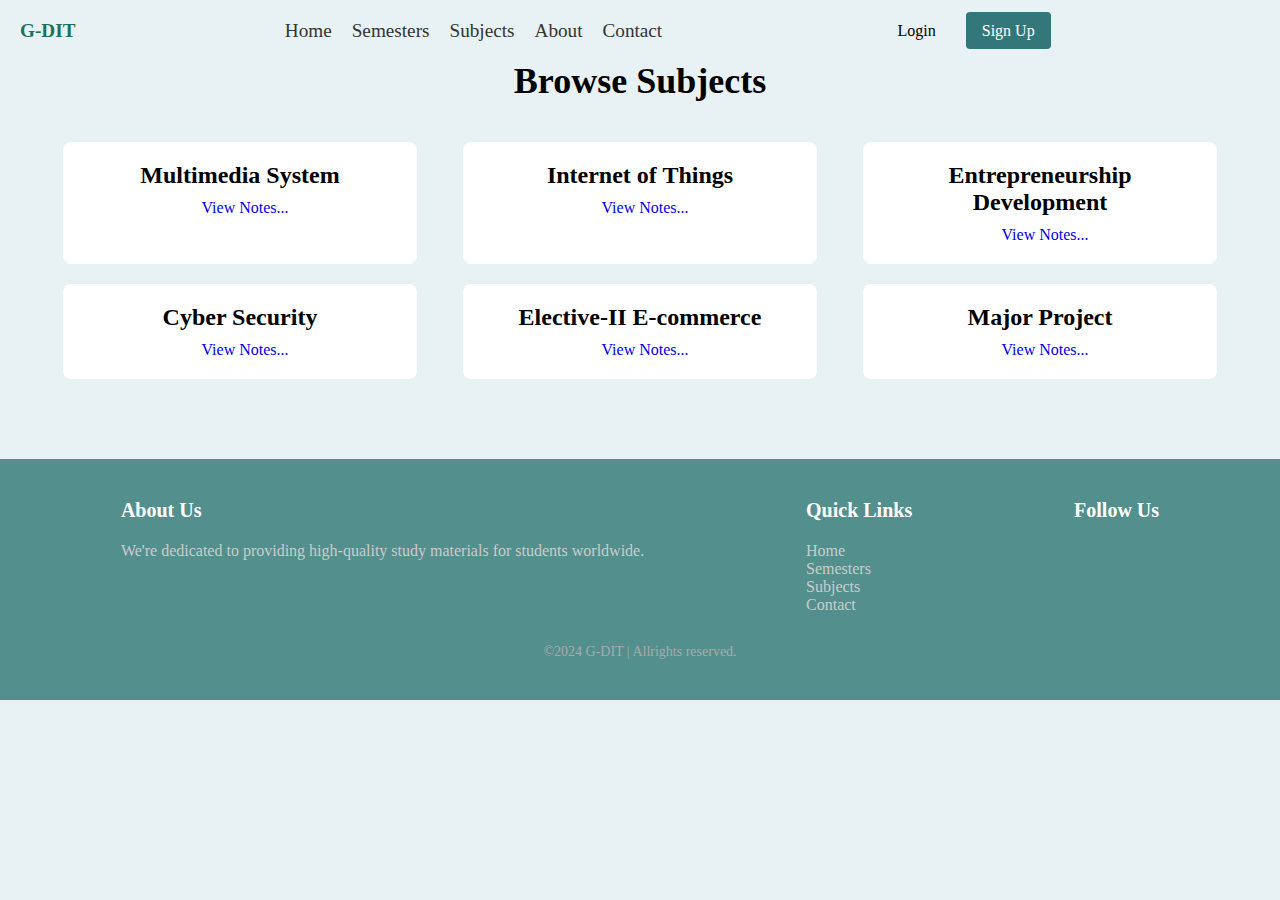
<file: semester-6.html>
<!DOCTYPE html>
<html lang="en">

<head>
    <meta charset="UTF-8">
    <meta name="viewport" content="width=device-width, initial-scale=1.0">
    <link rel="stylesheet" href="https://cdnjs.cloudflare.com/ajax/libs/font-awesome/6.7.0/css/all.min.css"
        integrity="sha512-9xKTRVabjVeZmc+GUW8GgSmcREDunMM+Dt/GrzchfN8tkwHizc5RP4Ok/MXFFy5rIjJjzhndFScTceq5e6GvVQ=="
        crossorigin="anonymous" referrerpolicy="no-referrer" />
    <link rel="stylesheet" href="css/styles.css">
    <link rel="stylesheet" href="css/semesters.css">
    <title> 6th Semesters| DIT's Notes | Ganesh Rawat </title>
</head>
  
<body>
    <header> 
        <nav class="navbar">
            <div class="logo">
                <a href="index.html">G-DIT</a>
            </div>
            <ul class="nav-links">
                <li><a href="index.html">Home</a></li>
                <li><a href="semesters.html">Semesters</a></li>
                <li><a href="semester-6.html">Subjects</a></li>
                <li><a href="#">About</a></li>
                <li><a href="https://www.ganeshrawat.com.np" target="_blank">Contact</a></li>
            </ul>
            <div class="auth-buttons">
                <a href="#" class="btn btn-login">Login</a>
                <a href="#" class="btn btn-primary">Sign Up</a>
            </div>
            <div class="search" onclick="toggleSearchPopup()">
                <i class="fa-solid fa-magnifying-glass"></i>
            </div>
            <div class="hamburger" onclick="toggleMenu()">
                <span></span>
                <span></span>
                <span></span>
            </div>
        </nav>
    </header>

    <section class="subjects">
        <h2>Browse Subjects</h2>
        <div class="subjects-container"> 
            <div class="card">
                <h3>Multimedia System</h3>
                <a href="semester-6-multimedia-system.html" class="btn">View Notes...<i class="fa-solid fa-check"></i></a>
            </div>
            <div class="card">
                <h3>Internet of Things</h3>
                <a href="semester-6-IoT.html" class="btn">View Notes...<i class="fa-solid fa-check"></i> </a>
            </div>
            <div class="card">
                <h3>Entrepreneurship Development</h3>
                <a href="semester-6-entrepreneurship-development.html" class="btn">View Notes...</a>
            </div>
            <div class="card">
                <h3>Cyber Security </h3>
                <a href="semester-6-cyber-security.html" class="btn">View Notes...</a>
            </div>
            <div class="card">
                <h3>Elective-II E-commerce</h3>
                <a href="semester-6-e-commerce.html" class="btn">View Notes...<i class="fa-solid fa-check"></i></a>
            </div>
            <div class="card">
                <h3>Major Project</h3>
                <a href="semester-6-major-project.html" class="btn">View Notes...</a>
            </div>
        </div>
    </section>

    <footer>
        <div class="footer-container">
            <div class="footer-section">
                <h3>About Us</h3>
                <p>We're dedicated to providing high-quality study materials for students worldwide.</p>
            </div>
            <div class="footer-section">
                <h3>Quick Links</h3>
                <ul>
                    <li><a href="index.html">Home</a></li>
                    <li><a href="semesters.html">Semesters</a></li>
                    <li><a href="semesters.html">Subjects</a></li>
                    <li><a href="htttps://www.ganeshrawat.com.np" target="_blank">Contact</a></li>
                </ul>
            </div>
            <div class="footer-section">
                <h3>Follow Us</h3>
                <ul class="social-links">
                    <li><a href="https://www.facebook.com/profile.php?id=100058741285541" target="_blank"><i class="fa-brands fa-facebook"></i></a></li>
                    <li><a href="https://www.youtube.com/@GANESHRAWATZ" target="_blank"><i class="fa-brands fa-youtube"></i></a></li>
                    <li><a href="https://www.instagram.com/ganeshrawat05/" target="_blank"><i class="fa-brands fa-instagram"></i></a></li>
                    <li><a href="https://github.com/ganeshr369" target="_blank"><i class="fa-brands fa-github"></i></a></li>
                </ul>
            </div>
        </div>
        <div class="footer-bottom">
            <p>&copy;2024 G-DIT | Allrights reserved.</p>
        </div>
    </footer>

    <script src="js/script.js"></script>
</body>

</html>
</file>
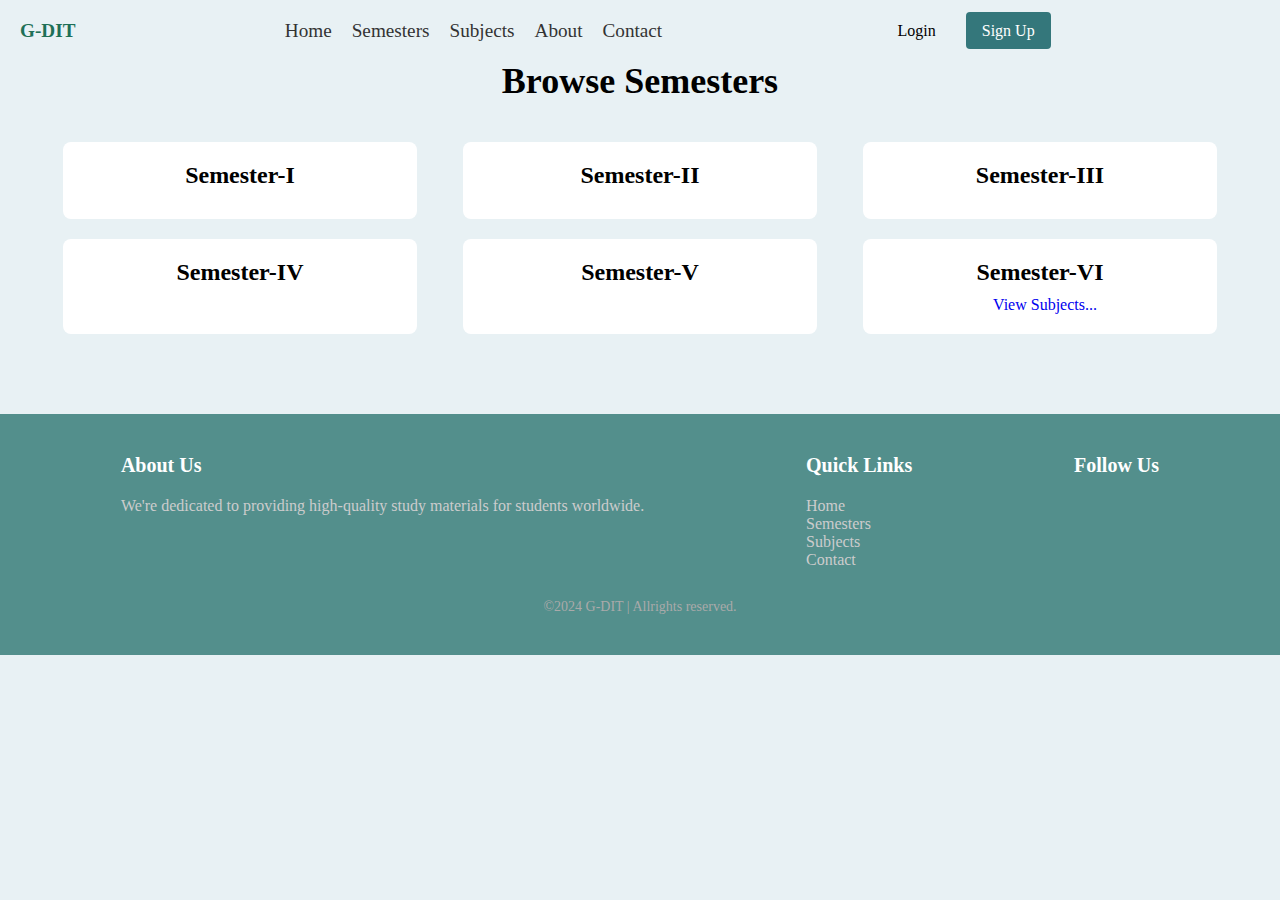
<file: semesters.html>
<!DOCTYPE html>
<html lang="en">

<head>
    <meta charset="UTF-8">
    <meta name="viewport" content="width=device-width, initial-scale=1.0">
    <link rel="stylesheet" href="https://cdnjs.cloudflare.com/ajax/libs/font-awesome/6.7.0/css/all.min.css"
        integrity="sha512-9xKTRVabjVeZmc+GUW8GgSmcREDunMM+Dt/GrzchfN8tkwHizc5RP4Ok/MXFFy5rIjJjzhndFScTceq5e6GvVQ=="
        crossorigin="anonymous" referrerpolicy="no-referrer" />
    <link rel="stylesheet" href="css/styles.css">
    <link rel="stylesheet" href="css/semesters.css">
    <title> Semesters | DIT's Notes | Ganesh Rawat</title>
</head>
  
<body>
    <header> 
        <nav class="navbar">
            <div class="logo">
                <a href="index.html">G-DIT</a>
            </div>
            <ul class="nav-links">
                <li><a href="index.html">Home</a></li>
                <li><a href="semesters.html">Semesters</a></li>
                <li><a href="semesters.html">Subjects</a></li>
                <li><a href="#">About</a></li>
                <li><a href="#">Contact</a></li>
            </ul>
            <div class="auth-buttons">
                <a href="#" class="btn btn-login">Login</a>
                <a href="#" class="btn btn-primary">Sign Up</a>
            </div>
            <div class="search" onclick="toggleSearchPopup()">
                <i class="fa-solid fa-magnifying-glass"></i>
            </div>
            <div class="hamburger" onclick="toggleMenu()">
                <span></span>
                <span></span>
                <span></span>
            </div>
        </nav>
    </header>

    <section class="semesters">
        <h2>Browse Semesters</h2>
        <div class="semesters-container"> 
            <div class="card">
                <h3>Semester-I</h3>
                <!-- <a href="semesters1/index.html" class="btn">View Subjects...</a> -->
            </div>
            <div class="card">
                <h3>Semester-II</h3>
                <!-- <a href="semesters2/index.html" class="btn">View Subjects...</a> -->
            </div>
            <div class="card">
                <h3>Semester-III</h3>
                <!-- <a href="semesters3/index.html" class="btn">View Subjects...</a> -->
            </div>
            <div class="card">
                <h3>Semester-IV</h3>
                <!-- <a href="semesters4/index.html" class="btn">View Subjects...</a> -->
            </div>
            <div class="card">
                <h3>Semester-V </h3>
                <!-- <a href="semesters5/index.html" class="btn">View Subjects...</a> -->
            </div>
            <div class="card">
                <h3>Semester-VI</h3>
                <a href="semester-6.html" class="btn">View Subjects...</a>
            </div>
        </div>
    </section>

    <footer>
        <div class="footer-container">
            <div class="footer-section">
                <h3>About Us</h3>
                <p>We're dedicated to providing high-quality study materials for students worldwide.</p>
            </div>
            <div class="footer-section">
                <h3>Quick Links</h3>
                <ul>
                    <li><a href="index.html">Home</a></li>
                    <li><a href="semesters.html">Semesters</a></li>
                    <li><a href="semesters.html">Subjects</a></li>
                    <li><a href="htttps://www.ganeshrawat.com.np" target="_blank">Contact</a></li>
                </ul>
            </div>
            <div class="footer-section">
                <h3>Follow Us</h3>
                <ul class="social-links">
                    <li><a href="https://www.facebook.com/profile.php?id=100058741285541" target="_blank"><i class="fa-brands fa-facebook"></i></a></li>
                    <li><a href="https://www.youtube.com/@GANESHRAWATZ" target="_blank"><i class="fa-brands fa-youtube"></i></a></li>
                    <li><a href="https://www.instagram.com/ganeshrawat05/" target="_blank"><i class="fa-brands fa-instagram"></i></a></li>
                    <li><a href="https://github.com/ganeshr369" target="_blank"><i class="fa-brands fa-github"></i></a></li>
                </ul>
            </div>
        </div>
        <div class="footer-bottom">
            <p>&copy;2024 G-DIT | Allrights reserved.</p>
        </div>
    </footer>

    <script src="js/script.js"></script>
</body>

</html>
</file>
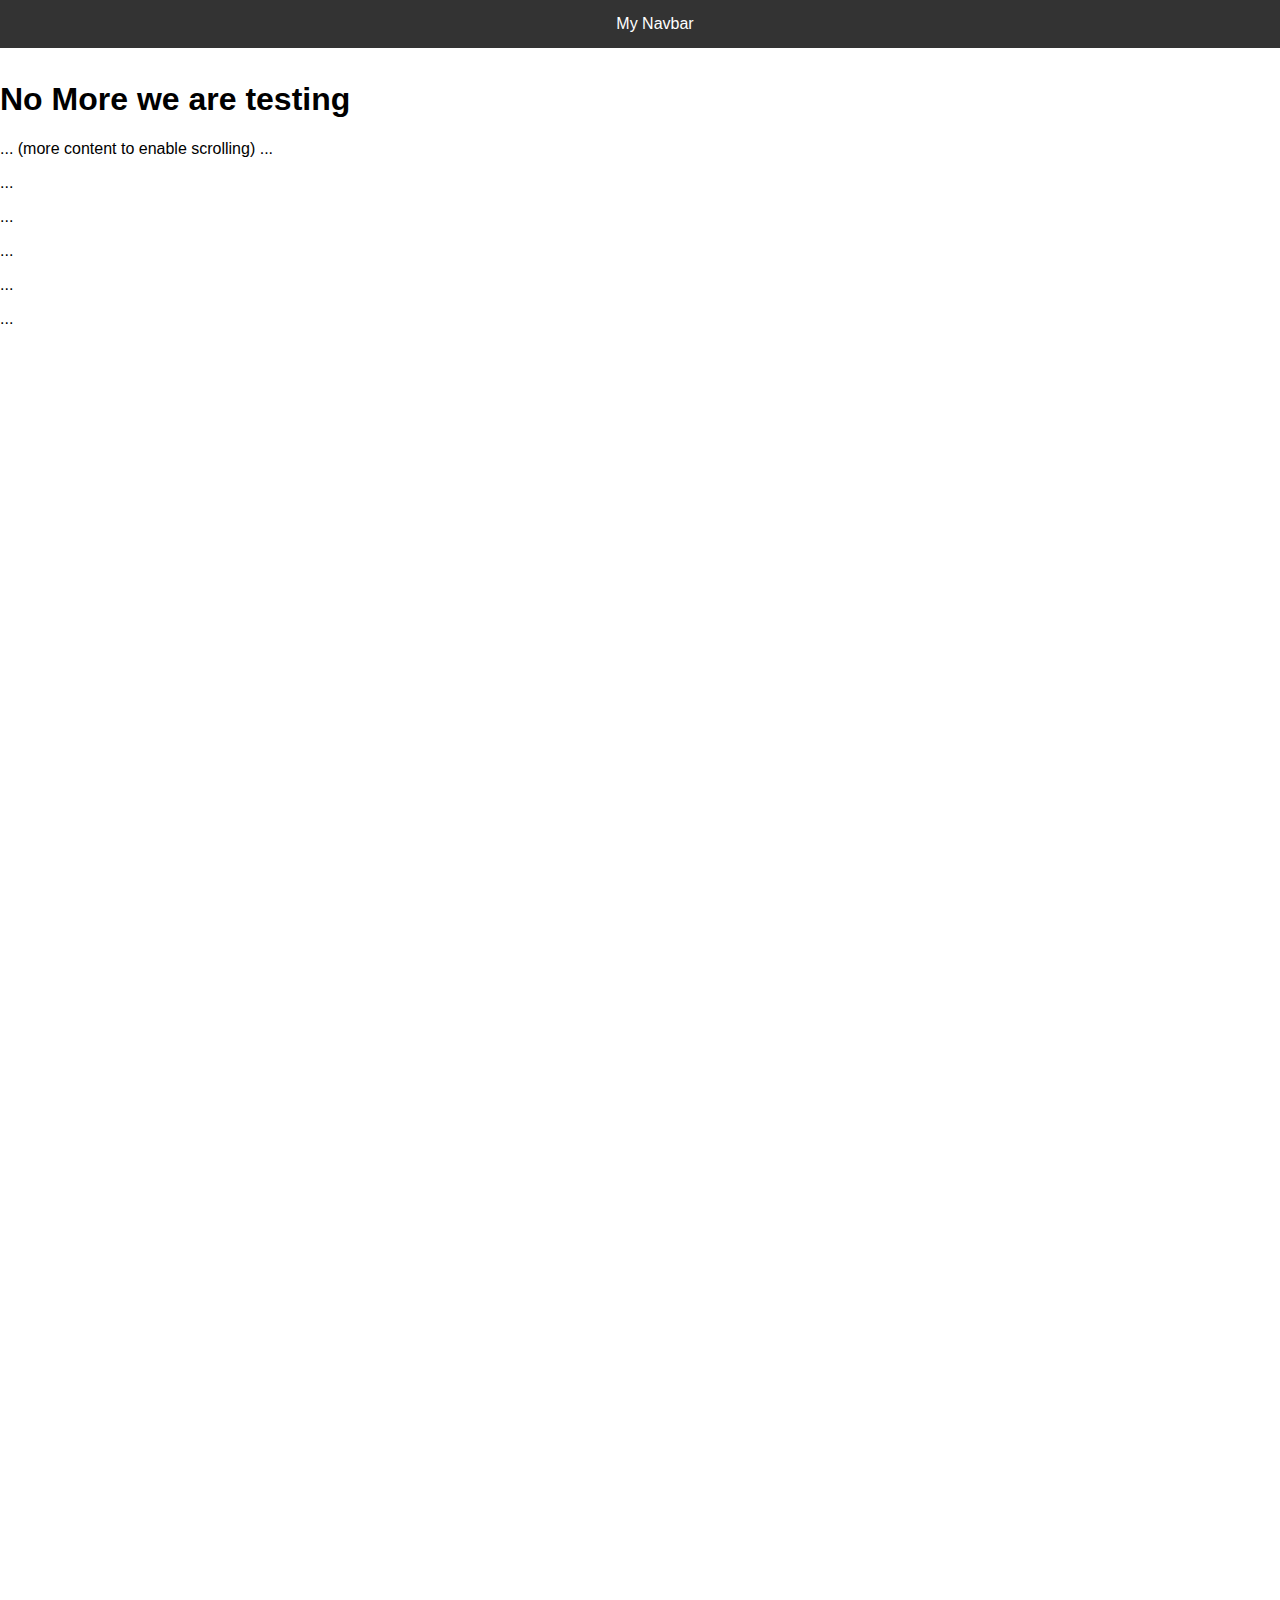
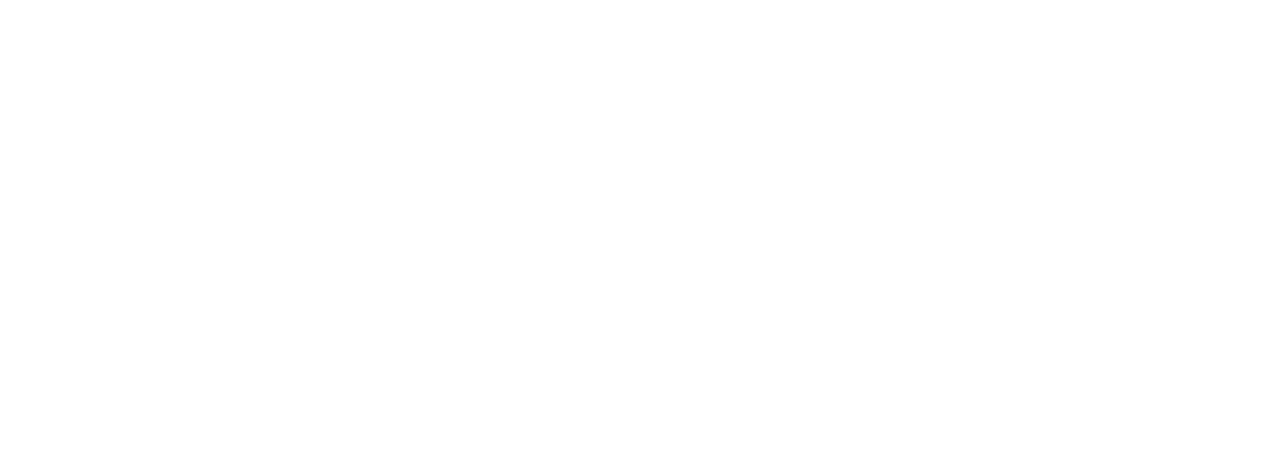
<file: test.html>
<!DOCTYPE html>
<html lang="en">
<head>
    <meta charset="UTF-8">
    <meta name="viewport" content="width=device-width, initial-scale=1.0">
    <title>Scroll Navbar</title>
    <style>
        body {
    margin: 0;
    font-family: Arial, sans-serif;
}

.navbar {
    position: fixed;
    top: 0;
    width: 100%;
    background: #333;
    color: #fff;
    padding: 15px;
    text-align: center;
    transition: transform 0.3s ease;
}

.content {
    height: 2000px; /* Enough height to make the page scrollable */
    padding-top: 60px; /* Keep content below the navbar */
}
    </style>
</head>
<body>

    <div class="navbar" id="navbar">My Navbar</div>
    <div class="content">
        <!-- Content goes here to make the page scrollable -->
        <h1>No More we are testing </h1>
        <p>... (more content to enable scrolling) ...</p>
        <p>...</p>
        <p>...</p>
        <p>...</p>
        <p>...</p>
        <p>...</p>
    </div>

    <script>
        let lastScrollTop = 0;
const navbar = document.getElementById('navbar');

window.addEventListener('scroll', function() {
    let scrollTop = window.pageYOffset || document.documentElement.scrollTop;

    if (scrollTop > lastScrollTop) {
        // Scroll Down
        navbar.style.transform = 'translateY(-100%)'; // Hide navbar
    } else {
        // Scroll Up
        navbar.style.transform = 'translateY(0)'; // Show navbar
    }

    lastScrollTop = scrollTop <= 0 ? 0 : scrollTop; // For Mobile or negative scrolling
});
    </script>
</body>
</html>
</file>
<file: css/styles.css>
* {
    margin: 0;
    padding: 0;
    box-sizing: border-box;
}

body {
    background: #e8f1f4;
}

.navbar {
    position: fixed;
    top: 0;
    left: 0;
    width: 100%;
    background-color: #e8f1f4; 
    z-index: 1000;
    transition: top 0.3s ease; 
    display: flex;
    justify-content: space-between;
    align-items: center;
    padding: 20px;
}



.navbar .logo a {
    text-decoration: none;
    font-size: 1.2em;
    font-weight: bold;
    color: #1e7057;
}

.nav-links {
    list-style: none;
    display: flex;
    gap: 20px;
}

.nav-links li a {
    text-decoration: none;
    color: #333;
    font-size: 1.2em;
    font-weight: 500;
}

.auth-buttons .btn {
    margin-left: 10px;
    padding: 10px 16px;
    border: none;
    border-radius: 4px;
    text-decoration: none;
}

.btn-login {
    color: #000;
    transition: background-color 2s ease;
}

.btn-login:hover {
    transform: 1s;
    background-color: #34777b;
    color: #fff;
}

.btn-primary {
    background-color: #34777b;
    color: #fff;
}

.btn-secondary {
    background-color: #6c757d;
    color: #fff;
}

.search i {
    cursor: pointer;
    margin-left: -50px;
    shape-outside: circle(50%);
    clip-path: circle(6rem at right center);
}

.hamburger {
    display: none;
    flex-direction: column;
    cursor: pointer;
}

.hamburger span {
    width: 25px;
    height: 3px;
    background-color: #333;
    margin: 4px 0px;
    transition: 0.4s;
}

.search-popup {
    display: none;
    position: fixed;
    top:0;
    left: 0;
    width: 100%;
    height: 100%;
    background-color: rgba(0,0,0,0.7);
    justify-content: center;
    align-items: center;
    z-index: 1000;
}

.search-popup .search-container {
    background-color: #fff;
    padding: 1rem 2rem;
    border-radius: 8px;
    position: relative;
    display: flex;
    flex-direction: column;
    align-items: center;
}

.search-popup input {
    width: 100%;
    padding: 0.5rem;
    margin-bottom: 1rem;
    border: 1px solid #ccc;
    border-radius: 5px;
}

.search-popup button {
    padding: 0.5rem 1rem;
    background-color: #007bff;
    border: none;
    color: #fff;
    cursor: pointer;
    border-radius: 5px;
}

.search-popup .close-popup {
    position: absolute;
    top: 10px;
    right: 10px;
    font-size: 1.5rem;
    cursor: pointer;
}

@media screen and (max-width: 768px) {
    .nav-links {
        display: none;
        flex-direction: column;
        position: absolute;
        top: 10%;
        right: 0;
        background-color: #333;
        width: 100%;
        text-align: center;
    }

    .nav-links li a {
        color: #fff;
    }

    .nav-links.active {
        display: flex;
    }

    .auth-buttons {
        display: none;
    }
    
    .hamburger {
        display: flex;
    }
}

.quarter-circle-wrapper {
    position: absolute;
    height: 600px;
    width: 600px;
    top: 0;
    right: 0;
    border-radius: 50%;
    display: flex;
    justify-content: center;
    align-items: center;
    z-index: -1;
}

.quarter-circle {
    position: relative;
    height: 600px;
    width: 600px;
    background: linear-gradient(75deg, #dffffc, #76bab4);
    border-radius: 0 0 0 100%;
}

.hero {
    display: flex;
    align-items: center;
    justify-content: space-between;
    padding: 100px 50px;
}

.hero-content {
    width: 50%;
}

.hero-content h1 {
    font-size: 48px;
    margin-bottom: 20px;
}

.hero-content p {
    font-size: 40px;
    margin-bottom: 30px;
}

.hero-image {
    width: 100%;
    max-width: 300px;
}

.hero-image img {
    width: 300px;
}

@media (max-width: 768px) {
    .hero {
        flex-direction: column;
        text-align: center;
    }
    .hero-content, .hero-image {
        max-width: 100%;
    }
    
}

.semesters {
    padding: 60px 50px;
    text-align: center;
}

.semesters h2 {
    font-size: 36px;
    margin-bottom: 40px;
}

.semesters-container {
    display: flex;
    flex-wrap: wrap;
    justify-content: space-around;
    gap: 20px;
    margin-bottom: 20px;
    border: 0px 0px 1px 0px solid #ccc;
}

.card {
    background-color: #fff;
    padding: 20px;
    border-radius: 8px;
    width: 30%;
    box-sizing: 0px 2px 8px rgba(0,0,0,.1);
}

.card h3 {
    font-size: 24px;
    margin-bottom: 10px;
}

.card .btn {
    margin-left: 10px;
    padding: 10px 16px;
    border: none;
    border-radius: 4px;
    text-decoration: none;
}

@media (max-width: 768px) {
    .semesters-container {
        flex-direction: column;
        align-items: center;
    }
    .card {
        width: 80%;
    }
    
}

footer {
    background-color: #538f8c;
    color: #fff;
    padding: 40px 50px;
}

.footer-container {
    display: flex;
    justify-content: space-around;
    gap: 20px;
}

.footer-section h3 {
    font-size: 20px;
    margin-bottom: 20px;
}

.footer-section p,
.footer-section ul,
.footer-section .social-links {
    font-size: 16px;
    color: #ccc;
}

.footer-section ul {
    list-style: none;
    padding: 0;
}

.footer-section ul li a {
    color: #ccc;
    text-decoration: none;
}

.footer-section ul li a:hover {
    color: #fff;
}

.social-links {
    display: flex;
    gap: 10px;
}

.social-links i {
    width: 24px;
    height: 24px;
}

.footer-bottom {
    text-align: center;
    margin-top: 30px;
    font-size: 14px;
    color: #aaa;
}

@media (max-width: 768px) {
    .footer-container {
        flex-direction: column;
        width: 80%;
    }
}
</file>
<file: css/notes.css>
.notes {
    padding: 60px 50px;
    text-align: center;
}

.notes h2 {
    font-size: 36px;
    margin-bottom: 40px;
}

.notes-container {
    margin-top: 74px;
    display: flex;
    background: #fff;
    box-shadow: 0 4px 6px rgba(0, 0, 0, 0.1);
    overflow: hidden;
}

.links-to-unit {
    background-color: #2c3e50;
    color: white;
    width: 200px;
    padding: 20px;
    box-sizing: border-box;
}

.links-to-unit ul {
    list-style: none;
    padding: 0;
    margin: 0;
}

.links-to-unit li {
    margin: 15px 0;
}

.links-to-unit a {
    color: #ecf0f1;
    text-decoration: none;
    font-weight: bold;
}

.links-to-unit a:hover {
    color: #1abc9c;
}

.main-container {
    width: 800px;
    padding: 10px;
    flex-grow: 1;
    background: #f7f9fa;
}

.main-container h1 {
    font-size: 40px;
    color: #34495e;
    border-bottom: 2px solid #3498db;
    padding-bottom: 5px;
    margin-bottom: 15px;
}

.main-container .definition {
    font-size: 17px;
    margin-bottom: 10px;
}

.main-container h2 {
    font-size: 2em;
    color: #2980b9;
    margin-bottom: 10px;
}

.main-container h3 {
    font-size: 1.6em;
    color: #149c87;
    margin-bottom: 10px;
}

.main-container h4 {
    font-size: 1.5em;
    color: #6a92b4;
    margin-bottom: 10px;
}

.main-container .list {
    margin-top: 10px;
    margin-bottom: 10px;
    padding: 10px;
    border-left: 4px solid #1abc9c;
    background-color: #f0f7f3;
    font-size: 16px;
}

.main-container .w-list {
    border-left: 4px solid #6a92b4;
    background-color: #ecf0f1;
}

.main-container .r-list {
    border-left: 4px solid #ff4c4c;
    background-color: #fff5f5;
}

.main-container .n-list {
    margin-top: -15px;
    border-left: none;
    background-color: #f7f9fa;
}

.main-container .question {
    font-weight: bold;
    color: #ff6d6d;
    margin-bottom: 7px;
}

.main-container .answer {
    font-style: italic;
    margin-bottom: 10px;
}

.unit ul,
ol {
    padding-left: 20px;
}

.unit li {
    margin-bottom: 6px;
}

.unit {
    margin-bottom: 60px;
    padding-right: 20px;
}

@media (max-width: 768px) {
    .main-container h1 {
        font-size: 30px;
    }

    .main-container h2 {
        font-size: 1.8em;
    }

    .main-container h3 {
        font-size: 1.5em;
    }

    .main-container h4 {
        font-size: 1.4em;
    }
}

/* css for code  */
.code {
    background-color: #282c34;
    color: #61FDBA;
    padding: 1em ;
    border-radius: 5px;
    font-family: 'Courier New';
    white-space: pre;
    text-wrap-mode: wrap;
    overflow: auto;
}

.comment {
    color: #6a9955;
    font-style: italic;
}

.keyword {
    color: #ff79c6;
}

.string {
    color: #f1fa8c;
}

.number {
    color: #bd93f9;
}

/* lead  */
.lead {
    color: #cbcaca;
}

/* css for image and img-name  */
.img-sec {
    display: flex;
    flex-direction: column;
    align-items: center;
    margin: 20px 0;
    padding: 10px;
    background-color: #f9f9f9;
    border: 1px solid #ddd;
    border-radius: 8px;
    box-shadow: 0 2px 4px rgba(0, 0, 0, 0.1);
}

.img-sec img {
    max-width: 85%;
    height: auto;
    border-radius: 4px;
    box-shadow: 0 4px 8px rgba(0,0,0,.1);
    margin-bottom: 10px;
}

.img-sec .img-name {
    font-size: 14px;
    color: #555;
    margin-top: 5px;
    text-align: center;
    font-style: italic;
}

/* table css */
.tbl {
    border-collapse: collapse;
    width: 100%;
    margin: 20px 0;
}

.tbl-header {
    background-color: #149c87;
    padding: 10px;
}

.tbl-cell {
    border: 1px solid #dddddd;
    padding: 12px;
}

.tbl-row:nth-child(even) {
    background-color: #f9f9f9;
}

.tbl-row:hover {
    background-color: #f1f1f1;
}

.youtube-video {
    display: flex;
    align-items: center;
    justify-content: center;
    margin-bottom: 20px;
}

.youtube-video iframe {
    width: 1200px;
    height: 700px;
    border-radius: 10px;
}
</file>
<file: css/semesters.css>
.subjects {
    padding: 60px 50px;
    text-align: center;
}

.subjects h2 {
    font-size: 36px;
    margin-bottom: 40px;
}

.subjects-container {
    display: flex;
    flex-wrap: wrap;
    justify-content: space-around;
    gap: 20px;
    margin-bottom: 20px;
    border: 0px 0px 1px 0px solid #ccc;
}

@media (max-width: 768px) {
    .subjects-container {
        flex-direction: column;
        align-items: center;
    }
    .card {
        width: 80%;
    }
    
}
</file>
